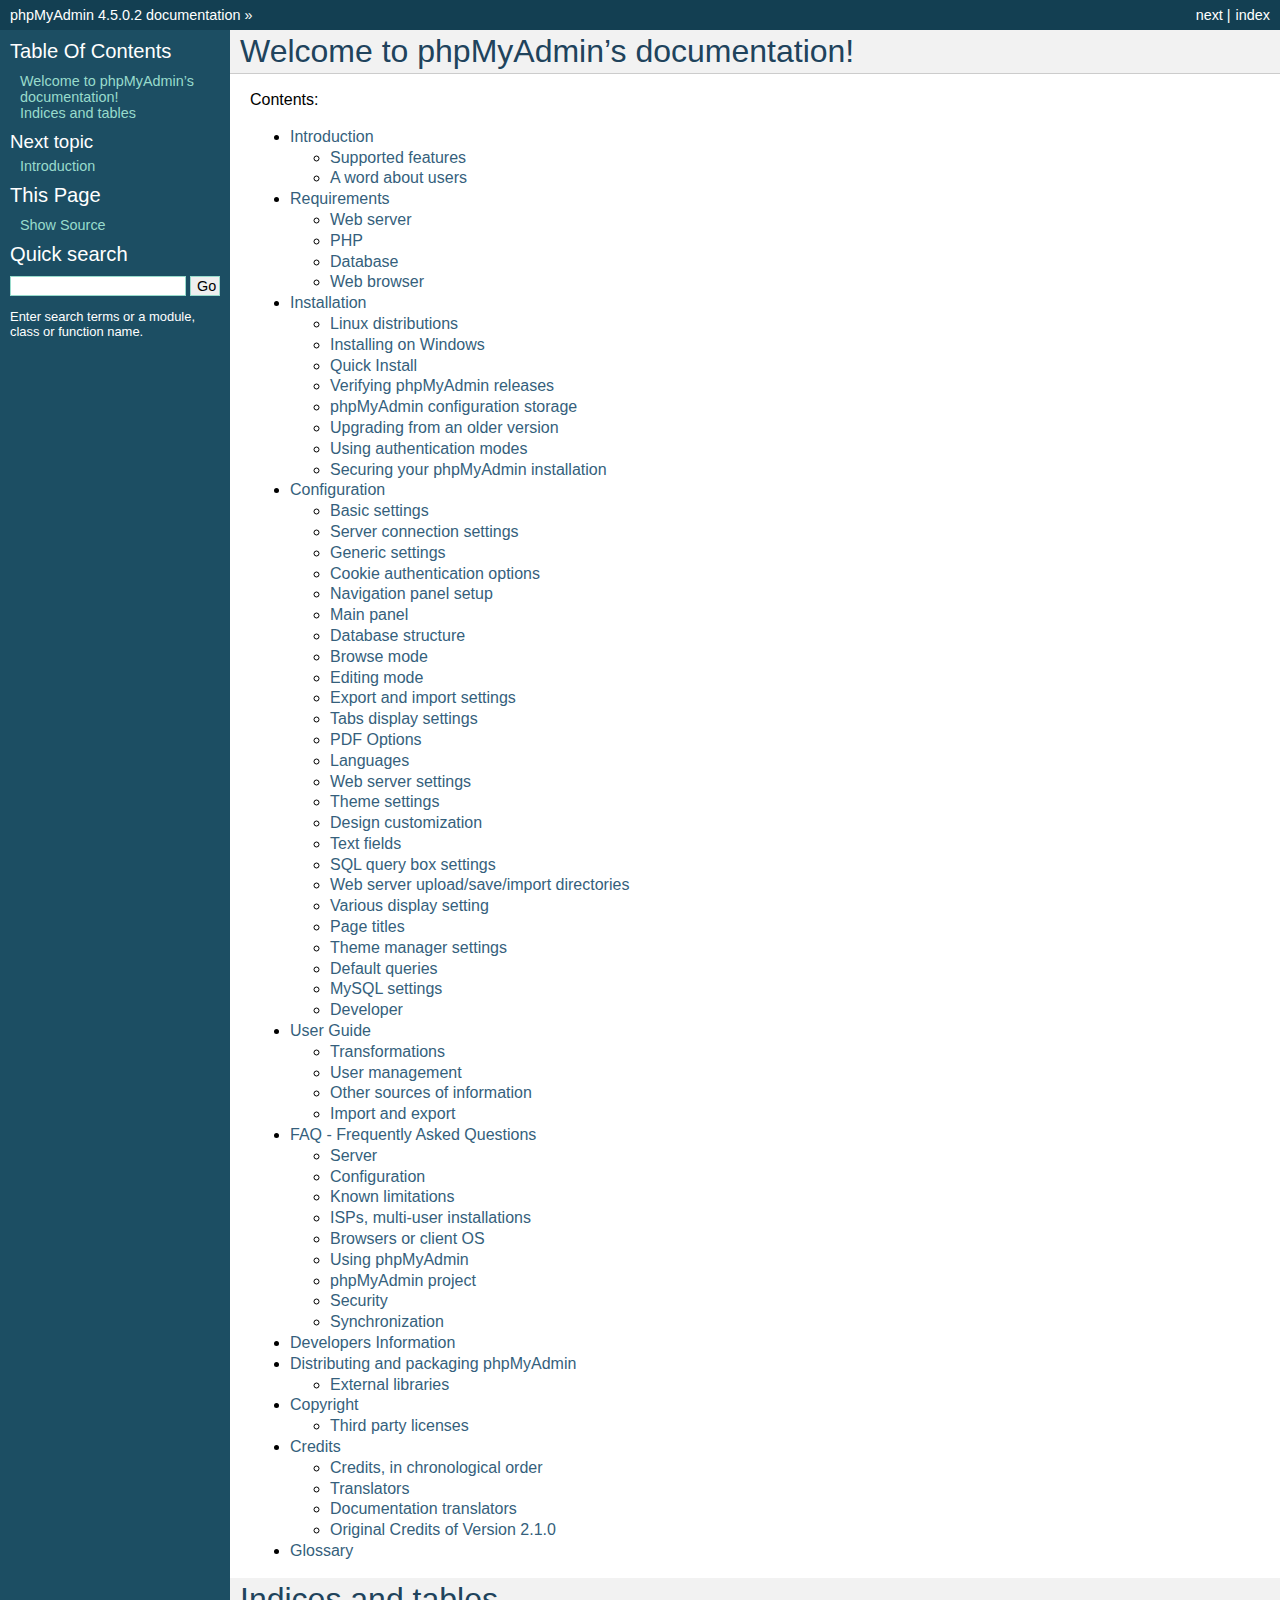
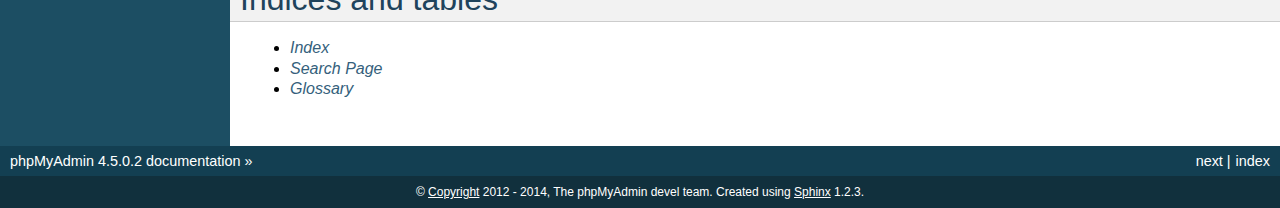
<file: php/food/phpMyAdmin/doc/html/index.html>
<!DOCTYPE html PUBLIC "-//W3C//DTD XHTML 1.0 Transitional//EN"
  "http://www.w3.org/TR/xhtml1/DTD/xhtml1-transitional.dtd">


<html xmlns="http://www.w3.org/1999/xhtml">
  <head>
    <meta http-equiv="Content-Type" content="text/html; charset=utf-8" />
    
    <title>Welcome to phpMyAdmin’s documentation! &mdash; phpMyAdmin 4.5.0.2 documentation</title>
    
    <link rel="stylesheet" href="_static/default.css" type="text/css" />
    <link rel="stylesheet" href="_static/pygments.css" type="text/css" />
    
    <script type="text/javascript">
      var DOCUMENTATION_OPTIONS = {
        URL_ROOT:    './',
        VERSION:     '4.5.0.2',
        COLLAPSE_INDEX: false,
        FILE_SUFFIX: '.html',
        HAS_SOURCE:  true
      };
    </script>
    <script type="text/javascript" src="_static/jquery.js"></script>
    <script type="text/javascript" src="_static/underscore.js"></script>
    <script type="text/javascript" src="_static/doctools.js"></script>
    <link rel="copyright" title="Copyright" href="copyright.html" />
    <link rel="top" title="phpMyAdmin 4.5.0.2 documentation" href="#" />
    <link rel="next" title="Introduction" href="intro.html" /> 
  </head>
  <body>
    <div class="related">
      <h3>Navigation</h3>
      <ul>
        <li class="right" style="margin-right: 10px">
          <a href="genindex.html" title="General Index"
             accesskey="I">index</a></li>
        <li class="right" >
          <a href="intro.html" title="Introduction"
             accesskey="N">next</a> |</li>
        <li><a href="#">phpMyAdmin 4.5.0.2 documentation</a> &raquo;</li> 
      </ul>
    </div>  

    <div class="document">
      <div class="documentwrapper">
        <div class="bodywrapper">
          <div class="body">
            
  <div class="section" id="welcome-to-phpmyadmin-s-documentation">
<h1>Welcome to phpMyAdmin&#8217;s documentation!<a class="headerlink" href="#welcome-to-phpmyadmin-s-documentation" title="Permalink to this headline">¶</a></h1>
<p>Contents:</p>
<div class="toctree-wrapper compound">
<ul>
<li class="toctree-l1"><a class="reference internal" href="intro.html">Introduction</a><ul>
<li class="toctree-l2"><a class="reference internal" href="intro.html#supported-features">Supported features</a></li>
<li class="toctree-l2"><a class="reference internal" href="intro.html#a-word-about-users">A word about users</a></li>
</ul>
</li>
<li class="toctree-l1"><a class="reference internal" href="require.html">Requirements</a><ul>
<li class="toctree-l2"><a class="reference internal" href="require.html#web-server">Web server</a></li>
<li class="toctree-l2"><a class="reference internal" href="require.html#php">PHP</a></li>
<li class="toctree-l2"><a class="reference internal" href="require.html#database">Database</a></li>
<li class="toctree-l2"><a class="reference internal" href="require.html#web-browser">Web browser</a></li>
</ul>
</li>
<li class="toctree-l1"><a class="reference internal" href="setup.html">Installation</a><ul>
<li class="toctree-l2"><a class="reference internal" href="setup.html#linux-distributions">Linux distributions</a></li>
<li class="toctree-l2"><a class="reference internal" href="setup.html#installing-on-windows">Installing on Windows</a></li>
<li class="toctree-l2"><a class="reference internal" href="setup.html#quick-install">Quick Install</a></li>
<li class="toctree-l2"><a class="reference internal" href="setup.html#verifying-phpmyadmin-releases">Verifying phpMyAdmin releases</a></li>
<li class="toctree-l2"><a class="reference internal" href="setup.html#phpmyadmin-configuration-storage">phpMyAdmin configuration storage</a></li>
<li class="toctree-l2"><a class="reference internal" href="setup.html#upgrading-from-an-older-version">Upgrading from an older version</a></li>
<li class="toctree-l2"><a class="reference internal" href="setup.html#using-authentication-modes">Using authentication modes</a></li>
<li class="toctree-l2"><a class="reference internal" href="setup.html#securing-your-phpmyadmin-installation">Securing your phpMyAdmin installation</a></li>
</ul>
</li>
<li class="toctree-l1"><a class="reference internal" href="config.html">Configuration</a><ul>
<li class="toctree-l2"><a class="reference internal" href="config.html#basic-settings">Basic settings</a></li>
<li class="toctree-l2"><a class="reference internal" href="config.html#server-connection-settings">Server connection settings</a></li>
<li class="toctree-l2"><a class="reference internal" href="config.html#generic-settings">Generic settings</a></li>
<li class="toctree-l2"><a class="reference internal" href="config.html#cookie-authentication-options">Cookie authentication options</a></li>
<li class="toctree-l2"><a class="reference internal" href="config.html#navigation-panel-setup">Navigation panel setup</a></li>
<li class="toctree-l2"><a class="reference internal" href="config.html#main-panel">Main panel</a></li>
<li class="toctree-l2"><a class="reference internal" href="config.html#database-structure">Database structure</a></li>
<li class="toctree-l2"><a class="reference internal" href="config.html#browse-mode">Browse mode</a></li>
<li class="toctree-l2"><a class="reference internal" href="config.html#editing-mode">Editing mode</a></li>
<li class="toctree-l2"><a class="reference internal" href="config.html#export-and-import-settings">Export and import settings</a></li>
<li class="toctree-l2"><a class="reference internal" href="config.html#tabs-display-settings">Tabs display settings</a></li>
<li class="toctree-l2"><a class="reference internal" href="config.html#pdf-options">PDF Options</a></li>
<li class="toctree-l2"><a class="reference internal" href="config.html#languages">Languages</a></li>
<li class="toctree-l2"><a class="reference internal" href="config.html#web-server-settings">Web server settings</a></li>
<li class="toctree-l2"><a class="reference internal" href="config.html#theme-settings">Theme settings</a></li>
<li class="toctree-l2"><a class="reference internal" href="config.html#design-customization">Design customization</a></li>
<li class="toctree-l2"><a class="reference internal" href="config.html#text-fields">Text fields</a></li>
<li class="toctree-l2"><a class="reference internal" href="config.html#sql-query-box-settings">SQL query box settings</a></li>
<li class="toctree-l2"><a class="reference internal" href="config.html#web-server-upload-save-import-directories">Web server upload/save/import directories</a></li>
<li class="toctree-l2"><a class="reference internal" href="config.html#various-display-setting">Various display setting</a></li>
<li class="toctree-l2"><a class="reference internal" href="config.html#page-titles">Page titles</a></li>
<li class="toctree-l2"><a class="reference internal" href="config.html#theme-manager-settings">Theme manager settings</a></li>
<li class="toctree-l2"><a class="reference internal" href="config.html#default-queries">Default queries</a></li>
<li class="toctree-l2"><a class="reference internal" href="config.html#mysql-settings">MySQL settings</a></li>
<li class="toctree-l2"><a class="reference internal" href="config.html#developer">Developer</a></li>
</ul>
</li>
<li class="toctree-l1"><a class="reference internal" href="user.html">User Guide</a><ul>
<li class="toctree-l2"><a class="reference internal" href="transformations.html">Transformations</a></li>
<li class="toctree-l2"><a class="reference internal" href="privileges.html">User management</a></li>
<li class="toctree-l2"><a class="reference internal" href="other.html">Other sources of information</a></li>
<li class="toctree-l2"><a class="reference internal" href="import_export.html">Import and export</a></li>
</ul>
</li>
<li class="toctree-l1"><a class="reference internal" href="faq.html">FAQ - Frequently Asked Questions</a><ul>
<li class="toctree-l2"><a class="reference internal" href="faq.html#server">Server</a></li>
<li class="toctree-l2"><a class="reference internal" href="faq.html#configuration">Configuration</a></li>
<li class="toctree-l2"><a class="reference internal" href="faq.html#known-limitations">Known limitations</a></li>
<li class="toctree-l2"><a class="reference internal" href="faq.html#isps-multi-user-installations">ISPs, multi-user installations</a></li>
<li class="toctree-l2"><a class="reference internal" href="faq.html#browsers-or-client-os">Browsers or client OS</a></li>
<li class="toctree-l2"><a class="reference internal" href="faq.html#using-phpmyadmin">Using phpMyAdmin</a></li>
<li class="toctree-l2"><a class="reference internal" href="faq.html#phpmyadmin-project">phpMyAdmin project</a></li>
<li class="toctree-l2"><a class="reference internal" href="faq.html#security">Security</a></li>
<li class="toctree-l2"><a class="reference internal" href="faq.html#synchronization">Synchronization</a></li>
</ul>
</li>
<li class="toctree-l1"><a class="reference internal" href="developers.html">Developers Information</a></li>
<li class="toctree-l1"><a class="reference internal" href="vendors.html">Distributing and packaging phpMyAdmin</a><ul>
<li class="toctree-l2"><a class="reference internal" href="vendors.html#external-libraries">External libraries</a></li>
</ul>
</li>
<li class="toctree-l1"><a class="reference internal" href="copyright.html">Copyright</a><ul>
<li class="toctree-l2"><a class="reference internal" href="copyright.html#third-party-licenses">Third party licenses</a></li>
</ul>
</li>
<li class="toctree-l1"><a class="reference internal" href="credits.html">Credits</a><ul>
<li class="toctree-l2"><a class="reference internal" href="credits.html#credits-in-chronological-order">Credits, in chronological order</a></li>
<li class="toctree-l2"><a class="reference internal" href="credits.html#translators">Translators</a></li>
<li class="toctree-l2"><a class="reference internal" href="credits.html#documentation-translators">Documentation translators</a></li>
<li class="toctree-l2"><a class="reference internal" href="credits.html#original-credits-of-version-2-1-0">Original Credits of Version 2.1.0</a></li>
</ul>
</li>
<li class="toctree-l1"><a class="reference internal" href="glossary.html">Glossary</a></li>
</ul>
</div>
</div>
<div class="section" id="indices-and-tables">
<h1>Indices and tables<a class="headerlink" href="#indices-and-tables" title="Permalink to this headline">¶</a></h1>
<ul class="simple">
<li><a class="reference internal" href="genindex.html"><em>Index</em></a></li>
<li><a class="reference internal" href="search.html"><em>Search Page</em></a></li>
<li><a class="reference internal" href="glossary.html#glossary"><em>Glossary</em></a></li>
</ul>
</div>


          </div>
        </div>
      </div>
      <div class="sphinxsidebar">
        <div class="sphinxsidebarwrapper">
  <h3><a href="#">Table Of Contents</a></h3>
  <ul>
<li><a class="reference internal" href="#">Welcome to phpMyAdmin&#8217;s documentation!</a></li>
<li><a class="reference internal" href="#indices-and-tables">Indices and tables</a></li>
</ul>

  <h4>Next topic</h4>
  <p class="topless"><a href="intro.html"
                        title="next chapter">Introduction</a></p>
  <h3>This Page</h3>
  <ul class="this-page-menu">
    <li><a href="_sources/index.txt"
           rel="nofollow">Show Source</a></li>
  </ul>
<div id="searchbox" style="display: none">
  <h3>Quick search</h3>
    <form class="search" action="search.html" method="get">
      <input type="text" name="q" />
      <input type="submit" value="Go" />
      <input type="hidden" name="check_keywords" value="yes" />
      <input type="hidden" name="area" value="default" />
    </form>
    <p class="searchtip" style="font-size: 90%">
    Enter search terms or a module, class or function name.
    </p>
</div>
<script type="text/javascript">$('#searchbox').show(0);</script>
        </div>
      </div>
      <div class="clearer"></div>
    </div>
    <div class="related">
      <h3>Navigation</h3>
      <ul>
        <li class="right" style="margin-right: 10px">
          <a href="genindex.html" title="General Index"
             >index</a></li>
        <li class="right" >
          <a href="intro.html" title="Introduction"
             >next</a> |</li>
        <li><a href="#">phpMyAdmin 4.5.0.2 documentation</a> &raquo;</li> 
      </ul>
    </div>
    <div class="footer">
        &copy; <a href="copyright.html">Copyright</a> 2012 - 2014, The phpMyAdmin devel team.
      Created using <a href="http://sphinx-doc.org/">Sphinx</a> 1.2.3.
    </div>
  </body>
</html>
</file>
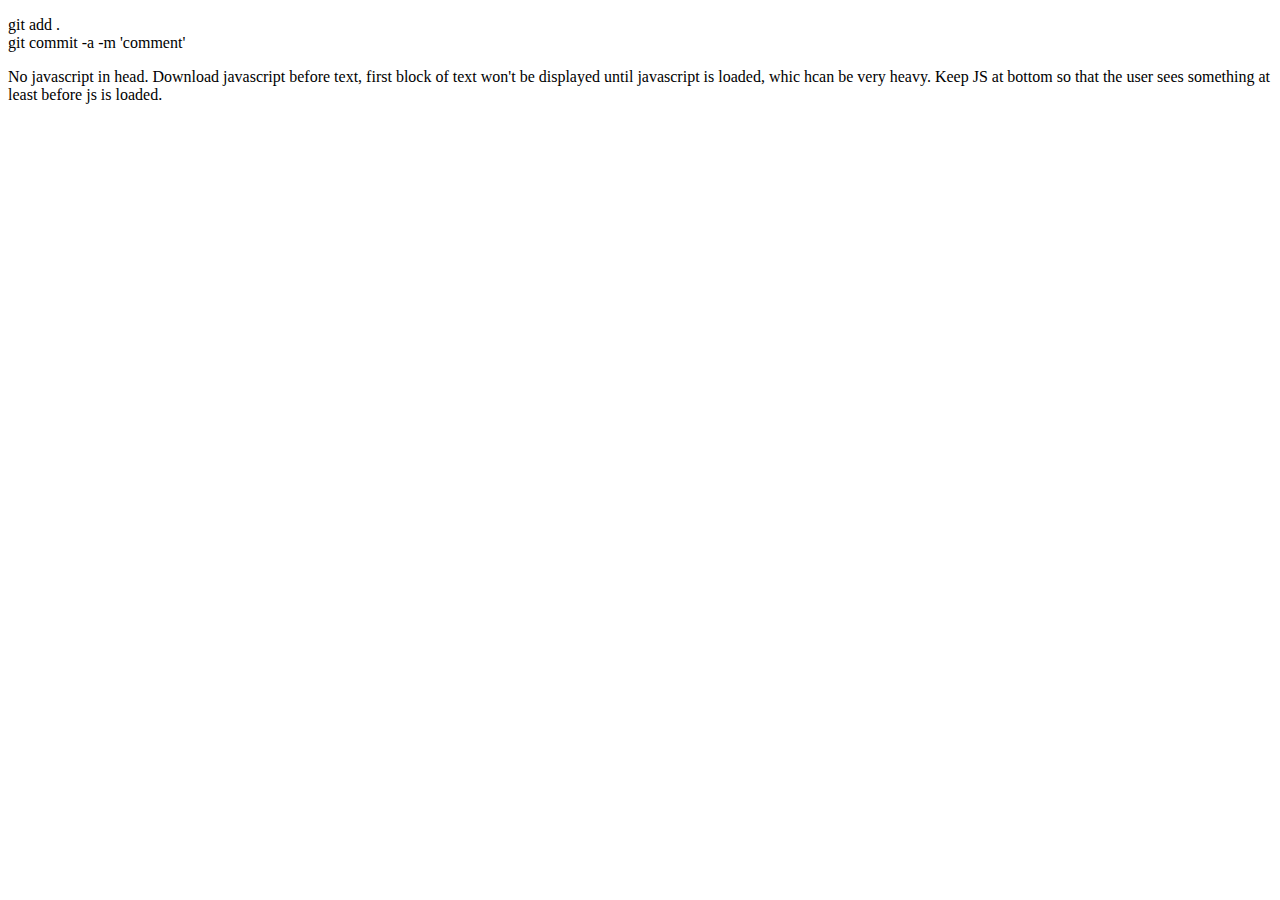
<file: new_file2.html>
<!DOCTYPE html>
<html>
    <head></head>
    <body>
        <p>git add .<br />
        git commit -a -m 'comment'
        </p>
        <p>No javascript in head. Download javascript before text, first block of text won't be displayed until javascript is loaded, whic hcan be very heavy. Keep JS at bottom so that the user sees something at least before js is loaded.</p>
    </body>
</html>
</file>
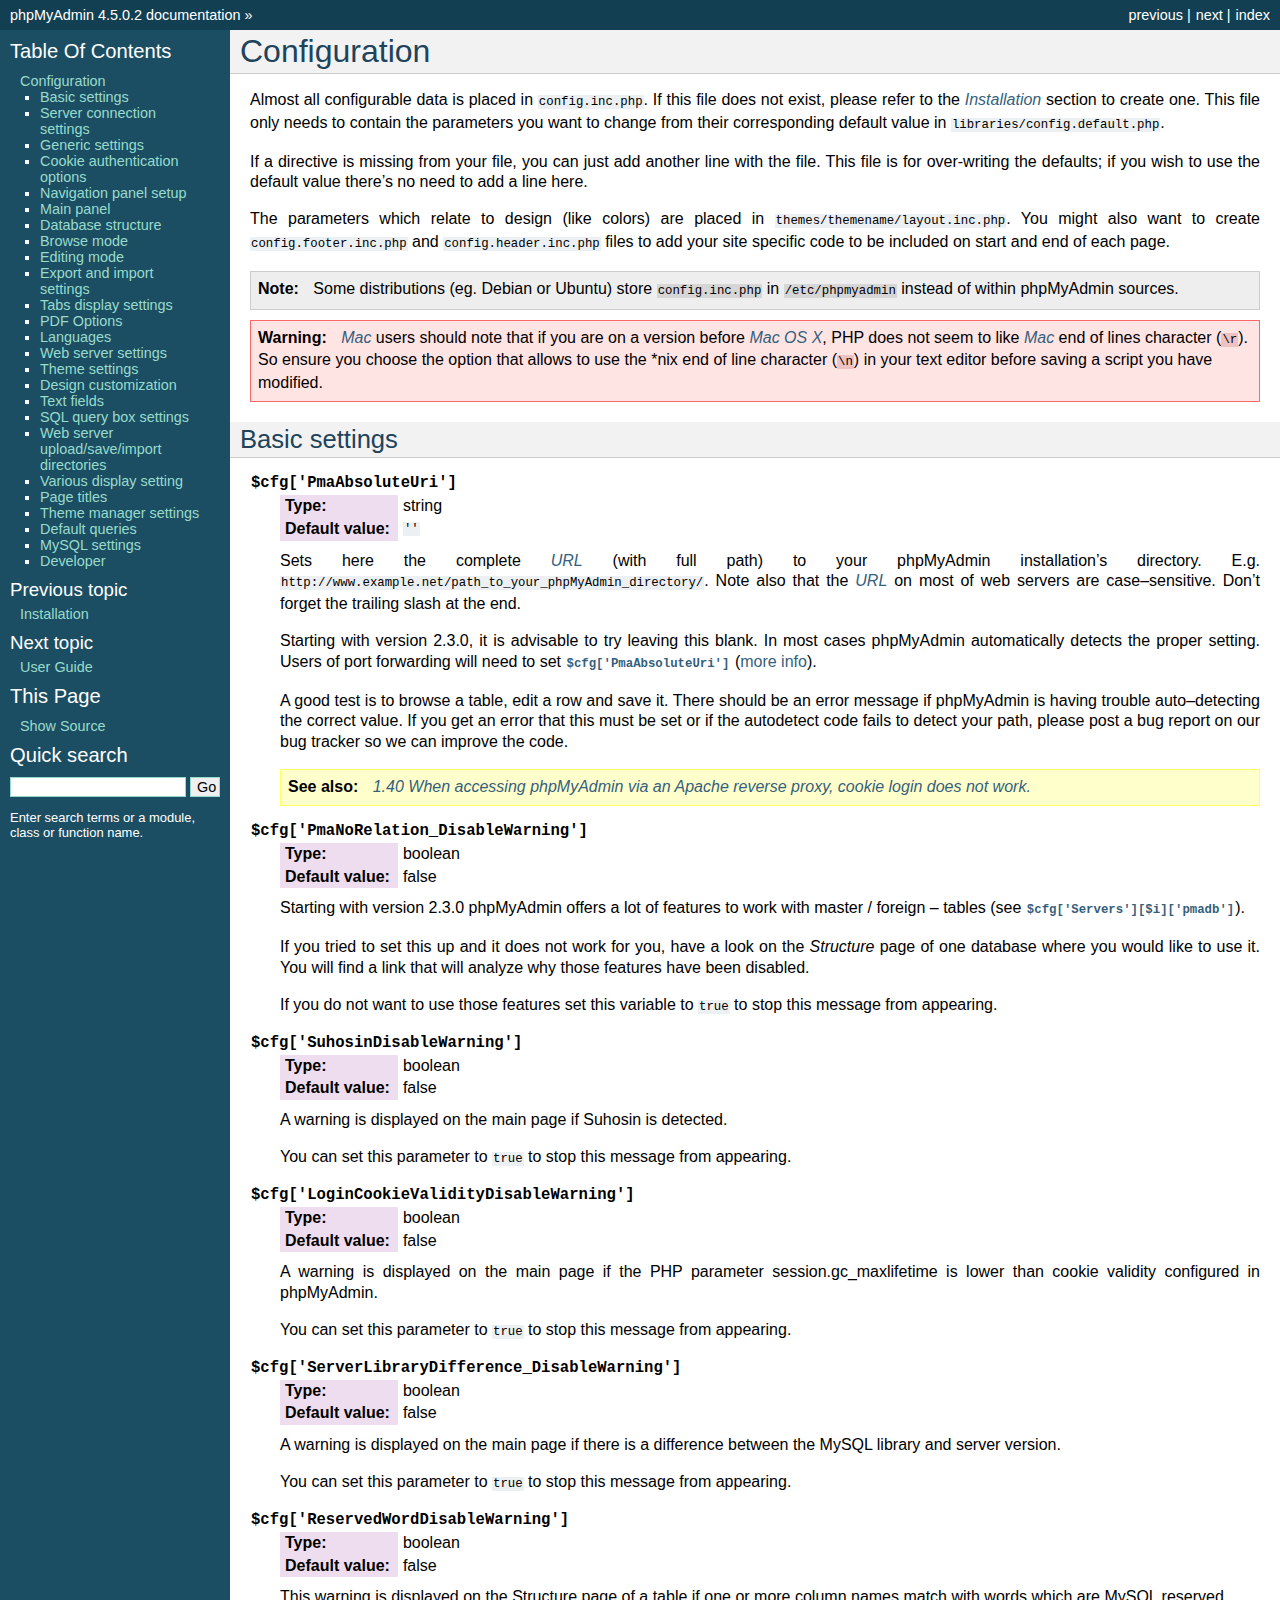
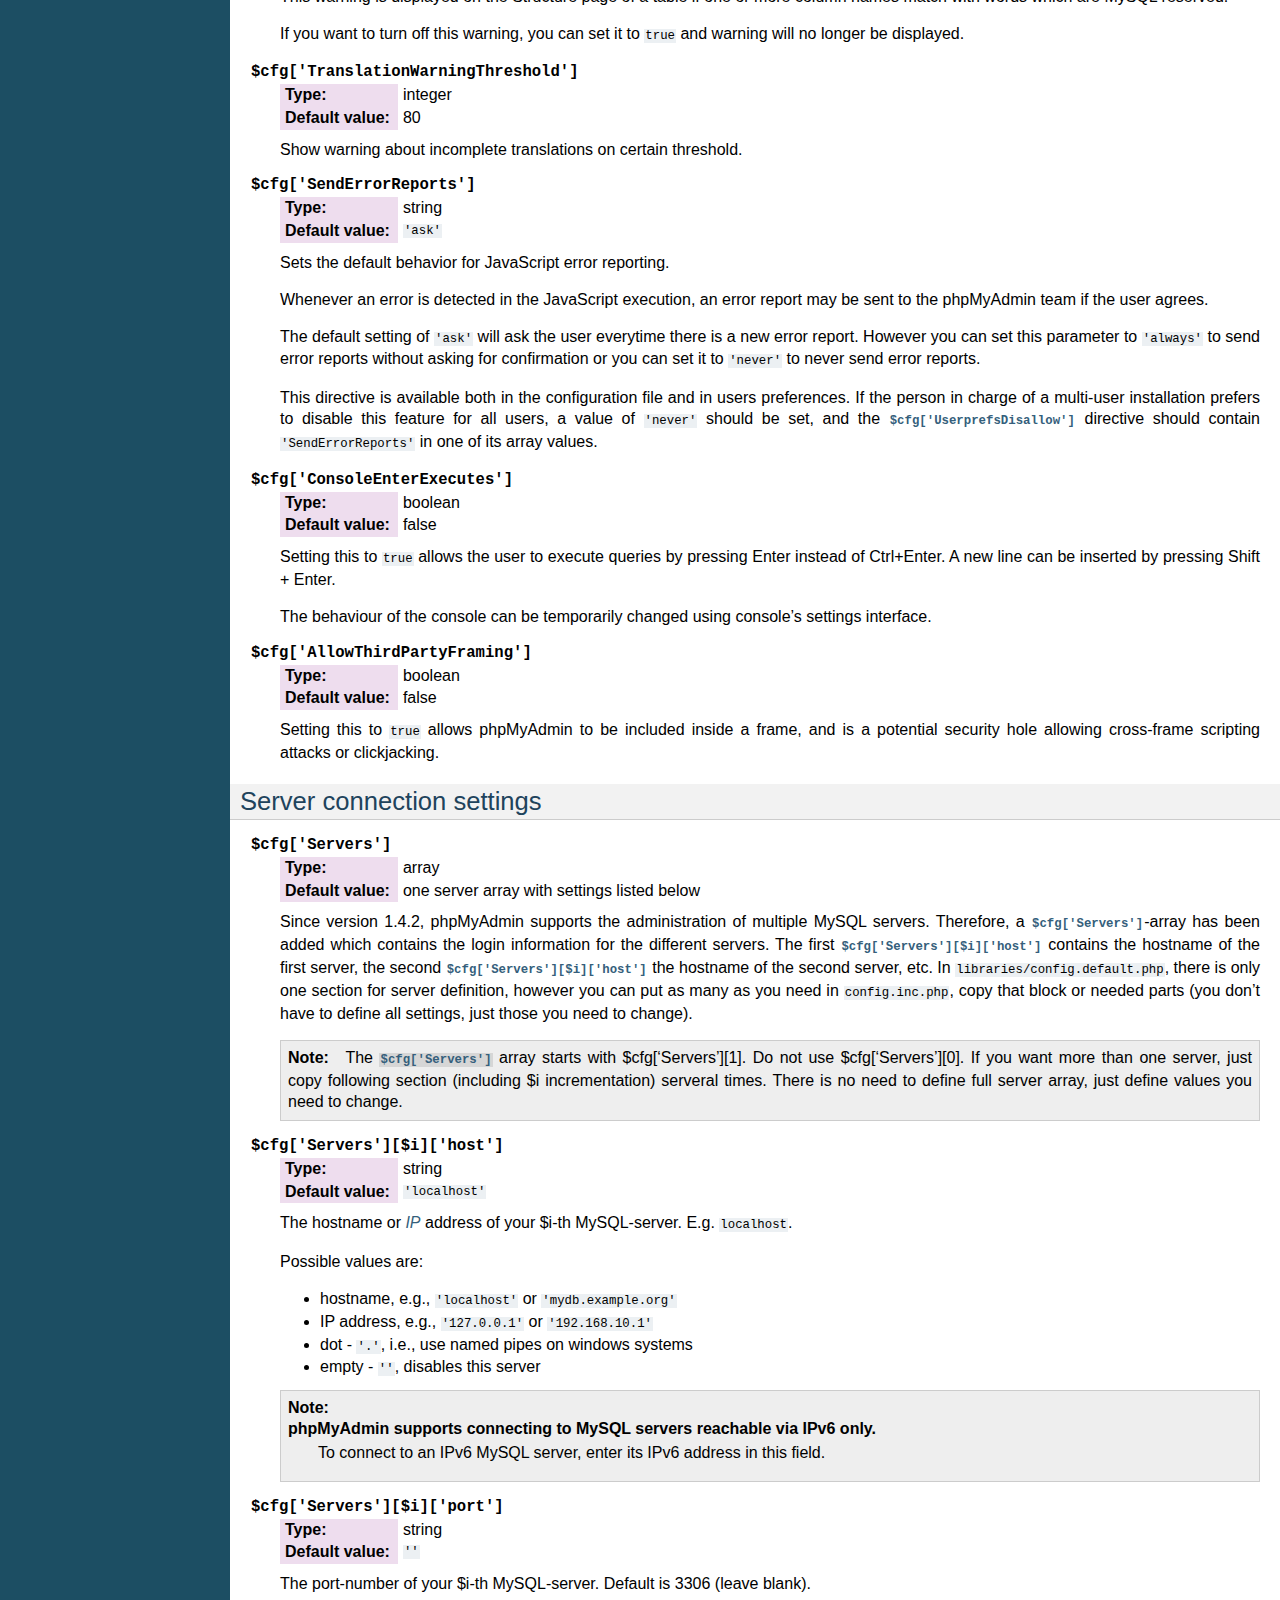
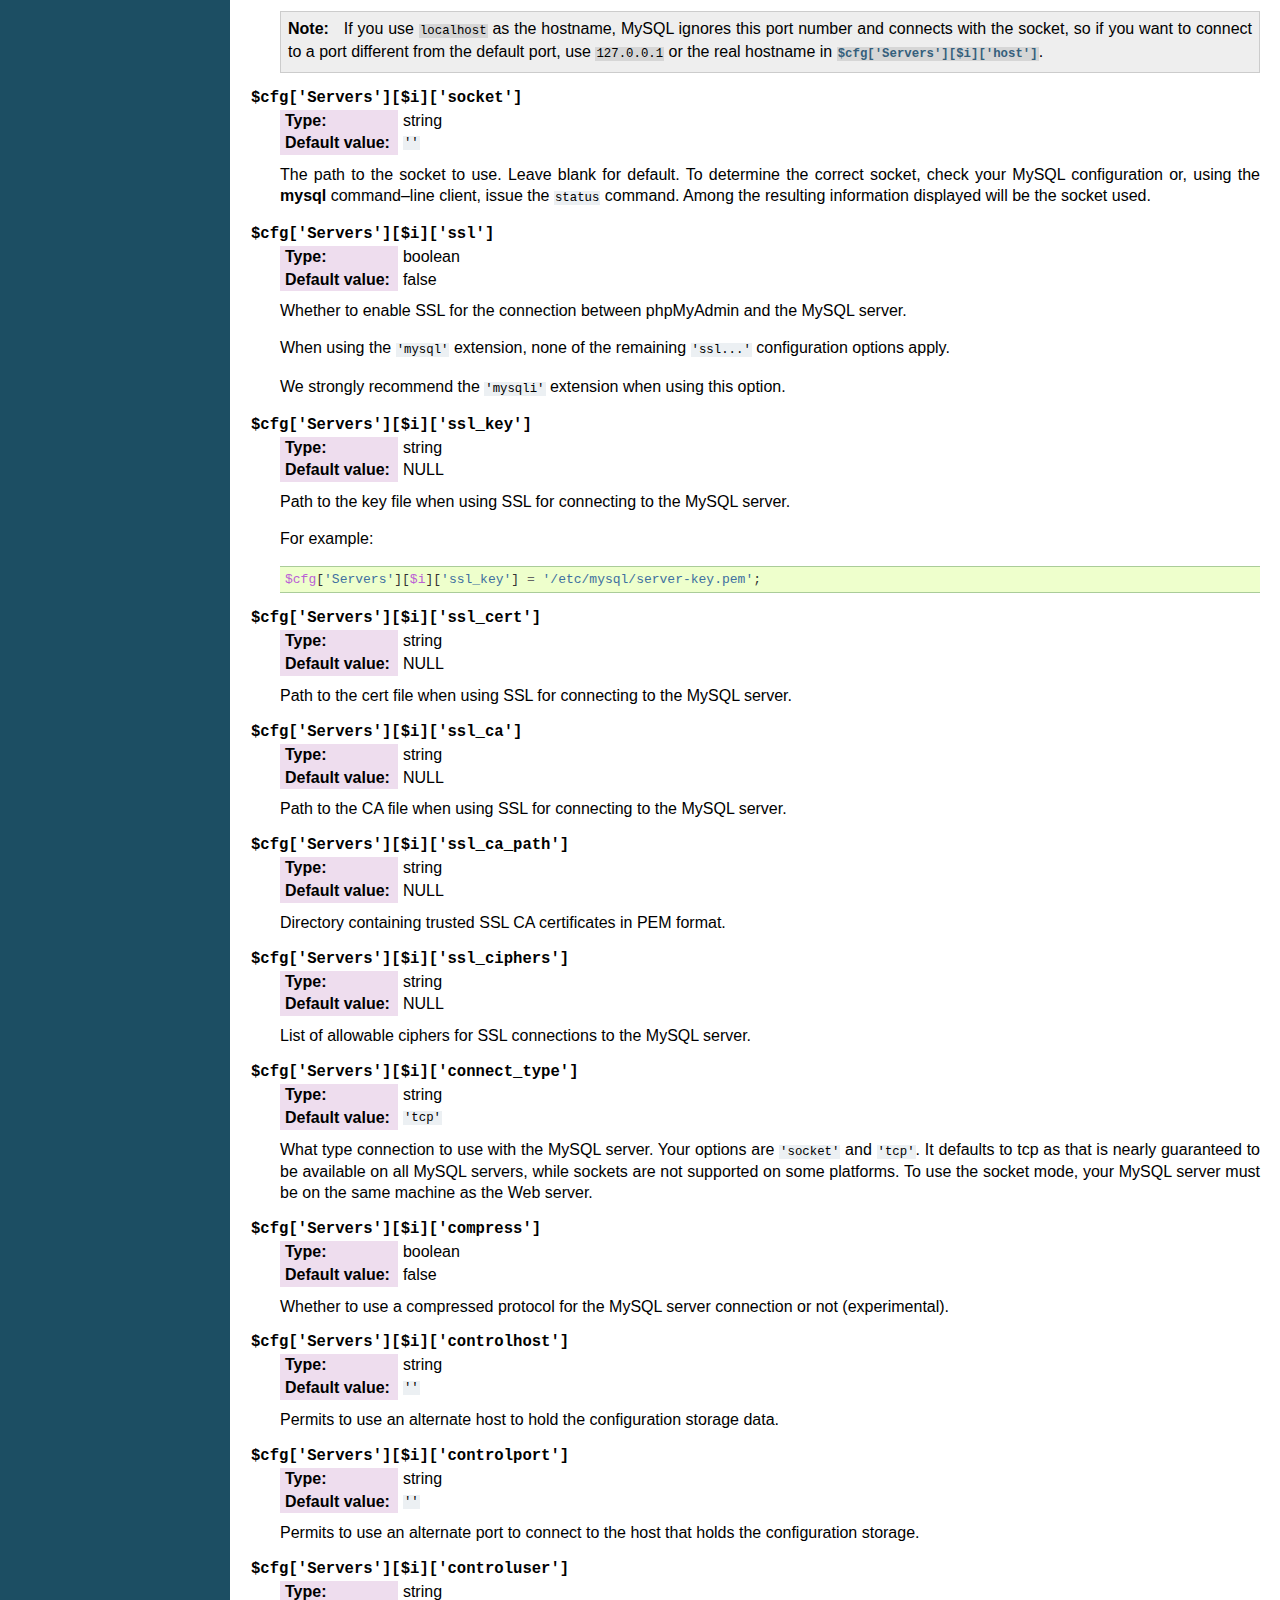
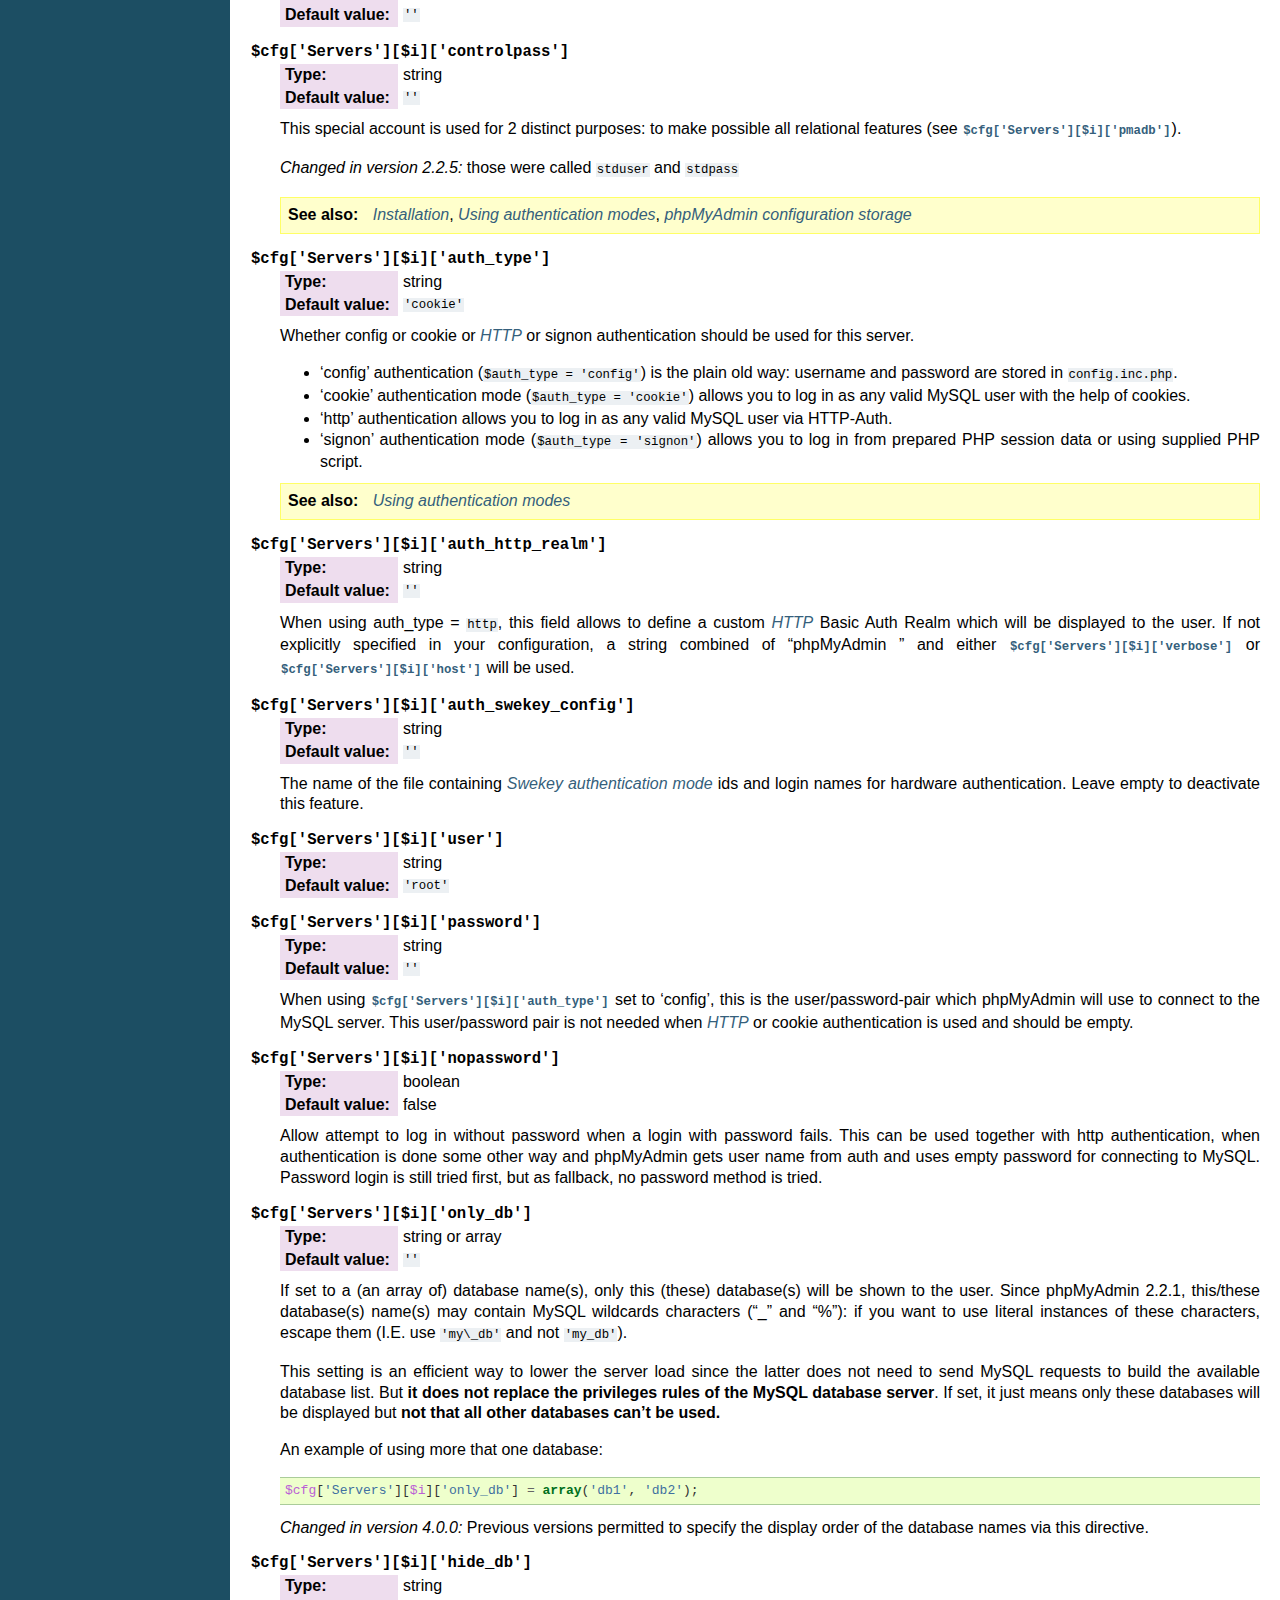
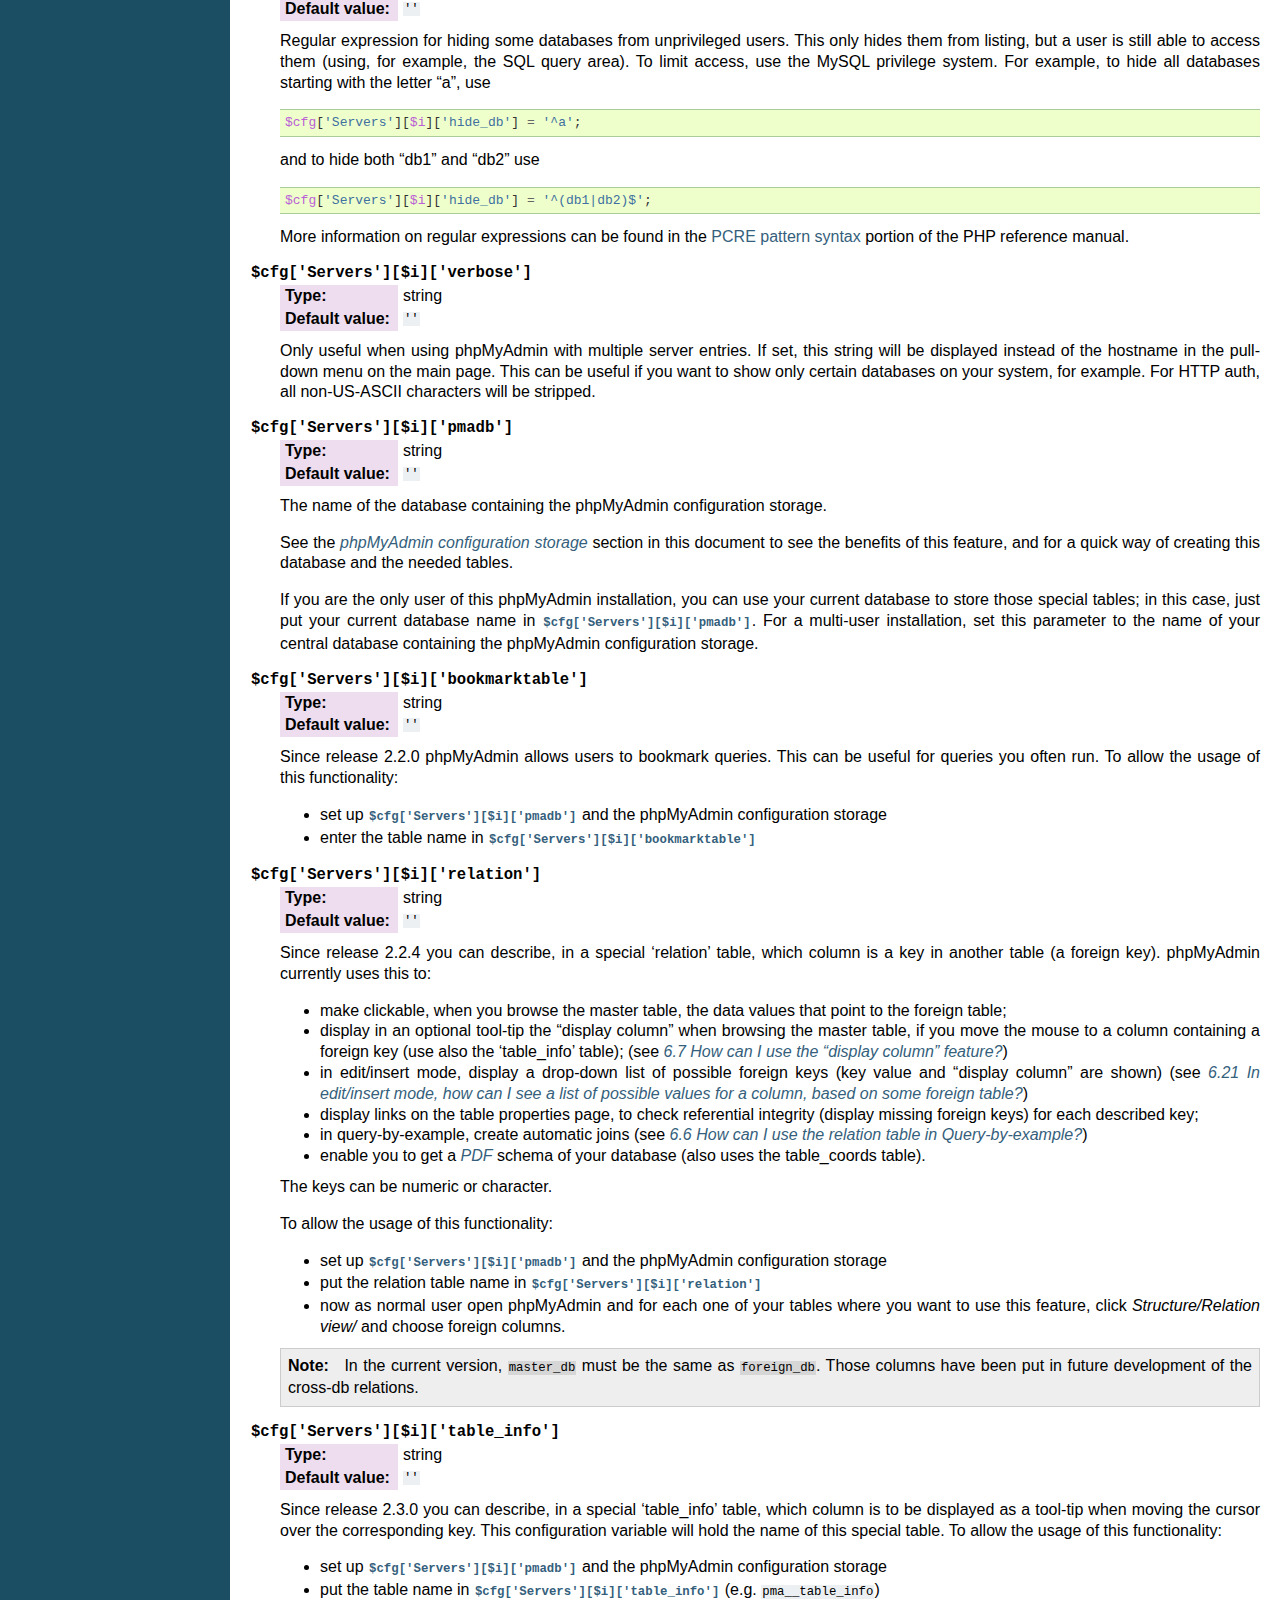
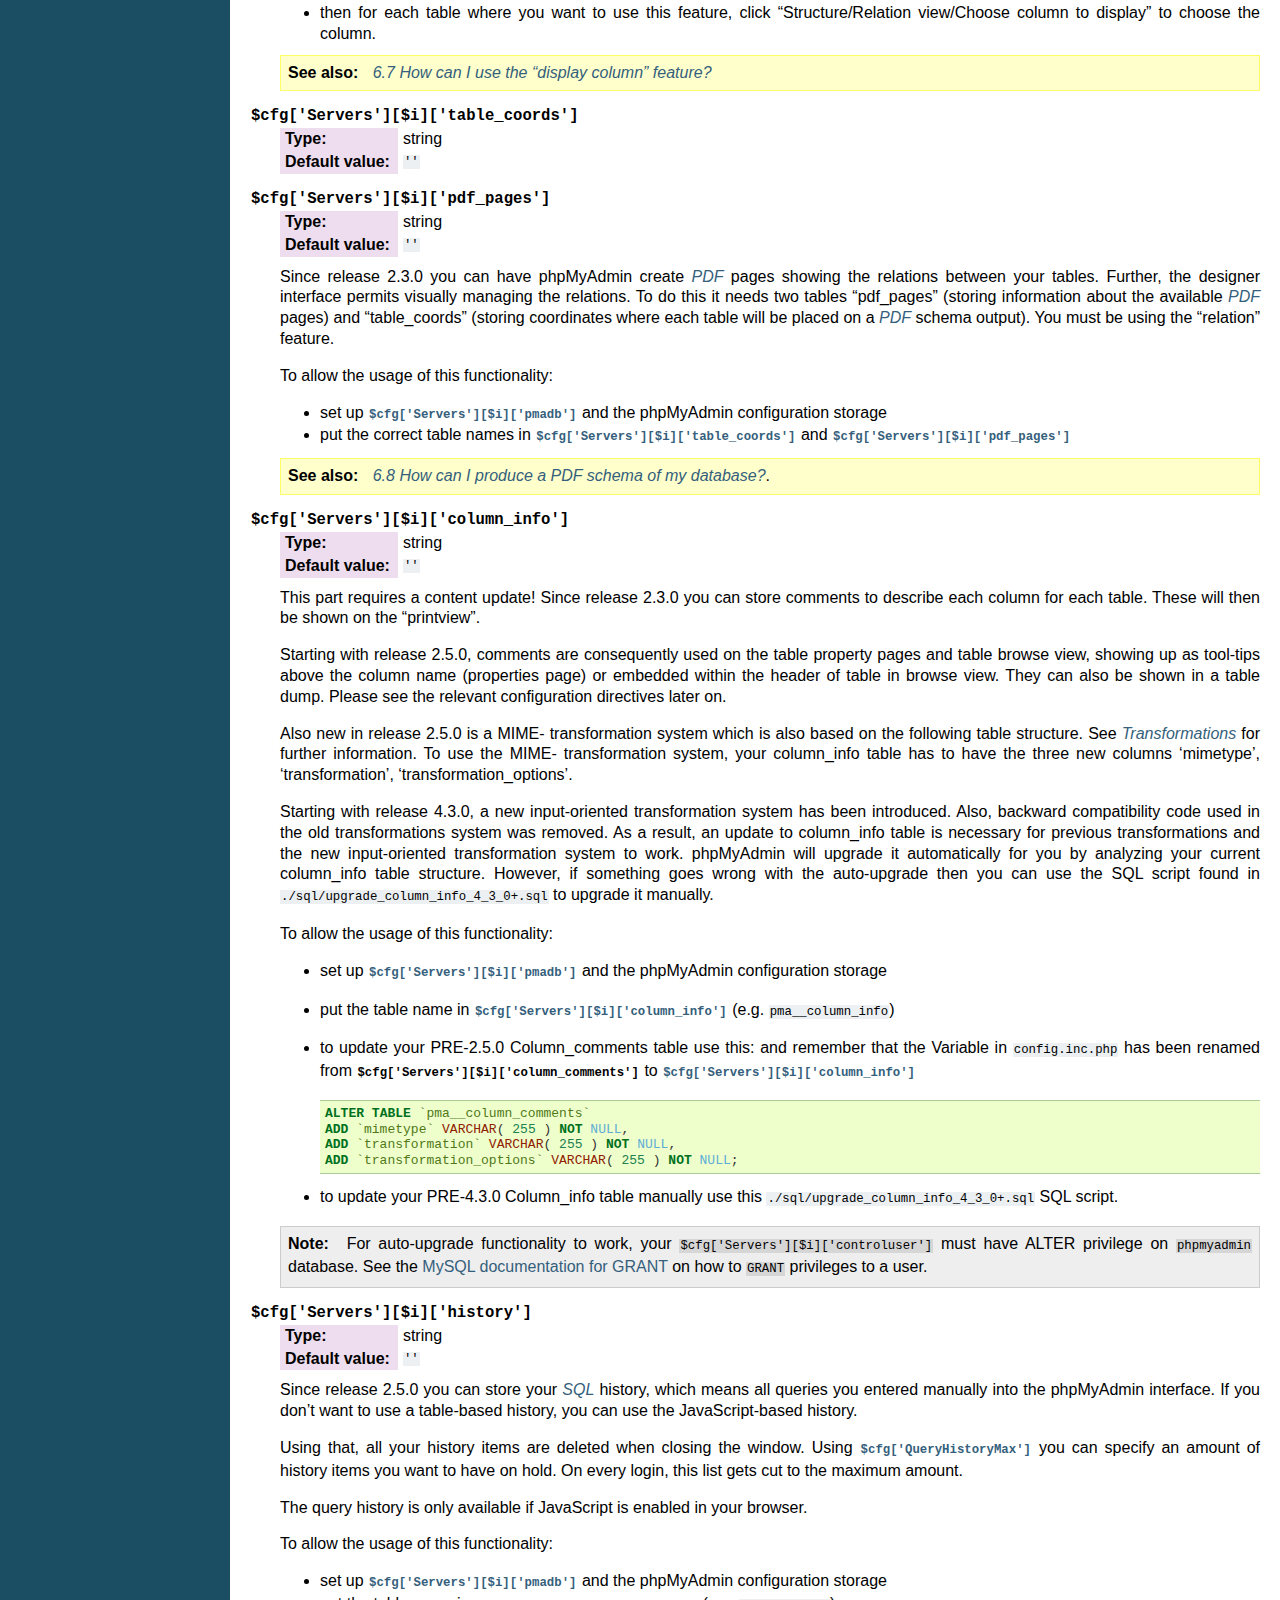
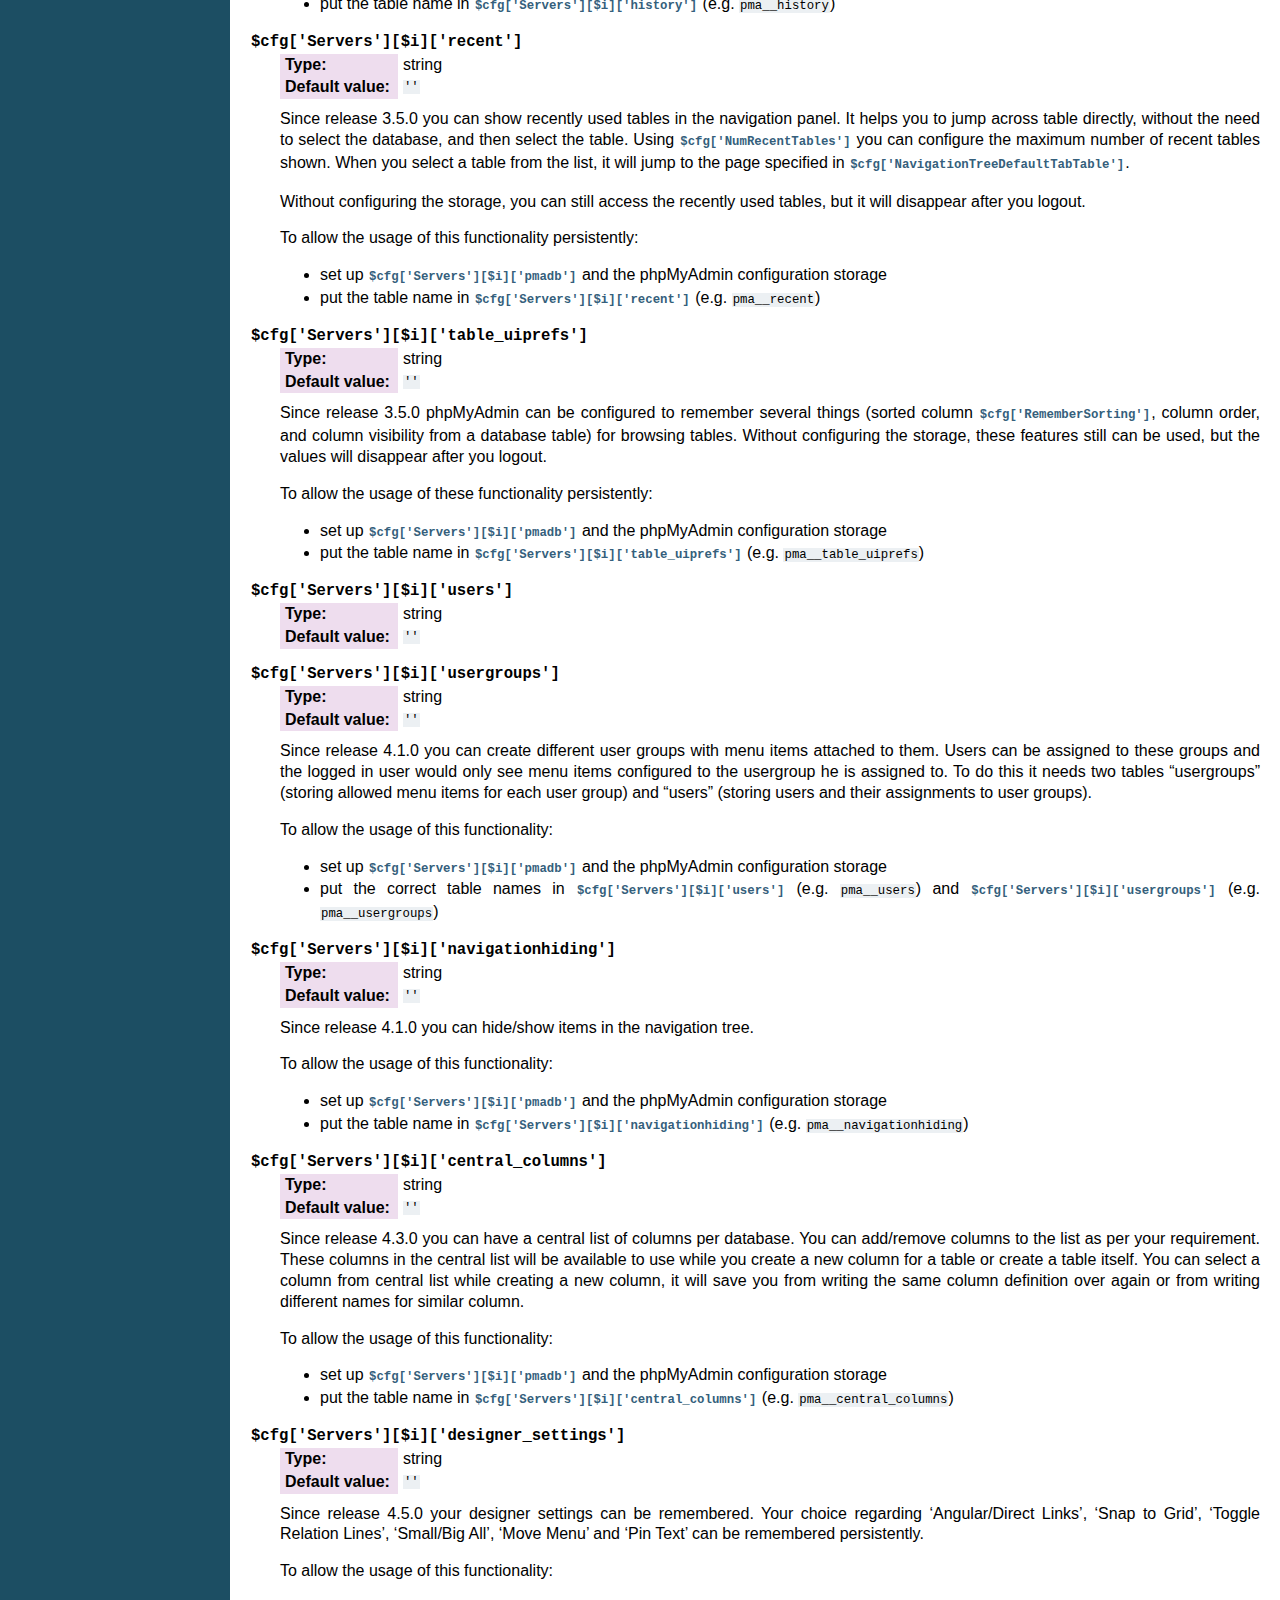
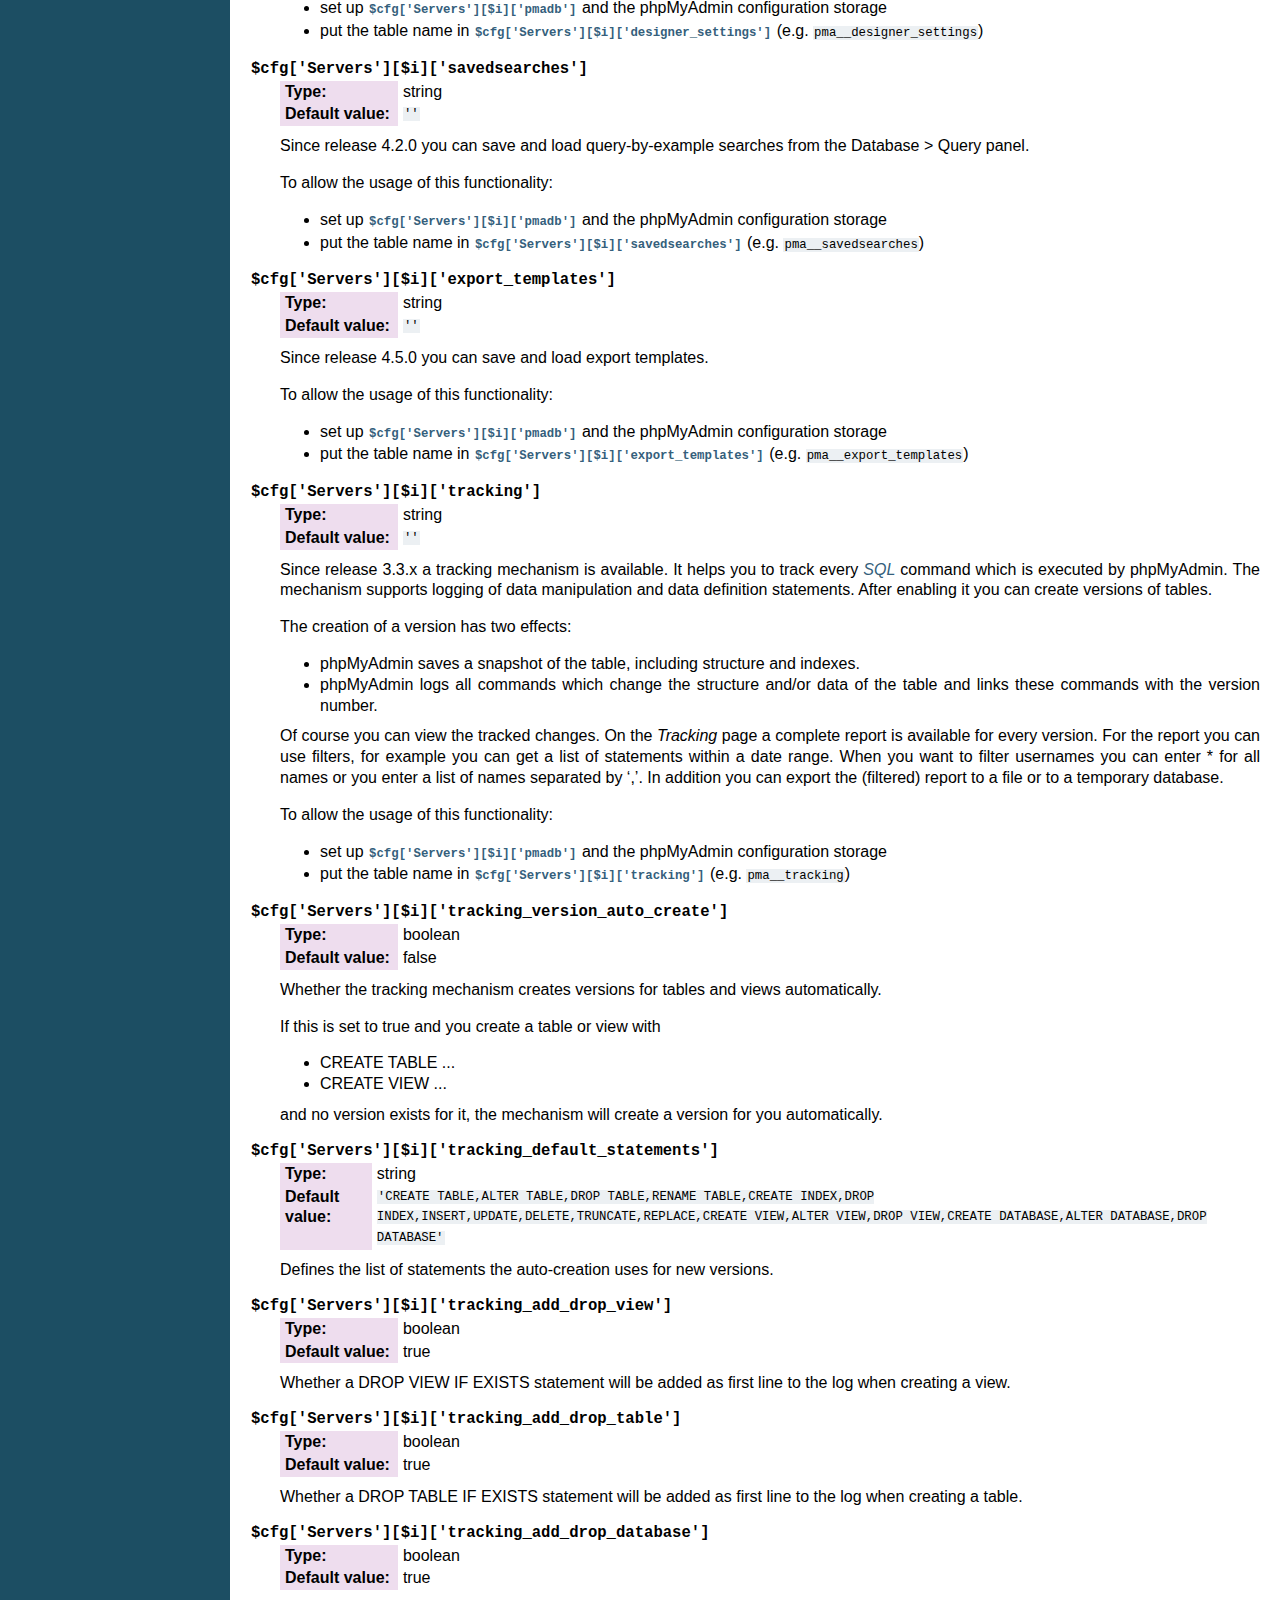
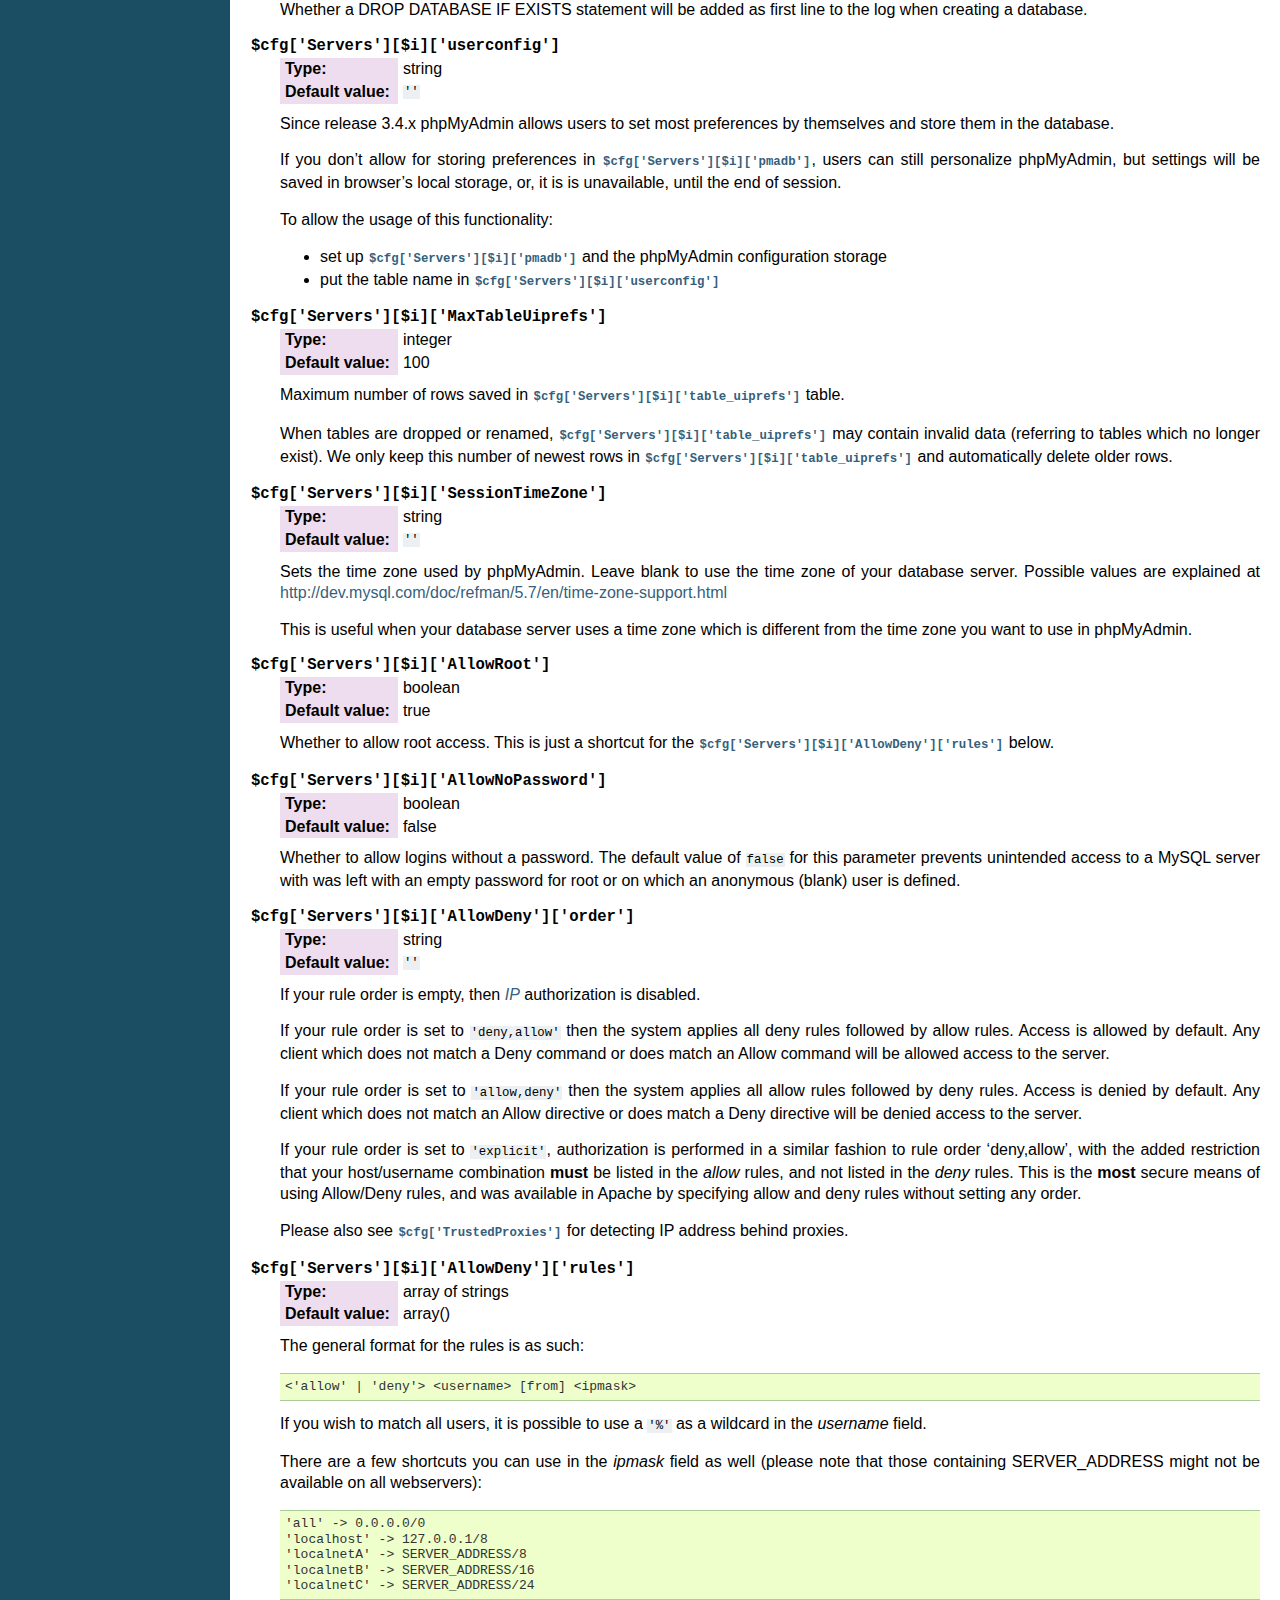
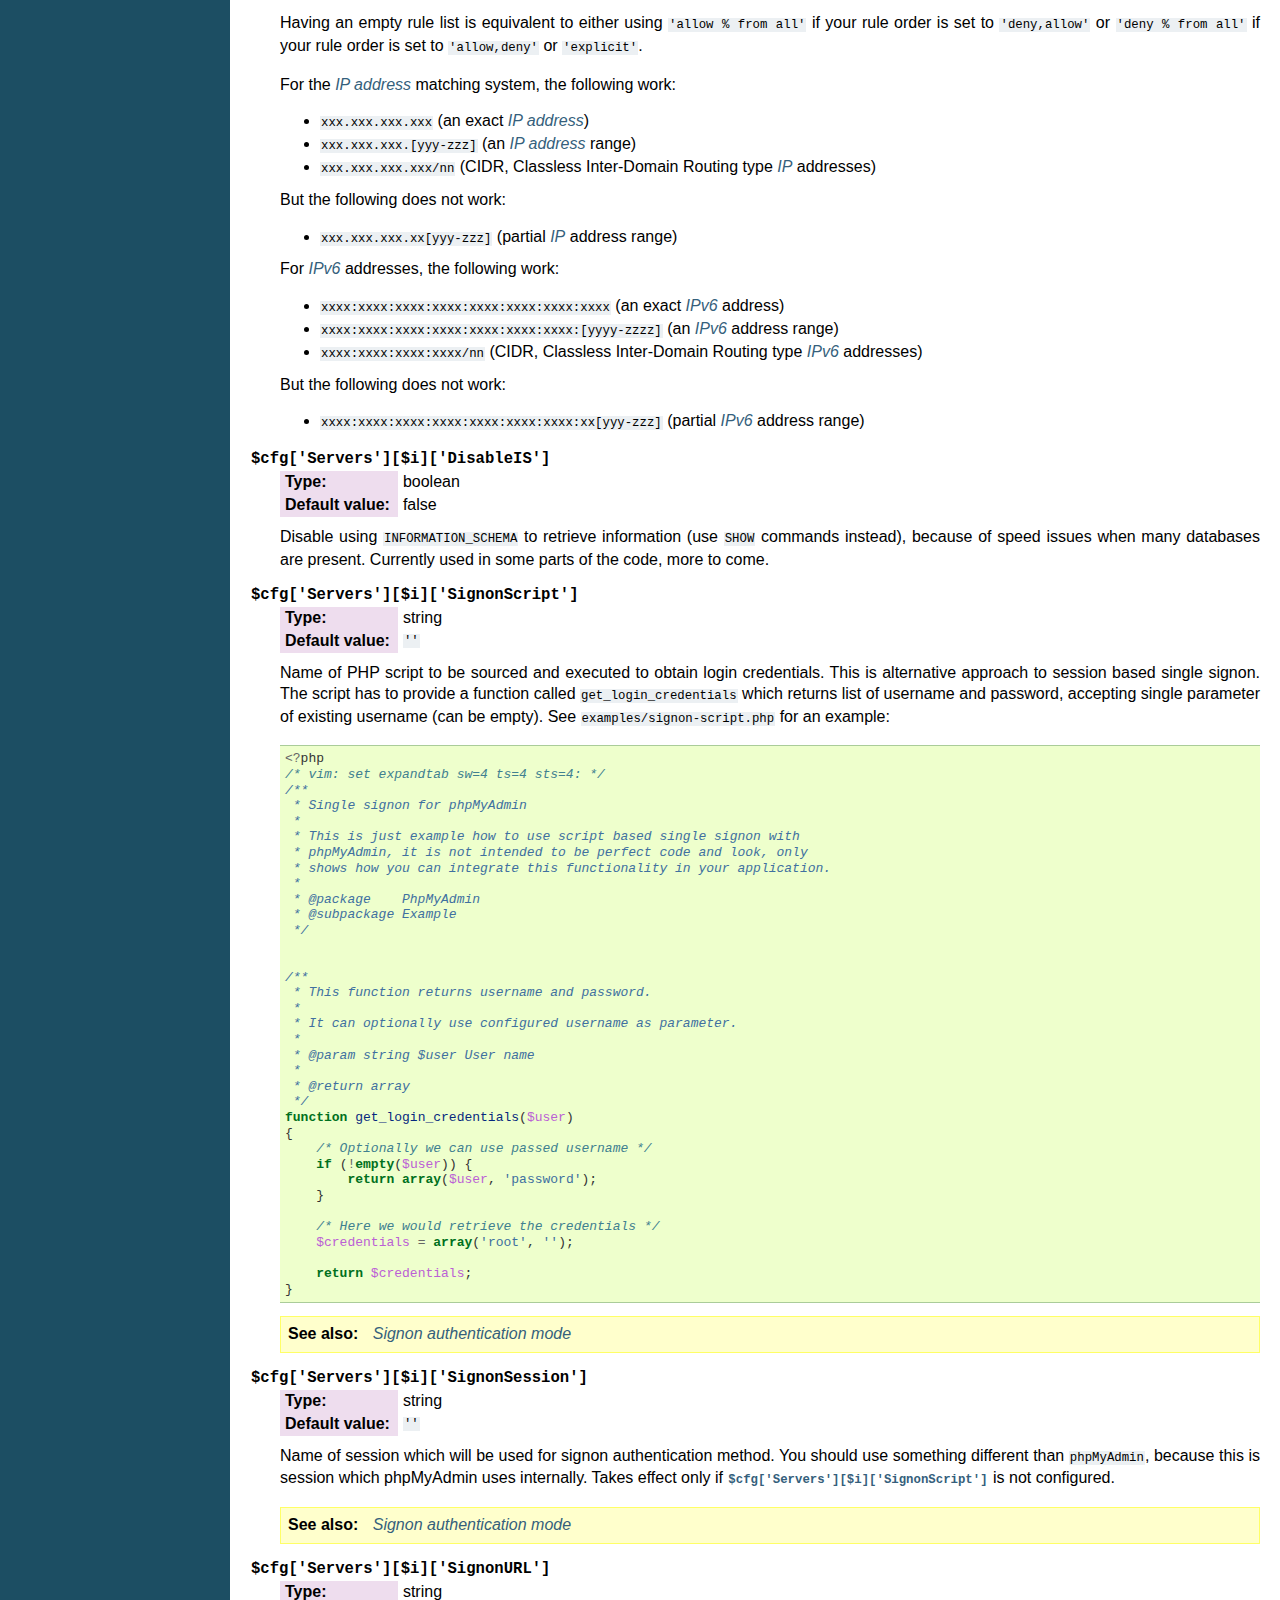
<file: php/food/phpMyAdmin/doc/html/config.html>
<!DOCTYPE html PUBLIC "-//W3C//DTD XHTML 1.0 Transitional//EN"
  "http://www.w3.org/TR/xhtml1/DTD/xhtml1-transitional.dtd">


<html xmlns="http://www.w3.org/1999/xhtml">
  <head>
    <meta http-equiv="Content-Type" content="text/html; charset=utf-8" />
    
    <title>Configuration &mdash; phpMyAdmin 4.5.0.2 documentation</title>
    
    <link rel="stylesheet" href="_static/default.css" type="text/css" />
    <link rel="stylesheet" href="_static/pygments.css" type="text/css" />
    
    <script type="text/javascript">
      var DOCUMENTATION_OPTIONS = {
        URL_ROOT:    './',
        VERSION:     '4.5.0.2',
        COLLAPSE_INDEX: false,
        FILE_SUFFIX: '.html',
        HAS_SOURCE:  true
      };
    </script>
    <script type="text/javascript" src="_static/jquery.js"></script>
    <script type="text/javascript" src="_static/underscore.js"></script>
    <script type="text/javascript" src="_static/doctools.js"></script>
    <link rel="copyright" title="Copyright" href="copyright.html" />
    <link rel="top" title="phpMyAdmin 4.5.0.2 documentation" href="index.html" />
    <link rel="next" title="User Guide" href="user.html" />
    <link rel="prev" title="Installation" href="setup.html" /> 
  </head>
  <body>
    <div class="related">
      <h3>Navigation</h3>
      <ul>
        <li class="right" style="margin-right: 10px">
          <a href="genindex.html" title="General Index"
             accesskey="I">index</a></li>
        <li class="right" >
          <a href="user.html" title="User Guide"
             accesskey="N">next</a> |</li>
        <li class="right" >
          <a href="setup.html" title="Installation"
             accesskey="P">previous</a> |</li>
        <li><a href="index.html">phpMyAdmin 4.5.0.2 documentation</a> &raquo;</li> 
      </ul>
    </div>  

    <div class="document">
      <div class="documentwrapper">
        <div class="bodywrapper">
          <div class="body">
            
  <div class="section" id="configuration">
<span id="config"></span><span id="index-0"></span><h1>Configuration<a class="headerlink" href="#configuration" title="Permalink to this headline">¶</a></h1>
<p>Almost all configurable data is placed in <tt class="file docutils literal"><span class="pre">config.inc.php</span></tt>. If this file
does not exist, please refer to the <a class="reference internal" href="setup.html#setup"><em>Installation</em></a> section to create one. This
file only needs to contain the parameters you want to change from their
corresponding default value in <tt class="file docutils literal"><span class="pre">libraries/config.default.php</span></tt>.</p>
<p>If a directive is missing from your file, you can just add another line with
the file. This file is for over-writing the defaults; if you wish to use the
default value there&#8217;s no need to add a line here.</p>
<p>The parameters which relate to design (like colors) are placed in
<tt class="file docutils literal"><span class="pre">themes/themename/layout.inc.php</span></tt>. You might also want to create
<tt class="file docutils literal"><span class="pre">config.footer.inc.php</span></tt> and <tt class="file docutils literal"><span class="pre">config.header.inc.php</span></tt> files to add
your site specific code to be included on start and end of each page.</p>
<div class="admonition note">
<p class="first admonition-title">Note</p>
<p class="last">Some distributions (eg. Debian or Ubuntu) store <tt class="file docutils literal"><span class="pre">config.inc.php</span></tt> in
<tt class="docutils literal"><span class="pre">/etc/phpmyadmin</span></tt> instead of within phpMyAdmin sources.</p>
</div>
<div class="admonition warning">
<p class="first admonition-title">Warning</p>
<p class="last"><a class="reference internal" href="glossary.html#term-mac"><em class="xref std std-term">Mac</em></a> users should note that if you are on a version before
<a class="reference internal" href="glossary.html#term-mac-os-x"><em class="xref std std-term">Mac OS X</em></a>, PHP does not seem to
like <a class="reference internal" href="glossary.html#term-mac"><em class="xref std std-term">Mac</em></a> end of lines character (<tt class="docutils literal"><span class="pre">\r</span></tt>). So
ensure you choose the option that allows to use the *nix end of line
character (<tt class="docutils literal"><span class="pre">\n</span></tt>) in your text editor before saving a script you have
modified.</p>
</div>
<div class="section" id="basic-settings">
<h2>Basic settings<a class="headerlink" href="#basic-settings" title="Permalink to this headline">¶</a></h2>
<dl class="option">
<dt id="cfg_PmaAbsoluteUri">
<tt class="descname">$cfg['PmaAbsoluteUri']</tt><a class="headerlink" href="#cfg_PmaAbsoluteUri" title="Permalink to this definition">¶</a></dt>
<dd><table class="docutils field-list" frame="void" rules="none">
<col class="field-name" />
<col class="field-body" />
<tbody valign="top">
<tr class="field-odd field"><th class="field-name">Type:</th><td class="field-body">string</td>
</tr>
<tr class="field-even field"><th class="field-name">Default value:</th><td class="field-body"><tt class="docutils literal"><span class="pre">''</span></tt></td>
</tr>
</tbody>
</table>
<p>Sets here the complete <a class="reference internal" href="glossary.html#term-url"><em class="xref std std-term">URL</em></a> (with full path) to your phpMyAdmin
installation&#8217;s directory. E.g.
<tt class="docutils literal"><span class="pre">http://www.example.net/path_to_your_phpMyAdmin_directory/</span></tt>.  Note also
that the <a class="reference internal" href="glossary.html#term-url"><em class="xref std std-term">URL</em></a> on most of web servers are case–sensitive. Don’t
forget the trailing slash at the end.</p>
<p>Starting with version 2.3.0, it is advisable to try leaving this blank. In
most cases phpMyAdmin automatically detects the proper setting. Users of
port forwarding will need to set <span class="target" id="index-1"></span><a class="reference internal" href="#cfg_PmaAbsoluteUri"><tt class="xref config config-option docutils literal"><span class="pre">$cfg['PmaAbsoluteUri']</span></tt></a>
(<a class="reference external" href="https://sourceforge.net/p/phpmyadmin/support-requests/795/">more info</a>).</p>
<p>A good test is to browse a table, edit a row and save it. There should be
an error message if phpMyAdmin is having trouble auto–detecting the correct
value. If you get an error that this must be set or if the autodetect code
fails to detect your path, please post a bug report on our bug tracker so
we can improve the code.</p>
<div class="admonition seealso">
<p class="first admonition-title">See also</p>
<p class="last"><a class="reference internal" href="faq.html#faq1-40"><em>1.40 When accessing phpMyAdmin via an Apache reverse proxy, cookie login does not work.</em></a></p>
</div>
</dd></dl>

<dl class="option">
<dt id="cfg_PmaNoRelation_DisableWarning">
<tt class="descname">$cfg['PmaNoRelation_DisableWarning']</tt><a class="headerlink" href="#cfg_PmaNoRelation_DisableWarning" title="Permalink to this definition">¶</a></dt>
<dd><table class="docutils field-list" frame="void" rules="none">
<col class="field-name" />
<col class="field-body" />
<tbody valign="top">
<tr class="field-odd field"><th class="field-name">Type:</th><td class="field-body">boolean</td>
</tr>
<tr class="field-even field"><th class="field-name">Default value:</th><td class="field-body">false</td>
</tr>
</tbody>
</table>
<p>Starting with version 2.3.0 phpMyAdmin offers a lot of features to
work with master / foreign – tables (see <span class="target" id="index-2"></span><a class="reference internal" href="#cfg_Servers_pmadb"><tt class="xref config config-option docutils literal"><span class="pre">$cfg['Servers'][$i]['pmadb']</span></tt></a>).</p>
<p>If you tried to set this
up and it does not work for you, have a look on the <em class="guilabel">Structure</em> page
of one database where you would like to use it. You will find a link
that will analyze why those features have been disabled.</p>
<p>If you do not want to use those features set this variable to <tt class="docutils literal"><span class="pre">true</span></tt> to
stop this message from appearing.</p>
</dd></dl>

<dl class="option">
<dt id="cfg_SuhosinDisableWarning">
<tt class="descname">$cfg['SuhosinDisableWarning']</tt><a class="headerlink" href="#cfg_SuhosinDisableWarning" title="Permalink to this definition">¶</a></dt>
<dd><table class="docutils field-list" frame="void" rules="none">
<col class="field-name" />
<col class="field-body" />
<tbody valign="top">
<tr class="field-odd field"><th class="field-name">Type:</th><td class="field-body">boolean</td>
</tr>
<tr class="field-even field"><th class="field-name">Default value:</th><td class="field-body">false</td>
</tr>
</tbody>
</table>
<p>A warning is displayed on the main page if Suhosin is detected.</p>
<p>You can set this parameter to <tt class="docutils literal"><span class="pre">true</span></tt> to stop this message from appearing.</p>
</dd></dl>

<dl class="option">
<dt id="cfg_LoginCookieValidityDisableWarning">
<tt class="descname">$cfg['LoginCookieValidityDisableWarning']</tt><a class="headerlink" href="#cfg_LoginCookieValidityDisableWarning" title="Permalink to this definition">¶</a></dt>
<dd><table class="docutils field-list" frame="void" rules="none">
<col class="field-name" />
<col class="field-body" />
<tbody valign="top">
<tr class="field-odd field"><th class="field-name">Type:</th><td class="field-body">boolean</td>
</tr>
<tr class="field-even field"><th class="field-name">Default value:</th><td class="field-body">false</td>
</tr>
</tbody>
</table>
<p>A warning is displayed on the main page if the PHP parameter
session.gc_maxlifetime is lower than cookie validity configured in phpMyAdmin.</p>
<p>You can set this parameter to <tt class="docutils literal"><span class="pre">true</span></tt> to stop this message from appearing.</p>
</dd></dl>

<dl class="option">
<dt id="cfg_ServerLibraryDifference_DisableWarning">
<tt class="descname">$cfg['ServerLibraryDifference_DisableWarning']</tt><a class="headerlink" href="#cfg_ServerLibraryDifference_DisableWarning" title="Permalink to this definition">¶</a></dt>
<dd><table class="docutils field-list" frame="void" rules="none">
<col class="field-name" />
<col class="field-body" />
<tbody valign="top">
<tr class="field-odd field"><th class="field-name">Type:</th><td class="field-body">boolean</td>
</tr>
<tr class="field-even field"><th class="field-name">Default value:</th><td class="field-body">false</td>
</tr>
</tbody>
</table>
<p>A warning is displayed on the main page if there is a difference
between the MySQL library and server version.</p>
<p>You can set this parameter to <tt class="docutils literal"><span class="pre">true</span></tt> to stop this message from appearing.</p>
</dd></dl>

<dl class="option">
<dt id="cfg_ReservedWordDisableWarning">
<tt class="descname">$cfg['ReservedWordDisableWarning']</tt><a class="headerlink" href="#cfg_ReservedWordDisableWarning" title="Permalink to this definition">¶</a></dt>
<dd><table class="docutils field-list" frame="void" rules="none">
<col class="field-name" />
<col class="field-body" />
<tbody valign="top">
<tr class="field-odd field"><th class="field-name">Type:</th><td class="field-body">boolean</td>
</tr>
<tr class="field-even field"><th class="field-name">Default value:</th><td class="field-body">false</td>
</tr>
</tbody>
</table>
<p>This warning is displayed on the Structure page of a table if one or more
column names match with words which are MySQL reserved.</p>
<p>If you want to turn off this warning, you can set it to <tt class="docutils literal"><span class="pre">true</span></tt> and
warning will no longer be displayed.</p>
</dd></dl>

<dl class="option">
<dt id="cfg_TranslationWarningThreshold">
<tt class="descname">$cfg['TranslationWarningThreshold']</tt><a class="headerlink" href="#cfg_TranslationWarningThreshold" title="Permalink to this definition">¶</a></dt>
<dd><table class="docutils field-list" frame="void" rules="none">
<col class="field-name" />
<col class="field-body" />
<tbody valign="top">
<tr class="field-odd field"><th class="field-name">Type:</th><td class="field-body">integer</td>
</tr>
<tr class="field-even field"><th class="field-name">Default value:</th><td class="field-body">80</td>
</tr>
</tbody>
</table>
<p>Show warning about incomplete translations on certain threshold.</p>
</dd></dl>

<dl class="option">
<dt id="cfg_SendErrorReports">
<tt class="descname">$cfg['SendErrorReports']</tt><a class="headerlink" href="#cfg_SendErrorReports" title="Permalink to this definition">¶</a></dt>
<dd><table class="docutils field-list" frame="void" rules="none">
<col class="field-name" />
<col class="field-body" />
<tbody valign="top">
<tr class="field-odd field"><th class="field-name">Type:</th><td class="field-body">string</td>
</tr>
<tr class="field-even field"><th class="field-name">Default value:</th><td class="field-body"><tt class="docutils literal"><span class="pre">'ask'</span></tt></td>
</tr>
</tbody>
</table>
<p>Sets the default behavior for JavaScript error reporting.</p>
<p>Whenever an error is detected in the JavaScript execution, an error report
may be sent to the phpMyAdmin team if the user agrees.</p>
<p>The default setting of <tt class="docutils literal"><span class="pre">'ask'</span></tt> will ask the user everytime there is a new
error report. However you can set this parameter to <tt class="docutils literal"><span class="pre">'always'</span></tt> to send error
reports without asking for confirmation or you can set it to <tt class="docutils literal"><span class="pre">'never'</span></tt> to
never send error reports.</p>
<p>This directive is available both in the configuration file and in users
preferences. If the person in charge of a multi-user installation prefers
to disable this feature for all users, a value of <tt class="docutils literal"><span class="pre">'never'</span></tt> should be
set, and the <span class="target" id="index-3"></span><a class="reference internal" href="#cfg_UserprefsDisallow"><tt class="xref config config-option docutils literal"><span class="pre">$cfg['UserprefsDisallow']</span></tt></a> directive should
contain <tt class="docutils literal"><span class="pre">'SendErrorReports'</span></tt> in one of its array values.</p>
</dd></dl>

<dl class="option">
<dt id="cfg_ConsoleEnterExecutes">
<tt class="descname">$cfg['ConsoleEnterExecutes']</tt><a class="headerlink" href="#cfg_ConsoleEnterExecutes" title="Permalink to this definition">¶</a></dt>
<dd><table class="docutils field-list" frame="void" rules="none">
<col class="field-name" />
<col class="field-body" />
<tbody valign="top">
<tr class="field-odd field"><th class="field-name">Type:</th><td class="field-body">boolean</td>
</tr>
<tr class="field-even field"><th class="field-name">Default value:</th><td class="field-body">false</td>
</tr>
</tbody>
</table>
<p>Setting this to <tt class="docutils literal"><span class="pre">true</span></tt> allows the user to execute queries by pressing Enter
instead of Ctrl+Enter. A new line can be inserted by pressing Shift + Enter.</p>
<p>The behaviour of the console can be temporarily changed using console&#8217;s
settings interface.</p>
</dd></dl>

<dl class="option">
<dt id="cfg_AllowThirdPartyFraming">
<tt class="descname">$cfg['AllowThirdPartyFraming']</tt><a class="headerlink" href="#cfg_AllowThirdPartyFraming" title="Permalink to this definition">¶</a></dt>
<dd><table class="docutils field-list" frame="void" rules="none">
<col class="field-name" />
<col class="field-body" />
<tbody valign="top">
<tr class="field-odd field"><th class="field-name">Type:</th><td class="field-body">boolean</td>
</tr>
<tr class="field-even field"><th class="field-name">Default value:</th><td class="field-body">false</td>
</tr>
</tbody>
</table>
<p>Setting this to <tt class="docutils literal"><span class="pre">true</span></tt> allows phpMyAdmin to be included inside a frame,
and is a potential security hole allowing cross-frame scripting attacks or
clickjacking.</p>
</dd></dl>

</div>
<div class="section" id="server-connection-settings">
<h2>Server connection settings<a class="headerlink" href="#server-connection-settings" title="Permalink to this headline">¶</a></h2>
<dl class="option">
<dt id="cfg_Servers">
<tt class="descname">$cfg['Servers']</tt><a class="headerlink" href="#cfg_Servers" title="Permalink to this definition">¶</a></dt>
<dd><table class="docutils field-list" frame="void" rules="none">
<col class="field-name" />
<col class="field-body" />
<tbody valign="top">
<tr class="field-odd field"><th class="field-name">Type:</th><td class="field-body">array</td>
</tr>
<tr class="field-even field"><th class="field-name">Default value:</th><td class="field-body">one server array with settings listed below</td>
</tr>
</tbody>
</table>
<p>Since version 1.4.2, phpMyAdmin supports the administration of multiple
MySQL servers. Therefore, a <span class="target" id="index-4"></span><a class="reference internal" href="#cfg_Servers"><tt class="xref config config-option docutils literal"><span class="pre">$cfg['Servers']</span></tt></a>-array has been
added which contains the login information for the different servers. The
first <span class="target" id="index-5"></span><a class="reference internal" href="#cfg_Servers_host"><tt class="xref config config-option docutils literal"><span class="pre">$cfg['Servers'][$i]['host']</span></tt></a> contains the hostname of
the first server, the second <span class="target" id="index-6"></span><a class="reference internal" href="#cfg_Servers_host"><tt class="xref config config-option docutils literal"><span class="pre">$cfg['Servers'][$i]['host']</span></tt></a>
the hostname of the second server, etc. In
<tt class="file docutils literal"><span class="pre">libraries/config.default.php</span></tt>, there is only one section for server
definition, however you can put as many as you need in
<tt class="file docutils literal"><span class="pre">config.inc.php</span></tt>, copy that block or needed parts (you don&#8217;t have to
define all settings, just those you need to change).</p>
<div class="admonition note">
<p class="first admonition-title">Note</p>
<p class="last">The <span class="target" id="index-7"></span><a class="reference internal" href="#cfg_Servers"><tt class="xref config config-option docutils literal"><span class="pre">$cfg['Servers']</span></tt></a> array starts with
$cfg[&#8216;Servers&#8217;][1]. Do not use $cfg[&#8216;Servers&#8217;][0]. If you want more
than one server, just copy following section (including $i
incrementation) serveral times. There is no need to define full server
array, just define values you need to change.</p>
</div>
</dd></dl>

<dl class="option">
<dt id="cfg_Servers_host">
<tt class="descname">$cfg['Servers'][$i]['host']</tt><a class="headerlink" href="#cfg_Servers_host" title="Permalink to this definition">¶</a></dt>
<dd><table class="docutils field-list" frame="void" rules="none">
<col class="field-name" />
<col class="field-body" />
<tbody valign="top">
<tr class="field-odd field"><th class="field-name">Type:</th><td class="field-body">string</td>
</tr>
<tr class="field-even field"><th class="field-name">Default value:</th><td class="field-body"><tt class="docutils literal"><span class="pre">'localhost'</span></tt></td>
</tr>
</tbody>
</table>
<p>The hostname or <a class="reference internal" href="glossary.html#term-ip"><em class="xref std std-term">IP</em></a> address of your $i-th MySQL-server. E.g.
<tt class="docutils literal"><span class="pre">localhost</span></tt>.</p>
<p>Possible values are:</p>
<ul class="simple">
<li>hostname, e.g., <tt class="docutils literal"><span class="pre">'localhost'</span></tt> or <tt class="docutils literal"><span class="pre">'mydb.example.org'</span></tt></li>
<li>IP address, e.g., <tt class="docutils literal"><span class="pre">'127.0.0.1'</span></tt> or <tt class="docutils literal"><span class="pre">'192.168.10.1'</span></tt></li>
<li>dot - <tt class="docutils literal"><span class="pre">'.'</span></tt>, i.e., use named pipes on windows systems</li>
<li>empty - <tt class="docutils literal"><span class="pre">''</span></tt>, disables this server</li>
</ul>
<div class="admonition note">
<p class="first admonition-title">Note</p>
<dl class="last docutils">
<dt>phpMyAdmin supports connecting to MySQL servers reachable via IPv6 only.</dt>
<dd>To connect to an IPv6 MySQL server, enter its IPv6 address in this field.</dd>
</dl>
</div>
</dd></dl>

<dl class="option">
<dt id="cfg_Servers_port">
<tt class="descname">$cfg['Servers'][$i]['port']</tt><a class="headerlink" href="#cfg_Servers_port" title="Permalink to this definition">¶</a></dt>
<dd><table class="docutils field-list" frame="void" rules="none">
<col class="field-name" />
<col class="field-body" />
<tbody valign="top">
<tr class="field-odd field"><th class="field-name">Type:</th><td class="field-body">string</td>
</tr>
<tr class="field-even field"><th class="field-name">Default value:</th><td class="field-body"><tt class="docutils literal"><span class="pre">''</span></tt></td>
</tr>
</tbody>
</table>
<p>The port-number of your $i-th MySQL-server. Default is 3306 (leave
blank).</p>
<div class="admonition note">
<p class="first admonition-title">Note</p>
<p class="last">If you use <tt class="docutils literal"><span class="pre">localhost</span></tt> as the hostname, MySQL ignores this port number
and connects with the socket, so if you want to connect to a port
different from the default port, use <tt class="docutils literal"><span class="pre">127.0.0.1</span></tt> or the real hostname
in <span class="target" id="index-8"></span><a class="reference internal" href="#cfg_Servers_host"><tt class="xref config config-option docutils literal"><span class="pre">$cfg['Servers'][$i]['host']</span></tt></a>.</p>
</div>
</dd></dl>

<dl class="option">
<dt id="cfg_Servers_socket">
<tt class="descname">$cfg['Servers'][$i]['socket']</tt><a class="headerlink" href="#cfg_Servers_socket" title="Permalink to this definition">¶</a></dt>
<dd><table class="docutils field-list" frame="void" rules="none">
<col class="field-name" />
<col class="field-body" />
<tbody valign="top">
<tr class="field-odd field"><th class="field-name">Type:</th><td class="field-body">string</td>
</tr>
<tr class="field-even field"><th class="field-name">Default value:</th><td class="field-body"><tt class="docutils literal"><span class="pre">''</span></tt></td>
</tr>
</tbody>
</table>
<p>The path to the socket to use. Leave blank for default. To determine
the correct socket, check your MySQL configuration or, using the
<strong class="command">mysql</strong> command–line client, issue the <tt class="docutils literal"><span class="pre">status</span></tt> command. Among the
resulting information displayed will be the socket used.</p>
</dd></dl>

<dl class="option">
<dt id="cfg_Servers_ssl">
<tt class="descname">$cfg['Servers'][$i]['ssl']</tt><a class="headerlink" href="#cfg_Servers_ssl" title="Permalink to this definition">¶</a></dt>
<dd><table class="docutils field-list" frame="void" rules="none">
<col class="field-name" />
<col class="field-body" />
<tbody valign="top">
<tr class="field-odd field"><th class="field-name">Type:</th><td class="field-body">boolean</td>
</tr>
<tr class="field-even field"><th class="field-name">Default value:</th><td class="field-body">false</td>
</tr>
</tbody>
</table>
<p>Whether to enable SSL for the connection between phpMyAdmin and the MySQL server.</p>
<p>When using the <tt class="docutils literal"><span class="pre">'mysql'</span></tt> extension,
none of the remaining <tt class="docutils literal"><span class="pre">'ssl...'</span></tt> configuration options apply.</p>
<p>We strongly recommend the <tt class="docutils literal"><span class="pre">'mysqli'</span></tt> extension when using this option.</p>
</dd></dl>

<dl class="option">
<dt id="cfg_Servers_ssl_key">
<tt class="descname">$cfg['Servers'][$i]['ssl_key']</tt><a class="headerlink" href="#cfg_Servers_ssl_key" title="Permalink to this definition">¶</a></dt>
<dd><table class="docutils field-list" frame="void" rules="none">
<col class="field-name" />
<col class="field-body" />
<tbody valign="top">
<tr class="field-odd field"><th class="field-name">Type:</th><td class="field-body">string</td>
</tr>
<tr class="field-even field"><th class="field-name">Default value:</th><td class="field-body">NULL</td>
</tr>
</tbody>
</table>
<p>Path to the key file when using SSL for connecting to the MySQL server.</p>
<p>For example:</p>
<div class="highlight-php"><div class="highlight"><pre><span class="nv">$cfg</span><span class="p">[</span><span class="s1">&#39;Servers&#39;</span><span class="p">][</span><span class="nv">$i</span><span class="p">][</span><span class="s1">&#39;ssl_key&#39;</span><span class="p">]</span> <span class="o">=</span> <span class="s1">&#39;/etc/mysql/server-key.pem&#39;</span><span class="p">;</span>
</pre></div>
</div>
</dd></dl>

<dl class="option">
<dt id="cfg_Servers_ssl_cert">
<tt class="descname">$cfg['Servers'][$i]['ssl_cert']</tt><a class="headerlink" href="#cfg_Servers_ssl_cert" title="Permalink to this definition">¶</a></dt>
<dd><table class="docutils field-list" frame="void" rules="none">
<col class="field-name" />
<col class="field-body" />
<tbody valign="top">
<tr class="field-odd field"><th class="field-name">Type:</th><td class="field-body">string</td>
</tr>
<tr class="field-even field"><th class="field-name">Default value:</th><td class="field-body">NULL</td>
</tr>
</tbody>
</table>
<p>Path to the cert file when using SSL for connecting to the MySQL server.</p>
</dd></dl>

<dl class="option">
<dt id="cfg_Servers_ssl_ca">
<tt class="descname">$cfg['Servers'][$i]['ssl_ca']</tt><a class="headerlink" href="#cfg_Servers_ssl_ca" title="Permalink to this definition">¶</a></dt>
<dd><table class="docutils field-list" frame="void" rules="none">
<col class="field-name" />
<col class="field-body" />
<tbody valign="top">
<tr class="field-odd field"><th class="field-name">Type:</th><td class="field-body">string</td>
</tr>
<tr class="field-even field"><th class="field-name">Default value:</th><td class="field-body">NULL</td>
</tr>
</tbody>
</table>
<p>Path to the CA file when using SSL for connecting to the MySQL server.</p>
</dd></dl>

<dl class="option">
<dt id="cfg_Servers_ssl_ca_path">
<tt class="descname">$cfg['Servers'][$i]['ssl_ca_path']</tt><a class="headerlink" href="#cfg_Servers_ssl_ca_path" title="Permalink to this definition">¶</a></dt>
<dd><table class="docutils field-list" frame="void" rules="none">
<col class="field-name" />
<col class="field-body" />
<tbody valign="top">
<tr class="field-odd field"><th class="field-name">Type:</th><td class="field-body">string</td>
</tr>
<tr class="field-even field"><th class="field-name">Default value:</th><td class="field-body">NULL</td>
</tr>
</tbody>
</table>
<p>Directory containing trusted SSL CA certificates in PEM format.</p>
</dd></dl>

<dl class="option">
<dt id="cfg_Servers_ssl_ciphers">
<tt class="descname">$cfg['Servers'][$i]['ssl_ciphers']</tt><a class="headerlink" href="#cfg_Servers_ssl_ciphers" title="Permalink to this definition">¶</a></dt>
<dd><table class="docutils field-list" frame="void" rules="none">
<col class="field-name" />
<col class="field-body" />
<tbody valign="top">
<tr class="field-odd field"><th class="field-name">Type:</th><td class="field-body">string</td>
</tr>
<tr class="field-even field"><th class="field-name">Default value:</th><td class="field-body">NULL</td>
</tr>
</tbody>
</table>
<p>List of allowable ciphers for SSL connections to the MySQL server.</p>
</dd></dl>

<dl class="option">
<dt id="cfg_Servers_connect_type">
<tt class="descname">$cfg['Servers'][$i]['connect_type']</tt><a class="headerlink" href="#cfg_Servers_connect_type" title="Permalink to this definition">¶</a></dt>
<dd><table class="docutils field-list" frame="void" rules="none">
<col class="field-name" />
<col class="field-body" />
<tbody valign="top">
<tr class="field-odd field"><th class="field-name">Type:</th><td class="field-body">string</td>
</tr>
<tr class="field-even field"><th class="field-name">Default value:</th><td class="field-body"><tt class="docutils literal"><span class="pre">'tcp'</span></tt></td>
</tr>
</tbody>
</table>
<p>What type connection to use with the MySQL server. Your options are
<tt class="docutils literal"><span class="pre">'socket'</span></tt> and <tt class="docutils literal"><span class="pre">'tcp'</span></tt>. It defaults to tcp as that is nearly guaranteed
to be available on all MySQL servers, while sockets are not supported on
some platforms. To use the socket mode, your MySQL server must be on the
same machine as the Web server.</p>
</dd></dl>

<dl class="option">
<dt id="cfg_Servers_compress">
<tt class="descname">$cfg['Servers'][$i]['compress']</tt><a class="headerlink" href="#cfg_Servers_compress" title="Permalink to this definition">¶</a></dt>
<dd><table class="docutils field-list" frame="void" rules="none">
<col class="field-name" />
<col class="field-body" />
<tbody valign="top">
<tr class="field-odd field"><th class="field-name">Type:</th><td class="field-body">boolean</td>
</tr>
<tr class="field-even field"><th class="field-name">Default value:</th><td class="field-body">false</td>
</tr>
</tbody>
</table>
<p>Whether to use a compressed protocol for the MySQL server connection
or not (experimental).</p>
</dd></dl>

<span class="target" id="controlhost"></span><dl class="option">
<dt id="cfg_Servers_controlhost">
<tt class="descname">$cfg['Servers'][$i]['controlhost']</tt><a class="headerlink" href="#cfg_Servers_controlhost" title="Permalink to this definition">¶</a></dt>
<dd><table class="docutils field-list" frame="void" rules="none">
<col class="field-name" />
<col class="field-body" />
<tbody valign="top">
<tr class="field-odd field"><th class="field-name">Type:</th><td class="field-body">string</td>
</tr>
<tr class="field-even field"><th class="field-name">Default value:</th><td class="field-body"><tt class="docutils literal"><span class="pre">''</span></tt></td>
</tr>
</tbody>
</table>
<p>Permits to use an alternate host to hold the configuration storage
data.</p>
</dd></dl>

<span class="target" id="controlport"></span><dl class="option">
<dt id="cfg_Servers_controlport">
<tt class="descname">$cfg['Servers'][$i]['controlport']</tt><a class="headerlink" href="#cfg_Servers_controlport" title="Permalink to this definition">¶</a></dt>
<dd><table class="docutils field-list" frame="void" rules="none">
<col class="field-name" />
<col class="field-body" />
<tbody valign="top">
<tr class="field-odd field"><th class="field-name">Type:</th><td class="field-body">string</td>
</tr>
<tr class="field-even field"><th class="field-name">Default value:</th><td class="field-body"><tt class="docutils literal"><span class="pre">''</span></tt></td>
</tr>
</tbody>
</table>
<p>Permits to use an alternate port to connect to the host that
holds the configuration storage.</p>
</dd></dl>

<span class="target" id="controluser"></span><dl class="option">
<dt id="cfg_Servers_controluser">
<tt class="descname">$cfg['Servers'][$i]['controluser']</tt><a class="headerlink" href="#cfg_Servers_controluser" title="Permalink to this definition">¶</a></dt>
<dd><table class="docutils field-list" frame="void" rules="none">
<col class="field-name" />
<col class="field-body" />
<tbody valign="top">
<tr class="field-odd field"><th class="field-name">Type:</th><td class="field-body">string</td>
</tr>
<tr class="field-even field"><th class="field-name">Default value:</th><td class="field-body"><tt class="docutils literal"><span class="pre">''</span></tt></td>
</tr>
</tbody>
</table>
</dd></dl>

<dl class="option">
<dt id="cfg_Servers_controlpass">
<tt class="descname">$cfg['Servers'][$i]['controlpass']</tt><a class="headerlink" href="#cfg_Servers_controlpass" title="Permalink to this definition">¶</a></dt>
<dd><table class="docutils field-list" frame="void" rules="none">
<col class="field-name" />
<col class="field-body" />
<tbody valign="top">
<tr class="field-odd field"><th class="field-name">Type:</th><td class="field-body">string</td>
</tr>
<tr class="field-even field"><th class="field-name">Default value:</th><td class="field-body"><tt class="docutils literal"><span class="pre">''</span></tt></td>
</tr>
</tbody>
</table>
<p>This special account is used for 2 distinct purposes: to make possible all
relational features (see <span class="target" id="index-9"></span><a class="reference internal" href="#cfg_Servers_pmadb"><tt class="xref config config-option docutils literal"><span class="pre">$cfg['Servers'][$i]['pmadb']</span></tt></a>).</p>
<div class="versionchanged">
<p><span class="versionmodified">Changed in version 2.2.5: </span>those were called <tt class="docutils literal"><span class="pre">stduser</span></tt> and <tt class="docutils literal"><span class="pre">stdpass</span></tt></p>
</div>
<div class="admonition seealso">
<p class="first admonition-title">See also</p>
<p class="last"><a class="reference internal" href="setup.html#setup"><em>Installation</em></a>, <a class="reference internal" href="setup.html#authentication-modes"><em>Using authentication modes</em></a>, <a class="reference internal" href="setup.html#linked-tables"><em>phpMyAdmin configuration storage</em></a></p>
</div>
</dd></dl>

<dl class="option">
<dt id="cfg_Servers_auth_type">
<tt class="descname">$cfg['Servers'][$i]['auth_type']</tt><a class="headerlink" href="#cfg_Servers_auth_type" title="Permalink to this definition">¶</a></dt>
<dd><table class="docutils field-list" frame="void" rules="none">
<col class="field-name" />
<col class="field-body" />
<tbody valign="top">
<tr class="field-odd field"><th class="field-name">Type:</th><td class="field-body">string</td>
</tr>
<tr class="field-even field"><th class="field-name">Default value:</th><td class="field-body"><tt class="docutils literal"><span class="pre">'cookie'</span></tt></td>
</tr>
</tbody>
</table>
<p>Whether config or cookie or <a class="reference internal" href="glossary.html#term-http"><em class="xref std std-term">HTTP</em></a> or signon authentication should be
used for this server.</p>
<ul class="simple">
<li>&#8216;config&#8217; authentication (<tt class="docutils literal"><span class="pre">$auth_type&nbsp;=&nbsp;'config'</span></tt>) is the plain old
way: username and password are stored in <tt class="file docutils literal"><span class="pre">config.inc.php</span></tt>.</li>
<li>&#8216;cookie&#8217; authentication mode (<tt class="docutils literal"><span class="pre">$auth_type&nbsp;=&nbsp;'cookie'</span></tt>) allows you to
log in as any valid MySQL user with the help of cookies.</li>
<li>&#8216;http&#8217; authentication allows you to log in as any
valid MySQL user via HTTP-Auth.</li>
<li>&#8216;signon&#8217; authentication mode (<tt class="docutils literal"><span class="pre">$auth_type&nbsp;=&nbsp;'signon'</span></tt>) allows you to
log in from prepared PHP session data or using supplied PHP script.</li>
</ul>
<div class="admonition seealso">
<p class="first admonition-title">See also</p>
<p class="last"><a class="reference internal" href="setup.html#authentication-modes"><em>Using authentication modes</em></a></p>
</div>
</dd></dl>

<span class="target" id="servers-auth-http-realm"></span><dl class="option">
<dt id="cfg_Servers_auth_http_realm">
<tt class="descname">$cfg['Servers'][$i]['auth_http_realm']</tt><a class="headerlink" href="#cfg_Servers_auth_http_realm" title="Permalink to this definition">¶</a></dt>
<dd><table class="docutils field-list" frame="void" rules="none">
<col class="field-name" />
<col class="field-body" />
<tbody valign="top">
<tr class="field-odd field"><th class="field-name">Type:</th><td class="field-body">string</td>
</tr>
<tr class="field-even field"><th class="field-name">Default value:</th><td class="field-body"><tt class="docutils literal"><span class="pre">''</span></tt></td>
</tr>
</tbody>
</table>
<p>When using auth_type = <tt class="docutils literal"><span class="pre">http</span></tt>, this field allows to define a custom
<a class="reference internal" href="glossary.html#term-http"><em class="xref std std-term">HTTP</em></a> Basic Auth Realm which will be displayed to the user. If not
explicitly specified in your configuration, a string combined of
&#8220;phpMyAdmin &#8221; and either <span class="target" id="index-10"></span><a class="reference internal" href="#cfg_Servers_verbose"><tt class="xref config config-option docutils literal"><span class="pre">$cfg['Servers'][$i]['verbose']</span></tt></a> or
<span class="target" id="index-11"></span><a class="reference internal" href="#cfg_Servers_host"><tt class="xref config config-option docutils literal"><span class="pre">$cfg['Servers'][$i]['host']</span></tt></a> will be used.</p>
</dd></dl>

<span class="target" id="servers-auth-swekey-config"></span><dl class="option">
<dt id="cfg_Servers_auth_swekey_config">
<tt class="descname">$cfg['Servers'][$i]['auth_swekey_config']</tt><a class="headerlink" href="#cfg_Servers_auth_swekey_config" title="Permalink to this definition">¶</a></dt>
<dd><table class="docutils field-list" frame="void" rules="none">
<col class="field-name" />
<col class="field-body" />
<tbody valign="top">
<tr class="field-odd field"><th class="field-name">Type:</th><td class="field-body">string</td>
</tr>
<tr class="field-even field"><th class="field-name">Default value:</th><td class="field-body"><tt class="docutils literal"><span class="pre">''</span></tt></td>
</tr>
</tbody>
</table>
<p>The name of the file containing <a class="reference internal" href="setup.html#swekey"><em>Swekey authentication mode</em></a> ids and login names for hardware
authentication. Leave empty to deactivate this feature.</p>
</dd></dl>

<span class="target" id="servers-user"></span><dl class="option">
<dt id="cfg_Servers_user">
<tt class="descname">$cfg['Servers'][$i]['user']</tt><a class="headerlink" href="#cfg_Servers_user" title="Permalink to this definition">¶</a></dt>
<dd><table class="docutils field-list" frame="void" rules="none">
<col class="field-name" />
<col class="field-body" />
<tbody valign="top">
<tr class="field-odd field"><th class="field-name">Type:</th><td class="field-body">string</td>
</tr>
<tr class="field-even field"><th class="field-name">Default value:</th><td class="field-body"><tt class="docutils literal"><span class="pre">'root'</span></tt></td>
</tr>
</tbody>
</table>
</dd></dl>

<dl class="option">
<dt id="cfg_Servers_password">
<tt class="descname">$cfg['Servers'][$i]['password']</tt><a class="headerlink" href="#cfg_Servers_password" title="Permalink to this definition">¶</a></dt>
<dd><table class="docutils field-list" frame="void" rules="none">
<col class="field-name" />
<col class="field-body" />
<tbody valign="top">
<tr class="field-odd field"><th class="field-name">Type:</th><td class="field-body">string</td>
</tr>
<tr class="field-even field"><th class="field-name">Default value:</th><td class="field-body"><tt class="docutils literal"><span class="pre">''</span></tt></td>
</tr>
</tbody>
</table>
<p>When using <span class="target" id="index-12"></span><a class="reference internal" href="#cfg_Servers_auth_type"><tt class="xref config config-option docutils literal"><span class="pre">$cfg['Servers'][$i]['auth_type']</span></tt></a> set to
&#8216;config&#8217;, this is the user/password-pair which phpMyAdmin will use to
connect to the MySQL server. This user/password pair is not needed when
<a class="reference internal" href="glossary.html#term-http"><em class="xref std std-term">HTTP</em></a> or cookie authentication is used
and should be empty.</p>
</dd></dl>

<span class="target" id="servers-nopassword"></span><dl class="option">
<dt id="cfg_Servers_nopassword">
<tt class="descname">$cfg['Servers'][$i]['nopassword']</tt><a class="headerlink" href="#cfg_Servers_nopassword" title="Permalink to this definition">¶</a></dt>
<dd><table class="docutils field-list" frame="void" rules="none">
<col class="field-name" />
<col class="field-body" />
<tbody valign="top">
<tr class="field-odd field"><th class="field-name">Type:</th><td class="field-body">boolean</td>
</tr>
<tr class="field-even field"><th class="field-name">Default value:</th><td class="field-body">false</td>
</tr>
</tbody>
</table>
<p>Allow attempt to log in without password when a login with password
fails. This can be used together with http authentication, when
authentication is done some other way and phpMyAdmin gets user name
from auth and uses empty password for connecting to MySQL. Password
login is still tried first, but as fallback, no password method is
tried.</p>
</dd></dl>

<span class="target" id="servers-only-db"></span><dl class="option">
<dt id="cfg_Servers_only_db">
<tt class="descname">$cfg['Servers'][$i]['only_db']</tt><a class="headerlink" href="#cfg_Servers_only_db" title="Permalink to this definition">¶</a></dt>
<dd><table class="docutils field-list" frame="void" rules="none">
<col class="field-name" />
<col class="field-body" />
<tbody valign="top">
<tr class="field-odd field"><th class="field-name">Type:</th><td class="field-body">string or array</td>
</tr>
<tr class="field-even field"><th class="field-name">Default value:</th><td class="field-body"><tt class="docutils literal"><span class="pre">''</span></tt></td>
</tr>
</tbody>
</table>
<p>If set to a (an array of) database name(s), only this (these)
database(s) will be shown to the user. Since phpMyAdmin 2.2.1,
this/these database(s) name(s) may contain MySQL wildcards characters
(&#8220;_&#8221; and &#8220;%&#8221;): if you want to use literal instances of these
characters, escape them (I.E. use <tt class="docutils literal"><span class="pre">'my\_db'</span></tt> and not <tt class="docutils literal"><span class="pre">'my_db'</span></tt>).</p>
<p>This setting is an efficient way to lower the server load since the
latter does not need to send MySQL requests to build the available
database list. But <strong>it does not replace the privileges rules of the
MySQL database server</strong>. If set, it just means only these databases
will be displayed but <strong>not that all other databases can&#8217;t be used.</strong></p>
<p>An example of using more that one database:</p>
<div class="highlight-php"><div class="highlight"><pre><span class="nv">$cfg</span><span class="p">[</span><span class="s1">&#39;Servers&#39;</span><span class="p">][</span><span class="nv">$i</span><span class="p">][</span><span class="s1">&#39;only_db&#39;</span><span class="p">]</span> <span class="o">=</span> <span class="k">array</span><span class="p">(</span><span class="s1">&#39;db1&#39;</span><span class="p">,</span> <span class="s1">&#39;db2&#39;</span><span class="p">);</span>
</pre></div>
</div>
<div class="versionchanged">
<p><span class="versionmodified">Changed in version 4.0.0: </span>Previous versions permitted to specify the display order of
the database names via this directive.</p>
</div>
</dd></dl>

<dl class="option">
<dt id="cfg_Servers_hide_db">
<tt class="descname">$cfg['Servers'][$i]['hide_db']</tt><a class="headerlink" href="#cfg_Servers_hide_db" title="Permalink to this definition">¶</a></dt>
<dd><table class="docutils field-list" frame="void" rules="none">
<col class="field-name" />
<col class="field-body" />
<tbody valign="top">
<tr class="field-odd field"><th class="field-name">Type:</th><td class="field-body">string</td>
</tr>
<tr class="field-even field"><th class="field-name">Default value:</th><td class="field-body"><tt class="docutils literal"><span class="pre">''</span></tt></td>
</tr>
</tbody>
</table>
<p>Regular expression for hiding some databases from unprivileged users.
This only hides them from listing, but a user is still able to access
them (using, for example, the SQL query area). To limit access, use
the MySQL privilege system.  For example, to hide all databases
starting with the letter &#8220;a&#8221;, use</p>
<div class="highlight-php"><div class="highlight"><pre><span class="nv">$cfg</span><span class="p">[</span><span class="s1">&#39;Servers&#39;</span><span class="p">][</span><span class="nv">$i</span><span class="p">][</span><span class="s1">&#39;hide_db&#39;</span><span class="p">]</span> <span class="o">=</span> <span class="s1">&#39;^a&#39;</span><span class="p">;</span>
</pre></div>
</div>
<p>and to hide both &#8220;db1&#8221; and &#8220;db2&#8221; use</p>
<div class="highlight-php"><div class="highlight"><pre><span class="nv">$cfg</span><span class="p">[</span><span class="s1">&#39;Servers&#39;</span><span class="p">][</span><span class="nv">$i</span><span class="p">][</span><span class="s1">&#39;hide_db&#39;</span><span class="p">]</span> <span class="o">=</span> <span class="s1">&#39;^(db1|db2)$&#39;</span><span class="p">;</span>
</pre></div>
</div>
<p>More information on regular expressions can be found in the <a class="reference external" href="http://php.net/manual/en/reference.pcre.pattern.syntax.php">PCRE
pattern syntax</a> portion
of the PHP reference manual.</p>
</dd></dl>

<dl class="option">
<dt id="cfg_Servers_verbose">
<tt class="descname">$cfg['Servers'][$i]['verbose']</tt><a class="headerlink" href="#cfg_Servers_verbose" title="Permalink to this definition">¶</a></dt>
<dd><table class="docutils field-list" frame="void" rules="none">
<col class="field-name" />
<col class="field-body" />
<tbody valign="top">
<tr class="field-odd field"><th class="field-name">Type:</th><td class="field-body">string</td>
</tr>
<tr class="field-even field"><th class="field-name">Default value:</th><td class="field-body"><tt class="docutils literal"><span class="pre">''</span></tt></td>
</tr>
</tbody>
</table>
<p>Only useful when using phpMyAdmin with multiple server entries. If
set, this string will be displayed instead of the hostname in the
pull-down menu on the main page. This can be useful if you want to
show only certain databases on your system, for example. For HTTP
auth, all non-US-ASCII characters will be stripped.</p>
</dd></dl>

<dl class="option">
<dt id="cfg_Servers_pmadb">
<tt class="descname">$cfg['Servers'][$i]['pmadb']</tt><a class="headerlink" href="#cfg_Servers_pmadb" title="Permalink to this definition">¶</a></dt>
<dd><table class="docutils field-list" frame="void" rules="none">
<col class="field-name" />
<col class="field-body" />
<tbody valign="top">
<tr class="field-odd field"><th class="field-name">Type:</th><td class="field-body">string</td>
</tr>
<tr class="field-even field"><th class="field-name">Default value:</th><td class="field-body"><tt class="docutils literal"><span class="pre">''</span></tt></td>
</tr>
</tbody>
</table>
<p>The name of the database containing the phpMyAdmin configuration
storage.</p>
<p>See the <a class="reference internal" href="setup.html#linked-tables"><em>phpMyAdmin configuration storage</em></a>  section in this document to see the benefits of
this feature, and for a quick way of creating this database and the needed
tables.</p>
<p>If you are the only user of this phpMyAdmin installation, you can use your
current database to store those special tables; in this case, just put your
current database name in <span class="target" id="index-13"></span><a class="reference internal" href="#cfg_Servers_pmadb"><tt class="xref config config-option docutils literal"><span class="pre">$cfg['Servers'][$i]['pmadb']</span></tt></a>. For a
multi-user installation, set this parameter to the name of your central
database containing the phpMyAdmin configuration storage.</p>
</dd></dl>

<span class="target" id="bookmark"></span><dl class="option">
<dt id="cfg_Servers_bookmarktable">
<tt class="descname">$cfg['Servers'][$i]['bookmarktable']</tt><a class="headerlink" href="#cfg_Servers_bookmarktable" title="Permalink to this definition">¶</a></dt>
<dd><table class="docutils field-list" frame="void" rules="none">
<col class="field-name" />
<col class="field-body" />
<tbody valign="top">
<tr class="field-odd field"><th class="field-name">Type:</th><td class="field-body">string</td>
</tr>
<tr class="field-even field"><th class="field-name">Default value:</th><td class="field-body"><tt class="docutils literal"><span class="pre">''</span></tt></td>
</tr>
</tbody>
</table>
<p>Since release 2.2.0 phpMyAdmin allows users to bookmark queries. This
can be useful for queries you often run. To allow the usage of this
functionality:</p>
<ul class="simple">
<li>set up <span class="target" id="index-14"></span><a class="reference internal" href="#cfg_Servers_pmadb"><tt class="xref config config-option docutils literal"><span class="pre">$cfg['Servers'][$i]['pmadb']</span></tt></a> and the phpMyAdmin configuration storage</li>
<li>enter the table name in <span class="target" id="index-15"></span><a class="reference internal" href="#cfg_Servers_bookmarktable"><tt class="xref config config-option docutils literal"><span class="pre">$cfg['Servers'][$i]['bookmarktable']</span></tt></a></li>
</ul>
</dd></dl>

<span class="target" id="relation"></span><dl class="option">
<dt id="cfg_Servers_relation">
<tt class="descname">$cfg['Servers'][$i]['relation']</tt><a class="headerlink" href="#cfg_Servers_relation" title="Permalink to this definition">¶</a></dt>
<dd><table class="docutils field-list" frame="void" rules="none">
<col class="field-name" />
<col class="field-body" />
<tbody valign="top">
<tr class="field-odd field"><th class="field-name">Type:</th><td class="field-body">string</td>
</tr>
<tr class="field-even field"><th class="field-name">Default value:</th><td class="field-body"><tt class="docutils literal"><span class="pre">''</span></tt></td>
</tr>
</tbody>
</table>
<p>Since release 2.2.4 you can describe, in a special &#8216;relation&#8217; table,
which column is a key in another table (a foreign key). phpMyAdmin
currently uses this to:</p>
<ul class="simple">
<li>make clickable, when you browse the master table, the data values that
point to the foreign table;</li>
<li>display in an optional tool-tip the &#8220;display column&#8221; when browsing the
master table, if you move the mouse to a column containing a foreign
key (use also the &#8216;table_info&#8217; table); (see <a class="reference internal" href="faq.html#faqdisplay"><em>6.7 How can I use the &#8220;display column&#8221; feature?</em></a>)</li>
<li>in edit/insert mode, display a drop-down list of possible foreign keys
(key value and &#8220;display column&#8221; are shown) (see <a class="reference internal" href="faq.html#faq6-21"><em>6.21 In edit/insert mode, how can I see a list of possible values for a column, based on some foreign table?</em></a>)</li>
<li>display links on the table properties page, to check referential
integrity (display missing foreign keys) for each described key;</li>
<li>in query-by-example, create automatic joins (see <a class="reference internal" href="faq.html#faq6-6"><em>6.6 How can I use the relation table in Query-by-example?</em></a>)</li>
<li>enable you to get a <a class="reference internal" href="glossary.html#term-pdf"><em class="xref std std-term">PDF</em></a> schema of
your database (also uses the table_coords table).</li>
</ul>
<p>The keys can be numeric or character.</p>
<p>To allow the usage of this functionality:</p>
<ul class="simple">
<li>set up <span class="target" id="index-16"></span><a class="reference internal" href="#cfg_Servers_pmadb"><tt class="xref config config-option docutils literal"><span class="pre">$cfg['Servers'][$i]['pmadb']</span></tt></a> and the phpMyAdmin configuration storage</li>
<li>put the relation table name in <span class="target" id="index-17"></span><a class="reference internal" href="#cfg_Servers_relation"><tt class="xref config config-option docutils literal"><span class="pre">$cfg['Servers'][$i]['relation']</span></tt></a></li>
<li>now as normal user open phpMyAdmin and for each one of your tables
where you want to use this feature, click <em class="guilabel">Structure/Relation view/</em>
and choose foreign columns.</li>
</ul>
<div class="admonition note">
<p class="first admonition-title">Note</p>
<p class="last">In the current version, <tt class="docutils literal"><span class="pre">master_db</span></tt> must be the same as <tt class="docutils literal"><span class="pre">foreign_db</span></tt>.
Those columns have been put in future development of the cross-db
relations.</p>
</div>
</dd></dl>

<span class="target" id="table-info"></span><dl class="option">
<dt id="cfg_Servers_table_info">
<tt class="descname">$cfg['Servers'][$i]['table_info']</tt><a class="headerlink" href="#cfg_Servers_table_info" title="Permalink to this definition">¶</a></dt>
<dd><table class="docutils field-list" frame="void" rules="none">
<col class="field-name" />
<col class="field-body" />
<tbody valign="top">
<tr class="field-odd field"><th class="field-name">Type:</th><td class="field-body">string</td>
</tr>
<tr class="field-even field"><th class="field-name">Default value:</th><td class="field-body"><tt class="docutils literal"><span class="pre">''</span></tt></td>
</tr>
</tbody>
</table>
<p>Since release 2.3.0 you can describe, in a special &#8216;table_info&#8217;
table, which column is to be displayed as a tool-tip when moving the
cursor over the corresponding key. This configuration variable will
hold the name of this special table. To allow the usage of this
functionality:</p>
<ul class="simple">
<li>set up <span class="target" id="index-18"></span><a class="reference internal" href="#cfg_Servers_pmadb"><tt class="xref config config-option docutils literal"><span class="pre">$cfg['Servers'][$i]['pmadb']</span></tt></a> and the phpMyAdmin configuration storage</li>
<li>put the table name in <span class="target" id="index-19"></span><a class="reference internal" href="#cfg_Servers_table_info"><tt class="xref config config-option docutils literal"><span class="pre">$cfg['Servers'][$i]['table_info']</span></tt></a> (e.g.
<tt class="docutils literal"><span class="pre">pma__table_info</span></tt>)</li>
<li>then for each table where you want to use this feature, click
&#8220;Structure/Relation view/Choose column to display&#8221; to choose the
column.</li>
</ul>
<div class="admonition seealso">
<p class="first admonition-title">See also</p>
<p class="last"><a class="reference internal" href="faq.html#faqdisplay"><em>6.7 How can I use the &#8220;display column&#8221; feature?</em></a></p>
</div>
</dd></dl>

<span class="target" id="table-coords"></span><dl class="option">
<dt id="cfg_Servers_table_coords">
<tt class="descname">$cfg['Servers'][$i]['table_coords']</tt><a class="headerlink" href="#cfg_Servers_table_coords" title="Permalink to this definition">¶</a></dt>
<dd><table class="docutils field-list" frame="void" rules="none">
<col class="field-name" />
<col class="field-body" />
<tbody valign="top">
<tr class="field-odd field"><th class="field-name">Type:</th><td class="field-body">string</td>
</tr>
<tr class="field-even field"><th class="field-name">Default value:</th><td class="field-body"><tt class="docutils literal"><span class="pre">''</span></tt></td>
</tr>
</tbody>
</table>
</dd></dl>

<dl class="option">
<dt id="cfg_Servers_pdf_pages">
<tt class="descname">$cfg['Servers'][$i]['pdf_pages']</tt><a class="headerlink" href="#cfg_Servers_pdf_pages" title="Permalink to this definition">¶</a></dt>
<dd><table class="docutils field-list" frame="void" rules="none">
<col class="field-name" />
<col class="field-body" />
<tbody valign="top">
<tr class="field-odd field"><th class="field-name">Type:</th><td class="field-body">string</td>
</tr>
<tr class="field-even field"><th class="field-name">Default value:</th><td class="field-body"><tt class="docutils literal"><span class="pre">''</span></tt></td>
</tr>
</tbody>
</table>
<p>Since release 2.3.0 you can have phpMyAdmin create <a class="reference internal" href="glossary.html#term-pdf"><em class="xref std std-term">PDF</em></a> pages
showing the relations between your tables. Further, the designer interface
permits visually managing the relations. To do this it needs two tables
&#8220;pdf_pages&#8221; (storing information about the available <a class="reference internal" href="glossary.html#term-pdf"><em class="xref std std-term">PDF</em></a> pages)
and &#8220;table_coords&#8221; (storing coordinates where each table will be placed on
a <a class="reference internal" href="glossary.html#term-pdf"><em class="xref std std-term">PDF</em></a> schema output).  You must be using the &#8220;relation&#8221; feature.</p>
<p>To allow the usage of this functionality:</p>
<ul class="simple">
<li>set up <span class="target" id="index-20"></span><a class="reference internal" href="#cfg_Servers_pmadb"><tt class="xref config config-option docutils literal"><span class="pre">$cfg['Servers'][$i]['pmadb']</span></tt></a> and the phpMyAdmin configuration storage</li>
<li>put the correct table names in
<span class="target" id="index-21"></span><a class="reference internal" href="#cfg_Servers_table_coords"><tt class="xref config config-option docutils literal"><span class="pre">$cfg['Servers'][$i]['table_coords']</span></tt></a> and
<span class="target" id="index-22"></span><a class="reference internal" href="#cfg_Servers_pdf_pages"><tt class="xref config config-option docutils literal"><span class="pre">$cfg['Servers'][$i]['pdf_pages']</span></tt></a></li>
</ul>
<div class="admonition seealso">
<p class="first admonition-title">See also</p>
<p class="last"><a class="reference internal" href="faq.html#faqpdf"><em>6.8 How can I produce a PDF schema of my database?</em></a>.</p>
</div>
</dd></dl>

<span class="target" id="col-com"></span><dl class="option">
<dt id="cfg_Servers_column_info">
<tt class="descname">$cfg['Servers'][$i]['column_info']</tt><a class="headerlink" href="#cfg_Servers_column_info" title="Permalink to this definition">¶</a></dt>
<dd><table class="docutils field-list" frame="void" rules="none">
<col class="field-name" />
<col class="field-body" />
<tbody valign="top">
<tr class="field-odd field"><th class="field-name">Type:</th><td class="field-body">string</td>
</tr>
<tr class="field-even field"><th class="field-name">Default value:</th><td class="field-body"><tt class="docutils literal"><span class="pre">''</span></tt></td>
</tr>
</tbody>
</table>
<p>This part requires a content update!  Since release 2.3.0 you can
store comments to describe each column for each table. These will then
be shown on the &#8220;printview&#8221;.</p>
<p>Starting with release 2.5.0, comments are consequently used on the table
property pages and table browse view, showing up as tool-tips above the
column name (properties page) or embedded within the header of table in
browse view. They can also be shown in a table dump. Please see the
relevant configuration directives later on.</p>
<p>Also new in release 2.5.0 is a MIME- transformation system which is also
based on the following table structure. See <a class="reference internal" href="transformations.html#transformations"><em>Transformations</em></a> for
further information. To use the MIME- transformation system, your
column_info table has to have the three new columns &#8216;mimetype&#8217;,
&#8216;transformation&#8217;, &#8216;transformation_options&#8217;.</p>
<p>Starting with release 4.3.0, a new input-oriented transformation system
has been introduced. Also, backward compatibility code used in the old
transformations system was removed. As a result, an update to column_info
table is necessary for previous transformations and the new input-oriented
transformation system to work. phpMyAdmin will upgrade it automatically
for you by analyzing your current column_info table structure.
However, if something goes wrong with the auto-upgrade then you can
use the SQL script found in <tt class="docutils literal"><span class="pre">./sql/upgrade_column_info_4_3_0+.sql</span></tt>
to upgrade it manually.</p>
<p>To allow the usage of this functionality:</p>
<ul>
<li><p class="first">set up <span class="target" id="index-23"></span><a class="reference internal" href="#cfg_Servers_pmadb"><tt class="xref config config-option docutils literal"><span class="pre">$cfg['Servers'][$i]['pmadb']</span></tt></a> and the phpMyAdmin configuration storage</p>
</li>
<li><p class="first">put the table name in <span class="target" id="index-24"></span><a class="reference internal" href="#cfg_Servers_column_info"><tt class="xref config config-option docutils literal"><span class="pre">$cfg['Servers'][$i]['column_info']</span></tt></a> (e.g.
<tt class="docutils literal"><span class="pre">pma__column_info</span></tt>)</p>
</li>
<li><p class="first">to update your PRE-2.5.0 Column_comments table use this:  and
remember that the Variable in <tt class="file docutils literal"><span class="pre">config.inc.php</span></tt> has been renamed from
<span class="target" id="index-25"></span><tt class="xref config config-option docutils literal"><span class="pre">$cfg['Servers'][$i]['column_comments']</span></tt> to
<span class="target" id="index-26"></span><a class="reference internal" href="#cfg_Servers_column_info"><tt class="xref config config-option docutils literal"><span class="pre">$cfg['Servers'][$i]['column_info']</span></tt></a></p>
<div class="highlight-mysql"><div class="highlight"><pre><span class="k">ALTER</span> <span class="k">TABLE</span> <span class="ss">`pma__column_comments`</span>
<span class="k">ADD</span> <span class="ss">`mimetype`</span> <span class="kt">VARCHAR</span><span class="p">(</span> <span class="mi">255</span> <span class="p">)</span> <span class="k">NOT</span> <span class="no">NULL</span><span class="p">,</span>
<span class="k">ADD</span> <span class="ss">`transformation`</span> <span class="kt">VARCHAR</span><span class="p">(</span> <span class="mi">255</span> <span class="p">)</span> <span class="k">NOT</span> <span class="no">NULL</span><span class="p">,</span>
<span class="k">ADD</span> <span class="ss">`transformation_options`</span> <span class="kt">VARCHAR</span><span class="p">(</span> <span class="mi">255</span> <span class="p">)</span> <span class="k">NOT</span> <span class="no">NULL</span><span class="p">;</span>
</pre></div>
</div>
</li>
<li><p class="first">to update your PRE-4.3.0 Column_info table manually use this
<tt class="docutils literal"><span class="pre">./sql/upgrade_column_info_4_3_0+.sql</span></tt> SQL script.</p>
</li>
</ul>
<div class="admonition note">
<p class="first admonition-title">Note</p>
<p class="last">For auto-upgrade functionality to work, your
<tt class="docutils literal"><span class="pre">$cfg['Servers'][$i]['controluser']</span></tt> must have ALTER privilege on
<tt class="docutils literal"><span class="pre">phpmyadmin</span></tt> database. See the <a class="reference external" href="http://dev.mysql.com/doc/mysql/en/grant.html">MySQL documentation for GRANT</a> on how to
<tt class="docutils literal"><span class="pre">GRANT</span></tt> privileges to a user.</p>
</div>
</dd></dl>

<span class="target" id="history"></span><dl class="option">
<dt id="cfg_Servers_history">
<tt class="descname">$cfg['Servers'][$i]['history']</tt><a class="headerlink" href="#cfg_Servers_history" title="Permalink to this definition">¶</a></dt>
<dd><table class="docutils field-list" frame="void" rules="none">
<col class="field-name" />
<col class="field-body" />
<tbody valign="top">
<tr class="field-odd field"><th class="field-name">Type:</th><td class="field-body">string</td>
</tr>
<tr class="field-even field"><th class="field-name">Default value:</th><td class="field-body"><tt class="docutils literal"><span class="pre">''</span></tt></td>
</tr>
</tbody>
</table>
<p>Since release 2.5.0 you can store your <a class="reference internal" href="glossary.html#term-sql"><em class="xref std std-term">SQL</em></a> history, which means all
queries you entered manually into the phpMyAdmin interface. If you don&#8217;t
want to use a table-based history, you can use the JavaScript-based
history.</p>
<p>Using that, all your history items are deleted when closing the window.
Using <span class="target" id="index-27"></span><a class="reference internal" href="#cfg_QueryHistoryMax"><tt class="xref config config-option docutils literal"><span class="pre">$cfg['QueryHistoryMax']</span></tt></a> you can specify an amount of
history items you want to have on hold. On every login, this list gets cut
to the maximum amount.</p>
<p>The query history is only available if JavaScript is enabled in
your browser.</p>
<p>To allow the usage of this functionality:</p>
<ul class="simple">
<li>set up <span class="target" id="index-28"></span><a class="reference internal" href="#cfg_Servers_pmadb"><tt class="xref config config-option docutils literal"><span class="pre">$cfg['Servers'][$i]['pmadb']</span></tt></a> and the phpMyAdmin configuration storage</li>
<li>put the table name in <span class="target" id="index-29"></span><a class="reference internal" href="#cfg_Servers_history"><tt class="xref config config-option docutils literal"><span class="pre">$cfg['Servers'][$i]['history']</span></tt></a> (e.g.
<tt class="docutils literal"><span class="pre">pma__history</span></tt>)</li>
</ul>
</dd></dl>

<span class="target" id="recent"></span><dl class="option">
<dt id="cfg_Servers_recent">
<tt class="descname">$cfg['Servers'][$i]['recent']</tt><a class="headerlink" href="#cfg_Servers_recent" title="Permalink to this definition">¶</a></dt>
<dd><table class="docutils field-list" frame="void" rules="none">
<col class="field-name" />
<col class="field-body" />
<tbody valign="top">
<tr class="field-odd field"><th class="field-name">Type:</th><td class="field-body">string</td>
</tr>
<tr class="field-even field"><th class="field-name">Default value:</th><td class="field-body"><tt class="docutils literal"><span class="pre">''</span></tt></td>
</tr>
</tbody>
</table>
<p>Since release 3.5.0 you can show recently used tables in the
navigation panel. It helps you to jump across table directly, without
the need to select the database, and then select the table. Using
<span class="target" id="index-30"></span><a class="reference internal" href="#cfg_NumRecentTables"><tt class="xref config config-option docutils literal"><span class="pre">$cfg['NumRecentTables']</span></tt></a> you can configure the maximum number
of recent tables shown. When you select a table from the list, it will jump to
the page specified in <span class="target" id="index-31"></span><a class="reference internal" href="#cfg_NavigationTreeDefaultTabTable"><tt class="xref config config-option docutils literal"><span class="pre">$cfg['NavigationTreeDefaultTabTable']</span></tt></a>.</p>
<p>Without configuring the storage, you can still access the recently used tables,
but it will disappear after you logout.</p>
<p>To allow the usage of this functionality persistently:</p>
<ul class="simple">
<li>set up <span class="target" id="index-32"></span><a class="reference internal" href="#cfg_Servers_pmadb"><tt class="xref config config-option docutils literal"><span class="pre">$cfg['Servers'][$i]['pmadb']</span></tt></a> and the phpMyAdmin configuration storage</li>
<li>put the table name in <span class="target" id="index-33"></span><a class="reference internal" href="#cfg_Servers_recent"><tt class="xref config config-option docutils literal"><span class="pre">$cfg['Servers'][$i]['recent']</span></tt></a> (e.g.
<tt class="docutils literal"><span class="pre">pma__recent</span></tt>)</li>
</ul>
</dd></dl>

<span class="target" id="table-uiprefs"></span><dl class="option">
<dt id="cfg_Servers_table_uiprefs">
<tt class="descname">$cfg['Servers'][$i]['table_uiprefs']</tt><a class="headerlink" href="#cfg_Servers_table_uiprefs" title="Permalink to this definition">¶</a></dt>
<dd><table class="docutils field-list" frame="void" rules="none">
<col class="field-name" />
<col class="field-body" />
<tbody valign="top">
<tr class="field-odd field"><th class="field-name">Type:</th><td class="field-body">string</td>
</tr>
<tr class="field-even field"><th class="field-name">Default value:</th><td class="field-body"><tt class="docutils literal"><span class="pre">''</span></tt></td>
</tr>
</tbody>
</table>
<p>Since release 3.5.0 phpMyAdmin can be configured to remember several
things (sorted column <span class="target" id="index-34"></span><a class="reference internal" href="#cfg_RememberSorting"><tt class="xref config config-option docutils literal"><span class="pre">$cfg['RememberSorting']</span></tt></a>, column order,
and column visibility from a database table) for browsing tables. Without
configuring the storage, these features still can be used, but the values will
disappear after you logout.</p>
<p>To allow the usage of these functionality persistently:</p>
<ul class="simple">
<li>set up <span class="target" id="index-35"></span><a class="reference internal" href="#cfg_Servers_pmadb"><tt class="xref config config-option docutils literal"><span class="pre">$cfg['Servers'][$i]['pmadb']</span></tt></a> and the phpMyAdmin configuration storage</li>
<li>put the table name in <span class="target" id="index-36"></span><a class="reference internal" href="#cfg_Servers_table_uiprefs"><tt class="xref config config-option docutils literal"><span class="pre">$cfg['Servers'][$i]['table_uiprefs']</span></tt></a> (e.g.
<tt class="docutils literal"><span class="pre">pma__table_uiprefs</span></tt>)</li>
</ul>
</dd></dl>

<span class="target" id="configurablemenus"></span><dl class="option">
<dt id="cfg_Servers_users">
<tt class="descname">$cfg['Servers'][$i]['users']</tt><a class="headerlink" href="#cfg_Servers_users" title="Permalink to this definition">¶</a></dt>
<dd><table class="docutils field-list" frame="void" rules="none">
<col class="field-name" />
<col class="field-body" />
<tbody valign="top">
<tr class="field-odd field"><th class="field-name">Type:</th><td class="field-body">string</td>
</tr>
<tr class="field-even field"><th class="field-name">Default value:</th><td class="field-body"><tt class="docutils literal"><span class="pre">''</span></tt></td>
</tr>
</tbody>
</table>
</dd></dl>

<dl class="option">
<dt id="cfg_Servers_usergroups">
<tt class="descname">$cfg['Servers'][$i]['usergroups']</tt><a class="headerlink" href="#cfg_Servers_usergroups" title="Permalink to this definition">¶</a></dt>
<dd><table class="docutils field-list" frame="void" rules="none">
<col class="field-name" />
<col class="field-body" />
<tbody valign="top">
<tr class="field-odd field"><th class="field-name">Type:</th><td class="field-body">string</td>
</tr>
<tr class="field-even field"><th class="field-name">Default value:</th><td class="field-body"><tt class="docutils literal"><span class="pre">''</span></tt></td>
</tr>
</tbody>
</table>
<p>Since release 4.1.0 you can create different user groups with menu items
attached to them. Users can be assigned to these groups and the logged in
user would only see menu items configured to the usergroup he is assigned to.
To do this it needs two tables &#8220;usergroups&#8221; (storing allowed menu items for each
user group) and &#8220;users&#8221; (storing users and their assignments to user groups).</p>
<p>To allow the usage of this functionality:</p>
<ul class="simple">
<li>set up <span class="target" id="index-37"></span><a class="reference internal" href="#cfg_Servers_pmadb"><tt class="xref config config-option docutils literal"><span class="pre">$cfg['Servers'][$i]['pmadb']</span></tt></a> and the phpMyAdmin configuration storage</li>
<li>put the correct table names in
<span class="target" id="index-38"></span><a class="reference internal" href="#cfg_Servers_users"><tt class="xref config config-option docutils literal"><span class="pre">$cfg['Servers'][$i]['users']</span></tt></a> (e.g. <tt class="docutils literal"><span class="pre">pma__users</span></tt>) and
<span class="target" id="index-39"></span><a class="reference internal" href="#cfg_Servers_usergroups"><tt class="xref config config-option docutils literal"><span class="pre">$cfg['Servers'][$i]['usergroups']</span></tt></a> (e.g. <tt class="docutils literal"><span class="pre">pma__usergroups</span></tt>)</li>
</ul>
</dd></dl>

<span class="target" id="navigationhiding"></span><dl class="option">
<dt id="cfg_Servers_navigationhiding">
<tt class="descname">$cfg['Servers'][$i]['navigationhiding']</tt><a class="headerlink" href="#cfg_Servers_navigationhiding" title="Permalink to this definition">¶</a></dt>
<dd><table class="docutils field-list" frame="void" rules="none">
<col class="field-name" />
<col class="field-body" />
<tbody valign="top">
<tr class="field-odd field"><th class="field-name">Type:</th><td class="field-body">string</td>
</tr>
<tr class="field-even field"><th class="field-name">Default value:</th><td class="field-body"><tt class="docutils literal"><span class="pre">''</span></tt></td>
</tr>
</tbody>
</table>
<p>Since release 4.1.0 you can hide/show items in the navigation tree.</p>
<p>To allow the usage of this functionality:</p>
<ul class="simple">
<li>set up <span class="target" id="index-40"></span><a class="reference internal" href="#cfg_Servers_pmadb"><tt class="xref config config-option docutils literal"><span class="pre">$cfg['Servers'][$i]['pmadb']</span></tt></a> and the phpMyAdmin configuration storage</li>
<li>put the table name in <span class="target" id="index-41"></span><a class="reference internal" href="#cfg_Servers_navigationhiding"><tt class="xref config config-option docutils literal"><span class="pre">$cfg['Servers'][$i]['navigationhiding']</span></tt></a> (e.g.
<tt class="docutils literal"><span class="pre">pma__navigationhiding</span></tt>)</li>
</ul>
</dd></dl>

<span class="target" id="central-columns"></span><dl class="option">
<dt id="cfg_Servers_central_columns">
<tt class="descname">$cfg['Servers'][$i]['central_columns']</tt><a class="headerlink" href="#cfg_Servers_central_columns" title="Permalink to this definition">¶</a></dt>
<dd><table class="docutils field-list" frame="void" rules="none">
<col class="field-name" />
<col class="field-body" />
<tbody valign="top">
<tr class="field-odd field"><th class="field-name">Type:</th><td class="field-body">string</td>
</tr>
<tr class="field-even field"><th class="field-name">Default value:</th><td class="field-body"><tt class="docutils literal"><span class="pre">''</span></tt></td>
</tr>
</tbody>
</table>
<p>Since release 4.3.0 you can have a central list of columns per database.
You can add/remove columns to the list as per your requirement. These columns
in the central list will be available to use while you create a new column for
a table or create a table itself. You can select a column from central list
while creating a new column, it will save you from writing the same column definition
over again or from writing different names for similar column.</p>
<p>To allow the usage of this functionality:</p>
<ul class="simple">
<li>set up <span class="target" id="index-42"></span><a class="reference internal" href="#cfg_Servers_pmadb"><tt class="xref config config-option docutils literal"><span class="pre">$cfg['Servers'][$i]['pmadb']</span></tt></a> and the phpMyAdmin configuration storage</li>
<li>put the table name in <span class="target" id="index-43"></span><a class="reference internal" href="#cfg_Servers_central_columns"><tt class="xref config config-option docutils literal"><span class="pre">$cfg['Servers'][$i]['central_columns']</span></tt></a> (e.g.
<tt class="docutils literal"><span class="pre">pma__central_columns</span></tt>)</li>
</ul>
</dd></dl>

<span class="target" id="designer-settings"></span><dl class="option">
<dt id="cfg_Servers_designer_settings">
<tt class="descname">$cfg['Servers'][$i]['designer_settings']</tt><a class="headerlink" href="#cfg_Servers_designer_settings" title="Permalink to this definition">¶</a></dt>
<dd><table class="docutils field-list" frame="void" rules="none">
<col class="field-name" />
<col class="field-body" />
<tbody valign="top">
<tr class="field-odd field"><th class="field-name">Type:</th><td class="field-body">string</td>
</tr>
<tr class="field-even field"><th class="field-name">Default value:</th><td class="field-body"><tt class="docutils literal"><span class="pre">''</span></tt></td>
</tr>
</tbody>
</table>
<p>Since release 4.5.0 your designer settings can be remembered.
Your choice regarding &#8216;Angular/Direct Links&#8217;, &#8216;Snap to Grid&#8217;, &#8216;Toggle Relation Lines&#8217;,
&#8216;Small/Big All&#8217;, &#8216;Move Menu&#8217; and &#8216;Pin Text&#8217; can be remembered persistently.</p>
<p>To allow the usage of this functionality:</p>
<ul class="simple">
<li>set up <span class="target" id="index-44"></span><a class="reference internal" href="#cfg_Servers_pmadb"><tt class="xref config config-option docutils literal"><span class="pre">$cfg['Servers'][$i]['pmadb']</span></tt></a> and the phpMyAdmin configuration storage</li>
<li>put the table name in <span class="target" id="index-45"></span><a class="reference internal" href="#cfg_Servers_designer_settings"><tt class="xref config config-option docutils literal"><span class="pre">$cfg['Servers'][$i]['designer_settings']</span></tt></a> (e.g.
<tt class="docutils literal"><span class="pre">pma__designer_settings</span></tt>)</li>
</ul>
</dd></dl>

<span class="target" id="savedsearches"></span><dl class="option">
<dt id="cfg_Servers_savedsearches">
<tt class="descname">$cfg['Servers'][$i]['savedsearches']</tt><a class="headerlink" href="#cfg_Servers_savedsearches" title="Permalink to this definition">¶</a></dt>
<dd><table class="docutils field-list" frame="void" rules="none">
<col class="field-name" />
<col class="field-body" />
<tbody valign="top">
<tr class="field-odd field"><th class="field-name">Type:</th><td class="field-body">string</td>
</tr>
<tr class="field-even field"><th class="field-name">Default value:</th><td class="field-body"><tt class="docutils literal"><span class="pre">''</span></tt></td>
</tr>
</tbody>
</table>
<p>Since release 4.2.0 you can save and load query-by-example searches from the Database &gt; Query panel.</p>
<p>To allow the usage of this functionality:</p>
<ul class="simple">
<li>set up <span class="target" id="index-46"></span><a class="reference internal" href="#cfg_Servers_pmadb"><tt class="xref config config-option docutils literal"><span class="pre">$cfg['Servers'][$i]['pmadb']</span></tt></a> and the phpMyAdmin configuration storage</li>
<li>put the table name in <span class="target" id="index-47"></span><a class="reference internal" href="#cfg_Servers_savedsearches"><tt class="xref config config-option docutils literal"><span class="pre">$cfg['Servers'][$i]['savedsearches']</span></tt></a> (e.g.
<tt class="docutils literal"><span class="pre">pma__savedsearches</span></tt>)</li>
</ul>
</dd></dl>

<span class="target" id="export-templates"></span><dl class="option">
<dt id="cfg_Servers_export_templates">
<tt class="descname">$cfg['Servers'][$i]['export_templates']</tt><a class="headerlink" href="#cfg_Servers_export_templates" title="Permalink to this definition">¶</a></dt>
<dd><table class="docutils field-list" frame="void" rules="none">
<col class="field-name" />
<col class="field-body" />
<tbody valign="top">
<tr class="field-odd field"><th class="field-name">Type:</th><td class="field-body">string</td>
</tr>
<tr class="field-even field"><th class="field-name">Default value:</th><td class="field-body"><tt class="docutils literal"><span class="pre">''</span></tt></td>
</tr>
</tbody>
</table>
<p>Since release 4.5.0 you can save and load export templates.</p>
<p>To allow the usage of this functionality:</p>
<ul class="simple">
<li>set up <span class="target" id="index-48"></span><a class="reference internal" href="#cfg_Servers_pmadb"><tt class="xref config config-option docutils literal"><span class="pre">$cfg['Servers'][$i]['pmadb']</span></tt></a> and the phpMyAdmin configuration storage</li>
<li>put the table name in <span class="target" id="index-49"></span><a class="reference internal" href="#cfg_Servers_export_templates"><tt class="xref config config-option docutils literal"><span class="pre">$cfg['Servers'][$i]['export_templates']</span></tt></a> (e.g.
<tt class="docutils literal"><span class="pre">pma__export_templates</span></tt>)</li>
</ul>
</dd></dl>

<span class="target" id="tracking"></span><dl class="option">
<dt id="cfg_Servers_tracking">
<tt class="descname">$cfg['Servers'][$i]['tracking']</tt><a class="headerlink" href="#cfg_Servers_tracking" title="Permalink to this definition">¶</a></dt>
<dd><table class="docutils field-list" frame="void" rules="none">
<col class="field-name" />
<col class="field-body" />
<tbody valign="top">
<tr class="field-odd field"><th class="field-name">Type:</th><td class="field-body">string</td>
</tr>
<tr class="field-even field"><th class="field-name">Default value:</th><td class="field-body"><tt class="docutils literal"><span class="pre">''</span></tt></td>
</tr>
</tbody>
</table>
<p>Since release 3.3.x a tracking mechanism is available. It helps you to
track every <a class="reference internal" href="glossary.html#term-sql"><em class="xref std std-term">SQL</em></a> command which is
executed by phpMyAdmin. The mechanism supports logging of data
manipulation and data definition statements. After enabling it you can
create versions of tables.</p>
<p>The creation of a version has two effects:</p>
<ul class="simple">
<li>phpMyAdmin saves a snapshot of the table, including structure and
indexes.</li>
<li>phpMyAdmin logs all commands which change the structure and/or data of
the table and links these commands with the version number.</li>
</ul>
<p>Of course you can view the tracked changes. On the <em class="guilabel">Tracking</em>
page a complete report is available for every version. For the report you
can use filters, for example you can get a list of statements within a date
range. When you want to filter usernames you can enter * for all names or
you enter a list of names separated by &#8216;,&#8217;. In addition you can export the
(filtered) report to a file or to a temporary database.</p>
<p>To allow the usage of this functionality:</p>
<ul class="simple">
<li>set up <span class="target" id="index-50"></span><a class="reference internal" href="#cfg_Servers_pmadb"><tt class="xref config config-option docutils literal"><span class="pre">$cfg['Servers'][$i]['pmadb']</span></tt></a> and the phpMyAdmin configuration storage</li>
<li>put the table name in <span class="target" id="index-51"></span><a class="reference internal" href="#cfg_Servers_tracking"><tt class="xref config config-option docutils literal"><span class="pre">$cfg['Servers'][$i]['tracking']</span></tt></a> (e.g.
<tt class="docutils literal"><span class="pre">pma__tracking</span></tt>)</li>
</ul>
</dd></dl>

<span class="target" id="tracking2"></span><dl class="option">
<dt id="cfg_Servers_tracking_version_auto_create">
<tt class="descname">$cfg['Servers'][$i]['tracking_version_auto_create']</tt><a class="headerlink" href="#cfg_Servers_tracking_version_auto_create" title="Permalink to this definition">¶</a></dt>
<dd><table class="docutils field-list" frame="void" rules="none">
<col class="field-name" />
<col class="field-body" />
<tbody valign="top">
<tr class="field-odd field"><th class="field-name">Type:</th><td class="field-body">boolean</td>
</tr>
<tr class="field-even field"><th class="field-name">Default value:</th><td class="field-body">false</td>
</tr>
</tbody>
</table>
<p>Whether the tracking mechanism creates versions for tables and views
automatically.</p>
<p>If this is set to true and you create a table or view with</p>
<ul class="simple">
<li>CREATE TABLE ...</li>
<li>CREATE VIEW ...</li>
</ul>
<p>and no version exists for it, the mechanism will create a version for
you automatically.</p>
</dd></dl>

<span class="target" id="tracking3"></span><dl class="option">
<dt id="cfg_Servers_tracking_default_statements">
<tt class="descname">$cfg['Servers'][$i]['tracking_default_statements']</tt><a class="headerlink" href="#cfg_Servers_tracking_default_statements" title="Permalink to this definition">¶</a></dt>
<dd><table class="docutils field-list" frame="void" rules="none">
<col class="field-name" />
<col class="field-body" />
<tbody valign="top">
<tr class="field-odd field"><th class="field-name">Type:</th><td class="field-body">string</td>
</tr>
<tr class="field-even field"><th class="field-name">Default value:</th><td class="field-body"><tt class="docutils literal"><span class="pre">'CREATE</span> <span class="pre">TABLE,ALTER</span> <span class="pre">TABLE,DROP</span> <span class="pre">TABLE,RENAME</span> <span class="pre">TABLE,CREATE</span> <span class="pre">INDEX,DROP</span> <span class="pre">INDEX,INSERT,UPDATE,DELETE,TRUNCATE,REPLACE,CREATE</span> <span class="pre">VIEW,ALTER</span> <span class="pre">VIEW,DROP</span> <span class="pre">VIEW,CREATE</span> <span class="pre">DATABASE,ALTER</span> <span class="pre">DATABASE,DROP</span> <span class="pre">DATABASE'</span></tt></td>
</tr>
</tbody>
</table>
<p>Defines the list of statements the auto-creation uses for new
versions.</p>
</dd></dl>

<span class="target" id="tracking4"></span><dl class="option">
<dt id="cfg_Servers_tracking_add_drop_view">
<tt class="descname">$cfg['Servers'][$i]['tracking_add_drop_view']</tt><a class="headerlink" href="#cfg_Servers_tracking_add_drop_view" title="Permalink to this definition">¶</a></dt>
<dd><table class="docutils field-list" frame="void" rules="none">
<col class="field-name" />
<col class="field-body" />
<tbody valign="top">
<tr class="field-odd field"><th class="field-name">Type:</th><td class="field-body">boolean</td>
</tr>
<tr class="field-even field"><th class="field-name">Default value:</th><td class="field-body">true</td>
</tr>
</tbody>
</table>
<p>Whether a DROP VIEW IF EXISTS statement will be added as first line to
the log when creating a view.</p>
</dd></dl>

<span class="target" id="tracking5"></span><dl class="option">
<dt id="cfg_Servers_tracking_add_drop_table">
<tt class="descname">$cfg['Servers'][$i]['tracking_add_drop_table']</tt><a class="headerlink" href="#cfg_Servers_tracking_add_drop_table" title="Permalink to this definition">¶</a></dt>
<dd><table class="docutils field-list" frame="void" rules="none">
<col class="field-name" />
<col class="field-body" />
<tbody valign="top">
<tr class="field-odd field"><th class="field-name">Type:</th><td class="field-body">boolean</td>
</tr>
<tr class="field-even field"><th class="field-name">Default value:</th><td class="field-body">true</td>
</tr>
</tbody>
</table>
<p>Whether a DROP TABLE IF EXISTS statement will be added as first line
to the log when creating a table.</p>
</dd></dl>

<span class="target" id="tracking6"></span><dl class="option">
<dt id="cfg_Servers_tracking_add_drop_database">
<tt class="descname">$cfg['Servers'][$i]['tracking_add_drop_database']</tt><a class="headerlink" href="#cfg_Servers_tracking_add_drop_database" title="Permalink to this definition">¶</a></dt>
<dd><table class="docutils field-list" frame="void" rules="none">
<col class="field-name" />
<col class="field-body" />
<tbody valign="top">
<tr class="field-odd field"><th class="field-name">Type:</th><td class="field-body">boolean</td>
</tr>
<tr class="field-even field"><th class="field-name">Default value:</th><td class="field-body">true</td>
</tr>
</tbody>
</table>
<p>Whether a DROP DATABASE IF EXISTS statement will be added as first
line to the log when creating a database.</p>
</dd></dl>

<span class="target" id="userconfig"></span><dl class="option">
<dt id="cfg_Servers_userconfig">
<tt class="descname">$cfg['Servers'][$i]['userconfig']</tt><a class="headerlink" href="#cfg_Servers_userconfig" title="Permalink to this definition">¶</a></dt>
<dd><table class="docutils field-list" frame="void" rules="none">
<col class="field-name" />
<col class="field-body" />
<tbody valign="top">
<tr class="field-odd field"><th class="field-name">Type:</th><td class="field-body">string</td>
</tr>
<tr class="field-even field"><th class="field-name">Default value:</th><td class="field-body"><tt class="docutils literal"><span class="pre">''</span></tt></td>
</tr>
</tbody>
</table>
<p>Since release 3.4.x phpMyAdmin allows users to set most preferences by
themselves and store them in the database.</p>
<p>If you don&#8217;t allow for storing preferences in
<span class="target" id="index-52"></span><a class="reference internal" href="#cfg_Servers_pmadb"><tt class="xref config config-option docutils literal"><span class="pre">$cfg['Servers'][$i]['pmadb']</span></tt></a>, users can still personalize
phpMyAdmin, but settings will be saved in browser&#8217;s local storage, or, it
is is unavailable, until the end of session.</p>
<p>To allow the usage of this functionality:</p>
<ul class="simple">
<li>set up <span class="target" id="index-53"></span><a class="reference internal" href="#cfg_Servers_pmadb"><tt class="xref config config-option docutils literal"><span class="pre">$cfg['Servers'][$i]['pmadb']</span></tt></a> and the phpMyAdmin configuration storage</li>
<li>put the table name in <span class="target" id="index-54"></span><a class="reference internal" href="#cfg_Servers_userconfig"><tt class="xref config config-option docutils literal"><span class="pre">$cfg['Servers'][$i]['userconfig']</span></tt></a></li>
</ul>
</dd></dl>

<dl class="option">
<dt id="cfg_Servers_MaxTableUiprefs">
<tt class="descname">$cfg['Servers'][$i]['MaxTableUiprefs']</tt><a class="headerlink" href="#cfg_Servers_MaxTableUiprefs" title="Permalink to this definition">¶</a></dt>
<dd><table class="docutils field-list" frame="void" rules="none">
<col class="field-name" />
<col class="field-body" />
<tbody valign="top">
<tr class="field-odd field"><th class="field-name">Type:</th><td class="field-body">integer</td>
</tr>
<tr class="field-even field"><th class="field-name">Default value:</th><td class="field-body">100</td>
</tr>
</tbody>
</table>
<p>Maximum number of rows saved in
<span class="target" id="index-55"></span><a class="reference internal" href="#cfg_Servers_table_uiprefs"><tt class="xref config config-option docutils literal"><span class="pre">$cfg['Servers'][$i]['table_uiprefs']</span></tt></a> table.</p>
<p>When tables are dropped or renamed,
<span class="target" id="index-56"></span><a class="reference internal" href="#cfg_Servers_table_uiprefs"><tt class="xref config config-option docutils literal"><span class="pre">$cfg['Servers'][$i]['table_uiprefs']</span></tt></a> may contain invalid data
(referring to tables which no longer exist). We only keep this number of newest
rows in <span class="target" id="index-57"></span><a class="reference internal" href="#cfg_Servers_table_uiprefs"><tt class="xref config config-option docutils literal"><span class="pre">$cfg['Servers'][$i]['table_uiprefs']</span></tt></a> and automatically
delete older rows.</p>
</dd></dl>

<dl class="option">
<dt id="cfg_Servers_SessionTimeZone">
<tt class="descname">$cfg['Servers'][$i]['SessionTimeZone']</tt><a class="headerlink" href="#cfg_Servers_SessionTimeZone" title="Permalink to this definition">¶</a></dt>
<dd><table class="docutils field-list" frame="void" rules="none">
<col class="field-name" />
<col class="field-body" />
<tbody valign="top">
<tr class="field-odd field"><th class="field-name">Type:</th><td class="field-body">string</td>
</tr>
<tr class="field-even field"><th class="field-name">Default value:</th><td class="field-body"><tt class="docutils literal"><span class="pre">''</span></tt></td>
</tr>
</tbody>
</table>
<p>Sets the time zone used by phpMyAdmin. Leave blank to use the time zone of your
database server. Possible values are explained at
<a class="reference external" href="http://dev.mysql.com/doc/refman/5.7/en/time-zone-support.html">http://dev.mysql.com/doc/refman/5.7/en/time-zone-support.html</a></p>
<p>This is useful when your database server uses a time zone which is different from the
time zone you want to use in phpMyAdmin.</p>
</dd></dl>

<dl class="option">
<dt id="cfg_Servers_AllowRoot">
<tt class="descname">$cfg['Servers'][$i]['AllowRoot']</tt><a class="headerlink" href="#cfg_Servers_AllowRoot" title="Permalink to this definition">¶</a></dt>
<dd><table class="docutils field-list" frame="void" rules="none">
<col class="field-name" />
<col class="field-body" />
<tbody valign="top">
<tr class="field-odd field"><th class="field-name">Type:</th><td class="field-body">boolean</td>
</tr>
<tr class="field-even field"><th class="field-name">Default value:</th><td class="field-body">true</td>
</tr>
</tbody>
</table>
<p>Whether to allow root access. This is just a shortcut for the
<span class="target" id="index-58"></span><a class="reference internal" href="#cfg_Servers_AllowDeny_rules"><tt class="xref config config-option docutils literal"><span class="pre">$cfg['Servers'][$i]['AllowDeny']['rules']</span></tt></a> below.</p>
</dd></dl>

<dl class="option">
<dt id="cfg_Servers_AllowNoPassword">
<tt class="descname">$cfg['Servers'][$i]['AllowNoPassword']</tt><a class="headerlink" href="#cfg_Servers_AllowNoPassword" title="Permalink to this definition">¶</a></dt>
<dd><table class="docutils field-list" frame="void" rules="none">
<col class="field-name" />
<col class="field-body" />
<tbody valign="top">
<tr class="field-odd field"><th class="field-name">Type:</th><td class="field-body">boolean</td>
</tr>
<tr class="field-even field"><th class="field-name">Default value:</th><td class="field-body">false</td>
</tr>
</tbody>
</table>
<p>Whether to allow logins without a password. The default value of
<tt class="docutils literal"><span class="pre">false</span></tt> for this parameter prevents unintended access to a MySQL
server with was left with an empty password for root or on which an
anonymous (blank) user is defined.</p>
</dd></dl>

<span class="target" id="servers-allowdeny-order"></span><dl class="option">
<dt id="cfg_Servers_AllowDeny_order">
<tt class="descname">$cfg['Servers'][$i]['AllowDeny']['order']</tt><a class="headerlink" href="#cfg_Servers_AllowDeny_order" title="Permalink to this definition">¶</a></dt>
<dd><table class="docutils field-list" frame="void" rules="none">
<col class="field-name" />
<col class="field-body" />
<tbody valign="top">
<tr class="field-odd field"><th class="field-name">Type:</th><td class="field-body">string</td>
</tr>
<tr class="field-even field"><th class="field-name">Default value:</th><td class="field-body"><tt class="docutils literal"><span class="pre">''</span></tt></td>
</tr>
</tbody>
</table>
<p>If your rule order is empty, then <a class="reference internal" href="glossary.html#term-ip"><em class="xref std std-term">IP</em></a>
authorization is disabled.</p>
<p>If your rule order is set to
<tt class="docutils literal"><span class="pre">'deny,allow'</span></tt> then the system applies all deny rules followed by
allow rules. Access is allowed by default. Any client which does not
match a Deny command or does match an Allow command will be allowed
access to the server.</p>
<p>If your rule order is set to <tt class="docutils literal"><span class="pre">'allow,deny'</span></tt>
then the system applies all allow rules followed by deny rules. Access
is denied by default. Any client which does not match an Allow
directive or does match a Deny directive will be denied access to the
server.</p>
<p>If your rule order is set to <tt class="docutils literal"><span class="pre">'explicit'</span></tt>, authorization is
performed in a similar fashion to rule order &#8216;deny,allow&#8217;, with the
added restriction that your host/username combination <strong>must</strong> be
listed in the <em>allow</em> rules, and not listed in the <em>deny</em> rules. This
is the <strong>most</strong> secure means of using Allow/Deny rules, and was
available in Apache by specifying allow and deny rules without setting
any order.</p>
<p>Please also see <span class="target" id="index-59"></span><a class="reference internal" href="#cfg_TrustedProxies"><tt class="xref config config-option docutils literal"><span class="pre">$cfg['TrustedProxies']</span></tt></a> for
detecting IP address behind proxies.</p>
</dd></dl>

<span class="target" id="servers-allowdeny-rules"></span><dl class="option">
<dt id="cfg_Servers_AllowDeny_rules">
<tt class="descname">$cfg['Servers'][$i]['AllowDeny']['rules']</tt><a class="headerlink" href="#cfg_Servers_AllowDeny_rules" title="Permalink to this definition">¶</a></dt>
<dd><table class="docutils field-list" frame="void" rules="none">
<col class="field-name" />
<col class="field-body" />
<tbody valign="top">
<tr class="field-odd field"><th class="field-name">Type:</th><td class="field-body">array of strings</td>
</tr>
<tr class="field-even field"><th class="field-name">Default value:</th><td class="field-body">array()</td>
</tr>
</tbody>
</table>
<p>The general format for the rules is as such:</p>
<div class="highlight-none"><div class="highlight"><pre>&lt;&#39;allow&#39; | &#39;deny&#39;&gt; &lt;username&gt; [from] &lt;ipmask&gt;
</pre></div>
</div>
<p>If you wish to match all users, it is possible to use a <tt class="docutils literal"><span class="pre">'%'</span></tt> as a
wildcard in the <em>username</em> field.</p>
<p>There are a few shortcuts you can
use in the <em>ipmask</em> field as well (please note that those containing
SERVER_ADDRESS might not be available on all webservers):</p>
<div class="highlight-none"><div class="highlight"><pre>&#39;all&#39; -&gt; 0.0.0.0/0
&#39;localhost&#39; -&gt; 127.0.0.1/8
&#39;localnetA&#39; -&gt; SERVER_ADDRESS/8
&#39;localnetB&#39; -&gt; SERVER_ADDRESS/16
&#39;localnetC&#39; -&gt; SERVER_ADDRESS/24
</pre></div>
</div>
<p>Having an empty rule list is equivalent to either using <tt class="docutils literal"><span class="pre">'allow</span> <span class="pre">%</span>
<span class="pre">from</span> <span class="pre">all'</span></tt> if your rule order is set to <tt class="docutils literal"><span class="pre">'deny,allow'</span></tt> or <tt class="docutils literal"><span class="pre">'deny</span> <span class="pre">%</span>
<span class="pre">from</span> <span class="pre">all'</span></tt> if your rule order is set to <tt class="docutils literal"><span class="pre">'allow,deny'</span></tt> or
<tt class="docutils literal"><span class="pre">'explicit'</span></tt>.</p>
<p>For the <a class="reference internal" href="glossary.html#term-ip-address"><em class="xref std std-term">IP address</em></a> matching
system, the following work:</p>
<ul class="simple">
<li><tt class="docutils literal"><span class="pre">xxx.xxx.xxx.xxx</span></tt> (an exact <a class="reference internal" href="glossary.html#term-ip-address"><em class="xref std std-term">IP address</em></a>)</li>
<li><tt class="docutils literal"><span class="pre">xxx.xxx.xxx.[yyy-zzz]</span></tt> (an <a class="reference internal" href="glossary.html#term-ip-address"><em class="xref std std-term">IP address</em></a> range)</li>
<li><tt class="docutils literal"><span class="pre">xxx.xxx.xxx.xxx/nn</span></tt> (CIDR, Classless Inter-Domain Routing type <a class="reference internal" href="glossary.html#term-ip"><em class="xref std std-term">IP</em></a> addresses)</li>
</ul>
<p>But the following does not work:</p>
<ul class="simple">
<li><tt class="docutils literal"><span class="pre">xxx.xxx.xxx.xx[yyy-zzz]</span></tt> (partial <a class="reference internal" href="glossary.html#term-ip"><em class="xref std std-term">IP</em></a> address range)</li>
</ul>
<p>For <a class="reference internal" href="glossary.html#term-ipv6"><em class="xref std std-term">IPv6</em></a> addresses, the following work:</p>
<ul class="simple">
<li><tt class="docutils literal"><span class="pre">xxxx:xxxx:xxxx:xxxx:xxxx:xxxx:xxxx:xxxx</span></tt> (an exact <a class="reference internal" href="glossary.html#term-ipv6"><em class="xref std std-term">IPv6</em></a> address)</li>
<li><tt class="docutils literal"><span class="pre">xxxx:xxxx:xxxx:xxxx:xxxx:xxxx:xxxx:[yyyy-zzzz]</span></tt> (an <a class="reference internal" href="glossary.html#term-ipv6"><em class="xref std std-term">IPv6</em></a> address range)</li>
<li><tt class="docutils literal"><span class="pre">xxxx:xxxx:xxxx:xxxx/nn</span></tt> (CIDR, Classless Inter-Domain Routing type <a class="reference internal" href="glossary.html#term-ipv6"><em class="xref std std-term">IPv6</em></a> addresses)</li>
</ul>
<p>But the following does not work:</p>
<ul class="simple">
<li><tt class="docutils literal"><span class="pre">xxxx:xxxx:xxxx:xxxx:xxxx:xxxx:xxxx:xx[yyy-zzz]</span></tt> (partial <a class="reference internal" href="glossary.html#term-ipv6"><em class="xref std std-term">IPv6</em></a> address range)</li>
</ul>
</dd></dl>

<dl class="option">
<dt id="cfg_Servers_DisableIS">
<tt class="descname">$cfg['Servers'][$i]['DisableIS']</tt><a class="headerlink" href="#cfg_Servers_DisableIS" title="Permalink to this definition">¶</a></dt>
<dd><table class="docutils field-list" frame="void" rules="none">
<col class="field-name" />
<col class="field-body" />
<tbody valign="top">
<tr class="field-odd field"><th class="field-name">Type:</th><td class="field-body">boolean</td>
</tr>
<tr class="field-even field"><th class="field-name">Default value:</th><td class="field-body">false</td>
</tr>
</tbody>
</table>
<p>Disable using <tt class="docutils literal"><span class="pre">INFORMATION_SCHEMA</span></tt> to retrieve information (use
<tt class="docutils literal"><span class="pre">SHOW</span></tt> commands instead), because of speed issues when many
databases are present. Currently used in some parts of the code, more
to come.</p>
</dd></dl>

<dl class="option">
<dt id="cfg_Servers_SignonScript">
<tt class="descname">$cfg['Servers'][$i]['SignonScript']</tt><a class="headerlink" href="#cfg_Servers_SignonScript" title="Permalink to this definition">¶</a></dt>
<dd><table class="docutils field-list" frame="void" rules="none">
<col class="field-name" />
<col class="field-body" />
<tbody valign="top">
<tr class="field-odd field"><th class="field-name">Type:</th><td class="field-body">string</td>
</tr>
<tr class="field-even field"><th class="field-name">Default value:</th><td class="field-body"><tt class="docutils literal"><span class="pre">''</span></tt></td>
</tr>
</tbody>
</table>
<p>Name of PHP script to be sourced and executed to obtain login
credentials. This is alternative approach to session based single
signon. The script has to provide a function called
<tt class="docutils literal"><span class="pre">get_login_credentials</span></tt> which returns list of username and
password, accepting single parameter of existing username (can be
empty). See <tt class="file docutils literal"><span class="pre">examples/signon-script.php</span></tt> for an example:</p>
<div class="highlight-php"><div class="highlight"><pre><span class="o">&lt;?</span><span class="nx">php</span>
<span class="cm">/* vim: set expandtab sw=4 ts=4 sts=4: */</span>
<span class="sd">/**</span>
<span class="sd"> * Single signon for phpMyAdmin</span>
<span class="sd"> *</span>
<span class="sd"> * This is just example how to use script based single signon with</span>
<span class="sd"> * phpMyAdmin, it is not intended to be perfect code and look, only</span>
<span class="sd"> * shows how you can integrate this functionality in your application.</span>
<span class="sd"> *</span>
<span class="sd"> * @package    PhpMyAdmin</span>
<span class="sd"> * @subpackage Example</span>
<span class="sd"> */</span>


<span class="sd">/**</span>
<span class="sd"> * This function returns username and password.</span>
<span class="sd"> *</span>
<span class="sd"> * It can optionally use configured username as parameter.</span>
<span class="sd"> *</span>
<span class="sd"> * @param string $user User name</span>
<span class="sd"> *</span>
<span class="sd"> * @return array</span>
<span class="sd"> */</span>
<span class="k">function</span> <span class="nf">get_login_credentials</span><span class="p">(</span><span class="nv">$user</span><span class="p">)</span>
<span class="p">{</span>
    <span class="cm">/* Optionally we can use passed username */</span>
    <span class="k">if</span> <span class="p">(</span><span class="o">!</span><span class="k">empty</span><span class="p">(</span><span class="nv">$user</span><span class="p">))</span> <span class="p">{</span>
        <span class="k">return</span> <span class="k">array</span><span class="p">(</span><span class="nv">$user</span><span class="p">,</span> <span class="s1">&#39;password&#39;</span><span class="p">);</span>
    <span class="p">}</span>

    <span class="cm">/* Here we would retrieve the credentials */</span>
    <span class="nv">$credentials</span> <span class="o">=</span> <span class="k">array</span><span class="p">(</span><span class="s1">&#39;root&#39;</span><span class="p">,</span> <span class="s1">&#39;&#39;</span><span class="p">);</span>

    <span class="k">return</span> <span class="nv">$credentials</span><span class="p">;</span>
<span class="p">}</span>
</pre></div>
</div>
<div class="admonition seealso">
<p class="first admonition-title">See also</p>
<p class="last"><a class="reference internal" href="setup.html#auth-signon"><em>Signon authentication mode</em></a></p>
</div>
</dd></dl>

<dl class="option">
<dt id="cfg_Servers_SignonSession">
<tt class="descname">$cfg['Servers'][$i]['SignonSession']</tt><a class="headerlink" href="#cfg_Servers_SignonSession" title="Permalink to this definition">¶</a></dt>
<dd><table class="docutils field-list" frame="void" rules="none">
<col class="field-name" />
<col class="field-body" />
<tbody valign="top">
<tr class="field-odd field"><th class="field-name">Type:</th><td class="field-body">string</td>
</tr>
<tr class="field-even field"><th class="field-name">Default value:</th><td class="field-body"><tt class="docutils literal"><span class="pre">''</span></tt></td>
</tr>
</tbody>
</table>
<p>Name of session which will be used for signon authentication method.
You should use something different than <tt class="docutils literal"><span class="pre">phpMyAdmin</span></tt>, because this
is session which phpMyAdmin uses internally. Takes effect only if
<span class="target" id="index-60"></span><a class="reference internal" href="#cfg_Servers_SignonScript"><tt class="xref config config-option docutils literal"><span class="pre">$cfg['Servers'][$i]['SignonScript']</span></tt></a> is not configured.</p>
<div class="admonition seealso">
<p class="first admonition-title">See also</p>
<p class="last"><a class="reference internal" href="setup.html#auth-signon"><em>Signon authentication mode</em></a></p>
</div>
</dd></dl>

<dl class="option">
<dt id="cfg_Servers_SignonURL">
<tt class="descname">$cfg['Servers'][$i]['SignonURL']</tt><a class="headerlink" href="#cfg_Servers_SignonURL" title="Permalink to this definition">¶</a></dt>
<dd><table class="docutils field-list" frame="void" rules="none">
<col class="field-name" />
<col class="field-body" />
<tbody valign="top">
<tr class="field-odd field"><th class="field-name">Type:</th><td class="field-body">string</td>
</tr>
<tr class="field-even field"><th class="field-name">Default value:</th><td class="field-body"><tt class="docutils literal"><span class="pre">''</span></tt></td>
</tr>
</tbody>
</table>
<p><a class="reference internal" href="glossary.html#term-url"><em class="xref std std-term">URL</em></a> where user will be redirected
to log in for signon authentication method. Should be absolute
including protocol.</p>
<div class="admonition seealso">
<p class="first admonition-title">See also</p>
<p class="last"><a class="reference internal" href="setup.html#auth-signon"><em>Signon authentication mode</em></a></p>
</div>
</dd></dl>

<dl class="option">
<dt id="cfg_Servers_LogoutURL">
<tt class="descname">$cfg['Servers'][$i]['LogoutURL']</tt><a class="headerlink" href="#cfg_Servers_LogoutURL" title="Permalink to this definition">¶</a></dt>
<dd><table class="docutils field-list" frame="void" rules="none">
<col class="field-name" />
<col class="field-body" />
<tbody valign="top">
<tr class="field-odd field"><th class="field-name">Type:</th><td class="field-body">string</td>
</tr>
<tr class="field-even field"><th class="field-name">Default value:</th><td class="field-body"><tt class="docutils literal"><span class="pre">''</span></tt></td>
</tr>
</tbody>
</table>
<p><a class="reference internal" href="glossary.html#term-url"><em class="xref std std-term">URL</em></a> where user will be redirected
after logout (doesn&#8217;t affect config authentication method). Should be
absolute including protocol.</p>
</dd></dl>

</div>
<div class="section" id="generic-settings">
<h2>Generic settings<a class="headerlink" href="#generic-settings" title="Permalink to this headline">¶</a></h2>
<dl class="option">
<dt id="cfg_ServerDefault">
<tt class="descname">$cfg['ServerDefault']</tt><a class="headerlink" href="#cfg_ServerDefault" title="Permalink to this definition">¶</a></dt>
<dd><table class="docutils field-list" frame="void" rules="none">
<col class="field-name" />
<col class="field-body" />
<tbody valign="top">
<tr class="field-odd field"><th class="field-name">Type:</th><td class="field-body">integer</td>
</tr>
<tr class="field-even field"><th class="field-name">Default value:</th><td class="field-body">1</td>
</tr>
</tbody>
</table>
<p>If you have more than one server configured, you can set
<span class="target" id="index-61"></span><a class="reference internal" href="#cfg_ServerDefault"><tt class="xref config config-option docutils literal"><span class="pre">$cfg['ServerDefault']</span></tt></a> to any one of them to autoconnect to that
server when phpMyAdmin is started, or set it to 0 to be given a list
of servers without logging in.</p>
<p>If you have only one server configured,
<span class="target" id="index-62"></span><a class="reference internal" href="#cfg_ServerDefault"><tt class="xref config config-option docutils literal"><span class="pre">$cfg['ServerDefault']</span></tt></a> MUST be set to that server.</p>
</dd></dl>

<dl class="option">
<dt id="cfg_VersionCheck">
<tt class="descname">$cfg['VersionCheck']</tt><a class="headerlink" href="#cfg_VersionCheck" title="Permalink to this definition">¶</a></dt>
<dd><table class="docutils field-list" frame="void" rules="none">
<col class="field-name" />
<col class="field-body" />
<tbody valign="top">
<tr class="field-odd field"><th class="field-name">Type:</th><td class="field-body">boolean</td>
</tr>
<tr class="field-even field"><th class="field-name">Default value:</th><td class="field-body">true</td>
</tr>
</tbody>
</table>
<p>Enables check for latest versions using JavaScript on the main phpMyAdmin
page or by directly accessing <tt class="file docutils literal"><span class="pre">version_check.php</span></tt>.</p>
<div class="admonition note">
<p class="first admonition-title">Note</p>
<p class="last">This setting can be adjusted by your vendor.</p>
</div>
</dd></dl>

<dl class="option">
<dt id="cfg_ProxyUrl">
<tt class="descname">$cfg['ProxyUrl']</tt><a class="headerlink" href="#cfg_ProxyUrl" title="Permalink to this definition">¶</a></dt>
<dd><table class="docutils field-list" frame="void" rules="none">
<col class="field-name" />
<col class="field-body" />
<tbody valign="top">
<tr class="field-odd field"><th class="field-name">Type:</th><td class="field-body">string</td>
</tr>
<tr class="field-even field"><th class="field-name">Default value:</th><td class="field-body">&#8220;&#8221;</td>
</tr>
</tbody>
</table>
<p>The url of the proxy to be used when phpmyadmin needs to access the outside
internet such as when retrieving the latest version info or submitting error
reports.  You need this if the server where phpMyAdmin is installed does not
have direct access to the internet.
The format is: &#8220;hostname:portnumber&#8221;</p>
</dd></dl>

<dl class="option">
<dt id="cfg_ProxyUser">
<tt class="descname">$cfg['ProxyUser']</tt><a class="headerlink" href="#cfg_ProxyUser" title="Permalink to this definition">¶</a></dt>
<dd><table class="docutils field-list" frame="void" rules="none">
<col class="field-name" />
<col class="field-body" />
<tbody valign="top">
<tr class="field-odd field"><th class="field-name">Type:</th><td class="field-body">string</td>
</tr>
<tr class="field-even field"><th class="field-name">Default value:</th><td class="field-body">&#8220;&#8221;</td>
</tr>
</tbody>
</table>
<p>The username for authenticating with the proxy. By default, no
authentication is performed. If a username is supplied, Basic
Authentication will be performed. No other types of authentication
are currently supported.</p>
</dd></dl>

<dl class="option">
<dt id="cfg_ProxyPass">
<tt class="descname">$cfg['ProxyPass']</tt><a class="headerlink" href="#cfg_ProxyPass" title="Permalink to this definition">¶</a></dt>
<dd><table class="docutils field-list" frame="void" rules="none">
<col class="field-name" />
<col class="field-body" />
<tbody valign="top">
<tr class="field-odd field"><th class="field-name">Type:</th><td class="field-body">string</td>
</tr>
<tr class="field-even field"><th class="field-name">Default value:</th><td class="field-body">&#8220;&#8221;</td>
</tr>
</tbody>
</table>
<p>The password for authenticating with the proxy.</p>
</dd></dl>

<dl class="option">
<dt id="cfg_MaxDbList">
<tt class="descname">$cfg['MaxDbList']</tt><a class="headerlink" href="#cfg_MaxDbList" title="Permalink to this definition">¶</a></dt>
<dd><table class="docutils field-list" frame="void" rules="none">
<col class="field-name" />
<col class="field-body" />
<tbody valign="top">
<tr class="field-odd field"><th class="field-name">Type:</th><td class="field-body">integer</td>
</tr>
<tr class="field-even field"><th class="field-name">Default value:</th><td class="field-body">100</td>
</tr>
</tbody>
</table>
<p>The maximum number of database names to be displayed in the main panel&#8217;s
database list.</p>
</dd></dl>

<dl class="option">
<dt id="cfg_MaxTableList">
<tt class="descname">$cfg['MaxTableList']</tt><a class="headerlink" href="#cfg_MaxTableList" title="Permalink to this definition">¶</a></dt>
<dd><table class="docutils field-list" frame="void" rules="none">
<col class="field-name" />
<col class="field-body" />
<tbody valign="top">
<tr class="field-odd field"><th class="field-name">Type:</th><td class="field-body">integer</td>
</tr>
<tr class="field-even field"><th class="field-name">Default value:</th><td class="field-body">250</td>
</tr>
</tbody>
</table>
<p>The maximum number of table names to be displayed in the main panel&#8217;s
list (except on the Export page).</p>
</dd></dl>

<dl class="option">
<dt id="cfg_ShowHint">
<tt class="descname">$cfg['ShowHint']</tt><a class="headerlink" href="#cfg_ShowHint" title="Permalink to this definition">¶</a></dt>
<dd><table class="docutils field-list" frame="void" rules="none">
<col class="field-name" />
<col class="field-body" />
<tbody valign="top">
<tr class="field-odd field"><th class="field-name">Type:</th><td class="field-body">boolean</td>
</tr>
<tr class="field-even field"><th class="field-name">Default value:</th><td class="field-body">true</td>
</tr>
</tbody>
</table>
<p>Whether or not to show hints (for example, hints when hovering over
table headers).</p>
</dd></dl>

<dl class="option">
<dt id="cfg_MaxCharactersInDisplayedSQL">
<tt class="descname">$cfg['MaxCharactersInDisplayedSQL']</tt><a class="headerlink" href="#cfg_MaxCharactersInDisplayedSQL" title="Permalink to this definition">¶</a></dt>
<dd><table class="docutils field-list" frame="void" rules="none">
<col class="field-name" />
<col class="field-body" />
<tbody valign="top">
<tr class="field-odd field"><th class="field-name">Type:</th><td class="field-body">integer</td>
</tr>
<tr class="field-even field"><th class="field-name">Default value:</th><td class="field-body">1000</td>
</tr>
</tbody>
</table>
<p>The maximum number of characters when a <a class="reference internal" href="glossary.html#term-sql"><em class="xref std std-term">SQL</em></a> query is displayed. The
default limit of 1000 should be correct to avoid the display of tons of
hexadecimal codes that represent BLOBs, but some users have real
<a class="reference internal" href="glossary.html#term-sql"><em class="xref std std-term">SQL</em></a> queries that are longer than 1000 characters. Also, if a
query&#8217;s length exceeds this limit, this query is not saved in the history.</p>
</dd></dl>

<dl class="option">
<dt id="cfg_PersistentConnections">
<tt class="descname">$cfg['PersistentConnections']</tt><a class="headerlink" href="#cfg_PersistentConnections" title="Permalink to this definition">¶</a></dt>
<dd><table class="docutils field-list" frame="void" rules="none">
<col class="field-name" />
<col class="field-body" />
<tbody valign="top">
<tr class="field-odd field"><th class="field-name">Type:</th><td class="field-body">boolean</td>
</tr>
<tr class="field-even field"><th class="field-name">Default value:</th><td class="field-body">false</td>
</tr>
</tbody>
</table>
<p>Whether <a class="reference external" href="http://php.net/manual/en/features.persistent-connections.php">persistent connections</a> should be used or not. Works with
following extensions:</p>
<ul class="simple">
<li>mysql (<a class="reference external" href="http://php.net/manual/en/function.mysql-pconnect.php">mysql_pconnect</a>),</li>
<li>mysqli (requires PHP 5.3.0 or newer, <a class="reference external" href="http://php.net/manual/en/mysqli.persistconns.php">more information</a>).</li>
</ul>
</dd></dl>

<dl class="option">
<dt id="cfg_ForceSSL">
<tt class="descname">$cfg['ForceSSL']</tt><a class="headerlink" href="#cfg_ForceSSL" title="Permalink to this definition">¶</a></dt>
<dd><table class="docutils field-list" frame="void" rules="none">
<col class="field-name" />
<col class="field-body" />
<tbody valign="top">
<tr class="field-odd field"><th class="field-name">Type:</th><td class="field-body">boolean</td>
</tr>
<tr class="field-even field"><th class="field-name">Default value:</th><td class="field-body">false</td>
</tr>
</tbody>
</table>
<p>Whether to force using https while accessing phpMyAdmin. In a reverse
proxy setup, setting this to <tt class="docutils literal"><span class="pre">true</span></tt> is not supported.</p>
<div class="admonition note">
<p class="first admonition-title">Note</p>
<p class="last">In some setups (like separate SSL proxy or load balancer) you might
have to set <span class="target" id="index-63"></span><a class="reference internal" href="#cfg_PmaAbsoluteUri"><tt class="xref config config-option docutils literal"><span class="pre">$cfg['PmaAbsoluteUri']</span></tt></a> for correct
redirection.</p>
</div>
</dd></dl>

<dl class="option">
<dt id="cfg_ExecTimeLimit">
<tt class="descname">$cfg['ExecTimeLimit']</tt><a class="headerlink" href="#cfg_ExecTimeLimit" title="Permalink to this definition">¶</a></dt>
<dd><table class="docutils field-list" frame="void" rules="none">
<col class="field-name" />
<col class="field-body" />
<tbody valign="top">
<tr class="field-odd field"><th class="field-name">Type:</th><td class="field-body">integer [number of seconds]</td>
</tr>
<tr class="field-even field"><th class="field-name">Default value:</th><td class="field-body">300</td>
</tr>
</tbody>
</table>
<p>Set the number of seconds a script is allowed to run. If seconds is
set to zero, no time limit is imposed. This setting is used while
importing/exporting dump files but has
no effect when PHP is running in safe mode.</p>
</dd></dl>

<dl class="option">
<dt id="cfg_SessionSavePath">
<tt class="descname">$cfg['SessionSavePath']</tt><a class="headerlink" href="#cfg_SessionSavePath" title="Permalink to this definition">¶</a></dt>
<dd><table class="docutils field-list" frame="void" rules="none">
<col class="field-name" />
<col class="field-body" />
<tbody valign="top">
<tr class="field-odd field"><th class="field-name">Type:</th><td class="field-body">string</td>
</tr>
<tr class="field-even field"><th class="field-name">Default value:</th><td class="field-body"><tt class="docutils literal"><span class="pre">''</span></tt></td>
</tr>
</tbody>
</table>
<p>Path for storing session data (<a class="reference external" href="http://php.net/session_save_path">session_save_path PHP parameter</a>).</p>
</dd></dl>

<dl class="option">
<dt id="cfg_MemoryLimit">
<tt class="descname">$cfg['MemoryLimit']</tt><a class="headerlink" href="#cfg_MemoryLimit" title="Permalink to this definition">¶</a></dt>
<dd><table class="docutils field-list" frame="void" rules="none">
<col class="field-name" />
<col class="field-body" />
<tbody valign="top">
<tr class="field-odd field"><th class="field-name">Type:</th><td class="field-body">string [number of bytes]</td>
</tr>
<tr class="field-even field"><th class="field-name">Default value:</th><td class="field-body"><tt class="docutils literal"><span class="pre">'-1'</span></tt></td>
</tr>
</tbody>
</table>
<p>Set the number of bytes a script is allowed to allocate. If set to
<tt class="docutils literal"><span class="pre">'-1'</span></tt>, no limit is imposed. If set to <tt class="docutils literal"><span class="pre">'0'</span></tt>, no change of the
memory limit is attempted and the <tt class="file docutils literal"><span class="pre">php.ini</span></tt> <tt class="docutils literal"><span class="pre">memory_limit</span></tt> is
used.</p>
<p>This setting is used while importing/exporting dump files
so you definitely don&#8217;t want to put here a too low
value. It has no effect when PHP is running in safe mode.</p>
<p>You can also use any string as in <tt class="file docutils literal"><span class="pre">php.ini</span></tt>, eg. &#8216;16M&#8217;. Ensure you
don&#8217;t omit the suffix (16 means 16 bytes!)</p>
</dd></dl>

<dl class="option">
<dt id="cfg_SkipLockedTables">
<tt class="descname">$cfg['SkipLockedTables']</tt><a class="headerlink" href="#cfg_SkipLockedTables" title="Permalink to this definition">¶</a></dt>
<dd><table class="docutils field-list" frame="void" rules="none">
<col class="field-name" />
<col class="field-body" />
<tbody valign="top">
<tr class="field-odd field"><th class="field-name">Type:</th><td class="field-body">boolean</td>
</tr>
<tr class="field-even field"><th class="field-name">Default value:</th><td class="field-body">false</td>
</tr>
</tbody>
</table>
<p>Mark used tables and make it possible to show databases with locked
tables (since MySQL 3.23.30).</p>
</dd></dl>

<dl class="option">
<dt id="cfg_ShowSQL">
<tt class="descname">$cfg['ShowSQL']</tt><a class="headerlink" href="#cfg_ShowSQL" title="Permalink to this definition">¶</a></dt>
<dd><table class="docutils field-list" frame="void" rules="none">
<col class="field-name" />
<col class="field-body" />
<tbody valign="top">
<tr class="field-odd field"><th class="field-name">Type:</th><td class="field-body">boolean</td>
</tr>
<tr class="field-even field"><th class="field-name">Default value:</th><td class="field-body">true</td>
</tr>
</tbody>
</table>
<p>Defines whether <a class="reference internal" href="glossary.html#term-sql"><em class="xref std std-term">SQL</em></a> queries
generated by phpMyAdmin should be displayed or not.</p>
</dd></dl>

<dl class="option">
<dt id="cfg_RetainQueryBox">
<tt class="descname">$cfg['RetainQueryBox']</tt><a class="headerlink" href="#cfg_RetainQueryBox" title="Permalink to this definition">¶</a></dt>
<dd><table class="docutils field-list" frame="void" rules="none">
<col class="field-name" />
<col class="field-body" />
<tbody valign="top">
<tr class="field-odd field"><th class="field-name">Type:</th><td class="field-body">boolean</td>
</tr>
<tr class="field-even field"><th class="field-name">Default value:</th><td class="field-body">false</td>
</tr>
</tbody>
</table>
<p>Defines whether the <a class="reference internal" href="glossary.html#term-sql"><em class="xref std std-term">SQL</em></a> query box
should be kept displayed after its submission.</p>
</dd></dl>

<dl class="option">
<dt id="cfg_CodemirrorEnable">
<tt class="descname">$cfg['CodemirrorEnable']</tt><a class="headerlink" href="#cfg_CodemirrorEnable" title="Permalink to this definition">¶</a></dt>
<dd><table class="docutils field-list" frame="void" rules="none">
<col class="field-name" />
<col class="field-body" />
<tbody valign="top">
<tr class="field-odd field"><th class="field-name">Type:</th><td class="field-body">boolean</td>
</tr>
<tr class="field-even field"><th class="field-name">Default value:</th><td class="field-body">true</td>
</tr>
</tbody>
</table>
<p>Defines whether to use a Javascript code editor for SQL query boxes.
CodeMirror provides syntax highlighting and line numbers.  However,
middle-clicking for pasting the clipboard contents in some Linux
distributions (such as Ubuntu) is not supported by all browsers.</p>
</dd></dl>

<dl class="option">
<dt id="cfg_DefaultForeignKeyChecks">
<tt class="descname">$cfg['DefaultForeignKeyChecks']</tt><a class="headerlink" href="#cfg_DefaultForeignKeyChecks" title="Permalink to this definition">¶</a></dt>
<dd><table class="docutils field-list" frame="void" rules="none">
<col class="field-name" />
<col class="field-body" />
<tbody valign="top">
<tr class="field-odd field"><th class="field-name">Type:</th><td class="field-body">string</td>
</tr>
<tr class="field-even field"><th class="field-name">Default value:</th><td class="field-body"><tt class="docutils literal"><span class="pre">'default'</span></tt></td>
</tr>
</tbody>
</table>
<p>Default value of the checkbox for foreign key checks, to disable/enable
foreign key checks for certain queries. The possible values are <tt class="docutils literal"><span class="pre">'default'</span></tt>,
<tt class="docutils literal"><span class="pre">'enable'</span></tt> or <tt class="docutils literal"><span class="pre">'disable'</span></tt>. If set to <tt class="docutils literal"><span class="pre">'default'</span></tt>, the value of the
MySQL variable <tt class="docutils literal"><span class="pre">FOREIGN_KEY_CHECKS</span></tt> is used.</p>
</dd></dl>

<dl class="option">
<dt id="cfg_AllowUserDropDatabase">
<tt class="descname">$cfg['AllowUserDropDatabase']</tt><a class="headerlink" href="#cfg_AllowUserDropDatabase" title="Permalink to this definition">¶</a></dt>
<dd><table class="docutils field-list" frame="void" rules="none">
<col class="field-name" />
<col class="field-body" />
<tbody valign="top">
<tr class="field-odd field"><th class="field-name">Type:</th><td class="field-body">boolean</td>
</tr>
<tr class="field-even field"><th class="field-name">Default value:</th><td class="field-body">false</td>
</tr>
</tbody>
</table>
<p>Defines whether normal users (non-administrator) are allowed to delete
their own database or not. If set as false, the link <em class="guilabel">Drop
Database</em> will not be shown, and even a <tt class="docutils literal"><span class="pre">DROP</span> <span class="pre">DATABASE</span> <span class="pre">mydatabase</span></tt> will
be rejected. Quite practical for <a class="reference internal" href="glossary.html#term-isp"><em class="xref std std-term">ISP</em></a> &#8216;s with many customers.</p>
<div class="admonition note">
<p class="first admonition-title">Note</p>
<p class="last">This limitation of <a class="reference internal" href="glossary.html#term-sql"><em class="xref std std-term">SQL</em></a> queries is not
as strict as when using MySQL privileges. This is due to nature of
<a class="reference internal" href="glossary.html#term-sql"><em class="xref std std-term">SQL</em></a> queries which might be quite
complicated.  So this choice should be viewed as help to avoid accidental
dropping rather than strict privilege limitation.</p>
</div>
</dd></dl>

<dl class="option">
<dt id="cfg_Confirm">
<tt class="descname">$cfg['Confirm']</tt><a class="headerlink" href="#cfg_Confirm" title="Permalink to this definition">¶</a></dt>
<dd><table class="docutils field-list" frame="void" rules="none">
<col class="field-name" />
<col class="field-body" />
<tbody valign="top">
<tr class="field-odd field"><th class="field-name">Type:</th><td class="field-body">boolean</td>
</tr>
<tr class="field-even field"><th class="field-name">Default value:</th><td class="field-body">true</td>
</tr>
</tbody>
</table>
<p>Whether a warning (&#8220;Are your really sure...&#8221;) should be displayed when
you&#8217;re about to lose data.</p>
</dd></dl>

<dl class="option">
<dt id="cfg_UseDbSearch">
<tt class="descname">$cfg['UseDbSearch']</tt><a class="headerlink" href="#cfg_UseDbSearch" title="Permalink to this definition">¶</a></dt>
<dd><table class="docutils field-list" frame="void" rules="none">
<col class="field-name" />
<col class="field-body" />
<tbody valign="top">
<tr class="field-odd field"><th class="field-name">Type:</th><td class="field-body">boolean</td>
</tr>
<tr class="field-even field"><th class="field-name">Default value:</th><td class="field-body">true</td>
</tr>
</tbody>
</table>
<p>Define whether the &#8220;search string inside database&#8221; is enabled or not.</p>
</dd></dl>

<dl class="option">
<dt id="cfg_IgnoreMultiSubmitErrors">
<tt class="descname">$cfg['IgnoreMultiSubmitErrors']</tt><a class="headerlink" href="#cfg_IgnoreMultiSubmitErrors" title="Permalink to this definition">¶</a></dt>
<dd><table class="docutils field-list" frame="void" rules="none">
<col class="field-name" />
<col class="field-body" />
<tbody valign="top">
<tr class="field-odd field"><th class="field-name">Type:</th><td class="field-body">boolean</td>
</tr>
<tr class="field-even field"><th class="field-name">Default value:</th><td class="field-body">false</td>
</tr>
</tbody>
</table>
<p>Define whether phpMyAdmin will continue executing a multi-query
statement if one of the queries fails. Default is to abort execution.</p>
</dd></dl>

</div>
<div class="section" id="cookie-authentication-options">
<h2>Cookie authentication options<a class="headerlink" href="#cookie-authentication-options" title="Permalink to this headline">¶</a></h2>
<dl class="option">
<dt id="cfg_blowfish_secret">
<tt class="descname">$cfg['blowfish_secret']</tt><a class="headerlink" href="#cfg_blowfish_secret" title="Permalink to this definition">¶</a></dt>
<dd><table class="docutils field-list" frame="void" rules="none">
<col class="field-name" />
<col class="field-body" />
<tbody valign="top">
<tr class="field-odd field"><th class="field-name">Type:</th><td class="field-body">string</td>
</tr>
<tr class="field-even field"><th class="field-name">Default value:</th><td class="field-body"><tt class="docutils literal"><span class="pre">''</span></tt></td>
</tr>
</tbody>
</table>
<p>The &#8220;cookie&#8221; auth_type uses AES algorithm to encrypt the password. If you
are using the &#8220;cookie&#8221; auth_type, enter here a random passphrase of your
choice. It will be used internally by the AES algorithm: you won’t be
prompted for this passphrase. There is no maximum length for this secret.</p>
<div class="admonition note">
<p class="first admonition-title">Note</p>
<p class="last">The configuration is called blowfish_secret for historical reasons as
Blowfish algorithm was originally used to do the encryption.</p>
</div>
<div class="versionchanged">
<p><span class="versionmodified">Changed in version 3.1.0: </span>Since version 3.1.0 phpMyAdmin can generate this on the fly, but it
makes a bit weaker security as this generated secret is stored in
session and furthermore it makes impossible to recall user name from
cookie.</p>
</div>
</dd></dl>

<dl class="option">
<dt id="cfg_LoginCookieRecall">
<tt class="descname">$cfg['LoginCookieRecall']</tt><a class="headerlink" href="#cfg_LoginCookieRecall" title="Permalink to this definition">¶</a></dt>
<dd><table class="docutils field-list" frame="void" rules="none">
<col class="field-name" />
<col class="field-body" />
<tbody valign="top">
<tr class="field-odd field"><th class="field-name">Type:</th><td class="field-body">boolean</td>
</tr>
<tr class="field-even field"><th class="field-name">Default value:</th><td class="field-body">true</td>
</tr>
</tbody>
</table>
<p>Define whether the previous login should be recalled or not in cookie
authentication mode.</p>
<p>This is automatically disabled if you do not have
configured <span class="target" id="index-64"></span><a class="reference internal" href="#cfg_blowfish_secret"><tt class="xref config config-option docutils literal"><span class="pre">$cfg['blowfish_secret']</span></tt></a>.</p>
</dd></dl>

<dl class="option">
<dt id="cfg_LoginCookieValidity">
<tt class="descname">$cfg['LoginCookieValidity']</tt><a class="headerlink" href="#cfg_LoginCookieValidity" title="Permalink to this definition">¶</a></dt>
<dd><table class="docutils field-list" frame="void" rules="none">
<col class="field-name" />
<col class="field-body" />
<tbody valign="top">
<tr class="field-odd field"><th class="field-name">Type:</th><td class="field-body">integer [number of seconds]</td>
</tr>
<tr class="field-even field"><th class="field-name">Default value:</th><td class="field-body">1440</td>
</tr>
</tbody>
</table>
<p>Define how long a login cookie is valid. Please note that php
configuration option <a class="reference external" href="http://php.net/manual/en/session.configuration.php#ini.session.gc-maxlifetime">session.gc_maxlifetime</a> might limit session validity and if the session is lost,
the login cookie is also invalidated. So it is a good idea to set
<tt class="docutils literal"><span class="pre">session.gc_maxlifetime</span></tt> at least to the same value of
<span class="target" id="index-65"></span><a class="reference internal" href="#cfg_LoginCookieValidity"><tt class="xref config config-option docutils literal"><span class="pre">$cfg['LoginCookieValidity']</span></tt></a>.</p>
</dd></dl>

<dl class="option">
<dt id="cfg_LoginCookieStore">
<tt class="descname">$cfg['LoginCookieStore']</tt><a class="headerlink" href="#cfg_LoginCookieStore" title="Permalink to this definition">¶</a></dt>
<dd><table class="docutils field-list" frame="void" rules="none">
<col class="field-name" />
<col class="field-body" />
<tbody valign="top">
<tr class="field-odd field"><th class="field-name">Type:</th><td class="field-body">integer [number of seconds]</td>
</tr>
<tr class="field-even field"><th class="field-name">Default value:</th><td class="field-body">0</td>
</tr>
</tbody>
</table>
<p>Define how long login cookie should be stored in browser. Default 0
means that it will be kept for existing session. This is recommended
for not trusted environments.</p>
</dd></dl>

<dl class="option">
<dt id="cfg_LoginCookieDeleteAll">
<tt class="descname">$cfg['LoginCookieDeleteAll']</tt><a class="headerlink" href="#cfg_LoginCookieDeleteAll" title="Permalink to this definition">¶</a></dt>
<dd><table class="docutils field-list" frame="void" rules="none">
<col class="field-name" />
<col class="field-body" />
<tbody valign="top">
<tr class="field-odd field"><th class="field-name">Type:</th><td class="field-body">boolean</td>
</tr>
<tr class="field-even field"><th class="field-name">Default value:</th><td class="field-body">true</td>
</tr>
</tbody>
</table>
<p>If enabled (default), logout deletes cookies for all servers,
otherwise only for current one. Setting this to false makes it easy to
forget to log out from other server, when you are using more of them.</p>
</dd></dl>

<span class="target" id="allowarbitraryserver"></span><dl class="option">
<dt id="cfg_AllowArbitraryServer">
<tt class="descname">$cfg['AllowArbitraryServer']</tt><a class="headerlink" href="#cfg_AllowArbitraryServer" title="Permalink to this definition">¶</a></dt>
<dd><table class="docutils field-list" frame="void" rules="none">
<col class="field-name" />
<col class="field-body" />
<tbody valign="top">
<tr class="field-odd field"><th class="field-name">Type:</th><td class="field-body">boolean</td>
</tr>
<tr class="field-even field"><th class="field-name">Default value:</th><td class="field-body">false</td>
</tr>
</tbody>
</table>
<p>If enabled, allows you to log in to arbitrary servers using cookie
authentication.</p>
<div class="admonition note">
<p class="first admonition-title">Note</p>
<p class="last">Please use this carefully, as this may allow users access to MySQL servers
behind the firewall where your <a class="reference internal" href="glossary.html#term-http"><em class="xref std std-term">HTTP</em></a> server is placed.
See also <span class="target" id="index-66"></span><a class="reference internal" href="#cfg_ArbitraryServerRegexp"><tt class="xref config config-option docutils literal"><span class="pre">$cfg['ArbitraryServerRegexp']</span></tt></a>.</p>
</div>
</dd></dl>

<dl class="option">
<dt id="cfg_ArbitraryServerRegexp">
<tt class="descname">$cfg['ArbitraryServerRegexp']</tt><a class="headerlink" href="#cfg_ArbitraryServerRegexp" title="Permalink to this definition">¶</a></dt>
<dd><table class="docutils field-list" frame="void" rules="none">
<col class="field-name" />
<col class="field-body" />
<tbody valign="top">
<tr class="field-odd field"><th class="field-name">Type:</th><td class="field-body">string</td>
</tr>
<tr class="field-even field"><th class="field-name">Default value:</th><td class="field-body"><tt class="docutils literal"><span class="pre">''</span></tt></td>
</tr>
</tbody>
</table>
<p>Restricts the MySQL servers to which the user can log in when
<span class="target" id="index-67"></span><a class="reference internal" href="#cfg_AllowArbitraryServer"><tt class="xref config config-option docutils literal"><span class="pre">$cfg['AllowArbitraryServer']</span></tt></a> is enabled by
matching the <a class="reference internal" href="glossary.html#term-ip"><em class="xref std std-term">IP</em></a> or the hostname of the MySQL server
to the given regular expression. The regular expression must be enclosed
with a delimiter character.</p>
</dd></dl>

<dl class="option">
<dt id="cfg_CaptchaLoginPublicKey">
<tt class="descname">$cfg['CaptchaLoginPublicKey']</tt><a class="headerlink" href="#cfg_CaptchaLoginPublicKey" title="Permalink to this definition">¶</a></dt>
<dd><table class="docutils field-list" frame="void" rules="none">
<col class="field-name" />
<col class="field-body" />
<tbody valign="top">
<tr class="field-odd field"><th class="field-name">Type:</th><td class="field-body">string</td>
</tr>
<tr class="field-even field"><th class="field-name">Default value:</th><td class="field-body"><tt class="docutils literal"><span class="pre">''</span></tt></td>
</tr>
</tbody>
</table>
<p>The public key for the reCaptcha service that can be obtained from
<a class="reference external" href="http://www.google.com/recaptcha">http://www.google.com/recaptcha</a>.</p>
<p>reCaptcha will be then used in <a class="reference internal" href="setup.html#cookie"><em>Cookie authentication mode</em></a>.</p>
</dd></dl>

<dl class="option">
<dt id="cfg_CaptchaLoginPrivateKey">
<tt class="descname">$cfg['CaptchaLoginPrivateKey']</tt><a class="headerlink" href="#cfg_CaptchaLoginPrivateKey" title="Permalink to this definition">¶</a></dt>
<dd><table class="docutils field-list" frame="void" rules="none">
<col class="field-name" />
<col class="field-body" />
<tbody valign="top">
<tr class="field-odd field"><th class="field-name">Type:</th><td class="field-body">string</td>
</tr>
<tr class="field-even field"><th class="field-name">Default value:</th><td class="field-body"><tt class="docutils literal"><span class="pre">''</span></tt></td>
</tr>
</tbody>
</table>
<p>The private key for the reCaptcha service that can be obtain from
<a class="reference external" href="http://www.google.com/recaptcha">http://www.google.com/recaptcha</a>.</p>
<p>reCaptcha will be then used in <a class="reference internal" href="setup.html#cookie"><em>Cookie authentication mode</em></a>.</p>
</dd></dl>

</div>
<div class="section" id="navigation-panel-setup">
<h2>Navigation panel setup<a class="headerlink" href="#navigation-panel-setup" title="Permalink to this headline">¶</a></h2>
<dl class="option">
<dt id="cfg_ShowDatabasesNavigationAsTree">
<tt class="descname">$cfg['ShowDatabasesNavigationAsTree']</tt><a class="headerlink" href="#cfg_ShowDatabasesNavigationAsTree" title="Permalink to this definition">¶</a></dt>
<dd><table class="docutils field-list" frame="void" rules="none">
<col class="field-name" />
<col class="field-body" />
<tbody valign="top">
<tr class="field-odd field"><th class="field-name">Type:</th><td class="field-body">boolean</td>
</tr>
<tr class="field-even field"><th class="field-name">Default value:</th><td class="field-body">true</td>
</tr>
</tbody>
</table>
<p>In the navigation panel, replaces the database tree with a selector</p>
</dd></dl>

<dl class="option">
<dt id="cfg_FirstLevelNavigationItems">
<tt class="descname">$cfg['FirstLevelNavigationItems']</tt><a class="headerlink" href="#cfg_FirstLevelNavigationItems" title="Permalink to this definition">¶</a></dt>
<dd><table class="docutils field-list" frame="void" rules="none">
<col class="field-name" />
<col class="field-body" />
<tbody valign="top">
<tr class="field-odd field"><th class="field-name">Type:</th><td class="field-body">integer</td>
</tr>
<tr class="field-even field"><th class="field-name">Default value:</th><td class="field-body">100</td>
</tr>
</tbody>
</table>
<p>The number of first level databases that can be displayed on each page
of navigation tree.</p>
</dd></dl>

<dl class="option">
<dt id="cfg_MaxNavigationItems">
<tt class="descname">$cfg['MaxNavigationItems']</tt><a class="headerlink" href="#cfg_MaxNavigationItems" title="Permalink to this definition">¶</a></dt>
<dd><table class="docutils field-list" frame="void" rules="none">
<col class="field-name" />
<col class="field-body" />
<tbody valign="top">
<tr class="field-odd field"><th class="field-name">Type:</th><td class="field-body">integer</td>
</tr>
<tr class="field-even field"><th class="field-name">Default value:</th><td class="field-body">50</td>
</tr>
</tbody>
</table>
<p>The number of items (tables, columns, indexes) that can be displayed on each
page of the navigation tree.</p>
</dd></dl>

<dl class="option">
<dt id="cfg_NavigationTreeEnableGrouping">
<tt class="descname">$cfg['NavigationTreeEnableGrouping']</tt><a class="headerlink" href="#cfg_NavigationTreeEnableGrouping" title="Permalink to this definition">¶</a></dt>
<dd><table class="docutils field-list" frame="void" rules="none">
<col class="field-name" />
<col class="field-body" />
<tbody valign="top">
<tr class="field-odd field"><th class="field-name">Type:</th><td class="field-body">boolean</td>
</tr>
<tr class="field-even field"><th class="field-name">Default value:</th><td class="field-body">true</td>
</tr>
</tbody>
</table>
<p>Defines whether to group the databases based on a common prefix
in their name <span class="target" id="index-68"></span><a class="reference internal" href="#cfg_NavigationTreeDbSeparator"><tt class="xref config config-option docutils literal"><span class="pre">$cfg['NavigationTreeDbSeparator']</span></tt></a>.</p>
</dd></dl>

<dl class="option">
<dt id="cfg_NavigationTreeDbSeparator">
<tt class="descname">$cfg['NavigationTreeDbSeparator']</tt><a class="headerlink" href="#cfg_NavigationTreeDbSeparator" title="Permalink to this definition">¶</a></dt>
<dd><table class="docutils field-list" frame="void" rules="none">
<col class="field-name" />
<col class="field-body" />
<tbody valign="top">
<tr class="field-odd field"><th class="field-name">Type:</th><td class="field-body">string or array</td>
</tr>
<tr class="field-even field"><th class="field-name">Default value:</th><td class="field-body"><tt class="docutils literal"><span class="pre">'_'</span></tt></td>
</tr>
</tbody>
</table>
<p>The string used to separate the parts of the database name when
showing them in a tree. Alternatively you can specify more strings in
an array and all of them will be used as a separator.</p>
</dd></dl>

<dl class="option">
<dt id="cfg_NavigationTreeTableSeparator">
<tt class="descname">$cfg['NavigationTreeTableSeparator']</tt><a class="headerlink" href="#cfg_NavigationTreeTableSeparator" title="Permalink to this definition">¶</a></dt>
<dd><table class="docutils field-list" frame="void" rules="none">
<col class="field-name" />
<col class="field-body" />
<tbody valign="top">
<tr class="field-odd field"><th class="field-name">Type:</th><td class="field-body">string or array</td>
</tr>
<tr class="field-even field"><th class="field-name">Default value:</th><td class="field-body"><tt class="docutils literal"><span class="pre">'__'</span></tt></td>
</tr>
</tbody>
</table>
<p>Defines a string to be used to nest table spaces. This means if you have
tables like <tt class="docutils literal"><span class="pre">first__second__third</span></tt> this will be shown as a three-level
hierarchy like: first &gt; second &gt; third.  If set to false or empty, the
feature is disabled. NOTE: You should not use this separator at the
beginning or end of a table name or multiple times after another without
any other characters in between.</p>
</dd></dl>

<dl class="option">
<dt id="cfg_NavigationTreeTableLevel">
<tt class="descname">$cfg['NavigationTreeTableLevel']</tt><a class="headerlink" href="#cfg_NavigationTreeTableLevel" title="Permalink to this definition">¶</a></dt>
<dd><table class="docutils field-list" frame="void" rules="none">
<col class="field-name" />
<col class="field-body" />
<tbody valign="top">
<tr class="field-odd field"><th class="field-name">Type:</th><td class="field-body">integer</td>
</tr>
<tr class="field-even field"><th class="field-name">Default value:</th><td class="field-body">1</td>
</tr>
</tbody>
</table>
<p>Defines how many sublevels should be displayed when splitting up
tables by the above separator.</p>
</dd></dl>

<dl class="option">
<dt id="cfg_NumRecentTables">
<tt class="descname">$cfg['NumRecentTables']</tt><a class="headerlink" href="#cfg_NumRecentTables" title="Permalink to this definition">¶</a></dt>
<dd><table class="docutils field-list" frame="void" rules="none">
<col class="field-name" />
<col class="field-body" />
<tbody valign="top">
<tr class="field-odd field"><th class="field-name">Type:</th><td class="field-body">integer</td>
</tr>
<tr class="field-even field"><th class="field-name">Default value:</th><td class="field-body">10</td>
</tr>
</tbody>
</table>
<p>The maximum number of recently used tables shown in the navigation
panel. Set this to 0 (zero) to disable the listing of recent tables.</p>
</dd></dl>

<dl class="option">
<dt id="cfg_ZeroConf">
<tt class="descname">$cfg['ZeroConf']</tt><a class="headerlink" href="#cfg_ZeroConf" title="Permalink to this definition">¶</a></dt>
<dd><table class="docutils field-list" frame="void" rules="none">
<col class="field-name" />
<col class="field-body" />
<tbody valign="top">
<tr class="field-odd field"><th class="field-name">Type:</th><td class="field-body">boolean</td>
</tr>
<tr class="field-even field"><th class="field-name">Default value:</th><td class="field-body">true</td>
</tr>
</tbody>
</table>
<p>Enables Zero Configuration mode in which the user will be offered a choice to
create phpMyAdmin configuration storage in the current database
or use the existing one, if already present.</p>
<p>This setting has no effect if the phpMyAdmin configuration storage database
is properly created and the related configuration directives (such as
<span class="target" id="index-69"></span><a class="reference internal" href="#cfg_Servers_pmadb"><tt class="xref config config-option docutils literal"><span class="pre">$cfg['Servers'][$i]['pmadb']</span></tt></a> and so on) are configured.</p>
</dd></dl>

<dl class="option">
<dt id="cfg_NavigationLinkWithMainPanel">
<tt class="descname">$cfg['NavigationLinkWithMainPanel']</tt><a class="headerlink" href="#cfg_NavigationLinkWithMainPanel" title="Permalink to this definition">¶</a></dt>
<dd><table class="docutils field-list" frame="void" rules="none">
<col class="field-name" />
<col class="field-body" />
<tbody valign="top">
<tr class="field-odd field"><th class="field-name">Type:</th><td class="field-body">boolean</td>
</tr>
<tr class="field-even field"><th class="field-name">Default value:</th><td class="field-body">true</td>
</tr>
</tbody>
</table>
<p>Defines whether or not to link with main panel by highlighting
the current database or table.</p>
</dd></dl>

<dl class="option">
<dt id="cfg_NavigationDisplayLogo">
<tt class="descname">$cfg['NavigationDisplayLogo']</tt><a class="headerlink" href="#cfg_NavigationDisplayLogo" title="Permalink to this definition">¶</a></dt>
<dd><table class="docutils field-list" frame="void" rules="none">
<col class="field-name" />
<col class="field-body" />
<tbody valign="top">
<tr class="field-odd field"><th class="field-name">Type:</th><td class="field-body">boolean</td>
</tr>
<tr class="field-even field"><th class="field-name">Default value:</th><td class="field-body">true</td>
</tr>
</tbody>
</table>
<p>Defines whether or not to display the phpMyAdmin logo at the top of
the navigation panel.</p>
</dd></dl>

<dl class="option">
<dt id="cfg_NavigationLogoLink">
<tt class="descname">$cfg['NavigationLogoLink']</tt><a class="headerlink" href="#cfg_NavigationLogoLink" title="Permalink to this definition">¶</a></dt>
<dd><table class="docutils field-list" frame="void" rules="none">
<col class="field-name" />
<col class="field-body" />
<tbody valign="top">
<tr class="field-odd field"><th class="field-name">Type:</th><td class="field-body">string</td>
</tr>
<tr class="field-even field"><th class="field-name">Default value:</th><td class="field-body"><tt class="docutils literal"><span class="pre">'index.php'</span></tt></td>
</tr>
</tbody>
</table>
<p>Enter <a class="reference internal" href="glossary.html#term-url"><em class="xref std std-term">URL</em></a> where logo in the navigation panel will point to.
For use especially with self made theme which changes this.
For external URLs, you should include URL scheme as well.</p>
</dd></dl>

<dl class="option">
<dt id="cfg_NavigationLogoLinkWindow">
<tt class="descname">$cfg['NavigationLogoLinkWindow']</tt><a class="headerlink" href="#cfg_NavigationLogoLinkWindow" title="Permalink to this definition">¶</a></dt>
<dd><table class="docutils field-list" frame="void" rules="none">
<col class="field-name" />
<col class="field-body" />
<tbody valign="top">
<tr class="field-odd field"><th class="field-name">Type:</th><td class="field-body">string</td>
</tr>
<tr class="field-even field"><th class="field-name">Default value:</th><td class="field-body"><tt class="docutils literal"><span class="pre">'main'</span></tt></td>
</tr>
</tbody>
</table>
<p>Whether to open the linked page in the main window (<tt class="docutils literal"><span class="pre">main</span></tt>) or in a
new one (<tt class="docutils literal"><span class="pre">new</span></tt>). Note: use <tt class="docutils literal"><span class="pre">new</span></tt> if you are linking to
<tt class="docutils literal"><span class="pre">phpmyadmin.net</span></tt>.</p>
</dd></dl>

<dl class="option">
<dt id="cfg_NavigationTreeDisplayItemFilterMinimum">
<tt class="descname">$cfg['NavigationTreeDisplayItemFilterMinimum']</tt><a class="headerlink" href="#cfg_NavigationTreeDisplayItemFilterMinimum" title="Permalink to this definition">¶</a></dt>
<dd><table class="docutils field-list" frame="void" rules="none">
<col class="field-name" />
<col class="field-body" />
<tbody valign="top">
<tr class="field-odd field"><th class="field-name">Type:</th><td class="field-body">integer</td>
</tr>
<tr class="field-even field"><th class="field-name">Default value:</th><td class="field-body">30</td>
</tr>
</tbody>
</table>
<p>Defines the minimum number of items (tables, views, routines and
events) to display a JavaScript filter box above the list of items in
the navigation tree.</p>
<p>To disable the filter completely some high number can be used (e.g. 9999)</p>
</dd></dl>

<dl class="option">
<dt id="cfg_NavigationTreeDisplayDbFilterMinimum">
<tt class="descname">$cfg['NavigationTreeDisplayDbFilterMinimum']</tt><a class="headerlink" href="#cfg_NavigationTreeDisplayDbFilterMinimum" title="Permalink to this definition">¶</a></dt>
<dd><table class="docutils field-list" frame="void" rules="none">
<col class="field-name" />
<col class="field-body" />
<tbody valign="top">
<tr class="field-odd field"><th class="field-name">Type:</th><td class="field-body">integer</td>
</tr>
<tr class="field-even field"><th class="field-name">Default value:</th><td class="field-body">30</td>
</tr>
</tbody>
</table>
<p>Defines the minimum number of databases to display a JavaScript filter
box above the list of databases in the navigation tree.</p>
<p>To disable the filter completely some high number can be used
(e.g. 9999)</p>
</dd></dl>

<dl class="option">
<dt id="cfg_NavigationDisplayServers">
<tt class="descname">$cfg['NavigationDisplayServers']</tt><a class="headerlink" href="#cfg_NavigationDisplayServers" title="Permalink to this definition">¶</a></dt>
<dd><table class="docutils field-list" frame="void" rules="none">
<col class="field-name" />
<col class="field-body" />
<tbody valign="top">
<tr class="field-odd field"><th class="field-name">Type:</th><td class="field-body">boolean</td>
</tr>
<tr class="field-even field"><th class="field-name">Default value:</th><td class="field-body">true</td>
</tr>
</tbody>
</table>
<p>Defines whether or not to display a server choice at the top of the
navigation panel.</p>
</dd></dl>

<dl class="option">
<dt id="cfg_DisplayServersList">
<tt class="descname">$cfg['DisplayServersList']</tt><a class="headerlink" href="#cfg_DisplayServersList" title="Permalink to this definition">¶</a></dt>
<dd><table class="docutils field-list" frame="void" rules="none">
<col class="field-name" />
<col class="field-body" />
<tbody valign="top">
<tr class="field-odd field"><th class="field-name">Type:</th><td class="field-body">boolean</td>
</tr>
<tr class="field-even field"><th class="field-name">Default value:</th><td class="field-body">false</td>
</tr>
</tbody>
</table>
<p>Defines whether to display this server choice as links instead of in a
drop-down.</p>
</dd></dl>

<dl class="option">
<dt id="cfg_NavigationTreeDefaultTabTable">
<tt class="descname">$cfg['NavigationTreeDefaultTabTable']</tt><a class="headerlink" href="#cfg_NavigationTreeDefaultTabTable" title="Permalink to this definition">¶</a></dt>
<dd><table class="docutils field-list" frame="void" rules="none">
<col class="field-name" />
<col class="field-body" />
<tbody valign="top">
<tr class="field-odd field"><th class="field-name">Type:</th><td class="field-body">string</td>
</tr>
<tr class="field-even field"><th class="field-name">Default value:</th><td class="field-body"><tt class="docutils literal"><span class="pre">'structure'</span></tt></td>
</tr>
</tbody>
</table>
<p>Defines the tab displayed by default when clicking the small icon next
to each table name in the navigation panel. The possible values are the
localized equivalent of:</p>
<ul class="simple">
<li><tt class="docutils literal"><span class="pre">structure</span></tt></li>
<li><tt class="docutils literal"><span class="pre">sql</span></tt></li>
<li><tt class="docutils literal"><span class="pre">search</span></tt></li>
<li><tt class="docutils literal"><span class="pre">insert</span></tt></li>
<li><tt class="docutils literal"><span class="pre">browse</span></tt></li>
</ul>
</dd></dl>

<dl class="option">
<dt id="cfg_NavigationTreeDefaultTabTable2">
<tt class="descname">$cfg['NavigationTreeDefaultTabTable2']</tt><a class="headerlink" href="#cfg_NavigationTreeDefaultTabTable2" title="Permalink to this definition">¶</a></dt>
<dd><table class="docutils field-list" frame="void" rules="none">
<col class="field-name" />
<col class="field-body" />
<tbody valign="top">
<tr class="field-odd field"><th class="field-name">Type:</th><td class="field-body">string</td>
</tr>
<tr class="field-even field"><th class="field-name">Default value:</th><td class="field-body">null</td>
</tr>
</tbody>
</table>
<p>Defines the tab displayed by default when clicking the second small icon next
to each table name in the navigation panel. The possible values are the
localized equivalent of:</p>
<ul class="simple">
<li><tt class="docutils literal"><span class="pre">(empty)</span></tt></li>
<li><tt class="docutils literal"><span class="pre">structure</span></tt></li>
<li><tt class="docutils literal"><span class="pre">sql</span></tt></li>
<li><tt class="docutils literal"><span class="pre">search</span></tt></li>
<li><tt class="docutils literal"><span class="pre">insert</span></tt></li>
<li><tt class="docutils literal"><span class="pre">browse</span></tt></li>
</ul>
</dd></dl>

<dl class="option">
<dt id="cfg_NavigationTreeEnableExpansion">
<tt class="descname">$cfg['NavigationTreeEnableExpansion']</tt><a class="headerlink" href="#cfg_NavigationTreeEnableExpansion" title="Permalink to this definition">¶</a></dt>
<dd><table class="docutils field-list" frame="void" rules="none">
<col class="field-name" />
<col class="field-body" />
<tbody valign="top">
<tr class="field-odd field"><th class="field-name">Type:</th><td class="field-body">boolean</td>
</tr>
<tr class="field-even field"><th class="field-name">Default value:</th><td class="field-body">false</td>
</tr>
</tbody>
</table>
<p>Whether to offer the possibility of tree expansion in the navigation panel.</p>
</dd></dl>

<dl class="option">
<dt id="cfg_NavigationTreeShowTables">
<tt class="descname">$cfg['NavigationTreeShowTables']</tt><a class="headerlink" href="#cfg_NavigationTreeShowTables" title="Permalink to this definition">¶</a></dt>
<dd><table class="docutils field-list" frame="void" rules="none">
<col class="field-name" />
<col class="field-body" />
<tbody valign="top">
<tr class="field-odd field"><th class="field-name">Type:</th><td class="field-body">boolean</td>
</tr>
<tr class="field-even field"><th class="field-name">Default value:</th><td class="field-body">true</td>
</tr>
</tbody>
</table>
<p>Whether to show tables under database in the navigation panel.</p>
</dd></dl>

<dl class="option">
<dt id="cfg_NavigationTreeShowViews">
<tt class="descname">$cfg['NavigationTreeShowViews']</tt><a class="headerlink" href="#cfg_NavigationTreeShowViews" title="Permalink to this definition">¶</a></dt>
<dd><table class="docutils field-list" frame="void" rules="none">
<col class="field-name" />
<col class="field-body" />
<tbody valign="top">
<tr class="field-odd field"><th class="field-name">Type:</th><td class="field-body">boolean</td>
</tr>
<tr class="field-even field"><th class="field-name">Default value:</th><td class="field-body">true</td>
</tr>
</tbody>
</table>
<p>Whether to show views under database in the navigation panel.</p>
</dd></dl>

<dl class="option">
<dt id="cfg_NavigationTreeShowFunctions">
<tt class="descname">$cfg['NavigationTreeShowFunctions']</tt><a class="headerlink" href="#cfg_NavigationTreeShowFunctions" title="Permalink to this definition">¶</a></dt>
<dd><table class="docutils field-list" frame="void" rules="none">
<col class="field-name" />
<col class="field-body" />
<tbody valign="top">
<tr class="field-odd field"><th class="field-name">Type:</th><td class="field-body">boolean</td>
</tr>
<tr class="field-even field"><th class="field-name">Default value:</th><td class="field-body">true</td>
</tr>
</tbody>
</table>
<p>Whether to show functions under database in the navigation panel.</p>
</dd></dl>

<dl class="option">
<dt id="cfg_NavigationTreeShowProcedures">
<tt class="descname">$cfg['NavigationTreeShowProcedures']</tt><a class="headerlink" href="#cfg_NavigationTreeShowProcedures" title="Permalink to this definition">¶</a></dt>
<dd><table class="docutils field-list" frame="void" rules="none">
<col class="field-name" />
<col class="field-body" />
<tbody valign="top">
<tr class="field-odd field"><th class="field-name">Type:</th><td class="field-body">boolean</td>
</tr>
<tr class="field-even field"><th class="field-name">Default value:</th><td class="field-body">true</td>
</tr>
</tbody>
</table>
<p>Whether to show procedures under database in the navigation panel.</p>
</dd></dl>

<dl class="option">
<dt id="cfg_NavigationTreeShowEvents">
<tt class="descname">$cfg['NavigationTreeShowEvents']</tt><a class="headerlink" href="#cfg_NavigationTreeShowEvents" title="Permalink to this definition">¶</a></dt>
<dd><table class="docutils field-list" frame="void" rules="none">
<col class="field-name" />
<col class="field-body" />
<tbody valign="top">
<tr class="field-odd field"><th class="field-name">Type:</th><td class="field-body">boolean</td>
</tr>
<tr class="field-even field"><th class="field-name">Default value:</th><td class="field-body">true</td>
</tr>
</tbody>
</table>
<p>Whether to show events under database in the navigation panel.</p>
</dd></dl>

</div>
<div class="section" id="main-panel">
<h2>Main panel<a class="headerlink" href="#main-panel" title="Permalink to this headline">¶</a></h2>
<dl class="option">
<dt id="cfg_ShowStats">
<tt class="descname">$cfg['ShowStats']</tt><a class="headerlink" href="#cfg_ShowStats" title="Permalink to this definition">¶</a></dt>
<dd><table class="docutils field-list" frame="void" rules="none">
<col class="field-name" />
<col class="field-body" />
<tbody valign="top">
<tr class="field-odd field"><th class="field-name">Type:</th><td class="field-body">boolean</td>
</tr>
<tr class="field-even field"><th class="field-name">Default value:</th><td class="field-body">true</td>
</tr>
</tbody>
</table>
<p>Defines whether or not to display space usage and statistics about
databases and tables. Note that statistics requires at least MySQL
3.23.3 and that, at this date, MySQL doesn&#8217;t return such information
for Berkeley DB tables.</p>
</dd></dl>

<dl class="option">
<dt id="cfg_ShowServerInfo">
<tt class="descname">$cfg['ShowServerInfo']</tt><a class="headerlink" href="#cfg_ShowServerInfo" title="Permalink to this definition">¶</a></dt>
<dd><table class="docutils field-list" frame="void" rules="none">
<col class="field-name" />
<col class="field-body" />
<tbody valign="top">
<tr class="field-odd field"><th class="field-name">Type:</th><td class="field-body">boolean</td>
</tr>
<tr class="field-even field"><th class="field-name">Default value:</th><td class="field-body">true</td>
</tr>
</tbody>
</table>
<p>Defines whether to display detailed server information on main page.
You can additionally hide more information by using
<span class="target" id="index-70"></span><a class="reference internal" href="#cfg_Servers_verbose"><tt class="xref config config-option docutils literal"><span class="pre">$cfg['Servers'][$i]['verbose']</span></tt></a>.</p>
</dd></dl>

<dl class="option">
<dt id="cfg_ShowPhpInfo">
<tt class="descname">$cfg['ShowPhpInfo']</tt><a class="headerlink" href="#cfg_ShowPhpInfo" title="Permalink to this definition">¶</a></dt>
<dd><table class="docutils field-list" frame="void" rules="none">
<col class="field-name" />
<col class="field-body" />
<tbody valign="top">
<tr class="field-odd field"><th class="field-name">Type:</th><td class="field-body">boolean</td>
</tr>
<tr class="field-even field"><th class="field-name">Default value:</th><td class="field-body">false</td>
</tr>
</tbody>
</table>
</dd></dl>

<dl class="option">
<dt id="cfg_ShowChgPassword">
<tt class="descname">$cfg['ShowChgPassword']</tt><a class="headerlink" href="#cfg_ShowChgPassword" title="Permalink to this definition">¶</a></dt>
<dd><table class="docutils field-list" frame="void" rules="none">
<col class="field-name" />
<col class="field-body" />
<tbody valign="top">
<tr class="field-odd field"><th class="field-name">Type:</th><td class="field-body">boolean</td>
</tr>
<tr class="field-even field"><th class="field-name">Default value:</th><td class="field-body">true</td>
</tr>
</tbody>
</table>
</dd></dl>

<dl class="option">
<dt id="cfg_ShowCreateDb">
<tt class="descname">$cfg['ShowCreateDb']</tt><a class="headerlink" href="#cfg_ShowCreateDb" title="Permalink to this definition">¶</a></dt>
<dd><table class="docutils field-list" frame="void" rules="none">
<col class="field-name" />
<col class="field-body" />
<tbody valign="top">
<tr class="field-odd field"><th class="field-name">Type:</th><td class="field-body">boolean</td>
</tr>
<tr class="field-even field"><th class="field-name">Default value:</th><td class="field-body">true</td>
</tr>
</tbody>
</table>
<p>Defines whether to display the <em class="guilabel">PHP information</em> and
<em class="guilabel">Change password</em> links and form for creating database or not at
the starting main (right) frame. This setting does not check MySQL commands
entered directly.</p>
<p>Please note that to block the usage of <tt class="docutils literal"><span class="pre">phpinfo()</span></tt> in scripts, you have to
put this in your <tt class="file docutils literal"><span class="pre">php.ini</span></tt>:</p>
<div class="highlight-ini"><div class="highlight"><pre><span class="na">disable_functions</span> <span class="o">=</span> <span class="s">phpinfo()</span>
</pre></div>
</div>
<p>Also note that enabling the <em class="guilabel">Change password</em> link has no effect
with config authentication mode: because of the hard coded password value
in the configuration file, end users can&#8217;t be allowed to change their
passwords.</p>
</dd></dl>

<dl class="option">
<dt id="cfg_ShowGitRevision">
<tt class="descname">$cfg['ShowGitRevision']</tt><a class="headerlink" href="#cfg_ShowGitRevision" title="Permalink to this definition">¶</a></dt>
<dd><table class="docutils field-list" frame="void" rules="none">
<col class="field-name" />
<col class="field-body" />
<tbody valign="top">
<tr class="field-odd field"><th class="field-name">Type:</th><td class="field-body">boolean</td>
</tr>
<tr class="field-even field"><th class="field-name">Default value:</th><td class="field-body">true</td>
</tr>
</tbody>
</table>
<p>Defines whether to display informations about the current Git revision (if
applicable) on the main panel.</p>
</dd></dl>

<dl class="option">
<dt id="cfg_MysqlMinVersion">
<tt class="descname">$cfg['MysqlMinVersion']</tt><a class="headerlink" href="#cfg_MysqlMinVersion" title="Permalink to this definition">¶</a></dt>
<dd><table class="docutils field-list" frame="void" rules="none">
<col class="field-name" />
<col class="field-body" />
<tbody valign="top">
<tr class="field-odd field"><th class="field-name">Type:</th><td class="field-body">array</td>
</tr>
</tbody>
</table>
<p>Defines the minimum supported MySQL version. The default is chosen
by the phpMyAdmin team; however this directive was asked by a developer
of the Plesk control panel to ease integration with older MySQL servers
(where most of the phpMyAdmin features work).</p>
</dd></dl>

</div>
<div class="section" id="database-structure">
<h2>Database structure<a class="headerlink" href="#database-structure" title="Permalink to this headline">¶</a></h2>
<dl class="option">
<dt id="cfg_ShowDbStructureCreation">
<tt class="descname">$cfg['ShowDbStructureCreation']</tt><a class="headerlink" href="#cfg_ShowDbStructureCreation" title="Permalink to this definition">¶</a></dt>
<dd><table class="docutils field-list" frame="void" rules="none">
<col class="field-name" />
<col class="field-body" />
<tbody valign="top">
<tr class="field-odd field"><th class="field-name">Type:</th><td class="field-body">boolean</td>
</tr>
<tr class="field-even field"><th class="field-name">Default value:</th><td class="field-body">false</td>
</tr>
</tbody>
</table>
<p>Defines whether the database structure page (tables list) has a
&#8220;Creation&#8221; column that displays when each table was created.</p>
</dd></dl>

<dl class="option">
<dt id="cfg_ShowDbStructureLastUpdate">
<tt class="descname">$cfg['ShowDbStructureLastUpdate']</tt><a class="headerlink" href="#cfg_ShowDbStructureLastUpdate" title="Permalink to this definition">¶</a></dt>
<dd><table class="docutils field-list" frame="void" rules="none">
<col class="field-name" />
<col class="field-body" />
<tbody valign="top">
<tr class="field-odd field"><th class="field-name">Type:</th><td class="field-body">boolean</td>
</tr>
<tr class="field-even field"><th class="field-name">Default value:</th><td class="field-body">false</td>
</tr>
</tbody>
</table>
<p>Defines whether the database structure page (tables list) has a &#8220;Last
update&#8221; column that displays when each table was last updated.</p>
</dd></dl>

<dl class="option">
<dt id="cfg_ShowDbStructureLastCheck">
<tt class="descname">$cfg['ShowDbStructureLastCheck']</tt><a class="headerlink" href="#cfg_ShowDbStructureLastCheck" title="Permalink to this definition">¶</a></dt>
<dd><table class="docutils field-list" frame="void" rules="none">
<col class="field-name" />
<col class="field-body" />
<tbody valign="top">
<tr class="field-odd field"><th class="field-name">Type:</th><td class="field-body">boolean</td>
</tr>
<tr class="field-even field"><th class="field-name">Default value:</th><td class="field-body">false</td>
</tr>
</tbody>
</table>
<p>Defines whether the database structure page (tables list) has a &#8220;Last
check&#8221; column that displays when each table was last checked.</p>
</dd></dl>

<dl class="option">
<dt id="cfg_HideStructureActions">
<tt class="descname">$cfg['HideStructureActions']</tt><a class="headerlink" href="#cfg_HideStructureActions" title="Permalink to this definition">¶</a></dt>
<dd><table class="docutils field-list" frame="void" rules="none">
<col class="field-name" />
<col class="field-body" />
<tbody valign="top">
<tr class="field-odd field"><th class="field-name">Type:</th><td class="field-body">boolean</td>
</tr>
<tr class="field-even field"><th class="field-name">Default value:</th><td class="field-body">true</td>
</tr>
</tbody>
</table>
<p>Defines whether the table structure actions are hidden under a &#8220;More&#8221;
drop-down.</p>
</dd></dl>

</div>
<div class="section" id="browse-mode">
<h2>Browse mode<a class="headerlink" href="#browse-mode" title="Permalink to this headline">¶</a></h2>
<dl class="option">
<dt id="cfg_TableNavigationLinksMode">
<tt class="descname">$cfg['TableNavigationLinksMode']</tt><a class="headerlink" href="#cfg_TableNavigationLinksMode" title="Permalink to this definition">¶</a></dt>
<dd><table class="docutils field-list" frame="void" rules="none">
<col class="field-name" />
<col class="field-body" />
<tbody valign="top">
<tr class="field-odd field"><th class="field-name">Type:</th><td class="field-body">string</td>
</tr>
<tr class="field-even field"><th class="field-name">Default value:</th><td class="field-body"><tt class="docutils literal"><span class="pre">'icons'</span></tt></td>
</tr>
</tbody>
</table>
<p>Defines whether the table navigation links contain <tt class="docutils literal"><span class="pre">'icons'</span></tt>, <tt class="docutils literal"><span class="pre">'text'</span></tt>
or <tt class="docutils literal"><span class="pre">'both'</span></tt>.</p>
</dd></dl>

<dl class="option">
<dt id="cfg_ActionLinksMode">
<tt class="descname">$cfg['ActionLinksMode']</tt><a class="headerlink" href="#cfg_ActionLinksMode" title="Permalink to this definition">¶</a></dt>
<dd><table class="docutils field-list" frame="void" rules="none">
<col class="field-name" />
<col class="field-body" />
<tbody valign="top">
<tr class="field-odd field"><th class="field-name">Type:</th><td class="field-body">string</td>
</tr>
<tr class="field-even field"><th class="field-name">Default value:</th><td class="field-body"><tt class="docutils literal"><span class="pre">'both'</span></tt></td>
</tr>
</tbody>
</table>
<p>If set to <tt class="docutils literal"><span class="pre">icons</span></tt>, will display icons instead of text for db and table
properties links (like <em class="guilabel">Browse</em>, <em class="guilabel">Select</em>,
<em class="guilabel">Insert</em>, ...). Can be set to <tt class="docutils literal"><span class="pre">'both'</span></tt>
if you want icons AND text. When set to <tt class="docutils literal"><span class="pre">text</span></tt>, will only show text.</p>
</dd></dl>

<dl class="option">
<dt id="cfg_RowActionType">
<tt class="descname">$cfg['RowActionType']</tt><a class="headerlink" href="#cfg_RowActionType" title="Permalink to this definition">¶</a></dt>
<dd><table class="docutils field-list" frame="void" rules="none">
<col class="field-name" />
<col class="field-body" />
<tbody valign="top">
<tr class="field-odd field"><th class="field-name">Type:</th><td class="field-body">string</td>
</tr>
<tr class="field-even field"><th class="field-name">Default value:</th><td class="field-body"><tt class="docutils literal"><span class="pre">'both'</span></tt></td>
</tr>
</tbody>
</table>
<p>Whether to display icons or text or both icons and text in table row action
segment. Value can be either of <tt class="docutils literal"><span class="pre">'icons'</span></tt>, <tt class="docutils literal"><span class="pre">'text'</span></tt> or <tt class="docutils literal"><span class="pre">'both'</span></tt>.</p>
</dd></dl>

<dl class="option">
<dt id="cfg_ShowAll">
<tt class="descname">$cfg['ShowAll']</tt><a class="headerlink" href="#cfg_ShowAll" title="Permalink to this definition">¶</a></dt>
<dd><table class="docutils field-list" frame="void" rules="none">
<col class="field-name" />
<col class="field-body" />
<tbody valign="top">
<tr class="field-odd field"><th class="field-name">Type:</th><td class="field-body">boolean</td>
</tr>
<tr class="field-even field"><th class="field-name">Default value:</th><td class="field-body">false</td>
</tr>
</tbody>
</table>
<p>Defines whether a user should be displayed a &#8220;Show all&#8221; button in browse
mode or not in all cases. By default it is shown only on small tables (less
than 500 rows) to avoid performance issues while getting too many rows.</p>
</dd></dl>

<dl class="option">
<dt id="cfg_MaxRows">
<tt class="descname">$cfg['MaxRows']</tt><a class="headerlink" href="#cfg_MaxRows" title="Permalink to this definition">¶</a></dt>
<dd><table class="docutils field-list" frame="void" rules="none">
<col class="field-name" />
<col class="field-body" />
<tbody valign="top">
<tr class="field-odd field"><th class="field-name">Type:</th><td class="field-body">integer</td>
</tr>
<tr class="field-even field"><th class="field-name">Default value:</th><td class="field-body">25</td>
</tr>
</tbody>
</table>
<p>Number of rows displayed when browsing a result set and no LIMIT
clause is used. If the result set contains more rows, &#8220;Previous&#8221; and
&#8220;Next&#8221; links will be shown. Possible values: 25,50,100,250,500.</p>
</dd></dl>

<dl class="option">
<dt id="cfg_Order">
<tt class="descname">$cfg['Order']</tt><a class="headerlink" href="#cfg_Order" title="Permalink to this definition">¶</a></dt>
<dd><table class="docutils field-list" frame="void" rules="none">
<col class="field-name" />
<col class="field-body" />
<tbody valign="top">
<tr class="field-odd field"><th class="field-name">Type:</th><td class="field-body">string</td>
</tr>
<tr class="field-even field"><th class="field-name">Default value:</th><td class="field-body"><tt class="docutils literal"><span class="pre">'SMART'</span></tt></td>
</tr>
</tbody>
</table>
<p>Defines whether columns are displayed in ascending (<tt class="docutils literal"><span class="pre">ASC</span></tt>) order, in
descending (<tt class="docutils literal"><span class="pre">DESC</span></tt>) order or in a &#8220;smart&#8221; (<tt class="docutils literal"><span class="pre">SMART</span></tt>) order - I.E.
descending order for columns of type TIME, DATE, DATETIME and
TIMESTAMP, ascending order else- by default.</p>
</dd></dl>

<dl class="option">
<dt id="cfg_GridEditing">
<tt class="descname">$cfg['GridEditing']</tt><a class="headerlink" href="#cfg_GridEditing" title="Permalink to this definition">¶</a></dt>
<dd><table class="docutils field-list" frame="void" rules="none">
<col class="field-name" />
<col class="field-body" />
<tbody valign="top">
<tr class="field-odd field"><th class="field-name">Type:</th><td class="field-body">string</td>
</tr>
<tr class="field-even field"><th class="field-name">Default value:</th><td class="field-body"><tt class="docutils literal"><span class="pre">'double-click'</span></tt></td>
</tr>
</tbody>
</table>
<p>Defines which action (<tt class="docutils literal"><span class="pre">double-click</span></tt> or <tt class="docutils literal"><span class="pre">click</span></tt>) triggers grid
editing. Can be deactivated with the <tt class="docutils literal"><span class="pre">disabled</span></tt> value.</p>
</dd></dl>

<dl class="option">
<dt id="cfg_RelationalDisplay">
<tt class="descname">$cfg['RelationalDisplay']</tt><a class="headerlink" href="#cfg_RelationalDisplay" title="Permalink to this definition">¶</a></dt>
<dd><table class="docutils field-list" frame="void" rules="none">
<col class="field-name" />
<col class="field-body" />
<tbody valign="top">
<tr class="field-odd field"><th class="field-name">Type:</th><td class="field-body">string</td>
</tr>
<tr class="field-even field"><th class="field-name">Default value:</th><td class="field-body"><tt class="docutils literal"><span class="pre">'K'</span></tt></td>
</tr>
</tbody>
</table>
<p>Defines the initial behavior for Options &gt; Relational. <tt class="docutils literal"><span class="pre">K</span></tt>, which
is the default, displays the key while <tt class="docutils literal"><span class="pre">D</span></tt> shows the display column.</p>
</dd></dl>

<dl class="option">
<dt id="cfg_SaveCellsAtOnce">
<tt class="descname">$cfg['SaveCellsAtOnce']</tt><a class="headerlink" href="#cfg_SaveCellsAtOnce" title="Permalink to this definition">¶</a></dt>
<dd><table class="docutils field-list" frame="void" rules="none">
<col class="field-name" />
<col class="field-body" />
<tbody valign="top">
<tr class="field-odd field"><th class="field-name">Type:</th><td class="field-body">boolean</td>
</tr>
<tr class="field-even field"><th class="field-name">Default value:</th><td class="field-body">false</td>
</tr>
</tbody>
</table>
<p>Defines whether or not to save all edited cells at once for grid
editing.</p>
</dd></dl>

</div>
<div class="section" id="editing-mode">
<h2>Editing mode<a class="headerlink" href="#editing-mode" title="Permalink to this headline">¶</a></h2>
<dl class="option">
<dt id="cfg_ProtectBinary">
<tt class="descname">$cfg['ProtectBinary']</tt><a class="headerlink" href="#cfg_ProtectBinary" title="Permalink to this definition">¶</a></dt>
<dd><table class="docutils field-list" frame="void" rules="none">
<col class="field-name" />
<col class="field-body" />
<tbody valign="top">
<tr class="field-odd field"><th class="field-name">Type:</th><td class="field-body">boolean or string</td>
</tr>
<tr class="field-even field"><th class="field-name">Default value:</th><td class="field-body"><tt class="docutils literal"><span class="pre">'blob'</span></tt></td>
</tr>
</tbody>
</table>
<p>Defines whether <tt class="docutils literal"><span class="pre">BLOB</span></tt> or <tt class="docutils literal"><span class="pre">BINARY</span></tt> columns are protected from
editing when browsing a table&#8217;s content. Valid values are:</p>
<ul class="simple">
<li><tt class="docutils literal"><span class="pre">false</span></tt> to allow editing of all columns;</li>
<li><tt class="docutils literal"><span class="pre">'blob'</span></tt> to allow editing of all columns except <tt class="docutils literal"><span class="pre">BLOBS</span></tt>;</li>
<li><tt class="docutils literal"><span class="pre">'noblob'</span></tt> to disallow editing of all columns except <tt class="docutils literal"><span class="pre">BLOBS</span></tt> (the
opposite of <tt class="docutils literal"><span class="pre">'blob'</span></tt>);</li>
<li><tt class="docutils literal"><span class="pre">'all'</span></tt> to disallow editing of all <tt class="docutils literal"><span class="pre">BINARY</span></tt> or <tt class="docutils literal"><span class="pre">BLOB</span></tt> columns.</li>
</ul>
</dd></dl>

<dl class="option">
<dt id="cfg_ShowFunctionFields">
<tt class="descname">$cfg['ShowFunctionFields']</tt><a class="headerlink" href="#cfg_ShowFunctionFields" title="Permalink to this definition">¶</a></dt>
<dd><table class="docutils field-list" frame="void" rules="none">
<col class="field-name" />
<col class="field-body" />
<tbody valign="top">
<tr class="field-odd field"><th class="field-name">Type:</th><td class="field-body">boolean</td>
</tr>
<tr class="field-even field"><th class="field-name">Default value:</th><td class="field-body">true</td>
</tr>
</tbody>
</table>
<p>Defines whether or not MySQL functions fields should be initially
displayed in edit/insert mode. Since version 2.10, the user can toggle
this setting from the interface.</p>
</dd></dl>

<dl class="option">
<dt id="cfg_ShowFieldTypesInDataEditView">
<tt class="descname">$cfg['ShowFieldTypesInDataEditView']</tt><a class="headerlink" href="#cfg_ShowFieldTypesInDataEditView" title="Permalink to this definition">¶</a></dt>
<dd><table class="docutils field-list" frame="void" rules="none">
<col class="field-name" />
<col class="field-body" />
<tbody valign="top">
<tr class="field-odd field"><th class="field-name">Type:</th><td class="field-body">boolean</td>
</tr>
<tr class="field-even field"><th class="field-name">Default value:</th><td class="field-body">true</td>
</tr>
</tbody>
</table>
<p>Defines whether or not type fields should be initially displayed in
edit/insert mode. The user can toggle this setting from the interface.</p>
</dd></dl>

<dl class="option">
<dt id="cfg_InsertRows">
<tt class="descname">$cfg['InsertRows']</tt><a class="headerlink" href="#cfg_InsertRows" title="Permalink to this definition">¶</a></dt>
<dd><table class="docutils field-list" frame="void" rules="none">
<col class="field-name" />
<col class="field-body" />
<tbody valign="top">
<tr class="field-odd field"><th class="field-name">Type:</th><td class="field-body">integer</td>
</tr>
<tr class="field-even field"><th class="field-name">Default value:</th><td class="field-body">2</td>
</tr>
</tbody>
</table>
<p>Defines the maximum number of concurrent entries for the Insert page.</p>
</dd></dl>

<dl class="option">
<dt id="cfg_ForeignKeyMaxLimit">
<tt class="descname">$cfg['ForeignKeyMaxLimit']</tt><a class="headerlink" href="#cfg_ForeignKeyMaxLimit" title="Permalink to this definition">¶</a></dt>
<dd><table class="docutils field-list" frame="void" rules="none">
<col class="field-name" />
<col class="field-body" />
<tbody valign="top">
<tr class="field-odd field"><th class="field-name">Type:</th><td class="field-body">integer</td>
</tr>
<tr class="field-even field"><th class="field-name">Default value:</th><td class="field-body">100</td>
</tr>
</tbody>
</table>
<p>If there are fewer items than this in the set of foreign keys, then a
drop-down box of foreign keys is presented, in the style described by
the <span class="target" id="index-71"></span><a class="reference internal" href="#cfg_ForeignKeyDropdownOrder"><tt class="xref config config-option docutils literal"><span class="pre">$cfg['ForeignKeyDropdownOrder']</span></tt></a> setting.</p>
</dd></dl>

<dl class="option">
<dt id="cfg_ForeignKeyDropdownOrder">
<tt class="descname">$cfg['ForeignKeyDropdownOrder']</tt><a class="headerlink" href="#cfg_ForeignKeyDropdownOrder" title="Permalink to this definition">¶</a></dt>
<dd><table class="docutils field-list" frame="void" rules="none">
<col class="field-name" />
<col class="field-body" />
<tbody valign="top">
<tr class="field-odd field"><th class="field-name">Type:</th><td class="field-body">array</td>
</tr>
<tr class="field-even field"><th class="field-name">Default value:</th><td class="field-body">array(&#8216;content-id&#8217;, &#8216;id-content&#8217;)</td>
</tr>
</tbody>
</table>
<p>For the foreign key drop-down fields, there are several methods of
display, offering both the key and value data. The contents of the
array should be one or both of the following strings: <tt class="docutils literal"><span class="pre">content-id</span></tt>,
<tt class="docutils literal"><span class="pre">id-content</span></tt>.</p>
</dd></dl>

</div>
<div class="section" id="export-and-import-settings">
<h2>Export and import settings<a class="headerlink" href="#export-and-import-settings" title="Permalink to this headline">¶</a></h2>
<dl class="option">
<dt id="cfg_ZipDump">
<tt class="descname">$cfg['ZipDump']</tt><a class="headerlink" href="#cfg_ZipDump" title="Permalink to this definition">¶</a></dt>
<dd><table class="docutils field-list" frame="void" rules="none">
<col class="field-name" />
<col class="field-body" />
<tbody valign="top">
<tr class="field-odd field"><th class="field-name">Type:</th><td class="field-body">boolean</td>
</tr>
<tr class="field-even field"><th class="field-name">Default value:</th><td class="field-body">true</td>
</tr>
</tbody>
</table>
</dd></dl>

<dl class="option">
<dt id="cfg_GZipDump">
<tt class="descname">$cfg['GZipDump']</tt><a class="headerlink" href="#cfg_GZipDump" title="Permalink to this definition">¶</a></dt>
<dd><table class="docutils field-list" frame="void" rules="none">
<col class="field-name" />
<col class="field-body" />
<tbody valign="top">
<tr class="field-odd field"><th class="field-name">Type:</th><td class="field-body">boolean</td>
</tr>
<tr class="field-even field"><th class="field-name">Default value:</th><td class="field-body">true</td>
</tr>
</tbody>
</table>
</dd></dl>

<dl class="option">
<dt id="cfg_BZipDump">
<tt class="descname">$cfg['BZipDump']</tt><a class="headerlink" href="#cfg_BZipDump" title="Permalink to this definition">¶</a></dt>
<dd><table class="docutils field-list" frame="void" rules="none">
<col class="field-name" />
<col class="field-body" />
<tbody valign="top">
<tr class="field-odd field"><th class="field-name">Type:</th><td class="field-body">boolean</td>
</tr>
<tr class="field-even field"><th class="field-name">Default value:</th><td class="field-body">true</td>
</tr>
</tbody>
</table>
<p>Defines whether to allow the use of zip/GZip/BZip2 compression when
creating a dump file</p>
</dd></dl>

<dl class="option">
<dt id="cfg_CompressOnFly">
<tt class="descname">$cfg['CompressOnFly']</tt><a class="headerlink" href="#cfg_CompressOnFly" title="Permalink to this definition">¶</a></dt>
<dd><table class="docutils field-list" frame="void" rules="none">
<col class="field-name" />
<col class="field-body" />
<tbody valign="top">
<tr class="field-odd field"><th class="field-name">Type:</th><td class="field-body">boolean</td>
</tr>
<tr class="field-even field"><th class="field-name">Default value:</th><td class="field-body">true</td>
</tr>
</tbody>
</table>
<p>Defines whether to allow on the fly compression for GZip/BZip2
compressed exports. This doesn&#8217;t affect smaller dumps and allows users
to create larger dumps that won&#8217;t otherwise fit in memory due to php
memory limit. Produced files contain more GZip/BZip2 headers, but all
normal programs handle this correctly.</p>
</dd></dl>

<dl class="option">
<dt id="cfg_Export">
<tt class="descname">$cfg['Export']</tt><a class="headerlink" href="#cfg_Export" title="Permalink to this definition">¶</a></dt>
<dd><table class="docutils field-list" frame="void" rules="none">
<col class="field-name" />
<col class="field-body" />
<tbody valign="top">
<tr class="field-odd field"><th class="field-name">Type:</th><td class="field-body">array</td>
</tr>
<tr class="field-even field"><th class="field-name">Default value:</th><td class="field-body">array(...)</td>
</tr>
</tbody>
</table>
<p>In this array are defined default parameters for export, names of
items are similar to texts seen on export page, so you can easily
identify what they mean.</p>
</dd></dl>

<dl class="option">
<dt id="cfg_Export_method">
<tt class="descname">$cfg['Export']['method']</tt><a class="headerlink" href="#cfg_Export_method" title="Permalink to this definition">¶</a></dt>
<dd><table class="docutils field-list" frame="void" rules="none">
<col class="field-name" />
<col class="field-body" />
<tbody valign="top">
<tr class="field-odd field"><th class="field-name">Type:</th><td class="field-body">string</td>
</tr>
<tr class="field-even field"><th class="field-name">Default value:</th><td class="field-body"><tt class="docutils literal"><span class="pre">'quick'</span></tt></td>
</tr>
</tbody>
</table>
<p>Defines how the export form is displayed when it loads. Valid values
are:</p>
<ul class="simple">
<li><tt class="docutils literal"><span class="pre">quick</span></tt> to display the minimum number of options to configure</li>
<li><tt class="docutils literal"><span class="pre">custom</span></tt> to display every available option to configure</li>
<li><tt class="docutils literal"><span class="pre">custom-no-form</span></tt> same as <tt class="docutils literal"><span class="pre">custom</span></tt> but does not display the option
of using quick export</li>
</ul>
</dd></dl>

<dl class="option">
<dt id="cfg_Import">
<tt class="descname">$cfg['Import']</tt><a class="headerlink" href="#cfg_Import" title="Permalink to this definition">¶</a></dt>
<dd><table class="docutils field-list" frame="void" rules="none">
<col class="field-name" />
<col class="field-body" />
<tbody valign="top">
<tr class="field-odd field"><th class="field-name">Type:</th><td class="field-body">array</td>
</tr>
<tr class="field-even field"><th class="field-name">Default value:</th><td class="field-body">array(...)</td>
</tr>
</tbody>
</table>
<p>In this array are defined default parameters for import, names of
items are similar to texts seen on import page, so you can easily
identify what they mean.</p>
</dd></dl>

</div>
<div class="section" id="tabs-display-settings">
<h2>Tabs display settings<a class="headerlink" href="#tabs-display-settings" title="Permalink to this headline">¶</a></h2>
<dl class="option">
<dt id="cfg_TabsMode">
<tt class="descname">$cfg['TabsMode']</tt><a class="headerlink" href="#cfg_TabsMode" title="Permalink to this definition">¶</a></dt>
<dd><table class="docutils field-list" frame="void" rules="none">
<col class="field-name" />
<col class="field-body" />
<tbody valign="top">
<tr class="field-odd field"><th class="field-name">Type:</th><td class="field-body">string</td>
</tr>
<tr class="field-even field"><th class="field-name">Default value:</th><td class="field-body"><tt class="docutils literal"><span class="pre">'both'</span></tt></td>
</tr>
</tbody>
</table>
<p>Defines whether the menu tabs contain <tt class="docutils literal"><span class="pre">'icons'</span></tt>, <tt class="docutils literal"><span class="pre">'text'</span></tt> or <tt class="docutils literal"><span class="pre">'both'</span></tt>.</p>
</dd></dl>

<dl class="option">
<dt id="cfg_PropertiesNumColumns">
<tt class="descname">$cfg['PropertiesNumColumns']</tt><a class="headerlink" href="#cfg_PropertiesNumColumns" title="Permalink to this definition">¶</a></dt>
<dd><table class="docutils field-list" frame="void" rules="none">
<col class="field-name" />
<col class="field-body" />
<tbody valign="top">
<tr class="field-odd field"><th class="field-name">Type:</th><td class="field-body">integer</td>
</tr>
<tr class="field-even field"><th class="field-name">Default value:</th><td class="field-body">1</td>
</tr>
</tbody>
</table>
<p>How many columns will be utilized to display the tables on the database
property view? When setting this to a value larger than 1, the type of the
database will be omitted for more display space.</p>
</dd></dl>

<dl class="option">
<dt id="cfg_DefaultTabServer">
<tt class="descname">$cfg['DefaultTabServer']</tt><a class="headerlink" href="#cfg_DefaultTabServer" title="Permalink to this definition">¶</a></dt>
<dd><table class="docutils field-list" frame="void" rules="none">
<col class="field-name" />
<col class="field-body" />
<tbody valign="top">
<tr class="field-odd field"><th class="field-name">Type:</th><td class="field-body">string</td>
</tr>
<tr class="field-even field"><th class="field-name">Default value:</th><td class="field-body"><tt class="docutils literal"><span class="pre">'welcome'</span></tt></td>
</tr>
</tbody>
</table>
<p>Defines the tab displayed by default on server view. Possible values:</p>
<ul class="simple">
<li><tt class="docutils literal"><span class="pre">welcome</span></tt> (recommended for multi-user setups)</li>
<li><tt class="docutils literal"><span class="pre">databases</span></tt>,</li>
<li><tt class="docutils literal"><span class="pre">status</span></tt></li>
<li><tt class="docutils literal"><span class="pre">variables</span></tt></li>
<li><tt class="docutils literal"><span class="pre">privileges</span></tt></li>
</ul>
</dd></dl>

<dl class="option">
<dt id="cfg_DefaultTabDatabase">
<tt class="descname">$cfg['DefaultTabDatabase']</tt><a class="headerlink" href="#cfg_DefaultTabDatabase" title="Permalink to this definition">¶</a></dt>
<dd><table class="docutils field-list" frame="void" rules="none">
<col class="field-name" />
<col class="field-body" />
<tbody valign="top">
<tr class="field-odd field"><th class="field-name">Type:</th><td class="field-body">string</td>
</tr>
<tr class="field-even field"><th class="field-name">Default value:</th><td class="field-body"><tt class="docutils literal"><span class="pre">'structure'</span></tt></td>
</tr>
</tbody>
</table>
<p>Defines the tab displayed by default on database view. Possible
values:</p>
<ul class="simple">
<li><tt class="docutils literal"><span class="pre">structure</span></tt></li>
<li><tt class="docutils literal"><span class="pre">sql</span></tt></li>
<li><tt class="docutils literal"><span class="pre">search</span></tt></li>
<li><tt class="docutils literal"><span class="pre">operations</span></tt></li>
</ul>
</dd></dl>

<dl class="option">
<dt id="cfg_DefaultTabTable">
<tt class="descname">$cfg['DefaultTabTable']</tt><a class="headerlink" href="#cfg_DefaultTabTable" title="Permalink to this definition">¶</a></dt>
<dd><table class="docutils field-list" frame="void" rules="none">
<col class="field-name" />
<col class="field-body" />
<tbody valign="top">
<tr class="field-odd field"><th class="field-name">Type:</th><td class="field-body">string</td>
</tr>
<tr class="field-even field"><th class="field-name">Default value:</th><td class="field-body"><tt class="docutils literal"><span class="pre">'browse'</span></tt></td>
</tr>
</tbody>
</table>
<p>Defines the tab displayed by default on table view. Possible values:</p>
<ul class="simple">
<li><tt class="docutils literal"><span class="pre">structure</span></tt></li>
<li><tt class="docutils literal"><span class="pre">sql</span></tt></li>
<li><tt class="docutils literal"><span class="pre">search</span></tt></li>
<li><tt class="docutils literal"><span class="pre">insert</span></tt></li>
<li><tt class="docutils literal"><span class="pre">browse</span></tt></li>
</ul>
</dd></dl>

</div>
<div class="section" id="pdf-options">
<h2>PDF Options<a class="headerlink" href="#pdf-options" title="Permalink to this headline">¶</a></h2>
<dl class="option">
<dt id="cfg_PDFPageSizes">
<tt class="descname">$cfg['PDFPageSizes']</tt><a class="headerlink" href="#cfg_PDFPageSizes" title="Permalink to this definition">¶</a></dt>
<dd><table class="docutils field-list" frame="void" rules="none">
<col class="field-name" />
<col class="field-body" />
<tbody valign="top">
<tr class="field-odd field"><th class="field-name">Type:</th><td class="field-body">array</td>
</tr>
<tr class="field-even field"><th class="field-name">Default value:</th><td class="field-body"><tt class="docutils literal"><span class="pre">array('A3',</span> <span class="pre">'A4',</span> <span class="pre">'A5',</span> <span class="pre">'letter',</span> <span class="pre">'legal')</span></tt></td>
</tr>
</tbody>
</table>
<p>Array of possible paper sizes for creating PDF pages.</p>
<p>You should never need to change this.</p>
</dd></dl>

<dl class="option">
<dt id="cfg_PDFDefaultPageSize">
<tt class="descname">$cfg['PDFDefaultPageSize']</tt><a class="headerlink" href="#cfg_PDFDefaultPageSize" title="Permalink to this definition">¶</a></dt>
<dd><table class="docutils field-list" frame="void" rules="none">
<col class="field-name" />
<col class="field-body" />
<tbody valign="top">
<tr class="field-odd field"><th class="field-name">Type:</th><td class="field-body">string</td>
</tr>
<tr class="field-even field"><th class="field-name">Default value:</th><td class="field-body"><tt class="docutils literal"><span class="pre">'A4'</span></tt></td>
</tr>
</tbody>
</table>
<p>Default page size to use when creating PDF pages. Valid values are any
listed in <span class="target" id="index-72"></span><a class="reference internal" href="#cfg_PDFPageSizes"><tt class="xref config config-option docutils literal"><span class="pre">$cfg['PDFPageSizes']</span></tt></a>.</p>
</dd></dl>

</div>
<div class="section" id="languages">
<h2>Languages<a class="headerlink" href="#languages" title="Permalink to this headline">¶</a></h2>
<dl class="option">
<dt id="cfg_DefaultLang">
<tt class="descname">$cfg['DefaultLang']</tt><a class="headerlink" href="#cfg_DefaultLang" title="Permalink to this definition">¶</a></dt>
<dd><table class="docutils field-list" frame="void" rules="none">
<col class="field-name" />
<col class="field-body" />
<tbody valign="top">
<tr class="field-odd field"><th class="field-name">Type:</th><td class="field-body">string</td>
</tr>
<tr class="field-even field"><th class="field-name">Default value:</th><td class="field-body"><tt class="docutils literal"><span class="pre">'en'</span></tt></td>
</tr>
</tbody>
</table>
<p>Defines the default language to use, if not browser-defined or user-
defined. The corresponding language file needs to be in
locale/<em>code</em>/LC_MESSAGES/phpmyadmin.mo.</p>
</dd></dl>

<dl class="option">
<dt id="cfg_DefaultConnectionCollation">
<tt class="descname">$cfg['DefaultConnectionCollation']</tt><a class="headerlink" href="#cfg_DefaultConnectionCollation" title="Permalink to this definition">¶</a></dt>
<dd><table class="docutils field-list" frame="void" rules="none">
<col class="field-name" />
<col class="field-body" />
<tbody valign="top">
<tr class="field-odd field"><th class="field-name">Type:</th><td class="field-body">string</td>
</tr>
<tr class="field-even field"><th class="field-name">Default value:</th><td class="field-body"><tt class="docutils literal"><span class="pre">'utf8_general_ci'</span></tt></td>
</tr>
</tbody>
</table>
<p>Defines the default connection collation to use, if not user-defined.
See the <a class="reference external" href="http://dev.mysql.com/doc/mysql/en/charset-charsets.html">MySQL documentation for charsets</a>
for list of possible values. This setting is
ignored when connected to Drizzle server.</p>
</dd></dl>

<dl class="option">
<dt id="cfg_Lang">
<tt class="descname">$cfg['Lang']</tt><a class="headerlink" href="#cfg_Lang" title="Permalink to this definition">¶</a></dt>
<dd><table class="docutils field-list" frame="void" rules="none">
<col class="field-name" />
<col class="field-body" />
<tbody valign="top">
<tr class="field-odd field"><th class="field-name">Type:</th><td class="field-body">string</td>
</tr>
<tr class="field-even field"><th class="field-name">Default value:</th><td class="field-body">not set</td>
</tr>
</tbody>
</table>
<p>Force language to use. The corresponding language file needs to be in
locale/<em>code</em>/LC_MESSAGES/phpmyadmin.mo.</p>
</dd></dl>

<dl class="option">
<dt id="cfg_FilterLanguages">
<tt class="descname">$cfg['FilterLanguages']</tt><a class="headerlink" href="#cfg_FilterLanguages" title="Permalink to this definition">¶</a></dt>
<dd><table class="docutils field-list" frame="void" rules="none">
<col class="field-name" />
<col class="field-body" />
<tbody valign="top">
<tr class="field-odd field"><th class="field-name">Type:</th><td class="field-body">string</td>
</tr>
<tr class="field-even field"><th class="field-name">Default value:</th><td class="field-body"><tt class="docutils literal"><span class="pre">''</span></tt></td>
</tr>
</tbody>
</table>
<p>Limit list of available languages to those matching the given regular
expression. For example if you want only Czech and English, you should
set filter to <tt class="docutils literal"><span class="pre">'^(cs|en)'</span></tt>.</p>
</dd></dl>

<dl class="option">
<dt id="cfg_RecodingEngine">
<tt class="descname">$cfg['RecodingEngine']</tt><a class="headerlink" href="#cfg_RecodingEngine" title="Permalink to this definition">¶</a></dt>
<dd><table class="docutils field-list" frame="void" rules="none">
<col class="field-name" />
<col class="field-body" />
<tbody valign="top">
<tr class="field-odd field"><th class="field-name">Type:</th><td class="field-body">string</td>
</tr>
<tr class="field-even field"><th class="field-name">Default value:</th><td class="field-body"><tt class="docutils literal"><span class="pre">'auto'</span></tt></td>
</tr>
</tbody>
</table>
<p>You can select here which functions will be used for character set
conversion. Possible values are:</p>
<ul class="simple">
<li>auto - automatically use available one (first is tested iconv, then
recode)</li>
<li>iconv - use iconv or libiconv functions</li>
<li>recode - use recode_string function</li>
<li>mb - use mbstring extension</li>
<li>none - disable encoding conversion</li>
</ul>
<p>Enabled charset conversion activates a pull-down menu in the Export
and Import pages, to choose the character set when exporting a file.
The default value in this menu comes from
<span class="target" id="index-73"></span><tt class="xref config config-option docutils literal"><span class="pre">$cfg['Export']['charset']</span></tt> and <span class="target" id="index-74"></span><tt class="xref config config-option docutils literal"><span class="pre">$cfg['Import']['charset']</span></tt>.</p>
</dd></dl>

<dl class="option">
<dt id="cfg_IconvExtraParams">
<tt class="descname">$cfg['IconvExtraParams']</tt><a class="headerlink" href="#cfg_IconvExtraParams" title="Permalink to this definition">¶</a></dt>
<dd><table class="docutils field-list" frame="void" rules="none">
<col class="field-name" />
<col class="field-body" />
<tbody valign="top">
<tr class="field-odd field"><th class="field-name">Type:</th><td class="field-body">string</td>
</tr>
<tr class="field-even field"><th class="field-name">Default value:</th><td class="field-body"><tt class="docutils literal"><span class="pre">'//TRANSLIT'</span></tt></td>
</tr>
</tbody>
</table>
<p>Specify some parameters for iconv used in charset conversion. See
<a class="reference external" href="http://www.gnu.org/software/libiconv/documentation/libiconv/iconv_open.3.html">iconv documentation</a> for details. By default
<tt class="docutils literal"><span class="pre">//TRANSLIT</span></tt> is used, so that invalid characters will be
transliterated.</p>
</dd></dl>

<dl class="option">
<dt id="cfg_AvailableCharsets">
<tt class="descname">$cfg['AvailableCharsets']</tt><a class="headerlink" href="#cfg_AvailableCharsets" title="Permalink to this definition">¶</a></dt>
<dd><table class="docutils field-list" frame="void" rules="none">
<col class="field-name" />
<col class="field-body" />
<tbody valign="top">
<tr class="field-odd field"><th class="field-name">Type:</th><td class="field-body">array</td>
</tr>
<tr class="field-even field"><th class="field-name">Default value:</th><td class="field-body">array(...)</td>
</tr>
</tbody>
</table>
<p>Available character sets for MySQL conversion. You can add your own
(any of supported by recode/iconv) or remove these which you don&#8217;t
use. Character sets will be shown in same order as here listed, so if
you frequently use some of these move them to the top.</p>
</dd></dl>

</div>
<div class="section" id="web-server-settings">
<h2>Web server settings<a class="headerlink" href="#web-server-settings" title="Permalink to this headline">¶</a></h2>
<dl class="option">
<dt id="cfg_OBGzip">
<tt class="descname">$cfg['OBGzip']</tt><a class="headerlink" href="#cfg_OBGzip" title="Permalink to this definition">¶</a></dt>
<dd><table class="docutils field-list" frame="void" rules="none">
<col class="field-name" />
<col class="field-body" />
<tbody valign="top">
<tr class="field-odd field"><th class="field-name">Type:</th><td class="field-body">string/boolean</td>
</tr>
<tr class="field-even field"><th class="field-name">Default value:</th><td class="field-body"><tt class="docutils literal"><span class="pre">'auto'</span></tt></td>
</tr>
</tbody>
</table>
<p>Defines whether to use GZip output buffering for increased speed in
<a class="reference internal" href="glossary.html#term-http"><em class="xref std std-term">HTTP</em></a> transfers. Set to
true/false for enabling/disabling. When set to &#8216;auto&#8217; (string),
phpMyAdmin tries to enable output buffering and will automatically
disable it if your browser has some problems with buffering. IE6 with
a certain patch is known to cause data corruption when having enabled
buffering.</p>
</dd></dl>

<dl class="option">
<dt id="cfg_TrustedProxies">
<tt class="descname">$cfg['TrustedProxies']</tt><a class="headerlink" href="#cfg_TrustedProxies" title="Permalink to this definition">¶</a></dt>
<dd><table class="docutils field-list" frame="void" rules="none">
<col class="field-name" />
<col class="field-body" />
<tbody valign="top">
<tr class="field-odd field"><th class="field-name">Type:</th><td class="field-body">array</td>
</tr>
<tr class="field-even field"><th class="field-name">Default value:</th><td class="field-body">array()</td>
</tr>
</tbody>
</table>
<p>Lists proxies and HTTP headers which are trusted for
<span class="target" id="index-75"></span><a class="reference internal" href="#cfg_Servers_AllowDeny_order"><tt class="xref config config-option docutils literal"><span class="pre">$cfg['Servers'][$i]['AllowDeny']['order']</span></tt></a>. This list is by
default empty, you need to fill in some trusted proxy servers if you
want to use rules for IP addresses behind proxy.</p>
<p>The following example specifies that phpMyAdmin should trust a
HTTP_X_FORWARDED_FOR (<tt class="docutils literal"><span class="pre">X</span> <span class="pre">-Forwarded-For</span></tt>) header coming from the proxy
1.2.3.4:</p>
<div class="highlight-php"><div class="highlight"><pre><span class="nv">$cfg</span><span class="p">[</span><span class="s1">&#39;TrustedProxies&#39;</span><span class="p">]</span> <span class="o">=</span> <span class="k">array</span><span class="p">(</span><span class="s1">&#39;1.2.3.4&#39;</span> <span class="o">=&gt;</span> <span class="s1">&#39;HTTP_X_FORWARDED_FOR&#39;</span><span class="p">);</span>
</pre></div>
</div>
<p>The <span class="target" id="index-76"></span><a class="reference internal" href="#cfg_Servers_AllowDeny_rules"><tt class="xref config config-option docutils literal"><span class="pre">$cfg['Servers'][$i]['AllowDeny']['rules']</span></tt></a> directive uses the
client&#8217;s IP address as usual.</p>
</dd></dl>

<dl class="option">
<dt id="cfg_GD2Available">
<tt class="descname">$cfg['GD2Available']</tt><a class="headerlink" href="#cfg_GD2Available" title="Permalink to this definition">¶</a></dt>
<dd><table class="docutils field-list" frame="void" rules="none">
<col class="field-name" />
<col class="field-body" />
<tbody valign="top">
<tr class="field-odd field"><th class="field-name">Type:</th><td class="field-body">string</td>
</tr>
<tr class="field-even field"><th class="field-name">Default value:</th><td class="field-body"><tt class="docutils literal"><span class="pre">'auto'</span></tt></td>
</tr>
</tbody>
</table>
<p>Specifies whether GD &gt;= 2 is available. If yes it can be used for MIME
transformations. Possible values are:</p>
<ul class="simple">
<li>auto - automatically detect</li>
<li>yes - GD 2 functions can be used</li>
<li>no - GD 2 function cannot be used</li>
</ul>
</dd></dl>

<dl class="option">
<dt id="cfg_CheckConfigurationPermissions">
<tt class="descname">$cfg['CheckConfigurationPermissions']</tt><a class="headerlink" href="#cfg_CheckConfigurationPermissions" title="Permalink to this definition">¶</a></dt>
<dd><table class="docutils field-list" frame="void" rules="none">
<col class="field-name" />
<col class="field-body" />
<tbody valign="top">
<tr class="field-odd field"><th class="field-name">Type:</th><td class="field-body">boolean</td>
</tr>
<tr class="field-even field"><th class="field-name">Default value:</th><td class="field-body">true</td>
</tr>
</tbody>
</table>
<p>We normally check the permissions on the configuration file to ensure
it&#8217;s not world writable. However, phpMyAdmin could be installed on a
NTFS filesystem mounted on a non-Windows server, in which case the
permissions seems wrong but in fact cannot be detected. In this case a
sysadmin would set this parameter to <tt class="docutils literal"><span class="pre">false</span></tt>.</p>
</dd></dl>

<dl class="option">
<dt id="cfg_LinkLengthLimit">
<tt class="descname">$cfg['LinkLengthLimit']</tt><a class="headerlink" href="#cfg_LinkLengthLimit" title="Permalink to this definition">¶</a></dt>
<dd><table class="docutils field-list" frame="void" rules="none">
<col class="field-name" />
<col class="field-body" />
<tbody valign="top">
<tr class="field-odd field"><th class="field-name">Type:</th><td class="field-body">integer</td>
</tr>
<tr class="field-even field"><th class="field-name">Default value:</th><td class="field-body">1000</td>
</tr>
</tbody>
</table>
<p>Limit for length of <a class="reference internal" href="glossary.html#term-url"><em class="xref std std-term">URL</em></a> in links.  When length would be above this
limit, it is replaced by form with button. This is required as some web
servers (<a class="reference internal" href="glossary.html#term-iis"><em class="xref std std-term">IIS</em></a>) have problems with long <a class="reference internal" href="glossary.html#term-url"><em class="xref std std-term">URL</em></a> .</p>
</dd></dl>

<dl class="option">
<dt id="cfg_CSPAllow">
<tt class="descname">$cfg['CSPAllow']</tt><a class="headerlink" href="#cfg_CSPAllow" title="Permalink to this definition">¶</a></dt>
<dd><table class="docutils field-list" frame="void" rules="none">
<col class="field-name" />
<col class="field-body" />
<tbody valign="top">
<tr class="field-odd field"><th class="field-name">Type:</th><td class="field-body">string</td>
</tr>
<tr class="field-even field"><th class="field-name">Default value:</th><td class="field-body"><tt class="docutils literal"><span class="pre">''</span></tt></td>
</tr>
</tbody>
</table>
<p>Additional string to include in allowed script and image sources in Content
Security Policy header.</p>
<p>This can be useful when you want to include some external JavaScript files
in <tt class="file docutils literal"><span class="pre">config.footer.inc.php</span></tt> or <tt class="file docutils literal"><span class="pre">config.header.inc.php</span></tt>, which
would be normally not allowed by Content Security Policy.</p>
<p>To allow some sites, just list them within the string:</p>
<div class="highlight-php"><div class="highlight"><pre><span class="nv">$cfg</span><span class="p">[</span><span class="s1">&#39;CSPAllow&#39;</span><span class="p">]</span> <span class="o">=</span> <span class="s1">&#39;example.com example.net&#39;</span><span class="p">;</span>
</pre></div>
</div>
<div class="versionadded">
<p><span class="versionmodified">New in version 4.0.4.</span></p>
</div>
</dd></dl>

<dl class="option">
<dt id="cfg_DisableMultiTableMaintenance">
<tt class="descname">$cfg['DisableMultiTableMaintenance']</tt><a class="headerlink" href="#cfg_DisableMultiTableMaintenance" title="Permalink to this definition">¶</a></dt>
<dd><table class="docutils field-list" frame="void" rules="none">
<col class="field-name" />
<col class="field-body" />
<tbody valign="top">
<tr class="field-odd field"><th class="field-name">Type:</th><td class="field-body">boolean</td>
</tr>
<tr class="field-even field"><th class="field-name">Default value:</th><td class="field-body">false</td>
</tr>
</tbody>
</table>
<p>In the database Structure page, it&#8217;s possible to mark some tables then
choose an operation like optimizing for many tables. This can slow
down a server; therefore, setting this to <tt class="docutils literal"><span class="pre">true</span></tt> prevents this kind
of multiple maintenance operation.</p>
</dd></dl>

</div>
<div class="section" id="theme-settings">
<h2>Theme settings<a class="headerlink" href="#theme-settings" title="Permalink to this headline">¶</a></h2>
<dl class="option">
<dt id="cfg_NaviWidth">
<tt class="descname">$cfg['NaviWidth']</tt><a class="headerlink" href="#cfg_NaviWidth" title="Permalink to this definition">¶</a></dt>
<dd><table class="docutils field-list" frame="void" rules="none">
<col class="field-name" />
<col class="field-body" />
<tbody valign="top">
<tr class="field-odd field"><th class="field-name">Type:</th><td class="field-body">integer</td>
</tr>
<tr class="field-even field"><th class="field-name">Default value:</th><td class="field-body"></td>
</tr>
</tbody>
</table>
<p>Navigation panel width in pixels. See
<tt class="file docutils literal"><span class="pre">themes/themename/layout.inc.php</span></tt>.</p>
</dd></dl>

<dl class="option">
<dt id="cfg_NaviBackground">
<tt class="descname">$cfg['NaviBackground']</tt><a class="headerlink" href="#cfg_NaviBackground" title="Permalink to this definition">¶</a></dt>
<dd><table class="docutils field-list" frame="void" rules="none">
<col class="field-name" />
<col class="field-body" />
<tbody valign="top">
<tr class="field-odd field"><th class="field-name">Type:</th><td class="field-body">string [CSS color for background]</td>
</tr>
<tr class="field-even field"><th class="field-name">Default value:</th><td class="field-body"></td>
</tr>
</tbody>
</table>
</dd></dl>

<dl class="option">
<dt id="cfg_MainBackground">
<tt class="descname">$cfg['MainBackground']</tt><a class="headerlink" href="#cfg_MainBackground" title="Permalink to this definition">¶</a></dt>
<dd><table class="docutils field-list" frame="void" rules="none">
<col class="field-name" />
<col class="field-body" />
<tbody valign="top">
<tr class="field-odd field"><th class="field-name">Type:</th><td class="field-body">string [CSS color for background]</td>
</tr>
<tr class="field-even field"><th class="field-name">Default value:</th><td class="field-body"></td>
</tr>
</tbody>
</table>
<p>The background styles used for both the frames. See
<tt class="file docutils literal"><span class="pre">themes/themename/layout.inc.php</span></tt>.</p>
</dd></dl>

<dl class="option">
<dt id="cfg_NaviPointerBackground">
<tt class="descname">$cfg['NaviPointerBackground']</tt><a class="headerlink" href="#cfg_NaviPointerBackground" title="Permalink to this definition">¶</a></dt>
<dd><table class="docutils field-list" frame="void" rules="none">
<col class="field-name" />
<col class="field-body" />
<tbody valign="top">
<tr class="field-odd field"><th class="field-name">Type:</th><td class="field-body">string [CSS color for background]</td>
</tr>
<tr class="field-even field"><th class="field-name">Default value:</th><td class="field-body"></td>
</tr>
</tbody>
</table>
</dd></dl>

<dl class="option">
<dt id="cfg_NaviPointerColor">
<tt class="descname">$cfg['NaviPointerColor']</tt><a class="headerlink" href="#cfg_NaviPointerColor" title="Permalink to this definition">¶</a></dt>
<dd><table class="docutils field-list" frame="void" rules="none">
<col class="field-name" />
<col class="field-body" />
<tbody valign="top">
<tr class="field-odd field"><th class="field-name">Type:</th><td class="field-body">string [CSS color]</td>
</tr>
<tr class="field-even field"><th class="field-name">Default value:</th><td class="field-body"></td>
</tr>
</tbody>
</table>
<p>The style used for the pointer in the navigation panel. See
<tt class="file docutils literal"><span class="pre">themes/themename/layout.inc.php</span></tt>.</p>
</dd></dl>

<dl class="option">
<dt id="cfg_Border">
<tt class="descname">$cfg['Border']</tt><a class="headerlink" href="#cfg_Border" title="Permalink to this definition">¶</a></dt>
<dd><table class="docutils field-list" frame="void" rules="none">
<col class="field-name" />
<col class="field-body" />
<tbody valign="top">
<tr class="field-odd field"><th class="field-name">Type:</th><td class="field-body">integer</td>
</tr>
<tr class="field-even field"><th class="field-name">Default value:</th><td class="field-body"></td>
</tr>
</tbody>
</table>
<p>The size of a table&#8217;s border. See <tt class="file docutils literal"><span class="pre">themes/themename/layout.inc.php</span></tt>.</p>
</dd></dl>

<dl class="option">
<dt id="cfg_ThBackground">
<tt class="descname">$cfg['ThBackground']</tt><a class="headerlink" href="#cfg_ThBackground" title="Permalink to this definition">¶</a></dt>
<dd><table class="docutils field-list" frame="void" rules="none">
<col class="field-name" />
<col class="field-body" />
<tbody valign="top">
<tr class="field-odd field"><th class="field-name">Type:</th><td class="field-body">string [CSS color for background]</td>
</tr>
<tr class="field-even field"><th class="field-name">Default value:</th><td class="field-body"></td>
</tr>
</tbody>
</table>
</dd></dl>

<dl class="option">
<dt id="cfg_ThColor">
<tt class="descname">$cfg['ThColor']</tt><a class="headerlink" href="#cfg_ThColor" title="Permalink to this definition">¶</a></dt>
<dd><table class="docutils field-list" frame="void" rules="none">
<col class="field-name" />
<col class="field-body" />
<tbody valign="top">
<tr class="field-odd field"><th class="field-name">Type:</th><td class="field-body">string [CSS color]</td>
</tr>
<tr class="field-even field"><th class="field-name">Default value:</th><td class="field-body"></td>
</tr>
</tbody>
</table>
<p>The style used for table headers. See
<tt class="file docutils literal"><span class="pre">themes/themename/layout.inc.php</span></tt>.</p>
</dd></dl>

<span class="target" id="cfg-bgcolorone"></span><dl class="option">
<dt id="cfg_BgOne">
<tt class="descname">$cfg['BgOne']</tt><a class="headerlink" href="#cfg_BgOne" title="Permalink to this definition">¶</a></dt>
<dd><table class="docutils field-list" frame="void" rules="none">
<col class="field-name" />
<col class="field-body" />
<tbody valign="top">
<tr class="field-odd field"><th class="field-name">Type:</th><td class="field-body">string [CSS color]</td>
</tr>
<tr class="field-even field"><th class="field-name">Default value:</th><td class="field-body"></td>
</tr>
</tbody>
</table>
<p>The color (HTML) #1 for table rows. See
<tt class="file docutils literal"><span class="pre">themes/themename/layout.inc.php</span></tt>.</p>
</dd></dl>

<span class="target" id="cfg-bgcolortwo"></span><dl class="option">
<dt id="cfg_BgTwo">
<tt class="descname">$cfg['BgTwo']</tt><a class="headerlink" href="#cfg_BgTwo" title="Permalink to this definition">¶</a></dt>
<dd><table class="docutils field-list" frame="void" rules="none">
<col class="field-name" />
<col class="field-body" />
<tbody valign="top">
<tr class="field-odd field"><th class="field-name">Type:</th><td class="field-body">string [CSS color]</td>
</tr>
<tr class="field-even field"><th class="field-name">Default value:</th><td class="field-body"></td>
</tr>
</tbody>
</table>
<p>The color (HTML) #2 for table rows. See
<tt class="file docutils literal"><span class="pre">themes/themename/layout.inc.php</span></tt>.</p>
</dd></dl>

<dl class="option">
<dt id="cfg_BrowsePointerBackground">
<tt class="descname">$cfg['BrowsePointerBackground']</tt><a class="headerlink" href="#cfg_BrowsePointerBackground" title="Permalink to this definition">¶</a></dt>
<dd><table class="docutils field-list" frame="void" rules="none">
<col class="field-name" />
<col class="field-body" />
<tbody valign="top">
<tr class="field-odd field"><th class="field-name">Type:</th><td class="field-body">string [CSS color]</td>
</tr>
<tr class="field-even field"><th class="field-name">Default value:</th><td class="field-body"></td>
</tr>
</tbody>
</table>
<p>The background color used when hovering over a row in the Browse panel.
See <tt class="file docutils literal"><span class="pre">themes/themename/layout.inc.php</span></tt>.</p>
</dd></dl>

<dl class="option">
<dt id="cfg_BrowsePointerColor">
<tt class="descname">$cfg['BrowsePointerColor']</tt><a class="headerlink" href="#cfg_BrowsePointerColor" title="Permalink to this definition">¶</a></dt>
<dd><table class="docutils field-list" frame="void" rules="none">
<col class="field-name" />
<col class="field-body" />
<tbody valign="top">
<tr class="field-odd field"><th class="field-name">Type:</th><td class="field-body">string [CSS color]</td>
</tr>
<tr class="field-even field"><th class="field-name">Default value:</th><td class="field-body"></td>
</tr>
</tbody>
</table>
<p>The text color used when hovering over a row in the Browse panel.
Used when <span class="target" id="index-77"></span><a class="reference internal" href="#cfg_BrowsePointerEnable"><tt class="xref config config-option docutils literal"><span class="pre">$cfg['BrowsePointerEnable']</span></tt></a> is true.
See <tt class="file docutils literal"><span class="pre">themes/themename/layout.inc.php</span></tt>.</p>
</dd></dl>

<dl class="option">
<dt id="cfg_BrowseMarkerBackground">
<tt class="descname">$cfg['BrowseMarkerBackground']</tt><a class="headerlink" href="#cfg_BrowseMarkerBackground" title="Permalink to this definition">¶</a></dt>
<dd><table class="docutils field-list" frame="void" rules="none">
<col class="field-name" />
<col class="field-body" />
<tbody valign="top">
<tr class="field-odd field"><th class="field-name">Type:</th><td class="field-body">string [CSS color]</td>
</tr>
<tr class="field-even field"><th class="field-name">Default value:</th><td class="field-body"></td>
</tr>
</tbody>
</table>
<p>The background color used to highlight a row selected by checkbox in the Browse panel or
when a column is selected.
Used when <span class="target" id="index-78"></span><a class="reference internal" href="#cfg_BrowsePointerEnable"><tt class="xref config config-option docutils literal"><span class="pre">$cfg['BrowsePointerEnable']</span></tt></a> is true.
See <tt class="file docutils literal"><span class="pre">themes/themename/layout.inc.php</span></tt>.</p>
</dd></dl>

<dl class="option">
<dt id="cfg_BrowseMarkerColor">
<tt class="descname">$cfg['BrowseMarkerColor']</tt><a class="headerlink" href="#cfg_BrowseMarkerColor" title="Permalink to this definition">¶</a></dt>
<dd><table class="docutils field-list" frame="void" rules="none">
<col class="field-name" />
<col class="field-body" />
<tbody valign="top">
<tr class="field-odd field"><th class="field-name">Type:</th><td class="field-body">string [CSS color]</td>
</tr>
<tr class="field-even field"><th class="field-name">Default value:</th><td class="field-body"></td>
</tr>
</tbody>
</table>
<p>The color used when you visually mark a row or column in the Browse panel.
Rows can be marked by clicking the checkbox to the left of the row and columns can be
marked by clicking the column&#8217;s header (outside of the header text).
See <tt class="file docutils literal"><span class="pre">themes/themename/layout.inc.php</span></tt>.</p>
</dd></dl>

<dl class="option">
<dt id="cfg_FontFamily">
<tt class="descname">$cfg['FontFamily']</tt><a class="headerlink" href="#cfg_FontFamily" title="Permalink to this definition">¶</a></dt>
<dd><table class="docutils field-list" frame="void" rules="none">
<col class="field-name" />
<col class="field-body" />
<tbody valign="top">
<tr class="field-odd field"><th class="field-name">Type:</th><td class="field-body">string</td>
</tr>
<tr class="field-even field"><th class="field-name">Default value:</th><td class="field-body"></td>
</tr>
</tbody>
</table>
<p>You put here a valid CSS font family value, for example <tt class="docutils literal"><span class="pre">arial,</span> <span class="pre">sans-</span>
<span class="pre">serif</span></tt>. See <tt class="file docutils literal"><span class="pre">themes/themename/layout.inc.php</span></tt>.</p>
</dd></dl>

<dl class="option">
<dt id="cfg_FontFamilyFixed">
<tt class="descname">$cfg['FontFamilyFixed']</tt><a class="headerlink" href="#cfg_FontFamilyFixed" title="Permalink to this definition">¶</a></dt>
<dd><table class="docutils field-list" frame="void" rules="none">
<col class="field-name" />
<col class="field-body" />
<tbody valign="top">
<tr class="field-odd field"><th class="field-name">Type:</th><td class="field-body">string</td>
</tr>
<tr class="field-even field"><th class="field-name">Default value:</th><td class="field-body"></td>
</tr>
</tbody>
</table>
<p>You put here a valid CSS font family value, for example <tt class="docutils literal"><span class="pre">monospace</span></tt>.
This one is used in textarea. See <tt class="file docutils literal"><span class="pre">themes/themename/layout.inc.php</span></tt>.</p>
</dd></dl>

</div>
<div class="section" id="design-customization">
<h2>Design customization<a class="headerlink" href="#design-customization" title="Permalink to this headline">¶</a></h2>
<dl class="option">
<dt id="cfg_NavigationTreePointerEnable">
<tt class="descname">$cfg['NavigationTreePointerEnable']</tt><a class="headerlink" href="#cfg_NavigationTreePointerEnable" title="Permalink to this definition">¶</a></dt>
<dd><table class="docutils field-list" frame="void" rules="none">
<col class="field-name" />
<col class="field-body" />
<tbody valign="top">
<tr class="field-odd field"><th class="field-name">Type:</th><td class="field-body">boolean</td>
</tr>
<tr class="field-even field"><th class="field-name">Default value:</th><td class="field-body">true</td>
</tr>
</tbody>
</table>
<p>When set to true, hovering over an item in the navigation panel causes that item to be marked
(the background is highlighted).</p>
</dd></dl>

<dl class="option">
<dt id="cfg_BrowsePointerEnable">
<tt class="descname">$cfg['BrowsePointerEnable']</tt><a class="headerlink" href="#cfg_BrowsePointerEnable" title="Permalink to this definition">¶</a></dt>
<dd><table class="docutils field-list" frame="void" rules="none">
<col class="field-name" />
<col class="field-body" />
<tbody valign="top">
<tr class="field-odd field"><th class="field-name">Type:</th><td class="field-body">boolean</td>
</tr>
<tr class="field-even field"><th class="field-name">Default value:</th><td class="field-body">true</td>
</tr>
</tbody>
</table>
<p>When set to true, hovering over a row in the Browse page causes that row to be marked (the background
is highlighted).</p>
</dd></dl>

<dl class="option">
<dt id="cfg_BrowseMarkerEnable">
<tt class="descname">$cfg['BrowseMarkerEnable']</tt><a class="headerlink" href="#cfg_BrowseMarkerEnable" title="Permalink to this definition">¶</a></dt>
<dd><table class="docutils field-list" frame="void" rules="none">
<col class="field-name" />
<col class="field-body" />
<tbody valign="top">
<tr class="field-odd field"><th class="field-name">Type:</th><td class="field-body">boolean</td>
</tr>
<tr class="field-even field"><th class="field-name">Default value:</th><td class="field-body">true</td>
</tr>
</tbody>
</table>
<p>When set to true, a data row is marked (the background is highlighted) when the row is selected
with the checkbox.</p>
</dd></dl>

<dl class="option">
<dt id="cfg_LimitChars">
<tt class="descname">$cfg['LimitChars']</tt><a class="headerlink" href="#cfg_LimitChars" title="Permalink to this definition">¶</a></dt>
<dd><table class="docutils field-list" frame="void" rules="none">
<col class="field-name" />
<col class="field-body" />
<tbody valign="top">
<tr class="field-odd field"><th class="field-name">Type:</th><td class="field-body">integer</td>
</tr>
<tr class="field-even field"><th class="field-name">Default value:</th><td class="field-body">50</td>
</tr>
</tbody>
</table>
<p>Maximum number of characters shown in any non-numeric field on browse
view. Can be turned off by a toggle button on the browse page.</p>
</dd></dl>

<dl class="option">
<dt id="cfg_RowActionLinks">
<tt class="descname">$cfg['RowActionLinks']</tt><a class="headerlink" href="#cfg_RowActionLinks" title="Permalink to this definition">¶</a></dt>
<dd><table class="docutils field-list" frame="void" rules="none">
<col class="field-name" />
<col class="field-body" />
<tbody valign="top">
<tr class="field-odd field"><th class="field-name">Type:</th><td class="field-body">string</td>
</tr>
<tr class="field-even field"><th class="field-name">Default value:</th><td class="field-body"><tt class="docutils literal"><span class="pre">'left'</span></tt></td>
</tr>
</tbody>
</table>
<p>Defines the place where table row links (Edit, Copy, Delete) would be
put when tables contents are displayed (you may have them displayed at
the left side, right side, both sides or nowhere).</p>
</dd></dl>

<dl class="option">
<dt id="cfg_RowActionLinksWithoutUnique">
<tt class="descname">$cfg['RowActionLinksWithoutUnique']</tt><a class="headerlink" href="#cfg_RowActionLinksWithoutUnique" title="Permalink to this definition">¶</a></dt>
<dd><table class="docutils field-list" frame="void" rules="none">
<col class="field-name" />
<col class="field-body" />
<tbody valign="top">
<tr class="field-odd field"><th class="field-name">Type:</th><td class="field-body">boolean</td>
</tr>
<tr class="field-even field"><th class="field-name">Default value:</th><td class="field-body">false</td>
</tr>
</tbody>
</table>
<p>Defines whether to show row links (Edit, Copy, Delete) and checkboxes
for multiple row operations even when the selection does not have a unique key.
Using row actions in the absence of a unique key may result in different/more
rows being affected since there is no guaranteed way to select the exact row(s).</p>
</dd></dl>

<dl class="option">
<dt id="cfg_RememberSorting">
<tt class="descname">$cfg['RememberSorting']</tt><a class="headerlink" href="#cfg_RememberSorting" title="Permalink to this definition">¶</a></dt>
<dd><table class="docutils field-list" frame="void" rules="none">
<col class="field-name" />
<col class="field-body" />
<tbody valign="top">
<tr class="field-odd field"><th class="field-name">Type:</th><td class="field-body">boolean</td>
</tr>
<tr class="field-even field"><th class="field-name">Default value:</th><td class="field-body">true</td>
</tr>
</tbody>
</table>
<p>If enabled, remember the sorting of each table when browsing them.</p>
</dd></dl>

<dl class="option">
<dt id="cfg_TablePrimaryKeyOrder">
<tt class="descname">$cfg['TablePrimaryKeyOrder']</tt><a class="headerlink" href="#cfg_TablePrimaryKeyOrder" title="Permalink to this definition">¶</a></dt>
<dd><table class="docutils field-list" frame="void" rules="none">
<col class="field-name" />
<col class="field-body" />
<tbody valign="top">
<tr class="field-odd field"><th class="field-name">Type:</th><td class="field-body">string</td>
</tr>
<tr class="field-even field"><th class="field-name">Default value:</th><td class="field-body"><tt class="docutils literal"><span class="pre">'NONE'</span></tt></td>
</tr>
</tbody>
</table>
<p>This defines the default sort order for the tables, having a primary key,
when there is no sort order defines externally.
Acceptable values : [&#8216;NONE&#8217;, &#8216;ASC&#8217;, &#8216;DESC&#8217;]</p>
</dd></dl>

<dl class="option">
<dt id="cfg_ShowBrowseComments">
<tt class="descname">$cfg['ShowBrowseComments']</tt><a class="headerlink" href="#cfg_ShowBrowseComments" title="Permalink to this definition">¶</a></dt>
<dd><table class="docutils field-list" frame="void" rules="none">
<col class="field-name" />
<col class="field-body" />
<tbody valign="top">
<tr class="field-odd field"><th class="field-name">Type:</th><td class="field-body">boolean</td>
</tr>
<tr class="field-even field"><th class="field-name">Default value:</th><td class="field-body">true</td>
</tr>
</tbody>
</table>
</dd></dl>

<dl class="option">
<dt id="cfg_ShowPropertyComments">
<tt class="descname">$cfg['ShowPropertyComments']</tt><a class="headerlink" href="#cfg_ShowPropertyComments" title="Permalink to this definition">¶</a></dt>
<dd><table class="docutils field-list" frame="void" rules="none">
<col class="field-name" />
<col class="field-body" />
<tbody valign="top">
<tr class="field-odd field"><th class="field-name">Type:</th><td class="field-body">boolean</td>
</tr>
<tr class="field-even field"><th class="field-name">Default value:</th><td class="field-body">true</td>
</tr>
</tbody>
</table>
<p>By setting the corresponding variable to <tt class="docutils literal"><span class="pre">true</span></tt> you can enable the
display of column comments in Browse or Property display. In browse
mode, the comments are shown inside the header. In property mode,
comments are displayed using a CSS-formatted dashed-line below the
name of the column. The comment is shown as a tool-tip for that
column.</p>
</dd></dl>

</div>
<div class="section" id="text-fields">
<h2>Text fields<a class="headerlink" href="#text-fields" title="Permalink to this headline">¶</a></h2>
<dl class="option">
<dt id="cfg_CharEditing">
<tt class="descname">$cfg['CharEditing']</tt><a class="headerlink" href="#cfg_CharEditing" title="Permalink to this definition">¶</a></dt>
<dd><table class="docutils field-list" frame="void" rules="none">
<col class="field-name" />
<col class="field-body" />
<tbody valign="top">
<tr class="field-odd field"><th class="field-name">Type:</th><td class="field-body">string</td>
</tr>
<tr class="field-even field"><th class="field-name">Default value:</th><td class="field-body"><tt class="docutils literal"><span class="pre">'input'</span></tt></td>
</tr>
</tbody>
</table>
<p>Defines which type of editing controls should be used for CHAR and
VARCHAR columns. Applies to data editing and also to the default values
in structure editing. Possible values are:</p>
<ul class="simple">
<li>input - this allows to limit size of text to size of columns in MySQL,
but has problems with newlines in columns</li>
<li>textarea - no problems with newlines in columns, but also no length
limitations</li>
</ul>
</dd></dl>

<dl class="option">
<dt id="cfg_MinSizeForInputField">
<tt class="descname">$cfg['MinSizeForInputField']</tt><a class="headerlink" href="#cfg_MinSizeForInputField" title="Permalink to this definition">¶</a></dt>
<dd><table class="docutils field-list" frame="void" rules="none">
<col class="field-name" />
<col class="field-body" />
<tbody valign="top">
<tr class="field-odd field"><th class="field-name">Type:</th><td class="field-body">integer</td>
</tr>
<tr class="field-even field"><th class="field-name">Default value:</th><td class="field-body">4</td>
</tr>
</tbody>
</table>
<p>Defines the minimum size for input fields generated for CHAR and
VARCHAR columns.</p>
</dd></dl>

<dl class="option">
<dt id="cfg_MaxSizeForInputField">
<tt class="descname">$cfg['MaxSizeForInputField']</tt><a class="headerlink" href="#cfg_MaxSizeForInputField" title="Permalink to this definition">¶</a></dt>
<dd><table class="docutils field-list" frame="void" rules="none">
<col class="field-name" />
<col class="field-body" />
<tbody valign="top">
<tr class="field-odd field"><th class="field-name">Type:</th><td class="field-body">integer</td>
</tr>
<tr class="field-even field"><th class="field-name">Default value:</th><td class="field-body">60</td>
</tr>
</tbody>
</table>
<p>Defines the maximum size for input fields generated for CHAR and
VARCHAR columns.</p>
</dd></dl>

<dl class="option">
<dt id="cfg_TextareaCols">
<tt class="descname">$cfg['TextareaCols']</tt><a class="headerlink" href="#cfg_TextareaCols" title="Permalink to this definition">¶</a></dt>
<dd><table class="docutils field-list" frame="void" rules="none">
<col class="field-name" />
<col class="field-body" />
<tbody valign="top">
<tr class="field-odd field"><th class="field-name">Type:</th><td class="field-body">integer</td>
</tr>
<tr class="field-even field"><th class="field-name">Default value:</th><td class="field-body">40</td>
</tr>
</tbody>
</table>
</dd></dl>

<dl class="option">
<dt id="cfg_TextareaRows">
<tt class="descname">$cfg['TextareaRows']</tt><a class="headerlink" href="#cfg_TextareaRows" title="Permalink to this definition">¶</a></dt>
<dd><table class="docutils field-list" frame="void" rules="none">
<col class="field-name" />
<col class="field-body" />
<tbody valign="top">
<tr class="field-odd field"><th class="field-name">Type:</th><td class="field-body">integer</td>
</tr>
<tr class="field-even field"><th class="field-name">Default value:</th><td class="field-body">15</td>
</tr>
</tbody>
</table>
</dd></dl>

<dl class="option">
<dt id="cfg_CharTextareaCols">
<tt class="descname">$cfg['CharTextareaCols']</tt><a class="headerlink" href="#cfg_CharTextareaCols" title="Permalink to this definition">¶</a></dt>
<dd><table class="docutils field-list" frame="void" rules="none">
<col class="field-name" />
<col class="field-body" />
<tbody valign="top">
<tr class="field-odd field"><th class="field-name">Type:</th><td class="field-body">integer</td>
</tr>
<tr class="field-even field"><th class="field-name">Default value:</th><td class="field-body">40</td>
</tr>
</tbody>
</table>
</dd></dl>

<dl class="option">
<dt id="cfg_CharTextareaRows">
<tt class="descname">$cfg['CharTextareaRows']</tt><a class="headerlink" href="#cfg_CharTextareaRows" title="Permalink to this definition">¶</a></dt>
<dd><table class="docutils field-list" frame="void" rules="none">
<col class="field-name" />
<col class="field-body" />
<tbody valign="top">
<tr class="field-odd field"><th class="field-name">Type:</th><td class="field-body">integer</td>
</tr>
<tr class="field-even field"><th class="field-name">Default value:</th><td class="field-body">2</td>
</tr>
</tbody>
</table>
<p>Number of columns and rows for the textareas. This value will be
emphasized (*2) for <a class="reference internal" href="glossary.html#term-sql"><em class="xref std std-term">SQL</em></a> query
textareas and (*1.25) for <a class="reference internal" href="glossary.html#term-sql"><em class="xref std std-term">SQL</em></a>
textareas inside the query window.</p>
<p>The Char* values are used for CHAR
and VARCHAR editing (if configured via <span class="target" id="index-79"></span><a class="reference internal" href="#cfg_CharEditing"><tt class="xref config config-option docutils literal"><span class="pre">$cfg['CharEditing']</span></tt></a>).</p>
</dd></dl>

<dl class="option">
<dt id="cfg_LongtextDoubleTextarea">
<tt class="descname">$cfg['LongtextDoubleTextarea']</tt><a class="headerlink" href="#cfg_LongtextDoubleTextarea" title="Permalink to this definition">¶</a></dt>
<dd><table class="docutils field-list" frame="void" rules="none">
<col class="field-name" />
<col class="field-body" />
<tbody valign="top">
<tr class="field-odd field"><th class="field-name">Type:</th><td class="field-body">boolean</td>
</tr>
<tr class="field-even field"><th class="field-name">Default value:</th><td class="field-body">true</td>
</tr>
</tbody>
</table>
<p>Defines whether textarea for LONGTEXT columns should have double size.</p>
</dd></dl>

<dl class="option">
<dt id="cfg_TextareaAutoSelect">
<tt class="descname">$cfg['TextareaAutoSelect']</tt><a class="headerlink" href="#cfg_TextareaAutoSelect" title="Permalink to this definition">¶</a></dt>
<dd><table class="docutils field-list" frame="void" rules="none">
<col class="field-name" />
<col class="field-body" />
<tbody valign="top">
<tr class="field-odd field"><th class="field-name">Type:</th><td class="field-body">boolean</td>
</tr>
<tr class="field-even field"><th class="field-name">Default value:</th><td class="field-body">false</td>
</tr>
</tbody>
</table>
<p>Defines if the whole textarea of the query box will be selected on
click.</p>
</dd></dl>

<dl class="option">
<dt id="cfg_EnableAutocompleteForTablesAndColumns">
<tt class="descname">$cfg['EnableAutocompleteForTablesAndColumns']</tt><a class="headerlink" href="#cfg_EnableAutocompleteForTablesAndColumns" title="Permalink to this definition">¶</a></dt>
<dd><table class="docutils field-list" frame="void" rules="none">
<col class="field-name" />
<col class="field-body" />
<tbody valign="top">
<tr class="field-odd field"><th class="field-name">Type:</th><td class="field-body">boolean</td>
</tr>
<tr class="field-even field"><th class="field-name">Default value:</th><td class="field-body">true</td>
</tr>
</tbody>
</table>
<p>Whether to enable autocomplete for table and column names in any
SQL query box.</p>
</dd></dl>

</div>
<div class="section" id="sql-query-box-settings">
<h2>SQL query box settings<a class="headerlink" href="#sql-query-box-settings" title="Permalink to this headline">¶</a></h2>
<dl class="option">
<dt id="cfg_SQLQuery_Edit">
<tt class="descname">$cfg['SQLQuery']['Edit']</tt><a class="headerlink" href="#cfg_SQLQuery_Edit" title="Permalink to this definition">¶</a></dt>
<dd><table class="docutils field-list" frame="void" rules="none">
<col class="field-name" />
<col class="field-body" />
<tbody valign="top">
<tr class="field-odd field"><th class="field-name">Type:</th><td class="field-body">boolean</td>
</tr>
<tr class="field-even field"><th class="field-name">Default value:</th><td class="field-body">true</td>
</tr>
</tbody>
</table>
<p>Whether to display an edit link to change a query in any SQL Query
box.</p>
</dd></dl>

<dl class="option">
<dt id="cfg_SQLQuery_Explain">
<tt class="descname">$cfg['SQLQuery']['Explain']</tt><a class="headerlink" href="#cfg_SQLQuery_Explain" title="Permalink to this definition">¶</a></dt>
<dd><table class="docutils field-list" frame="void" rules="none">
<col class="field-name" />
<col class="field-body" />
<tbody valign="top">
<tr class="field-odd field"><th class="field-name">Type:</th><td class="field-body">boolean</td>
</tr>
<tr class="field-even field"><th class="field-name">Default value:</th><td class="field-body">true</td>
</tr>
</tbody>
</table>
<p>Whether to display a link to explain a SELECT query in any SQL Query
box.</p>
</dd></dl>

<dl class="option">
<dt id="cfg_SQLQuery_ShowAsPHP">
<tt class="descname">$cfg['SQLQuery']['ShowAsPHP']</tt><a class="headerlink" href="#cfg_SQLQuery_ShowAsPHP" title="Permalink to this definition">¶</a></dt>
<dd><table class="docutils field-list" frame="void" rules="none">
<col class="field-name" />
<col class="field-body" />
<tbody valign="top">
<tr class="field-odd field"><th class="field-name">Type:</th><td class="field-body">boolean</td>
</tr>
<tr class="field-even field"><th class="field-name">Default value:</th><td class="field-body">true</td>
</tr>
</tbody>
</table>
<p>Whether to display a link to wrap a query in PHP code in any SQL Query
box.</p>
</dd></dl>

<dl class="option">
<dt id="cfg_SQLQuery_Refresh">
<tt class="descname">$cfg['SQLQuery']['Refresh']</tt><a class="headerlink" href="#cfg_SQLQuery_Refresh" title="Permalink to this definition">¶</a></dt>
<dd><table class="docutils field-list" frame="void" rules="none">
<col class="field-name" />
<col class="field-body" />
<tbody valign="top">
<tr class="field-odd field"><th class="field-name">Type:</th><td class="field-body">boolean</td>
</tr>
<tr class="field-even field"><th class="field-name">Default value:</th><td class="field-body">true</td>
</tr>
</tbody>
</table>
<p>Whether to display a link to refresh a query in any SQL Query box.</p>
</dd></dl>

</div>
<div class="section" id="web-server-upload-save-import-directories">
<h2>Web server upload/save/import directories<a class="headerlink" href="#web-server-upload-save-import-directories" title="Permalink to this headline">¶</a></h2>
<dl class="option">
<dt id="cfg_UploadDir">
<tt class="descname">$cfg['UploadDir']</tt><a class="headerlink" href="#cfg_UploadDir" title="Permalink to this definition">¶</a></dt>
<dd><table class="docutils field-list" frame="void" rules="none">
<col class="field-name" />
<col class="field-body" />
<tbody valign="top">
<tr class="field-odd field"><th class="field-name">Type:</th><td class="field-body">string</td>
</tr>
<tr class="field-even field"><th class="field-name">Default value:</th><td class="field-body"><tt class="docutils literal"><span class="pre">''</span></tt></td>
</tr>
</tbody>
</table>
<p>The name of the directory where <a class="reference internal" href="glossary.html#term-sql"><em class="xref std std-term">SQL</em></a> files have been uploaded by
other means than phpMyAdmin (for example, ftp). Those files are available
under a drop-down box when you click the database or table name, then the
Import tab.</p>
<p>If
you want different directory for each user, %u will be replaced with
username.</p>
<p>Please note that the file names must have the suffix &#8221;.sql&#8221;
(or &#8221;.sql.bz2&#8221; or &#8221;.sql.gz&#8221; if support for compressed formats is
enabled).</p>
<p>This feature is useful when your file is too big to be
uploaded via <a class="reference internal" href="glossary.html#term-http"><em class="xref std std-term">HTTP</em></a>, or when file
uploads are disabled in PHP.</p>
<div class="admonition note">
<p class="first admonition-title">Note</p>
<p class="last">If PHP is running in safe mode, this directory must be owned by the same
user as the owner of the phpMyAdmin scripts.  See also <a class="reference internal" href="faq.html#faq1-16"><em>1.16 I cannot upload big dump files (memory, HTTP or timeout problems).</em></a> for
alternatives.</p>
</div>
</dd></dl>

<dl class="option">
<dt id="cfg_SaveDir">
<tt class="descname">$cfg['SaveDir']</tt><a class="headerlink" href="#cfg_SaveDir" title="Permalink to this definition">¶</a></dt>
<dd><table class="docutils field-list" frame="void" rules="none">
<col class="field-name" />
<col class="field-body" />
<tbody valign="top">
<tr class="field-odd field"><th class="field-name">Type:</th><td class="field-body">string</td>
</tr>
<tr class="field-even field"><th class="field-name">Default value:</th><td class="field-body"><tt class="docutils literal"><span class="pre">''</span></tt></td>
</tr>
</tbody>
</table>
<p>The name of the directory where dumps can be saved.</p>
<p>If you want different directory for each user, %u will be replaced with
username.</p>
<p>Please note that the directory must exist and has to be writable for
the user running webserver.</p>
<div class="admonition note">
<p class="first admonition-title">Note</p>
<p class="last">If PHP is running in safe mode, this directory must be owned by the same
user as the owner of the phpMyAdmin scripts.</p>
</div>
</dd></dl>

<dl class="option">
<dt id="cfg_TempDir">
<tt class="descname">$cfg['TempDir']</tt><a class="headerlink" href="#cfg_TempDir" title="Permalink to this definition">¶</a></dt>
<dd><table class="docutils field-list" frame="void" rules="none">
<col class="field-name" />
<col class="field-body" />
<tbody valign="top">
<tr class="field-odd field"><th class="field-name">Type:</th><td class="field-body">string</td>
</tr>
<tr class="field-even field"><th class="field-name">Default value:</th><td class="field-body"><tt class="docutils literal"><span class="pre">''</span></tt></td>
</tr>
</tbody>
</table>
<p>The name of the directory where temporary files can be stored.</p>
<p>This is needed for importing ESRI Shapefiles, see <a class="reference internal" href="faq.html#faq6-30"><em>6.30 Import: How can I import ESRI Shapefiles?</em></a> and to
work around limitations of <tt class="docutils literal"><span class="pre">open_basedir</span></tt> for uploaded files, see
<a class="reference internal" href="faq.html#faq1-11"><em>1.11 I get an &#8216;open_basedir restriction&#8217; while uploading a file from the query box.</em></a>.</p>
<p>If the directory where phpMyAdmin is installed is
subject to an <tt class="docutils literal"><span class="pre">open_basedir</span></tt> restriction, you need to create a
temporary directory in some directory accessible by the web server.
However for security reasons, this directory should be outside the
tree published by webserver. If you cannot avoid having this directory
published by webserver, place at least an empty <tt class="file docutils literal"><span class="pre">index.html</span></tt> file
there, so that directory listing is not possible.</p>
<p>This directory should have as strict permissions as possible as the only
user required to access this directory is the one who runs the webserver.
If you have root privileges, simply make this user owner of this directory
and make it accessible only by it:</p>
<div class="highlight-sh"><div class="highlight"><pre>chown www-data:www-data tmp
chmod <span class="m">700</span> tmp
</pre></div>
</div>
<p>If you cannot change owner of the directory, you can achieve a similar
setup using <a class="reference internal" href="glossary.html#term-acl"><em class="xref std std-term">ACL</em></a>:</p>
<div class="highlight-sh"><div class="highlight"><pre>chmod <span class="m">700</span> tmp
setfacl -m <span class="s2">&quot;g:www-data:rwx&quot;</span> tmp
setfacl -d -m <span class="s2">&quot;g:www-data:rwx&quot;</span> tmp
</pre></div>
</div>
<p>If neither of above works for you, you can still make the directory
<strong class="command">chmod 777</strong>, but it might impose risk of other users on system
reading and writing data in this directory.</p>
</dd></dl>

</div>
<div class="section" id="various-display-setting">
<h2>Various display setting<a class="headerlink" href="#various-display-setting" title="Permalink to this headline">¶</a></h2>
<dl class="option">
<dt id="cfg_RepeatCells">
<tt class="descname">$cfg['RepeatCells']</tt><a class="headerlink" href="#cfg_RepeatCells" title="Permalink to this definition">¶</a></dt>
<dd><table class="docutils field-list" frame="void" rules="none">
<col class="field-name" />
<col class="field-body" />
<tbody valign="top">
<tr class="field-odd field"><th class="field-name">Type:</th><td class="field-body">integer</td>
</tr>
<tr class="field-even field"><th class="field-name">Default value:</th><td class="field-body">100</td>
</tr>
</tbody>
</table>
<p>Repeat the headers every X cells, or 0 to deactivate.</p>
</dd></dl>

<dl class="option">
<dt id="cfg_QueryHistoryDB">
<tt class="descname">$cfg['QueryHistoryDB']</tt><a class="headerlink" href="#cfg_QueryHistoryDB" title="Permalink to this definition">¶</a></dt>
<dd><table class="docutils field-list" frame="void" rules="none">
<col class="field-name" />
<col class="field-body" />
<tbody valign="top">
<tr class="field-odd field"><th class="field-name">Type:</th><td class="field-body">boolean</td>
</tr>
<tr class="field-even field"><th class="field-name">Default value:</th><td class="field-body">false</td>
</tr>
</tbody>
</table>
</dd></dl>

<dl class="option">
<dt id="cfg_QueryHistoryMax">
<tt class="descname">$cfg['QueryHistoryMax']</tt><a class="headerlink" href="#cfg_QueryHistoryMax" title="Permalink to this definition">¶</a></dt>
<dd><table class="docutils field-list" frame="void" rules="none">
<col class="field-name" />
<col class="field-body" />
<tbody valign="top">
<tr class="field-odd field"><th class="field-name">Type:</th><td class="field-body">integer</td>
</tr>
<tr class="field-even field"><th class="field-name">Default value:</th><td class="field-body">25</td>
</tr>
</tbody>
</table>
<p>If <span class="target" id="index-80"></span><a class="reference internal" href="#cfg_QueryHistoryDB"><tt class="xref config config-option docutils literal"><span class="pre">$cfg['QueryHistoryDB']</span></tt></a> is set to <tt class="docutils literal"><span class="pre">true</span></tt>, all your
Queries are logged to a table, which has to be created by you (see
<span class="target" id="index-81"></span><a class="reference internal" href="#cfg_Servers_history"><tt class="xref config config-option docutils literal"><span class="pre">$cfg['Servers'][$i]['history']</span></tt></a>). If set to false, all your
queries will be appended to the form, but only as long as your window is
opened they remain saved.</p>
<p>When using the JavaScript based query window, it will always get updated
when you click on a new table/db to browse and will focus if you click on
<em class="guilabel">Edit SQL</em> after using a query. You can suppress updating the
query window by checking the box <em class="guilabel">Do not overwrite this query
from outside the window</em> below the query textarea. Then you can browse
tables/databases in the background without losing the contents of the
textarea, so this is especially useful when composing a query with tables
you first have to look in. The checkbox will get automatically checked
whenever you change the contents of the textarea. Please uncheck the button
whenever you definitely want the query window to get updated even though
you have made alterations.</p>
<p>If <span class="target" id="index-82"></span><a class="reference internal" href="#cfg_QueryHistoryDB"><tt class="xref config config-option docutils literal"><span class="pre">$cfg['QueryHistoryDB']</span></tt></a> is set to <tt class="docutils literal"><span class="pre">true</span></tt> you can
specify the amount of saved history items using
<span class="target" id="index-83"></span><a class="reference internal" href="#cfg_QueryHistoryMax"><tt class="xref config config-option docutils literal"><span class="pre">$cfg['QueryHistoryMax']</span></tt></a>.</p>
</dd></dl>

<dl class="option">
<dt id="cfg_BrowseMIME">
<tt class="descname">$cfg['BrowseMIME']</tt><a class="headerlink" href="#cfg_BrowseMIME" title="Permalink to this definition">¶</a></dt>
<dd><table class="docutils field-list" frame="void" rules="none">
<col class="field-name" />
<col class="field-body" />
<tbody valign="top">
<tr class="field-odd field"><th class="field-name">Type:</th><td class="field-body">boolean</td>
</tr>
<tr class="field-even field"><th class="field-name">Default value:</th><td class="field-body">true</td>
</tr>
</tbody>
</table>
<p>Enable <a class="reference internal" href="transformations.html#transformations"><em>Transformations</em></a>.</p>
</dd></dl>

<dl class="option">
<dt id="cfg_MaxExactCount">
<tt class="descname">$cfg['MaxExactCount']</tt><a class="headerlink" href="#cfg_MaxExactCount" title="Permalink to this definition">¶</a></dt>
<dd><table class="docutils field-list" frame="void" rules="none">
<col class="field-name" />
<col class="field-body" />
<tbody valign="top">
<tr class="field-odd field"><th class="field-name">Type:</th><td class="field-body">integer</td>
</tr>
<tr class="field-even field"><th class="field-name">Default value:</th><td class="field-body">500000</td>
</tr>
</tbody>
</table>
<p>For InnoDB tables, determines for how large tables phpMyAdmin should
get the exact row count using <tt class="docutils literal"><span class="pre">SELECT</span> <span class="pre">COUNT</span></tt>. If the approximate row
count as returned by <tt class="docutils literal"><span class="pre">SHOW</span> <span class="pre">TABLE</span> <span class="pre">STATUS</span></tt> is smaller than this value,
<tt class="docutils literal"><span class="pre">SELECT</span> <span class="pre">COUNT</span></tt> will be used, otherwise the approximate count will be
used.</p>
</dd></dl>

<dl class="option">
<dt id="cfg_MaxExactCountViews">
<tt class="descname">$cfg['MaxExactCountViews']</tt><a class="headerlink" href="#cfg_MaxExactCountViews" title="Permalink to this definition">¶</a></dt>
<dd><table class="docutils field-list" frame="void" rules="none">
<col class="field-name" />
<col class="field-body" />
<tbody valign="top">
<tr class="field-odd field"><th class="field-name">Type:</th><td class="field-body">integer</td>
</tr>
<tr class="field-even field"><th class="field-name">Default value:</th><td class="field-body">0</td>
</tr>
</tbody>
</table>
<p>For VIEWs, since obtaining the exact count could have an impact on
performance, this value is the maximum to be displayed, using a
<tt class="docutils literal"><span class="pre">SELECT</span> <span class="pre">COUNT</span> <span class="pre">...</span> <span class="pre">LIMIT</span></tt>. Setting this to 0 bypasses any row
counting.</p>
</dd></dl>

<dl class="option">
<dt id="cfg_NaturalOrder">
<tt class="descname">$cfg['NaturalOrder']</tt><a class="headerlink" href="#cfg_NaturalOrder" title="Permalink to this definition">¶</a></dt>
<dd><table class="docutils field-list" frame="void" rules="none">
<col class="field-name" />
<col class="field-body" />
<tbody valign="top">
<tr class="field-odd field"><th class="field-name">Type:</th><td class="field-body">boolean</td>
</tr>
<tr class="field-even field"><th class="field-name">Default value:</th><td class="field-body">true</td>
</tr>
</tbody>
</table>
<p>Sorts database and table names according to natural order (for
example, t1, t2, t10). Currently implemented in the navigation panel
and in Database view, for the table list.</p>
</dd></dl>

<dl class="option">
<dt id="cfg_InitialSlidersState">
<tt class="descname">$cfg['InitialSlidersState']</tt><a class="headerlink" href="#cfg_InitialSlidersState" title="Permalink to this definition">¶</a></dt>
<dd><table class="docutils field-list" frame="void" rules="none">
<col class="field-name" />
<col class="field-body" />
<tbody valign="top">
<tr class="field-odd field"><th class="field-name">Type:</th><td class="field-body">string</td>
</tr>
<tr class="field-even field"><th class="field-name">Default value:</th><td class="field-body"><tt class="docutils literal"><span class="pre">'closed'</span></tt></td>
</tr>
</tbody>
</table>
<p>If set to <tt class="docutils literal"><span class="pre">'closed'</span></tt>, the visual sliders are initially in a closed
state. A value of <tt class="docutils literal"><span class="pre">'open'</span></tt> does the reverse. To completely disable
all visual sliders, use <tt class="docutils literal"><span class="pre">'disabled'</span></tt>.</p>
</dd></dl>

<dl class="option">
<dt id="cfg_UserprefsDisallow">
<tt class="descname">$cfg['UserprefsDisallow']</tt><a class="headerlink" href="#cfg_UserprefsDisallow" title="Permalink to this definition">¶</a></dt>
<dd><table class="docutils field-list" frame="void" rules="none">
<col class="field-name" />
<col class="field-body" />
<tbody valign="top">
<tr class="field-odd field"><th class="field-name">Type:</th><td class="field-body">array</td>
</tr>
<tr class="field-even field"><th class="field-name">Default value:</th><td class="field-body">array()</td>
</tr>
</tbody>
</table>
<p>Contains names of configuration options (keys in <tt class="docutils literal"><span class="pre">$cfg</span></tt> array) that
users can&#8217;t set through user preferences. For possible values, refer
to <tt class="file docutils literal"><span class="pre">libraries/config/user_preferences.forms.php</span></tt>.</p>
</dd></dl>

<dl class="option">
<dt id="cfg_UserprefsDeveloperTab">
<tt class="descname">$cfg['UserprefsDeveloperTab']</tt><a class="headerlink" href="#cfg_UserprefsDeveloperTab" title="Permalink to this definition">¶</a></dt>
<dd><table class="docutils field-list" frame="void" rules="none">
<col class="field-name" />
<col class="field-body" />
<tbody valign="top">
<tr class="field-odd field"><th class="field-name">Type:</th><td class="field-body">boolean</td>
</tr>
<tr class="field-even field"><th class="field-name">Default value:</th><td class="field-body">false</td>
</tr>
</tbody>
</table>
<p>Activates in the user preferences a tab containing options for
developers of phpMyAdmin.</p>
</dd></dl>

</div>
<div class="section" id="page-titles">
<h2>Page titles<a class="headerlink" href="#page-titles" title="Permalink to this headline">¶</a></h2>
<dl class="option">
<dt id="cfg_TitleTable">
<tt class="descname">$cfg['TitleTable']</tt><a class="headerlink" href="#cfg_TitleTable" title="Permalink to this definition">¶</a></dt>
<dd><table class="docutils field-list" frame="void" rules="none">
<col class="field-name" />
<col class="field-body" />
<tbody valign="top">
<tr class="field-odd field"><th class="field-name">Type:</th><td class="field-body">string</td>
</tr>
<tr class="field-even field"><th class="field-name">Default value:</th><td class="field-body"><tt class="docutils literal"><span class="pre">'&#64;HTTP_HOST&#64;</span> <span class="pre">/</span> <span class="pre">&#64;VSERVER&#64;</span> <span class="pre">/</span> <span class="pre">&#64;DATABASE&#64;</span> <span class="pre">/</span> <span class="pre">&#64;TABLE&#64;</span> <span class="pre">|</span> <span class="pre">&#64;PHPMYADMIN&#64;'</span></tt></td>
</tr>
</tbody>
</table>
</dd></dl>

<dl class="option">
<dt id="cfg_TitleDatabase">
<tt class="descname">$cfg['TitleDatabase']</tt><a class="headerlink" href="#cfg_TitleDatabase" title="Permalink to this definition">¶</a></dt>
<dd><table class="docutils field-list" frame="void" rules="none">
<col class="field-name" />
<col class="field-body" />
<tbody valign="top">
<tr class="field-odd field"><th class="field-name">Type:</th><td class="field-body">string</td>
</tr>
<tr class="field-even field"><th class="field-name">Default value:</th><td class="field-body"><tt class="docutils literal"><span class="pre">'&#64;HTTP_HOST&#64;</span> <span class="pre">/</span> <span class="pre">&#64;VSERVER&#64;</span> <span class="pre">/</span> <span class="pre">&#64;DATABASE&#64;</span> <span class="pre">|</span> <span class="pre">&#64;PHPMYADMIN&#64;'</span></tt></td>
</tr>
</tbody>
</table>
</dd></dl>

<dl class="option">
<dt id="cfg_TitleServer">
<tt class="descname">$cfg['TitleServer']</tt><a class="headerlink" href="#cfg_TitleServer" title="Permalink to this definition">¶</a></dt>
<dd><table class="docutils field-list" frame="void" rules="none">
<col class="field-name" />
<col class="field-body" />
<tbody valign="top">
<tr class="field-odd field"><th class="field-name">Type:</th><td class="field-body">string</td>
</tr>
<tr class="field-even field"><th class="field-name">Default value:</th><td class="field-body"><tt class="docutils literal"><span class="pre">'&#64;HTTP_HOST&#64;</span> <span class="pre">/</span> <span class="pre">&#64;VSERVER&#64;</span> <span class="pre">|</span> <span class="pre">&#64;PHPMYADMIN&#64;'</span></tt></td>
</tr>
</tbody>
</table>
</dd></dl>

<dl class="option">
<dt id="cfg_TitleDefault">
<tt class="descname">$cfg['TitleDefault']</tt><a class="headerlink" href="#cfg_TitleDefault" title="Permalink to this definition">¶</a></dt>
<dd><table class="docutils field-list" frame="void" rules="none">
<col class="field-name" />
<col class="field-body" />
<tbody valign="top">
<tr class="field-odd field"><th class="field-name">Type:</th><td class="field-body">string</td>
</tr>
<tr class="field-even field"><th class="field-name">Default value:</th><td class="field-body"><tt class="docutils literal"><span class="pre">'&#64;HTTP_HOST&#64;</span> <span class="pre">|</span> <span class="pre">&#64;PHPMYADMIN&#64;'</span></tt></td>
</tr>
</tbody>
</table>
<p>Allows you to specify window&#8217;s title bar. You can use <a class="reference internal" href="faq.html#faq6-27"><em>6.27 What format strings can I use?</em></a>.</p>
</dd></dl>

</div>
<div class="section" id="theme-manager-settings">
<h2>Theme manager settings<a class="headerlink" href="#theme-manager-settings" title="Permalink to this headline">¶</a></h2>
<dl class="option">
<dt id="cfg_ThemePath">
<tt class="descname">$cfg['ThemePath']</tt><a class="headerlink" href="#cfg_ThemePath" title="Permalink to this definition">¶</a></dt>
<dd><table class="docutils field-list" frame="void" rules="none">
<col class="field-name" />
<col class="field-body" />
<tbody valign="top">
<tr class="field-odd field"><th class="field-name">Type:</th><td class="field-body">string</td>
</tr>
<tr class="field-even field"><th class="field-name">Default value:</th><td class="field-body"><tt class="docutils literal"><span class="pre">'./themes'</span></tt></td>
</tr>
</tbody>
</table>
<p>If theme manager is active, use this as the path of the subdirectory
containing all the themes.</p>
</dd></dl>

<dl class="option">
<dt id="cfg_ThemeManager">
<tt class="descname">$cfg['ThemeManager']</tt><a class="headerlink" href="#cfg_ThemeManager" title="Permalink to this definition">¶</a></dt>
<dd><table class="docutils field-list" frame="void" rules="none">
<col class="field-name" />
<col class="field-body" />
<tbody valign="top">
<tr class="field-odd field"><th class="field-name">Type:</th><td class="field-body">boolean</td>
</tr>
<tr class="field-even field"><th class="field-name">Default value:</th><td class="field-body">true</td>
</tr>
</tbody>
</table>
<p>Enables user-selectable themes. See <a class="reference internal" href="faq.html#faqthemes"><em>2.7 Using and creating themes</em></a>.</p>
</dd></dl>

<dl class="option">
<dt id="cfg_ThemeDefault">
<tt class="descname">$cfg['ThemeDefault']</tt><a class="headerlink" href="#cfg_ThemeDefault" title="Permalink to this definition">¶</a></dt>
<dd><table class="docutils field-list" frame="void" rules="none">
<col class="field-name" />
<col class="field-body" />
<tbody valign="top">
<tr class="field-odd field"><th class="field-name">Type:</th><td class="field-body">string</td>
</tr>
<tr class="field-even field"><th class="field-name">Default value:</th><td class="field-body"><tt class="docutils literal"><span class="pre">'pmahomme'</span></tt></td>
</tr>
</tbody>
</table>
<p>The default theme (a subdirectory under <span class="target" id="index-84"></span><a class="reference internal" href="#cfg_ThemePath"><tt class="xref config config-option docutils literal"><span class="pre">$cfg['ThemePath']</span></tt></a>).</p>
</dd></dl>

<dl class="option">
<dt id="cfg_ThemePerServer">
<tt class="descname">$cfg['ThemePerServer']</tt><a class="headerlink" href="#cfg_ThemePerServer" title="Permalink to this definition">¶</a></dt>
<dd><table class="docutils field-list" frame="void" rules="none">
<col class="field-name" />
<col class="field-body" />
<tbody valign="top">
<tr class="field-odd field"><th class="field-name">Type:</th><td class="field-body">boolean</td>
</tr>
<tr class="field-even field"><th class="field-name">Default value:</th><td class="field-body">false</td>
</tr>
</tbody>
</table>
<p>Whether to allow different theme for each server.</p>
</dd></dl>

</div>
<div class="section" id="default-queries">
<h2>Default queries<a class="headerlink" href="#default-queries" title="Permalink to this headline">¶</a></h2>
<dl class="option">
<dt id="cfg_DefaultQueryTable">
<tt class="descname">$cfg['DefaultQueryTable']</tt><a class="headerlink" href="#cfg_DefaultQueryTable" title="Permalink to this definition">¶</a></dt>
<dd><table class="docutils field-list" frame="void" rules="none">
<col class="field-name" />
<col class="field-body" />
<tbody valign="top">
<tr class="field-odd field"><th class="field-name">Type:</th><td class="field-body">string</td>
</tr>
<tr class="field-even field"><th class="field-name">Default value:</th><td class="field-body"><tt class="docutils literal"><span class="pre">'SELECT</span> <span class="pre">*</span> <span class="pre">FROM</span> <span class="pre">&#64;TABLE&#64;</span> <span class="pre">WHERE</span> <span class="pre">1'</span></tt></td>
</tr>
</tbody>
</table>
</dd></dl>

<dl class="option">
<dt id="cfg_DefaultQueryDatabase">
<tt class="descname">$cfg['DefaultQueryDatabase']</tt><a class="headerlink" href="#cfg_DefaultQueryDatabase" title="Permalink to this definition">¶</a></dt>
<dd><table class="docutils field-list" frame="void" rules="none">
<col class="field-name" />
<col class="field-body" />
<tbody valign="top">
<tr class="field-odd field"><th class="field-name">Type:</th><td class="field-body">string</td>
</tr>
<tr class="field-even field"><th class="field-name">Default value:</th><td class="field-body"><tt class="docutils literal"><span class="pre">''</span></tt></td>
</tr>
</tbody>
</table>
<p>Default queries that will be displayed in query boxes when user didn&#8217;t
specify any. You can use standard <a class="reference internal" href="faq.html#faq6-27"><em>6.27 What format strings can I use?</em></a>.</p>
</dd></dl>

</div>
<div class="section" id="mysql-settings">
<h2>MySQL settings<a class="headerlink" href="#mysql-settings" title="Permalink to this headline">¶</a></h2>
<dl class="option">
<dt id="cfg_DefaultFunctions">
<tt class="descname">$cfg['DefaultFunctions']</tt><a class="headerlink" href="#cfg_DefaultFunctions" title="Permalink to this definition">¶</a></dt>
<dd><table class="docutils field-list" frame="void" rules="none">
<col class="field-name" />
<col class="field-body" />
<tbody valign="top">
<tr class="field-odd field"><th class="field-name">Type:</th><td class="field-body">array</td>
</tr>
<tr class="field-even field"><th class="field-name">Default value:</th><td class="field-body">array(...)</td>
</tr>
</tbody>
</table>
<p>Functions selected by default when inserting/changing row, Functions
are defined for meta types as (FUNC_NUMBER, FUNC_DATE, FUNC_CHAR,
FUNC_SPATIAL, FUNC_UUID) and for <tt class="docutils literal"><span class="pre">first_timestamp</span></tt>, which is used
for first timestamp column in table.</p>
</dd></dl>

</div>
<div class="section" id="developer">
<h2>Developer<a class="headerlink" href="#developer" title="Permalink to this headline">¶</a></h2>
<div class="admonition warning">
<p class="first admonition-title">Warning</p>
<p class="last">These settings might have huge effect on performance or security.</p>
</div>
<dl class="option">
<dt id="cfg_DBG">
<tt class="descname">$cfg['DBG']</tt><a class="headerlink" href="#cfg_DBG" title="Permalink to this definition">¶</a></dt>
<dd><table class="docutils field-list" frame="void" rules="none">
<col class="field-name" />
<col class="field-body" />
<tbody valign="top">
<tr class="field-odd field"><th class="field-name">Type:</th><td class="field-body">array</td>
</tr>
<tr class="field-even field"><th class="field-name">Default value:</th><td class="field-body">array(...)</td>
</tr>
</tbody>
</table>
</dd></dl>

<dl class="option">
<dt id="cfg_DBG_sql">
<tt class="descname">$cfg['DBG']['sql']</tt><a class="headerlink" href="#cfg_DBG_sql" title="Permalink to this definition">¶</a></dt>
<dd><table class="docutils field-list" frame="void" rules="none">
<col class="field-name" />
<col class="field-body" />
<tbody valign="top">
<tr class="field-odd field"><th class="field-name">Type:</th><td class="field-body">boolean</td>
</tr>
<tr class="field-even field"><th class="field-name">Default value:</th><td class="field-body">false</td>
</tr>
</tbody>
</table>
<p>Enable logging queries and execution times to be
displayed in the console&#8217;s Debug SQL tab.</p>
</dd></dl>

<dl class="option">
<dt id="cfg_DBG_demo">
<tt class="descname">$cfg['DBG']['demo']</tt><a class="headerlink" href="#cfg_DBG_demo" title="Permalink to this definition">¶</a></dt>
<dd><table class="docutils field-list" frame="void" rules="none">
<col class="field-name" />
<col class="field-body" />
<tbody valign="top">
<tr class="field-odd field"><th class="field-name">Type:</th><td class="field-body">boolean</td>
</tr>
<tr class="field-even field"><th class="field-name">Default value:</th><td class="field-body">false</td>
</tr>
</tbody>
</table>
<p>Enable to let server present itself as demo server.
This is used for &lt;<a class="reference external" href="http://demo.phpmyadmin.net/">http://demo.phpmyadmin.net/</a>&gt;.</p>
</dd></dl>

</div>
</div>


          </div>
        </div>
      </div>
      <div class="sphinxsidebar">
        <div class="sphinxsidebarwrapper">
  <h3><a href="index.html">Table Of Contents</a></h3>
  <ul>
<li><a class="reference internal" href="#">Configuration</a><ul>
<li><a class="reference internal" href="#basic-settings">Basic settings</a></li>
<li><a class="reference internal" href="#server-connection-settings">Server connection settings</a></li>
<li><a class="reference internal" href="#generic-settings">Generic settings</a></li>
<li><a class="reference internal" href="#cookie-authentication-options">Cookie authentication options</a></li>
<li><a class="reference internal" href="#navigation-panel-setup">Navigation panel setup</a></li>
<li><a class="reference internal" href="#main-panel">Main panel</a></li>
<li><a class="reference internal" href="#database-structure">Database structure</a></li>
<li><a class="reference internal" href="#browse-mode">Browse mode</a></li>
<li><a class="reference internal" href="#editing-mode">Editing mode</a></li>
<li><a class="reference internal" href="#export-and-import-settings">Export and import settings</a></li>
<li><a class="reference internal" href="#tabs-display-settings">Tabs display settings</a></li>
<li><a class="reference internal" href="#pdf-options">PDF Options</a></li>
<li><a class="reference internal" href="#languages">Languages</a></li>
<li><a class="reference internal" href="#web-server-settings">Web server settings</a></li>
<li><a class="reference internal" href="#theme-settings">Theme settings</a></li>
<li><a class="reference internal" href="#design-customization">Design customization</a></li>
<li><a class="reference internal" href="#text-fields">Text fields</a></li>
<li><a class="reference internal" href="#sql-query-box-settings">SQL query box settings</a></li>
<li><a class="reference internal" href="#web-server-upload-save-import-directories">Web server upload/save/import directories</a></li>
<li><a class="reference internal" href="#various-display-setting">Various display setting</a></li>
<li><a class="reference internal" href="#page-titles">Page titles</a></li>
<li><a class="reference internal" href="#theme-manager-settings">Theme manager settings</a></li>
<li><a class="reference internal" href="#default-queries">Default queries</a></li>
<li><a class="reference internal" href="#mysql-settings">MySQL settings</a></li>
<li><a class="reference internal" href="#developer">Developer</a></li>
</ul>
</li>
</ul>

  <h4>Previous topic</h4>
  <p class="topless"><a href="setup.html"
                        title="previous chapter">Installation</a></p>
  <h4>Next topic</h4>
  <p class="topless"><a href="user.html"
                        title="next chapter">User Guide</a></p>
  <h3>This Page</h3>
  <ul class="this-page-menu">
    <li><a href="_sources/config.txt"
           rel="nofollow">Show Source</a></li>
  </ul>
<div id="searchbox" style="display: none">
  <h3>Quick search</h3>
    <form class="search" action="search.html" method="get">
      <input type="text" name="q" />
      <input type="submit" value="Go" />
      <input type="hidden" name="check_keywords" value="yes" />
      <input type="hidden" name="area" value="default" />
    </form>
    <p class="searchtip" style="font-size: 90%">
    Enter search terms or a module, class or function name.
    </p>
</div>
<script type="text/javascript">$('#searchbox').show(0);</script>
        </div>
      </div>
      <div class="clearer"></div>
    </div>
    <div class="related">
      <h3>Navigation</h3>
      <ul>
        <li class="right" style="margin-right: 10px">
          <a href="genindex.html" title="General Index"
             >index</a></li>
        <li class="right" >
          <a href="user.html" title="User Guide"
             >next</a> |</li>
        <li class="right" >
          <a href="setup.html" title="Installation"
             >previous</a> |</li>
        <li><a href="index.html">phpMyAdmin 4.5.0.2 documentation</a> &raquo;</li> 
      </ul>
    </div>
    <div class="footer">
        &copy; <a href="copyright.html">Copyright</a> 2012 - 2014, The phpMyAdmin devel team.
      Created using <a href="http://sphinx-doc.org/">Sphinx</a> 1.2.3.
    </div>
  </body>
</html>
</file>
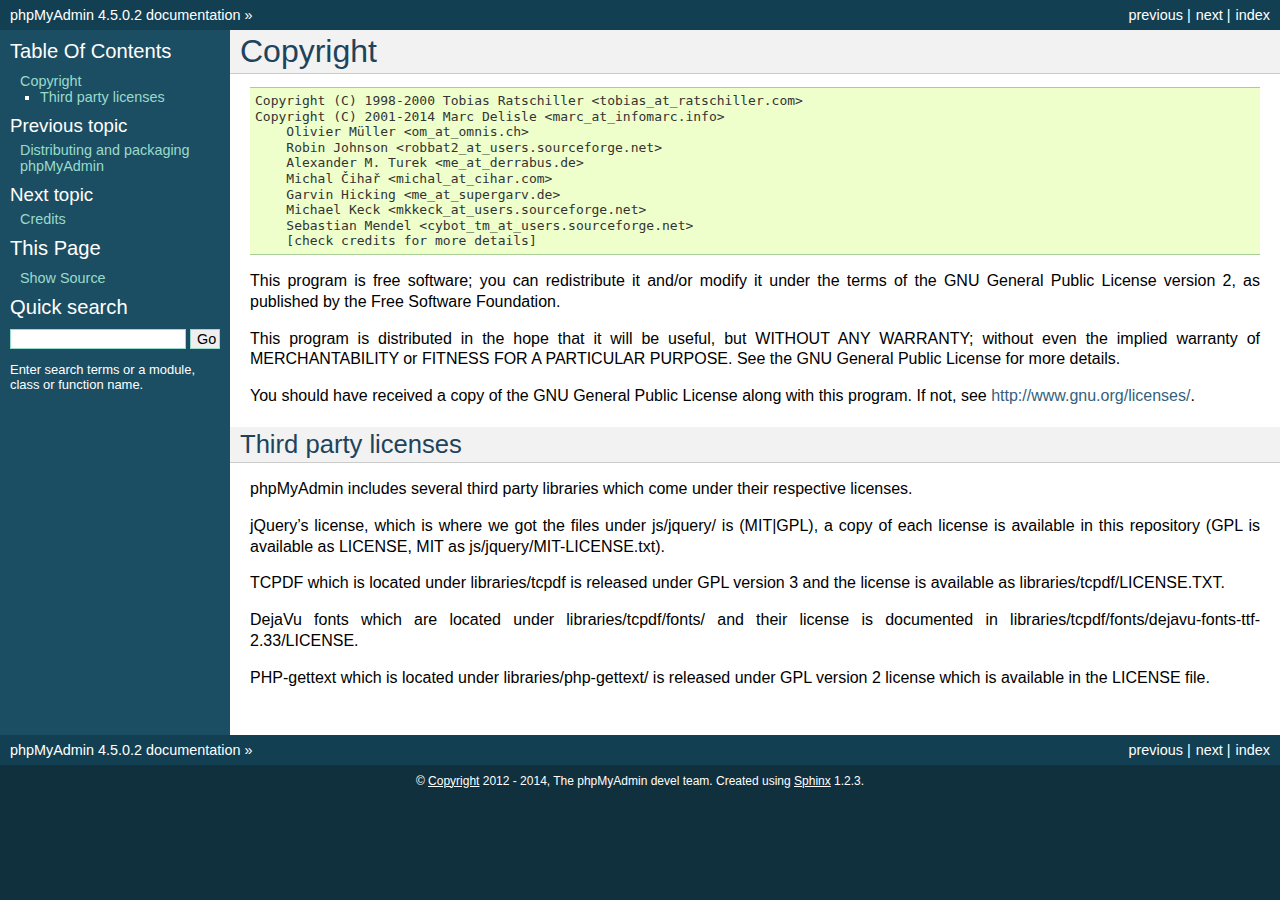
<file: php/food/phpMyAdmin/doc/html/copyright.html>
<!DOCTYPE html PUBLIC "-//W3C//DTD XHTML 1.0 Transitional//EN"
  "http://www.w3.org/TR/xhtml1/DTD/xhtml1-transitional.dtd">


<html xmlns="http://www.w3.org/1999/xhtml">
  <head>
    <meta http-equiv="Content-Type" content="text/html; charset=utf-8" />
    
    <title>Copyright &mdash; phpMyAdmin 4.5.0.2 documentation</title>
    
    <link rel="stylesheet" href="_static/default.css" type="text/css" />
    <link rel="stylesheet" href="_static/pygments.css" type="text/css" />
    
    <script type="text/javascript">
      var DOCUMENTATION_OPTIONS = {
        URL_ROOT:    './',
        VERSION:     '4.5.0.2',
        COLLAPSE_INDEX: false,
        FILE_SUFFIX: '.html',
        HAS_SOURCE:  true
      };
    </script>
    <script type="text/javascript" src="_static/jquery.js"></script>
    <script type="text/javascript" src="_static/underscore.js"></script>
    <script type="text/javascript" src="_static/doctools.js"></script>
    <link rel="copyright" title="Copyright" href="#" />
    <link rel="top" title="phpMyAdmin 4.5.0.2 documentation" href="index.html" />
    <link rel="next" title="Credits" href="credits.html" />
    <link rel="prev" title="Distributing and packaging phpMyAdmin" href="vendors.html" /> 
  </head>
  <body>
    <div class="related">
      <h3>Navigation</h3>
      <ul>
        <li class="right" style="margin-right: 10px">
          <a href="genindex.html" title="General Index"
             accesskey="I">index</a></li>
        <li class="right" >
          <a href="credits.html" title="Credits"
             accesskey="N">next</a> |</li>
        <li class="right" >
          <a href="vendors.html" title="Distributing and packaging phpMyAdmin"
             accesskey="P">previous</a> |</li>
        <li><a href="index.html">phpMyAdmin 4.5.0.2 documentation</a> &raquo;</li> 
      </ul>
    </div>  

    <div class="document">
      <div class="documentwrapper">
        <div class="bodywrapper">
          <div class="body">
            
  <div class="section" id="copyright">
<span id="id1"></span><h1>Copyright<a class="headerlink" href="#copyright" title="Permalink to this headline">¶</a></h1>
<div class="highlight-none"><div class="highlight"><pre>Copyright (C) 1998-2000 Tobias Ratschiller &lt;tobias_at_ratschiller.com&gt;
Copyright (C) 2001-2014 Marc Delisle &lt;marc_at_infomarc.info&gt;
    Olivier Müller &lt;om_at_omnis.ch&gt;
    Robin Johnson &lt;robbat2_at_users.sourceforge.net&gt;
    Alexander M. Turek &lt;me_at_derrabus.de&gt;
    Michal Čihař &lt;michal_at_cihar.com&gt;
    Garvin Hicking &lt;me_at_supergarv.de&gt;
    Michael Keck &lt;mkkeck_at_users.sourceforge.net&gt;
    Sebastian Mendel &lt;cybot_tm_at_users.sourceforge.net&gt;
    [check credits for more details]
</pre></div>
</div>
<p>This program is free software; you can redistribute it and/or modify
it under the terms of the GNU General Public License version 2, as
published by the Free Software Foundation.</p>
<p>This program is distributed in the hope that it will be useful, but
WITHOUT ANY WARRANTY; without even the implied warranty of
MERCHANTABILITY or FITNESS FOR A PARTICULAR PURPOSE. See the GNU
General Public License for more details.</p>
<p>You should have received a copy of the GNU General Public License
along with this program. If not, see <a class="reference external" href="http://www.gnu.org/licenses/">http://www.gnu.org/licenses/</a>.</p>
<div class="section" id="third-party-licenses">
<h2>Third party licenses<a class="headerlink" href="#third-party-licenses" title="Permalink to this headline">¶</a></h2>
<p>phpMyAdmin includes several third party libraries which come under their
respective licenses.</p>
<p>jQuery&#8217;s license, which is where we got the files under js/jquery/ is
(MIT|GPL), a copy of each license is available in this repository (GPL
is available as LICENSE, MIT as js/jquery/MIT-LICENSE.txt).</p>
<p>TCPDF which is located under libraries/tcpdf is released under GPL
version 3 and the license is available as libraries/tcpdf/LICENSE.TXT.</p>
<p>DejaVu fonts which are located under libraries/tcpdf/fonts/ and their
license is documented in
libraries/tcpdf/fonts/dejavu-fonts-ttf-2.33/LICENSE.</p>
<p>PHP-gettext which is located under libraries/php-gettext/ is released
under GPL version 2 license which is available in the LICENSE file.</p>
</div>
</div>


          </div>
        </div>
      </div>
      <div class="sphinxsidebar">
        <div class="sphinxsidebarwrapper">
  <h3><a href="index.html">Table Of Contents</a></h3>
  <ul>
<li><a class="reference internal" href="#">Copyright</a><ul>
<li><a class="reference internal" href="#third-party-licenses">Third party licenses</a></li>
</ul>
</li>
</ul>

  <h4>Previous topic</h4>
  <p class="topless"><a href="vendors.html"
                        title="previous chapter">Distributing and packaging phpMyAdmin</a></p>
  <h4>Next topic</h4>
  <p class="topless"><a href="credits.html"
                        title="next chapter">Credits</a></p>
  <h3>This Page</h3>
  <ul class="this-page-menu">
    <li><a href="_sources/copyright.txt"
           rel="nofollow">Show Source</a></li>
  </ul>
<div id="searchbox" style="display: none">
  <h3>Quick search</h3>
    <form class="search" action="search.html" method="get">
      <input type="text" name="q" />
      <input type="submit" value="Go" />
      <input type="hidden" name="check_keywords" value="yes" />
      <input type="hidden" name="area" value="default" />
    </form>
    <p class="searchtip" style="font-size: 90%">
    Enter search terms or a module, class or function name.
    </p>
</div>
<script type="text/javascript">$('#searchbox').show(0);</script>
        </div>
      </div>
      <div class="clearer"></div>
    </div>
    <div class="related">
      <h3>Navigation</h3>
      <ul>
        <li class="right" style="margin-right: 10px">
          <a href="genindex.html" title="General Index"
             >index</a></li>
        <li class="right" >
          <a href="credits.html" title="Credits"
             >next</a> |</li>
        <li class="right" >
          <a href="vendors.html" title="Distributing and packaging phpMyAdmin"
             >previous</a> |</li>
        <li><a href="index.html">phpMyAdmin 4.5.0.2 documentation</a> &raquo;</li> 
      </ul>
    </div>
    <div class="footer">
        &copy; <a href="#">Copyright</a> 2012 - 2014, The phpMyAdmin devel team.
      Created using <a href="http://sphinx-doc.org/">Sphinx</a> 1.2.3.
    </div>
  </body>
</html>
</file>
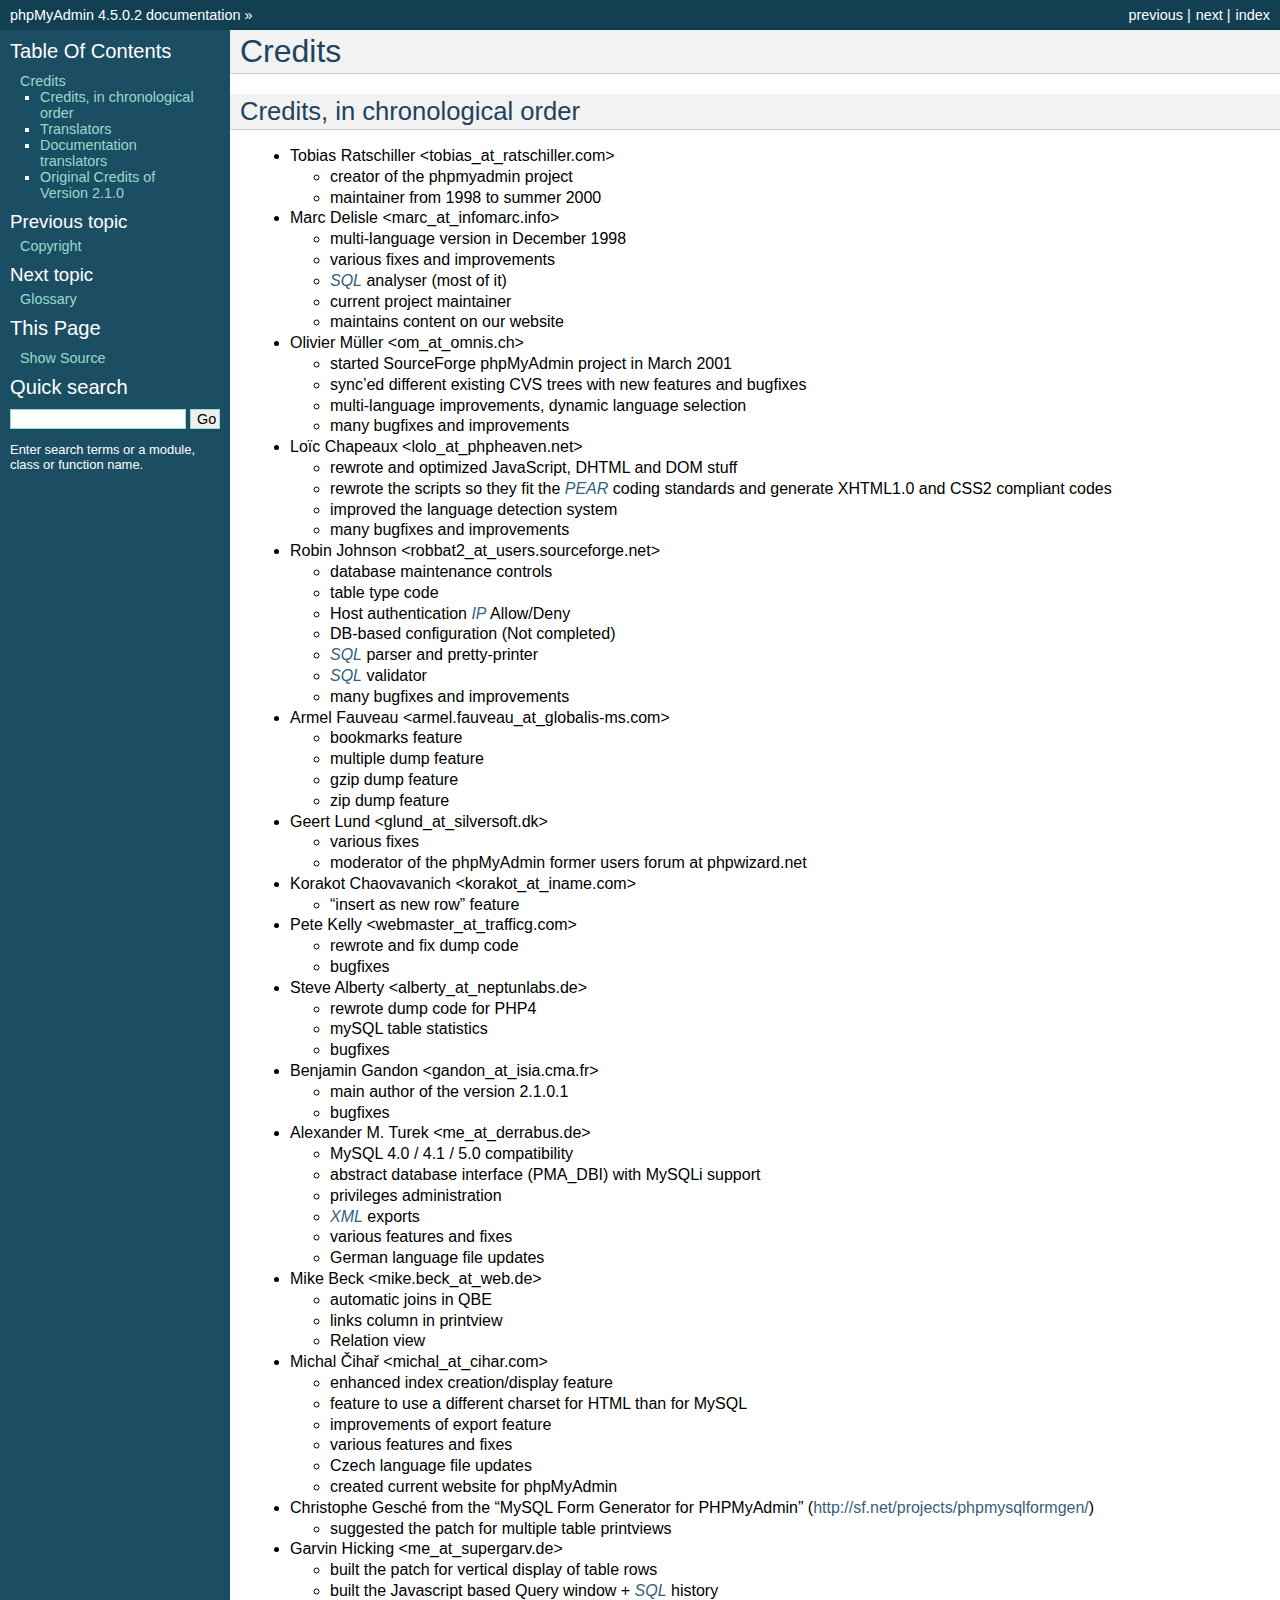
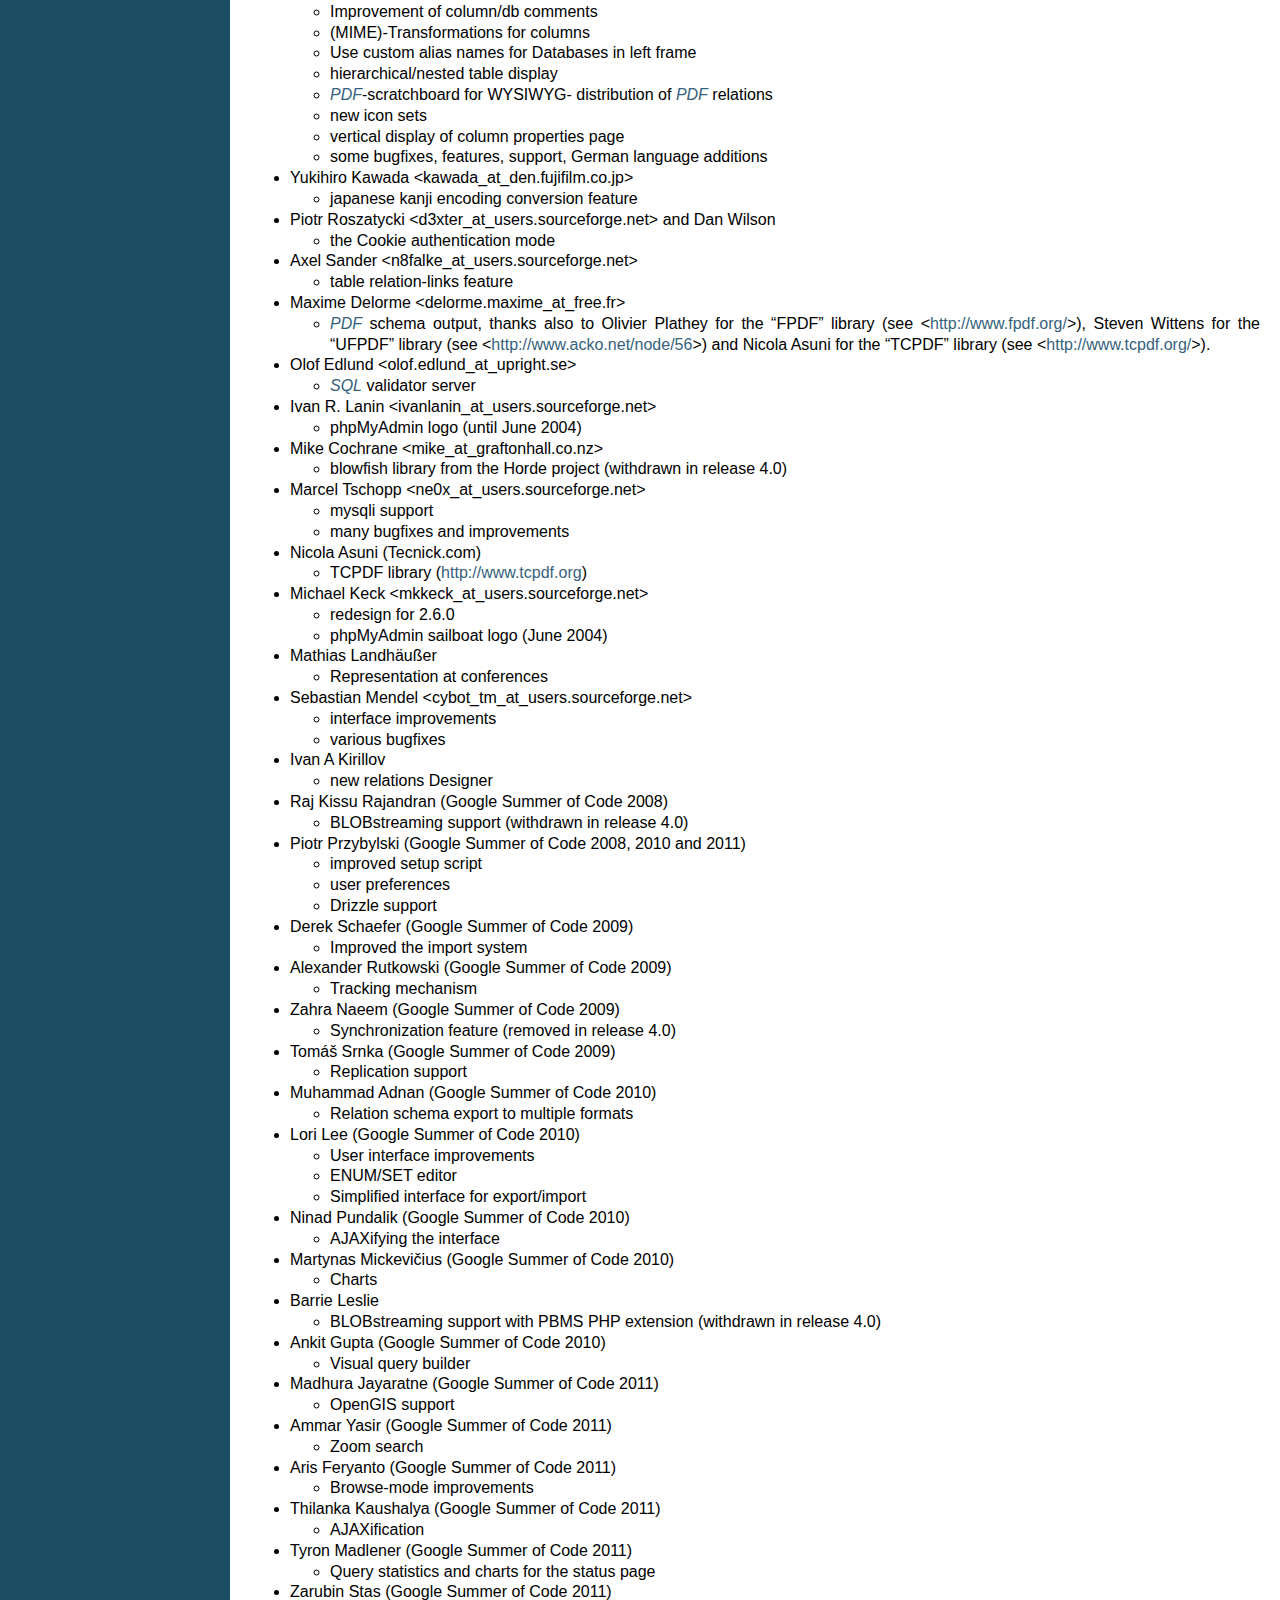
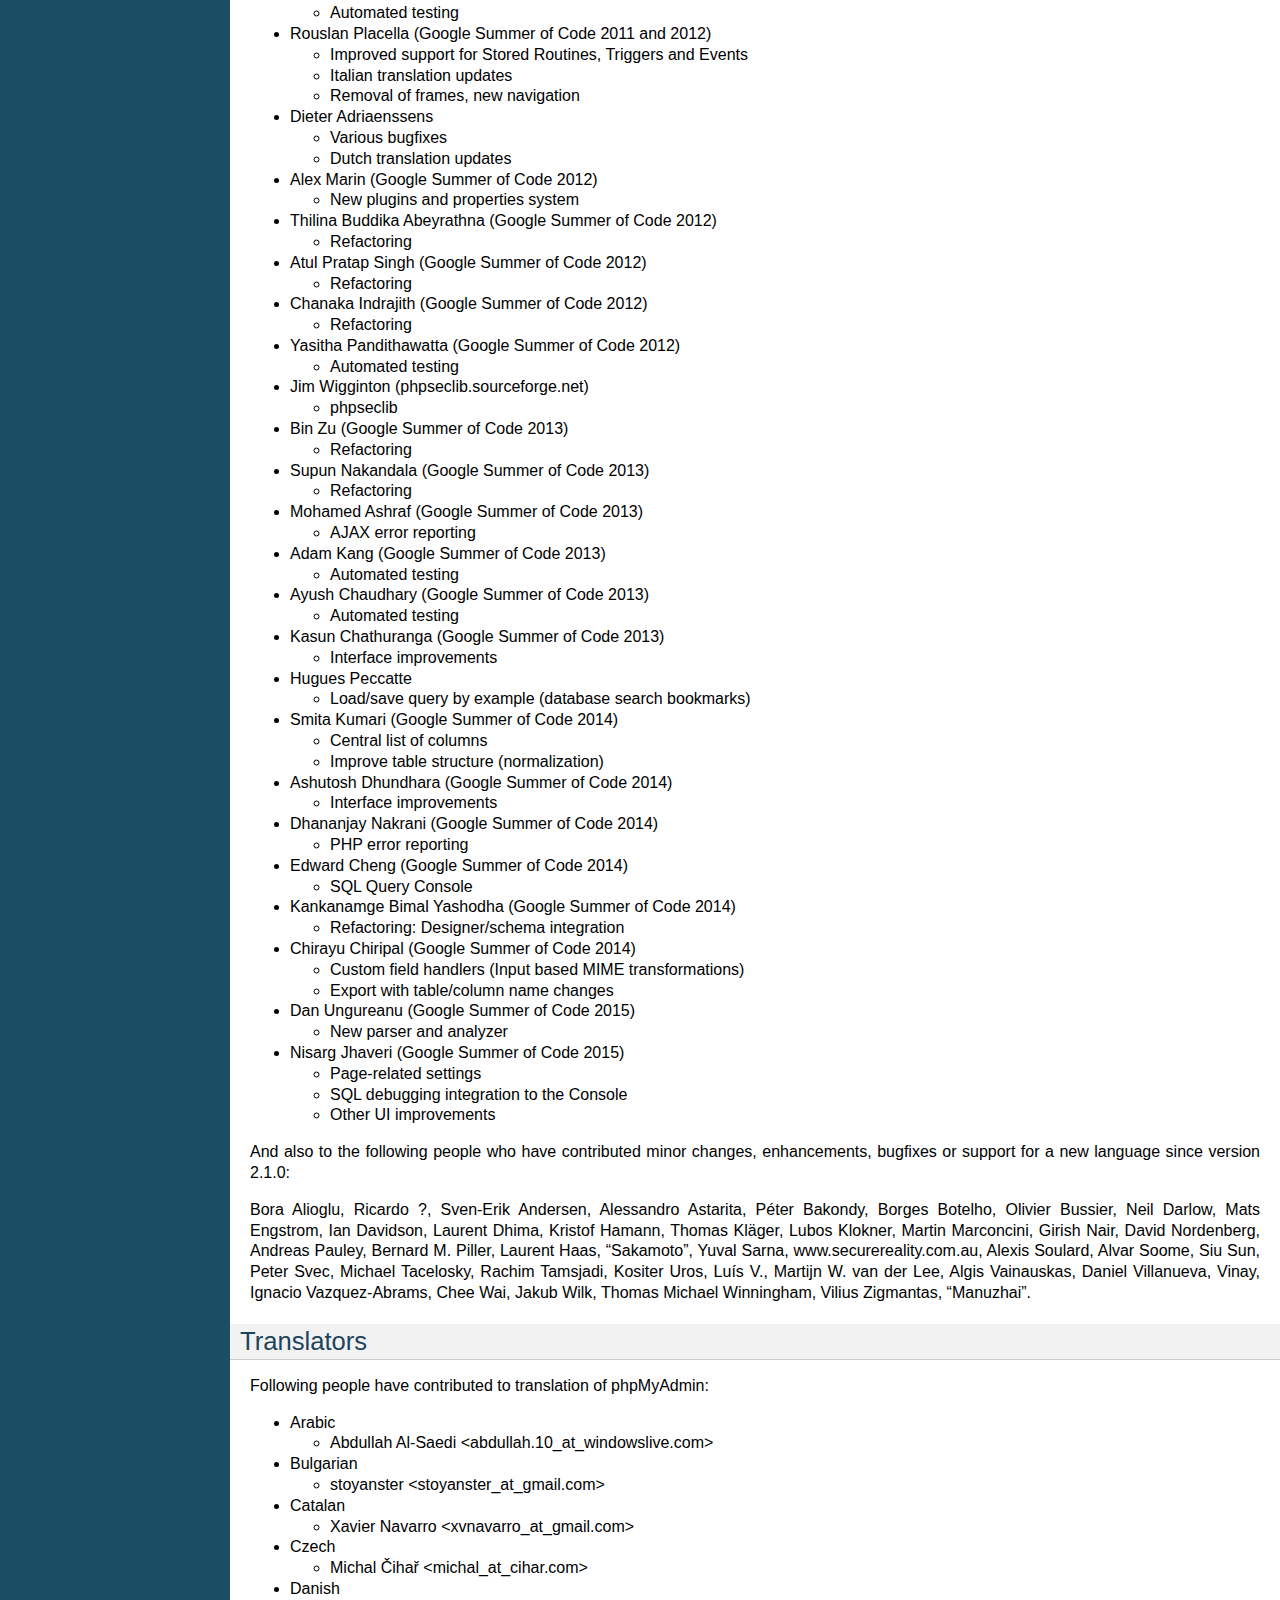
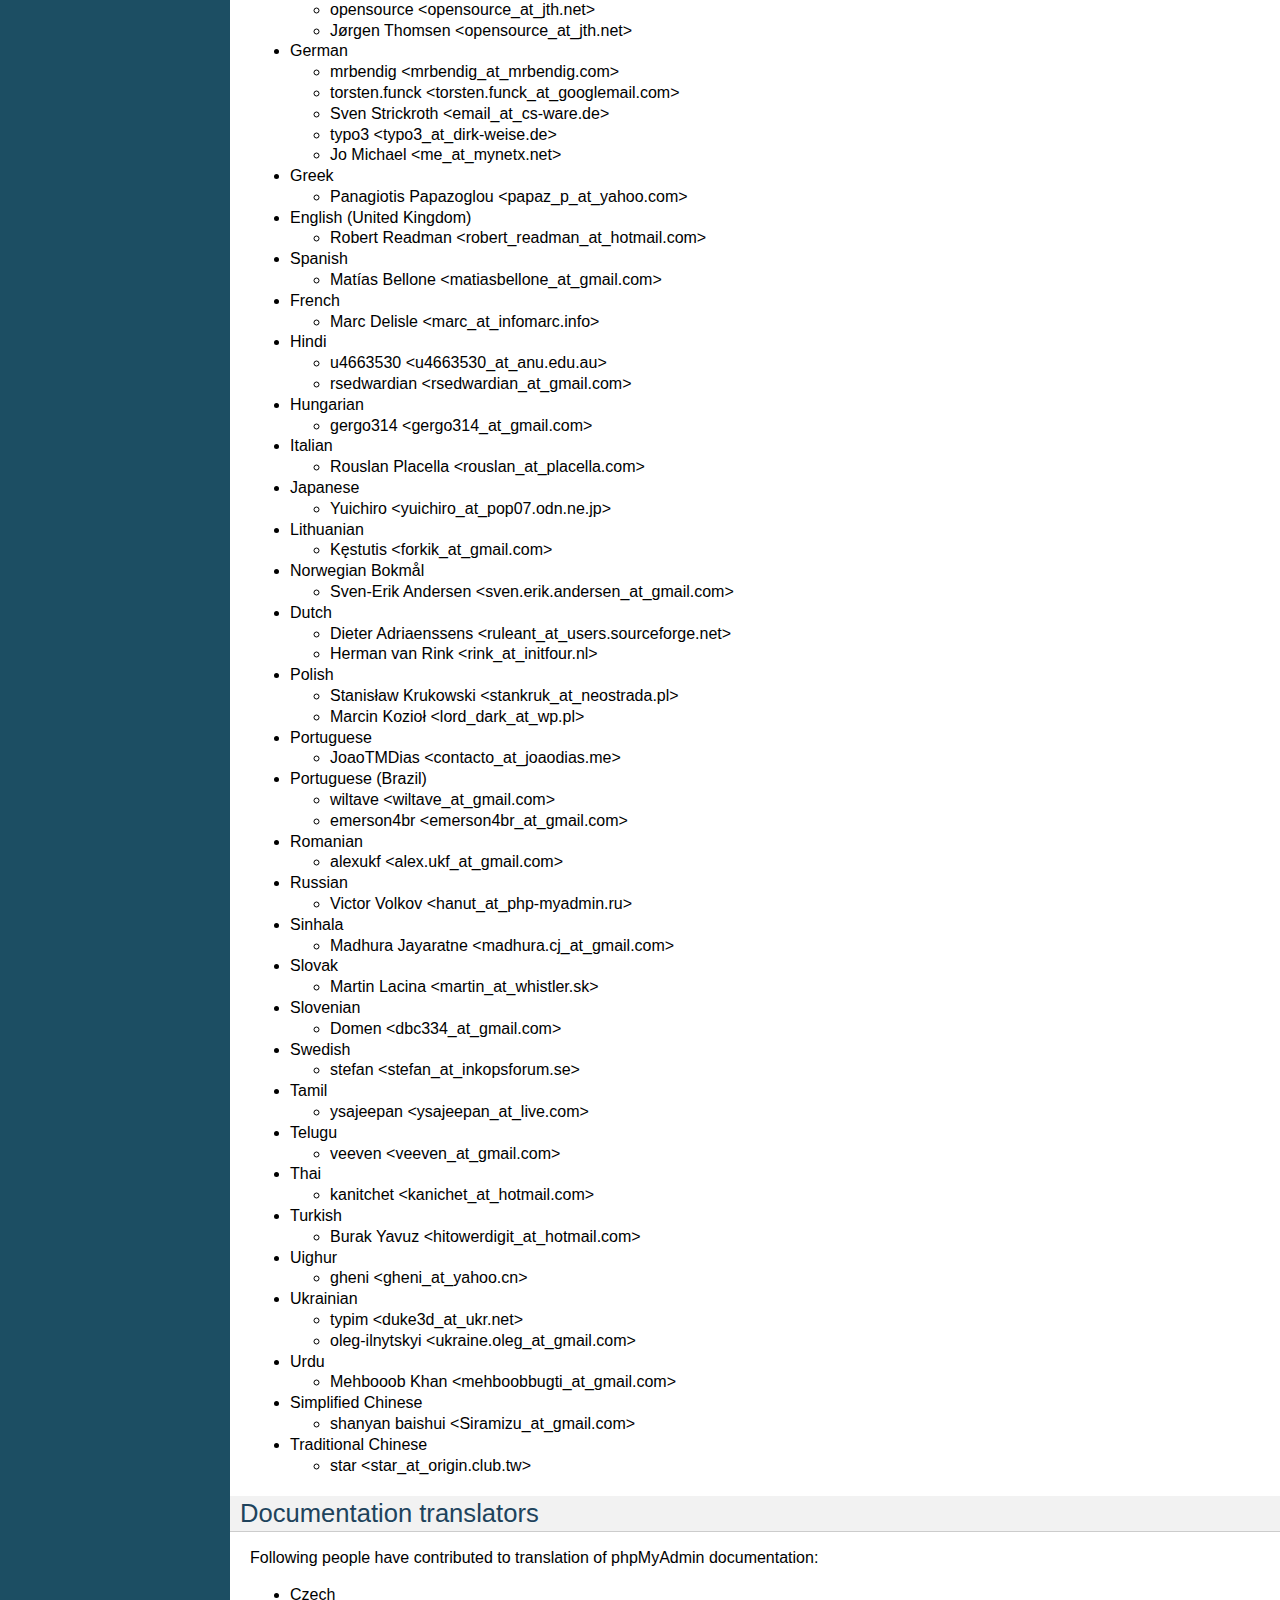
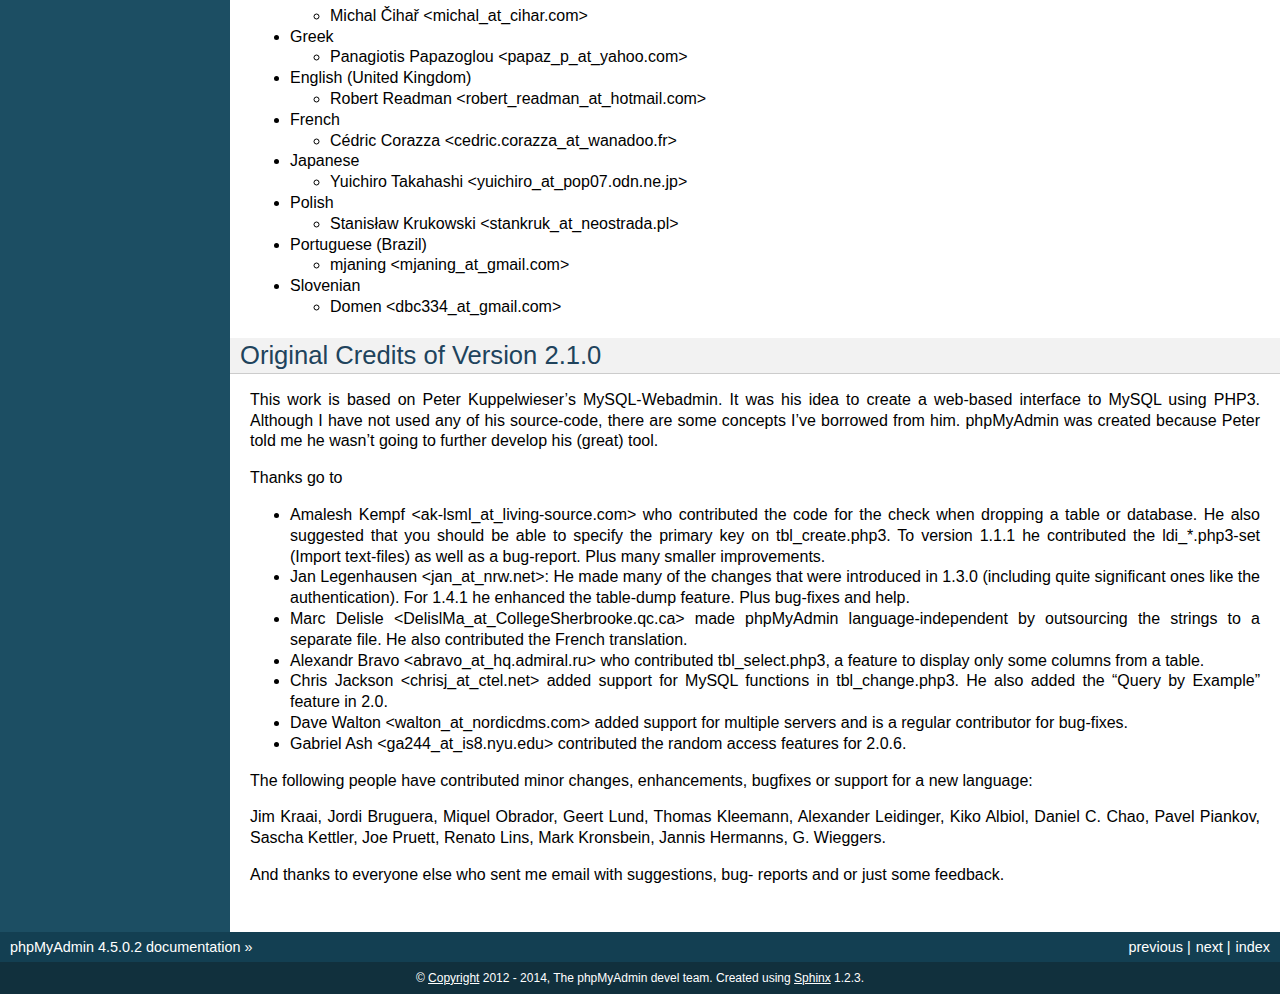
<file: php/food/phpMyAdmin/doc/html/credits.html>
<!DOCTYPE html PUBLIC "-//W3C//DTD XHTML 1.0 Transitional//EN"
  "http://www.w3.org/TR/xhtml1/DTD/xhtml1-transitional.dtd">


<html xmlns="http://www.w3.org/1999/xhtml">
  <head>
    <meta http-equiv="Content-Type" content="text/html; charset=utf-8" />
    
    <title>Credits &mdash; phpMyAdmin 4.5.0.2 documentation</title>
    
    <link rel="stylesheet" href="_static/default.css" type="text/css" />
    <link rel="stylesheet" href="_static/pygments.css" type="text/css" />
    
    <script type="text/javascript">
      var DOCUMENTATION_OPTIONS = {
        URL_ROOT:    './',
        VERSION:     '4.5.0.2',
        COLLAPSE_INDEX: false,
        FILE_SUFFIX: '.html',
        HAS_SOURCE:  true
      };
    </script>
    <script type="text/javascript" src="_static/jquery.js"></script>
    <script type="text/javascript" src="_static/underscore.js"></script>
    <script type="text/javascript" src="_static/doctools.js"></script>
    <link rel="copyright" title="Copyright" href="copyright.html" />
    <link rel="top" title="phpMyAdmin 4.5.0.2 documentation" href="index.html" />
    <link rel="next" title="Glossary" href="glossary.html" />
    <link rel="prev" title="Copyright" href="copyright.html" /> 
  </head>
  <body>
    <div class="related">
      <h3>Navigation</h3>
      <ul>
        <li class="right" style="margin-right: 10px">
          <a href="genindex.html" title="General Index"
             accesskey="I">index</a></li>
        <li class="right" >
          <a href="glossary.html" title="Glossary"
             accesskey="N">next</a> |</li>
        <li class="right" >
          <a href="copyright.html" title="Copyright"
             accesskey="P">previous</a> |</li>
        <li><a href="index.html">phpMyAdmin 4.5.0.2 documentation</a> &raquo;</li> 
      </ul>
    </div>  

    <div class="document">
      <div class="documentwrapper">
        <div class="bodywrapper">
          <div class="body">
            
  <div class="section" id="credits">
<span id="id1"></span><h1>Credits<a class="headerlink" href="#credits" title="Permalink to this headline">¶</a></h1>
<div class="section" id="credits-in-chronological-order">
<h2>Credits, in chronological order<a class="headerlink" href="#credits-in-chronological-order" title="Permalink to this headline">¶</a></h2>
<ul class="simple">
<li>Tobias Ratschiller &lt;tobias_at_ratschiller.com&gt;<ul>
<li>creator of the phpmyadmin project</li>
<li>maintainer from 1998 to summer 2000</li>
</ul>
</li>
<li>Marc Delisle &lt;marc_at_infomarc.info&gt;<ul>
<li>multi-language version in December 1998</li>
<li>various fixes and improvements</li>
<li><a class="reference internal" href="glossary.html#term-sql"><em class="xref std std-term">SQL</em></a> analyser (most of it)</li>
<li>current project maintainer</li>
<li>maintains content on our website</li>
</ul>
</li>
<li>Olivier Müller &lt;om_at_omnis.ch&gt;<ul>
<li>started SourceForge phpMyAdmin project in March 2001</li>
<li>sync&#8217;ed different existing CVS trees with new features and bugfixes</li>
<li>multi-language improvements, dynamic language selection</li>
<li>many bugfixes and improvements</li>
</ul>
</li>
<li>Loïc Chapeaux &lt;lolo_at_phpheaven.net&gt;<ul>
<li>rewrote and optimized JavaScript, DHTML and DOM stuff</li>
<li>rewrote the scripts so they fit the <a class="reference internal" href="glossary.html#term-pear"><em class="xref std std-term">PEAR</em></a> coding standards and
generate XHTML1.0 and CSS2 compliant codes</li>
<li>improved the language detection system</li>
<li>many bugfixes and improvements</li>
</ul>
</li>
<li>Robin Johnson &lt;robbat2_at_users.sourceforge.net&gt;<ul>
<li>database maintenance controls</li>
<li>table type code</li>
<li>Host authentication <a class="reference internal" href="glossary.html#term-ip"><em class="xref std std-term">IP</em></a> Allow/Deny</li>
<li>DB-based configuration (Not completed)</li>
<li><a class="reference internal" href="glossary.html#term-sql"><em class="xref std std-term">SQL</em></a> parser and pretty-printer</li>
<li><a class="reference internal" href="glossary.html#term-sql"><em class="xref std std-term">SQL</em></a> validator</li>
<li>many bugfixes and improvements</li>
</ul>
</li>
<li>Armel Fauveau &lt;armel.fauveau_at_globalis-ms.com&gt;<ul>
<li>bookmarks feature</li>
<li>multiple dump feature</li>
<li>gzip dump feature</li>
<li>zip dump feature</li>
</ul>
</li>
<li>Geert Lund &lt;glund_at_silversoft.dk&gt;<ul>
<li>various fixes</li>
<li>moderator of the phpMyAdmin former users forum at phpwizard.net</li>
</ul>
</li>
<li>Korakot Chaovavanich &lt;korakot_at_iname.com&gt;<ul>
<li>&#8220;insert as new row&#8221; feature</li>
</ul>
</li>
<li>Pete Kelly &lt;webmaster_at_trafficg.com&gt;<ul>
<li>rewrote and fix dump code</li>
<li>bugfixes</li>
</ul>
</li>
<li>Steve Alberty &lt;alberty_at_neptunlabs.de&gt;<ul>
<li>rewrote dump code for PHP4</li>
<li>mySQL table statistics</li>
<li>bugfixes</li>
</ul>
</li>
<li>Benjamin Gandon &lt;gandon_at_isia.cma.fr&gt;<ul>
<li>main author of the version 2.1.0.1</li>
<li>bugfixes</li>
</ul>
</li>
<li>Alexander M. Turek &lt;me_at_derrabus.de&gt;<ul>
<li>MySQL 4.0 / 4.1 / 5.0 compatibility</li>
<li>abstract database interface (PMA_DBI) with MySQLi support</li>
<li>privileges administration</li>
<li><a class="reference internal" href="glossary.html#term-xml"><em class="xref std std-term">XML</em></a> exports</li>
<li>various features and fixes</li>
<li>German language file updates</li>
</ul>
</li>
<li>Mike Beck &lt;mike.beck_at_web.de&gt;<ul>
<li>automatic joins in QBE</li>
<li>links column in printview</li>
<li>Relation view</li>
</ul>
</li>
<li>Michal Čihař &lt;michal_at_cihar.com&gt;<ul>
<li>enhanced index creation/display feature</li>
<li>feature to use a different charset for HTML than for MySQL</li>
<li>improvements of export feature</li>
<li>various features and fixes</li>
<li>Czech language file updates</li>
<li>created current website for phpMyAdmin</li>
</ul>
</li>
<li>Christophe Gesché from the &#8220;MySQL Form Generator for PHPMyAdmin&#8221;
(<a class="reference external" href="http://sf.net/projects/phpmysqlformgen/">http://sf.net/projects/phpmysqlformgen/</a>)<ul>
<li>suggested the patch for multiple table printviews</li>
</ul>
</li>
<li>Garvin Hicking &lt;me_at_supergarv.de&gt;<ul>
<li>built the patch for vertical display of table rows</li>
<li>built the Javascript based Query window + <a class="reference internal" href="glossary.html#term-sql"><em class="xref std std-term">SQL</em></a> history</li>
<li>Improvement of column/db comments</li>
<li>(MIME)-Transformations for columns</li>
<li>Use custom alias names for Databases in left frame</li>
<li>hierarchical/nested table display</li>
<li><a class="reference internal" href="glossary.html#term-pdf"><em class="xref std std-term">PDF</em></a>-scratchboard for WYSIWYG-
distribution of <a class="reference internal" href="glossary.html#term-pdf"><em class="xref std std-term">PDF</em></a> relations</li>
<li>new icon sets</li>
<li>vertical display of column properties page</li>
<li>some bugfixes, features, support, German language additions</li>
</ul>
</li>
<li>Yukihiro Kawada &lt;kawada_at_den.fujifilm.co.jp&gt;<ul>
<li>japanese kanji encoding conversion feature</li>
</ul>
</li>
<li>Piotr Roszatycki &lt;d3xter_at_users.sourceforge.net&gt; and Dan Wilson<ul>
<li>the Cookie authentication mode</li>
</ul>
</li>
<li>Axel Sander &lt;n8falke_at_users.sourceforge.net&gt;<ul>
<li>table relation-links feature</li>
</ul>
</li>
<li>Maxime Delorme &lt;delorme.maxime_at_free.fr&gt;<ul>
<li><a class="reference internal" href="glossary.html#term-pdf"><em class="xref std std-term">PDF</em></a> schema output, thanks also to
Olivier Plathey for the &#8220;FPDF&#8221; library (see &lt;<a class="reference external" href="http://www.fpdf.org/">http://www.fpdf.org/</a>&gt;), Steven
Wittens for the &#8220;UFPDF&#8221; library (see &lt;<a class="reference external" href="http://www.acko.net/node/56">http://www.acko.net/node/56</a>&gt;) and
Nicola Asuni for the &#8220;TCPDF&#8221; library (see &lt;<a class="reference external" href="http://www.tcpdf.org/">http://www.tcpdf.org/</a>&gt;).</li>
</ul>
</li>
<li>Olof Edlund &lt;olof.edlund_at_upright.se&gt;<ul>
<li><a class="reference internal" href="glossary.html#term-sql"><em class="xref std std-term">SQL</em></a> validator server</li>
</ul>
</li>
<li>Ivan R. Lanin &lt;ivanlanin_at_users.sourceforge.net&gt;<ul>
<li>phpMyAdmin logo (until June 2004)</li>
</ul>
</li>
<li>Mike Cochrane &lt;mike_at_graftonhall.co.nz&gt;<ul>
<li>blowfish library from the Horde project (withdrawn in release 4.0)</li>
</ul>
</li>
<li>Marcel Tschopp &lt;ne0x_at_users.sourceforge.net&gt;<ul>
<li>mysqli support</li>
<li>many bugfixes and improvements</li>
</ul>
</li>
<li>Nicola Asuni (Tecnick.com)<ul>
<li>TCPDF library (<a class="reference external" href="http://www.tcpdf.org">http://www.tcpdf.org</a>)</li>
</ul>
</li>
<li>Michael Keck &lt;mkkeck_at_users.sourceforge.net&gt;<ul>
<li>redesign for 2.6.0</li>
<li>phpMyAdmin sailboat logo (June 2004)</li>
</ul>
</li>
<li>Mathias Landhäußer<ul>
<li>Representation at conferences</li>
</ul>
</li>
<li>Sebastian Mendel &lt;cybot_tm_at_users.sourceforge.net&gt;<ul>
<li>interface improvements</li>
<li>various bugfixes</li>
</ul>
</li>
<li>Ivan A Kirillov<ul>
<li>new relations Designer</li>
</ul>
</li>
<li>Raj Kissu Rajandran (Google Summer of Code 2008)<ul>
<li>BLOBstreaming support (withdrawn in release 4.0)</li>
</ul>
</li>
<li>Piotr Przybylski (Google Summer of Code 2008, 2010 and 2011)<ul>
<li>improved setup script</li>
<li>user preferences</li>
<li>Drizzle support</li>
</ul>
</li>
<li>Derek Schaefer (Google Summer of Code 2009)<ul>
<li>Improved the import system</li>
</ul>
</li>
<li>Alexander Rutkowski (Google Summer of Code 2009)<ul>
<li>Tracking mechanism</li>
</ul>
</li>
<li>Zahra Naeem (Google Summer of Code 2009)<ul>
<li>Synchronization feature (removed in release 4.0)</li>
</ul>
</li>
<li>Tomáš Srnka (Google Summer of Code 2009)<ul>
<li>Replication support</li>
</ul>
</li>
<li>Muhammad Adnan (Google Summer of Code 2010)<ul>
<li>Relation schema export to multiple formats</li>
</ul>
</li>
<li>Lori Lee (Google Summer of Code 2010)<ul>
<li>User interface improvements</li>
<li>ENUM/SET editor</li>
<li>Simplified interface for export/import</li>
</ul>
</li>
<li>Ninad Pundalik (Google Summer of Code 2010)<ul>
<li>AJAXifying the interface</li>
</ul>
</li>
<li>Martynas Mickevičius (Google Summer of Code 2010)<ul>
<li>Charts</li>
</ul>
</li>
<li>Barrie Leslie<ul>
<li>BLOBstreaming support with PBMS PHP extension (withdrawn in release
4.0)</li>
</ul>
</li>
<li>Ankit Gupta (Google Summer of Code 2010)<ul>
<li>Visual query builder</li>
</ul>
</li>
<li>Madhura Jayaratne (Google Summer of Code 2011)<ul>
<li>OpenGIS support</li>
</ul>
</li>
<li>Ammar Yasir (Google Summer of Code 2011)<ul>
<li>Zoom search</li>
</ul>
</li>
<li>Aris Feryanto (Google Summer of Code 2011)<ul>
<li>Browse-mode improvements</li>
</ul>
</li>
<li>Thilanka Kaushalya (Google Summer of Code 2011)<ul>
<li>AJAXification</li>
</ul>
</li>
<li>Tyron Madlener (Google Summer of Code 2011)<ul>
<li>Query statistics and charts for the status page</li>
</ul>
</li>
<li>Zarubin Stas (Google Summer of Code 2011)<ul>
<li>Automated testing</li>
</ul>
</li>
<li>Rouslan Placella (Google Summer of Code 2011 and 2012)<ul>
<li>Improved support for Stored Routines, Triggers and Events</li>
<li>Italian translation updates</li>
<li>Removal of frames, new navigation</li>
</ul>
</li>
<li>Dieter Adriaenssens<ul>
<li>Various bugfixes</li>
<li>Dutch translation updates</li>
</ul>
</li>
<li>Alex Marin (Google Summer of Code 2012)<ul>
<li>New plugins and properties system</li>
</ul>
</li>
<li>Thilina Buddika Abeyrathna (Google Summer of Code 2012)<ul>
<li>Refactoring</li>
</ul>
</li>
<li>Atul Pratap Singh  (Google Summer of Code 2012)<ul>
<li>Refactoring</li>
</ul>
</li>
<li>Chanaka Indrajith (Google Summer of Code 2012)<ul>
<li>Refactoring</li>
</ul>
</li>
<li>Yasitha Pandithawatta (Google Summer of Code 2012)<ul>
<li>Automated testing</li>
</ul>
</li>
<li>Jim Wigginton (phpseclib.sourceforge.net)<ul>
<li>phpseclib</li>
</ul>
</li>
<li>Bin Zu (Google Summer of Code 2013)<ul>
<li>Refactoring</li>
</ul>
</li>
<li>Supun Nakandala (Google Summer of Code 2013)<ul>
<li>Refactoring</li>
</ul>
</li>
<li>Mohamed Ashraf (Google Summer of Code 2013)<ul>
<li>AJAX error reporting</li>
</ul>
</li>
<li>Adam Kang (Google Summer of Code 2013)<ul>
<li>Automated testing</li>
</ul>
</li>
<li>Ayush Chaudhary (Google Summer of Code 2013)<ul>
<li>Automated testing</li>
</ul>
</li>
<li>Kasun Chathuranga (Google Summer of Code 2013)<ul>
<li>Interface improvements</li>
</ul>
</li>
<li>Hugues Peccatte<ul>
<li>Load/save query by example (database search bookmarks)</li>
</ul>
</li>
<li>Smita Kumari (Google Summer of Code 2014)<ul>
<li>Central list of columns</li>
<li>Improve table structure (normalization)</li>
</ul>
</li>
<li>Ashutosh Dhundhara (Google Summer of Code 2014)<ul>
<li>Interface improvements</li>
</ul>
</li>
<li>Dhananjay Nakrani (Google Summer of Code 2014)<ul>
<li>PHP error reporting</li>
</ul>
</li>
<li>Edward Cheng (Google Summer of Code 2014)<ul>
<li>SQL Query Console</li>
</ul>
</li>
<li>Kankanamge Bimal Yashodha (Google Summer of Code 2014)<ul>
<li>Refactoring: Designer/schema integration</li>
</ul>
</li>
<li>Chirayu Chiripal (Google Summer of Code 2014)<ul>
<li>Custom field handlers (Input based MIME transformations)</li>
<li>Export with table/column name changes</li>
</ul>
</li>
<li>Dan Ungureanu (Google Summer of Code 2015)<ul>
<li>New parser and analyzer</li>
</ul>
</li>
<li>Nisarg Jhaveri (Google Summer of Code 2015)<ul>
<li>Page-related settings</li>
<li>SQL debugging integration to the Console</li>
<li>Other UI improvements</li>
</ul>
</li>
</ul>
<p>And also to the following people who have contributed minor changes,
enhancements, bugfixes or support for a new language since version
2.1.0:</p>
<p>Bora Alioglu, Ricardo ?, Sven-Erik Andersen, Alessandro Astarita,
Péter Bakondy, Borges Botelho, Olivier Bussier, Neil Darlow, Mats
Engstrom, Ian Davidson, Laurent Dhima, Kristof Hamann, Thomas Kläger,
Lubos Klokner, Martin Marconcini, Girish Nair, David Nordenberg,
Andreas Pauley, Bernard M. Piller, Laurent Haas, &#8220;Sakamoto&#8221;, Yuval
Sarna, www.securereality.com.au, Alexis Soulard, Alvar Soome, Siu Sun,
Peter Svec, Michael Tacelosky, Rachim Tamsjadi, Kositer Uros, Luís V.,
Martijn W. van der Lee, Algis Vainauskas, Daniel Villanueva, Vinay,
Ignacio Vazquez-Abrams, Chee Wai, Jakub Wilk, Thomas Michael
Winningham, Vilius Zigmantas, &#8220;Manuzhai&#8221;.</p>
</div>
<div class="section" id="translators">
<h2>Translators<a class="headerlink" href="#translators" title="Permalink to this headline">¶</a></h2>
<p>Following people have contributed to translation of phpMyAdmin:</p>
<ul class="simple">
<li>Arabic<ul>
<li>Abdullah Al-Saedi &lt;abdullah.10_at_windowslive.com&gt;</li>
</ul>
</li>
<li>Bulgarian<ul>
<li>stoyanster &lt;stoyanster_at_gmail.com&gt;</li>
</ul>
</li>
<li>Catalan<ul>
<li>Xavier Navarro &lt;xvnavarro_at_gmail.com&gt;</li>
</ul>
</li>
<li>Czech<ul>
<li>Michal Čihař &lt;michal_at_cihar.com&gt;</li>
</ul>
</li>
<li>Danish<ul>
<li>opensource &lt;opensource_at_jth.net&gt;</li>
<li>Jørgen Thomsen &lt;opensource_at_jth.net&gt;</li>
</ul>
</li>
<li>German<ul>
<li>mrbendig &lt;mrbendig_at_mrbendig.com&gt;</li>
<li>torsten.funck &lt;torsten.funck_at_googlemail.com&gt;</li>
<li>Sven Strickroth &lt;email_at_cs-ware.de&gt;</li>
<li>typo3 &lt;typo3_at_dirk-weise.de&gt;</li>
<li>Jo Michael &lt;me_at_mynetx.net&gt;</li>
</ul>
</li>
<li>Greek<ul>
<li>Panagiotis Papazoglou &lt;papaz_p_at_yahoo.com&gt;</li>
</ul>
</li>
<li>English (United Kingdom)<ul>
<li>Robert Readman &lt;robert_readman_at_hotmail.com&gt;</li>
</ul>
</li>
<li>Spanish<ul>
<li>Matías Bellone &lt;matiasbellone_at_gmail.com&gt;</li>
</ul>
</li>
<li>French<ul>
<li>Marc Delisle &lt;marc_at_infomarc.info&gt;</li>
</ul>
</li>
<li>Hindi<ul>
<li>u4663530 &lt;u4663530_at_anu.edu.au&gt;</li>
<li>rsedwardian &lt;rsedwardian_at_gmail.com&gt;</li>
</ul>
</li>
<li>Hungarian<ul>
<li>gergo314 &lt;gergo314_at_gmail.com&gt;</li>
</ul>
</li>
<li>Italian<ul>
<li>Rouslan Placella &lt;rouslan_at_placella.com&gt;</li>
</ul>
</li>
<li>Japanese<ul>
<li>Yuichiro &lt;yuichiro_at_pop07.odn.ne.jp&gt;</li>
</ul>
</li>
<li>Lithuanian<ul>
<li>Kęstutis &lt;forkik_at_gmail.com&gt;</li>
</ul>
</li>
<li>Norwegian Bokmål<ul>
<li>Sven-Erik Andersen &lt;sven.erik.andersen_at_gmail.com&gt;</li>
</ul>
</li>
<li>Dutch<ul>
<li>Dieter Adriaenssens &lt;ruleant_at_users.sourceforge.net&gt;</li>
<li>Herman van Rink &lt;rink_at_initfour.nl&gt;</li>
</ul>
</li>
<li>Polish<ul>
<li>Stanisław Krukowski &lt;stankruk_at_neostrada.pl&gt;</li>
<li>Marcin Kozioł &lt;lord_dark_at_wp.pl&gt;</li>
</ul>
</li>
<li>Portuguese<ul>
<li>JoaoTMDias &lt;contacto_at_joaodias.me&gt;</li>
</ul>
</li>
<li>Portuguese (Brazil)<ul>
<li>wiltave &lt;wiltave_at_gmail.com&gt;</li>
<li>emerson4br &lt;emerson4br_at_gmail.com&gt;</li>
</ul>
</li>
<li>Romanian<ul>
<li>alexukf &lt;alex.ukf_at_gmail.com&gt;</li>
</ul>
</li>
<li>Russian<ul>
<li>Victor Volkov &lt;hanut_at_php-myadmin.ru&gt;</li>
</ul>
</li>
<li>Sinhala<ul>
<li>Madhura Jayaratne &lt;madhura.cj_at_gmail.com&gt;</li>
</ul>
</li>
<li>Slovak<ul>
<li>Martin Lacina &lt;martin_at_whistler.sk&gt;</li>
</ul>
</li>
<li>Slovenian<ul>
<li>Domen &lt;dbc334_at_gmail.com&gt;</li>
</ul>
</li>
<li>Swedish<ul>
<li>stefan &lt;stefan_at_inkopsforum.se&gt;</li>
</ul>
</li>
<li>Tamil<ul>
<li>ysajeepan &lt;ysajeepan_at_live.com&gt;</li>
</ul>
</li>
<li>Telugu<ul>
<li>veeven &lt;veeven_at_gmail.com&gt;</li>
</ul>
</li>
<li>Thai<ul>
<li>kanitchet &lt;kanichet_at_hotmail.com&gt;</li>
</ul>
</li>
<li>Turkish<ul>
<li>Burak Yavuz &lt;hitowerdigit_at_hotmail.com&gt;</li>
</ul>
</li>
<li>Uighur<ul>
<li>gheni &lt;gheni_at_yahoo.cn&gt;</li>
</ul>
</li>
<li>Ukrainian<ul>
<li>typim &lt;duke3d_at_ukr.net&gt;</li>
<li>oleg-ilnytskyi &lt;ukraine.oleg_at_gmail.com&gt;</li>
</ul>
</li>
<li>Urdu<ul>
<li>Mehbooob Khan &lt;mehboobbugti_at_gmail.com&gt;</li>
</ul>
</li>
<li>Simplified Chinese<ul>
<li>shanyan baishui &lt;Siramizu_at_gmail.com&gt;</li>
</ul>
</li>
<li>Traditional Chinese<ul>
<li>star &lt;star_at_origin.club.tw&gt;</li>
</ul>
</li>
</ul>
</div>
<div class="section" id="documentation-translators">
<h2>Documentation translators<a class="headerlink" href="#documentation-translators" title="Permalink to this headline">¶</a></h2>
<p>Following people have contributed to translation of phpMyAdmin documentation:</p>
<ul class="simple">
<li>Czech<ul>
<li>Michal Čihař &lt;michal_at_cihar.com&gt;</li>
</ul>
</li>
<li>Greek<ul>
<li>Panagiotis Papazoglou &lt;papaz_p_at_yahoo.com&gt;</li>
</ul>
</li>
<li>English (United Kingdom)<ul>
<li>Robert Readman &lt;robert_readman_at_hotmail.com&gt;</li>
</ul>
</li>
<li>French<ul>
<li>Cédric Corazza &lt;cedric.corazza_at_wanadoo.fr&gt;</li>
</ul>
</li>
<li>Japanese<ul>
<li>Yuichiro Takahashi &lt;yuichiro_at_pop07.odn.ne.jp&gt;</li>
</ul>
</li>
<li>Polish<ul>
<li>Stanisław Krukowski &lt;stankruk_at_neostrada.pl&gt;</li>
</ul>
</li>
<li>Portuguese (Brazil)<ul>
<li>mjaning &lt;mjaning_at_gmail.com&gt;</li>
</ul>
</li>
<li>Slovenian<ul>
<li>Domen &lt;dbc334_at_gmail.com&gt;</li>
</ul>
</li>
</ul>
</div>
<div class="section" id="original-credits-of-version-2-1-0">
<h2>Original Credits of Version 2.1.0<a class="headerlink" href="#original-credits-of-version-2-1-0" title="Permalink to this headline">¶</a></h2>
<p>This work is based on Peter Kuppelwieser&#8217;s MySQL-Webadmin. It was his
idea to create a web-based interface to MySQL using PHP3. Although I
have not used any of his source-code, there are some concepts I&#8217;ve
borrowed from him. phpMyAdmin was created because Peter told me he
wasn&#8217;t going to further develop his (great) tool.</p>
<p>Thanks go to</p>
<ul class="simple">
<li>Amalesh Kempf &lt;ak-lsml_at_living-source.com&gt; who contributed the
code for the check when dropping a table or database. He also
suggested that you should be able to specify the primary key on
tbl_create.php3. To version 1.1.1 he contributed the ldi_*.php3-set
(Import text-files) as well as a bug-report. Plus many smaller
improvements.</li>
<li>Jan Legenhausen &lt;jan_at_nrw.net&gt;: He made many of the changes that
were introduced in 1.3.0 (including quite significant ones like the
authentication). For 1.4.1 he enhanced the table-dump feature. Plus
bug-fixes and help.</li>
<li>Marc Delisle &lt;DelislMa_at_CollegeSherbrooke.qc.ca&gt; made phpMyAdmin
language-independent by outsourcing the strings to a separate file. He
also contributed the French translation.</li>
<li>Alexandr Bravo &lt;abravo_at_hq.admiral.ru&gt; who contributed
tbl_select.php3, a feature to display only some columns from a table.</li>
<li>Chris Jackson &lt;chrisj_at_ctel.net&gt; added support for MySQL functions
in tbl_change.php3. He also added the &#8220;Query by Example&#8221; feature in
2.0.</li>
<li>Dave Walton &lt;walton_at_nordicdms.com&gt; added support for multiple
servers and is a regular contributor for bug-fixes.</li>
<li>Gabriel Ash &lt;ga244_at_is8.nyu.edu&gt; contributed the random access
features for 2.0.6.</li>
</ul>
<p>The following people have contributed minor changes, enhancements,
bugfixes or support for a new language:</p>
<p>Jim Kraai, Jordi Bruguera, Miquel Obrador, Geert Lund, Thomas
Kleemann, Alexander Leidinger, Kiko Albiol, Daniel C. Chao, Pavel
Piankov, Sascha Kettler, Joe Pruett, Renato Lins, Mark Kronsbein,
Jannis Hermanns, G. Wieggers.</p>
<p>And thanks to everyone else who sent me email with suggestions, bug-
reports and or just some feedback.</p>
</div>
</div>


          </div>
        </div>
      </div>
      <div class="sphinxsidebar">
        <div class="sphinxsidebarwrapper">
  <h3><a href="index.html">Table Of Contents</a></h3>
  <ul>
<li><a class="reference internal" href="#">Credits</a><ul>
<li><a class="reference internal" href="#credits-in-chronological-order">Credits, in chronological order</a></li>
<li><a class="reference internal" href="#translators">Translators</a></li>
<li><a class="reference internal" href="#documentation-translators">Documentation translators</a></li>
<li><a class="reference internal" href="#original-credits-of-version-2-1-0">Original Credits of Version 2.1.0</a></li>
</ul>
</li>
</ul>

  <h4>Previous topic</h4>
  <p class="topless"><a href="copyright.html"
                        title="previous chapter">Copyright</a></p>
  <h4>Next topic</h4>
  <p class="topless"><a href="glossary.html"
                        title="next chapter">Glossary</a></p>
  <h3>This Page</h3>
  <ul class="this-page-menu">
    <li><a href="_sources/credits.txt"
           rel="nofollow">Show Source</a></li>
  </ul>
<div id="searchbox" style="display: none">
  <h3>Quick search</h3>
    <form class="search" action="search.html" method="get">
      <input type="text" name="q" />
      <input type="submit" value="Go" />
      <input type="hidden" name="check_keywords" value="yes" />
      <input type="hidden" name="area" value="default" />
    </form>
    <p class="searchtip" style="font-size: 90%">
    Enter search terms or a module, class or function name.
    </p>
</div>
<script type="text/javascript">$('#searchbox').show(0);</script>
        </div>
      </div>
      <div class="clearer"></div>
    </div>
    <div class="related">
      <h3>Navigation</h3>
      <ul>
        <li class="right" style="margin-right: 10px">
          <a href="genindex.html" title="General Index"
             >index</a></li>
        <li class="right" >
          <a href="glossary.html" title="Glossary"
             >next</a> |</li>
        <li class="right" >
          <a href="copyright.html" title="Copyright"
             >previous</a> |</li>
        <li><a href="index.html">phpMyAdmin 4.5.0.2 documentation</a> &raquo;</li> 
      </ul>
    </div>
    <div class="footer">
        &copy; <a href="copyright.html">Copyright</a> 2012 - 2014, The phpMyAdmin devel team.
      Created using <a href="http://sphinx-doc.org/">Sphinx</a> 1.2.3.
    </div>
  </body>
</html>
</file>
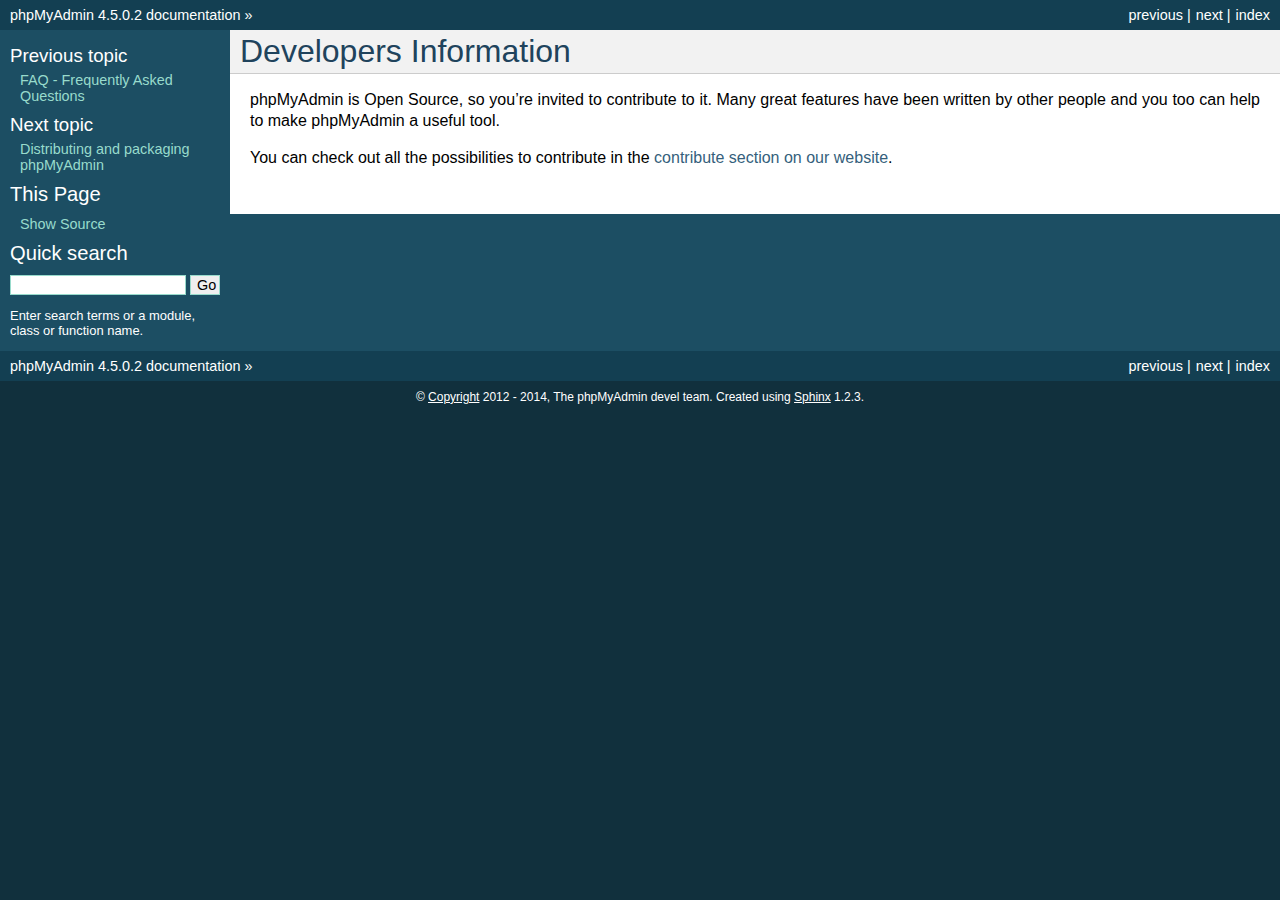
<file: php/food/phpMyAdmin/doc/html/developers.html>
<!DOCTYPE html PUBLIC "-//W3C//DTD XHTML 1.0 Transitional//EN"
  "http://www.w3.org/TR/xhtml1/DTD/xhtml1-transitional.dtd">


<html xmlns="http://www.w3.org/1999/xhtml">
  <head>
    <meta http-equiv="Content-Type" content="text/html; charset=utf-8" />
    
    <title>Developers Information &mdash; phpMyAdmin 4.5.0.2 documentation</title>
    
    <link rel="stylesheet" href="_static/default.css" type="text/css" />
    <link rel="stylesheet" href="_static/pygments.css" type="text/css" />
    
    <script type="text/javascript">
      var DOCUMENTATION_OPTIONS = {
        URL_ROOT:    './',
        VERSION:     '4.5.0.2',
        COLLAPSE_INDEX: false,
        FILE_SUFFIX: '.html',
        HAS_SOURCE:  true
      };
    </script>
    <script type="text/javascript" src="_static/jquery.js"></script>
    <script type="text/javascript" src="_static/underscore.js"></script>
    <script type="text/javascript" src="_static/doctools.js"></script>
    <link rel="copyright" title="Copyright" href="copyright.html" />
    <link rel="top" title="phpMyAdmin 4.5.0.2 documentation" href="index.html" />
    <link rel="next" title="Distributing and packaging phpMyAdmin" href="vendors.html" />
    <link rel="prev" title="FAQ - Frequently Asked Questions" href="faq.html" /> 
  </head>
  <body>
    <div class="related">
      <h3>Navigation</h3>
      <ul>
        <li class="right" style="margin-right: 10px">
          <a href="genindex.html" title="General Index"
             accesskey="I">index</a></li>
        <li class="right" >
          <a href="vendors.html" title="Distributing and packaging phpMyAdmin"
             accesskey="N">next</a> |</li>
        <li class="right" >
          <a href="faq.html" title="FAQ - Frequently Asked Questions"
             accesskey="P">previous</a> |</li>
        <li><a href="index.html">phpMyAdmin 4.5.0.2 documentation</a> &raquo;</li> 
      </ul>
    </div>  

    <div class="document">
      <div class="documentwrapper">
        <div class="bodywrapper">
          <div class="body">
            
  <div class="section" id="developers-information">
<span id="developers"></span><h1>Developers Information<a class="headerlink" href="#developers-information" title="Permalink to this headline">¶</a></h1>
<p>phpMyAdmin is Open Source, so you&#8217;re invited to contribute to it. Many
great features have been written by other people and you too can help
to make phpMyAdmin a useful tool.</p>
<p>You can check out all the possibilities to contribute in the
<a class="reference external" href="https://www.phpmyadmin.net/contribute/">contribute section on our website</a>.</p>
</div>


          </div>
        </div>
      </div>
      <div class="sphinxsidebar">
        <div class="sphinxsidebarwrapper">
  <h4>Previous topic</h4>
  <p class="topless"><a href="faq.html"
                        title="previous chapter">FAQ - Frequently Asked Questions</a></p>
  <h4>Next topic</h4>
  <p class="topless"><a href="vendors.html"
                        title="next chapter">Distributing and packaging phpMyAdmin</a></p>
  <h3>This Page</h3>
  <ul class="this-page-menu">
    <li><a href="_sources/developers.txt"
           rel="nofollow">Show Source</a></li>
  </ul>
<div id="searchbox" style="display: none">
  <h3>Quick search</h3>
    <form class="search" action="search.html" method="get">
      <input type="text" name="q" />
      <input type="submit" value="Go" />
      <input type="hidden" name="check_keywords" value="yes" />
      <input type="hidden" name="area" value="default" />
    </form>
    <p class="searchtip" style="font-size: 90%">
    Enter search terms or a module, class or function name.
    </p>
</div>
<script type="text/javascript">$('#searchbox').show(0);</script>
        </div>
      </div>
      <div class="clearer"></div>
    </div>
    <div class="related">
      <h3>Navigation</h3>
      <ul>
        <li class="right" style="margin-right: 10px">
          <a href="genindex.html" title="General Index"
             >index</a></li>
        <li class="right" >
          <a href="vendors.html" title="Distributing and packaging phpMyAdmin"
             >next</a> |</li>
        <li class="right" >
          <a href="faq.html" title="FAQ - Frequently Asked Questions"
             >previous</a> |</li>
        <li><a href="index.html">phpMyAdmin 4.5.0.2 documentation</a> &raquo;</li> 
      </ul>
    </div>
    <div class="footer">
        &copy; <a href="copyright.html">Copyright</a> 2012 - 2014, The phpMyAdmin devel team.
      Created using <a href="http://sphinx-doc.org/">Sphinx</a> 1.2.3.
    </div>
  </body>
</html>
</file>
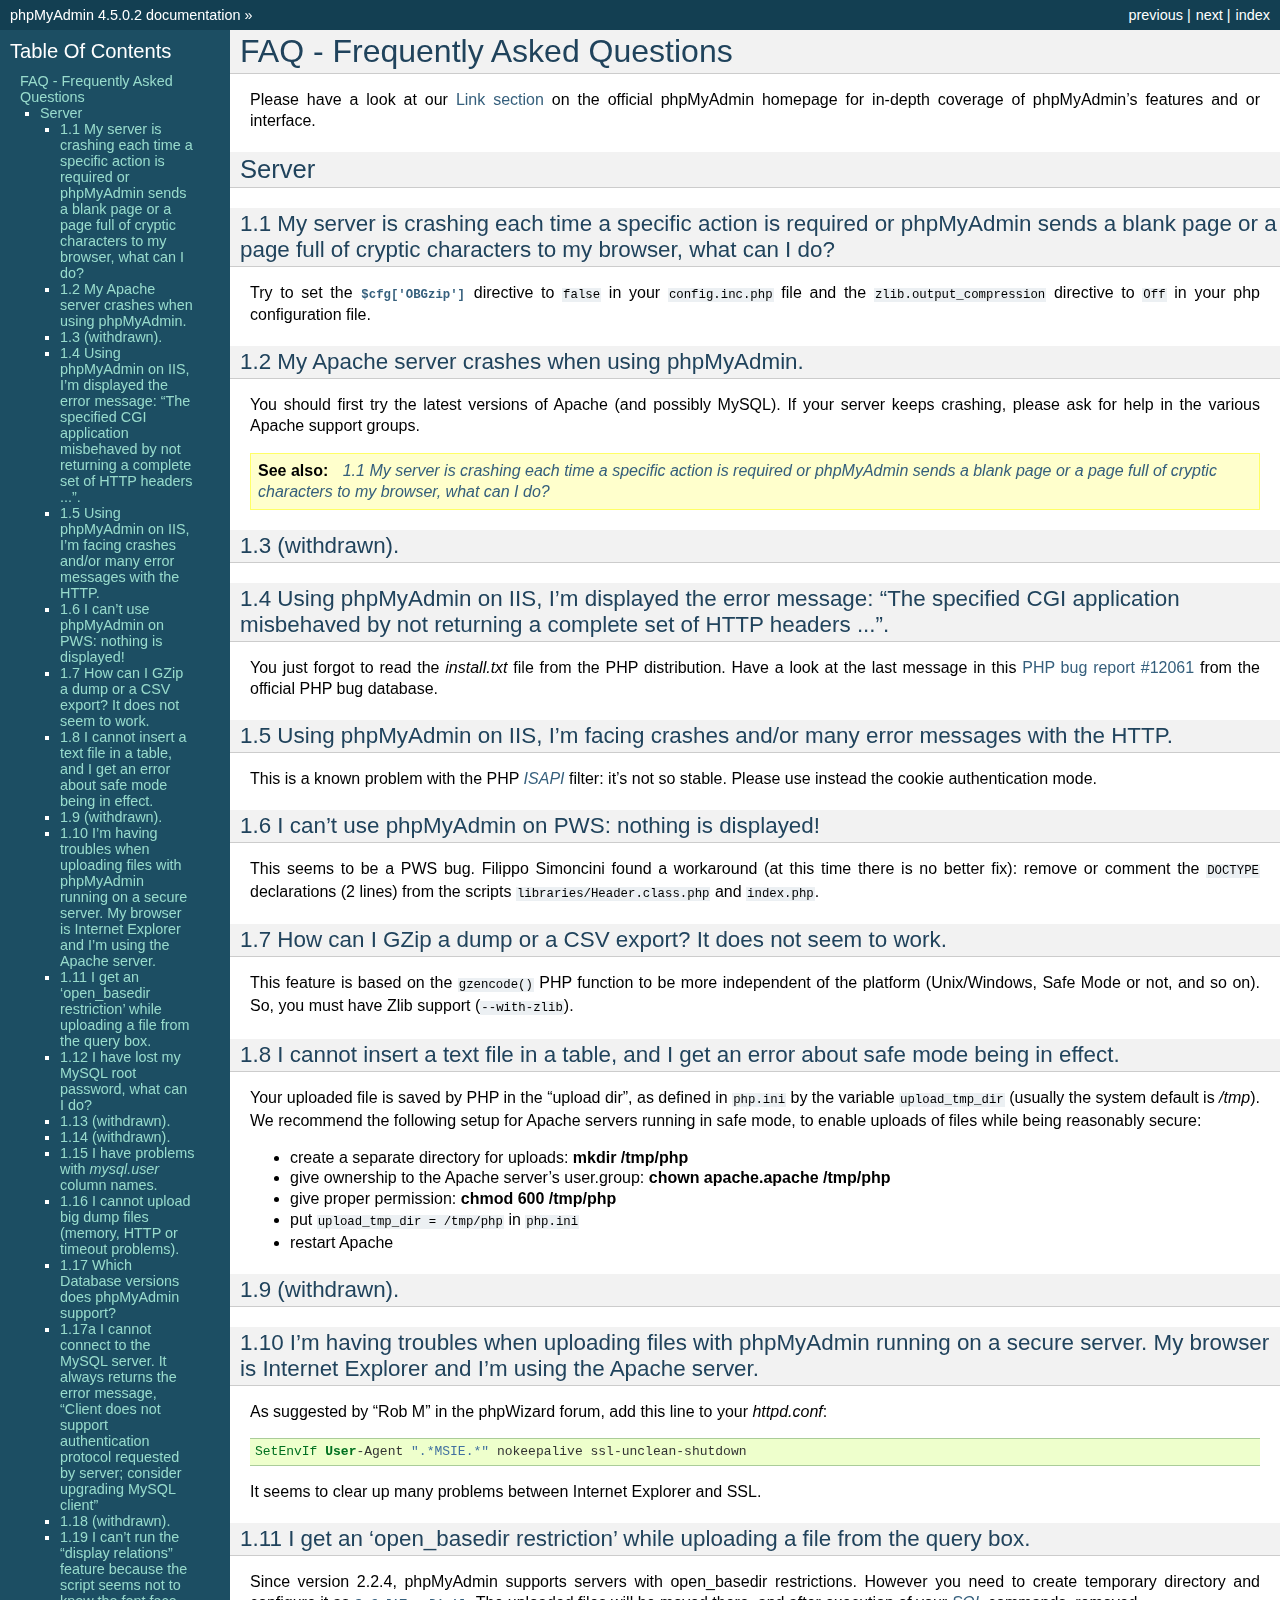
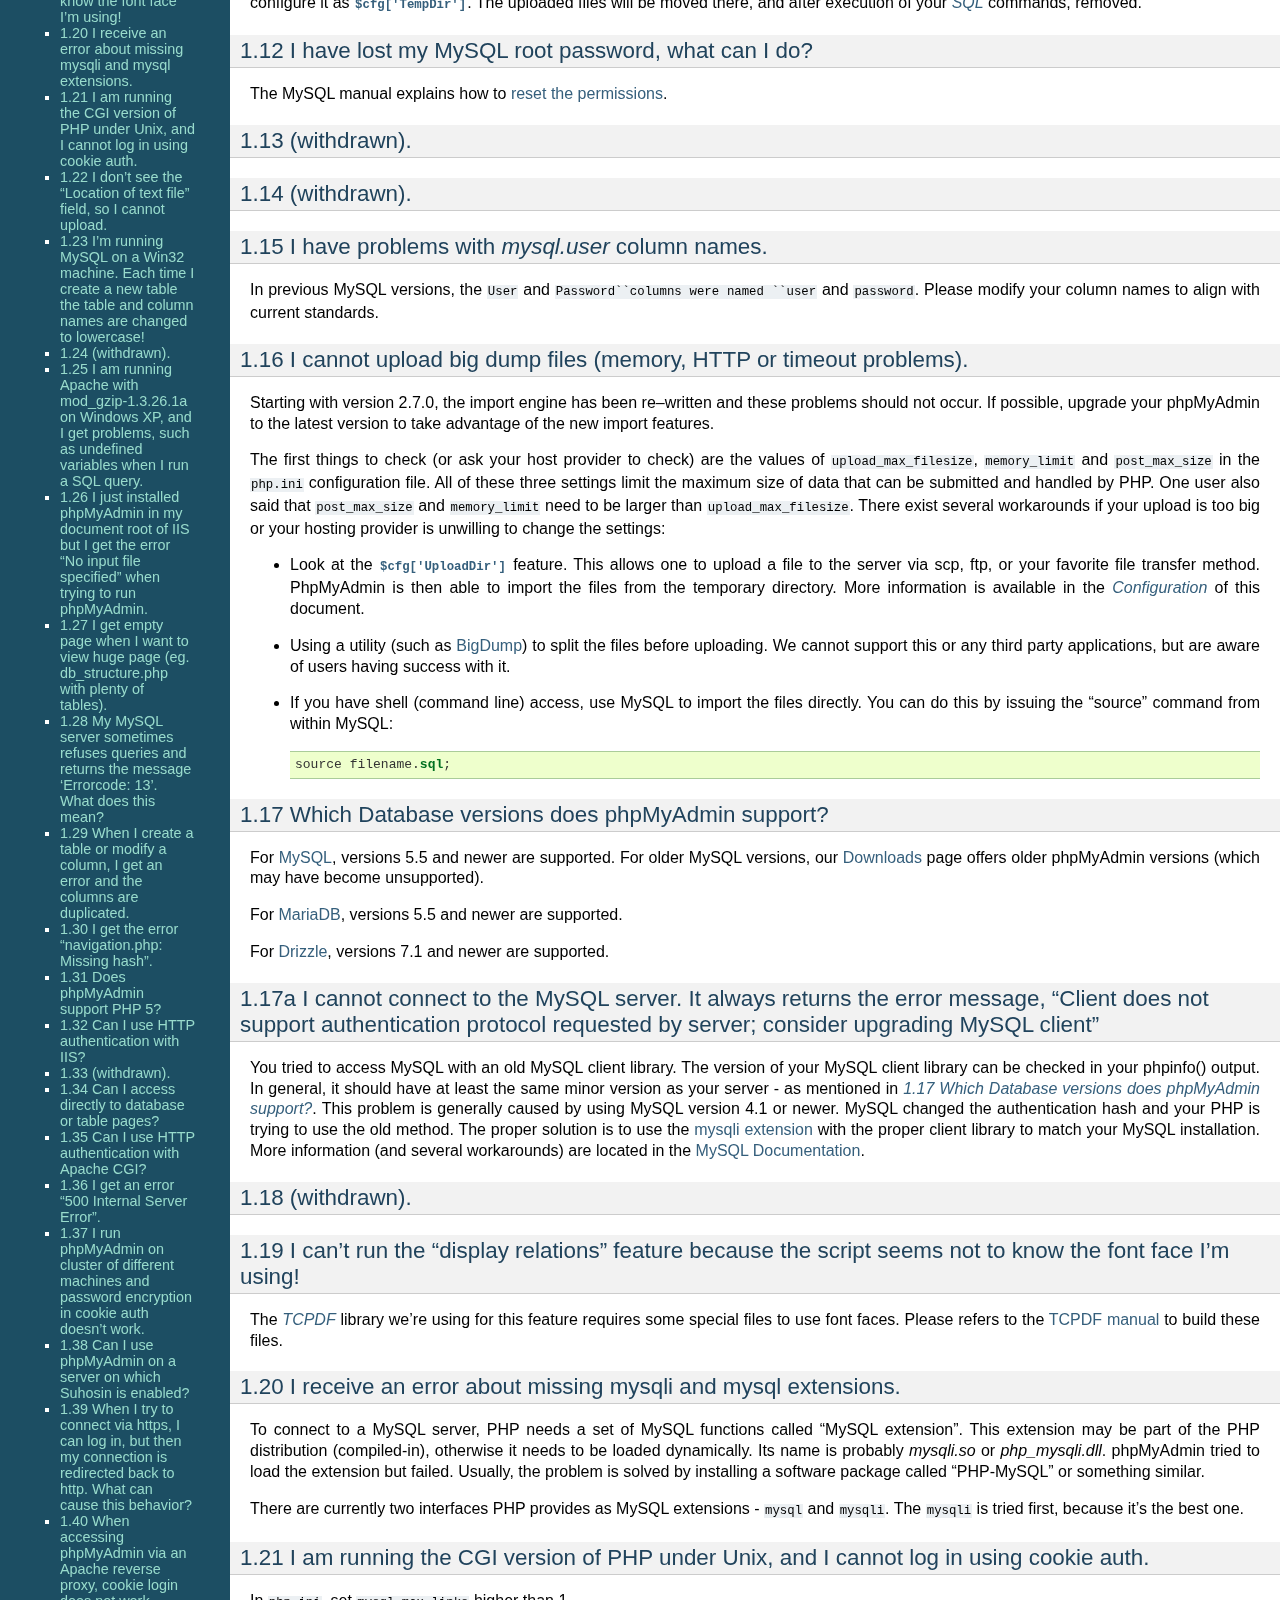
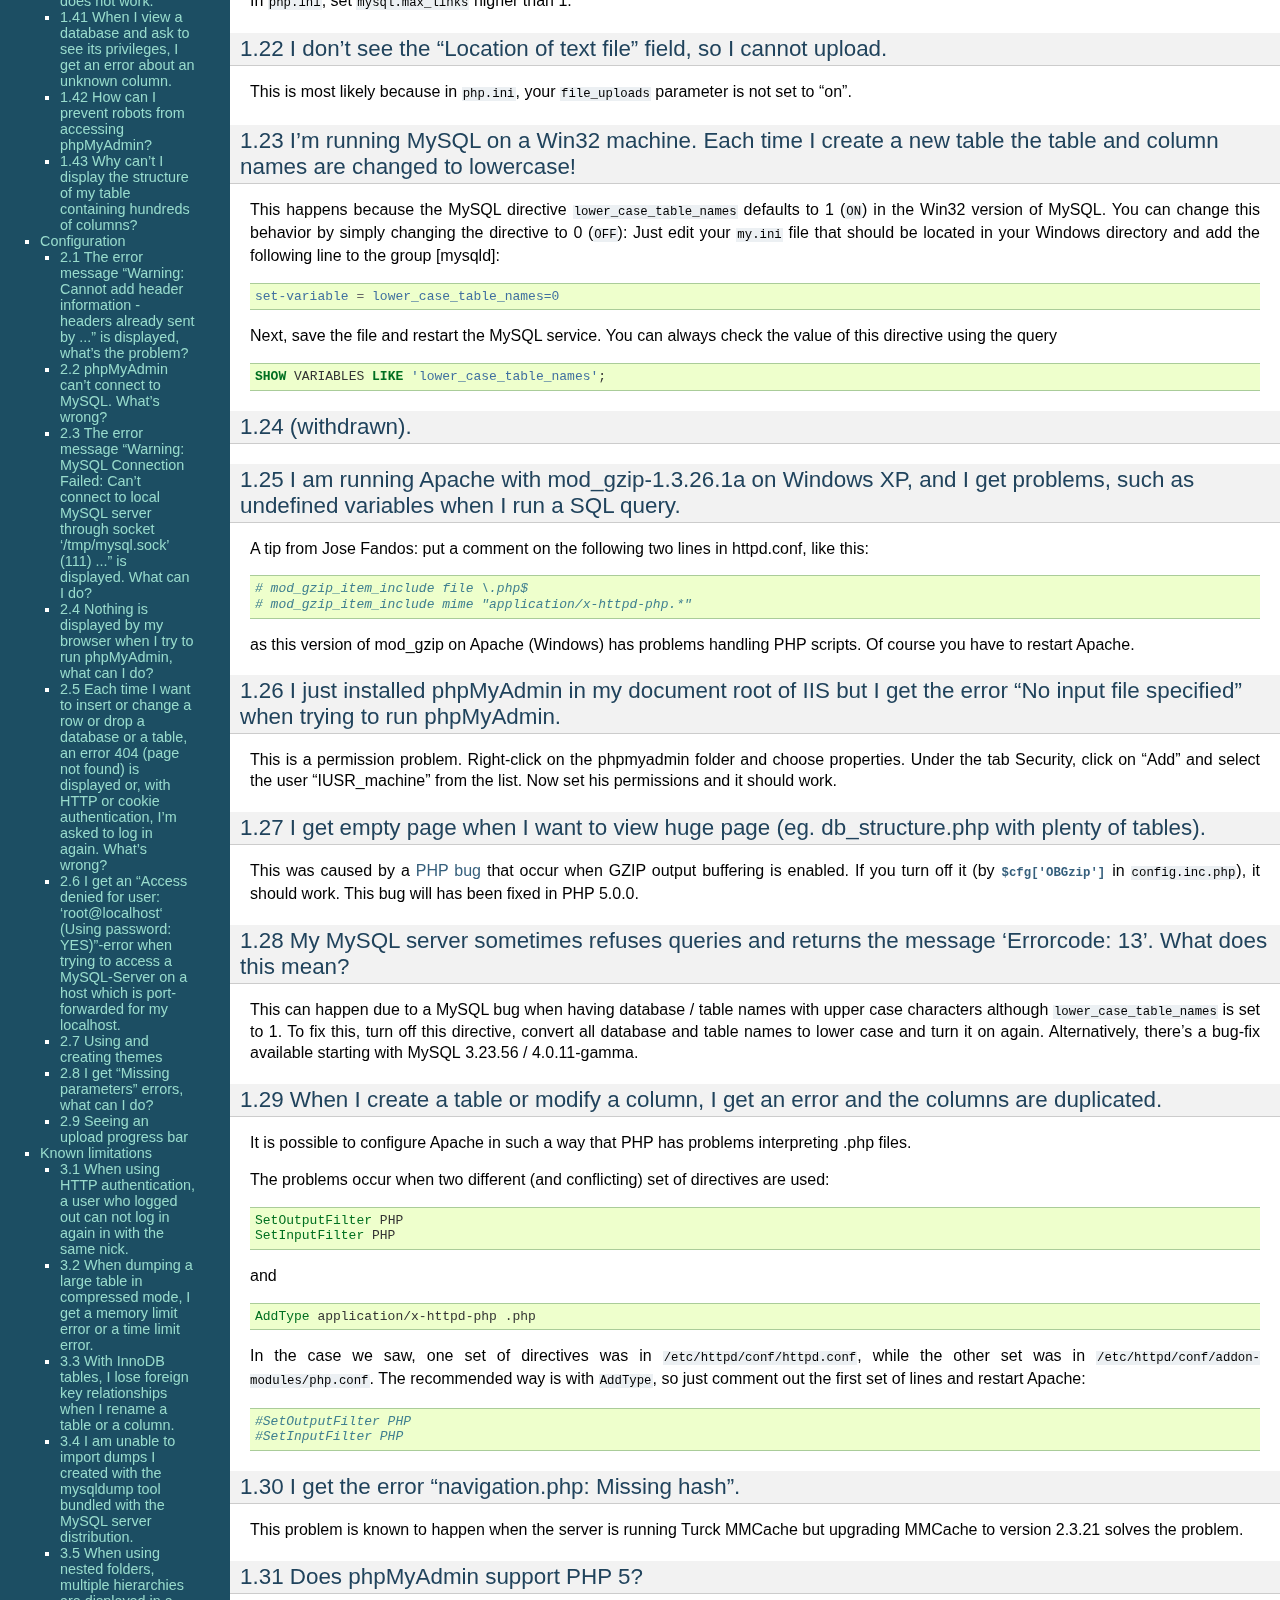
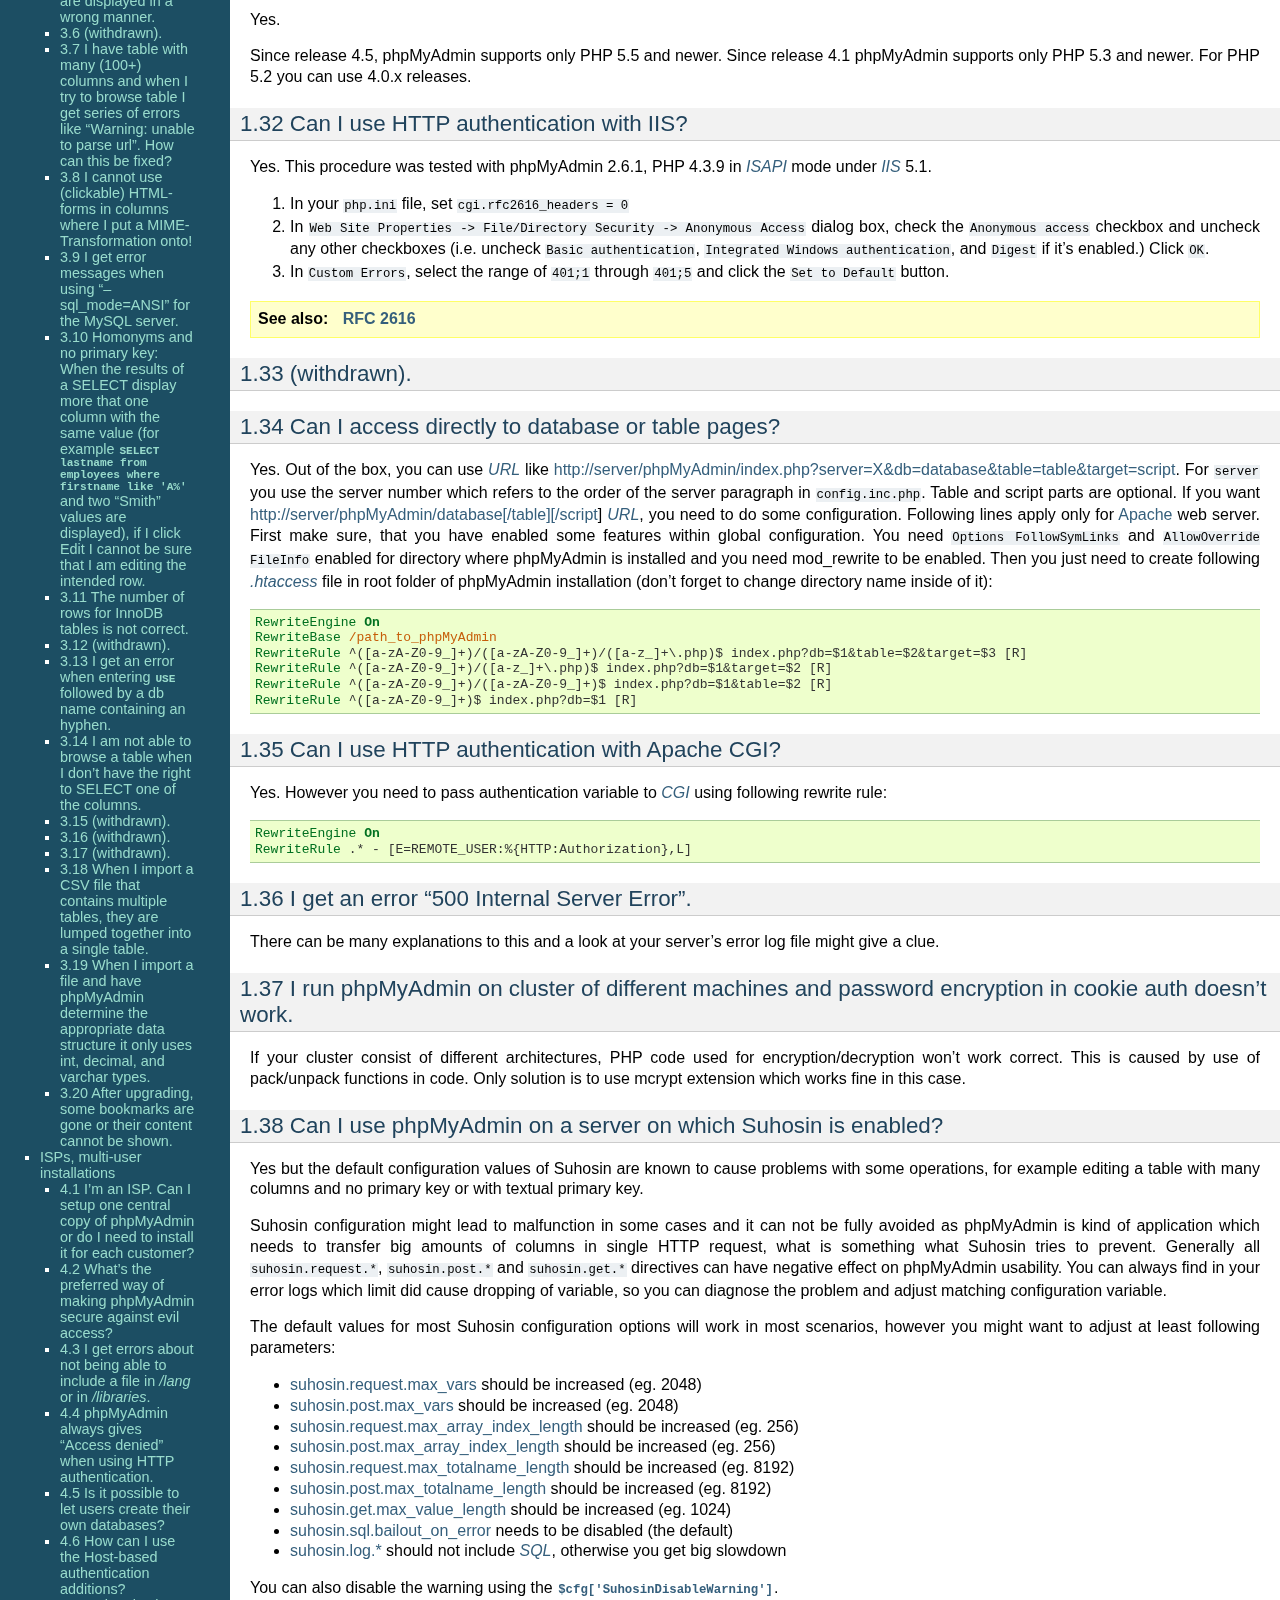
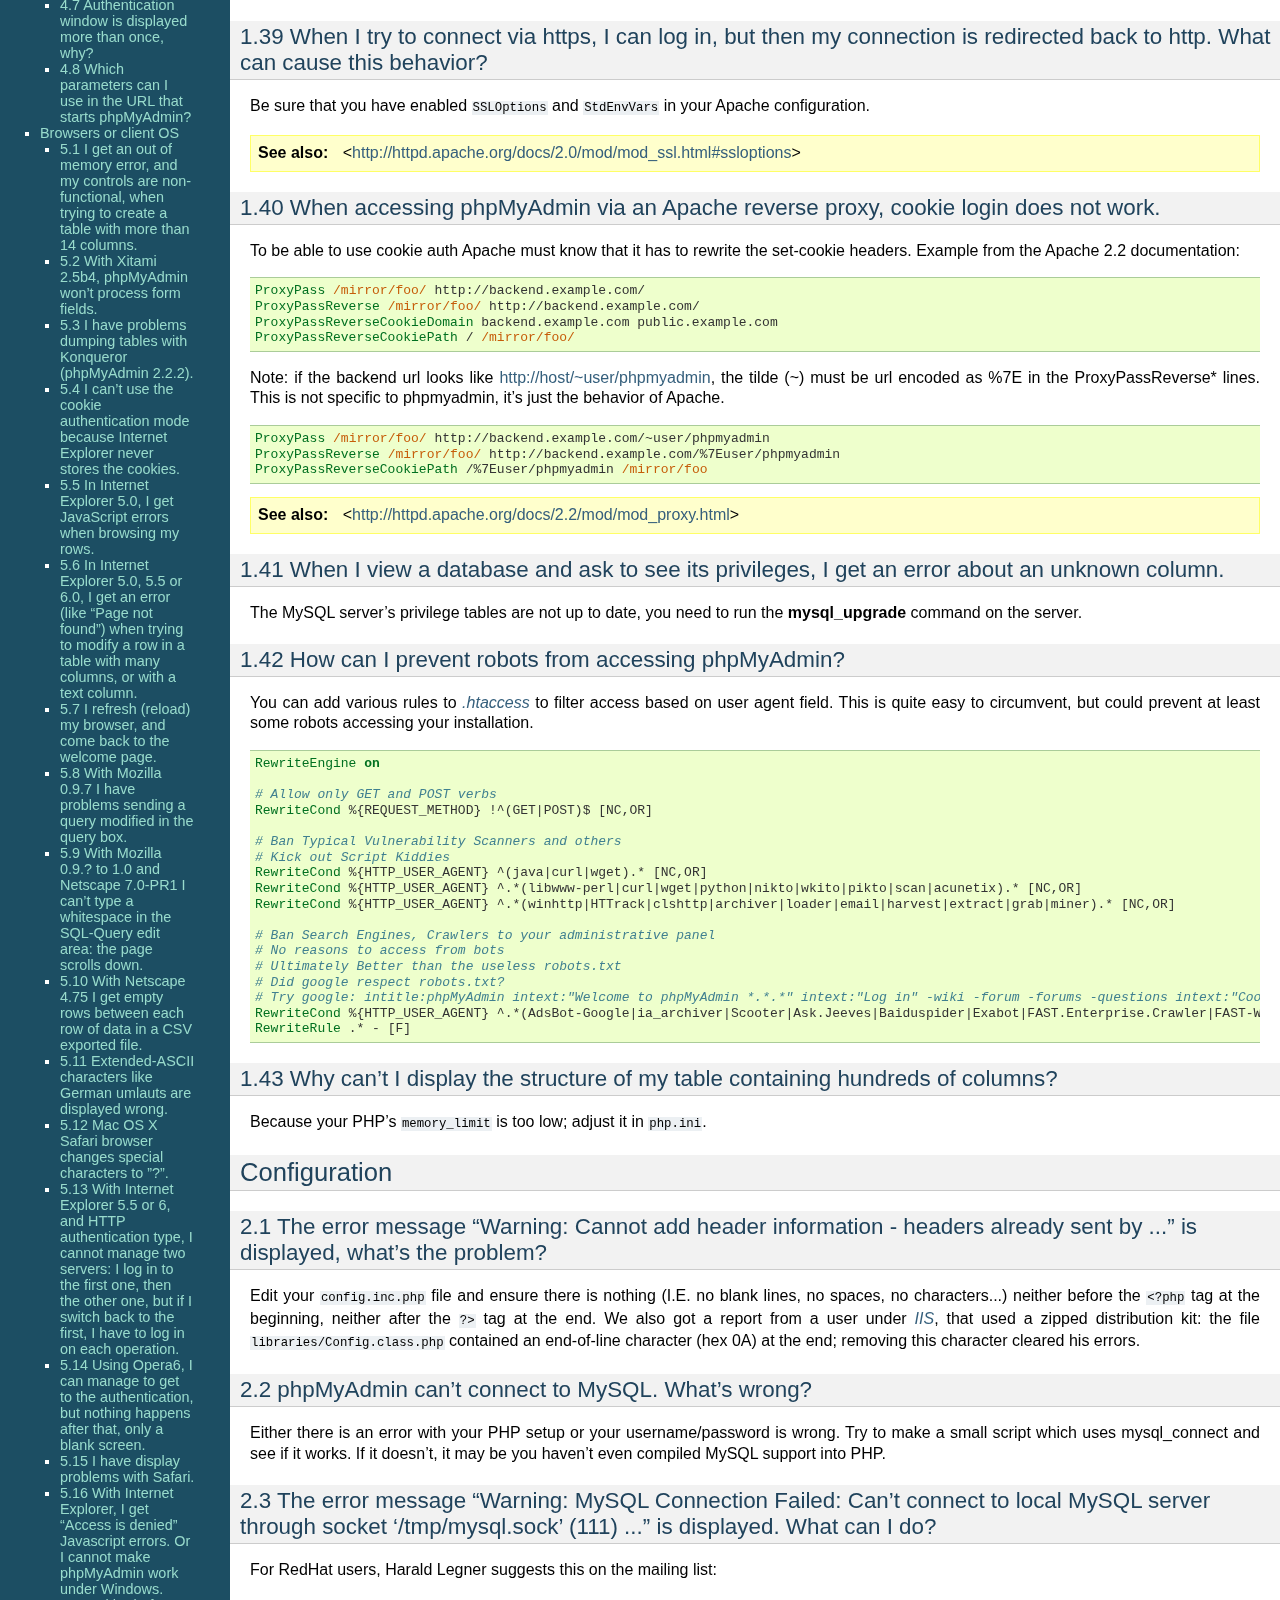
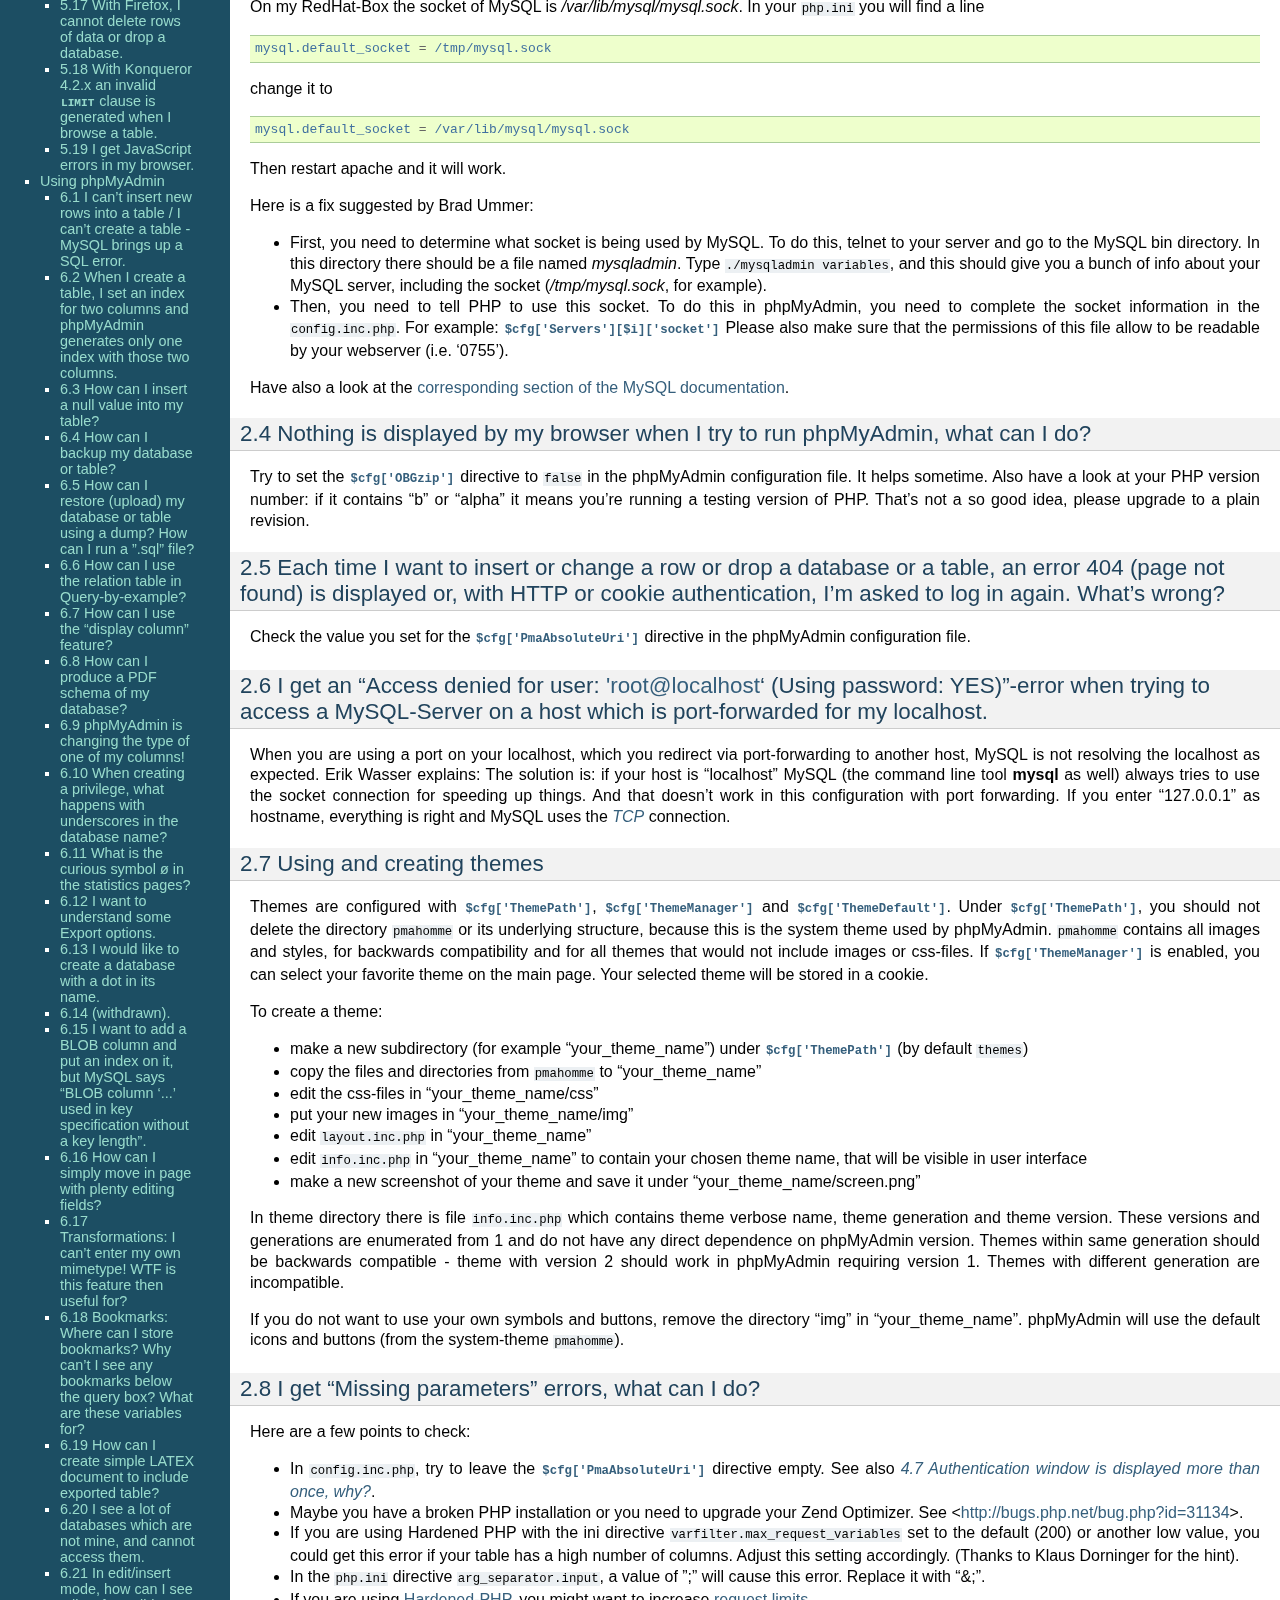
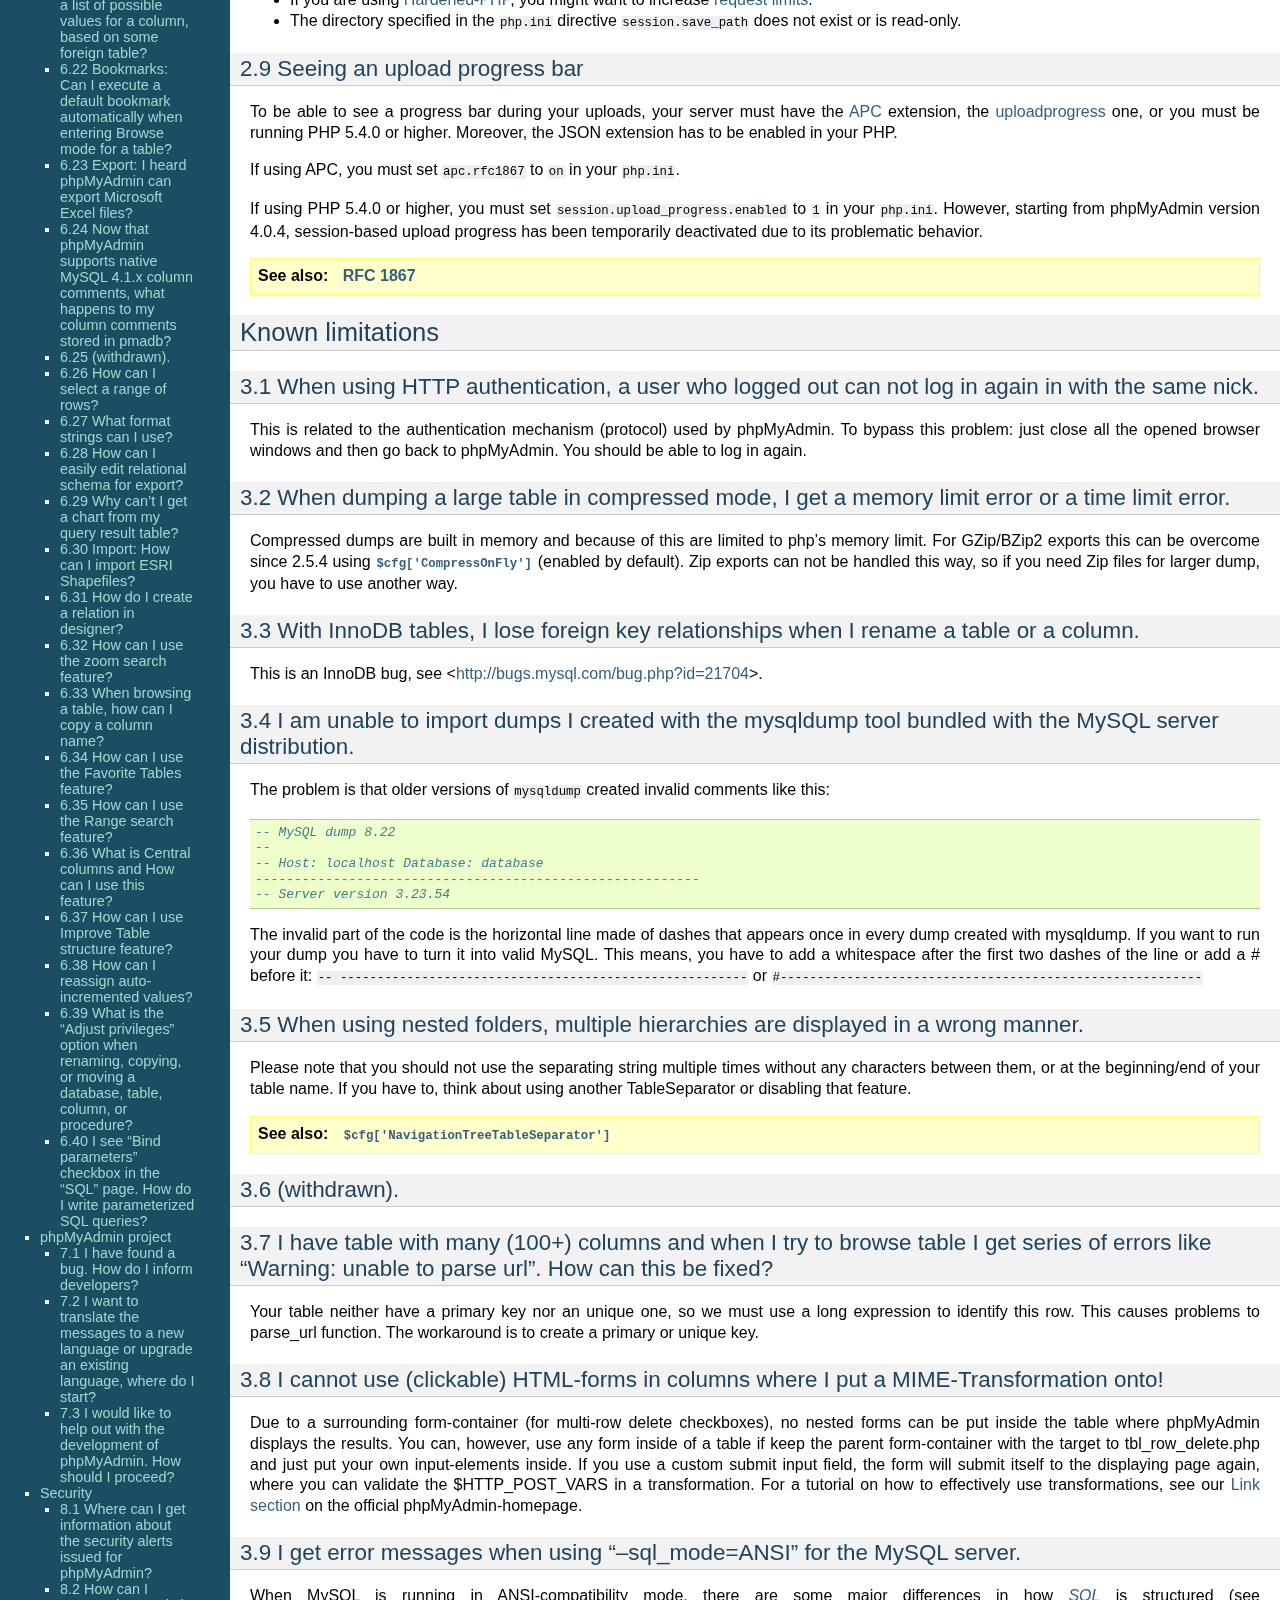
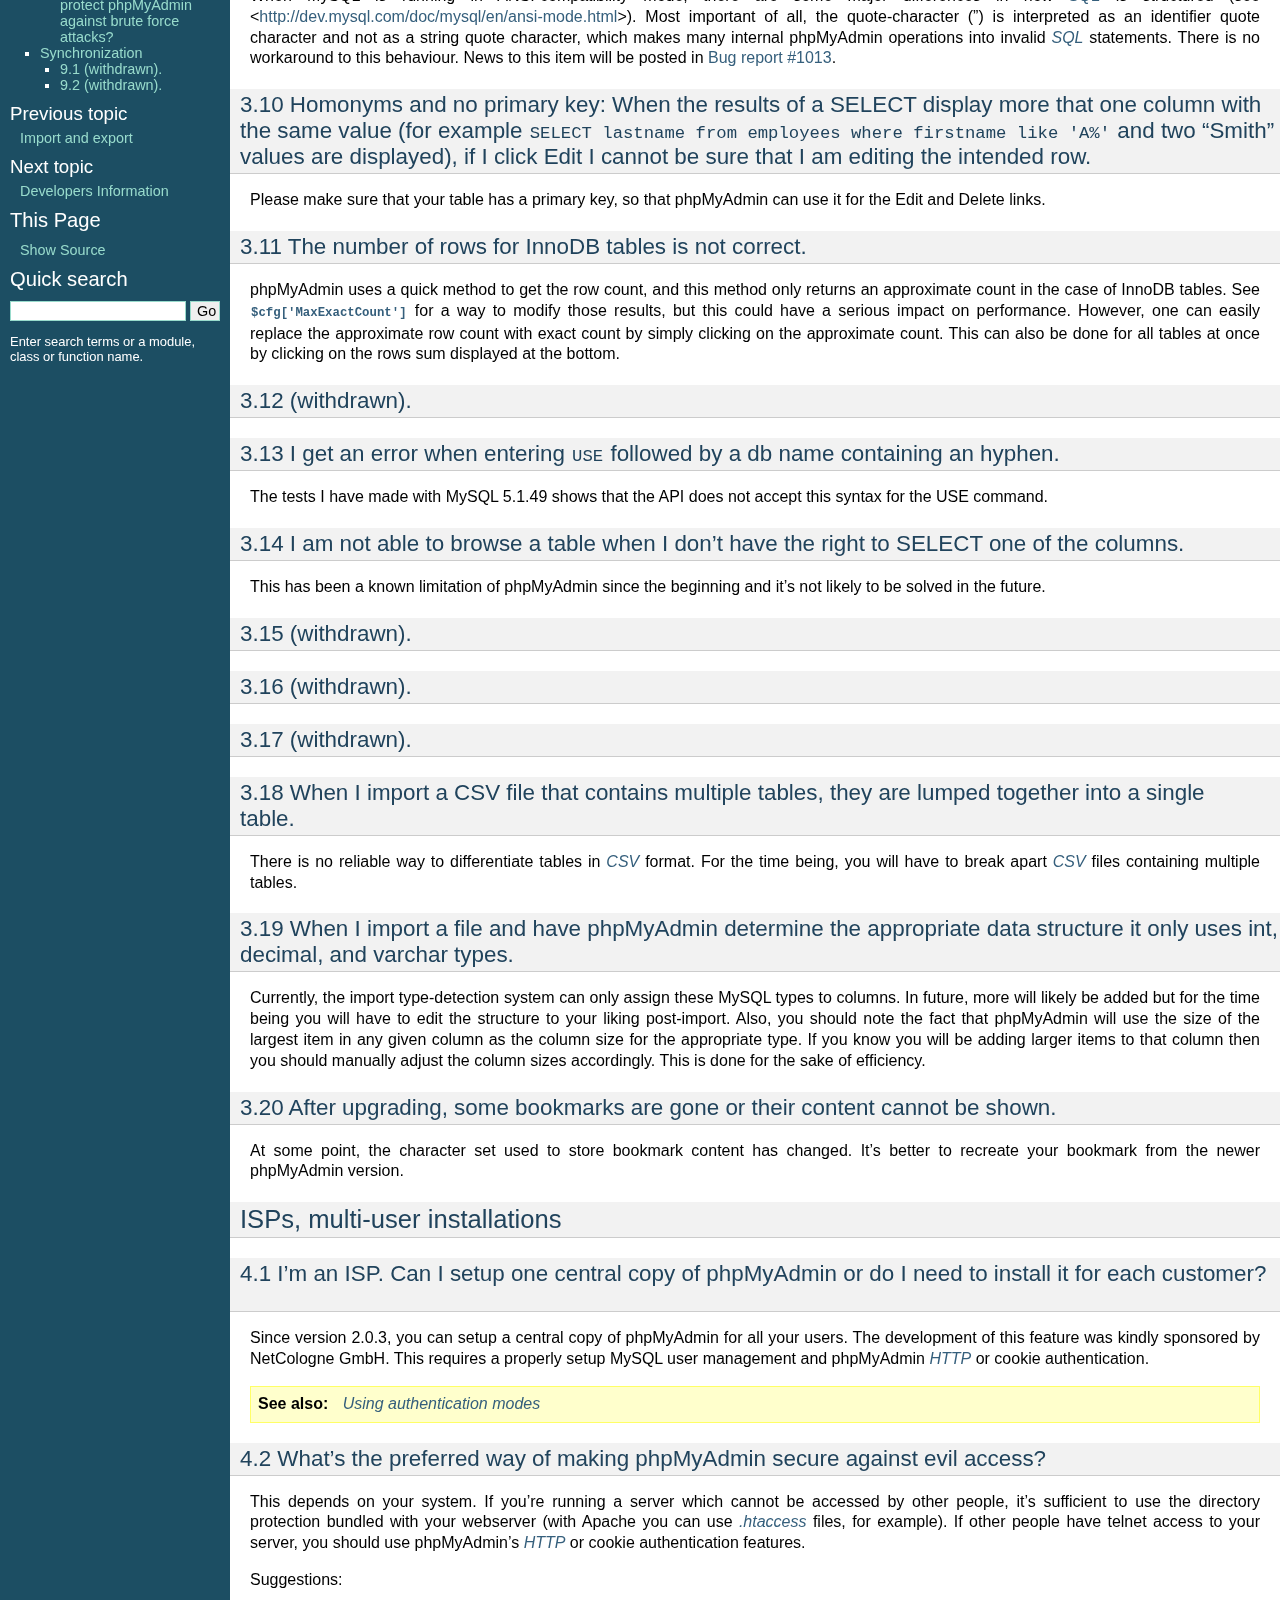
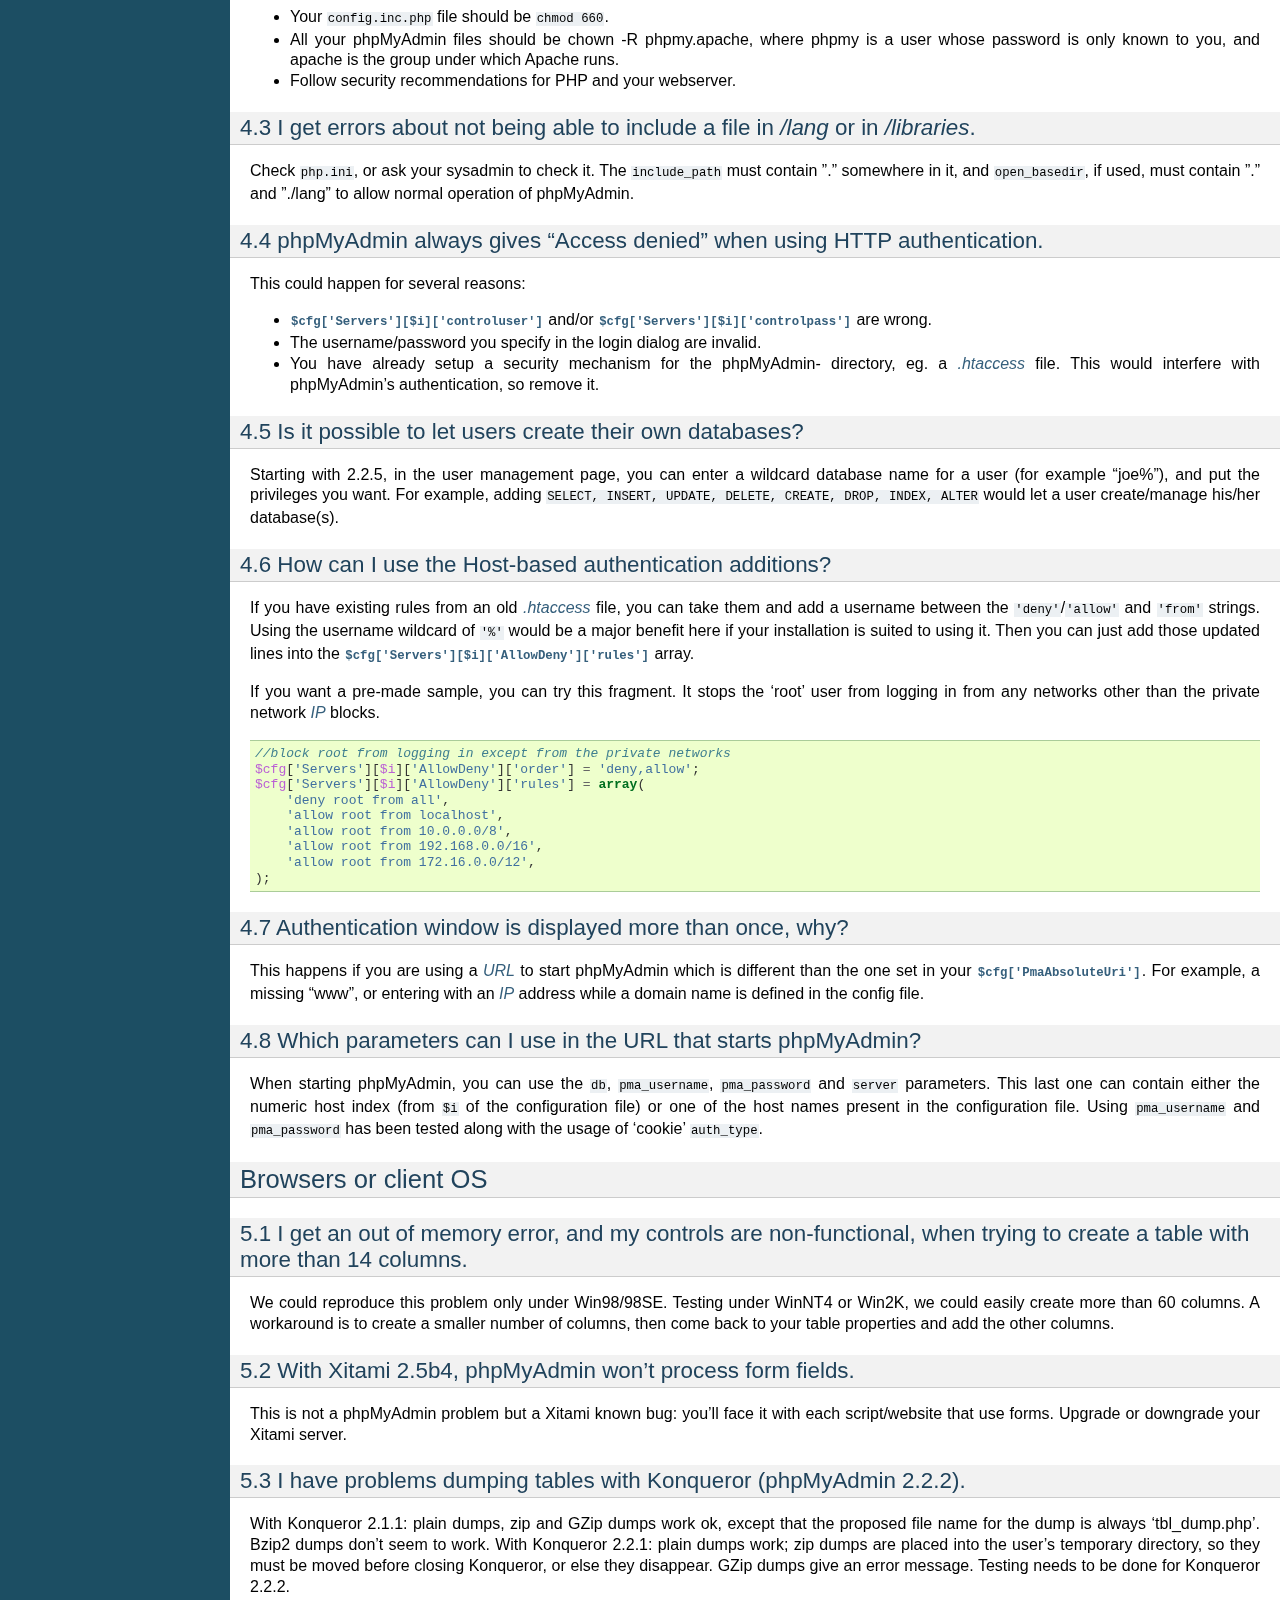
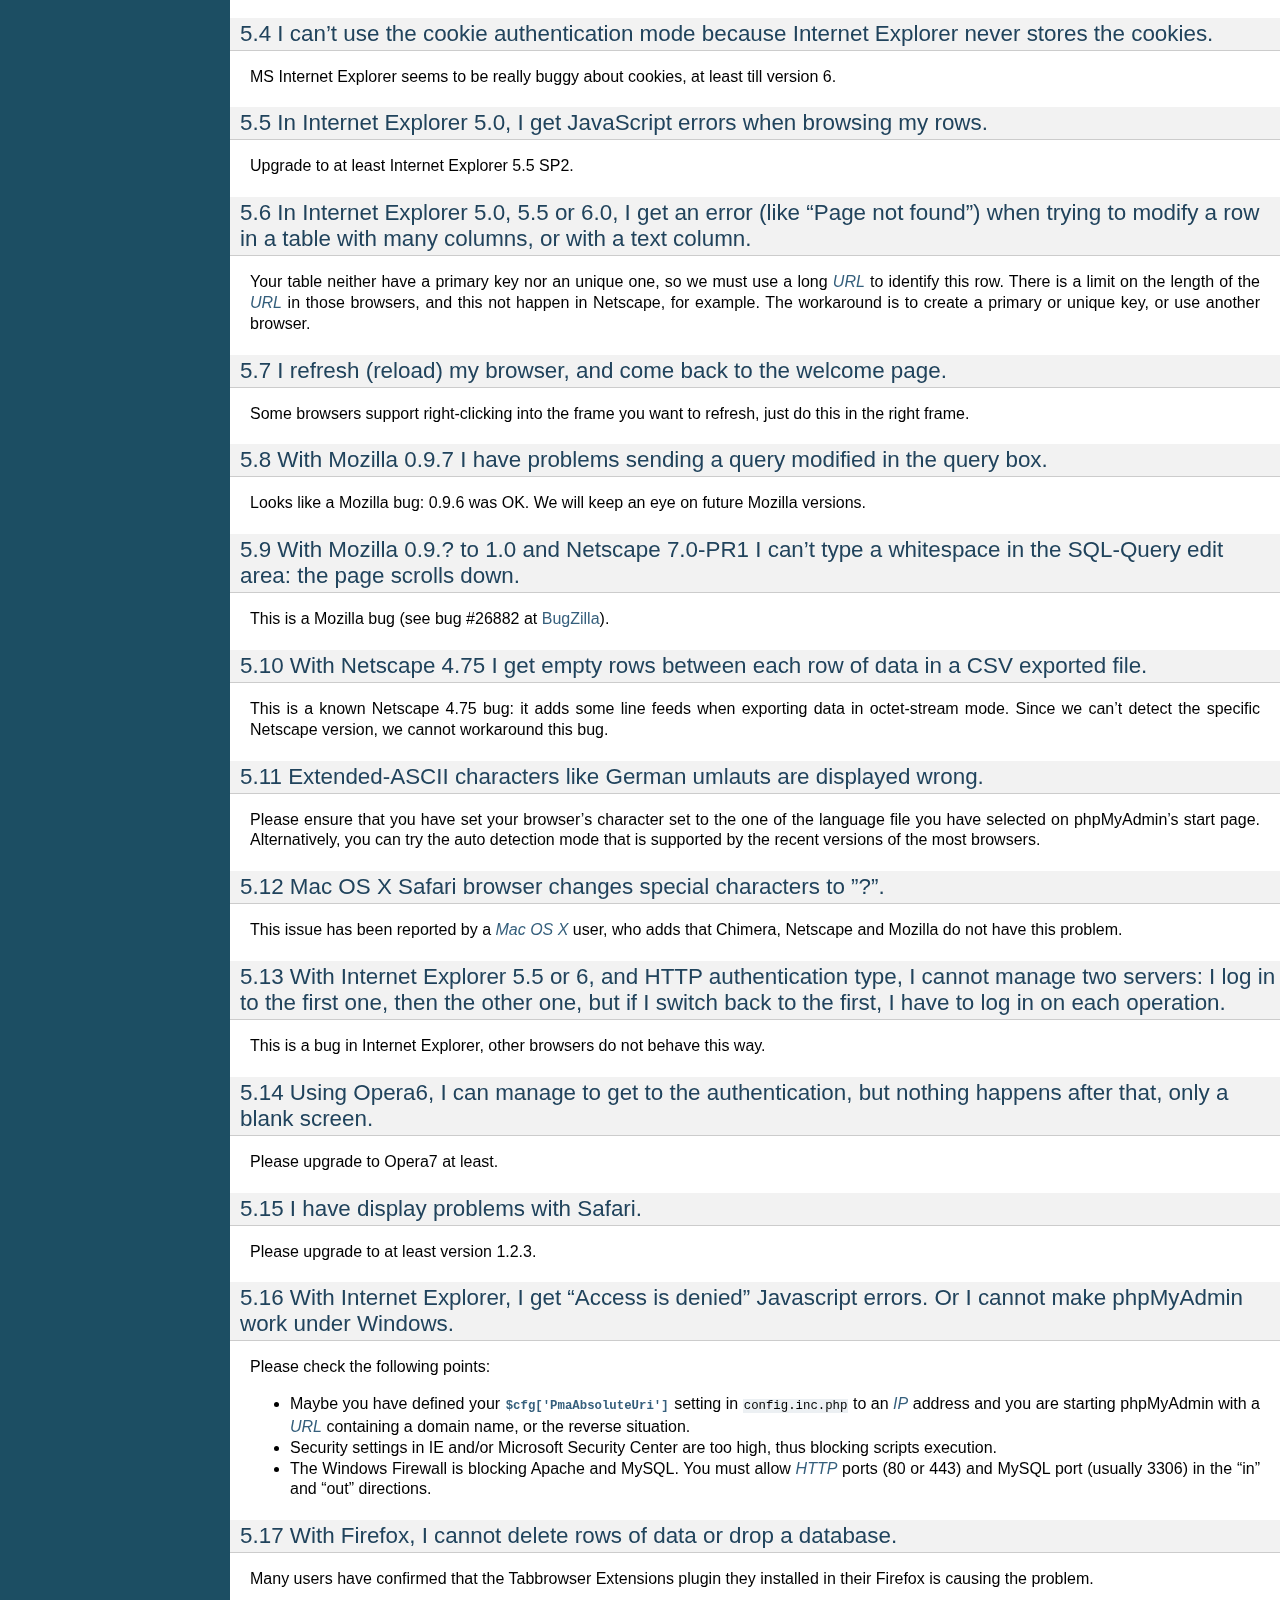
<file: php/food/phpMyAdmin/doc/html/faq.html>
<!DOCTYPE html PUBLIC "-//W3C//DTD XHTML 1.0 Transitional//EN"
  "http://www.w3.org/TR/xhtml1/DTD/xhtml1-transitional.dtd">


<html xmlns="http://www.w3.org/1999/xhtml">
  <head>
    <meta http-equiv="Content-Type" content="text/html; charset=utf-8" />
    
    <title>FAQ - Frequently Asked Questions &mdash; phpMyAdmin 4.5.0.2 documentation</title>
    
    <link rel="stylesheet" href="_static/default.css" type="text/css" />
    <link rel="stylesheet" href="_static/pygments.css" type="text/css" />
    
    <script type="text/javascript">
      var DOCUMENTATION_OPTIONS = {
        URL_ROOT:    './',
        VERSION:     '4.5.0.2',
        COLLAPSE_INDEX: false,
        FILE_SUFFIX: '.html',
        HAS_SOURCE:  true
      };
    </script>
    <script type="text/javascript" src="_static/jquery.js"></script>
    <script type="text/javascript" src="_static/underscore.js"></script>
    <script type="text/javascript" src="_static/doctools.js"></script>
    <link rel="copyright" title="Copyright" href="copyright.html" />
    <link rel="top" title="phpMyAdmin 4.5.0.2 documentation" href="index.html" />
    <link rel="next" title="Developers Information" href="developers.html" />
    <link rel="prev" title="Import and export" href="import_export.html" /> 
  </head>
  <body>
    <div class="related">
      <h3>Navigation</h3>
      <ul>
        <li class="right" style="margin-right: 10px">
          <a href="genindex.html" title="General Index"
             accesskey="I">index</a></li>
        <li class="right" >
          <a href="developers.html" title="Developers Information"
             accesskey="N">next</a> |</li>
        <li class="right" >
          <a href="import_export.html" title="Import and export"
             accesskey="P">previous</a> |</li>
        <li><a href="index.html">phpMyAdmin 4.5.0.2 documentation</a> &raquo;</li> 
      </ul>
    </div>  

    <div class="document">
      <div class="documentwrapper">
        <div class="bodywrapper">
          <div class="body">
            
  <div class="section" id="faq-frequently-asked-questions">
<span id="faq"></span><h1>FAQ - Frequently Asked Questions<a class="headerlink" href="#faq-frequently-asked-questions" title="Permalink to this headline">¶</a></h1>
<p>Please have a look at our <a class="reference external" href="https://www.phpmyadmin.net/docs/">Link section</a> on the official
phpMyAdmin homepage for in-depth coverage of phpMyAdmin&#8217;s features and
or interface.</p>
<div class="section" id="server">
<span id="faqserver"></span><h2>Server<a class="headerlink" href="#server" title="Permalink to this headline">¶</a></h2>
<div class="section" id="my-server-is-crashing-each-time-a-specific-action-is-required-or-phpmyadmin-sends-a-blank-page-or-a-page-full-of-cryptic-characters-to-my-browser-what-can-i-do">
<span id="faq1-1"></span><h3>1.1 My server is crashing each time a specific action is required or phpMyAdmin sends a blank page or a page full of cryptic characters to my browser, what can I do?<a class="headerlink" href="#my-server-is-crashing-each-time-a-specific-action-is-required-or-phpmyadmin-sends-a-blank-page-or-a-page-full-of-cryptic-characters-to-my-browser-what-can-i-do" title="Permalink to this headline">¶</a></h3>
<p>Try to set the <span class="target" id="index-0"></span><a class="reference internal" href="config.html#cfg_OBGzip"><tt class="xref config config-option docutils literal"><span class="pre">$cfg['OBGzip']</span></tt></a>  directive to <tt class="docutils literal"><span class="pre">false</span></tt> in your
<tt class="file docutils literal"><span class="pre">config.inc.php</span></tt> file and the <tt class="docutils literal"><span class="pre">zlib.output_compression</span></tt> directive to
<tt class="docutils literal"><span class="pre">Off</span></tt> in your php configuration file.</p>
</div>
<div class="section" id="my-apache-server-crashes-when-using-phpmyadmin">
<span id="faq1-2"></span><h3>1.2 My Apache server crashes when using phpMyAdmin.<a class="headerlink" href="#my-apache-server-crashes-when-using-phpmyadmin" title="Permalink to this headline">¶</a></h3>
<p>You should first try the latest versions of Apache (and possibly MySQL). If
your server keeps crashing, please ask for help in the various Apache support
groups.</p>
<div class="admonition seealso">
<p class="first admonition-title">See also</p>
<p class="last"><a class="reference internal" href="#faq1-1"><em>1.1 My server is crashing each time a specific action is required or phpMyAdmin sends a blank page or a page full of cryptic characters to my browser, what can I do?</em></a></p>
</div>
</div>
<div class="section" id="withdrawn">
<span id="faq1-3"></span><h3>1.3 (withdrawn).<a class="headerlink" href="#withdrawn" title="Permalink to this headline">¶</a></h3>
</div>
<div class="section" id="using-phpmyadmin-on-iis-i-m-displayed-the-error-message-the-specified-cgi-application-misbehaved-by-not-returning-a-complete-set-of-http-headers">
<span id="faq1-4"></span><h3>1.4 Using phpMyAdmin on IIS, I&#8217;m displayed the error message: &#8220;The specified CGI application misbehaved by not returning a complete set of HTTP headers ...&#8221;.<a class="headerlink" href="#using-phpmyadmin-on-iis-i-m-displayed-the-error-message-the-specified-cgi-application-misbehaved-by-not-returning-a-complete-set-of-http-headers" title="Permalink to this headline">¶</a></h3>
<p>You just forgot to read the <em>install.txt</em> file from the PHP
distribution. Have a look at the last message in this <a class="reference external" href="http://bugs.php.net/bug.php?id=12061">PHP bug report #12061</a> from the official PHP bug
database.</p>
</div>
<div class="section" id="using-phpmyadmin-on-iis-i-m-facing-crashes-and-or-many-error-messages-with-the-http">
<span id="faq1-5"></span><h3>1.5 Using phpMyAdmin on IIS, I&#8217;m facing crashes and/or many error messages with the HTTP.<a class="headerlink" href="#using-phpmyadmin-on-iis-i-m-facing-crashes-and-or-many-error-messages-with-the-http" title="Permalink to this headline">¶</a></h3>
<p>This is a known problem with the PHP <a class="reference internal" href="glossary.html#term-isapi"><em class="xref std std-term">ISAPI</em></a> filter: it&#8217;s not so stable.
Please use instead the cookie authentication mode.</p>
</div>
<div class="section" id="i-can-t-use-phpmyadmin-on-pws-nothing-is-displayed">
<span id="faq1-6"></span><h3>1.6 I can&#8217;t use phpMyAdmin on PWS: nothing is displayed!<a class="headerlink" href="#i-can-t-use-phpmyadmin-on-pws-nothing-is-displayed" title="Permalink to this headline">¶</a></h3>
<p>This seems to be a PWS bug. Filippo Simoncini found a workaround (at
this time there is no better fix): remove or comment the <tt class="docutils literal"><span class="pre">DOCTYPE</span></tt>
declarations (2 lines) from the scripts <tt class="file docutils literal"><span class="pre">libraries/Header.class.php</span></tt>
and <tt class="file docutils literal"><span class="pre">index.php</span></tt>.</p>
</div>
<div class="section" id="how-can-i-gzip-a-dump-or-a-csv-export-it-does-not-seem-to-work">
<span id="faq1-7"></span><h3>1.7 How can I GZip a dump or a CSV export? It does not seem to work.<a class="headerlink" href="#how-can-i-gzip-a-dump-or-a-csv-export-it-does-not-seem-to-work" title="Permalink to this headline">¶</a></h3>
<p>This feature is based on the <tt class="docutils literal"><span class="pre">gzencode()</span></tt>
PHP function to be more independent of the platform (Unix/Windows,
Safe Mode or not, and so on). So, you must have Zlib support
(<tt class="docutils literal"><span class="pre">--with-zlib</span></tt>).</p>
</div>
<div class="section" id="i-cannot-insert-a-text-file-in-a-table-and-i-get-an-error-about-safe-mode-being-in-effect">
<span id="faq1-8"></span><h3>1.8 I cannot insert a text file in a table, and I get an error about safe mode being in effect.<a class="headerlink" href="#i-cannot-insert-a-text-file-in-a-table-and-i-get-an-error-about-safe-mode-being-in-effect" title="Permalink to this headline">¶</a></h3>
<p>Your uploaded file is saved by PHP in the &#8220;upload dir&#8221;, as defined in
<tt class="file docutils literal"><span class="pre">php.ini</span></tt> by the variable <tt class="docutils literal"><span class="pre">upload_tmp_dir</span></tt> (usually the system
default is <em>/tmp</em>). We recommend the following setup for Apache
servers running in safe mode, to enable uploads of files while being
reasonably secure:</p>
<ul class="simple">
<li>create a separate directory for uploads: <strong class="command">mkdir /tmp/php</strong></li>
<li>give ownership to the Apache server&#8217;s user.group: <strong class="command">chown
apache.apache /tmp/php</strong></li>
<li>give proper permission: <strong class="command">chmod 600 /tmp/php</strong></li>
<li>put <tt class="docutils literal"><span class="pre">upload_tmp_dir</span> <span class="pre">=</span> <span class="pre">/tmp/php</span></tt> in <tt class="file docutils literal"><span class="pre">php.ini</span></tt></li>
<li>restart Apache</li>
</ul>
</div>
<div class="section" id="faq1-9">
<span id="id1"></span><h3>1.9 (withdrawn).<a class="headerlink" href="#faq1-9" title="Permalink to this headline">¶</a></h3>
</div>
<div class="section" id="i-m-having-troubles-when-uploading-files-with-phpmyadmin-running-on-a-secure-server-my-browser-is-internet-explorer-and-i-m-using-the-apache-server">
<span id="faq1-10"></span><h3>1.10 I&#8217;m having troubles when uploading files with phpMyAdmin running on a secure server. My browser is Internet Explorer and I&#8217;m using the Apache server.<a class="headerlink" href="#i-m-having-troubles-when-uploading-files-with-phpmyadmin-running-on-a-secure-server-my-browser-is-internet-explorer-and-i-m-using-the-apache-server" title="Permalink to this headline">¶</a></h3>
<p>As suggested by &#8220;Rob M&#8221; in the phpWizard forum, add this line to your
<em>httpd.conf</em>:</p>
<div class="highlight-apache"><div class="highlight"><pre><span class="nb">SetEnvIf</span> <span class="k">User</span>-Agent <span class="s2">&quot;.*MSIE.*&quot;</span> nokeepalive ssl-unclean-shutdown
</pre></div>
</div>
<p>It seems to clear up many problems between Internet Explorer and SSL.</p>
</div>
<div class="section" id="i-get-an-open-basedir-restriction-while-uploading-a-file-from-the-query-box">
<span id="faq1-11"></span><h3>1.11 I get an &#8216;open_basedir restriction&#8217; while uploading a file from the query box.<a class="headerlink" href="#i-get-an-open-basedir-restriction-while-uploading-a-file-from-the-query-box" title="Permalink to this headline">¶</a></h3>
<p>Since version 2.2.4, phpMyAdmin supports servers with open_basedir
restrictions. However you need to create temporary directory and configure it
as <span class="target" id="index-1"></span><a class="reference internal" href="config.html#cfg_TempDir"><tt class="xref config config-option docutils literal"><span class="pre">$cfg['TempDir']</span></tt></a>. The uploaded files will be moved there,
and after execution of your <a class="reference internal" href="glossary.html#term-sql"><em class="xref std std-term">SQL</em></a> commands, removed.</p>
</div>
<div class="section" id="i-have-lost-my-mysql-root-password-what-can-i-do">
<span id="faq1-12"></span><h3>1.12 I have lost my MySQL root password, what can I do?<a class="headerlink" href="#i-have-lost-my-mysql-root-password-what-can-i-do" title="Permalink to this headline">¶</a></h3>
<p>The MySQL manual explains how to <a class="reference external" href="http://dev.mysql.com/doc/mysql/en/resetting-permissions.html">reset the permissions</a>.</p>
</div>
<div class="section" id="faq1-13">
<span id="id2"></span><h3>1.13 (withdrawn).<a class="headerlink" href="#faq1-13" title="Permalink to this headline">¶</a></h3>
</div>
<div class="section" id="faq1-14">
<span id="id3"></span><h3>1.14 (withdrawn).<a class="headerlink" href="#faq1-14" title="Permalink to this headline">¶</a></h3>
</div>
<div class="section" id="i-have-problems-with-mysql-user-column-names">
<span id="faq1-15"></span><h3>1.15 I have problems with <em>mysql.user</em> column names.<a class="headerlink" href="#i-have-problems-with-mysql-user-column-names" title="Permalink to this headline">¶</a></h3>
<p>In previous MySQL versions, the <tt class="docutils literal"><span class="pre">User</span></tt> and <tt class="docutils literal"><span class="pre">Password``columns</span> <span class="pre">were</span>
<span class="pre">named</span> <span class="pre">``user</span></tt> and <tt class="docutils literal"><span class="pre">password</span></tt>. Please modify your column names to
align with current standards.</p>
</div>
<div class="section" id="i-cannot-upload-big-dump-files-memory-http-or-timeout-problems">
<span id="faq1-16"></span><h3>1.16 I cannot upload big dump files (memory, HTTP or timeout problems).<a class="headerlink" href="#i-cannot-upload-big-dump-files-memory-http-or-timeout-problems" title="Permalink to this headline">¶</a></h3>
<p>Starting with version 2.7.0, the import engine has been re–written and
these problems should not occur. If possible, upgrade your phpMyAdmin
to the latest version to take advantage of the new import features.</p>
<p>The first things to check (or ask your host provider to check) are the
values of <tt class="docutils literal"><span class="pre">upload_max_filesize</span></tt>, <tt class="docutils literal"><span class="pre">memory_limit</span></tt> and
<tt class="docutils literal"><span class="pre">post_max_size</span></tt> in the <tt class="file docutils literal"><span class="pre">php.ini</span></tt> configuration file. All of these
three settings limit the maximum size of data that can be submitted
and handled by PHP. One user also said that <tt class="docutils literal"><span class="pre">post_max_size</span></tt> and
<tt class="docutils literal"><span class="pre">memory_limit</span></tt> need to be larger than <tt class="docutils literal"><span class="pre">upload_max_filesize</span></tt>.
There exist several workarounds if your upload is too big or your
hosting provider is unwilling to change the settings:</p>
<ul>
<li><p class="first">Look at the <span class="target" id="index-2"></span><a class="reference internal" href="config.html#cfg_UploadDir"><tt class="xref config config-option docutils literal"><span class="pre">$cfg['UploadDir']</span></tt></a> feature. This allows one to upload a file to the server
via scp, ftp, or your favorite file transfer method. PhpMyAdmin is
then able to import the files from the temporary directory. More
information is available in the <a class="reference internal" href="config.html#config"><em>Configuration</em></a>  of this document.</p>
</li>
<li><p class="first">Using a utility (such as <a class="reference external" href="http://www.ozerov.de/bigdump.php">BigDump</a>) to split the files before
uploading. We cannot support this or any third party applications, but
are aware of users having success with it.</p>
</li>
<li><p class="first">If you have shell (command line) access, use MySQL to import the files
directly. You can do this by issuing the &#8220;source&#8221; command from within
MySQL:</p>
<div class="highlight-mysql"><div class="highlight"><pre><span class="n">source</span> <span class="n">filename</span><span class="p">.</span><span class="k">sql</span><span class="p">;</span>
</pre></div>
</div>
</li>
</ul>
</div>
<div class="section" id="which-database-versions-does-phpmyadmin-support">
<span id="faq1-17"></span><h3>1.17 Which Database versions does phpMyAdmin support?<a class="headerlink" href="#which-database-versions-does-phpmyadmin-support" title="Permalink to this headline">¶</a></h3>
<p>For <a class="reference external" href="http://www.mysql.com/">MySQL</a>, versions 5.5 and newer are supported.
For older MySQL versions, our <a class="reference external" href="https://www.phpmyadmin.net/downloads/">Downloads</a> page offers older phpMyAdmin versions
(which may have become unsupported).</p>
<p>For <a class="reference external" href="http://mariadb.org/">MariaDB</a>, versions 5.5 and newer are supported.</p>
<p>For <a class="reference external" href="http://www.drizzle.org">Drizzle</a>, versions 7.1 and newer are supported.</p>
</div>
<div class="section" id="a-i-cannot-connect-to-the-mysql-server-it-always-returns-the-error-message-client-does-not-support-authentication-protocol-requested-by-server-consider-upgrading-mysql-client">
<span id="faq1-17a"></span><h3>1.17a I cannot connect to the MySQL server. It always returns the error message, &#8220;Client does not support authentication protocol requested by server; consider upgrading MySQL client&#8221;<a class="headerlink" href="#a-i-cannot-connect-to-the-mysql-server-it-always-returns-the-error-message-client-does-not-support-authentication-protocol-requested-by-server-consider-upgrading-mysql-client" title="Permalink to this headline">¶</a></h3>
<p>You tried to access MySQL with an old MySQL client library. The
version of your MySQL client library can be checked in your phpinfo()
output. In general, it should have at least the same minor version as
your server - as mentioned in <a class="reference internal" href="#faq1-17"><em>1.17 Which Database versions does phpMyAdmin support?</em></a>. This problem is
generally caused by using MySQL version 4.1 or newer. MySQL changed
the authentication hash and your PHP is trying to use the old method.
The proper solution is to use the <a class="reference external" href="http://www.php.net/mysqli">mysqli extension</a> with the proper client library to match
your MySQL installation. More
information (and several workarounds) are located in the <a class="reference external" href="http://dev.mysql.com/doc/mysql/en/old-client.html">MySQL
Documentation</a>.</p>
</div>
<div class="section" id="faq1-18">
<span id="id4"></span><h3>1.18 (withdrawn).<a class="headerlink" href="#faq1-18" title="Permalink to this headline">¶</a></h3>
</div>
<div class="section" id="i-can-t-run-the-display-relations-feature-because-the-script-seems-not-to-know-the-font-face-i-m-using">
<span id="faq1-19"></span><h3>1.19 I can&#8217;t run the &#8220;display relations&#8221; feature because the script seems not to know the font face I&#8217;m using!<a class="headerlink" href="#i-can-t-run-the-display-relations-feature-because-the-script-seems-not-to-know-the-font-face-i-m-using" title="Permalink to this headline">¶</a></h3>
<p>The <a class="reference internal" href="glossary.html#term-tcpdf"><em class="xref std std-term">TCPDF</em></a> library we&#8217;re using for this feature requires some special
files to use font faces. Please refers to the <a class="reference external" href="http://www.tcpdf.org/">TCPDF manual</a> to build these files.</p>
</div>
<div class="section" id="i-receive-an-error-about-missing-mysqli-and-mysql-extensions">
<span id="faqmysql"></span><h3>1.20 I receive an error about missing mysqli and mysql extensions.<a class="headerlink" href="#i-receive-an-error-about-missing-mysqli-and-mysql-extensions" title="Permalink to this headline">¶</a></h3>
<p>To connect to a MySQL server, PHP needs a set of MySQL functions
called &#8220;MySQL extension&#8221;. This extension may be part of the PHP
distribution (compiled-in), otherwise it needs to be loaded
dynamically. Its name is probably <em>mysqli.so</em> or <em>php_mysqli.dll</em>.
phpMyAdmin tried to load the extension but failed. Usually, the
problem is solved by installing a software package called &#8220;PHP-MySQL&#8221;
or something similar.</p>
<p>There are currently two interfaces PHP provides as MySQL extensions - <tt class="docutils literal"><span class="pre">mysql</span></tt>
and <tt class="docutils literal"><span class="pre">mysqli</span></tt>. The <tt class="docutils literal"><span class="pre">mysqli</span></tt> is tried first, because it&#8217;s the best one.</p>
</div>
<div class="section" id="i-am-running-the-cgi-version-of-php-under-unix-and-i-cannot-log-in-using-cookie-auth">
<span id="faq1-21"></span><h3>1.21 I am running the CGI version of PHP under Unix, and I cannot log in using cookie auth.<a class="headerlink" href="#i-am-running-the-cgi-version-of-php-under-unix-and-i-cannot-log-in-using-cookie-auth" title="Permalink to this headline">¶</a></h3>
<p>In <tt class="file docutils literal"><span class="pre">php.ini</span></tt>, set <tt class="docutils literal"><span class="pre">mysql.max_links</span></tt> higher than 1.</p>
</div>
<div class="section" id="i-don-t-see-the-location-of-text-file-field-so-i-cannot-upload">
<span id="faq1-22"></span><h3>1.22 I don&#8217;t see the &#8220;Location of text file&#8221; field, so I cannot upload.<a class="headerlink" href="#i-don-t-see-the-location-of-text-file-field-so-i-cannot-upload" title="Permalink to this headline">¶</a></h3>
<p>This is most likely because in <tt class="file docutils literal"><span class="pre">php.ini</span></tt>, your <tt class="docutils literal"><span class="pre">file_uploads</span></tt>
parameter is not set to &#8220;on&#8221;.</p>
</div>
<div class="section" id="i-m-running-mysql-on-a-win32-machine-each-time-i-create-a-new-table-the-table-and-column-names-are-changed-to-lowercase">
<span id="faq1-23"></span><h3>1.23 I&#8217;m running MySQL on a Win32 machine. Each time I create a new table the table and column names are changed to lowercase!<a class="headerlink" href="#i-m-running-mysql-on-a-win32-machine-each-time-i-create-a-new-table-the-table-and-column-names-are-changed-to-lowercase" title="Permalink to this headline">¶</a></h3>
<p>This happens because the MySQL directive <tt class="docutils literal"><span class="pre">lower_case_table_names</span></tt>
defaults to 1 (<tt class="docutils literal"><span class="pre">ON</span></tt>) in the Win32 version of MySQL. You can change
this behavior by simply changing the directive to 0 (<tt class="docutils literal"><span class="pre">OFF</span></tt>): Just
edit your <tt class="docutils literal"><span class="pre">my.ini</span></tt> file that should be located in your Windows
directory and add the following line to the group [mysqld]:</p>
<div class="highlight-ini"><div class="highlight"><pre><span class="na">set-variable</span> <span class="o">=</span> <span class="s">lower_case_table_names=0</span>
</pre></div>
</div>
<p>Next, save the file and restart the MySQL service. You can always
check the value of this directive using the query</p>
<div class="highlight-mysql"><div class="highlight"><pre><span class="k">SHOW</span> <span class="n">VARIABLES</span> <span class="k">LIKE</span> <span class="s1">&#39;lower_case_table_names&#39;</span><span class="p">;</span>
</pre></div>
</div>
</div>
<div class="section" id="faq1-24">
<span id="id5"></span><h3>1.24 (withdrawn).<a class="headerlink" href="#faq1-24" title="Permalink to this headline">¶</a></h3>
</div>
<div class="section" id="i-am-running-apache-with-mod-gzip-1-3-26-1a-on-windows-xp-and-i-get-problems-such-as-undefined-variables-when-i-run-a-sql-query">
<span id="faq1-25"></span><h3>1.25 I am running Apache with mod_gzip-1.3.26.1a on Windows XP, and I get problems, such as undefined variables when I run a SQL query.<a class="headerlink" href="#i-am-running-apache-with-mod-gzip-1-3-26-1a-on-windows-xp-and-i-get-problems-such-as-undefined-variables-when-i-run-a-sql-query" title="Permalink to this headline">¶</a></h3>
<p>A tip from Jose Fandos: put a comment on the following two lines in
httpd.conf, like this:</p>
<div class="highlight-apache"><div class="highlight"><pre><span class="c"># mod_gzip_item_include file \.php$</span>
<span class="c"># mod_gzip_item_include mime &quot;application/x-httpd-php.*&quot;</span>
</pre></div>
</div>
<p>as this version of mod_gzip on Apache (Windows) has problems handling
PHP scripts. Of course you have to restart Apache.</p>
</div>
<div class="section" id="i-just-installed-phpmyadmin-in-my-document-root-of-iis-but-i-get-the-error-no-input-file-specified-when-trying-to-run-phpmyadmin">
<span id="faq1-26"></span><h3>1.26 I just installed phpMyAdmin in my document root of IIS but I get the error &#8220;No input file specified&#8221; when trying to run phpMyAdmin.<a class="headerlink" href="#i-just-installed-phpmyadmin-in-my-document-root-of-iis-but-i-get-the-error-no-input-file-specified-when-trying-to-run-phpmyadmin" title="Permalink to this headline">¶</a></h3>
<p>This is a permission problem. Right-click on the phpmyadmin folder and
choose properties. Under the tab Security, click on &#8220;Add&#8221; and select
the user &#8220;IUSR_machine&#8221; from the list. Now set his permissions and it
should work.</p>
</div>
<div class="section" id="i-get-empty-page-when-i-want-to-view-huge-page-eg-db-structure-php-with-plenty-of-tables">
<span id="faq1-27"></span><h3>1.27 I get empty page when I want to view huge page (eg. db_structure.php with plenty of tables).<a class="headerlink" href="#i-get-empty-page-when-i-want-to-view-huge-page-eg-db-structure-php-with-plenty-of-tables" title="Permalink to this headline">¶</a></h3>
<p>This was caused by a <a class="reference external" href="http://bugs.php.net/21079">PHP bug</a> that occur when
GZIP output buffering is enabled. If you turn off it (by
<span class="target" id="index-3"></span><a class="reference internal" href="config.html#cfg_OBGzip"><tt class="xref config config-option docutils literal"><span class="pre">$cfg['OBGzip']</span></tt></a> in <tt class="file docutils literal"><span class="pre">config.inc.php</span></tt>), it should work.
This bug will has been fixed in PHP 5.0.0.</p>
</div>
<div class="section" id="my-mysql-server-sometimes-refuses-queries-and-returns-the-message-errorcode-13-what-does-this-mean">
<span id="faq1-28"></span><h3>1.28 My MySQL server sometimes refuses queries and returns the message &#8216;Errorcode: 13&#8217;. What does this mean?<a class="headerlink" href="#my-mysql-server-sometimes-refuses-queries-and-returns-the-message-errorcode-13-what-does-this-mean" title="Permalink to this headline">¶</a></h3>
<p>This can happen due to a MySQL bug when having database / table names
with upper case characters although <tt class="docutils literal"><span class="pre">lower_case_table_names</span></tt> is
set to 1. To fix this, turn off this directive, convert all database
and table names to lower case and turn it on again. Alternatively,
there&#8217;s a bug-fix available starting with MySQL&nbsp;3.23.56 /
4.0.11-gamma.</p>
</div>
<div class="section" id="when-i-create-a-table-or-modify-a-column-i-get-an-error-and-the-columns-are-duplicated">
<span id="faq1-29"></span><h3>1.29 When I create a table or modify a column, I get an error and the columns are duplicated.<a class="headerlink" href="#when-i-create-a-table-or-modify-a-column-i-get-an-error-and-the-columns-are-duplicated" title="Permalink to this headline">¶</a></h3>
<p>It is possible to configure Apache in such a way that PHP has problems
interpreting .php files.</p>
<p>The problems occur when two different (and conflicting) set of
directives are used:</p>
<div class="highlight-apache"><div class="highlight"><pre><span class="nb">SetOutputFilter</span> PHP
<span class="nb">SetInputFilter</span> PHP
</pre></div>
</div>
<p>and</p>
<div class="highlight-apache"><div class="highlight"><pre><span class="nb">AddType</span> application/x-httpd-php .php
</pre></div>
</div>
<p>In the case we saw, one set of directives was in
<tt class="docutils literal"><span class="pre">/etc/httpd/conf/httpd.conf</span></tt>, while the other set was in
<tt class="docutils literal"><span class="pre">/etc/httpd/conf/addon-modules/php.conf</span></tt>. The recommended way is
with <tt class="docutils literal"><span class="pre">AddType</span></tt>, so just comment out the first set of lines and
restart Apache:</p>
<div class="highlight-apache"><div class="highlight"><pre><span class="c">#SetOutputFilter PHP</span>
<span class="c">#SetInputFilter PHP</span>
</pre></div>
</div>
</div>
<div class="section" id="i-get-the-error-navigation-php-missing-hash">
<span id="faq1-30"></span><h3>1.30 I get the error &#8220;navigation.php: Missing hash&#8221;.<a class="headerlink" href="#i-get-the-error-navigation-php-missing-hash" title="Permalink to this headline">¶</a></h3>
<p>This problem is known to happen when the server is running Turck
MMCache but upgrading MMCache to version 2.3.21 solves the problem.</p>
</div>
<div class="section" id="does-phpmyadmin-support-php-5">
<span id="faq1-31"></span><h3>1.31 Does phpMyAdmin support PHP 5?<a class="headerlink" href="#does-phpmyadmin-support-php-5" title="Permalink to this headline">¶</a></h3>
<p>Yes.</p>
<p>Since release 4.5, phpMyAdmin supports only PHP 5.5 and newer. Since release 4.1 phpMyAdmin supports only PHP 5.3 and newer. For PHP 5.2 you can use 4.0.x releases.</p>
</div>
<div class="section" id="can-i-use-http-authentication-with-iis">
<span id="faq1-32"></span><h3>1.32 Can I use HTTP authentication with IIS?<a class="headerlink" href="#can-i-use-http-authentication-with-iis" title="Permalink to this headline">¶</a></h3>
<p>Yes. This procedure was tested with phpMyAdmin 2.6.1, PHP 4.3.9 in
<a class="reference internal" href="glossary.html#term-isapi"><em class="xref std std-term">ISAPI</em></a> mode under <a class="reference internal" href="glossary.html#term-iis"><em class="xref std std-term">IIS</em></a> 5.1.</p>
<ol class="arabic simple">
<li>In your <tt class="file docutils literal"><span class="pre">php.ini</span></tt> file, set <tt class="docutils literal"><span class="pre">cgi.rfc2616_headers</span> <span class="pre">=</span> <span class="pre">0</span></tt></li>
<li>In <tt class="docutils literal"><span class="pre">Web</span> <span class="pre">Site</span> <span class="pre">Properties</span> <span class="pre">-&gt;</span> <span class="pre">File/Directory</span> <span class="pre">Security</span> <span class="pre">-&gt;</span> <span class="pre">Anonymous</span>
<span class="pre">Access</span></tt> dialog box, check the <tt class="docutils literal"><span class="pre">Anonymous</span> <span class="pre">access</span></tt> checkbox and
uncheck any other checkboxes (i.e. uncheck <tt class="docutils literal"><span class="pre">Basic</span> <span class="pre">authentication</span></tt>,
<tt class="docutils literal"><span class="pre">Integrated</span> <span class="pre">Windows</span> <span class="pre">authentication</span></tt>, and <tt class="docutils literal"><span class="pre">Digest</span></tt> if it&#8217;s
enabled.) Click <tt class="docutils literal"><span class="pre">OK</span></tt>.</li>
<li>In <tt class="docutils literal"><span class="pre">Custom</span> <span class="pre">Errors</span></tt>, select the range of <tt class="docutils literal"><span class="pre">401;1</span></tt> through <tt class="docutils literal"><span class="pre">401;5</span></tt>
and click the <tt class="docutils literal"><span class="pre">Set</span> <span class="pre">to</span> <span class="pre">Default</span></tt> button.</li>
</ol>
<div class="admonition seealso">
<p class="first admonition-title">See also</p>
<p class="last"><span class="target" id="index-4"></span><a class="rfc reference external" href="http://tools.ietf.org/html/rfc2616.html"><strong>RFC 2616</strong></a></p>
</div>
</div>
<div class="section" id="faq1-33">
<span id="id6"></span><h3>1.33 (withdrawn).<a class="headerlink" href="#faq1-33" title="Permalink to this headline">¶</a></h3>
</div>
<div class="section" id="can-i-access-directly-to-database-or-table-pages">
<span id="faq1-34"></span><h3>1.34 Can I access directly to database or table pages?<a class="headerlink" href="#can-i-access-directly-to-database-or-table-pages" title="Permalink to this headline">¶</a></h3>
<p>Yes. Out of the box, you can use <a class="reference internal" href="glossary.html#term-url"><em class="xref std std-term">URL</em></a> like
<a class="reference external" href="http://server/phpMyAdmin/index.php?server=X&amp;db=database&amp;table=table&amp;target=script">http://server/phpMyAdmin/index.php?server=X&amp;db=database&amp;table=table&amp;target=script</a>.
For <tt class="docutils literal"><span class="pre">server</span></tt> you use the server number
which refers to the order of the server paragraph in
<tt class="file docutils literal"><span class="pre">config.inc.php</span></tt>. Table and script parts are optional. If you want
<a class="reference external" href="http://server/phpMyAdmin/database[/table][/script">http://server/phpMyAdmin/database[/table][/script</a>] <a class="reference internal" href="glossary.html#term-url"><em class="xref std std-term">URL</em></a>, you need to do some configuration. Following
lines apply only for <a class="reference external" href="http://httpd.apache.org">Apache</a> web server.
First make sure, that you have enabled some features within global
configuration. You need <tt class="docutils literal"><span class="pre">Options</span> <span class="pre">FollowSymLinks</span></tt> and <tt class="docutils literal"><span class="pre">AllowOverride</span>
<span class="pre">FileInfo</span></tt> enabled for directory where phpMyAdmin is installed and you
need mod_rewrite to be enabled. Then you just need to create
following <a class="reference internal" href="glossary.html#term-htaccess"><em class="xref std std-term">.htaccess</em></a> file in root folder of phpMyAdmin installation (don&#8217;t
forget to change directory name inside of it):</p>
<div class="highlight-apache"><div class="highlight"><pre><span class="nb">RewriteEngine</span> <span class="k">On</span>
<span class="nb">RewriteBase</span> <span class="sx">/path_to_phpMyAdmin</span>
<span class="nb">RewriteRule</span> ^([a-zA-Z0-9_]+)/([a-zA-Z0-9_]+)/([a-z_]+\.php)$ index.php?db=$1&amp;table=$2&amp;target=$3 [R]
<span class="nb">RewriteRule</span> ^([a-zA-Z0-9_]+)/([a-z_]+\.php)$ index.php?db=$1&amp;target=$2 [R]
<span class="nb">RewriteRule</span> ^([a-zA-Z0-9_]+)/([a-zA-Z0-9_]+)$ index.php?db=$1&amp;table=$2 [R]
<span class="nb">RewriteRule</span> ^([a-zA-Z0-9_]+)$ index.php?db=$1 [R]
</pre></div>
</div>
</div>
<div class="section" id="can-i-use-http-authentication-with-apache-cgi">
<span id="faq1-35"></span><h3>1.35 Can I use HTTP authentication with Apache CGI?<a class="headerlink" href="#can-i-use-http-authentication-with-apache-cgi" title="Permalink to this headline">¶</a></h3>
<p>Yes. However you need to pass authentication variable to <a class="reference internal" href="glossary.html#term-cgi"><em class="xref std std-term">CGI</em></a> using
following rewrite rule:</p>
<div class="highlight-apache"><div class="highlight"><pre><span class="nb">RewriteEngine</span> <span class="k">On</span>
<span class="nb">RewriteRule</span> .* - [E=REMOTE_USER:%{HTTP:Authorization},L]
</pre></div>
</div>
</div>
<div class="section" id="i-get-an-error-500-internal-server-error">
<span id="faq1-36"></span><h3>1.36 I get an error &#8220;500 Internal Server Error&#8221;.<a class="headerlink" href="#i-get-an-error-500-internal-server-error" title="Permalink to this headline">¶</a></h3>
<p>There can be many explanations to this and a look at your server&#8217;s
error log file might give a clue.</p>
</div>
<div class="section" id="i-run-phpmyadmin-on-cluster-of-different-machines-and-password-encryption-in-cookie-auth-doesn-t-work">
<span id="faq1-37"></span><h3>1.37 I run phpMyAdmin on cluster of different machines and password encryption in cookie auth doesn&#8217;t work.<a class="headerlink" href="#i-run-phpmyadmin-on-cluster-of-different-machines-and-password-encryption-in-cookie-auth-doesn-t-work" title="Permalink to this headline">¶</a></h3>
<p>If your cluster consist of different architectures, PHP code used for
encryption/decryption won&#8217;t work correct. This is caused by use of
pack/unpack functions in code. Only solution is to use mcrypt
extension which works fine in this case.</p>
</div>
<div class="section" id="can-i-use-phpmyadmin-on-a-server-on-which-suhosin-is-enabled">
<span id="faq1-38"></span><h3>1.38 Can I use phpMyAdmin on a server on which Suhosin is enabled?<a class="headerlink" href="#can-i-use-phpmyadmin-on-a-server-on-which-suhosin-is-enabled" title="Permalink to this headline">¶</a></h3>
<p>Yes but the default configuration values of Suhosin are known to cause
problems with some operations, for example editing a table with many
columns and no primary key or with textual primary key.</p>
<p>Suhosin configuration might lead to malfunction in some cases and it
can not be fully avoided as phpMyAdmin is kind of application which
needs to transfer big amounts of columns in single HTTP request, what
is something what Suhosin tries to prevent. Generally all
<tt class="docutils literal"><span class="pre">suhosin.request.*</span></tt>, <tt class="docutils literal"><span class="pre">suhosin.post.*</span></tt> and <tt class="docutils literal"><span class="pre">suhosin.get.*</span></tt>
directives can have negative effect on phpMyAdmin usability. You can
always find in your error logs which limit did cause dropping of
variable, so you can diagnose the problem and adjust matching
configuration variable.</p>
<p>The default values for most Suhosin configuration options will work in
most scenarios, however you might want to adjust at least following
parameters:</p>
<ul class="simple">
<li><a class="reference external" href="http://www.hardened-php.net/suhosin/configuration.html#suhosin.request.max_vars">suhosin.request.max_vars</a> should
be increased (eg. 2048)</li>
<li><a class="reference external" href="http://www.hardened-php.net/suhosin/configuration.html#suhosin.post.max_vars">suhosin.post.max_vars</a> should be
increased (eg. 2048)</li>
<li><a class="reference external" href="http://www.hardened-php.net/suhosin/configuration.html#suhosin.request.max_array_index_length">suhosin.request.max_array_index_length</a>
should be increased (eg. 256)</li>
<li><a class="reference external" href="http://www.hardened-php.net/suhosin/configuration.html#suhosin.post.max_array_index_length">suhosin.post.max_array_index_length</a>
should be increased (eg. 256)</li>
<li><a class="reference external" href="http://www.hardened-php.net/suhosin/configuration.html#suhosin.request.max_totalname_length">suhosin.request.max_totalname_length</a>
should be increased (eg. 8192)</li>
<li><a class="reference external" href="http://www.hardened-php.net/suhosin/configuration.html#suhosin.post.max_totalname_length">suhosin.post.max_totalname_length</a> should be
increased (eg. 8192)</li>
<li><a class="reference external" href="http://www.hardened-php.net/suhosin/configuration.html#suhosin.get.max_value_length">suhosin.get.max_value_length</a>
should be increased (eg. 1024)</li>
<li><a class="reference external" href="http://www.hardened-php.net/suhosin/configuration.html#suhosin.sql.bailout_on_error">suhosin.sql.bailout_on_error</a>
needs to be disabled (the default)</li>
<li><a class="reference external" href="http://www.hardened-php.net/suhosin/configuration.html#logging_configuration">suhosin.log.*</a> should not
include <a class="reference internal" href="glossary.html#term-sql"><em class="xref std std-term">SQL</em></a>, otherwise you get big
slowdown</li>
</ul>
<p>You can also disable the warning using the <span class="target" id="index-5"></span><a class="reference internal" href="config.html#cfg_SuhosinDisableWarning"><tt class="xref config config-option docutils literal"><span class="pre">$cfg['SuhosinDisableWarning']</span></tt></a>.</p>
</div>
<div class="section" id="when-i-try-to-connect-via-https-i-can-log-in-but-then-my-connection-is-redirected-back-to-http-what-can-cause-this-behavior">
<span id="faq1-39"></span><h3>1.39 When I try to connect via https, I can log in, but then my connection is redirected back to http. What can cause this behavior?<a class="headerlink" href="#when-i-try-to-connect-via-https-i-can-log-in-but-then-my-connection-is-redirected-back-to-http-what-can-cause-this-behavior" title="Permalink to this headline">¶</a></h3>
<p>Be sure that you have enabled <tt class="docutils literal"><span class="pre">SSLOptions</span></tt> and <tt class="docutils literal"><span class="pre">StdEnvVars</span></tt> in
your Apache configuration.</p>
<div class="admonition seealso">
<p class="first admonition-title">See also</p>
<p class="last">&lt;<a class="reference external" href="http://httpd.apache.org/docs/2.0/mod/mod_ssl.html#ssloptions">http://httpd.apache.org/docs/2.0/mod/mod_ssl.html#ssloptions</a>&gt;</p>
</div>
</div>
<div class="section" id="when-accessing-phpmyadmin-via-an-apache-reverse-proxy-cookie-login-does-not-work">
<span id="faq1-40"></span><h3>1.40 When accessing phpMyAdmin via an Apache reverse proxy, cookie login does not work.<a class="headerlink" href="#when-accessing-phpmyadmin-via-an-apache-reverse-proxy-cookie-login-does-not-work" title="Permalink to this headline">¶</a></h3>
<p>To be able to use cookie auth Apache must know that it has to rewrite
the set-cookie headers. Example from the Apache 2.2 documentation:</p>
<div class="highlight-apache"><div class="highlight"><pre><span class="nb">ProxyPass</span> <span class="sx">/mirror/foo/</span> http://backend.example.com/
<span class="nb">ProxyPassReverse</span> <span class="sx">/mirror/foo/</span> http://backend.example.com/
<span class="nb">ProxyPassReverseCookieDomain</span> backend.example.com public.example.com
<span class="nb">ProxyPassReverseCookiePath</span> / <span class="sx">/mirror/foo/</span>
</pre></div>
</div>
<p>Note: if the backend url looks like <a class="reference external" href="http://host/~user/phpmyadmin">http://host/~user/phpmyadmin</a>, the
tilde (~) must be url encoded as %7E in the ProxyPassReverse* lines.
This is not specific to phpmyadmin, it&#8217;s just the behavior of Apache.</p>
<div class="highlight-apache"><div class="highlight"><pre><span class="nb">ProxyPass</span> <span class="sx">/mirror/foo/</span> http://backend.example.com/~user/phpmyadmin
<span class="nb">ProxyPassReverse</span> <span class="sx">/mirror/foo/</span> http://backend.example.com/%7Euser/phpmyadmin
<span class="nb">ProxyPassReverseCookiePath</span> /%7Euser/phpmyadmin <span class="sx">/mirror/foo</span>
</pre></div>
</div>
<div class="admonition seealso">
<p class="first admonition-title">See also</p>
<p class="last">&lt;<a class="reference external" href="http://httpd.apache.org/docs/2.2/mod/mod_proxy.html">http://httpd.apache.org/docs/2.2/mod/mod_proxy.html</a>&gt;</p>
</div>
</div>
<div class="section" id="when-i-view-a-database-and-ask-to-see-its-privileges-i-get-an-error-about-an-unknown-column">
<span id="faq1-41"></span><h3>1.41 When I view a database and ask to see its privileges, I get an error about an unknown column.<a class="headerlink" href="#when-i-view-a-database-and-ask-to-see-its-privileges-i-get-an-error-about-an-unknown-column" title="Permalink to this headline">¶</a></h3>
<p>The MySQL server&#8217;s privilege tables are not up to date, you need to
run the <strong class="command">mysql_upgrade</strong> command on the server.</p>
</div>
<div class="section" id="how-can-i-prevent-robots-from-accessing-phpmyadmin">
<span id="faq1-42"></span><h3>1.42 How can I prevent robots from accessing phpMyAdmin?<a class="headerlink" href="#how-can-i-prevent-robots-from-accessing-phpmyadmin" title="Permalink to this headline">¶</a></h3>
<p>You can add various rules to <a class="reference internal" href="glossary.html#term-htaccess"><em class="xref std std-term">.htaccess</em></a> to filter access based on user agent
field. This is quite easy to circumvent, but could prevent at least
some robots accessing your installation.</p>
<div class="highlight-apache"><div class="highlight"><pre><span class="nb">RewriteEngine</span> <span class="k">on</span>

<span class="c"># Allow only GET and POST verbs</span>
<span class="nb">RewriteCond</span> %{REQUEST_METHOD} !^(GET|POST)$ [NC,OR]

<span class="c"># Ban Typical Vulnerability Scanners and others</span>
<span class="c"># Kick out Script Kiddies</span>
<span class="nb">RewriteCond</span> %{HTTP_USER_AGENT} ^(java|curl|wget).* [NC,OR]
<span class="nb">RewriteCond</span> %{HTTP_USER_AGENT} ^.*(libwww-perl|curl|wget|python|nikto|wkito|pikto|scan|acunetix).* [NC,OR]
<span class="nb">RewriteCond</span> %{HTTP_USER_AGENT} ^.*(winhttp|HTTrack|clshttp|archiver|loader|email|harvest|extract|grab|miner).* [NC,OR]

<span class="c"># Ban Search Engines, Crawlers to your administrative panel</span>
<span class="c"># No reasons to access from bots</span>
<span class="c"># Ultimately Better than the useless robots.txt</span>
<span class="c"># Did google respect robots.txt?</span>
<span class="c"># Try google: intitle:phpMyAdmin intext:&quot;Welcome to phpMyAdmin *.*.*&quot; intext:&quot;Log in&quot; -wiki -forum -forums -questions intext:&quot;Cookies must be enabled&quot;</span>
<span class="nb">RewriteCond</span> %{HTTP_USER_AGENT} ^.*(AdsBot-Google|ia_archiver|Scooter|Ask.Jeeves|Baiduspider|Exabot|FAST.Enterprise.Crawler|FAST-WebCrawler|www\.neomo\.de|Gigabot|Mediapartners-Google|Google.Desktop|Feedfetcher-Google|Googlebot|heise-IT-Markt-Crawler|heritrix|ibm.com\cs/crawler|ICCrawler|ichiro|MJ12bot|MetagerBot|msnbot-NewsBlogs|msnbot|msnbot-media|NG-Search|lucene.apache.org|NutchCVS|OmniExplorer_Bot|online.link.validator|psbot0|Seekbot|Sensis.Web.Crawler|SEO.search.Crawler|Seoma.\[SEO.Crawler\]|SEOsearch|Snappy|www.urltrends.com|www.tkl.iis.u-tokyo.ac.jp/~crawler|SynooBot|crawleradmin.t-info@telekom.de|TurnitinBot|voyager|W3.SiteSearch.Crawler|W3C-checklink|W3C_Validator|www.WISEnutbot.com|yacybot|Yahoo-MMCrawler|Yahoo\!.DE.Slurp|Yahoo\!.Slurp|YahooSeeker).* [NC]
<span class="nb">RewriteRule</span> .* - [F]
</pre></div>
</div>
</div>
<div class="section" id="why-can-t-i-display-the-structure-of-my-table-containing-hundreds-of-columns">
<span id="faq1-43"></span><h3>1.43 Why can&#8217;t I display the structure of my table containing hundreds of columns?<a class="headerlink" href="#why-can-t-i-display-the-structure-of-my-table-containing-hundreds-of-columns" title="Permalink to this headline">¶</a></h3>
<p>Because your PHP&#8217;s <tt class="docutils literal"><span class="pre">memory_limit</span></tt> is too low; adjust it in <tt class="file docutils literal"><span class="pre">php.ini</span></tt>.</p>
</div>
</div>
<div class="section" id="configuration">
<span id="faqconfig"></span><h2>Configuration<a class="headerlink" href="#configuration" title="Permalink to this headline">¶</a></h2>
<div class="section" id="the-error-message-warning-cannot-add-header-information-headers-already-sent-by-is-displayed-what-s-the-problem">
<span id="faq2-1"></span><h3>2.1 The error message &#8220;Warning: Cannot add header information - headers already sent by ...&#8221; is displayed, what&#8217;s the problem?<a class="headerlink" href="#the-error-message-warning-cannot-add-header-information-headers-already-sent-by-is-displayed-what-s-the-problem" title="Permalink to this headline">¶</a></h3>
<p>Edit your <tt class="file docutils literal"><span class="pre">config.inc.php</span></tt> file and ensure there is nothing (I.E. no
blank lines, no spaces, no characters...) neither before the <tt class="docutils literal"><span class="pre">&lt;?php</span></tt> tag at
the beginning, neither after the <tt class="docutils literal"><span class="pre">?&gt;</span></tt> tag at the end. We also got a report
from a user under <a class="reference internal" href="glossary.html#term-iis"><em class="xref std std-term">IIS</em></a>, that used a zipped distribution kit: the file
<tt class="file docutils literal"><span class="pre">libraries/Config.class.php</span></tt> contained an end-of-line character (hex 0A)
at the end; removing this character cleared his errors.</p>
</div>
<div class="section" id="phpmyadmin-can-t-connect-to-mysql-what-s-wrong">
<span id="faq2-2"></span><h3>2.2 phpMyAdmin can&#8217;t connect to MySQL. What&#8217;s wrong?<a class="headerlink" href="#phpmyadmin-can-t-connect-to-mysql-what-s-wrong" title="Permalink to this headline">¶</a></h3>
<p>Either there is an error with your PHP setup or your username/password
is wrong. Try to make a small script which uses mysql_connect and see
if it works. If it doesn&#8217;t, it may be you haven&#8217;t even compiled MySQL
support into PHP.</p>
</div>
<div class="section" id="the-error-message-warning-mysql-connection-failed-can-t-connect-to-local-mysql-server-through-socket-tmp-mysql-sock-111-is-displayed-what-can-i-do">
<span id="faq2-3"></span><h3>2.3 The error message &#8220;Warning: MySQL Connection Failed: Can&#8217;t connect to local MySQL server through socket &#8216;/tmp/mysql.sock&#8217; (111) ...&#8221; is displayed. What can I do?<a class="headerlink" href="#the-error-message-warning-mysql-connection-failed-can-t-connect-to-local-mysql-server-through-socket-tmp-mysql-sock-111-is-displayed-what-can-i-do" title="Permalink to this headline">¶</a></h3>
<p>For RedHat users, Harald Legner suggests this on the mailing list:</p>
<p>On my RedHat-Box the socket of MySQL is <em>/var/lib/mysql/mysql.sock</em>.
In your <tt class="file docutils literal"><span class="pre">php.ini</span></tt> you will find a line</p>
<div class="highlight-ini"><div class="highlight"><pre><span class="na">mysql.default_socket</span> <span class="o">=</span> <span class="s">/tmp/mysql.sock</span>
</pre></div>
</div>
<p>change it to</p>
<div class="highlight-ini"><div class="highlight"><pre><span class="na">mysql.default_socket</span> <span class="o">=</span> <span class="s">/var/lib/mysql/mysql.sock</span>
</pre></div>
</div>
<p>Then restart apache and it will work.</p>
<p>Here is a fix suggested by Brad Ummer:</p>
<ul class="simple">
<li>First, you need to determine what socket is being used by MySQL. To do
this, telnet to your server and go to the MySQL bin directory. In this
directory there should be a file named <em>mysqladmin</em>. Type
<tt class="docutils literal"><span class="pre">./mysqladmin</span> <span class="pre">variables</span></tt>, and this should give you a bunch of info
about your MySQL server, including the socket (<em>/tmp/mysql.sock</em>, for
example).</li>
<li>Then, you need to tell PHP to use this socket. To do this in
phpMyAdmin, you need to complete the socket information in the
<tt class="file docutils literal"><span class="pre">config.inc.php</span></tt>. For example:
<span class="target" id="index-6"></span><a class="reference internal" href="config.html#cfg_Servers_socket"><tt class="xref config config-option docutils literal"><span class="pre">$cfg['Servers'][$i]['socket']</span></tt></a>  Please also make sure that
the permissions of this file allow to be readable by your webserver (i.e.
&#8216;0755&#8217;).</li>
</ul>
<p>Have also a look at the <a class="reference external" href="http://dev.mysql.com/doc/en/can-not-connect-to-server.html">corresponding section of the MySQL
documentation</a>.</p>
</div>
<div class="section" id="nothing-is-displayed-by-my-browser-when-i-try-to-run-phpmyadmin-what-can-i-do">
<span id="faq2-4"></span><h3>2.4 Nothing is displayed by my browser when I try to run phpMyAdmin, what can I do?<a class="headerlink" href="#nothing-is-displayed-by-my-browser-when-i-try-to-run-phpmyadmin-what-can-i-do" title="Permalink to this headline">¶</a></h3>
<p>Try to set the <span class="target" id="index-7"></span><a class="reference internal" href="config.html#cfg_OBGzip"><tt class="xref config config-option docutils literal"><span class="pre">$cfg['OBGzip']</span></tt></a> directive to <tt class="docutils literal"><span class="pre">false</span></tt> in the phpMyAdmin configuration
file. It helps sometime. Also have a look at your PHP version number:
if it contains &#8220;b&#8221; or &#8220;alpha&#8221; it means you&#8217;re running a testing
version of PHP. That&#8217;s not a so good idea, please upgrade to a plain
revision.</p>
</div>
<div class="section" id="each-time-i-want-to-insert-or-change-a-row-or-drop-a-database-or-a-table-an-error-404-page-not-found-is-displayed-or-with-http-or-cookie-authentication-i-m-asked-to-log-in-again-what-s-wrong">
<span id="faq2-5"></span><h3>2.5 Each time I want to insert or change a row or drop a database or a table, an error 404 (page not found) is displayed or, with HTTP or cookie authentication, I&#8217;m asked to log in again. What&#8217;s wrong?<a class="headerlink" href="#each-time-i-want-to-insert-or-change-a-row-or-drop-a-database-or-a-table-an-error-404-page-not-found-is-displayed-or-with-http-or-cookie-authentication-i-m-asked-to-log-in-again-what-s-wrong" title="Permalink to this headline">¶</a></h3>
<p>Check the value you set for the <span class="target" id="index-8"></span><a class="reference internal" href="config.html#cfg_PmaAbsoluteUri"><tt class="xref config config-option docutils literal"><span class="pre">$cfg['PmaAbsoluteUri']</span></tt></a> directive in the phpMyAdmin
configuration file.</p>
</div>
<div class="section" id="i-get-an-access-denied-for-user-root-localhost-using-password-yes-error-when-trying-to-access-a-mysql-server-on-a-host-which-is-port-forwarded-for-my-localhost">
<span id="faq2-6"></span><h3>2.6 I get an &#8220;Access denied for user: <a class="reference external" href="mailto:'root&#37;&#52;&#48;localhost">'root<span>&#64;</span>localhost</a>&#8216; (Using password: YES)&#8221;-error when trying to access a MySQL-Server on a host which is port-forwarded for my localhost.<a class="headerlink" href="#i-get-an-access-denied-for-user-root-localhost-using-password-yes-error-when-trying-to-access-a-mysql-server-on-a-host-which-is-port-forwarded-for-my-localhost" title="Permalink to this headline">¶</a></h3>
<p>When you are using a port on your localhost, which you redirect via
port-forwarding to another host, MySQL is not resolving the localhost
as expected. Erik Wasser explains: The solution is: if your host is
&#8220;localhost&#8221; MySQL (the command line tool <strong class="command">mysql</strong> as well) always
tries to use the socket connection for speeding up things. And that
doesn&#8217;t work in this configuration with port forwarding. If you enter
&#8220;127.0.0.1&#8221; as hostname, everything is right and MySQL uses the
<a class="reference internal" href="glossary.html#term-tcp"><em class="xref std std-term">TCP</em></a> connection.</p>
</div>
<div class="section" id="using-and-creating-themes">
<span id="faqthemes"></span><h3>2.7 Using and creating themes<a class="headerlink" href="#using-and-creating-themes" title="Permalink to this headline">¶</a></h3>
<p>Themes are configured with <span class="target" id="index-9"></span><a class="reference internal" href="config.html#cfg_ThemePath"><tt class="xref config config-option docutils literal"><span class="pre">$cfg['ThemePath']</span></tt></a>,
<span class="target" id="index-10"></span><a class="reference internal" href="config.html#cfg_ThemeManager"><tt class="xref config config-option docutils literal"><span class="pre">$cfg['ThemeManager']</span></tt></a> and <span class="target" id="index-11"></span><a class="reference internal" href="config.html#cfg_ThemeDefault"><tt class="xref config config-option docutils literal"><span class="pre">$cfg['ThemeDefault']</span></tt></a>.
Under <span class="target" id="index-12"></span><a class="reference internal" href="config.html#cfg_ThemePath"><tt class="xref config config-option docutils literal"><span class="pre">$cfg['ThemePath']</span></tt></a>, you should not delete the
directory <tt class="docutils literal"><span class="pre">pmahomme</span></tt> or its underlying structure, because this is the
system theme used by phpMyAdmin. <tt class="docutils literal"><span class="pre">pmahomme</span></tt> contains all images and
styles, for backwards compatibility and for all themes that would not
include images or css-files.  If <span class="target" id="index-13"></span><a class="reference internal" href="config.html#cfg_ThemeManager"><tt class="xref config config-option docutils literal"><span class="pre">$cfg['ThemeManager']</span></tt></a>
is enabled, you can select your favorite theme on the main page. Your selected
theme will be stored in a cookie.</p>
<p>To create a theme:</p>
<ul class="simple">
<li>make a new subdirectory (for example &#8220;your_theme_name&#8221;) under <span class="target" id="index-14"></span><a class="reference internal" href="config.html#cfg_ThemePath"><tt class="xref config config-option docutils literal"><span class="pre">$cfg['ThemePath']</span></tt></a> (by
default <tt class="docutils literal"><span class="pre">themes</span></tt>)</li>
<li>copy the files and directories from <tt class="docutils literal"><span class="pre">pmahomme</span></tt> to &#8220;your_theme_name&#8221;</li>
<li>edit the css-files in &#8220;your_theme_name/css&#8221;</li>
<li>put your new images in &#8220;your_theme_name/img&#8221;</li>
<li>edit <tt class="file docutils literal"><span class="pre">layout.inc.php</span></tt> in &#8220;your_theme_name&#8221;</li>
<li>edit <tt class="file docutils literal"><span class="pre">info.inc.php</span></tt> in &#8220;your_theme_name&#8221; to contain your chosen
theme name, that will be visible in user interface</li>
<li>make a new screenshot of your theme and save it under
&#8220;your_theme_name/screen.png&#8221;</li>
</ul>
<p>In theme directory there is file <tt class="file docutils literal"><span class="pre">info.inc.php</span></tt> which contains theme
verbose name, theme generation and theme version. These versions and
generations are enumerated from 1 and do not have any direct
dependence on phpMyAdmin version. Themes within same generation should
be backwards compatible - theme with version 2 should work in
phpMyAdmin requiring version 1. Themes with different generation are
incompatible.</p>
<p>If you do not want to use your own symbols and buttons, remove the
directory &#8220;img&#8221; in &#8220;your_theme_name&#8221;. phpMyAdmin will use the
default icons and buttons (from the system-theme <tt class="docutils literal"><span class="pre">pmahomme</span></tt>).</p>
</div>
<div class="section" id="i-get-missing-parameters-errors-what-can-i-do">
<span id="faqmissingparameters"></span><h3>2.8 I get &#8220;Missing parameters&#8221; errors, what can I do?<a class="headerlink" href="#i-get-missing-parameters-errors-what-can-i-do" title="Permalink to this headline">¶</a></h3>
<p>Here are a few points to check:</p>
<ul class="simple">
<li>In <tt class="file docutils literal"><span class="pre">config.inc.php</span></tt>, try to leave the <span class="target" id="index-15"></span><a class="reference internal" href="config.html#cfg_PmaAbsoluteUri"><tt class="xref config config-option docutils literal"><span class="pre">$cfg['PmaAbsoluteUri']</span></tt></a> directive empty. See also
<a class="reference internal" href="#faq4-7"><em>4.7 Authentication window is displayed more than once, why?</em></a>.</li>
<li>Maybe you have a broken PHP installation or you need to upgrade your
Zend Optimizer. See &lt;<a class="reference external" href="http://bugs.php.net/bug.php?id=31134">http://bugs.php.net/bug.php?id=31134</a>&gt;.</li>
<li>If you are using Hardened PHP with the ini directive
<tt class="docutils literal"><span class="pre">varfilter.max_request_variables</span></tt> set to the default (200) or
another low value, you could get this error if your table has a high
number of columns. Adjust this setting accordingly. (Thanks to Klaus
Dorninger for the hint).</li>
<li>In the <tt class="file docutils literal"><span class="pre">php.ini</span></tt> directive <tt class="docutils literal"><span class="pre">arg_separator.input</span></tt>, a value of &#8221;;&#8221;
will cause this error. Replace it with &#8220;&amp;;&#8221;.</li>
<li>If you are using <a class="reference external" href="http://www.hardened-php.net/">Hardened-PHP</a>, you
might want to increase <a class="reference external" href="http://www.hardened-php.net/hphp/troubleshooting.html">request limits</a>.</li>
<li>The directory specified in the <tt class="file docutils literal"><span class="pre">php.ini</span></tt> directive
<tt class="docutils literal"><span class="pre">session.save_path</span></tt> does not exist or is read-only.</li>
</ul>
</div>
<div class="section" id="seeing-an-upload-progress-bar">
<span id="faq2-9"></span><h3>2.9 Seeing an upload progress bar<a class="headerlink" href="#seeing-an-upload-progress-bar" title="Permalink to this headline">¶</a></h3>
<p>To be able to see a progress bar during your uploads, your server must
have the <a class="reference external" href="http://pecl.php.net/package/APC">APC</a> extension, the
<a class="reference external" href="http://pecl.php.net/package/uploadprogress">uploadprogress</a> one, or
you must be running PHP 5.4.0 or higher. Moreover, the JSON extension
has to be enabled in your PHP.</p>
<p>If using APC, you must set <tt class="docutils literal"><span class="pre">apc.rfc1867</span></tt> to <tt class="docutils literal"><span class="pre">on</span></tt> in your <tt class="file docutils literal"><span class="pre">php.ini</span></tt>.</p>
<p>If using PHP 5.4.0 or higher, you must set
<tt class="docutils literal"><span class="pre">session.upload_progress.enabled</span></tt> to <tt class="docutils literal"><span class="pre">1</span></tt> in your <tt class="file docutils literal"><span class="pre">php.ini</span></tt>. However,
starting from phpMyAdmin version 4.0.4, session-based upload progress has
been temporarily deactivated due to its problematic behavior.</p>
<div class="admonition seealso">
<p class="first admonition-title">See also</p>
<p class="last"><span class="target" id="index-16"></span><a class="rfc reference external" href="http://tools.ietf.org/html/rfc1867.html"><strong>RFC 1867</strong></a></p>
</div>
</div>
</div>
<div class="section" id="known-limitations">
<span id="faqlimitations"></span><h2>Known limitations<a class="headerlink" href="#known-limitations" title="Permalink to this headline">¶</a></h2>
<div class="section" id="when-using-http-authentication-a-user-who-logged-out-can-not-log-in-again-in-with-the-same-nick">
<span id="login-bug"></span><h3>3.1 When using HTTP authentication, a user who logged out can not log in again in with the same nick.<a class="headerlink" href="#when-using-http-authentication-a-user-who-logged-out-can-not-log-in-again-in-with-the-same-nick" title="Permalink to this headline">¶</a></h3>
<p>This is related to the authentication mechanism (protocol) used by
phpMyAdmin. To bypass this problem: just close all the opened browser
windows and then go back to phpMyAdmin. You should be able to log in
again.</p>
</div>
<div class="section" id="when-dumping-a-large-table-in-compressed-mode-i-get-a-memory-limit-error-or-a-time-limit-error">
<span id="faq3-2"></span><h3>3.2 When dumping a large table in compressed mode, I get a memory limit error or a time limit error.<a class="headerlink" href="#when-dumping-a-large-table-in-compressed-mode-i-get-a-memory-limit-error-or-a-time-limit-error" title="Permalink to this headline">¶</a></h3>
<p>Compressed dumps are built in memory and because of this are limited
to php&#8217;s memory limit. For GZip/BZip2 exports this can be overcome
since 2.5.4 using <span class="target" id="index-17"></span><a class="reference internal" href="config.html#cfg_CompressOnFly"><tt class="xref config config-option docutils literal"><span class="pre">$cfg['CompressOnFly']</span></tt></a> (enabled by default).
Zip exports can not be handled this way, so if you need Zip files for larger
dump, you have to use another way.</p>
</div>
<div class="section" id="with-innodb-tables-i-lose-foreign-key-relationships-when-i-rename-a-table-or-a-column">
<span id="faq3-3"></span><h3>3.3 With InnoDB tables, I lose foreign key relationships when I rename a table or a column.<a class="headerlink" href="#with-innodb-tables-i-lose-foreign-key-relationships-when-i-rename-a-table-or-a-column" title="Permalink to this headline">¶</a></h3>
<p>This is an InnoDB bug, see &lt;<a class="reference external" href="http://bugs.mysql.com/bug.php?id=21704">http://bugs.mysql.com/bug.php?id=21704</a>&gt;.</p>
</div>
<div class="section" id="i-am-unable-to-import-dumps-i-created-with-the-mysqldump-tool-bundled-with-the-mysql-server-distribution">
<span id="faq3-4"></span><h3>3.4 I am unable to import dumps I created with the mysqldump tool bundled with the MySQL server distribution.<a class="headerlink" href="#i-am-unable-to-import-dumps-i-created-with-the-mysqldump-tool-bundled-with-the-mysql-server-distribution" title="Permalink to this headline">¶</a></h3>
<p>The problem is that older versions of <tt class="docutils literal"><span class="pre">mysqldump</span></tt> created invalid
comments like this:</p>
<div class="highlight-mysql"><div class="highlight"><pre><span class="c1">-- MySQL dump 8.22</span>
<span class="c1">--</span>
<span class="c1">-- Host: localhost Database: database</span>
<span class="o">-------------------------------------------------------</span><span class="c1">--</span>
<span class="c1">-- Server version 3.23.54</span>
</pre></div>
</div>
<p>The invalid part of the code is the horizontal line made of dashes
that appears once in every dump created with mysqldump. If you want to
run your dump you have to turn it into valid MySQL. This means, you
have to add a whitespace after the first two dashes of the line or add
a # before it:  <tt class="docutils literal"><span class="pre">--</span> <span class="pre">-------------------------------------------------------</span></tt> or
<tt class="docutils literal"><span class="pre">#---------------------------------------------------------</span></tt></p>
</div>
<div class="section" id="when-using-nested-folders-multiple-hierarchies-are-displayed-in-a-wrong-manner">
<span id="faq3-5"></span><h3>3.5 When using nested folders, multiple hierarchies are displayed in a wrong manner.<a class="headerlink" href="#when-using-nested-folders-multiple-hierarchies-are-displayed-in-a-wrong-manner" title="Permalink to this headline">¶</a></h3>
<p>Please note that you should not use the separating string multiple
times without any characters between them, or at the beginning/end of
your table name. If you have to, think about using another
TableSeparator or disabling that feature.</p>
<div class="admonition seealso">
<p class="first admonition-title">See also</p>
<p class="last"><span class="target" id="index-18"></span><a class="reference internal" href="config.html#cfg_NavigationTreeTableSeparator"><tt class="xref config config-option docutils literal"><span class="pre">$cfg['NavigationTreeTableSeparator']</span></tt></a></p>
</div>
</div>
<div class="section" id="faq3-6">
<span id="id7"></span><h3>3.6 (withdrawn).<a class="headerlink" href="#faq3-6" title="Permalink to this headline">¶</a></h3>
</div>
<div class="section" id="i-have-table-with-many-100-columns-and-when-i-try-to-browse-table-i-get-series-of-errors-like-warning-unable-to-parse-url-how-can-this-be-fixed">
<span id="faq3-7"></span><h3>3.7 I have table with many (100+) columns and when I try to browse table I get series of errors like &#8220;Warning: unable to parse url&#8221;. How can this be fixed?<a class="headerlink" href="#i-have-table-with-many-100-columns-and-when-i-try-to-browse-table-i-get-series-of-errors-like-warning-unable-to-parse-url-how-can-this-be-fixed" title="Permalink to this headline">¶</a></h3>
<p>Your table neither have a primary key nor an unique one, so we must
use a long expression to identify this row. This causes problems to
parse_url function. The workaround is to create a primary or unique
key.</p>
</div>
<div class="section" id="i-cannot-use-clickable-html-forms-in-columns-where-i-put-a-mime-transformation-onto">
<span id="faq3-8"></span><h3>3.8 I cannot use (clickable) HTML-forms in columns where I put a MIME-Transformation onto!<a class="headerlink" href="#i-cannot-use-clickable-html-forms-in-columns-where-i-put-a-mime-transformation-onto" title="Permalink to this headline">¶</a></h3>
<p>Due to a surrounding form-container (for multi-row delete checkboxes),
no nested forms can be put inside the table where phpMyAdmin displays
the results. You can, however, use any form inside of a table if keep
the parent form-container with the target to tbl_row_delete.php and
just put your own input-elements inside. If you use a custom submit
input field, the form will submit itself to the displaying page again,
where you can validate the $HTTP_POST_VARS in a transformation. For
a tutorial on how to effectively use transformations, see our <a class="reference external" href="https://www.phpmyadmin.net/docs/">Link
section</a> on the
official phpMyAdmin-homepage.</p>
</div>
<div class="section" id="i-get-error-messages-when-using-sql-mode-ansi-for-the-mysql-server">
<span id="faq3-9"></span><h3>3.9 I get error messages when using &#8220;&#8211;sql_mode=ANSI&#8221; for the MySQL server.<a class="headerlink" href="#i-get-error-messages-when-using-sql-mode-ansi-for-the-mysql-server" title="Permalink to this headline">¶</a></h3>
<p>When MySQL is running in ANSI-compatibility mode, there are some major
differences in how <a class="reference internal" href="glossary.html#term-sql"><em class="xref std std-term">SQL</em></a> is structured (see
&lt;<a class="reference external" href="http://dev.mysql.com/doc/mysql/en/ansi-mode.html">http://dev.mysql.com/doc/mysql/en/ansi-mode.html</a>&gt;). Most important of all, the
quote-character (&#8221;) is interpreted as an identifier quote character and not as
a string quote character, which makes many internal phpMyAdmin operations into
invalid <a class="reference internal" href="glossary.html#term-sql"><em class="xref std std-term">SQL</em></a> statements. There is no
workaround to this behaviour.  News to this item will be posted in <a class="reference external" href="https://sourceforge.net/p/phpmyadmin/bugs/1013/">Bug report
#1013</a>.</p>
</div>
<div class="section" id="[base64]">
<span id="faq3-10"></span><h3>3.10 Homonyms and no primary key: When the results of a SELECT display more that one column with the same value (for example <tt class="docutils literal"><span class="pre">SELECT</span> <span class="pre">lastname</span> <span class="pre">from</span> <span class="pre">employees</span> <span class="pre">where</span> <span class="pre">firstname</span> <span class="pre">like</span> <span class="pre">'A%'</span></tt> and two &#8220;Smith&#8221; values are displayed), if I click Edit I cannot be sure that I am editing the intended row.<a class="headerlink" href="#[base64]" title="Permalink to this headline">¶</a></h3>
<p>Please make sure that your table has a primary key, so that phpMyAdmin
can use it for the Edit and Delete links.</p>
</div>
<div class="section" id="the-number-of-rows-for-innodb-tables-is-not-correct">
<span id="faq3-11"></span><h3>3.11 The number of rows for InnoDB tables is not correct.<a class="headerlink" href="#the-number-of-rows-for-innodb-tables-is-not-correct" title="Permalink to this headline">¶</a></h3>
<p>phpMyAdmin uses a quick method to get the row count, and this method only
returns an approximate count in the case of InnoDB tables. See
<span class="target" id="index-19"></span><a class="reference internal" href="config.html#cfg_MaxExactCount"><tt class="xref config config-option docutils literal"><span class="pre">$cfg['MaxExactCount']</span></tt></a> for a way to modify those results, but
this could have a serious impact on performance.
However, one can easily replace the approximate row count with exact count by
simply clicking on the approximate count. This can also be done for all tables
at once by clicking on the rows sum displayed at the bottom.</p>
</div>
<div class="section" id="faq3-12">
<span id="id9"></span><h3>3.12 (withdrawn).<a class="headerlink" href="#faq3-12" title="Permalink to this headline">¶</a></h3>
</div>
<div class="section" id="i-get-an-error-when-entering-use-followed-by-a-db-name-containing-an-hyphen">
<span id="faq3-13"></span><h3>3.13 I get an error when entering <tt class="docutils literal"><span class="pre">USE</span></tt> followed by a db name containing an hyphen.<a class="headerlink" href="#i-get-an-error-when-entering-use-followed-by-a-db-name-containing-an-hyphen" title="Permalink to this headline">¶</a></h3>
<p>The tests I have made with MySQL 5.1.49 shows that the API does not
accept this syntax for the USE command.</p>
</div>
<div class="section" id="i-am-not-able-to-browse-a-table-when-i-don-t-have-the-right-to-select-one-of-the-columns">
<span id="faq3-14"></span><h3>3.14 I am not able to browse a table when I don&#8217;t have the right to SELECT one of the columns.<a class="headerlink" href="#i-am-not-able-to-browse-a-table-when-i-don-t-have-the-right-to-select-one-of-the-columns" title="Permalink to this headline">¶</a></h3>
<p>This has been a known limitation of phpMyAdmin since the beginning and
it&#8217;s not likely to be solved in the future.</p>
</div>
<div class="section" id="faq3-15">
<span id="id10"></span><h3>3.15 (withdrawn).<a class="headerlink" href="#faq3-15" title="Permalink to this headline">¶</a></h3>
</div>
<div class="section" id="faq3-16">
<span id="id11"></span><h3>3.16 (withdrawn).<a class="headerlink" href="#faq3-16" title="Permalink to this headline">¶</a></h3>
</div>
<div class="section" id="faq3-17">
<span id="id12"></span><h3>3.17 (withdrawn).<a class="headerlink" href="#faq3-17" title="Permalink to this headline">¶</a></h3>
</div>
<div class="section" id="when-i-import-a-csv-file-that-contains-multiple-tables-they-are-lumped-together-into-a-single-table">
<span id="faq3-18"></span><h3>3.18 When I import a CSV file that contains multiple tables, they are lumped together into a single table.<a class="headerlink" href="#when-i-import-a-csv-file-that-contains-multiple-tables-they-are-lumped-together-into-a-single-table" title="Permalink to this headline">¶</a></h3>
<p>There is no reliable way to differentiate tables in <a class="reference internal" href="glossary.html#term-csv"><em class="xref std std-term">CSV</em></a> format. For the
time being, you will have to break apart <a class="reference internal" href="glossary.html#term-csv"><em class="xref std std-term">CSV</em></a> files containing multiple
tables.</p>
</div>
<div class="section" id="when-i-import-a-file-and-have-phpmyadmin-determine-the-appropriate-data-structure-it-only-uses-int-decimal-and-varchar-types">
<span id="faq3-19"></span><h3>3.19 When I import a file and have phpMyAdmin determine the appropriate data structure it only uses int, decimal, and varchar types.<a class="headerlink" href="#when-i-import-a-file-and-have-phpmyadmin-determine-the-appropriate-data-structure-it-only-uses-int-decimal-and-varchar-types" title="Permalink to this headline">¶</a></h3>
<p>Currently, the import type-detection system can only assign these
MySQL types to columns. In future, more will likely be added but for
the time being you will have to edit the structure to your liking
post-import.  Also, you should note the fact that phpMyAdmin will use
the size of the largest item in any given column as the column size
for the appropriate type. If you know you will be adding larger items
to that column then you should manually adjust the column sizes
accordingly. This is done for the sake of efficiency.</p>
</div>
<div class="section" id="after-upgrading-some-bookmarks-are-gone-or-their-content-cannot-be-shown">
<span id="faq3-20"></span><h3>3.20 After upgrading, some bookmarks are gone or their content cannot be shown.<a class="headerlink" href="#after-upgrading-some-bookmarks-are-gone-or-their-content-cannot-be-shown" title="Permalink to this headline">¶</a></h3>
<p>At some point, the character set used to store bookmark content has changed.
It&#8217;s better to recreate your bookmark from the newer phpMyAdmin version.</p>
</div>
</div>
<div class="section" id="isps-multi-user-installations">
<span id="faqmultiuser"></span><h2>ISPs, multi-user installations<a class="headerlink" href="#isps-multi-user-installations" title="Permalink to this headline">¶</a></h2>
<div class="section" id="i-m-an-isp-can-i-setup-one-central-copy-of-phpmyadmin-or-do-i-need-to-install-it-for-each-customer">
<span id="faq4-1"></span><h3>4.1 I&#8217;m an ISP. Can I setup one central copy of phpMyAdmin or do I need to install it for each customer?<a class="headerlink" href="#i-m-an-isp-can-i-setup-one-central-copy-of-phpmyadmin-or-do-i-need-to-install-it-for-each-customer" title="Permalink to this headline">¶</a></h3>
<p>Since version 2.0.3, you can setup a central copy of phpMyAdmin for all your
users. The development of this feature was kindly sponsored by NetCologne GmbH.
This requires a properly setup MySQL user management and phpMyAdmin
<a class="reference internal" href="glossary.html#term-http"><em class="xref std std-term">HTTP</em></a> or cookie authentication.</p>
<div class="admonition seealso">
<p class="first admonition-title">See also</p>
<p class="last"><a class="reference internal" href="setup.html#authentication-modes"><em>Using authentication modes</em></a></p>
</div>
</div>
<div class="section" id="what-s-the-preferred-way-of-making-phpmyadmin-secure-against-evil-access">
<span id="faq4-2"></span><h3>4.2 What&#8217;s the preferred way of making phpMyAdmin secure against evil access?<a class="headerlink" href="#what-s-the-preferred-way-of-making-phpmyadmin-secure-against-evil-access" title="Permalink to this headline">¶</a></h3>
<p>This depends on your system. If you&#8217;re running a server which cannot be
accessed by other people, it&#8217;s sufficient to use the directory protection
bundled with your webserver (with Apache you can use <a class="reference internal" href="glossary.html#term-htaccess"><em class="xref std std-term">.htaccess</em></a> files,
for example). If other people have telnet access to your server, you should use
phpMyAdmin&#8217;s <a class="reference internal" href="glossary.html#term-http"><em class="xref std std-term">HTTP</em></a> or cookie authentication features.</p>
<p>Suggestions:</p>
<ul class="simple">
<li>Your <tt class="file docutils literal"><span class="pre">config.inc.php</span></tt> file should be <tt class="docutils literal"><span class="pre">chmod</span> <span class="pre">660</span></tt>.</li>
<li>All your phpMyAdmin files should be chown -R phpmy.apache, where phpmy
is a user whose password is only known to you, and apache is the group
under which Apache runs.</li>
<li>Follow security recommendations for PHP and your webserver.</li>
</ul>
</div>
<div class="section" id="i-get-errors-about-not-being-able-to-include-a-file-in-lang-or-in-libraries">
<span id="faq4-3"></span><h3>4.3 I get errors about not being able to include a file in <em>/lang</em> or in <em>/libraries</em>.<a class="headerlink" href="#i-get-errors-about-not-being-able-to-include-a-file-in-lang-or-in-libraries" title="Permalink to this headline">¶</a></h3>
<p>Check <tt class="file docutils literal"><span class="pre">php.ini</span></tt>, or ask your sysadmin to check it. The
<tt class="docutils literal"><span class="pre">include_path</span></tt> must contain &#8221;.&#8221; somewhere in it, and
<tt class="docutils literal"><span class="pre">open_basedir</span></tt>, if used, must contain &#8221;.&#8221; and &#8221;./lang&#8221; to allow
normal operation of phpMyAdmin.</p>
</div>
<div class="section" id="phpmyadmin-always-gives-access-denied-when-using-http-authentication">
<span id="faq4-4"></span><h3>4.4 phpMyAdmin always gives &#8220;Access denied&#8221; when using HTTP authentication.<a class="headerlink" href="#phpmyadmin-always-gives-access-denied-when-using-http-authentication" title="Permalink to this headline">¶</a></h3>
<p>This could happen for several reasons:</p>
<ul class="simple">
<li><span class="target" id="index-20"></span><a class="reference internal" href="config.html#cfg_Servers_controluser"><tt class="xref config config-option docutils literal"><span class="pre">$cfg['Servers'][$i]['controluser']</span></tt></a> and/or <span class="target" id="index-21"></span><a class="reference internal" href="config.html#cfg_Servers_controlpass"><tt class="xref config config-option docutils literal"><span class="pre">$cfg['Servers'][$i]['controlpass']</span></tt></a>  are wrong.</li>
<li>The username/password you specify in the login dialog are invalid.</li>
<li>You have already setup a security mechanism for the phpMyAdmin-
directory, eg. a <a class="reference internal" href="glossary.html#term-htaccess"><em class="xref std std-term">.htaccess</em></a> file. This would interfere with phpMyAdmin&#8217;s
authentication, so remove it.</li>
</ul>
</div>
<div class="section" id="is-it-possible-to-let-users-create-their-own-databases">
<span id="faq4-5"></span><h3>4.5 Is it possible to let users create their own databases?<a class="headerlink" href="#is-it-possible-to-let-users-create-their-own-databases" title="Permalink to this headline">¶</a></h3>
<p>Starting with 2.2.5, in the user management page, you can enter a
wildcard database name for a user (for example &#8220;joe%&#8221;), and put the
privileges you want. For example, adding <tt class="docutils literal"><span class="pre">SELECT,</span> <span class="pre">INSERT,</span> <span class="pre">UPDATE,</span>
<span class="pre">DELETE,</span> <span class="pre">CREATE,</span> <span class="pre">DROP,</span> <span class="pre">INDEX,</span> <span class="pre">ALTER</span></tt> would let a user create/manage
his/her database(s).</p>
</div>
<div class="section" id="how-can-i-use-the-host-based-authentication-additions">
<span id="faq4-6"></span><h3>4.6 How can I use the Host-based authentication additions?<a class="headerlink" href="#how-can-i-use-the-host-based-authentication-additions" title="Permalink to this headline">¶</a></h3>
<p>If you have existing rules from an old <a class="reference internal" href="glossary.html#term-htaccess"><em class="xref std std-term">.htaccess</em></a> file, you can take them and
add a username between the <tt class="docutils literal"><span class="pre">'deny'</span></tt>/<tt class="docutils literal"><span class="pre">'allow'</span></tt> and <tt class="docutils literal"><span class="pre">'from'</span></tt>
strings. Using the username wildcard of <tt class="docutils literal"><span class="pre">'%'</span></tt> would be a major
benefit here if your installation is suited to using it. Then you can
just add those updated lines into the
<span class="target" id="index-22"></span><a class="reference internal" href="config.html#cfg_Servers_AllowDeny_rules"><tt class="xref config config-option docutils literal"><span class="pre">$cfg['Servers'][$i]['AllowDeny']['rules']</span></tt></a> array.</p>
<p>If you want a pre-made sample, you can try this fragment. It stops the
&#8216;root&#8217; user from logging in from any networks other than the private
network <a class="reference internal" href="glossary.html#term-ip"><em class="xref std std-term">IP</em></a> blocks.</p>
<div class="highlight-php"><div class="highlight"><pre><span class="c1">//block root from logging in except from the private networks</span>
<span class="nv">$cfg</span><span class="p">[</span><span class="s1">&#39;Servers&#39;</span><span class="p">][</span><span class="nv">$i</span><span class="p">][</span><span class="s1">&#39;AllowDeny&#39;</span><span class="p">][</span><span class="s1">&#39;order&#39;</span><span class="p">]</span> <span class="o">=</span> <span class="s1">&#39;deny,allow&#39;</span><span class="p">;</span>
<span class="nv">$cfg</span><span class="p">[</span><span class="s1">&#39;Servers&#39;</span><span class="p">][</span><span class="nv">$i</span><span class="p">][</span><span class="s1">&#39;AllowDeny&#39;</span><span class="p">][</span><span class="s1">&#39;rules&#39;</span><span class="p">]</span> <span class="o">=</span> <span class="k">array</span><span class="p">(</span>
    <span class="s1">&#39;deny root from all&#39;</span><span class="p">,</span>
    <span class="s1">&#39;allow root from localhost&#39;</span><span class="p">,</span>
    <span class="s1">&#39;allow root from 10.0.0.0/8&#39;</span><span class="p">,</span>
    <span class="s1">&#39;allow root from 192.168.0.0/16&#39;</span><span class="p">,</span>
    <span class="s1">&#39;allow root from 172.16.0.0/12&#39;</span><span class="p">,</span>
<span class="p">);</span>
</pre></div>
</div>
</div>
<div class="section" id="authentication-window-is-displayed-more-than-once-why">
<span id="faq4-7"></span><h3>4.7 Authentication window is displayed more than once, why?<a class="headerlink" href="#authentication-window-is-displayed-more-than-once-why" title="Permalink to this headline">¶</a></h3>
<p>This happens if you are using a <a class="reference internal" href="glossary.html#term-url"><em class="xref std std-term">URL</em></a> to start phpMyAdmin which is
different than the one set in your <span class="target" id="index-23"></span><a class="reference internal" href="config.html#cfg_PmaAbsoluteUri"><tt class="xref config config-option docutils literal"><span class="pre">$cfg['PmaAbsoluteUri']</span></tt></a>. For
example, a missing &#8220;www&#8221;, or entering with an <a class="reference internal" href="glossary.html#term-ip"><em class="xref std std-term">IP</em></a> address while a domain
name is defined in the config file.</p>
</div>
<div class="section" id="which-parameters-can-i-use-in-the-url-that-starts-phpmyadmin">
<span id="faq4-8"></span><h3>4.8 Which parameters can I use in the URL that starts phpMyAdmin?<a class="headerlink" href="#which-parameters-can-i-use-in-the-url-that-starts-phpmyadmin" title="Permalink to this headline">¶</a></h3>
<p>When starting phpMyAdmin, you can use the <tt class="docutils literal"><span class="pre">db</span></tt>, <tt class="docutils literal"><span class="pre">pma_username</span></tt>,
<tt class="docutils literal"><span class="pre">pma_password</span></tt> and <tt class="docutils literal"><span class="pre">server</span></tt> parameters. This last one can contain
either the numeric host index (from <tt class="docutils literal"><span class="pre">$i</span></tt> of the configuration file)
or one of the host names present in the configuration file. Using
<tt class="docutils literal"><span class="pre">pma_username</span></tt> and <tt class="docutils literal"><span class="pre">pma_password</span></tt> has been tested along with the
usage of &#8216;cookie&#8217; <tt class="docutils literal"><span class="pre">auth_type</span></tt>.</p>
</div>
</div>
<div class="section" id="browsers-or-client-os">
<span id="faqbrowsers"></span><h2>Browsers or client OS<a class="headerlink" href="#browsers-or-client-os" title="Permalink to this headline">¶</a></h2>
<div class="section" id="i-get-an-out-of-memory-error-and-my-controls-are-non-functional-when-trying-to-create-a-table-with-more-than-14-columns">
<span id="faq5-1"></span><h3>5.1 I get an out of memory error, and my controls are non-functional, when trying to create a table with more than 14 columns.<a class="headerlink" href="#i-get-an-out-of-memory-error-and-my-controls-are-non-functional-when-trying-to-create-a-table-with-more-than-14-columns" title="Permalink to this headline">¶</a></h3>
<p>We could reproduce this problem only under Win98/98SE. Testing under
WinNT4 or Win2K, we could easily create more than 60 columns.  A
workaround is to create a smaller number of columns, then come back to
your table properties and add the other columns.</p>
</div>
<div class="section" id="with-xitami-2-5b4-phpmyadmin-won-t-process-form-fields">
<span id="faq5-2"></span><h3>5.2 With Xitami 2.5b4, phpMyAdmin won&#8217;t process form fields.<a class="headerlink" href="#with-xitami-2-5b4-phpmyadmin-won-t-process-form-fields" title="Permalink to this headline">¶</a></h3>
<p>This is not a phpMyAdmin problem but a Xitami known bug: you&#8217;ll face
it with each script/website that use forms. Upgrade or downgrade your
Xitami server.</p>
</div>
<div class="section" id="i-have-problems-dumping-tables-with-konqueror-phpmyadmin-2-2-2">
<span id="faq5-3"></span><h3>5.3 I have problems dumping tables with Konqueror (phpMyAdmin 2.2.2).<a class="headerlink" href="#i-have-problems-dumping-tables-with-konqueror-phpmyadmin-2-2-2" title="Permalink to this headline">¶</a></h3>
<p>With Konqueror 2.1.1: plain dumps, zip and GZip dumps work ok, except
that the proposed file name for the dump is always &#8216;tbl_dump.php&#8217;.
Bzip2 dumps don&#8217;t seem to work. With Konqueror 2.2.1: plain dumps
work; zip dumps are placed into the user&#8217;s temporary directory, so
they must be moved before closing Konqueror, or else they disappear.
GZip dumps give an error message. Testing needs to be done for
Konqueror 2.2.2.</p>
</div>
<div class="section" id="i-can-t-use-the-cookie-authentication-mode-because-internet-explorer-never-stores-the-cookies">
<span id="faq5-4"></span><h3>5.4 I can&#8217;t use the cookie authentication mode because Internet Explorer never stores the cookies.<a class="headerlink" href="#i-can-t-use-the-cookie-authentication-mode-because-internet-explorer-never-stores-the-cookies" title="Permalink to this headline">¶</a></h3>
<p>MS Internet Explorer seems to be really buggy about cookies, at least
till version 6.</p>
</div>
<div class="section" id="in-internet-explorer-5-0-i-get-javascript-errors-when-browsing-my-rows">
<span id="faq5-5"></span><h3>5.5 In Internet Explorer 5.0, I get JavaScript errors when browsing my rows.<a class="headerlink" href="#in-internet-explorer-5-0-i-get-javascript-errors-when-browsing-my-rows" title="Permalink to this headline">¶</a></h3>
<p>Upgrade to at least Internet Explorer 5.5 SP2.</p>
</div>
<div class="section" id="in-internet-explorer-5-0-5-5-or-6-0-i-get-an-error-like-page-not-found-when-trying-to-modify-a-row-in-a-table-with-many-columns-or-with-a-text-column">
<span id="faq5-6"></span><h3>5.6 In Internet Explorer 5.0, 5.5 or 6.0, I get an error (like &#8220;Page not found&#8221;) when trying to modify a row in a table with many columns, or with a text column.<a class="headerlink" href="#in-internet-explorer-5-0-5-5-or-6-0-i-get-an-error-like-page-not-found-when-trying-to-modify-a-row-in-a-table-with-many-columns-or-with-a-text-column" title="Permalink to this headline">¶</a></h3>
<p>Your table neither have a primary key nor an unique one, so we must use a long
<a class="reference internal" href="glossary.html#term-url"><em class="xref std std-term">URL</em></a> to identify this row. There is a limit on the length of the
<a class="reference internal" href="glossary.html#term-url"><em class="xref std std-term">URL</em></a> in those browsers, and this not happen in Netscape, for example.
The workaround is to create a primary or unique key, or use another browser.</p>
</div>
<div class="section" id="i-refresh-reload-my-browser-and-come-back-to-the-welcome-page">
<span id="faq5-7"></span><h3>5.7 I refresh (reload) my browser, and come back to the welcome page.<a class="headerlink" href="#i-refresh-reload-my-browser-and-come-back-to-the-welcome-page" title="Permalink to this headline">¶</a></h3>
<p>Some browsers support right-clicking into the frame you want to
refresh, just do this in the right frame.</p>
</div>
<div class="section" id="with-mozilla-0-9-7-i-have-problems-sending-a-query-modified-in-the-query-box">
<span id="faq5-8"></span><h3>5.8 With Mozilla 0.9.7 I have problems sending a query modified in the query box.<a class="headerlink" href="#with-mozilla-0-9-7-i-have-problems-sending-a-query-modified-in-the-query-box" title="Permalink to this headline">¶</a></h3>
<p>Looks like a Mozilla bug: 0.9.6 was OK. We will keep an eye on future
Mozilla versions.</p>
</div>
<div class="section" id="with-mozilla-0-9-to-1-0-and-netscape-7-0-pr1-i-can-t-type-a-whitespace-in-the-sql-query-edit-area-the-page-scrolls-down">
<span id="faq5-9"></span><h3>5.9 With Mozilla 0.9.? to 1.0 and Netscape 7.0-PR1 I can&#8217;t type a whitespace in the SQL-Query edit area: the page scrolls down.<a class="headerlink" href="#with-mozilla-0-9-to-1-0-and-netscape-7-0-pr1-i-can-t-type-a-whitespace-in-the-sql-query-edit-area-the-page-scrolls-down" title="Permalink to this headline">¶</a></h3>
<p>This is a Mozilla bug (see bug #26882 at <a class="reference external" href="http://bugzilla.mozilla.org/">BugZilla</a>).</p>
</div>
<div class="section" id="with-netscape-4-75-i-get-empty-rows-between-each-row-of-data-in-a-csv-exported-file">
<span id="faq5-10"></span><h3>5.10 With Netscape 4.75 I get empty rows between each row of data in a CSV exported file.<a class="headerlink" href="#with-netscape-4-75-i-get-empty-rows-between-each-row-of-data-in-a-csv-exported-file" title="Permalink to this headline">¶</a></h3>
<p>This is a known Netscape 4.75 bug: it adds some line feeds when
exporting data in octet-stream mode. Since we can&#8217;t detect the
specific Netscape version, we cannot workaround this bug.</p>
</div>
<div class="section" id="extended-ascii-characters-like-german-umlauts-are-displayed-wrong">
<span id="faq5-11"></span><h3>5.11 Extended-ASCII characters like German umlauts are displayed wrong.<a class="headerlink" href="#extended-ascii-characters-like-german-umlauts-are-displayed-wrong" title="Permalink to this headline">¶</a></h3>
<p>Please ensure that you have set your browser&#8217;s character set to the
one of the language file you have selected on phpMyAdmin&#8217;s start page.
Alternatively, you can try the auto detection mode that is supported
by the recent versions of the most browsers.</p>
</div>
<div class="section" id="mac-os-x-safari-browser-changes-special-characters-to">
<span id="faq5-12"></span><h3>5.12 Mac OS X Safari browser changes special characters to &#8221;?&#8221;.<a class="headerlink" href="#mac-os-x-safari-browser-changes-special-characters-to" title="Permalink to this headline">¶</a></h3>
<p>This issue has been reported by a <a class="reference internal" href="glossary.html#term-mac-os-x"><em class="xref std std-term">Mac OS X</em></a> user, who adds that Chimera,
Netscape and Mozilla do not have this problem.</p>
</div>
<div class="section" id="[base64]">
<span id="faq5-13"></span><h3>5.13 With Internet Explorer 5.5 or 6, and HTTP authentication type, I cannot manage two servers: I log in to the first one, then the other one, but if I switch back to the first, I have to log in on each operation.<a class="headerlink" href="#[base64]" title="Permalink to this headline">¶</a></h3>
<p>This is a bug in Internet Explorer, other browsers do not behave this
way.</p>
</div>
<div class="section" id="using-opera6-i-can-manage-to-get-to-the-authentication-but-nothing-happens-after-that-only-a-blank-screen">
<span id="faq5-14"></span><h3>5.14 Using Opera6, I can manage to get to the authentication, but nothing happens after that, only a blank screen.<a class="headerlink" href="#using-opera6-i-can-manage-to-get-to-the-authentication-but-nothing-happens-after-that-only-a-blank-screen" title="Permalink to this headline">¶</a></h3>
<p>Please upgrade to Opera7 at least.</p>
</div>
<div class="section" id="i-have-display-problems-with-safari">
<span id="faq5-15"></span><h3>5.15 I have display problems with Safari.<a class="headerlink" href="#i-have-display-problems-with-safari" title="Permalink to this headline">¶</a></h3>
<p>Please upgrade to at least version 1.2.3.</p>
</div>
<div class="section" id="with-internet-explorer-i-get-access-is-denied-javascript-errors-or-i-cannot-make-phpmyadmin-work-under-windows">
<span id="faq5-16"></span><h3>5.16 With Internet Explorer, I get &#8220;Access is denied&#8221; Javascript errors. Or I cannot make phpMyAdmin work under Windows.<a class="headerlink" href="#with-internet-explorer-i-get-access-is-denied-javascript-errors-or-i-cannot-make-phpmyadmin-work-under-windows" title="Permalink to this headline">¶</a></h3>
<p>Please check the following points:</p>
<ul class="simple">
<li>Maybe you have defined your <span class="target" id="index-24"></span><a class="reference internal" href="config.html#cfg_PmaAbsoluteUri"><tt class="xref config config-option docutils literal"><span class="pre">$cfg['PmaAbsoluteUri']</span></tt></a> setting in
<tt class="file docutils literal"><span class="pre">config.inc.php</span></tt> to an <a class="reference internal" href="glossary.html#term-ip"><em class="xref std std-term">IP</em></a> address and you are starting phpMyAdmin
with a <a class="reference internal" href="glossary.html#term-url"><em class="xref std std-term">URL</em></a> containing a domain name, or the reverse situation.</li>
<li>Security settings in IE and/or Microsoft Security Center are too high,
thus blocking scripts execution.</li>
<li>The Windows Firewall is blocking Apache and MySQL. You must allow
<a class="reference internal" href="glossary.html#term-http"><em class="xref std std-term">HTTP</em></a> ports (80 or 443) and MySQL
port (usually 3306) in the &#8220;in&#8221; and &#8220;out&#8221; directions.</li>
</ul>
</div>
<div class="section" id="with-firefox-i-cannot-delete-rows-of-data-or-drop-a-database">
<span id="faq5-17"></span><h3>5.17 With Firefox, I cannot delete rows of data or drop a database.<a class="headerlink" href="#with-firefox-i-cannot-delete-rows-of-data-or-drop-a-database" title="Permalink to this headline">¶</a></h3>
<p>Many users have confirmed that the Tabbrowser Extensions plugin they
installed in their Firefox is causing the problem.</p>
</div>
<div class="section" id="with-konqueror-4-2-x-an-invalid-limit-clause-is-generated-when-i-browse-a-table">
<span id="faq5-18"></span><h3>5.18 With Konqueror 4.2.x an invalid <tt class="docutils literal"><span class="pre">LIMIT</span></tt> clause is generated when I browse a table.<a class="headerlink" href="#with-konqueror-4-2-x-an-invalid-limit-clause-is-generated-when-i-browse-a-table" title="Permalink to this headline">¶</a></h3>
<p>This happens only when both of these conditions are met: using the
<tt class="docutils literal"><span class="pre">http</span></tt> authentication mode and <tt class="docutils literal"><span class="pre">register_globals</span></tt> being set to
<tt class="docutils literal"><span class="pre">On</span></tt> on the server. It seems to be a browser-specific problem;
meanwhile use the <tt class="docutils literal"><span class="pre">cookie</span></tt> authentication mode.</p>
</div>
<div class="section" id="i-get-javascript-errors-in-my-browser">
<span id="faq5-19"></span><h3>5.19 I get JavaScript errors in my browser.<a class="headerlink" href="#i-get-javascript-errors-in-my-browser" title="Permalink to this headline">¶</a></h3>
<p>Issues have been reported with some combinations of browser
extensions. To troubleshoot, disable all extensions then clear your
browser cache to see if the problem goes away.</p>
</div>
</div>
<div class="section" id="using-phpmyadmin">
<span id="faqusing"></span><h2>Using phpMyAdmin<a class="headerlink" href="#using-phpmyadmin" title="Permalink to this headline">¶</a></h2>
<div class="section" id="i-can-t-insert-new-rows-into-a-table-i-can-t-create-a-table-mysql-brings-up-a-sql-error">
<span id="faq6-1"></span><h3>6.1 I can&#8217;t insert new rows into a table / I can&#8217;t create a table - MySQL brings up a SQL error.<a class="headerlink" href="#i-can-t-insert-new-rows-into-a-table-i-can-t-create-a-table-mysql-brings-up-a-sql-error" title="Permalink to this headline">¶</a></h3>
<p>Examine the <a class="reference internal" href="glossary.html#term-sql"><em class="xref std std-term">SQL</em></a> error with care.
Often the problem is caused by specifying a wrong column-type. Common
errors include:</p>
<ul class="simple">
<li>Using <tt class="docutils literal"><span class="pre">VARCHAR</span></tt> without a size argument</li>
<li>Using <tt class="docutils literal"><span class="pre">TEXT</span></tt> or <tt class="docutils literal"><span class="pre">BLOB</span></tt> with a size argument</li>
</ul>
<p>Also, look at the syntax chapter in the MySQL manual to confirm that
your syntax is correct.</p>
</div>
<div class="section" id="when-i-create-a-table-i-set-an-index-for-two-columns-and-phpmyadmin-generates-only-one-index-with-those-two-columns">
<span id="faq6-2"></span><h3>6.2 When I create a table, I set an index for two columns and phpMyAdmin generates only one index with those two columns.<a class="headerlink" href="#when-i-create-a-table-i-set-an-index-for-two-columns-and-phpmyadmin-generates-only-one-index-with-those-two-columns" title="Permalink to this headline">¶</a></h3>
<p>This is the way to create a multi-columns index. If you want two
indexes, create the first one when creating the table, save, then
display the table properties and click the Index link to create the
other index.</p>
</div>
<div class="section" id="how-can-i-insert-a-null-value-into-my-table">
<span id="faq6-3"></span><h3>6.3 How can I insert a null value into my table?<a class="headerlink" href="#how-can-i-insert-a-null-value-into-my-table" title="Permalink to this headline">¶</a></h3>
<p>Since version 2.2.3, you have a checkbox for each column that can be
null. Before 2.2.3, you had to enter &#8220;null&#8221;, without the quotes, as
the column&#8217;s value. Since version 2.5.5, you have to use the checkbox
to get a real NULL value, so if you enter &#8220;NULL&#8221; this means you want a
literal NULL in the column, and not a NULL value (this works in PHP4).</p>
</div>
<div class="section" id="how-can-i-backup-my-database-or-table">
<span id="faq6-4"></span><h3>6.4 How can I backup my database or table?<a class="headerlink" href="#how-can-i-backup-my-database-or-table" title="Permalink to this headline">¶</a></h3>
<p>Click on a database or table name in the navigation panel, the properties will
be displayed. Then on the menu, click &#8220;Export&#8221;, you can dump the structure, the
data, or both. This will generate standard <a class="reference internal" href="glossary.html#term-sql"><em class="xref std std-term">SQL</em></a> statements that can be
used to recreate your database/table.  You will need to choose &#8220;Save as file&#8221;,
so that phpMyAdmin can transmit the resulting dump to your station.  Depending
on your PHP configuration, you will see options to compress the dump. See also
the <span class="target" id="index-25"></span><a class="reference internal" href="config.html#cfg_ExecTimeLimit"><tt class="xref config config-option docutils literal"><span class="pre">$cfg['ExecTimeLimit']</span></tt></a> configuration variable. For
additional help on this subject, look for the word &#8220;dump&#8221; in this document.</p>
</div>
<div class="section" id="how-can-i-restore-upload-my-database-or-table-using-a-dump-how-can-i-run-a-sql-file">
<span id="faq6-5"></span><h3>6.5 How can I restore (upload) my database or table using a dump? How can I run a &#8221;.sql&#8221; file?<a class="headerlink" href="#how-can-i-restore-upload-my-database-or-table-using-a-dump-how-can-i-run-a-sql-file" title="Permalink to this headline">¶</a></h3>
<p>Click on a database name in the navigation panel, the properties will
be displayed. Select &#8220;Import&#8221; from the list of tabs in the right–hand
frame (or &#8220;<a class="reference internal" href="glossary.html#term-sql"><em class="xref std std-term">SQL</em></a>&#8221; if your phpMyAdmin
version is previous to 2.7.0). In the &#8220;Location of the text file&#8221;
section, type in the path to your dump filename, or use the Browse
button. Then click Go.  With version 2.7.0, the import engine has been
re–written, if possible it is suggested that you upgrade to take
advantage of the new features.  For additional help on this subject,
look for the word &#8220;upload&#8221; in this document.</p>
</div>
<div class="section" id="how-can-i-use-the-relation-table-in-query-by-example">
<span id="faq6-6"></span><h3>6.6 How can I use the relation table in Query-by-example?<a class="headerlink" href="#how-can-i-use-the-relation-table-in-query-by-example" title="Permalink to this headline">¶</a></h3>
<p>Here is an example with the tables persons, towns and countries, all
located in the database &#8220;mydb&#8221;. If you don&#8217;t have a <tt class="docutils literal"><span class="pre">pma__relation</span></tt>
table, create it as explained in the configuration section. Then
create the example tables:</p>
<div class="highlight-mysql"><div class="highlight"><pre><span class="k">CREATE</span> <span class="k">TABLE</span> <span class="nf">REL_countries</span> <span class="p">(</span>
<span class="n">country_code</span> <span class="kt">char</span><span class="p">(</span><span class="mi">1</span><span class="p">)</span> <span class="k">NOT</span> <span class="no">NULL</span> <span class="k">default</span> <span class="s1">&#39;&#39;</span><span class="p">,</span>
<span class="n">description</span> <span class="kt">varchar</span><span class="p">(</span><span class="mi">10</span><span class="p">)</span> <span class="k">NOT</span> <span class="no">NULL</span> <span class="k">default</span> <span class="s1">&#39;&#39;</span><span class="p">,</span>
<span class="k">PRIMARY</span> <span class="k">KEY</span> <span class="p">(</span><span class="n">country_code</span><span class="p">)</span>
<span class="p">)</span> <span class="n">TYPE</span><span class="o">=</span><span class="n">MyISAM</span><span class="p">;</span>

<span class="k">INSERT</span> <span class="k">INTO</span> <span class="n">REL_countries</span> <span class="k">VALUES</span> <span class="p">(</span><span class="s1">&#39;C&#39;</span><span class="p">,</span> <span class="s1">&#39;Canada&#39;</span><span class="p">);</span>

<span class="k">CREATE</span> <span class="k">TABLE</span> <span class="nf">REL_persons</span> <span class="p">(</span>
<span class="n">id</span> <span class="kt">tinyint</span><span class="p">(</span><span class="mi">4</span><span class="p">)</span> <span class="k">NOT</span> <span class="no">NULL</span> <span class="kp">auto_increment</span><span class="p">,</span>
<span class="n">person_name</span> <span class="kt">varchar</span><span class="p">(</span><span class="mi">32</span><span class="p">)</span> <span class="k">NOT</span> <span class="no">NULL</span> <span class="k">default</span> <span class="s1">&#39;&#39;</span><span class="p">,</span>
<span class="n">town_code</span> <span class="kt">varchar</span><span class="p">(</span><span class="mi">5</span><span class="p">)</span> <span class="k">default</span> <span class="s1">&#39;0&#39;</span><span class="p">,</span>
<span class="n">country_code</span> <span class="kt">char</span><span class="p">(</span><span class="mi">1</span><span class="p">)</span> <span class="k">NOT</span> <span class="no">NULL</span> <span class="k">default</span> <span class="s1">&#39;&#39;</span><span class="p">,</span>
<span class="k">PRIMARY</span> <span class="k">KEY</span> <span class="p">(</span><span class="n">id</span><span class="p">)</span>
<span class="p">)</span> <span class="n">TYPE</span><span class="o">=</span><span class="n">MyISAM</span><span class="p">;</span>

<span class="k">INSERT</span> <span class="k">INTO</span> <span class="n">REL_persons</span> <span class="k">VALUES</span> <span class="p">(</span><span class="mi">11</span><span class="p">,</span> <span class="s1">&#39;Marc&#39;</span><span class="p">,</span> <span class="s1">&#39;S&#39;</span><span class="p">,</span> <span class="s1">&#39;&#39;</span><span class="p">);</span>
<span class="k">INSERT</span> <span class="k">INTO</span> <span class="n">REL_persons</span> <span class="k">VALUES</span> <span class="p">(</span><span class="mi">15</span><span class="p">,</span> <span class="s1">&#39;Paul&#39;</span><span class="p">,</span> <span class="s1">&#39;S&#39;</span><span class="p">,</span> <span class="s1">&#39;C&#39;</span><span class="p">);</span>

<span class="k">CREATE</span> <span class="k">TABLE</span> <span class="nf">REL_towns</span> <span class="p">(</span>
<span class="n">town_code</span> <span class="kt">varchar</span><span class="p">(</span><span class="mi">5</span><span class="p">)</span> <span class="k">NOT</span> <span class="no">NULL</span> <span class="k">default</span> <span class="s1">&#39;0&#39;</span><span class="p">,</span>
<span class="n">description</span> <span class="kt">varchar</span><span class="p">(</span><span class="mi">30</span><span class="p">)</span> <span class="k">NOT</span> <span class="no">NULL</span> <span class="k">default</span> <span class="s1">&#39;&#39;</span><span class="p">,</span>
<span class="k">PRIMARY</span> <span class="k">KEY</span> <span class="p">(</span><span class="n">town_code</span><span class="p">)</span>
<span class="p">)</span> <span class="n">TYPE</span><span class="o">=</span><span class="n">MyISAM</span><span class="p">;</span>

<span class="k">INSERT</span> <span class="k">INTO</span> <span class="n">REL_towns</span> <span class="k">VALUES</span> <span class="p">(</span><span class="s1">&#39;S&#39;</span><span class="p">,</span> <span class="s1">&#39;Sherbrooke&#39;</span><span class="p">);</span>
<span class="k">INSERT</span> <span class="k">INTO</span> <span class="n">REL_towns</span> <span class="k">VALUES</span> <span class="p">(</span><span class="s1">&#39;M&#39;</span><span class="p">,</span> <span class="s1">&#39;Montréal&#39;</span><span class="p">);</span>
</pre></div>
</div>
<p>To setup appropriate links and display information:</p>
<ul class="simple">
<li>on table &#8220;REL_persons&#8221; click Structure, then Relation view</li>
<li>for &#8220;town_code&#8221;, choose from dropdowns, &#8220;mydb&#8221;, &#8220;REL_towns&#8221;, &#8220;code&#8221;
for foreign database, table and column respectively</li>
<li>for &#8220;country_code&#8221;, choose  from dropdowns, &#8220;mydb&#8221;, &#8220;REL_countries&#8221;,
&#8220;country_code&#8221; for foreign database, table and column respectively</li>
<li>on table &#8220;REL_towns&#8221; click Structure, then Relation view</li>
<li>in &#8220;Choose column to display&#8221;, choose &#8220;description&#8221;</li>
<li>repeat the two previous steps for table &#8220;REL_countries&#8221;</li>
</ul>
<p>Then test like this:</p>
<ul class="simple">
<li>Click on your db name in the navigation panel</li>
<li>Choose &#8220;Query&#8221;</li>
<li>Use tables: persons, towns, countries</li>
<li>Click &#8220;Update query&#8221;</li>
<li>In the columns row, choose persons.person_name and click the &#8220;Show&#8221;
tickbox</li>
<li>Do the same for towns.description and countries.descriptions in the
other 2 columns</li>
<li>Click &#8220;Update query&#8221; and you will see in the query box that the
correct joins have been generated</li>
<li>Click &#8220;Submit query&#8221;</li>
</ul>
</div>
<div class="section" id="how-can-i-use-the-display-column-feature">
<span id="faqdisplay"></span><h3>6.7 How can I use the &#8220;display column&#8221; feature?<a class="headerlink" href="#how-can-i-use-the-display-column-feature" title="Permalink to this headline">¶</a></h3>
<p>Starting from the previous example, create the <tt class="docutils literal"><span class="pre">pma__table_info</span></tt> as
explained in the configuration section, then browse your persons
table, and move the mouse over a town code or country code.  See also
<a class="reference internal" href="#faq6-21"><em>6.21 In edit/insert mode, how can I see a list of possible values for a column, based on some foreign table?</em></a> for an additional feature that &#8220;display column&#8221;
enables: drop-down list of possible values.</p>
</div>
<div class="section" id="how-can-i-produce-a-pdf-schema-of-my-database">
<span id="faqpdf"></span><h3>6.8 How can I produce a PDF schema of my database?<a class="headerlink" href="#how-can-i-produce-a-pdf-schema-of-my-database" title="Permalink to this headline">¶</a></h3>
<p>First the configuration variables &#8220;relation&#8221;, &#8220;table_coords&#8221; and
&#8220;pdf_pages&#8221; have to be filled in.  Then you need to think about your
schema layout. Which tables will go on which pages?</p>
<ul class="simple">
<li>Select your database in the navigation panel.</li>
<li>Choose &#8220;Operations&#8221; in the navigation bar at the top.</li>
<li>Choose &#8220;Edit <a class="reference internal" href="glossary.html#term-pdf"><em class="xref std std-term">PDF</em></a> Pages&#8221; near the
bottom of the page.</li>
<li>Enter a name for the first <a class="reference internal" href="glossary.html#term-pdf"><em class="xref std std-term">PDF</em></a> page
and click Go. If you like, you can use the &#8220;automatic layout,&#8221; which
will put all your linked tables onto the new page.</li>
<li>Select the name of the new page (making sure the Edit radio button is
selected) and click Go.</li>
<li>Select a table from the list, enter its coordinates and click Save.
Coordinates are relative; your diagram will be automatically scaled to
fit the page. When initially placing tables on the page, just pick any
coordinates &#8211; say, 50x50. After clicking Save, you can then use the
<a class="reference internal" href="#wysiwyg"><em>6.28 How can I easily edit relational schema for export?</em></a> to position the element correctly.</li>
<li>When you&#8217;d like to look at your <a class="reference internal" href="glossary.html#term-pdf"><em class="xref std std-term">PDF</em></a>, first be sure to click the Save
button beneath the list of tables and coordinates, to save any changes you
made there. Then scroll all the way down, select the <a class="reference internal" href="glossary.html#term-pdf"><em class="xref std std-term">PDF</em></a> options you
want, and click Go.</li>
<li>Internet Explorer for Windows may suggest an incorrect filename when
you try to save a generated <a class="reference internal" href="glossary.html#term-pdf"><em class="xref std std-term">PDF</em></a>.
When saving a generated <a class="reference internal" href="glossary.html#term-pdf"><em class="xref std std-term">PDF</em></a>, be
sure that the filename ends in &#8221;.pdf&#8221;, for example &#8220;schema.pdf&#8221;.
Browsers on other operating systems, and other browsers on Windows, do
not have this problem.</li>
</ul>
</div>
<div class="section" id="phpmyadmin-is-changing-the-type-of-one-of-my-columns">
<span id="faq6-9"></span><h3>6.9 phpMyAdmin is changing the type of one of my columns!<a class="headerlink" href="#phpmyadmin-is-changing-the-type-of-one-of-my-columns" title="Permalink to this headline">¶</a></h3>
<p>No, it&#8217;s MySQL that is doing <a class="reference external" href="http://dev.mysql.com/doc/en/silent-column-changes.html">silent column type changing</a>.</p>
</div>
<div class="section" id="when-creating-a-privilege-what-happens-with-underscores-in-the-database-name">
<span id="underscore"></span><h3>6.10 When creating a privilege, what happens with underscores in the database name?<a class="headerlink" href="#when-creating-a-privilege-what-happens-with-underscores-in-the-database-name" title="Permalink to this headline">¶</a></h3>
<p>If you do not put a backslash before the underscore, this is a
wildcard grant, and the underscore means &#8220;any character&#8221;. So, if the
database name is &#8220;john_db&#8221;, the user would get rights to john1db,
john2db ... If you put a backslash before the underscore, it means
that the database name will have a real underscore.</p>
</div>
<div class="section" id="what-is-the-curious-symbol-o-in-the-statistics-pages">
<span id="faq6-11"></span><h3>6.11 What is the curious symbol ø in the statistics pages?<a class="headerlink" href="#what-is-the-curious-symbol-o-in-the-statistics-pages" title="Permalink to this headline">¶</a></h3>
<p>It means &#8220;average&#8221;.</p>
</div>
<div class="section" id="i-want-to-understand-some-export-options">
<span id="faqexport"></span><h3>6.12 I want to understand some Export options.<a class="headerlink" href="#i-want-to-understand-some-export-options" title="Permalink to this headline">¶</a></h3>
<p><strong>Structure:</strong></p>
<ul class="simple">
<li>&#8220;Add DROP TABLE&#8221; will add a line telling MySQL to <a class="reference external" href="http://dev.mysql.com/doc/mysql/en/drop-table.html">drop the table</a>, if it already
exists during the import. It does NOT drop the table after your
export, it only affects the import file.</li>
<li>&#8220;If Not Exists&#8221; will only create the table if it doesn&#8217;t exist.
Otherwise, you may get an error if the table name exists but has a
different structure.</li>
<li>&#8220;Add AUTO_INCREMENT value&#8221; ensures that AUTO_INCREMENT value (if
any) will be included in backup.</li>
<li>&#8220;Enclose table and column names with backquotes&#8221; ensures that column
and table names formed with special characters are protected.</li>
<li>&#8220;Add into comments&#8221; includes column comments, relations, and MIME
types set in the pmadb in the dump as <a class="reference internal" href="glossary.html#term-sql"><em class="xref std std-term">SQL</em></a> comments
(<em>/* xxx */</em>).</li>
</ul>
<p><strong>Data:</strong></p>
<ul class="simple">
<li>&#8220;Complete inserts&#8221; adds the column names on every INSERT command, for
better documentation (but resulting file is bigger).</li>
<li>&#8220;Extended inserts&#8221; provides a shorter dump file by using only once the
INSERT verb and the table name.</li>
<li>&#8220;Delayed inserts&#8221; are best explained in the <a class="reference external" href="http://dev.mysql.com/doc/mysql/en/insert-delayed.html">MySQL manual - INSERT DELAYED Syntax</a>.</li>
<li>&#8220;Ignore inserts&#8221; treats errors as a warning instead. Again, more info
is provided in the <a class="reference external" href="http://dev.mysql.com/doc/mysql/en/insert.html">MySQL manual - INSERT Syntax</a>, but basically with
this selected, invalid values are adjusted and inserted rather than
causing the entire statement to fail.</li>
</ul>
</div>
<div class="section" id="i-would-like-to-create-a-database-with-a-dot-in-its-name">
<span id="faq6-13"></span><h3>6.13 I would like to create a database with a dot in its name.<a class="headerlink" href="#i-would-like-to-create-a-database-with-a-dot-in-its-name" title="Permalink to this headline">¶</a></h3>
<p>This is a bad idea, because in MySQL the syntax &#8220;database.table&#8221; is
the normal way to reference a database and table name. Worse, MySQL
will usually let you create a database with a dot, but then you cannot
work with it, nor delete it.</p>
</div>
<div class="section" id="faqsqlvalidator">
<span id="id13"></span><h3>6.14 (withdrawn).<a class="headerlink" href="#faqsqlvalidator" title="Permalink to this headline">¶</a></h3>
</div>
<div class="section" id="i-want-to-add-a-blob-column-and-put-an-index-on-it-but-mysql-says-blob-column-used-in-key-specification-without-a-key-length">
<span id="faq6-15"></span><h3>6.15 I want to add a BLOB column and put an index on it, but MySQL says &#8220;BLOB column &#8216;...&#8217; used in key specification without a key length&#8221;.<a class="headerlink" href="#i-want-to-add-a-blob-column-and-put-an-index-on-it-but-mysql-says-blob-column-used-in-key-specification-without-a-key-length" title="Permalink to this headline">¶</a></h3>
<p>The right way to do this, is to create the column without any indexes,
then display the table structure and use the &#8220;Create an index&#8221; dialog.
On this page, you will be able to choose your BLOB column, and set a
size to the index, which is the condition to create an index on a BLOB
column.</p>
</div>
<div class="section" id="how-can-i-simply-move-in-page-with-plenty-editing-fields">
<span id="faq6-16"></span><h3>6.16 How can I simply move in page with plenty editing fields?<a class="headerlink" href="#how-can-i-simply-move-in-page-with-plenty-editing-fields" title="Permalink to this headline">¶</a></h3>
<p>You can use <tt class="kbd docutils literal"><span class="pre">Ctrl+arrows</span></tt> (<tt class="kbd docutils literal"><span class="pre">Option+Arrows</span></tt> in Safari) for moving on
most pages with many editing fields (table structure changes, row editing,
etc.).</p>
</div>
<div class="section" id="transformations-i-can-t-enter-my-own-mimetype-wtf-is-this-feature-then-useful-for">
<span id="faq6-17"></span><h3>6.17 Transformations: I can&#8217;t enter my own mimetype! WTF is this feature then useful for?<a class="headerlink" href="#transformations-i-can-t-enter-my-own-mimetype-wtf-is-this-feature-then-useful-for" title="Permalink to this headline">¶</a></h3>
<p>Slow down :). Defining mimetypes is of no use, if you can&#8217;t put
transformations on them. Otherwise you could just put a comment on the
column. Because entering your own mimetype will cause serious syntax
checking issues and validation, this introduces a high-risk false-
user-input situation. Instead you have to initialize mimetypes using
functions or empty mimetype definitions.</p>
<p>Plus, you have a whole overview of available mimetypes. Who knows all those
mimetypes by heart so he/she can enter it at will?</p>
</div>
<div class="section" id="bookmarks-where-can-i-store-bookmarks-why-can-t-i-see-any-bookmarks-below-the-query-box-what-are-these-variables-for">
<span id="faqbookmark"></span><h3>6.18 Bookmarks: Where can I store bookmarks? Why can&#8217;t I see any bookmarks below the query box? What are these variables for?<a class="headerlink" href="#bookmarks-where-can-i-store-bookmarks-why-can-t-i-see-any-bookmarks-below-the-query-box-what-are-these-variables-for" title="Permalink to this headline">¶</a></h3>
<p>Any query you have executed can be stored as a bookmark on the page
where the results are displayed. You will find a button labeled
&#8216;Bookmark this query&#8217; just at the end of the page. As soon as you have
stored a bookmark, it is related to the database you run the query on.
You can now access a bookmark dropdown on each page, the query box
appears on for that database.</p>
<p>You can also have, inside the query, placeholders for variables.
This is done by inserting into the query SQL comments between <tt class="docutils literal"><span class="pre">/*</span></tt> and
<tt class="docutils literal"><span class="pre">*/</span></tt>. Inside the comments, the special strings <tt class="docutils literal"><span class="pre">[VARIABLE{variable-number}]</span></tt> is used.
Be aware that the whole query minus the SQL comments must be
valid by itself, otherwise you won&#8217;t be able to store it as a bookmark.</p>
<p>When you execute the bookmark, everything typed into the <em>Variables</em>
input boxes on the query box page will replace the strings <tt class="docutils literal"><span class="pre">/*[VARIABLE{variable-number}]*/</span></tt> in
your stored query.</p>
<p>Also remember, that everything else inside the <tt class="docutils literal"><span class="pre">/*[VARIABLE{variable-number}]*/</span></tt> string for
your query will remain the way it is, but will be stripped of the <tt class="docutils literal"><span class="pre">/**/</span></tt>
chars. So you can use:</p>
<div class="highlight-mysql"><div class="highlight"><pre><span class="cm">/*, [VARIABLE1] AS myname */</span>
</pre></div>
</div>
<p>which will be expanded to</p>
<div class="highlight-mysql"><div class="highlight"><pre><span class="p">,</span> <span class="n">VARIABLE1</span> <span class="k">as</span> <span class="n">myname</span>
</pre></div>
</div>
<p>in your query, where VARIABLE1 is the string you entered in the Variable 1 input box.</p>
<p>A more complex example. Say you have stored
this query:</p>
<div class="highlight-mysql"><div class="highlight"><pre><span class="k">SELECT</span> <span class="n">Name</span><span class="p">,</span> <span class="n">Address</span> <span class="k">FROM</span> <span class="n">addresses</span> <span class="k">WHERE</span> <span class="mi">1</span> <span class="cm">/* AND Name LIKE &#39;%[VARIABLE1]%&#39; */</span>
</pre></div>
</div>
<p>Say, you now enter &#8220;phpMyAdmin&#8221; as the variable for the stored query, the full
query will be:</p>
<div class="highlight-mysql"><div class="highlight"><pre><span class="k">SELECT</span> <span class="n">Name</span><span class="p">,</span> <span class="n">Address</span> <span class="k">FROM</span> <span class="n">addresses</span> <span class="k">WHERE</span> <span class="mi">1</span> <span class="k">AND</span> <span class="n">Name</span> <span class="k">LIKE</span> <span class="s1">&#39;%phpMyAdmin%&#39;</span>
</pre></div>
</div>
<p><strong>NOTE THE ABSENCE OF SPACES</strong> inside the <tt class="docutils literal"><span class="pre">/**/</span></tt> construct. Any spaces
inserted there will be later also inserted as spaces in your query and may lead
to unexpected results especially when using the variable expansion inside of a
&#8220;LIKE &#8216;&#8217;&#8221; expression.</p>
</div>
<div class="section" id="how-can-i-create-simple-latex-document-to-include-exported-table">
<span id="faq6-19"></span><h3>6.19 How can I create simple LATEX document to include exported table?<a class="headerlink" href="#how-can-i-create-simple-latex-document-to-include-exported-table" title="Permalink to this headline">¶</a></h3>
<p>You can simply include table in your LATEX documents,
minimal sample document should look like following one (assuming you
have table exported in file <tt class="file docutils literal"><span class="pre">table.tex</span></tt>):</p>
<div class="highlight-latex"><div class="highlight"><pre><span class="k">\documentclass</span><span class="nb">{</span>article<span class="nb">}</span> <span class="c">% or any class you want</span>
<span class="k">\usepackage</span><span class="nb">{</span>longtable<span class="nb">}</span>  <span class="c">% for displaying table</span>
<span class="k">\begin</span><span class="nb">{</span>document<span class="nb">}</span>        <span class="c">% start of document</span>
<span class="k">\include</span><span class="nb">{</span>table<span class="nb">}</span>         <span class="c">% including exported table</span>
<span class="k">\end</span><span class="nb">{</span>document<span class="nb">}</span>          <span class="c">% end of document</span>
</pre></div>
</div>
</div>
<div class="section" id="i-see-a-lot-of-databases-which-are-not-mine-and-cannot-access-them">
<span id="faq6-20"></span><h3>6.20 I see a lot of databases which are not mine, and cannot access them.<a class="headerlink" href="#i-see-a-lot-of-databases-which-are-not-mine-and-cannot-access-them" title="Permalink to this headline">¶</a></h3>
<p>You have one of these global privileges: CREATE TEMPORARY TABLES, SHOW
DATABASES, LOCK TABLES. Those privileges also enable users to see all the
database names. So if your users do not need those privileges, you can remove
them and their databases list will shorten.</p>
<div class="admonition seealso">
<p class="first admonition-title">See also</p>
<p class="last">&lt;<a class="reference external" href="http://bugs.mysql.com/179">http://bugs.mysql.com/179</a>&gt;</p>
</div>
</div>
<div class="section" id="in-edit-insert-mode-how-can-i-see-a-list-of-possible-values-for-a-column-based-on-some-foreign-table">
<span id="faq6-21"></span><h3>6.21 In edit/insert mode, how can I see a list of possible values for a column, based on some foreign table?<a class="headerlink" href="#in-edit-insert-mode-how-can-i-see-a-list-of-possible-values-for-a-column-based-on-some-foreign-table" title="Permalink to this headline">¶</a></h3>
<p>You have to setup appropriate links between the tables, and also setup
the &#8220;display column&#8221; in the foreign table. See <a class="reference internal" href="#faq6-6"><em>6.6 How can I use the relation table in Query-by-example?</em></a> for an
example. Then, if there are 100 values or less in the foreign table, a
drop-down list of values will be available. You will see two lists of
values, the first list containing the key and the display column, the
second list containing the display column and the key. The reason for
this is to be able to type the first letter of either the key or the
display column. For 100 values or more, a distinct window will appear,
to browse foreign key values and choose one. To change the default
limit of 100, see <span class="target" id="index-26"></span><a class="reference internal" href="config.html#cfg_ForeignKeyMaxLimit"><tt class="xref config config-option docutils literal"><span class="pre">$cfg['ForeignKeyMaxLimit']</span></tt></a>.</p>
</div>
<div class="section" id="bookmarks-can-i-execute-a-default-bookmark-automatically-when-entering-browse-mode-for-a-table">
<span id="faq6-22"></span><h3>6.22 Bookmarks: Can I execute a default bookmark automatically when entering Browse mode for a table?<a class="headerlink" href="#bookmarks-can-i-execute-a-default-bookmark-automatically-when-entering-browse-mode-for-a-table" title="Permalink to this headline">¶</a></h3>
<p>Yes. If a bookmark has the same label as a table name and it&#8217;s not a
public bookmark, it will be executed.</p>
</div>
<div class="section" id="export-i-heard-phpmyadmin-can-export-microsoft-excel-files">
<span id="faq6-23"></span><h3>6.23 Export: I heard phpMyAdmin can export Microsoft Excel files?<a class="headerlink" href="#export-i-heard-phpmyadmin-can-export-microsoft-excel-files" title="Permalink to this headline">¶</a></h3>
<p>You can use <a class="reference internal" href="glossary.html#term-csv"><em class="xref std std-term">CSV</em></a> for Microsoft Excel,
which works out of the box.</p>
<div class="versionchanged">
<p><span class="versionmodified">Changed in version 3.4.5: </span>Since phpMyAdmin 3.4.5 support for direct export to Microsoft Excel version
97 and newer was dropped.</p>
</div>
</div>
<div class="section" id="now-that-phpmyadmin-supports-native-mysql-4-1-x-column-comments-what-happens-to-my-column-comments-stored-in-pmadb">
<span id="faq6-24"></span><h3>6.24 Now that phpMyAdmin supports native MySQL 4.1.x column comments, what happens to my column comments stored in pmadb?<a class="headerlink" href="#now-that-phpmyadmin-supports-native-mysql-4-1-x-column-comments-what-happens-to-my-column-comments-stored-in-pmadb" title="Permalink to this headline">¶</a></h3>
<p>Automatic migration of a table&#8217;s pmadb-style column comments to the
native ones is done whenever you enter Structure page for this table.</p>
</div>
<div class="section" id="faq6-25">
<span id="id14"></span><h3>6.25 (withdrawn).<a class="headerlink" href="#faq6-25" title="Permalink to this headline">¶</a></h3>
</div>
<div class="section" id="how-can-i-select-a-range-of-rows">
<span id="faq6-26"></span><h3>6.26 How can I select a range of rows?<a class="headerlink" href="#how-can-i-select-a-range-of-rows" title="Permalink to this headline">¶</a></h3>
<p>Click the first row of the range, hold the shift key and click the
last row of the range. This works everywhere you see rows, for example
in Browse mode or on the Structure page.</p>
</div>
<div class="section" id="what-format-strings-can-i-use">
<span id="faq6-27"></span><h3>6.27 What format strings can I use?<a class="headerlink" href="#what-format-strings-can-i-use" title="Permalink to this headline">¶</a></h3>
<p>In all places where phpMyAdmin accepts format strings, you can use
<tt class="docutils literal"><span class="pre">&#64;VARIABLE&#64;</span></tt> expansion and <a class="reference external" href="http://php.net/strftime">strftime</a>
format strings. The expanded variables depend on a context (for
example, if you haven&#8217;t chosen a table, you can not get the table
name), but the following variables can be used:</p>
<dl class="docutils">
<dt><tt class="docutils literal"><span class="pre">&#64;HTTP_HOST&#64;</span></tt></dt>
<dd>HTTP host that runs phpMyAdmin</dd>
<dt><tt class="docutils literal"><span class="pre">&#64;SERVER&#64;</span></tt></dt>
<dd>MySQL server name</dd>
<dt><tt class="docutils literal"><span class="pre">&#64;VERBOSE&#64;</span></tt></dt>
<dd>Verbose MySQL server name as defined in <span class="target" id="index-27"></span><a class="reference internal" href="config.html#cfg_Servers_verbose"><tt class="xref config config-option docutils literal"><span class="pre">$cfg['Servers'][$i]['verbose']</span></tt></a></dd>
<dt><tt class="docutils literal"><span class="pre">&#64;VSERVER&#64;</span></tt></dt>
<dd>Verbose MySQL server name if set, otherwise normal</dd>
<dt><tt class="docutils literal"><span class="pre">&#64;DATABASE&#64;</span></tt></dt>
<dd>Currently opened database</dd>
<dt><tt class="docutils literal"><span class="pre">&#64;TABLE&#64;</span></tt></dt>
<dd>Currently opened table</dd>
<dt><tt class="docutils literal"><span class="pre">&#64;COLUMNS&#64;</span></tt></dt>
<dd>Columns of the currently opened table</dd>
<dt><tt class="docutils literal"><span class="pre">&#64;PHPMYADMIN&#64;</span></tt></dt>
<dd>phpMyAdmin with version</dd>
</dl>
</div>
<div class="section" id="how-can-i-easily-edit-relational-schema-for-export">
<span id="wysiwyg"></span><h3>6.28 How can I easily edit relational schema for export?<a class="headerlink" href="#how-can-i-easily-edit-relational-schema-for-export" title="Permalink to this headline">¶</a></h3>
<p>By clicking on the button &#8216;toggle scratchboard&#8217; on the page where you
edit x/y coordinates of those elements you can activate a scratchboard
where all your elements are placed. By clicking on an element, you can
move them around in the pre-defined area and the x/y coordinates will
get updated dynamically. Likewise, when entering a new position
directly into the input field, the new position in the scratchboard
changes after your cursor leaves the input field.</p>
<p>You have to click on the &#8216;OK&#8217;-button below the tables to save the new
positions. If you want to place a new element, first add it to the
table of elements and then you can drag the new element around.</p>
<p>By changing the paper size and the orientation you can change the size
of the scratchboard as well. You can do so by just changing the
dropdown field below, and the scratchboard will resize automatically,
without interfering with the current placement of the elements.</p>
<p>If ever an element gets out of range you can either enlarge the paper
size or click on the &#8216;reset&#8217; button to place all elements below each
other.</p>
</div>
<div class="section" id="why-can-t-i-get-a-chart-from-my-query-result-table">
<span id="faq6-29"></span><h3>6.29 Why can&#8217;t I get a chart from my query result table?<a class="headerlink" href="#why-can-t-i-get-a-chart-from-my-query-result-table" title="Permalink to this headline">¶</a></h3>
<p>Not every table can be put to the chart. Only tables with one, two or
three columns can be visualised as a chart. Moreover the table must be
in a special format for chart script to understand it. Currently
supported formats can be found in the <a class="reference external" href="http://wiki.phpmyadmin.net/pma/Charts#Data_formats_for_query_results_chart">wiki</a>.</p>
</div>
<div class="section" id="import-how-can-i-import-esri-shapefiles">
<span id="faq6-30"></span><h3>6.30 Import: How can I import ESRI Shapefiles?<a class="headerlink" href="#import-how-can-i-import-esri-shapefiles" title="Permalink to this headline">¶</a></h3>
<p>An ESRI Shapefile is actually a set of several files, where .shp file
contains geometry data and .dbf file contains data related to those
geometry data. To read data from .dbf file you need to have PHP
compiled with the dBase extension (&#8211;enable-dbase). Otherwise only
geometry data will be imported.</p>
<p>To upload these set of files you can use either of the following
methods:</p>
<p>Configure upload directory with <span class="target" id="index-28"></span><a class="reference internal" href="config.html#cfg_UploadDir"><tt class="xref config config-option docutils literal"><span class="pre">$cfg['UploadDir']</span></tt></a>, upload both .shp and .dbf files with
the same filename and chose the .shp file from the import page.</p>
<p>Create a Zip archive with .shp and .dbf files and import it. For this
to work, you need to set <span class="target" id="index-29"></span><a class="reference internal" href="config.html#cfg_TempDir"><tt class="xref config config-option docutils literal"><span class="pre">$cfg['TempDir']</span></tt></a> to a place where the web server user can
write (for example <tt class="docutils literal"><span class="pre">'./tmp'</span></tt>).</p>
<p>To create the temporary directory on a UNIX-based system, you can do:</p>
<div class="highlight-sh"><div class="highlight"><pre><span class="nb">cd </span>phpMyAdmin
mkdir tmp
chmod o+rwx tmp
</pre></div>
</div>
</div>
<div class="section" id="how-do-i-create-a-relation-in-designer">
<span id="faq6-31"></span><h3>6.31 How do I create a relation in designer?<a class="headerlink" href="#how-do-i-create-a-relation-in-designer" title="Permalink to this headline">¶</a></h3>
<p>To select relation, click:  The display column is shown in pink. To
set/unset a column as the display column, click the &#8220;Choose column to
display&#8221; icon, then click on the appropriate column name.</p>
</div>
<div class="section" id="how-can-i-use-the-zoom-search-feature">
<span id="faq6-32"></span><h3>6.32 How can I use the zoom search feature?<a class="headerlink" href="#how-can-i-use-the-zoom-search-feature" title="Permalink to this headline">¶</a></h3>
<p>The Zoom search feature is an alternative to table search feature. It allows
you to explore a table by representing its data in a scatter plot. You can
locate this feature by selecting a table and clicking the <em class="guilabel">Search</em>
tab. One of the sub-tabs in the <em class="guilabel">Table Search</em> page is
<em class="guilabel">Zoom Search</em>.</p>
<p>Consider the table REL_persons in <a class="reference internal" href="#faq6-6"><em>6.6 How can I use the relation table in Query-by-example?</em></a> for
an example. To use zoom search, two columns need to be selected, for
example, id and town_code. The id values will be represented on one
axis and town_code values on the other axis. Each row will be
represented as a point in a scatter plot based on its id and
town_code. You can include two additional search criteria apart from
the two fields to display.</p>
<p>You can choose which field should be
displayed as label for each point. If a display column has been set
for the table (see <a class="reference internal" href="#faqdisplay"><em>6.7 How can I use the &#8220;display column&#8221; feature?</em></a>), it is taken as the label unless
you specify otherwise. You can also select the maximum number of rows
you want to be displayed in the plot by specifing it in the &#8216;Max rows
to plot&#8217; field. Once you have decided over your criteria, click &#8216;Go&#8217;
to display the plot.</p>
<p>After the plot is generated, you can use the
mousewheel to zoom in and out of the plot. In addition, panning
feature is enabled to navigate through the plot. You can zoom-in to a
certain level of detail and use panning to locate your area of
interest. Clicking on a point opens a dialogue box, displaying field
values of the data row represented by the point. You can edit the
values if required and click on submit to issue an update query. Basic
instructions on how to use can be viewed by clicking the &#8216;How to use?&#8217;
link located just above the plot.</p>
</div>
<div class="section" id="when-browsing-a-table-how-can-i-copy-a-column-name">
<span id="faq6-33"></span><h3>6.33 When browsing a table, how can I copy a column name?<a class="headerlink" href="#when-browsing-a-table-how-can-i-copy-a-column-name" title="Permalink to this headline">¶</a></h3>
<p>Selecting the name of the column within the browse table header cell
for copying is difficult, as the columns support reordering by
dragging the header cells as well as sorting by clicking on the linked
column name. To copy a column name, double-click on the empty area
next to the column name, when the tooltip tells you to do so. This
will show you an input box with the column name. You may right-click
the column name within this input box to copy it to your clipboard.</p>
</div>
<div class="section" id="how-can-i-use-the-favorite-tables-feature">
<span id="faq6-34"></span><h3>6.34 How can I use the Favorite Tables feature?<a class="headerlink" href="#how-can-i-use-the-favorite-tables-feature" title="Permalink to this headline">¶</a></h3>
<p>Favorite Tables feature is very much similar to Recent Tables feature.
It allows you to add a shortcut for the frequently used tables of any
database in the navigation panel . You can easily navigate to any table
in the list by simply choosing it from the list. These tables are stored
in your browser&#8217;s local storage if you have not configured your
<cite>phpMyAdmin Configuration Storage</cite>. Otherwise these entries are stored in
<cite>phpMyAdmin Configuration Storage</cite>.</p>
<p>IMPORTANT: In absence of <cite>phpMyAdmin Configuration Storage</cite>, your Favorite
tables may be different in different browsers based on your different
selections in them.</p>
<p>To add a table to Favorite list simply click on the <cite>Gray</cite> star in front
of a table name in the list of tables of a Database and wait until it
turns to <cite>Yellow</cite>.
To remove a table from list, simply click on the <cite>Yellow</cite> star and
wait until it turns <cite>Gray</cite> again.</p>
<p>Using <span class="target" id="index-30"></span><tt class="xref config config-option docutils literal"><span class="pre">$cfg['NumFavoriteTables']</span></tt> in your <tt class="file docutils literal"><span class="pre">config.inc.php</span></tt>
file, you can define the  maximum number of favorite tables shown in the
navigation panel. Its default value is <cite>10</cite>.</p>
</div>
<div class="section" id="how-can-i-use-the-range-search-feature">
<span id="faq6-35"></span><h3>6.35 How can I use the Range search feature?<a class="headerlink" href="#how-can-i-use-the-range-search-feature" title="Permalink to this headline">¶</a></h3>
<p>With the help of range search feature, one can specify a range of values for
particular column(s) while performing search operation on a table from the <cite>Search</cite>
tab.</p>
<p>To use this feature simply click on the <cite>BETWEEN</cite> or <cite>NOT BETWEEN</cite> operators
from the operator select list in front of the column name. On choosing one of the
above options, a dialog box will show up asking for the <cite>Minimum</cite> and <cite>Maximum</cite>
value for that column. Only the specified range of values will be included
in case of <cite>BETWEEN</cite> and excluded in case of <cite>NOT BETWEEN</cite> from the final results.</p>
<p>Note: The Range search feature will work only <cite>Numeric</cite> and <cite>Date</cite> data type columns.</p>
</div>
<div class="section" id="what-is-central-columns-and-how-can-i-use-this-feature">
<span id="faq6-36"></span><h3>6.36 What is Central columns and How can I use this feature?<a class="headerlink" href="#what-is-central-columns-and-how-can-i-use-this-feature" title="Permalink to this headline">¶</a></h3>
<p>As the name suggests, the Central columns feature enables to maintain a central list of
columns per database to avoid similar name for the same data element and bring consistency
of data type for the same data element. You can use the central list of columns to
add an element to any table structure in that database which will save from writing
similar column name and column definition.</p>
<p>To add a column to central list, go to table structure page, check the columns you want
to include and then simply click on &#8220;Add to central columns&#8221;. If you want to add all
unique columns from more than one table from a database then go to database structure page,
check the tables you want to include and then select &#8220;Add columns to central list&#8221;.</p>
<p>To remove a column from central list, go to Table structure page, check the columns you want
to remove and then simply click on &#8220;Remove from central columns&#8221;. If you want to remove all
columns from more than one tables from a database then go to database structure page,
check the tables you want to include and then select &#8220;Remove columns from central list&#8221;.</p>
<p>To view and manage the central list, select the database you want to manage central columns
for then from the top menu click on &#8220;Central columns&#8221;. You will be taken to a page where
you will have options to edit, delete or add new columns to central list.</p>
</div>
<div class="section" id="how-can-i-use-improve-table-structure-feature">
<span id="faq6-37"></span><h3>6.37 How can I use Improve Table structure feature?<a class="headerlink" href="#how-can-i-use-improve-table-structure-feature" title="Permalink to this headline">¶</a></h3>
<p>Improve table structure feature helps to bring the table structure upto
Third Normal Form. A wizard is presented to user which asks questions about the
elements during the various steps for normalization and a new structure is proposed
accordingly to bring the table into the First/Second/Third Normal form.
On startup of the wizard, user gets to select upto what normal form they want to
normalize the table structure.</p>
<p>Here is an example table which you can use to test all of the three First, Second and
Third Normal Form.</p>
<div class="highlight-mysql"><div class="highlight"><pre><span class="k">CREATE</span> <span class="k">TABLE</span> <span class="ss">`VetOffice`</span> <span class="p">(</span>
 <span class="ss">`petName`</span> <span class="kt">varchar</span><span class="p">(</span><span class="mi">64</span><span class="p">)</span> <span class="k">NOT</span> <span class="no">NULL</span><span class="p">,</span>
 <span class="ss">`petBreed`</span> <span class="kt">varchar</span><span class="p">(</span><span class="mi">64</span><span class="p">)</span> <span class="k">NOT</span> <span class="no">NULL</span><span class="p">,</span>
 <span class="ss">`petType`</span> <span class="kt">varchar</span><span class="p">(</span><span class="mi">64</span><span class="p">)</span> <span class="k">NOT</span> <span class="no">NULL</span><span class="p">,</span>
 <span class="ss">`petDOB`</span> <span class="kt">date</span> <span class="k">NOT</span> <span class="no">NULL</span><span class="p">,</span>
 <span class="ss">`ownerLastName`</span> <span class="kt">varchar</span><span class="p">(</span><span class="mi">64</span><span class="p">)</span> <span class="k">NOT</span> <span class="no">NULL</span><span class="p">,</span>
 <span class="ss">`ownerFirstName`</span> <span class="kt">varchar</span><span class="p">(</span><span class="mi">64</span><span class="p">)</span> <span class="k">NOT</span> <span class="no">NULL</span><span class="p">,</span>
 <span class="ss">`ownerPhone1`</span> <span class="kt">int</span><span class="p">(</span><span class="mi">12</span><span class="p">)</span> <span class="k">NOT</span> <span class="no">NULL</span><span class="p">,</span>
 <span class="ss">`ownerPhone2`</span> <span class="kt">int</span><span class="p">(</span><span class="mi">12</span><span class="p">)</span> <span class="k">NOT</span> <span class="no">NULL</span><span class="p">,</span>
 <span class="ss">`ownerEmail`</span> <span class="kt">varchar</span><span class="p">(</span><span class="mi">64</span><span class="p">)</span> <span class="k">NOT</span> <span class="no">NULL</span><span class="p">,</span>
<span class="p">);</span>
</pre></div>
</div>
<p>The above table is not in First normal Form as no primary key exists. Primary key
is supposed to be (<cite>petName</cite>,`ownerLastName`,`ownerFirstName`) . If the primary key
is chosen as suggested the resultant table won&#8217;t be in Second as well as Third Normal
form as the following dependencies exists.</p>
<div class="highlight-mysql"><div class="highlight"><pre><span class="p">(</span><span class="n">OwnerLastName</span><span class="p">,</span> <span class="n">OwnerFirstName</span><span class="p">)</span> <span class="o">-&gt;</span> <span class="nf">OwnerEmail</span>
<span class="p">(</span><span class="n">OwnerLastName</span><span class="p">,</span> <span class="n">OwnerFirstName</span><span class="p">)</span> <span class="o">-&gt;</span> <span class="n">OwnerPhone</span>
<span class="n">PetBreed</span> <span class="o">-&gt;</span> <span class="n">PetType</span>
</pre></div>
</div>
<p>Which says, OwnerEmail depends on OwnerLastName and OwnerFirstName.
OwnerPhone depends on OwnerLastName and OwnerFirstName.
PetType depends on PetBreed.</p>
</div>
<div class="section" id="how-can-i-reassign-auto-incremented-values">
<span id="faq6-38"></span><h3>6.38 How can I reassign auto-incremented values?<a class="headerlink" href="#how-can-i-reassign-auto-incremented-values" title="Permalink to this headline">¶</a></h3>
<p>Some users prefer their AUTO_INCREMENT values to be consecutive; this is not
always the case after row deletion.</p>
<p>Here are the steps to accomplish this. These are manual steps because they
involve a manual verification at one point.</p>
<ul class="simple">
<li>Ensure that you have exclusive access to the table to rearrange</li>
<li>On your primary key column (i.e. id), remove the AUTO_INCREMENT setting</li>
<li>Delete your primary key in Structure &gt; indexes</li>
<li>Create a new column future_id as primary key, AUTO_INCREMENT</li>
<li>Browse your table and verify that the new increments correspond to what
you&#8217;re expecting</li>
<li>Drop your old id column</li>
<li>Rename the future_id column to id</li>
<li>Move the new id column via Structure &gt; Move columns</li>
</ul>
</div>
<div class="section" id="what-is-the-adjust-privileges-option-when-renaming-copying-or-moving-a-database-table-column-or-procedure">
<span id="faq6-39"></span><h3>6.39 What is the &#8220;Adjust privileges&#8221; option when renaming, copying, or moving a database, table, column, or procedure?<a class="headerlink" href="#what-is-the-adjust-privileges-option-when-renaming-copying-or-moving-a-database-table-column-or-procedure" title="Permalink to this headline">¶</a></h3>
<p>When renaming/copying/moving a database/table/column/procedure,
MySQL does not adjust the original privileges relating to these objects
on its own. By selecting this option, phpMyAdmin will adjust the privilege
table so that users have the same privileges on the new items.</p>
<p>For example: A user <a class="reference external" href="mailto:'bob'&#37;&#52;&#48;'localhost">'bob'<span>&#64;</span>'localhost</a>&#8216; has a &#8216;SELECT&#8217; privilege on a
column named &#8216;id&#8217;. Now, if this column is renamed to &#8216;id_new&#8217;; MySQL,
on its own, would <strong>not</strong> adjust the column privileges to the new column name.
phpMyAdmin can make this adjustment for you automatically.</p>
<p>Notes:</p>
<ul class="simple">
<li>While adjusting privileges for a database, the privileges of all
database-related elements (tables, columns and procedures) are also adjusted
to the database&#8217;s new name.</li>
<li>Similarly, while adjusting privileges for a table, the privileges of all
the columns inside the new table are also adjusted.</li>
<li>While adjusting privileges, the user performing the operation <strong>must</strong> have the following
privileges:<ul>
<li>SELECT, INSERT, UPDATE, DELETE privileges on following tables:
<cite>mysql</cite>.`db`, <cite>mysql</cite>.`columns_priv`, <cite>mysql</cite>.`tables_priv`, <cite>mysql</cite>.`procs_priv`</li>
<li>FLUSH privilege (GLOBAL)</li>
</ul>
</li>
</ul>
<p>Thus, if you want to replicate the database/table/column/procedure as it is
while renaming/copying/moving these objects, make sure you have checked this option.</p>
</div>
<div class="section" id="i-see-bind-parameters-checkbox-in-the-sql-page-how-do-i-write-parameterized-sql-queries">
<span id="faq6-40"></span><h3>6.40 I see &#8220;Bind parameters&#8221; checkbox in the &#8220;SQL&#8221; page. How do I write parameterized SQL queries?<a class="headerlink" href="#i-see-bind-parameters-checkbox-in-the-sql-page-how-do-i-write-parameterized-sql-queries" title="Permalink to this headline">¶</a></h3>
<p>From version 4.5, phpMyAdmin allows users to execute parameterized queries in the &#8220;SQL&#8221; page.
Parameters should be prefixed with a colon(:) and when the &#8220;Bind parameters&#8221; checkbox is checked
these parameters will be identified and input fields for these parameters will be presented.
Values entered in these field will be substituted in the query before being executed.</p>
</div>
</div>
<div class="section" id="phpmyadmin-project">
<span id="faqproject"></span><h2>phpMyAdmin project<a class="headerlink" href="#phpmyadmin-project" title="Permalink to this headline">¶</a></h2>
<div class="section" id="i-have-found-a-bug-how-do-i-inform-developers">
<span id="faq7-1"></span><h3>7.1 I have found a bug. How do I inform developers?<a class="headerlink" href="#i-have-found-a-bug-how-do-i-inform-developers" title="Permalink to this headline">¶</a></h3>
<p>Our Bug Tracker is located at &lt;<a class="reference external" href="http://sf.net/projects/phpmyadmin/">http://sf.net/projects/phpmyadmin/</a>&gt; under the
Bugs section. But please first discuss your bug with other users:
&lt;<a class="reference external" href="https://www.phpmyadmin.net/support/">https://www.phpmyadmin.net/support/</a>&gt;</p>
</div>
<div class="section" id="i-want-to-translate-the-messages-to-a-new-language-or-upgrade-an-existing-language-where-do-i-start">
<span id="faq7-2"></span><h3>7.2 I want to translate the messages to a new language or upgrade an existing language, where do I start?<a class="headerlink" href="#i-want-to-translate-the-messages-to-a-new-language-or-upgrade-an-existing-language-where-do-i-start" title="Permalink to this headline">¶</a></h3>
<p>Translations are very welcome and all you need to have are the
language skills. The easiest way is to use our <a class="reference external" href="https://hosted.weblate.org/projects/phpmyadmin/">online translation
service</a>. You can check
out all the possibilities to translate in the <a class="reference external" href="https://www.phpmyadmin.net/translate/">translate section on
our website</a>.</p>
</div>
<div class="section" id="i-would-like-to-help-out-with-the-development-of-phpmyadmin-how-should-i-proceed">
<span id="faq7-3"></span><h3>7.3 I would like to help out with the development of phpMyAdmin. How should I proceed?<a class="headerlink" href="#i-would-like-to-help-out-with-the-development-of-phpmyadmin-how-should-i-proceed" title="Permalink to this headline">¶</a></h3>
<p>We welcome every contribution to the development of phpMyAdmin. You
can check out all the possibilities to contribute in the <a class="reference external" href="https://www.phpmyadmin.net/contribute/">contribute
section on our website</a>.</p>
<div class="admonition seealso">
<p class="first admonition-title">See also</p>
<p class="last"><a class="reference internal" href="developers.html#developers"><em>Developers Information</em></a></p>
</div>
</div>
</div>
<div class="section" id="security">
<span id="faqsecurity"></span><h2>Security<a class="headerlink" href="#security" title="Permalink to this headline">¶</a></h2>
<div class="section" id="where-can-i-get-information-about-the-security-alerts-issued-for-phpmyadmin">
<span id="faq8-1"></span><h3>8.1 Where can I get information about the security alerts issued for phpMyAdmin?<a class="headerlink" href="#where-can-i-get-information-about-the-security-alerts-issued-for-phpmyadmin" title="Permalink to this headline">¶</a></h3>
<p>Please refer to &lt;<a class="reference external" href="https://www.phpmyadmin.net/security/">https://www.phpmyadmin.net/security/</a>&gt;.</p>
</div>
<div class="section" id="how-can-i-protect-phpmyadmin-against-brute-force-attacks">
<span id="faq8-2"></span><h3>8.2 How can I protect phpMyAdmin against brute force attacks?<a class="headerlink" href="#how-can-i-protect-phpmyadmin-against-brute-force-attacks" title="Permalink to this headline">¶</a></h3>
<p>If you use Apache web server, phpMyAdmin exports information about
authentication to the Apache environment and it can be used in Apache
logs. Currently there are two variables available:</p>
<dl class="docutils">
<dt><tt class="docutils literal"><span class="pre">userID</span></tt></dt>
<dd>User name of currently active user (he does not have to be logged in).</dd>
<dt><tt class="docutils literal"><span class="pre">userStatus</span></tt></dt>
<dd>Status of currently active user, one of <tt class="docutils literal"><span class="pre">ok</span></tt> (user is logged in),
<tt class="docutils literal"><span class="pre">mysql-denied</span></tt> (MySQL denied user login), <tt class="docutils literal"><span class="pre">allow-denied</span></tt> (user denied
by allow/deny rules), <tt class="docutils literal"><span class="pre">root-denied</span></tt> (root is denied in configuration),
<tt class="docutils literal"><span class="pre">empty-denied</span></tt> (empty password is denied).</dd>
</dl>
<p><tt class="docutils literal"><span class="pre">LogFormat</span></tt> directive for Apache can look like following:</p>
<div class="highlight-apache"><div class="highlight"><pre><span class="nb">LogFormat</span> <span class="s2">&quot;%h %l %u %t \&quot;%r\&quot; %&gt;s %b \&quot;%{Referer}i\&quot; \&quot;%{User-Agent}i\&quot; %{userID}n %{userStatus}n&quot;</span>   pma_combined
</pre></div>
</div>
<p>You can then use any log analyzing tools to detect possible break-in
attempts.</p>
</div>
</div>
<div class="section" id="synchronization">
<span id="faqsynchronization"></span><h2>Synchronization<a class="headerlink" href="#synchronization" title="Permalink to this headline">¶</a></h2>
<div class="section" id="faq9-1">
<span id="id15"></span><h3>9.1 (withdrawn).<a class="headerlink" href="#faq9-1" title="Permalink to this headline">¶</a></h3>
</div>
<div class="section" id="faq9-2">
<span id="id16"></span><h3>9.2 (withdrawn).<a class="headerlink" href="#faq9-2" title="Permalink to this headline">¶</a></h3>
</div>
</div>
</div>


          </div>
        </div>
      </div>
      <div class="sphinxsidebar">
        <div class="sphinxsidebarwrapper">
  <h3><a href="index.html">Table Of Contents</a></h3>
  <ul>
<li><a class="reference internal" href="#">FAQ - Frequently Asked Questions</a><ul>
<li><a class="reference internal" href="#server">Server</a><ul>
<li><a class="reference internal" href="#my-server-is-crashing-each-time-a-specific-action-is-required-or-phpmyadmin-sends-a-blank-page-or-a-page-full-of-cryptic-characters-to-my-browser-what-can-i-do">1.1 My server is crashing each time a specific action is required or phpMyAdmin sends a blank page or a page full of cryptic characters to my browser, what can I do?</a></li>
<li><a class="reference internal" href="#my-apache-server-crashes-when-using-phpmyadmin">1.2 My Apache server crashes when using phpMyAdmin.</a></li>
<li><a class="reference internal" href="#withdrawn">1.3 (withdrawn).</a></li>
<li><a class="reference internal" href="#using-phpmyadmin-on-iis-i-m-displayed-the-error-message-the-specified-cgi-application-misbehaved-by-not-returning-a-complete-set-of-http-headers">1.4 Using phpMyAdmin on IIS, I&#8217;m displayed the error message: &#8220;The specified CGI application misbehaved by not returning a complete set of HTTP headers ...&#8221;.</a></li>
<li><a class="reference internal" href="#using-phpmyadmin-on-iis-i-m-facing-crashes-and-or-many-error-messages-with-the-http">1.5 Using phpMyAdmin on IIS, I&#8217;m facing crashes and/or many error messages with the HTTP.</a></li>
<li><a class="reference internal" href="#i-can-t-use-phpmyadmin-on-pws-nothing-is-displayed">1.6 I can&#8217;t use phpMyAdmin on PWS: nothing is displayed!</a></li>
<li><a class="reference internal" href="#how-can-i-gzip-a-dump-or-a-csv-export-it-does-not-seem-to-work">1.7 How can I GZip a dump or a CSV export? It does not seem to work.</a></li>
<li><a class="reference internal" href="#i-cannot-insert-a-text-file-in-a-table-and-i-get-an-error-about-safe-mode-being-in-effect">1.8 I cannot insert a text file in a table, and I get an error about safe mode being in effect.</a></li>
<li><a class="reference internal" href="#faq1-9">1.9 (withdrawn).</a></li>
<li><a class="reference internal" href="#i-m-having-troubles-when-uploading-files-with-phpmyadmin-running-on-a-secure-server-my-browser-is-internet-explorer-and-i-m-using-the-apache-server">1.10 I&#8217;m having troubles when uploading files with phpMyAdmin running on a secure server. My browser is Internet Explorer and I&#8217;m using the Apache server.</a></li>
<li><a class="reference internal" href="#i-get-an-open-basedir-restriction-while-uploading-a-file-from-the-query-box">1.11 I get an &#8216;open_basedir restriction&#8217; while uploading a file from the query box.</a></li>
<li><a class="reference internal" href="#i-have-lost-my-mysql-root-password-what-can-i-do">1.12 I have lost my MySQL root password, what can I do?</a></li>
<li><a class="reference internal" href="#faq1-13">1.13 (withdrawn).</a></li>
<li><a class="reference internal" href="#faq1-14">1.14 (withdrawn).</a></li>
<li><a class="reference internal" href="#i-have-problems-with-mysql-user-column-names">1.15 I have problems with <em>mysql.user</em> column names.</a></li>
<li><a class="reference internal" href="#i-cannot-upload-big-dump-files-memory-http-or-timeout-problems">1.16 I cannot upload big dump files (memory, HTTP or timeout problems).</a></li>
<li><a class="reference internal" href="#which-database-versions-does-phpmyadmin-support">1.17 Which Database versions does phpMyAdmin support?</a></li>
<li><a class="reference internal" href="#a-i-cannot-connect-to-the-mysql-server-it-always-returns-the-error-message-client-does-not-support-authentication-protocol-requested-by-server-consider-upgrading-mysql-client">1.17a I cannot connect to the MySQL server. It always returns the error message, &#8220;Client does not support authentication protocol requested by server; consider upgrading MySQL client&#8221;</a></li>
<li><a class="reference internal" href="#faq1-18">1.18 (withdrawn).</a></li>
<li><a class="reference internal" href="#i-can-t-run-the-display-relations-feature-because-the-script-seems-not-to-know-the-font-face-i-m-using">1.19 I can&#8217;t run the &#8220;display relations&#8221; feature because the script seems not to know the font face I&#8217;m using!</a></li>
<li><a class="reference internal" href="#i-receive-an-error-about-missing-mysqli-and-mysql-extensions">1.20 I receive an error about missing mysqli and mysql extensions.</a></li>
<li><a class="reference internal" href="#i-am-running-the-cgi-version-of-php-under-unix-and-i-cannot-log-in-using-cookie-auth">1.21 I am running the CGI version of PHP under Unix, and I cannot log in using cookie auth.</a></li>
<li><a class="reference internal" href="#i-don-t-see-the-location-of-text-file-field-so-i-cannot-upload">1.22 I don&#8217;t see the &#8220;Location of text file&#8221; field, so I cannot upload.</a></li>
<li><a class="reference internal" href="#i-m-running-mysql-on-a-win32-machine-each-time-i-create-a-new-table-the-table-and-column-names-are-changed-to-lowercase">1.23 I&#8217;m running MySQL on a Win32 machine. Each time I create a new table the table and column names are changed to lowercase!</a></li>
<li><a class="reference internal" href="#faq1-24">1.24 (withdrawn).</a></li>
<li><a class="reference internal" href="#i-am-running-apache-with-mod-gzip-1-3-26-1a-on-windows-xp-and-i-get-problems-such-as-undefined-variables-when-i-run-a-sql-query">1.25 I am running Apache with mod_gzip-1.3.26.1a on Windows XP, and I get problems, such as undefined variables when I run a SQL query.</a></li>
<li><a class="reference internal" href="#i-just-installed-phpmyadmin-in-my-document-root-of-iis-but-i-get-the-error-no-input-file-specified-when-trying-to-run-phpmyadmin">1.26 I just installed phpMyAdmin in my document root of IIS but I get the error &#8220;No input file specified&#8221; when trying to run phpMyAdmin.</a></li>
<li><a class="reference internal" href="#i-get-empty-page-when-i-want-to-view-huge-page-eg-db-structure-php-with-plenty-of-tables">1.27 I get empty page when I want to view huge page (eg. db_structure.php with plenty of tables).</a></li>
<li><a class="reference internal" href="#my-mysql-server-sometimes-refuses-queries-and-returns-the-message-errorcode-13-what-does-this-mean">1.28 My MySQL server sometimes refuses queries and returns the message &#8216;Errorcode: 13&#8217;. What does this mean?</a></li>
<li><a class="reference internal" href="#when-i-create-a-table-or-modify-a-column-i-get-an-error-and-the-columns-are-duplicated">1.29 When I create a table or modify a column, I get an error and the columns are duplicated.</a></li>
<li><a class="reference internal" href="#i-get-the-error-navigation-php-missing-hash">1.30 I get the error &#8220;navigation.php: Missing hash&#8221;.</a></li>
<li><a class="reference internal" href="#does-phpmyadmin-support-php-5">1.31 Does phpMyAdmin support PHP 5?</a></li>
<li><a class="reference internal" href="#can-i-use-http-authentication-with-iis">1.32 Can I use HTTP authentication with IIS?</a></li>
<li><a class="reference internal" href="#faq1-33">1.33 (withdrawn).</a></li>
<li><a class="reference internal" href="#can-i-access-directly-to-database-or-table-pages">1.34 Can I access directly to database or table pages?</a></li>
<li><a class="reference internal" href="#can-i-use-http-authentication-with-apache-cgi">1.35 Can I use HTTP authentication with Apache CGI?</a></li>
<li><a class="reference internal" href="#i-get-an-error-500-internal-server-error">1.36 I get an error &#8220;500 Internal Server Error&#8221;.</a></li>
<li><a class="reference internal" href="#i-run-phpmyadmin-on-cluster-of-different-machines-and-password-encryption-in-cookie-auth-doesn-t-work">1.37 I run phpMyAdmin on cluster of different machines and password encryption in cookie auth doesn&#8217;t work.</a></li>
<li><a class="reference internal" href="#can-i-use-phpmyadmin-on-a-server-on-which-suhosin-is-enabled">1.38 Can I use phpMyAdmin on a server on which Suhosin is enabled?</a></li>
<li><a class="reference internal" href="#when-i-try-to-connect-via-https-i-can-log-in-but-then-my-connection-is-redirected-back-to-http-what-can-cause-this-behavior">1.39 When I try to connect via https, I can log in, but then my connection is redirected back to http. What can cause this behavior?</a></li>
<li><a class="reference internal" href="#when-accessing-phpmyadmin-via-an-apache-reverse-proxy-cookie-login-does-not-work">1.40 When accessing phpMyAdmin via an Apache reverse proxy, cookie login does not work.</a></li>
<li><a class="reference internal" href="#when-i-view-a-database-and-ask-to-see-its-privileges-i-get-an-error-about-an-unknown-column">1.41 When I view a database and ask to see its privileges, I get an error about an unknown column.</a></li>
<li><a class="reference internal" href="#how-can-i-prevent-robots-from-accessing-phpmyadmin">1.42 How can I prevent robots from accessing phpMyAdmin?</a></li>
<li><a class="reference internal" href="#why-can-t-i-display-the-structure-of-my-table-containing-hundreds-of-columns">1.43 Why can&#8217;t I display the structure of my table containing hundreds of columns?</a></li>
</ul>
</li>
<li><a class="reference internal" href="#configuration">Configuration</a><ul>
<li><a class="reference internal" href="#the-error-message-warning-cannot-add-header-information-headers-already-sent-by-is-displayed-what-s-the-problem">2.1 The error message &#8220;Warning: Cannot add header information - headers already sent by ...&#8221; is displayed, what&#8217;s the problem?</a></li>
<li><a class="reference internal" href="#phpmyadmin-can-t-connect-to-mysql-what-s-wrong">2.2 phpMyAdmin can&#8217;t connect to MySQL. What&#8217;s wrong?</a></li>
<li><a class="reference internal" href="#the-error-message-warning-mysql-connection-failed-can-t-connect-to-local-mysql-server-through-socket-tmp-mysql-sock-111-is-displayed-what-can-i-do">2.3 The error message &#8220;Warning: MySQL Connection Failed: Can&#8217;t connect to local MySQL server through socket &#8216;/tmp/mysql.sock&#8217; (111) ...&#8221; is displayed. What can I do?</a></li>
<li><a class="reference internal" href="#nothing-is-displayed-by-my-browser-when-i-try-to-run-phpmyadmin-what-can-i-do">2.4 Nothing is displayed by my browser when I try to run phpMyAdmin, what can I do?</a></li>
<li><a class="reference internal" href="#each-time-i-want-to-insert-or-change-a-row-or-drop-a-database-or-a-table-an-error-404-page-not-found-is-displayed-or-with-http-or-cookie-authentication-i-m-asked-to-log-in-again-what-s-wrong">2.5 Each time I want to insert or change a row or drop a database or a table, an error 404 (page not found) is displayed or, with HTTP or cookie authentication, I&#8217;m asked to log in again. What&#8217;s wrong?</a></li>
<li><a class="reference internal" href="#i-get-an-access-denied-for-user-root-localhost-using-password-yes-error-when-trying-to-access-a-mysql-server-on-a-host-which-is-port-forwarded-for-my-localhost">2.6 I get an &#8220;Access denied for user: &#8216;root&#64;localhost&#8216; (Using password: YES)&#8221;-error when trying to access a MySQL-Server on a host which is port-forwarded for my localhost.</a></li>
<li><a class="reference internal" href="#using-and-creating-themes">2.7 Using and creating themes</a></li>
<li><a class="reference internal" href="#i-get-missing-parameters-errors-what-can-i-do">2.8 I get &#8220;Missing parameters&#8221; errors, what can I do?</a></li>
<li><a class="reference internal" href="#seeing-an-upload-progress-bar">2.9 Seeing an upload progress bar</a></li>
</ul>
</li>
<li><a class="reference internal" href="#known-limitations">Known limitations</a><ul>
<li><a class="reference internal" href="#when-using-http-authentication-a-user-who-logged-out-can-not-log-in-again-in-with-the-same-nick">3.1 When using HTTP authentication, a user who logged out can not log in again in with the same nick.</a></li>
<li><a class="reference internal" href="#when-dumping-a-large-table-in-compressed-mode-i-get-a-memory-limit-error-or-a-time-limit-error">3.2 When dumping a large table in compressed mode, I get a memory limit error or a time limit error.</a></li>
<li><a class="reference internal" href="#with-innodb-tables-i-lose-foreign-key-relationships-when-i-rename-a-table-or-a-column">3.3 With InnoDB tables, I lose foreign key relationships when I rename a table or a column.</a></li>
<li><a class="reference internal" href="#i-am-unable-to-import-dumps-i-created-with-the-mysqldump-tool-bundled-with-the-mysql-server-distribution">3.4 I am unable to import dumps I created with the mysqldump tool bundled with the MySQL server distribution.</a></li>
<li><a class="reference internal" href="#when-using-nested-folders-multiple-hierarchies-are-displayed-in-a-wrong-manner">3.5 When using nested folders, multiple hierarchies are displayed in a wrong manner.</a></li>
<li><a class="reference internal" href="#faq3-6">3.6 (withdrawn).</a></li>
<li><a class="reference internal" href="#i-have-table-with-many-100-columns-and-when-i-try-to-browse-table-i-get-series-of-errors-like-warning-unable-to-parse-url-how-can-this-be-fixed">3.7 I have table with many (100+) columns and when I try to browse table I get series of errors like &#8220;Warning: unable to parse url&#8221;. How can this be fixed?</a></li>
<li><a class="reference internal" href="#i-cannot-use-clickable-html-forms-in-columns-where-i-put-a-mime-transformation-onto">3.8 I cannot use (clickable) HTML-forms in columns where I put a MIME-Transformation onto!</a></li>
<li><a class="reference internal" href="#i-get-error-messages-when-using-sql-mode-ansi-for-the-mysql-server">3.9 I get error messages when using &#8220;&#8211;sql_mode=ANSI&#8221; for the MySQL server.</a></li>
<li><a class="reference internal" href="#[base64]">3.10 Homonyms and no primary key: When the results of a SELECT display more that one column with the same value (for example <tt class="docutils literal"><span class="pre">SELECT</span> <span class="pre">lastname</span> <span class="pre">from</span> <span class="pre">employees</span> <span class="pre">where</span> <span class="pre">firstname</span> <span class="pre">like</span> <span class="pre">'A%'</span></tt> and two &#8220;Smith&#8221; values are displayed), if I click Edit I cannot be sure that I am editing the intended row.</a></li>
<li><a class="reference internal" href="#the-number-of-rows-for-innodb-tables-is-not-correct">3.11 The number of rows for InnoDB tables is not correct.</a></li>
<li><a class="reference internal" href="#faq3-12">3.12 (withdrawn).</a></li>
<li><a class="reference internal" href="#i-get-an-error-when-entering-use-followed-by-a-db-name-containing-an-hyphen">3.13 I get an error when entering <tt class="docutils literal"><span class="pre">USE</span></tt> followed by a db name containing an hyphen.</a></li>
<li><a class="reference internal" href="#i-am-not-able-to-browse-a-table-when-i-don-t-have-the-right-to-select-one-of-the-columns">3.14 I am not able to browse a table when I don&#8217;t have the right to SELECT one of the columns.</a></li>
<li><a class="reference internal" href="#faq3-15">3.15 (withdrawn).</a></li>
<li><a class="reference internal" href="#faq3-16">3.16 (withdrawn).</a></li>
<li><a class="reference internal" href="#faq3-17">3.17 (withdrawn).</a></li>
<li><a class="reference internal" href="#when-i-import-a-csv-file-that-contains-multiple-tables-they-are-lumped-together-into-a-single-table">3.18 When I import a CSV file that contains multiple tables, they are lumped together into a single table.</a></li>
<li><a class="reference internal" href="#when-i-import-a-file-and-have-phpmyadmin-determine-the-appropriate-data-structure-it-only-uses-int-decimal-and-varchar-types">3.19 When I import a file and have phpMyAdmin determine the appropriate data structure it only uses int, decimal, and varchar types.</a></li>
<li><a class="reference internal" href="#after-upgrading-some-bookmarks-are-gone-or-their-content-cannot-be-shown">3.20 After upgrading, some bookmarks are gone or their content cannot be shown.</a></li>
</ul>
</li>
<li><a class="reference internal" href="#isps-multi-user-installations">ISPs, multi-user installations</a><ul>
<li><a class="reference internal" href="#i-m-an-isp-can-i-setup-one-central-copy-of-phpmyadmin-or-do-i-need-to-install-it-for-each-customer">4.1 I&#8217;m an ISP. Can I setup one central copy of phpMyAdmin or do I need to install it for each customer?</a></li>
<li><a class="reference internal" href="#what-s-the-preferred-way-of-making-phpmyadmin-secure-against-evil-access">4.2 What&#8217;s the preferred way of making phpMyAdmin secure against evil access?</a></li>
<li><a class="reference internal" href="#i-get-errors-about-not-being-able-to-include-a-file-in-lang-or-in-libraries">4.3 I get errors about not being able to include a file in <em>/lang</em> or in <em>/libraries</em>.</a></li>
<li><a class="reference internal" href="#phpmyadmin-always-gives-access-denied-when-using-http-authentication">4.4 phpMyAdmin always gives &#8220;Access denied&#8221; when using HTTP authentication.</a></li>
<li><a class="reference internal" href="#is-it-possible-to-let-users-create-their-own-databases">4.5 Is it possible to let users create their own databases?</a></li>
<li><a class="reference internal" href="#how-can-i-use-the-host-based-authentication-additions">4.6 How can I use the Host-based authentication additions?</a></li>
<li><a class="reference internal" href="#authentication-window-is-displayed-more-than-once-why">4.7 Authentication window is displayed more than once, why?</a></li>
<li><a class="reference internal" href="#which-parameters-can-i-use-in-the-url-that-starts-phpmyadmin">4.8 Which parameters can I use in the URL that starts phpMyAdmin?</a></li>
</ul>
</li>
<li><a class="reference internal" href="#browsers-or-client-os">Browsers or client OS</a><ul>
<li><a class="reference internal" href="#i-get-an-out-of-memory-error-and-my-controls-are-non-functional-when-trying-to-create-a-table-with-more-than-14-columns">5.1 I get an out of memory error, and my controls are non-functional, when trying to create a table with more than 14 columns.</a></li>
<li><a class="reference internal" href="#with-xitami-2-5b4-phpmyadmin-won-t-process-form-fields">5.2 With Xitami 2.5b4, phpMyAdmin won&#8217;t process form fields.</a></li>
<li><a class="reference internal" href="#i-have-problems-dumping-tables-with-konqueror-phpmyadmin-2-2-2">5.3 I have problems dumping tables with Konqueror (phpMyAdmin 2.2.2).</a></li>
<li><a class="reference internal" href="#i-can-t-use-the-cookie-authentication-mode-because-internet-explorer-never-stores-the-cookies">5.4 I can&#8217;t use the cookie authentication mode because Internet Explorer never stores the cookies.</a></li>
<li><a class="reference internal" href="#in-internet-explorer-5-0-i-get-javascript-errors-when-browsing-my-rows">5.5 In Internet Explorer 5.0, I get JavaScript errors when browsing my rows.</a></li>
<li><a class="reference internal" href="#in-internet-explorer-5-0-5-5-or-6-0-i-get-an-error-like-page-not-found-when-trying-to-modify-a-row-in-a-table-with-many-columns-or-with-a-text-column">5.6 In Internet Explorer 5.0, 5.5 or 6.0, I get an error (like &#8220;Page not found&#8221;) when trying to modify a row in a table with many columns, or with a text column.</a></li>
<li><a class="reference internal" href="#i-refresh-reload-my-browser-and-come-back-to-the-welcome-page">5.7 I refresh (reload) my browser, and come back to the welcome page.</a></li>
<li><a class="reference internal" href="#with-mozilla-0-9-7-i-have-problems-sending-a-query-modified-in-the-query-box">5.8 With Mozilla 0.9.7 I have problems sending a query modified in the query box.</a></li>
<li><a class="reference internal" href="#with-mozilla-0-9-to-1-0-and-netscape-7-0-pr1-i-can-t-type-a-whitespace-in-the-sql-query-edit-area-the-page-scrolls-down">5.9 With Mozilla 0.9.? to 1.0 and Netscape 7.0-PR1 I can&#8217;t type a whitespace in the SQL-Query edit area: the page scrolls down.</a></li>
<li><a class="reference internal" href="#with-netscape-4-75-i-get-empty-rows-between-each-row-of-data-in-a-csv-exported-file">5.10 With Netscape 4.75 I get empty rows between each row of data in a CSV exported file.</a></li>
<li><a class="reference internal" href="#extended-ascii-characters-like-german-umlauts-are-displayed-wrong">5.11 Extended-ASCII characters like German umlauts are displayed wrong.</a></li>
<li><a class="reference internal" href="#mac-os-x-safari-browser-changes-special-characters-to">5.12 Mac OS X Safari browser changes special characters to &#8221;?&#8221;.</a></li>
<li><a class="reference internal" href="#[base64]">5.13 With Internet Explorer 5.5 or 6, and HTTP authentication type, I cannot manage two servers: I log in to the first one, then the other one, but if I switch back to the first, I have to log in on each operation.</a></li>
<li><a class="reference internal" href="#using-opera6-i-can-manage-to-get-to-the-authentication-but-nothing-happens-after-that-only-a-blank-screen">5.14 Using Opera6, I can manage to get to the authentication, but nothing happens after that, only a blank screen.</a></li>
<li><a class="reference internal" href="#i-have-display-problems-with-safari">5.15 I have display problems with Safari.</a></li>
<li><a class="reference internal" href="#with-internet-explorer-i-get-access-is-denied-javascript-errors-or-i-cannot-make-phpmyadmin-work-under-windows">5.16 With Internet Explorer, I get &#8220;Access is denied&#8221; Javascript errors. Or I cannot make phpMyAdmin work under Windows.</a></li>
<li><a class="reference internal" href="#with-firefox-i-cannot-delete-rows-of-data-or-drop-a-database">5.17 With Firefox, I cannot delete rows of data or drop a database.</a></li>
<li><a class="reference internal" href="#with-konqueror-4-2-x-an-invalid-limit-clause-is-generated-when-i-browse-a-table">5.18 With Konqueror 4.2.x an invalid <tt class="docutils literal"><span class="pre">LIMIT</span></tt> clause is generated when I browse a table.</a></li>
<li><a class="reference internal" href="#i-get-javascript-errors-in-my-browser">5.19 I get JavaScript errors in my browser.</a></li>
</ul>
</li>
<li><a class="reference internal" href="#using-phpmyadmin">Using phpMyAdmin</a><ul>
<li><a class="reference internal" href="#i-can-t-insert-new-rows-into-a-table-i-can-t-create-a-table-mysql-brings-up-a-sql-error">6.1 I can&#8217;t insert new rows into a table / I can&#8217;t create a table - MySQL brings up a SQL error.</a></li>
<li><a class="reference internal" href="#when-i-create-a-table-i-set-an-index-for-two-columns-and-phpmyadmin-generates-only-one-index-with-those-two-columns">6.2 When I create a table, I set an index for two columns and phpMyAdmin generates only one index with those two columns.</a></li>
<li><a class="reference internal" href="#how-can-i-insert-a-null-value-into-my-table">6.3 How can I insert a null value into my table?</a></li>
<li><a class="reference internal" href="#how-can-i-backup-my-database-or-table">6.4 How can I backup my database or table?</a></li>
<li><a class="reference internal" href="#how-can-i-restore-upload-my-database-or-table-using-a-dump-how-can-i-run-a-sql-file">6.5 How can I restore (upload) my database or table using a dump? How can I run a &#8221;.sql&#8221; file?</a></li>
<li><a class="reference internal" href="#how-can-i-use-the-relation-table-in-query-by-example">6.6 How can I use the relation table in Query-by-example?</a></li>
<li><a class="reference internal" href="#how-can-i-use-the-display-column-feature">6.7 How can I use the &#8220;display column&#8221; feature?</a></li>
<li><a class="reference internal" href="#how-can-i-produce-a-pdf-schema-of-my-database">6.8 How can I produce a PDF schema of my database?</a></li>
<li><a class="reference internal" href="#phpmyadmin-is-changing-the-type-of-one-of-my-columns">6.9 phpMyAdmin is changing the type of one of my columns!</a></li>
<li><a class="reference internal" href="#when-creating-a-privilege-what-happens-with-underscores-in-the-database-name">6.10 When creating a privilege, what happens with underscores in the database name?</a></li>
<li><a class="reference internal" href="#what-is-the-curious-symbol-o-in-the-statistics-pages">6.11 What is the curious symbol ø in the statistics pages?</a></li>
<li><a class="reference internal" href="#i-want-to-understand-some-export-options">6.12 I want to understand some Export options.</a></li>
<li><a class="reference internal" href="#i-would-like-to-create-a-database-with-a-dot-in-its-name">6.13 I would like to create a database with a dot in its name.</a></li>
<li><a class="reference internal" href="#faqsqlvalidator">6.14 (withdrawn).</a></li>
<li><a class="reference internal" href="#i-want-to-add-a-blob-column-and-put-an-index-on-it-but-mysql-says-blob-column-used-in-key-specification-without-a-key-length">6.15 I want to add a BLOB column and put an index on it, but MySQL says &#8220;BLOB column &#8216;...&#8217; used in key specification without a key length&#8221;.</a></li>
<li><a class="reference internal" href="#how-can-i-simply-move-in-page-with-plenty-editing-fields">6.16 How can I simply move in page with plenty editing fields?</a></li>
<li><a class="reference internal" href="#transformations-i-can-t-enter-my-own-mimetype-wtf-is-this-feature-then-useful-for">6.17 Transformations: I can&#8217;t enter my own mimetype! WTF is this feature then useful for?</a></li>
<li><a class="reference internal" href="#bookmarks-where-can-i-store-bookmarks-why-can-t-i-see-any-bookmarks-below-the-query-box-what-are-these-variables-for">6.18 Bookmarks: Where can I store bookmarks? Why can&#8217;t I see any bookmarks below the query box? What are these variables for?</a></li>
<li><a class="reference internal" href="#how-can-i-create-simple-latex-document-to-include-exported-table">6.19 How can I create simple LATEX document to include exported table?</a></li>
<li><a class="reference internal" href="#i-see-a-lot-of-databases-which-are-not-mine-and-cannot-access-them">6.20 I see a lot of databases which are not mine, and cannot access them.</a></li>
<li><a class="reference internal" href="#in-edit-insert-mode-how-can-i-see-a-list-of-possible-values-for-a-column-based-on-some-foreign-table">6.21 In edit/insert mode, how can I see a list of possible values for a column, based on some foreign table?</a></li>
<li><a class="reference internal" href="#bookmarks-can-i-execute-a-default-bookmark-automatically-when-entering-browse-mode-for-a-table">6.22 Bookmarks: Can I execute a default bookmark automatically when entering Browse mode for a table?</a></li>
<li><a class="reference internal" href="#export-i-heard-phpmyadmin-can-export-microsoft-excel-files">6.23 Export: I heard phpMyAdmin can export Microsoft Excel files?</a></li>
<li><a class="reference internal" href="#now-that-phpmyadmin-supports-native-mysql-4-1-x-column-comments-what-happens-to-my-column-comments-stored-in-pmadb">6.24 Now that phpMyAdmin supports native MySQL 4.1.x column comments, what happens to my column comments stored in pmadb?</a></li>
<li><a class="reference internal" href="#faq6-25">6.25 (withdrawn).</a></li>
<li><a class="reference internal" href="#how-can-i-select-a-range-of-rows">6.26 How can I select a range of rows?</a></li>
<li><a class="reference internal" href="#what-format-strings-can-i-use">6.27 What format strings can I use?</a></li>
<li><a class="reference internal" href="#how-can-i-easily-edit-relational-schema-for-export">6.28 How can I easily edit relational schema for export?</a></li>
<li><a class="reference internal" href="#why-can-t-i-get-a-chart-from-my-query-result-table">6.29 Why can&#8217;t I get a chart from my query result table?</a></li>
<li><a class="reference internal" href="#import-how-can-i-import-esri-shapefiles">6.30 Import: How can I import ESRI Shapefiles?</a></li>
<li><a class="reference internal" href="#how-do-i-create-a-relation-in-designer">6.31 How do I create a relation in designer?</a></li>
<li><a class="reference internal" href="#how-can-i-use-the-zoom-search-feature">6.32 How can I use the zoom search feature?</a></li>
<li><a class="reference internal" href="#when-browsing-a-table-how-can-i-copy-a-column-name">6.33 When browsing a table, how can I copy a column name?</a></li>
<li><a class="reference internal" href="#how-can-i-use-the-favorite-tables-feature">6.34 How can I use the Favorite Tables feature?</a></li>
<li><a class="reference internal" href="#how-can-i-use-the-range-search-feature">6.35 How can I use the Range search feature?</a></li>
<li><a class="reference internal" href="#what-is-central-columns-and-how-can-i-use-this-feature">6.36 What is Central columns and How can I use this feature?</a></li>
<li><a class="reference internal" href="#how-can-i-use-improve-table-structure-feature">6.37 How can I use Improve Table structure feature?</a></li>
<li><a class="reference internal" href="#how-can-i-reassign-auto-incremented-values">6.38 How can I reassign auto-incremented values?</a></li>
<li><a class="reference internal" href="#what-is-the-adjust-privileges-option-when-renaming-copying-or-moving-a-database-table-column-or-procedure">6.39 What is the &#8220;Adjust privileges&#8221; option when renaming, copying, or moving a database, table, column, or procedure?</a></li>
<li><a class="reference internal" href="#i-see-bind-parameters-checkbox-in-the-sql-page-how-do-i-write-parameterized-sql-queries">6.40 I see &#8220;Bind parameters&#8221; checkbox in the &#8220;SQL&#8221; page. How do I write parameterized SQL queries?</a></li>
</ul>
</li>
<li><a class="reference internal" href="#phpmyadmin-project">phpMyAdmin project</a><ul>
<li><a class="reference internal" href="#i-have-found-a-bug-how-do-i-inform-developers">7.1 I have found a bug. How do I inform developers?</a></li>
<li><a class="reference internal" href="#i-want-to-translate-the-messages-to-a-new-language-or-upgrade-an-existing-language-where-do-i-start">7.2 I want to translate the messages to a new language or upgrade an existing language, where do I start?</a></li>
<li><a class="reference internal" href="#i-would-like-to-help-out-with-the-development-of-phpmyadmin-how-should-i-proceed">7.3 I would like to help out with the development of phpMyAdmin. How should I proceed?</a></li>
</ul>
</li>
<li><a class="reference internal" href="#security">Security</a><ul>
<li><a class="reference internal" href="#where-can-i-get-information-about-the-security-alerts-issued-for-phpmyadmin">8.1 Where can I get information about the security alerts issued for phpMyAdmin?</a></li>
<li><a class="reference internal" href="#how-can-i-protect-phpmyadmin-against-brute-force-attacks">8.2 How can I protect phpMyAdmin against brute force attacks?</a></li>
</ul>
</li>
<li><a class="reference internal" href="#synchronization">Synchronization</a><ul>
<li><a class="reference internal" href="#faq9-1">9.1 (withdrawn).</a></li>
<li><a class="reference internal" href="#faq9-2">9.2 (withdrawn).</a></li>
</ul>
</li>
</ul>
</li>
</ul>

  <h4>Previous topic</h4>
  <p class="topless"><a href="import_export.html"
                        title="previous chapter">Import and export</a></p>
  <h4>Next topic</h4>
  <p class="topless"><a href="developers.html"
                        title="next chapter">Developers Information</a></p>
  <h3>This Page</h3>
  <ul class="this-page-menu">
    <li><a href="_sources/faq.txt"
           rel="nofollow">Show Source</a></li>
  </ul>
<div id="searchbox" style="display: none">
  <h3>Quick search</h3>
    <form class="search" action="search.html" method="get">
      <input type="text" name="q" />
      <input type="submit" value="Go" />
      <input type="hidden" name="check_keywords" value="yes" />
      <input type="hidden" name="area" value="default" />
    </form>
    <p class="searchtip" style="font-size: 90%">
    Enter search terms or a module, class or function name.
    </p>
</div>
<script type="text/javascript">$('#searchbox').show(0);</script>
        </div>
      </div>
      <div class="clearer"></div>
    </div>
    <div class="related">
      <h3>Navigation</h3>
      <ul>
        <li class="right" style="margin-right: 10px">
          <a href="genindex.html" title="General Index"
             >index</a></li>
        <li class="right" >
          <a href="developers.html" title="Developers Information"
             >next</a> |</li>
        <li class="right" >
          <a href="import_export.html" title="Import and export"
             >previous</a> |</li>
        <li><a href="index.html">phpMyAdmin 4.5.0.2 documentation</a> &raquo;</li> 
      </ul>
    </div>
    <div class="footer">
        &copy; <a href="copyright.html">Copyright</a> 2012 - 2014, The phpMyAdmin devel team.
      Created using <a href="http://sphinx-doc.org/">Sphinx</a> 1.2.3.
    </div>
  </body>
</html>
</file>
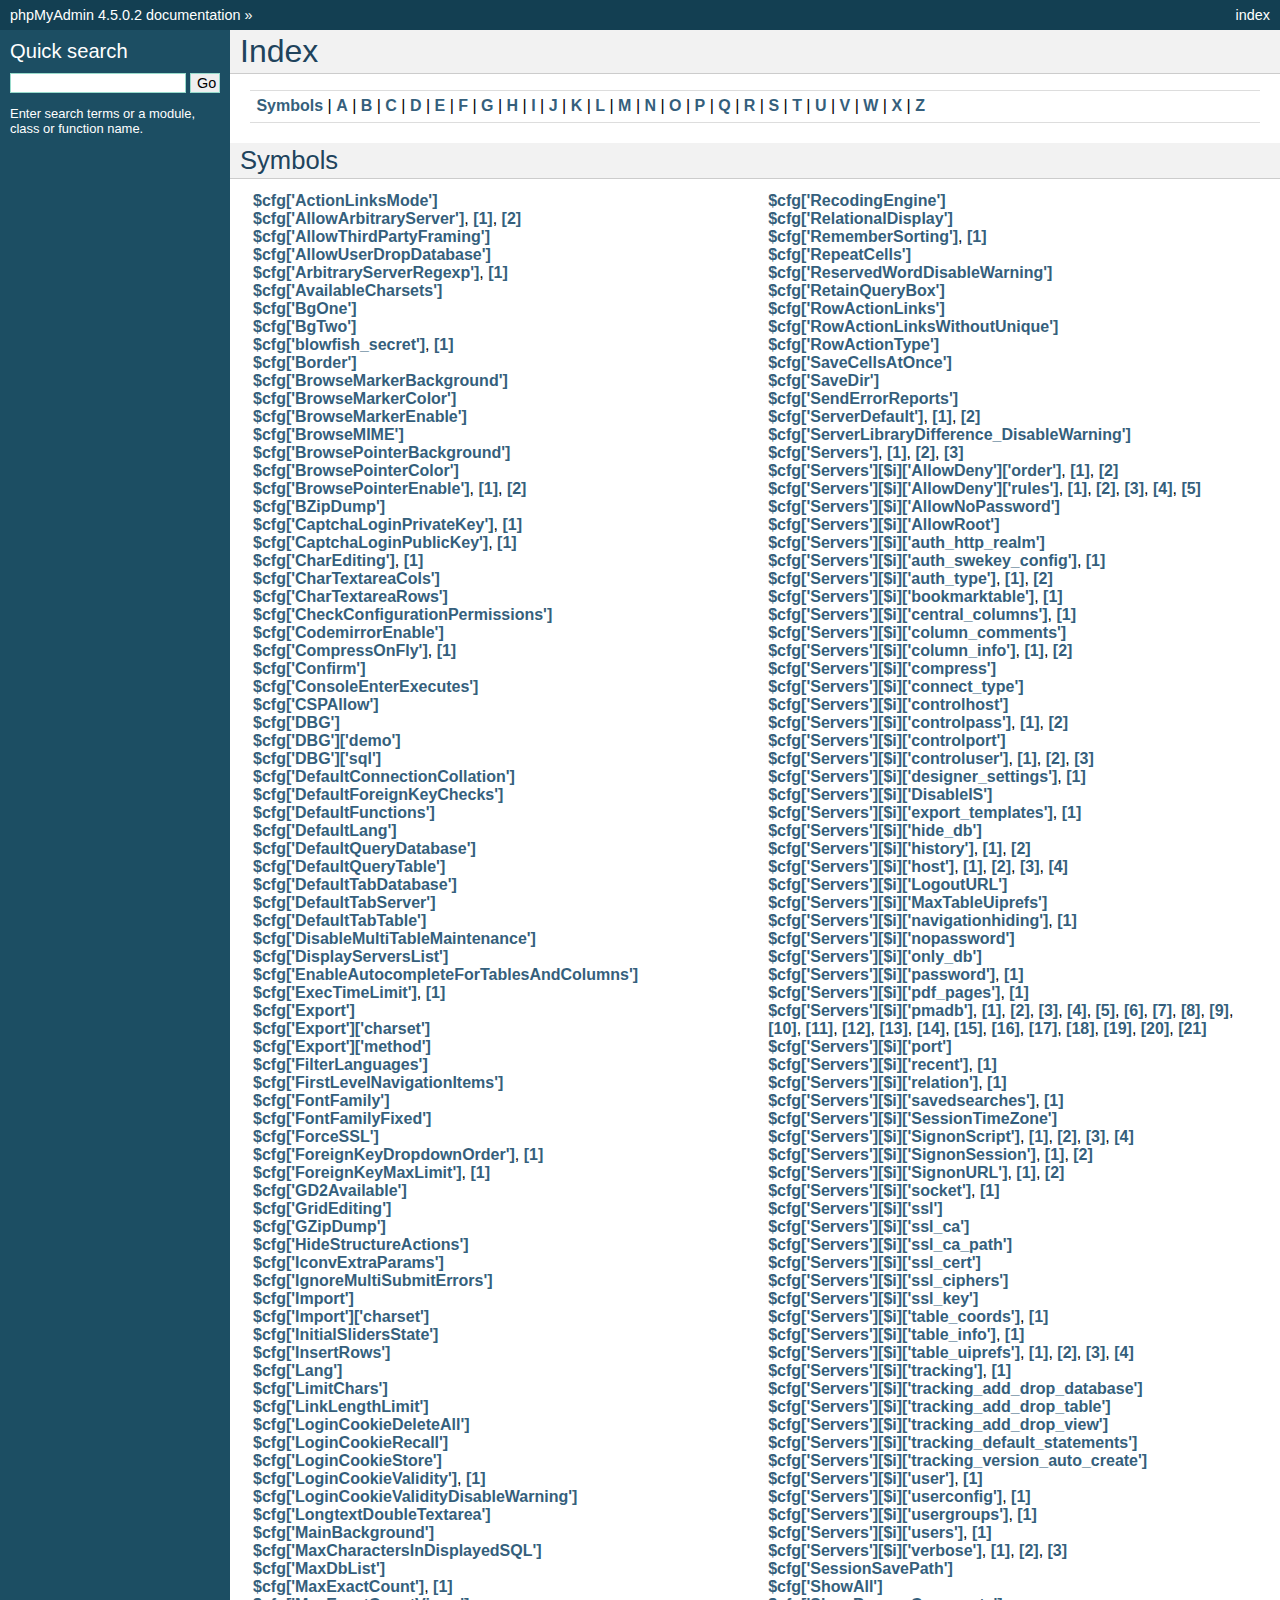
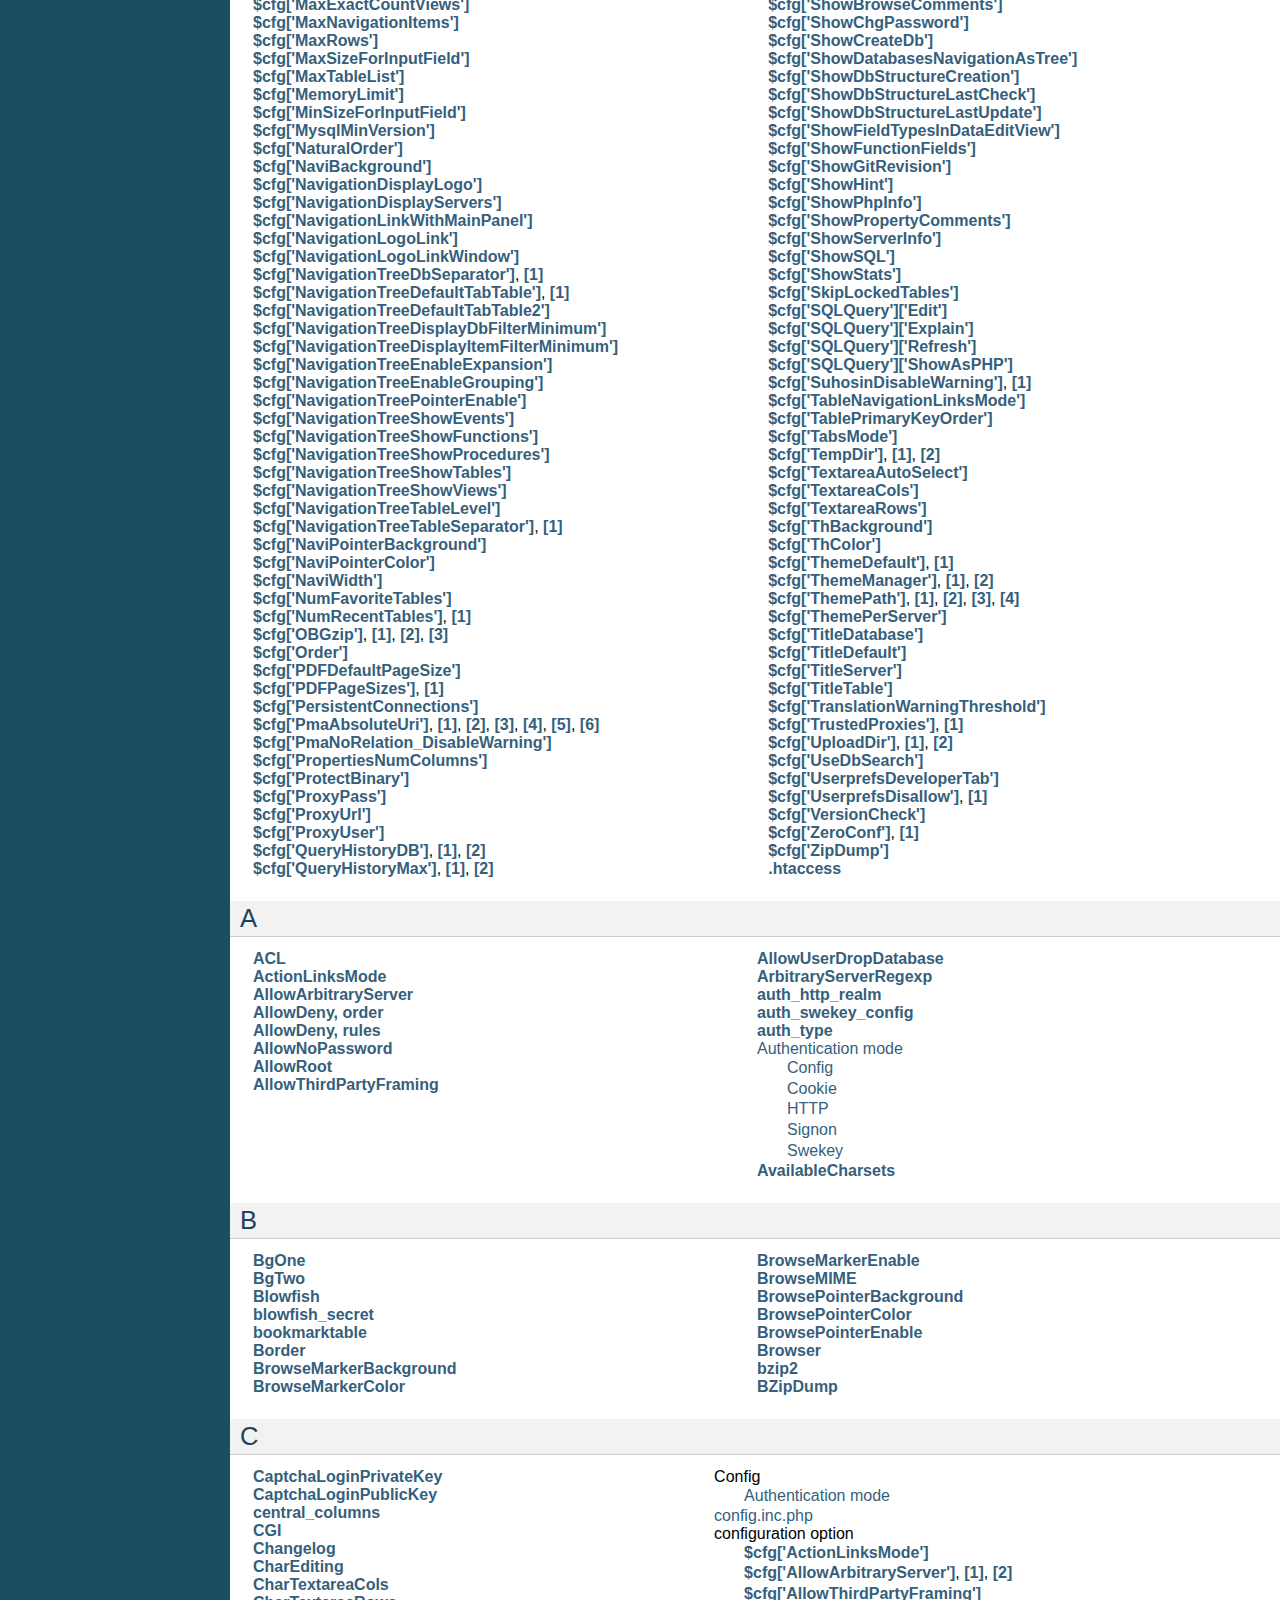
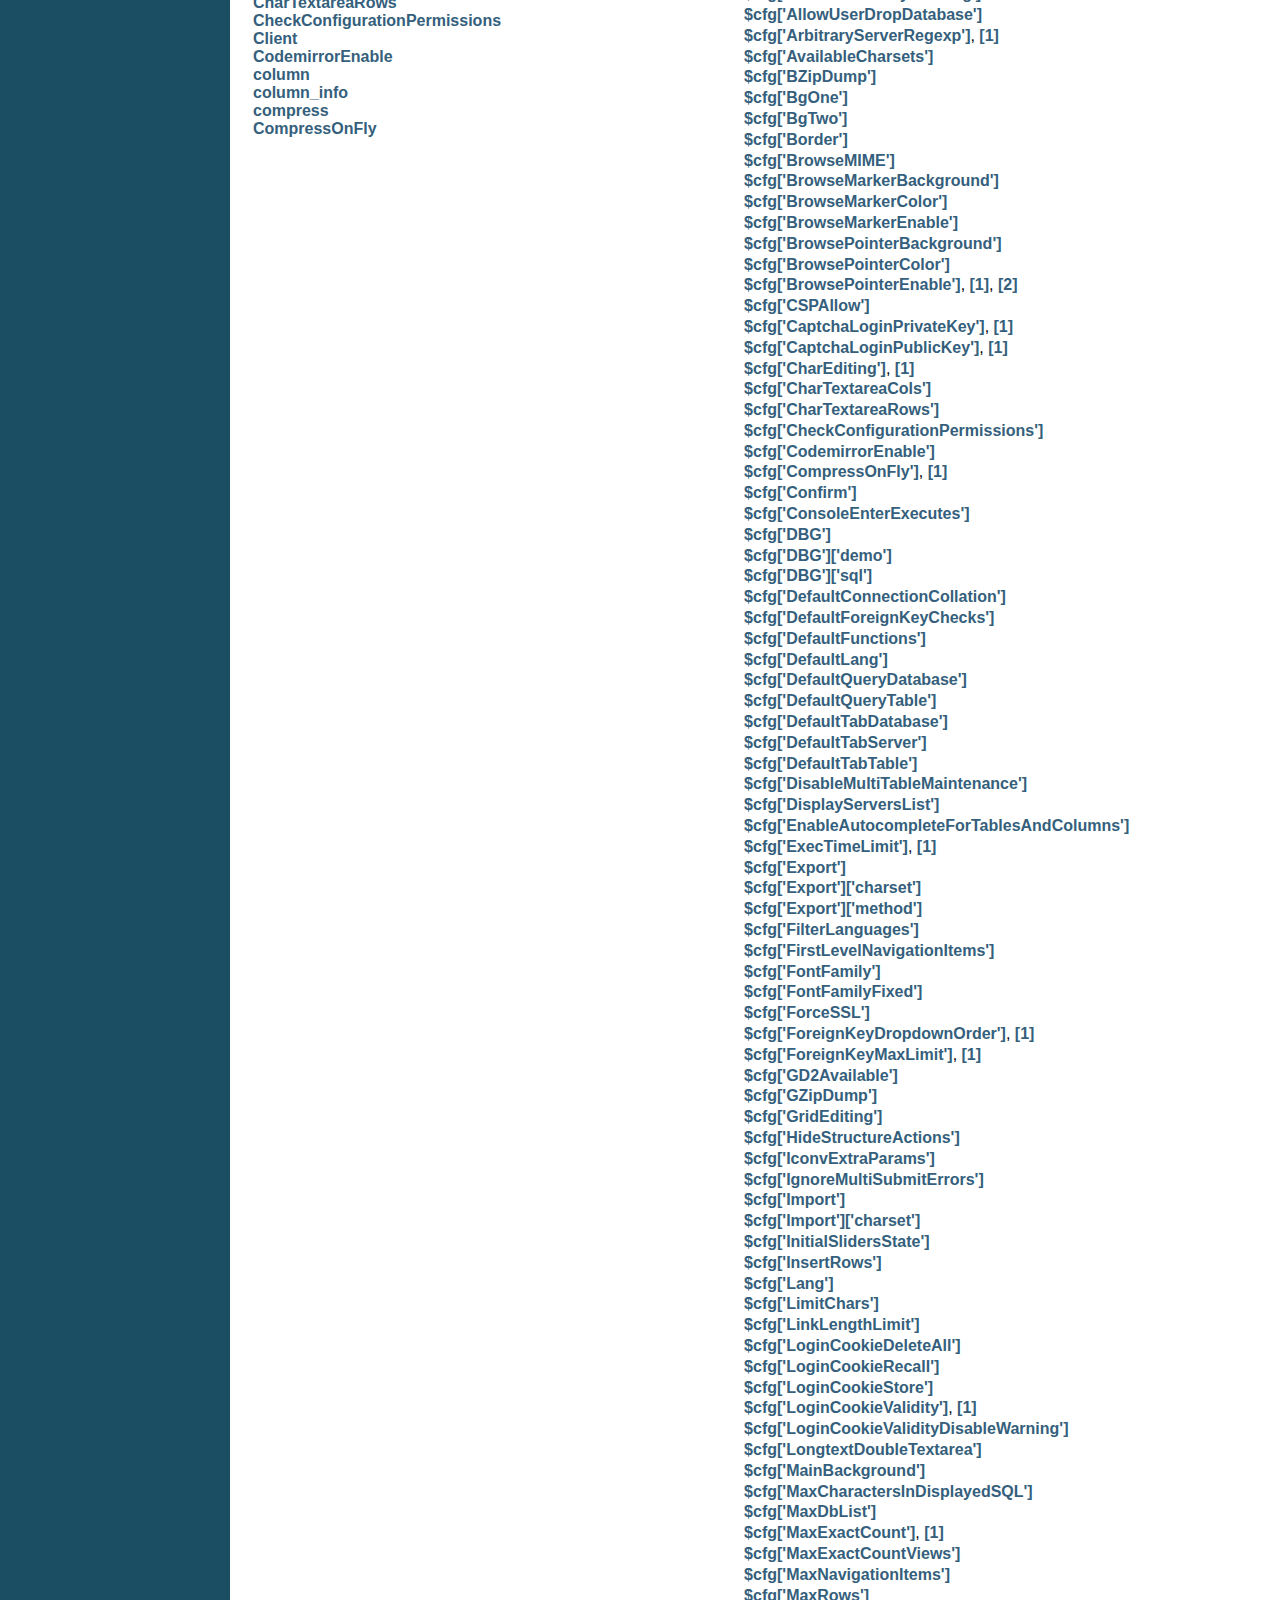
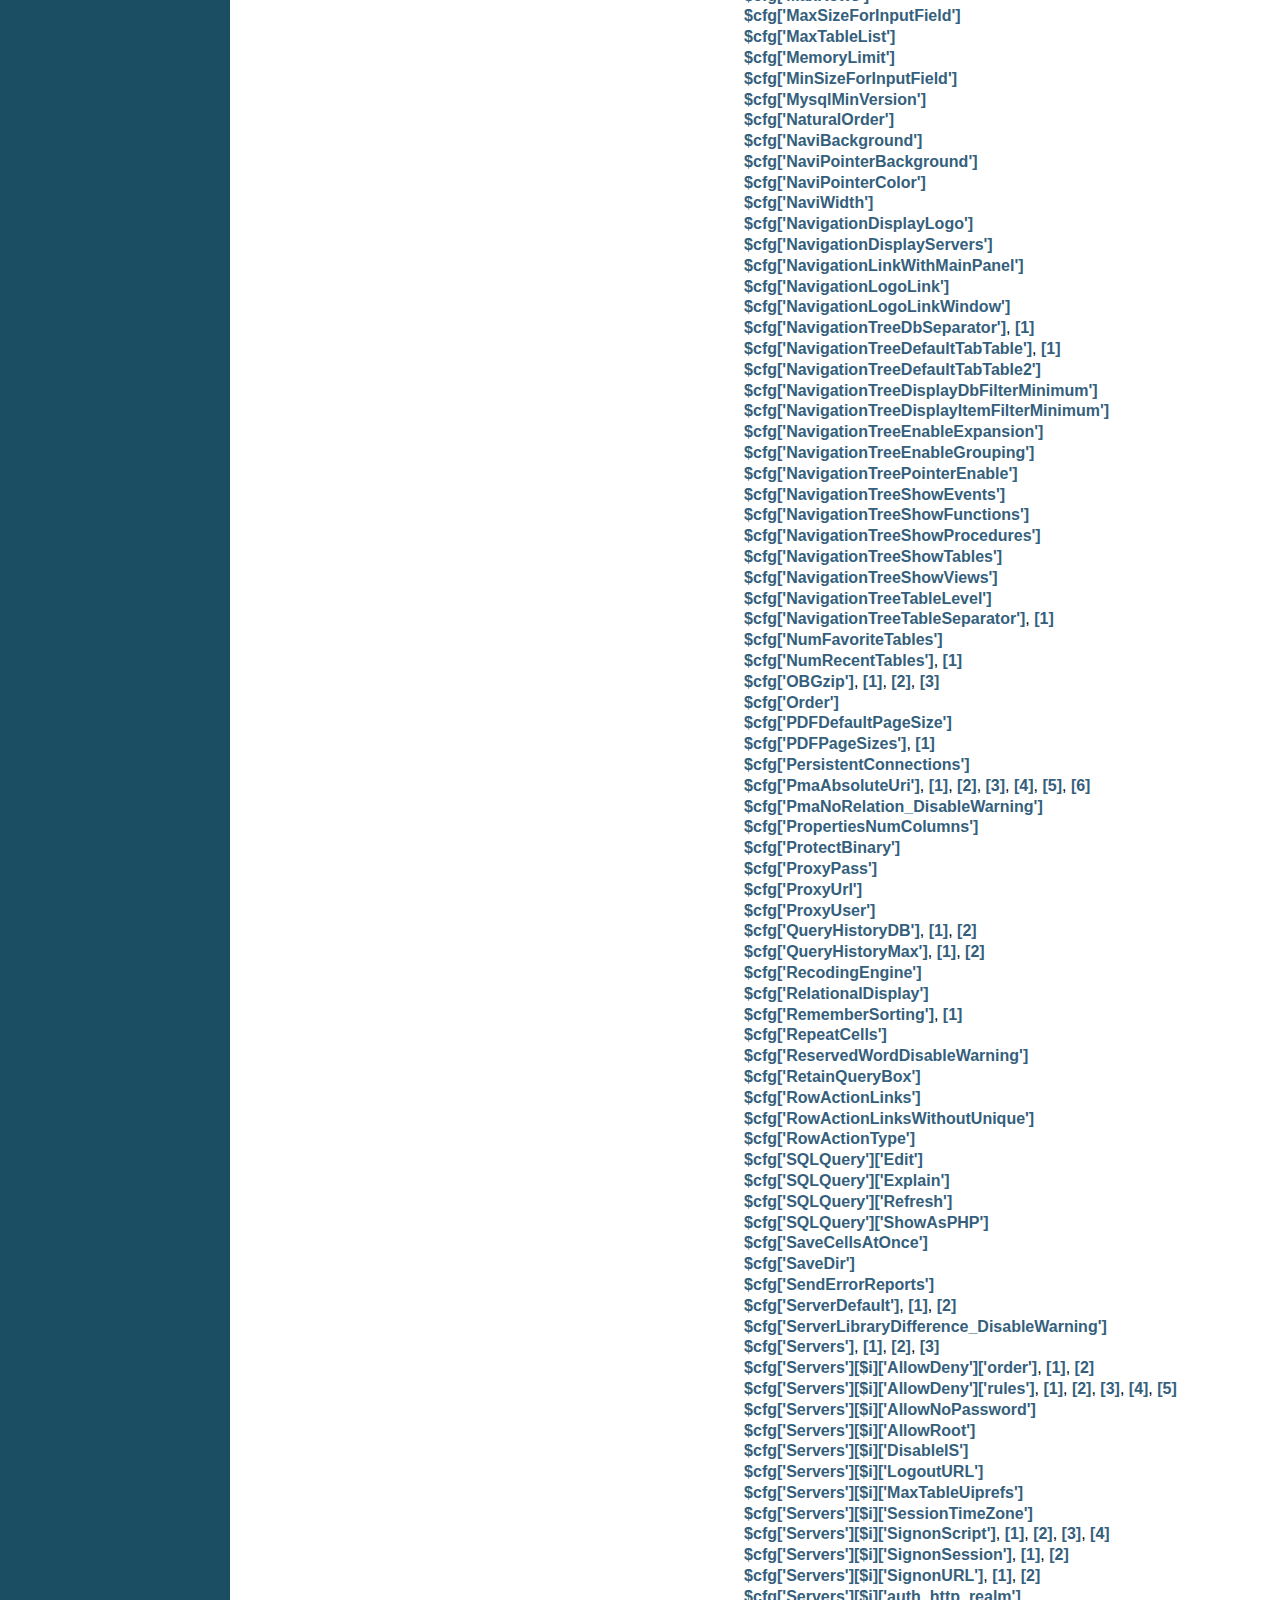
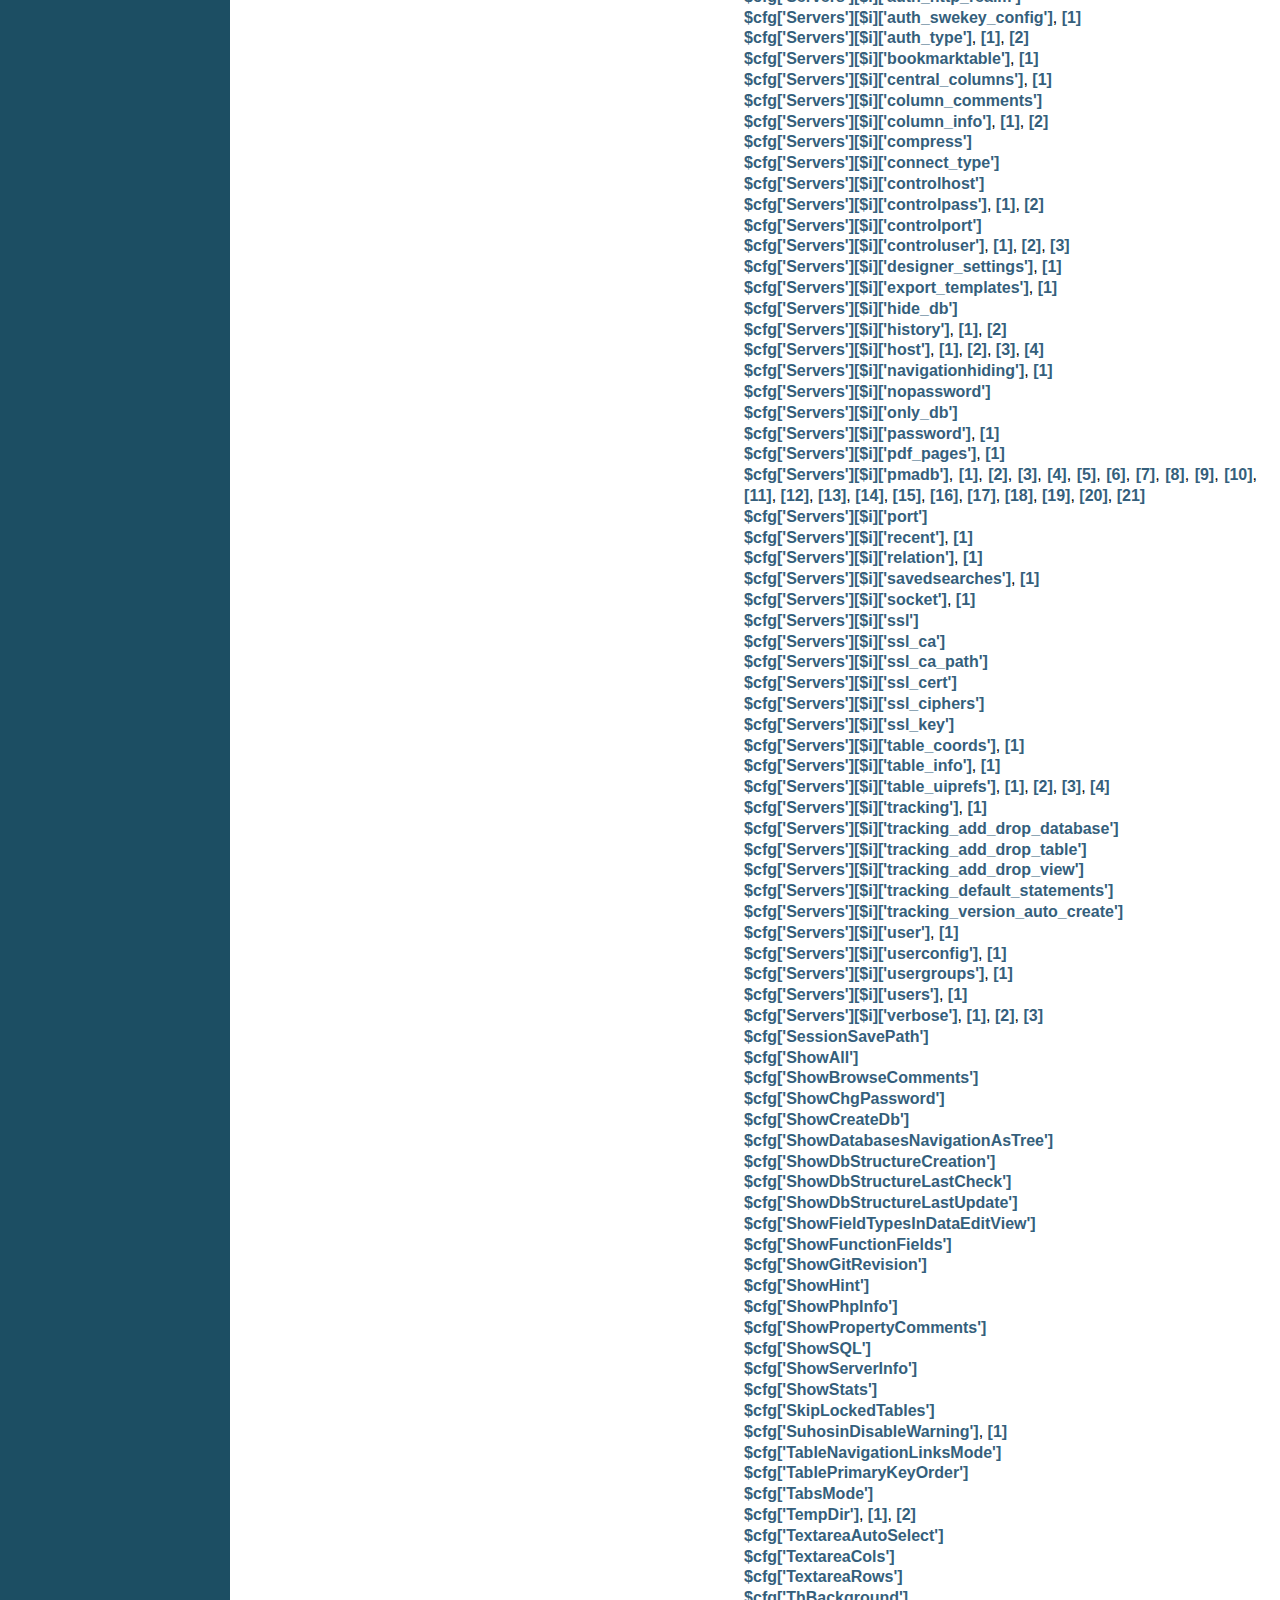
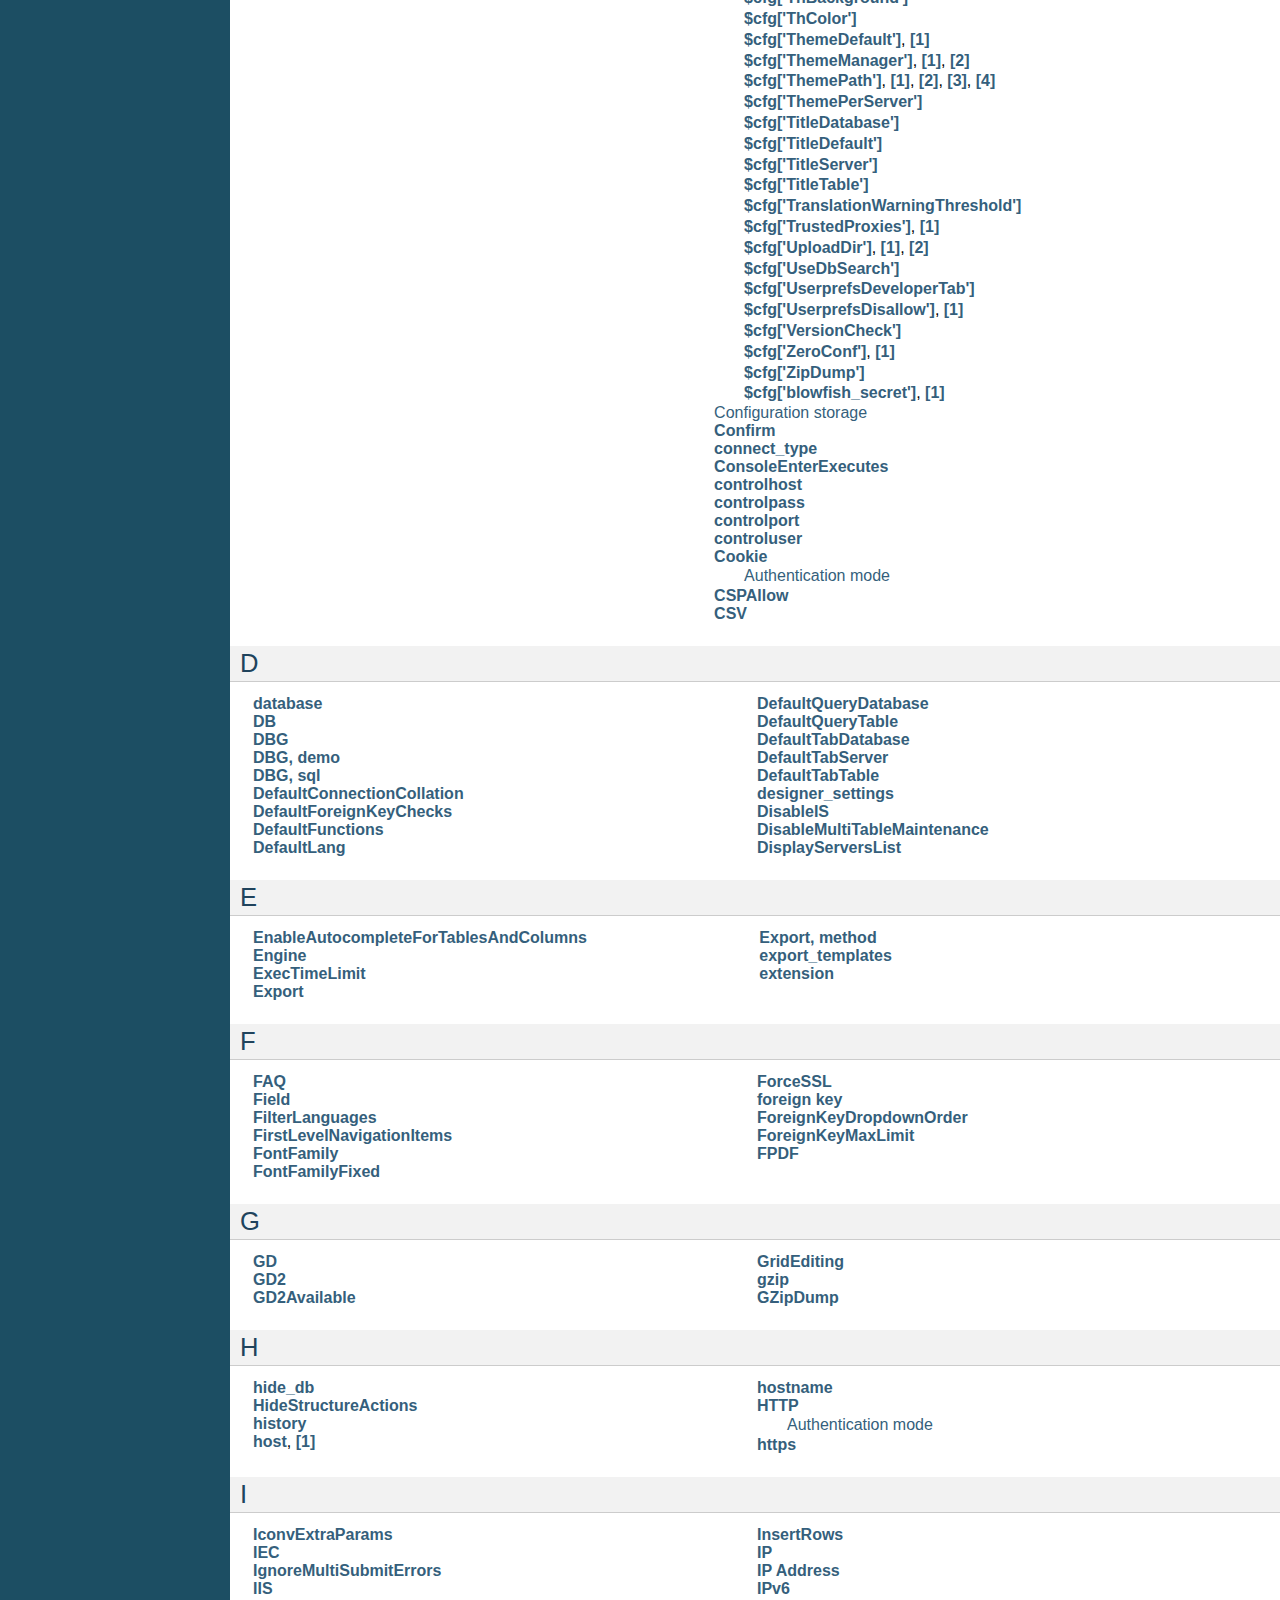
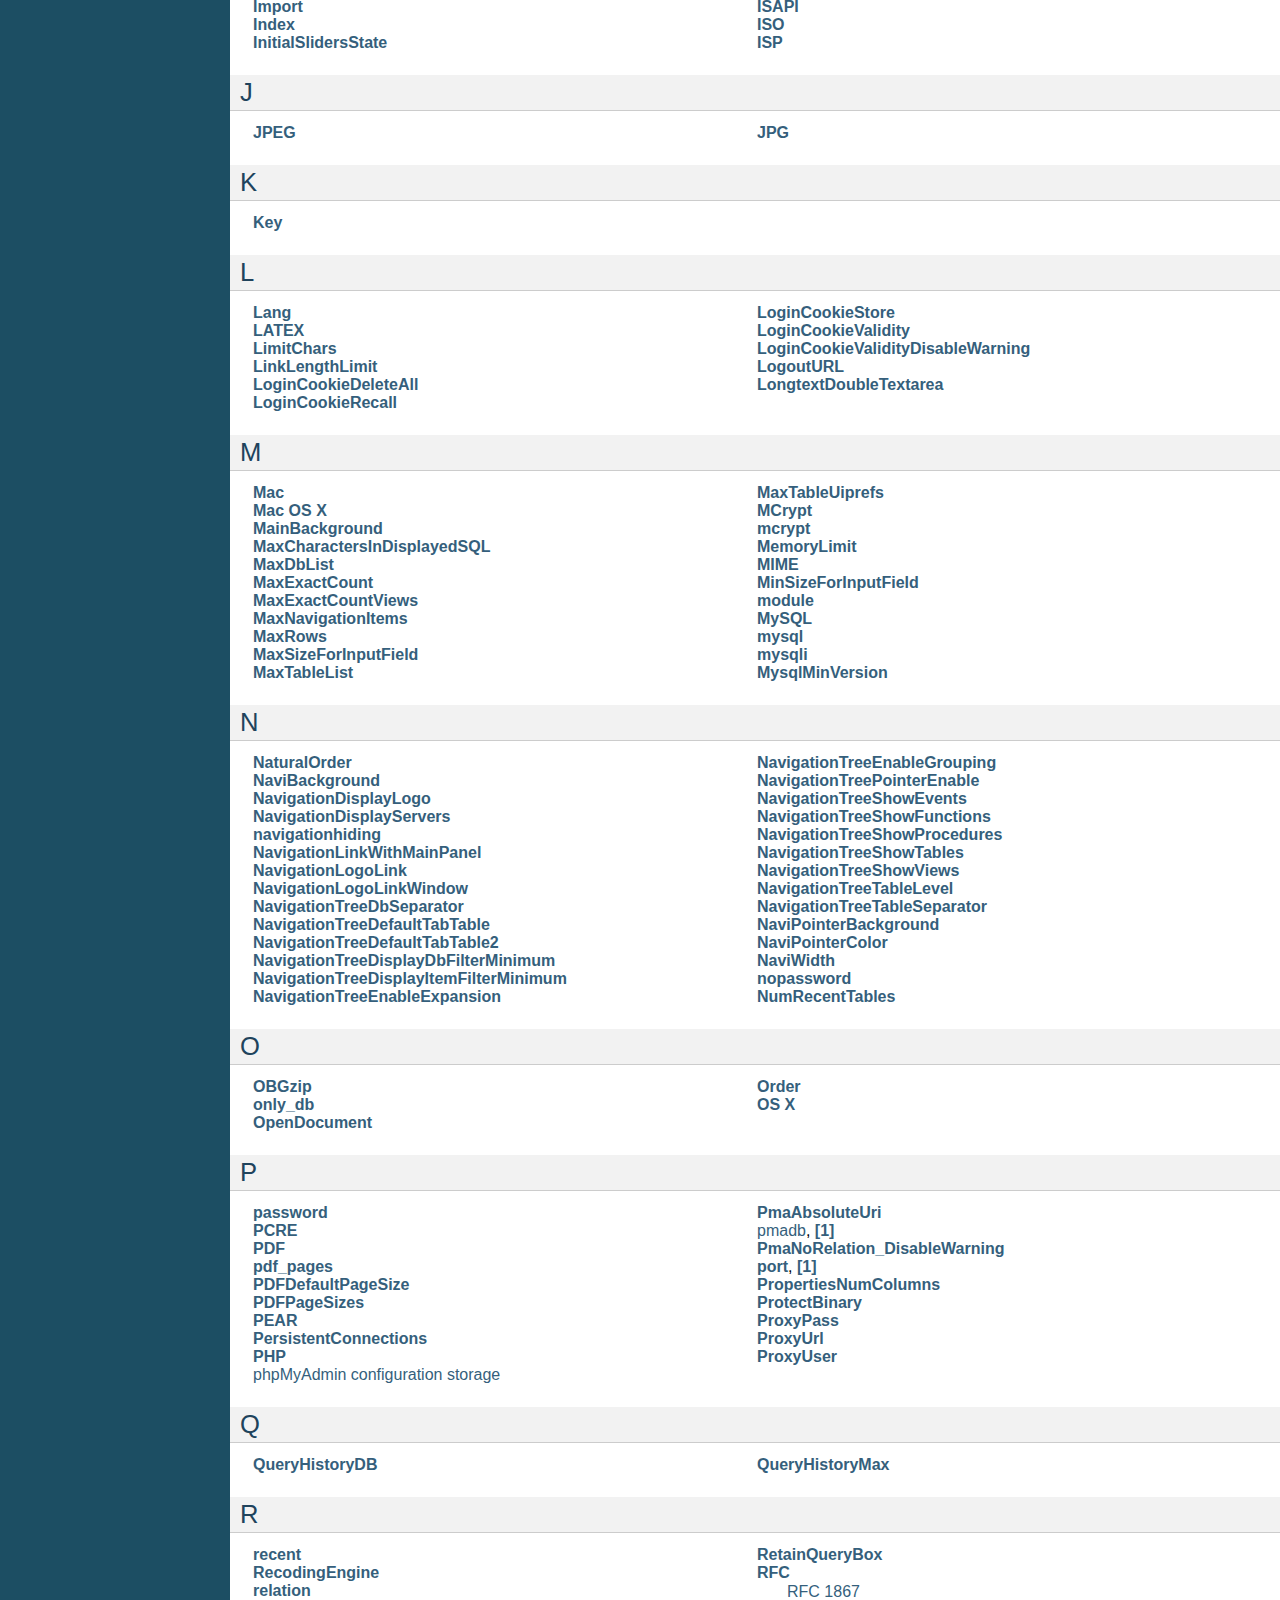
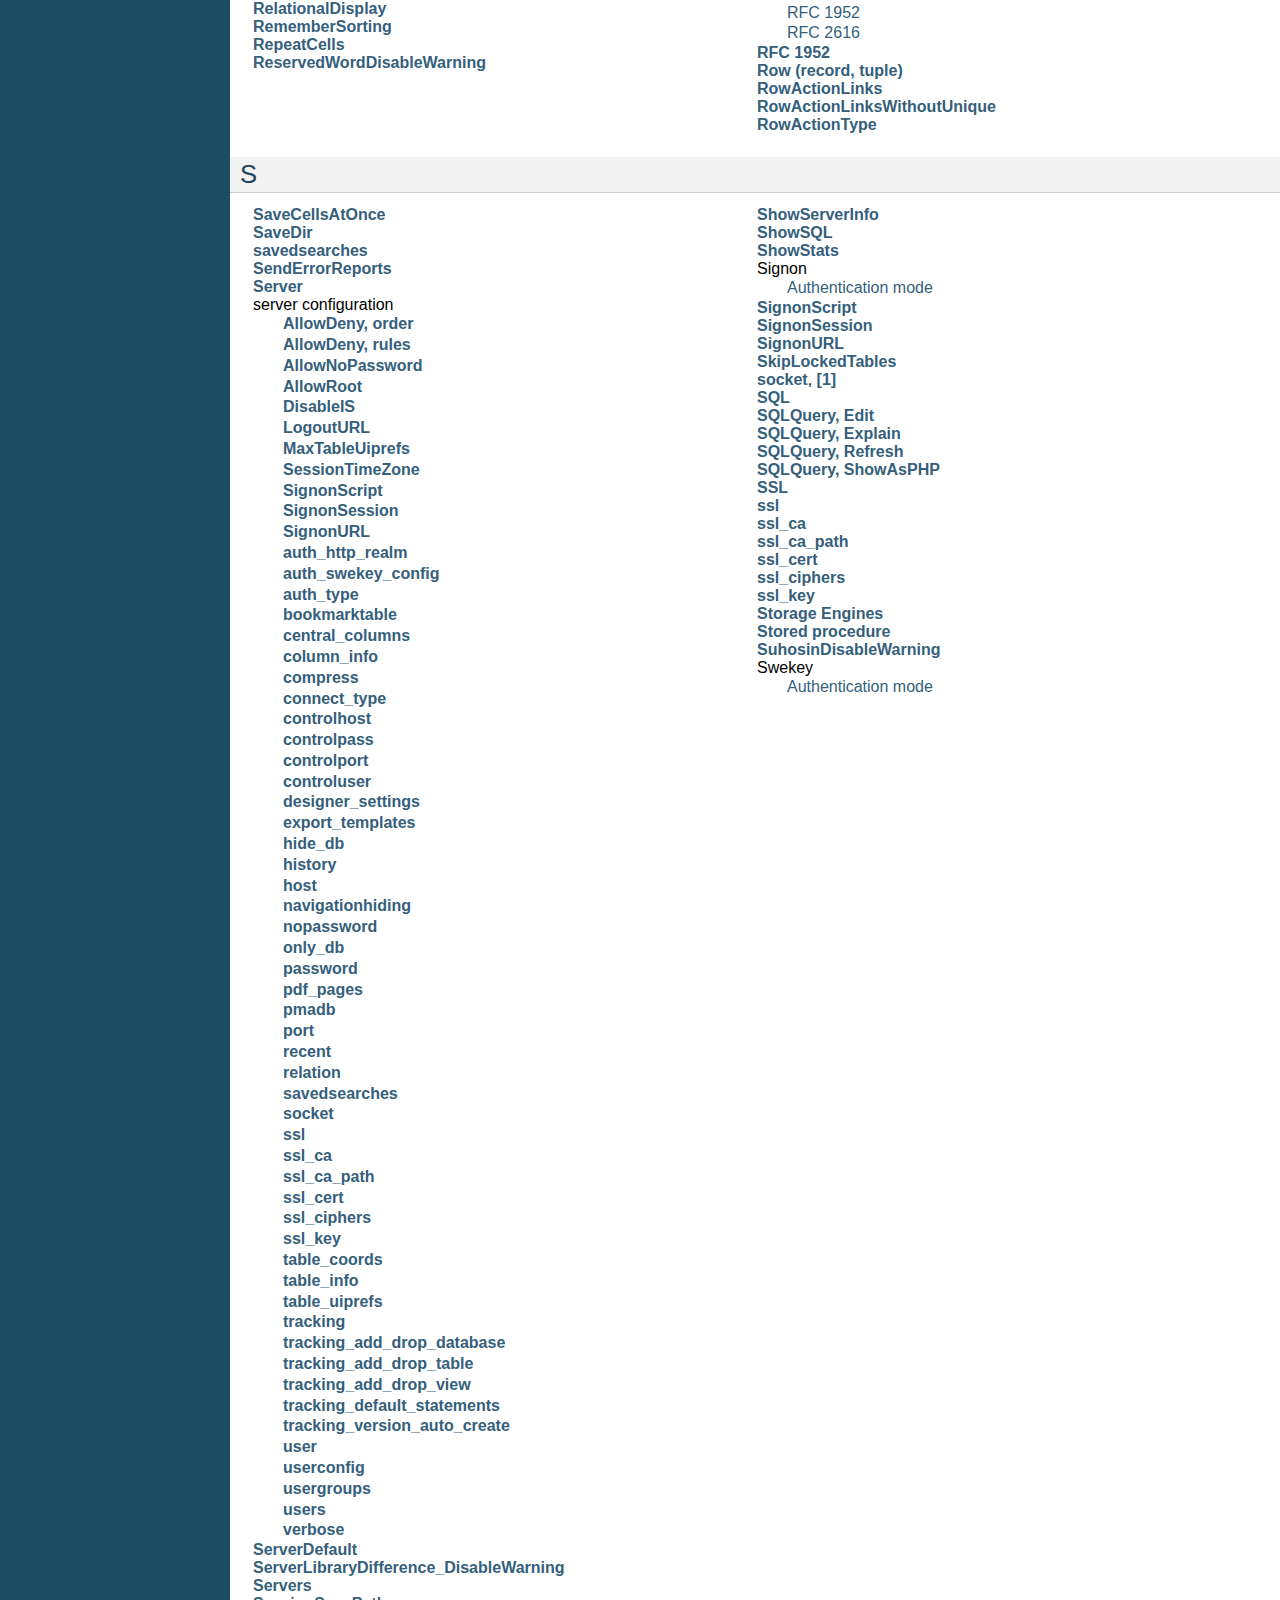
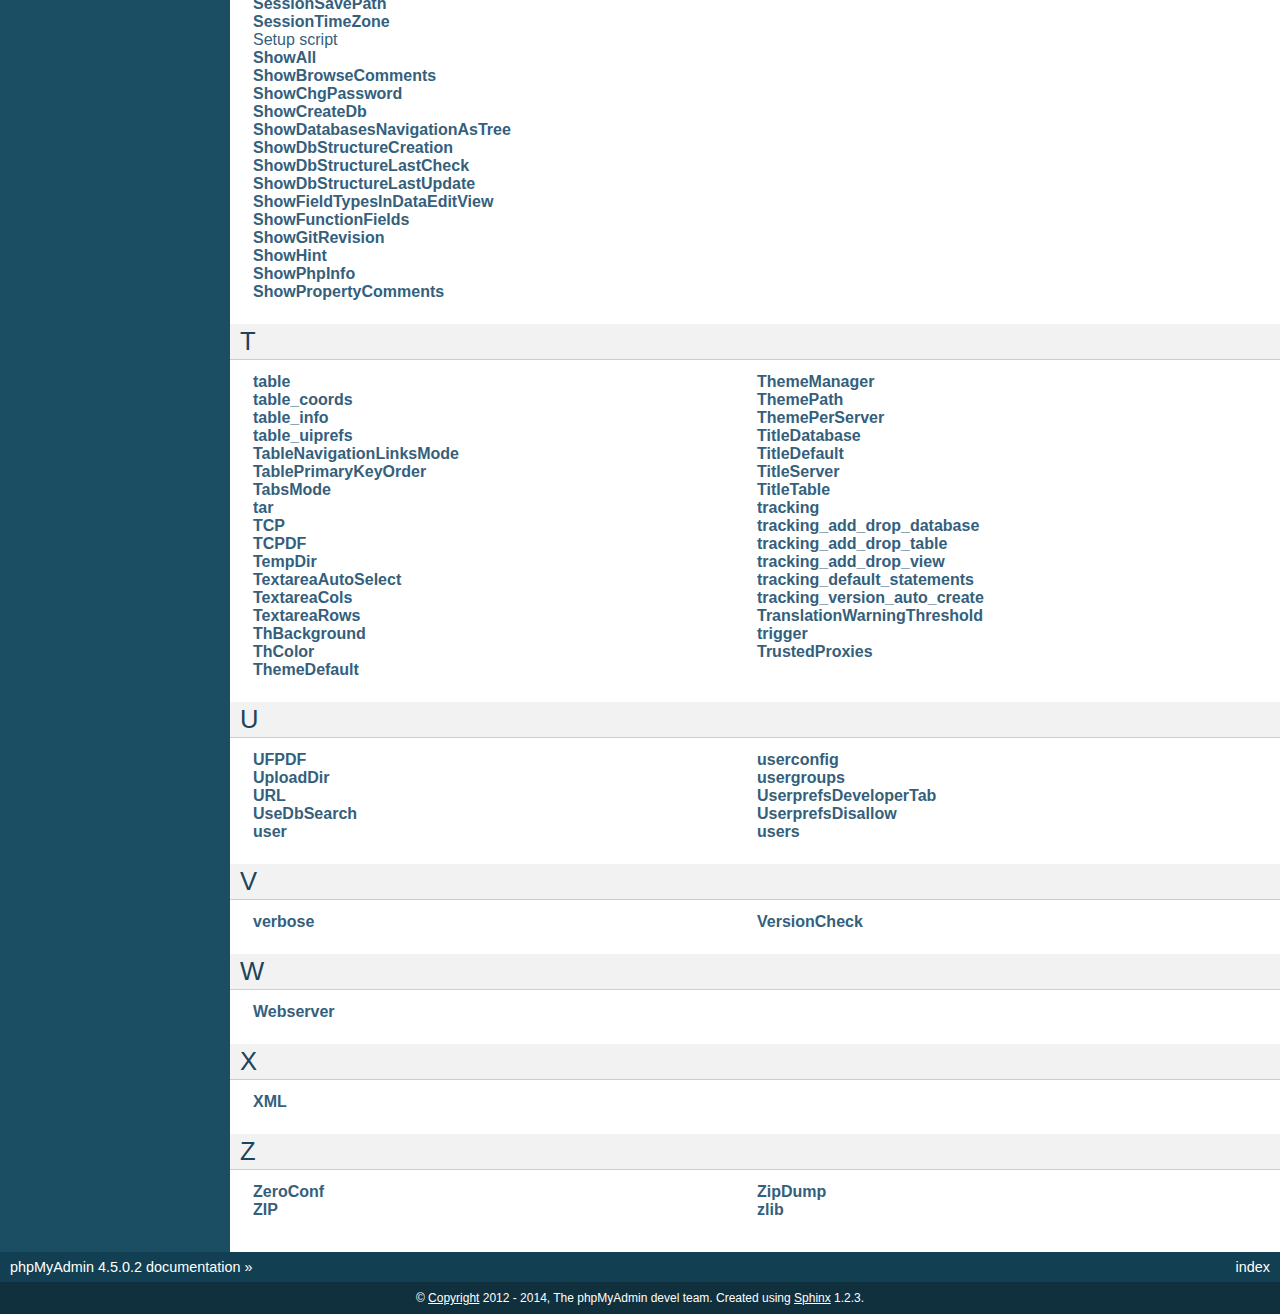
<file: php/food/phpMyAdmin/doc/html/genindex.html>
<!DOCTYPE html PUBLIC "-//W3C//DTD XHTML 1.0 Transitional//EN"
  "http://www.w3.org/TR/xhtml1/DTD/xhtml1-transitional.dtd">


<html xmlns="http://www.w3.org/1999/xhtml">
  <head>
    <meta http-equiv="Content-Type" content="text/html; charset=utf-8" />
    
    <title>Index &mdash; phpMyAdmin 4.5.0.2 documentation</title>
    
    <link rel="stylesheet" href="_static/default.css" type="text/css" />
    <link rel="stylesheet" href="_static/pygments.css" type="text/css" />
    
    <script type="text/javascript">
      var DOCUMENTATION_OPTIONS = {
        URL_ROOT:    './',
        VERSION:     '4.5.0.2',
        COLLAPSE_INDEX: false,
        FILE_SUFFIX: '.html',
        HAS_SOURCE:  true
      };
    </script>
    <script type="text/javascript" src="_static/jquery.js"></script>
    <script type="text/javascript" src="_static/underscore.js"></script>
    <script type="text/javascript" src="_static/doctools.js"></script>
    <link rel="copyright" title="Copyright" href="copyright.html" />
    <link rel="top" title="phpMyAdmin 4.5.0.2 documentation" href="index.html" /> 
  </head>
  <body>
    <div class="related">
      <h3>Navigation</h3>
      <ul>
        <li class="right" style="margin-right: 10px">
          <a href="#" title="General Index"
             accesskey="I">index</a></li>
        <li><a href="index.html">phpMyAdmin 4.5.0.2 documentation</a> &raquo;</li> 
      </ul>
    </div>  

    <div class="document">
      <div class="documentwrapper">
        <div class="bodywrapper">
          <div class="body">
            

<h1 id="index">Index</h1>

<div class="genindex-jumpbox">
 <a href="#Symbols"><strong>Symbols</strong></a>
 | <a href="#A"><strong>A</strong></a>
 | <a href="#B"><strong>B</strong></a>
 | <a href="#C"><strong>C</strong></a>
 | <a href="#D"><strong>D</strong></a>
 | <a href="#E"><strong>E</strong></a>
 | <a href="#F"><strong>F</strong></a>
 | <a href="#G"><strong>G</strong></a>
 | <a href="#H"><strong>H</strong></a>
 | <a href="#I"><strong>I</strong></a>
 | <a href="#J"><strong>J</strong></a>
 | <a href="#K"><strong>K</strong></a>
 | <a href="#L"><strong>L</strong></a>
 | <a href="#M"><strong>M</strong></a>
 | <a href="#N"><strong>N</strong></a>
 | <a href="#O"><strong>O</strong></a>
 | <a href="#P"><strong>P</strong></a>
 | <a href="#Q"><strong>Q</strong></a>
 | <a href="#R"><strong>R</strong></a>
 | <a href="#S"><strong>S</strong></a>
 | <a href="#T"><strong>T</strong></a>
 | <a href="#U"><strong>U</strong></a>
 | <a href="#V"><strong>V</strong></a>
 | <a href="#W"><strong>W</strong></a>
 | <a href="#X"><strong>X</strong></a>
 | <a href="#Z"><strong>Z</strong></a>
 
</div>
<h2 id="Symbols">Symbols</h2>
<table style="width: 100%" class="indextable genindextable"><tr>
  <td style="width: 33%" valign="top"><dl>
      
  <dt><a href="config.html#cfg_ActionLinksMode"><strong>$cfg[&#39;ActionLinksMode&#39;]</strong></a>
  </dt>

      
  <dt><a href="setup.html#index-10"><strong>$cfg[&#39;AllowArbitraryServer&#39;]</strong></a>, <a href="config.html#cfg_AllowArbitraryServer"><strong>[1]</strong></a>, <a href="config.html#index-67"><strong>[2]</strong></a>
  </dt>

      
  <dt><a href="config.html#cfg_AllowThirdPartyFraming"><strong>$cfg[&#39;AllowThirdPartyFraming&#39;]</strong></a>
  </dt>

      
  <dt><a href="config.html#cfg_AllowUserDropDatabase"><strong>$cfg[&#39;AllowUserDropDatabase&#39;]</strong></a>
  </dt>

      
  <dt><a href="config.html#index-66"><strong>$cfg[&#39;ArbitraryServerRegexp&#39;]</strong></a>, <a href="config.html#cfg_ArbitraryServerRegexp"><strong>[1]</strong></a>
  </dt>

      
  <dt><a href="config.html#cfg_AvailableCharsets"><strong>$cfg[&#39;AvailableCharsets&#39;]</strong></a>
  </dt>

      
  <dt><a href="config.html#cfg_BgOne"><strong>$cfg[&#39;BgOne&#39;]</strong></a>
  </dt>

      
  <dt><a href="config.html#cfg_BgTwo"><strong>$cfg[&#39;BgTwo&#39;]</strong></a>
  </dt>

      
  <dt><a href="config.html#cfg_blowfish_secret"><strong>$cfg[&#39;blowfish_secret&#39;]</strong></a>, <a href="config.html#index-64"><strong>[1]</strong></a>
  </dt>

      
  <dt><a href="config.html#cfg_Border"><strong>$cfg[&#39;Border&#39;]</strong></a>
  </dt>

      
  <dt><a href="config.html#cfg_BrowseMarkerBackground"><strong>$cfg[&#39;BrowseMarkerBackground&#39;]</strong></a>
  </dt>

      
  <dt><a href="config.html#cfg_BrowseMarkerColor"><strong>$cfg[&#39;BrowseMarkerColor&#39;]</strong></a>
  </dt>

      
  <dt><a href="config.html#cfg_BrowseMarkerEnable"><strong>$cfg[&#39;BrowseMarkerEnable&#39;]</strong></a>
  </dt>

      
  <dt><a href="config.html#cfg_BrowseMIME"><strong>$cfg[&#39;BrowseMIME&#39;]</strong></a>
  </dt>

      
  <dt><a href="config.html#cfg_BrowsePointerBackground"><strong>$cfg[&#39;BrowsePointerBackground&#39;]</strong></a>
  </dt>

      
  <dt><a href="config.html#cfg_BrowsePointerColor"><strong>$cfg[&#39;BrowsePointerColor&#39;]</strong></a>
  </dt>

      
  <dt><a href="config.html#index-77"><strong>$cfg[&#39;BrowsePointerEnable&#39;]</strong></a>, <a href="config.html#index-78"><strong>[1]</strong></a>, <a href="config.html#cfg_BrowsePointerEnable"><strong>[2]</strong></a>
  </dt>

      
  <dt><a href="config.html#cfg_BZipDump"><strong>$cfg[&#39;BZipDump&#39;]</strong></a>
  </dt>

      
  <dt><a href="setup.html#index-29"><strong>$cfg[&#39;CaptchaLoginPrivateKey&#39;]</strong></a>, <a href="config.html#cfg_CaptchaLoginPrivateKey"><strong>[1]</strong></a>
  </dt>

      
  <dt><a href="setup.html#index-28"><strong>$cfg[&#39;CaptchaLoginPublicKey&#39;]</strong></a>, <a href="config.html#cfg_CaptchaLoginPublicKey"><strong>[1]</strong></a>
  </dt>

      
  <dt><a href="config.html#cfg_CharEditing"><strong>$cfg[&#39;CharEditing&#39;]</strong></a>, <a href="config.html#index-79"><strong>[1]</strong></a>
  </dt>

      
  <dt><a href="config.html#cfg_CharTextareaCols"><strong>$cfg[&#39;CharTextareaCols&#39;]</strong></a>
  </dt>

      
  <dt><a href="config.html#cfg_CharTextareaRows"><strong>$cfg[&#39;CharTextareaRows&#39;]</strong></a>
  </dt>

      
  <dt><a href="config.html#cfg_CheckConfigurationPermissions"><strong>$cfg[&#39;CheckConfigurationPermissions&#39;]</strong></a>
  </dt>

      
  <dt><a href="config.html#cfg_CodemirrorEnable"><strong>$cfg[&#39;CodemirrorEnable&#39;]</strong></a>
  </dt>

      
  <dt><a href="faq.html#index-17"><strong>$cfg[&#39;CompressOnFly&#39;]</strong></a>, <a href="config.html#cfg_CompressOnFly"><strong>[1]</strong></a>
  </dt>

      
  <dt><a href="config.html#cfg_Confirm"><strong>$cfg[&#39;Confirm&#39;]</strong></a>
  </dt>

      
  <dt><a href="config.html#cfg_ConsoleEnterExecutes"><strong>$cfg[&#39;ConsoleEnterExecutes&#39;]</strong></a>
  </dt>

      
  <dt><a href="config.html#cfg_CSPAllow"><strong>$cfg[&#39;CSPAllow&#39;]</strong></a>
  </dt>

      
  <dt><a href="config.html#cfg_DBG"><strong>$cfg[&#39;DBG&#39;]</strong></a>
  </dt>

      
  <dt><a href="config.html#cfg_DBG_demo"><strong>$cfg[&#39;DBG&#39;][&#39;demo&#39;]</strong></a>
  </dt>

      
  <dt><a href="config.html#cfg_DBG_sql"><strong>$cfg[&#39;DBG&#39;][&#39;sql&#39;]</strong></a>
  </dt>

      
  <dt><a href="config.html#cfg_DefaultConnectionCollation"><strong>$cfg[&#39;DefaultConnectionCollation&#39;]</strong></a>
  </dt>

      
  <dt><a href="config.html#cfg_DefaultForeignKeyChecks"><strong>$cfg[&#39;DefaultForeignKeyChecks&#39;]</strong></a>
  </dt>

      
  <dt><a href="config.html#cfg_DefaultFunctions"><strong>$cfg[&#39;DefaultFunctions&#39;]</strong></a>
  </dt>

      
  <dt><a href="config.html#cfg_DefaultLang"><strong>$cfg[&#39;DefaultLang&#39;]</strong></a>
  </dt>

      
  <dt><a href="config.html#cfg_DefaultQueryDatabase"><strong>$cfg[&#39;DefaultQueryDatabase&#39;]</strong></a>
  </dt>

      
  <dt><a href="config.html#cfg_DefaultQueryTable"><strong>$cfg[&#39;DefaultQueryTable&#39;]</strong></a>
  </dt>

      
  <dt><a href="config.html#cfg_DefaultTabDatabase"><strong>$cfg[&#39;DefaultTabDatabase&#39;]</strong></a>
  </dt>

      
  <dt><a href="config.html#cfg_DefaultTabServer"><strong>$cfg[&#39;DefaultTabServer&#39;]</strong></a>
  </dt>

      
  <dt><a href="config.html#cfg_DefaultTabTable"><strong>$cfg[&#39;DefaultTabTable&#39;]</strong></a>
  </dt>

      
  <dt><a href="config.html#cfg_DisableMultiTableMaintenance"><strong>$cfg[&#39;DisableMultiTableMaintenance&#39;]</strong></a>
  </dt>

      
  <dt><a href="config.html#cfg_DisplayServersList"><strong>$cfg[&#39;DisplayServersList&#39;]</strong></a>
  </dt>

      
  <dt><a href="config.html#cfg_EnableAutocompleteForTablesAndColumns"><strong>$cfg[&#39;EnableAutocompleteForTablesAndColumns&#39;]</strong></a>
  </dt>

      
  <dt><a href="faq.html#index-25"><strong>$cfg[&#39;ExecTimeLimit&#39;]</strong></a>, <a href="config.html#cfg_ExecTimeLimit"><strong>[1]</strong></a>
  </dt>

      
  <dt><a href="config.html#cfg_Export"><strong>$cfg[&#39;Export&#39;]</strong></a>
  </dt>

      
  <dt><a href="config.html#index-73"><strong>$cfg[&#39;Export&#39;][&#39;charset&#39;]</strong></a>
  </dt>

      
  <dt><a href="config.html#cfg_Export_method"><strong>$cfg[&#39;Export&#39;][&#39;method&#39;]</strong></a>
  </dt>

      
  <dt><a href="config.html#cfg_FilterLanguages"><strong>$cfg[&#39;FilterLanguages&#39;]</strong></a>
  </dt>

      
  <dt><a href="config.html#cfg_FirstLevelNavigationItems"><strong>$cfg[&#39;FirstLevelNavigationItems&#39;]</strong></a>
  </dt>

      
  <dt><a href="config.html#cfg_FontFamily"><strong>$cfg[&#39;FontFamily&#39;]</strong></a>
  </dt>

      
  <dt><a href="config.html#cfg_FontFamilyFixed"><strong>$cfg[&#39;FontFamilyFixed&#39;]</strong></a>
  </dt>

      
  <dt><a href="config.html#cfg_ForceSSL"><strong>$cfg[&#39;ForceSSL&#39;]</strong></a>
  </dt>

      
  <dt><a href="config.html#index-71"><strong>$cfg[&#39;ForeignKeyDropdownOrder&#39;]</strong></a>, <a href="config.html#cfg_ForeignKeyDropdownOrder"><strong>[1]</strong></a>
  </dt>

      
  <dt><a href="faq.html#index-26"><strong>$cfg[&#39;ForeignKeyMaxLimit&#39;]</strong></a>, <a href="config.html#cfg_ForeignKeyMaxLimit"><strong>[1]</strong></a>
  </dt>

      
  <dt><a href="config.html#cfg_GD2Available"><strong>$cfg[&#39;GD2Available&#39;]</strong></a>
  </dt>

      
  <dt><a href="config.html#cfg_GridEditing"><strong>$cfg[&#39;GridEditing&#39;]</strong></a>
  </dt>

      
  <dt><a href="config.html#cfg_GZipDump"><strong>$cfg[&#39;GZipDump&#39;]</strong></a>
  </dt>

      
  <dt><a href="config.html#cfg_HideStructureActions"><strong>$cfg[&#39;HideStructureActions&#39;]</strong></a>
  </dt>

      
  <dt><a href="config.html#cfg_IconvExtraParams"><strong>$cfg[&#39;IconvExtraParams&#39;]</strong></a>
  </dt>

      
  <dt><a href="config.html#cfg_IgnoreMultiSubmitErrors"><strong>$cfg[&#39;IgnoreMultiSubmitErrors&#39;]</strong></a>
  </dt>

      
  <dt><a href="config.html#cfg_Import"><strong>$cfg[&#39;Import&#39;]</strong></a>
  </dt>

      
  <dt><a href="config.html#index-74"><strong>$cfg[&#39;Import&#39;][&#39;charset&#39;]</strong></a>
  </dt>

      
  <dt><a href="config.html#cfg_InitialSlidersState"><strong>$cfg[&#39;InitialSlidersState&#39;]</strong></a>
  </dt>

      
  <dt><a href="config.html#cfg_InsertRows"><strong>$cfg[&#39;InsertRows&#39;]</strong></a>
  </dt>

      
  <dt><a href="config.html#cfg_Lang"><strong>$cfg[&#39;Lang&#39;]</strong></a>
  </dt>

      
  <dt><a href="config.html#cfg_LimitChars"><strong>$cfg[&#39;LimitChars&#39;]</strong></a>
  </dt>

      
  <dt><a href="config.html#cfg_LinkLengthLimit"><strong>$cfg[&#39;LinkLengthLimit&#39;]</strong></a>
  </dt>

      
  <dt><a href="config.html#cfg_LoginCookieDeleteAll"><strong>$cfg[&#39;LoginCookieDeleteAll&#39;]</strong></a>
  </dt>

      
  <dt><a href="config.html#cfg_LoginCookieRecall"><strong>$cfg[&#39;LoginCookieRecall&#39;]</strong></a>
  </dt>

      
  <dt><a href="config.html#cfg_LoginCookieStore"><strong>$cfg[&#39;LoginCookieStore&#39;]</strong></a>
  </dt>

      
  <dt><a href="config.html#cfg_LoginCookieValidity"><strong>$cfg[&#39;LoginCookieValidity&#39;]</strong></a>, <a href="config.html#index-65"><strong>[1]</strong></a>
  </dt>

      
  <dt><a href="config.html#cfg_LoginCookieValidityDisableWarning"><strong>$cfg[&#39;LoginCookieValidityDisableWarning&#39;]</strong></a>
  </dt>

      
  <dt><a href="config.html#cfg_LongtextDoubleTextarea"><strong>$cfg[&#39;LongtextDoubleTextarea&#39;]</strong></a>
  </dt>

      
  <dt><a href="config.html#cfg_MainBackground"><strong>$cfg[&#39;MainBackground&#39;]</strong></a>
  </dt>

      
  <dt><a href="config.html#cfg_MaxCharactersInDisplayedSQL"><strong>$cfg[&#39;MaxCharactersInDisplayedSQL&#39;]</strong></a>
  </dt>

      
  <dt><a href="config.html#cfg_MaxDbList"><strong>$cfg[&#39;MaxDbList&#39;]</strong></a>
  </dt>

      
  <dt><a href="faq.html#index-19"><strong>$cfg[&#39;MaxExactCount&#39;]</strong></a>, <a href="config.html#cfg_MaxExactCount"><strong>[1]</strong></a>
  </dt>

      
  <dt><a href="config.html#cfg_MaxExactCountViews"><strong>$cfg[&#39;MaxExactCountViews&#39;]</strong></a>
  </dt>

      
  <dt><a href="config.html#cfg_MaxNavigationItems"><strong>$cfg[&#39;MaxNavigationItems&#39;]</strong></a>
  </dt>

      
  <dt><a href="config.html#cfg_MaxRows"><strong>$cfg[&#39;MaxRows&#39;]</strong></a>
  </dt>

      
  <dt><a href="config.html#cfg_MaxSizeForInputField"><strong>$cfg[&#39;MaxSizeForInputField&#39;]</strong></a>
  </dt>

      
  <dt><a href="config.html#cfg_MaxTableList"><strong>$cfg[&#39;MaxTableList&#39;]</strong></a>
  </dt>

      
  <dt><a href="config.html#cfg_MemoryLimit"><strong>$cfg[&#39;MemoryLimit&#39;]</strong></a>
  </dt>

      
  <dt><a href="config.html#cfg_MinSizeForInputField"><strong>$cfg[&#39;MinSizeForInputField&#39;]</strong></a>
  </dt>

      
  <dt><a href="config.html#cfg_MysqlMinVersion"><strong>$cfg[&#39;MysqlMinVersion&#39;]</strong></a>
  </dt>

      
  <dt><a href="config.html#cfg_NaturalOrder"><strong>$cfg[&#39;NaturalOrder&#39;]</strong></a>
  </dt>

      
  <dt><a href="config.html#cfg_NaviBackground"><strong>$cfg[&#39;NaviBackground&#39;]</strong></a>
  </dt>

      
  <dt><a href="config.html#cfg_NavigationDisplayLogo"><strong>$cfg[&#39;NavigationDisplayLogo&#39;]</strong></a>
  </dt>

      
  <dt><a href="config.html#cfg_NavigationDisplayServers"><strong>$cfg[&#39;NavigationDisplayServers&#39;]</strong></a>
  </dt>

      
  <dt><a href="config.html#cfg_NavigationLinkWithMainPanel"><strong>$cfg[&#39;NavigationLinkWithMainPanel&#39;]</strong></a>
  </dt>

      
  <dt><a href="config.html#cfg_NavigationLogoLink"><strong>$cfg[&#39;NavigationLogoLink&#39;]</strong></a>
  </dt>

      
  <dt><a href="config.html#cfg_NavigationLogoLinkWindow"><strong>$cfg[&#39;NavigationLogoLinkWindow&#39;]</strong></a>
  </dt>

      
  <dt><a href="config.html#index-68"><strong>$cfg[&#39;NavigationTreeDbSeparator&#39;]</strong></a>, <a href="config.html#cfg_NavigationTreeDbSeparator"><strong>[1]</strong></a>
  </dt>

      
  <dt><a href="config.html#index-31"><strong>$cfg[&#39;NavigationTreeDefaultTabTable&#39;]</strong></a>, <a href="config.html#cfg_NavigationTreeDefaultTabTable"><strong>[1]</strong></a>
  </dt>

      
  <dt><a href="config.html#cfg_NavigationTreeDefaultTabTable2"><strong>$cfg[&#39;NavigationTreeDefaultTabTable2&#39;]</strong></a>
  </dt>

      
  <dt><a href="config.html#cfg_NavigationTreeDisplayDbFilterMinimum"><strong>$cfg[&#39;NavigationTreeDisplayDbFilterMinimum&#39;]</strong></a>
  </dt>

      
  <dt><a href="config.html#cfg_NavigationTreeDisplayItemFilterMinimum"><strong>$cfg[&#39;NavigationTreeDisplayItemFilterMinimum&#39;]</strong></a>
  </dt>

      
  <dt><a href="config.html#cfg_NavigationTreeEnableExpansion"><strong>$cfg[&#39;NavigationTreeEnableExpansion&#39;]</strong></a>
  </dt>

      
  <dt><a href="config.html#cfg_NavigationTreeEnableGrouping"><strong>$cfg[&#39;NavigationTreeEnableGrouping&#39;]</strong></a>
  </dt>

      
  <dt><a href="config.html#cfg_NavigationTreePointerEnable"><strong>$cfg[&#39;NavigationTreePointerEnable&#39;]</strong></a>
  </dt>

      
  <dt><a href="config.html#cfg_NavigationTreeShowEvents"><strong>$cfg[&#39;NavigationTreeShowEvents&#39;]</strong></a>
  </dt>

      
  <dt><a href="config.html#cfg_NavigationTreeShowFunctions"><strong>$cfg[&#39;NavigationTreeShowFunctions&#39;]</strong></a>
  </dt>

      
  <dt><a href="config.html#cfg_NavigationTreeShowProcedures"><strong>$cfg[&#39;NavigationTreeShowProcedures&#39;]</strong></a>
  </dt>

      
  <dt><a href="config.html#cfg_NavigationTreeShowTables"><strong>$cfg[&#39;NavigationTreeShowTables&#39;]</strong></a>
  </dt>

      
  <dt><a href="config.html#cfg_NavigationTreeShowViews"><strong>$cfg[&#39;NavigationTreeShowViews&#39;]</strong></a>
  </dt>

      
  <dt><a href="config.html#cfg_NavigationTreeTableLevel"><strong>$cfg[&#39;NavigationTreeTableLevel&#39;]</strong></a>
  </dt>

      
  <dt><a href="faq.html#index-18"><strong>$cfg[&#39;NavigationTreeTableSeparator&#39;]</strong></a>, <a href="config.html#cfg_NavigationTreeTableSeparator"><strong>[1]</strong></a>
  </dt>

      
  <dt><a href="config.html#cfg_NaviPointerBackground"><strong>$cfg[&#39;NaviPointerBackground&#39;]</strong></a>
  </dt>

      
  <dt><a href="config.html#cfg_NaviPointerColor"><strong>$cfg[&#39;NaviPointerColor&#39;]</strong></a>
  </dt>

      
  <dt><a href="config.html#cfg_NaviWidth"><strong>$cfg[&#39;NaviWidth&#39;]</strong></a>
  </dt>

      
  <dt><a href="faq.html#index-30"><strong>$cfg[&#39;NumFavoriteTables&#39;]</strong></a>
  </dt>

      
  <dt><a href="config.html#index-30"><strong>$cfg[&#39;NumRecentTables&#39;]</strong></a>, <a href="config.html#cfg_NumRecentTables"><strong>[1]</strong></a>
  </dt>

      
  <dt><a href="faq.html#index-0"><strong>$cfg[&#39;OBGzip&#39;]</strong></a>, <a href="faq.html#index-3"><strong>[1]</strong></a>, <a href="faq.html#index-7"><strong>[2]</strong></a>, <a href="config.html#cfg_OBGzip"><strong>[3]</strong></a>
  </dt>

      
  <dt><a href="config.html#cfg_Order"><strong>$cfg[&#39;Order&#39;]</strong></a>
  </dt>

      
  <dt><a href="config.html#cfg_PDFDefaultPageSize"><strong>$cfg[&#39;PDFDefaultPageSize&#39;]</strong></a>
  </dt>

      
  <dt><a href="config.html#cfg_PDFPageSizes"><strong>$cfg[&#39;PDFPageSizes&#39;]</strong></a>, <a href="config.html#index-72"><strong>[1]</strong></a>
  </dt>

      
  <dt><a href="config.html#cfg_PersistentConnections"><strong>$cfg[&#39;PersistentConnections&#39;]</strong></a>
  </dt>

      
  <dt><a href="faq.html#index-8"><strong>$cfg[&#39;PmaAbsoluteUri&#39;]</strong></a>, <a href="faq.html#index-15"><strong>[1]</strong></a>, <a href="faq.html#index-23"><strong>[2]</strong></a>, <a href="faq.html#index-24"><strong>[3]</strong></a>, <a href="config.html#cfg_PmaAbsoluteUri"><strong>[4]</strong></a>, <a href="config.html#index-1"><strong>[5]</strong></a>, <a href="config.html#index-63"><strong>[6]</strong></a>
  </dt>

      
  <dt><a href="config.html#cfg_PmaNoRelation_DisableWarning"><strong>$cfg[&#39;PmaNoRelation_DisableWarning&#39;]</strong></a>
  </dt>

      
  <dt><a href="config.html#cfg_PropertiesNumColumns"><strong>$cfg[&#39;PropertiesNumColumns&#39;]</strong></a>
  </dt>

      
  <dt><a href="config.html#cfg_ProtectBinary"><strong>$cfg[&#39;ProtectBinary&#39;]</strong></a>
  </dt>

      
  <dt><a href="config.html#cfg_ProxyPass"><strong>$cfg[&#39;ProxyPass&#39;]</strong></a>
  </dt>

      
  <dt><a href="config.html#cfg_ProxyUrl"><strong>$cfg[&#39;ProxyUrl&#39;]</strong></a>
  </dt>

      
  <dt><a href="config.html#cfg_ProxyUser"><strong>$cfg[&#39;ProxyUser&#39;]</strong></a>
  </dt>

      
  <dt><a href="config.html#cfg_QueryHistoryDB"><strong>$cfg[&#39;QueryHistoryDB&#39;]</strong></a>, <a href="config.html#index-80"><strong>[1]</strong></a>, <a href="config.html#index-82"><strong>[2]</strong></a>
  </dt>

      
  <dt><a href="config.html#index-27"><strong>$cfg[&#39;QueryHistoryMax&#39;]</strong></a>, <a href="config.html#cfg_QueryHistoryMax"><strong>[1]</strong></a>, <a href="config.html#index-83"><strong>[2]</strong></a>
  </dt>

  </dl></td>
  <td style="width: 33%" valign="top"><dl>
      
  <dt><a href="config.html#cfg_RecodingEngine"><strong>$cfg[&#39;RecodingEngine&#39;]</strong></a>
  </dt>

      
  <dt><a href="config.html#cfg_RelationalDisplay"><strong>$cfg[&#39;RelationalDisplay&#39;]</strong></a>
  </dt>

      
  <dt><a href="config.html#index-34"><strong>$cfg[&#39;RememberSorting&#39;]</strong></a>, <a href="config.html#cfg_RememberSorting"><strong>[1]</strong></a>
  </dt>

      
  <dt><a href="config.html#cfg_RepeatCells"><strong>$cfg[&#39;RepeatCells&#39;]</strong></a>
  </dt>

      
  <dt><a href="config.html#cfg_ReservedWordDisableWarning"><strong>$cfg[&#39;ReservedWordDisableWarning&#39;]</strong></a>
  </dt>

      
  <dt><a href="config.html#cfg_RetainQueryBox"><strong>$cfg[&#39;RetainQueryBox&#39;]</strong></a>
  </dt>

      
  <dt><a href="config.html#cfg_RowActionLinks"><strong>$cfg[&#39;RowActionLinks&#39;]</strong></a>
  </dt>

      
  <dt><a href="config.html#cfg_RowActionLinksWithoutUnique"><strong>$cfg[&#39;RowActionLinksWithoutUnique&#39;]</strong></a>
  </dt>

      
  <dt><a href="config.html#cfg_RowActionType"><strong>$cfg[&#39;RowActionType&#39;]</strong></a>
  </dt>

      
  <dt><a href="config.html#cfg_SaveCellsAtOnce"><strong>$cfg[&#39;SaveCellsAtOnce&#39;]</strong></a>
  </dt>

      
  <dt><a href="config.html#cfg_SaveDir"><strong>$cfg[&#39;SaveDir&#39;]</strong></a>
  </dt>

      
  <dt><a href="config.html#cfg_SendErrorReports"><strong>$cfg[&#39;SendErrorReports&#39;]</strong></a>
  </dt>

      
  <dt><a href="config.html#cfg_ServerDefault"><strong>$cfg[&#39;ServerDefault&#39;]</strong></a>, <a href="config.html#index-61"><strong>[1]</strong></a>, <a href="config.html#index-62"><strong>[2]</strong></a>
  </dt>

      
  <dt><a href="config.html#cfg_ServerLibraryDifference_DisableWarning"><strong>$cfg[&#39;ServerLibraryDifference_DisableWarning&#39;]</strong></a>
  </dt>

      
  <dt><a href="setup.html#index-7"><strong>$cfg[&#39;Servers&#39;]</strong></a>, <a href="config.html#cfg_Servers"><strong>[1]</strong></a>, <a href="config.html#index-4"><strong>[2]</strong></a>, <a href="config.html#index-7"><strong>[3]</strong></a>
  </dt>

      
  <dt><a href="setup.html#index-23"><strong>$cfg[&#39;Servers&#39;][$i][&#39;AllowDeny&#39;][&#39;order&#39;]</strong></a>, <a href="config.html#cfg_Servers_AllowDeny_order"><strong>[1]</strong></a>, <a href="config.html#index-75"><strong>[2]</strong></a>
  </dt>

      
  <dt><a href="setup.html#index-24"><strong>$cfg[&#39;Servers&#39;][$i][&#39;AllowDeny&#39;][&#39;rules&#39;]</strong></a>, <a href="setup.html#index-27"><strong>[1]</strong></a>, <a href="faq.html#index-22"><strong>[2]</strong></a>, <a href="config.html#index-58"><strong>[3]</strong></a>, <a href="config.html#cfg_Servers_AllowDeny_rules"><strong>[4]</strong></a>, <a href="config.html#index-76"><strong>[5]</strong></a>
  </dt>

      
  <dt><a href="config.html#cfg_Servers_AllowNoPassword"><strong>$cfg[&#39;Servers&#39;][$i][&#39;AllowNoPassword&#39;]</strong></a>
  </dt>

      
  <dt><a href="config.html#cfg_Servers_AllowRoot"><strong>$cfg[&#39;Servers&#39;][$i][&#39;AllowRoot&#39;]</strong></a>
  </dt>

      
  <dt><a href="config.html#cfg_Servers_auth_http_realm"><strong>$cfg[&#39;Servers&#39;][$i][&#39;auth_http_realm&#39;]</strong></a>
  </dt>

      
  <dt><a href="setup.html#index-26"><strong>$cfg[&#39;Servers&#39;][$i][&#39;auth_swekey_config&#39;]</strong></a>, <a href="config.html#cfg_Servers_auth_swekey_config"><strong>[1]</strong></a>
  </dt>

      
  <dt><a href="setup.html#index-16"><strong>$cfg[&#39;Servers&#39;][$i][&#39;auth_type&#39;]</strong></a>, <a href="config.html#cfg_Servers_auth_type"><strong>[1]</strong></a>, <a href="config.html#index-12"><strong>[2]</strong></a>
  </dt>

      
  <dt><a href="config.html#cfg_Servers_bookmarktable"><strong>$cfg[&#39;Servers&#39;][$i][&#39;bookmarktable&#39;]</strong></a>, <a href="config.html#index-15"><strong>[1]</strong></a>
  </dt>

      
  <dt><a href="config.html#cfg_Servers_central_columns"><strong>$cfg[&#39;Servers&#39;][$i][&#39;central_columns&#39;]</strong></a>, <a href="config.html#index-43"><strong>[1]</strong></a>
  </dt>

      
  <dt><a href="config.html#index-25"><strong>$cfg[&#39;Servers&#39;][$i][&#39;column_comments&#39;]</strong></a>
  </dt>

      
  <dt><a href="config.html#cfg_Servers_column_info"><strong>$cfg[&#39;Servers&#39;][$i][&#39;column_info&#39;]</strong></a>, <a href="config.html#index-24"><strong>[1]</strong></a>, <a href="config.html#index-26"><strong>[2]</strong></a>
  </dt>

      
  <dt><a href="config.html#cfg_Servers_compress"><strong>$cfg[&#39;Servers&#39;][$i][&#39;compress&#39;]</strong></a>
  </dt>

      
  <dt><a href="config.html#cfg_Servers_connect_type"><strong>$cfg[&#39;Servers&#39;][$i][&#39;connect_type&#39;]</strong></a>
  </dt>

      
  <dt><a href="config.html#cfg_Servers_controlhost"><strong>$cfg[&#39;Servers&#39;][$i][&#39;controlhost&#39;]</strong></a>
  </dt>

      
  <dt><a href="setup.html#index-4"><strong>$cfg[&#39;Servers&#39;][$i][&#39;controlpass&#39;]</strong></a>, <a href="faq.html#index-21"><strong>[1]</strong></a>, <a href="config.html#cfg_Servers_controlpass"><strong>[2]</strong></a>
  </dt>

      
  <dt><a href="config.html#cfg_Servers_controlport"><strong>$cfg[&#39;Servers&#39;][$i][&#39;controlport&#39;]</strong></a>
  </dt>

      
  <dt><a href="setup.html#index-3"><strong>$cfg[&#39;Servers&#39;][$i][&#39;controluser&#39;]</strong></a>, <a href="setup.html#index-6"><strong>[1]</strong></a>, <a href="faq.html#index-20"><strong>[2]</strong></a>, <a href="config.html#cfg_Servers_controluser"><strong>[3]</strong></a>
  </dt>

      
  <dt><a href="config.html#cfg_Servers_designer_settings"><strong>$cfg[&#39;Servers&#39;][$i][&#39;designer_settings&#39;]</strong></a>, <a href="config.html#index-45"><strong>[1]</strong></a>
  </dt>

      
  <dt><a href="config.html#cfg_Servers_DisableIS"><strong>$cfg[&#39;Servers&#39;][$i][&#39;DisableIS&#39;]</strong></a>
  </dt>

      
  <dt><a href="config.html#cfg_Servers_export_templates"><strong>$cfg[&#39;Servers&#39;][$i][&#39;export_templates&#39;]</strong></a>, <a href="config.html#index-49"><strong>[1]</strong></a>
  </dt>

      
  <dt><a href="config.html#cfg_Servers_hide_db"><strong>$cfg[&#39;Servers&#39;][$i][&#39;hide_db&#39;]</strong></a>
  </dt>

      
  <dt><a href="config.html#cfg_Servers_history"><strong>$cfg[&#39;Servers&#39;][$i][&#39;history&#39;]</strong></a>, <a href="config.html#index-29"><strong>[1]</strong></a>, <a href="config.html#index-81"><strong>[2]</strong></a>
  </dt>

      
  <dt><a href="config.html#index-5"><strong>$cfg[&#39;Servers&#39;][$i][&#39;host&#39;]</strong></a>, <a href="config.html#index-6"><strong>[1]</strong></a>, <a href="config.html#cfg_Servers_host"><strong>[2]</strong></a>, <a href="config.html#index-8"><strong>[3]</strong></a>, <a href="config.html#index-11"><strong>[4]</strong></a>
  </dt>

      
  <dt><a href="config.html#cfg_Servers_LogoutURL"><strong>$cfg[&#39;Servers&#39;][$i][&#39;LogoutURL&#39;]</strong></a>
  </dt>

      
  <dt><a href="config.html#cfg_Servers_MaxTableUiprefs"><strong>$cfg[&#39;Servers&#39;][$i][&#39;MaxTableUiprefs&#39;]</strong></a>
  </dt>

      
  <dt><a href="config.html#cfg_Servers_navigationhiding"><strong>$cfg[&#39;Servers&#39;][$i][&#39;navigationhiding&#39;]</strong></a>, <a href="config.html#index-41"><strong>[1]</strong></a>
  </dt>

      
  <dt><a href="config.html#cfg_Servers_nopassword"><strong>$cfg[&#39;Servers&#39;][$i][&#39;nopassword&#39;]</strong></a>
  </dt>

      
  <dt><a href="config.html#cfg_Servers_only_db"><strong>$cfg[&#39;Servers&#39;][$i][&#39;only_db&#39;]</strong></a>
  </dt>

      
  <dt><a href="setup.html#index-22"><strong>$cfg[&#39;Servers&#39;][$i][&#39;password&#39;]</strong></a>, <a href="config.html#cfg_Servers_password"><strong>[1]</strong></a>
  </dt>

      
  <dt><a href="config.html#cfg_Servers_pdf_pages"><strong>$cfg[&#39;Servers&#39;][$i][&#39;pdf_pages&#39;]</strong></a>, <a href="config.html#index-22"><strong>[1]</strong></a>
  </dt>

      
  <dt><a href="config.html#index-2"><strong>$cfg[&#39;Servers&#39;][$i][&#39;pmadb&#39;]</strong></a>, <a href="config.html#index-9"><strong>[1]</strong></a>, <a href="config.html#cfg_Servers_pmadb"><strong>[2]</strong></a>, <a href="config.html#index-13"><strong>[3]</strong></a>, <a href="config.html#index-14"><strong>[4]</strong></a>, <a href="config.html#index-16"><strong>[5]</strong></a>, <a href="config.html#index-18"><strong>[6]</strong></a>, <a href="config.html#index-20"><strong>[7]</strong></a>, <a href="config.html#index-23"><strong>[8]</strong></a>, <a href="config.html#index-28"><strong>[9]</strong></a>, <a href="config.html#index-32"><strong>[10]</strong></a>, <a href="config.html#index-35"><strong>[11]</strong></a>, <a href="config.html#index-37"><strong>[12]</strong></a>, <a href="config.html#index-40"><strong>[13]</strong></a>, <a href="config.html#index-42"><strong>[14]</strong></a>, <a href="config.html#index-44"><strong>[15]</strong></a>, <a href="config.html#index-46"><strong>[16]</strong></a>, <a href="config.html#index-48"><strong>[17]</strong></a>, <a href="config.html#index-50"><strong>[18]</strong></a>, <a href="config.html#index-52"><strong>[19]</strong></a>, <a href="config.html#index-53"><strong>[20]</strong></a>, <a href="config.html#index-69"><strong>[21]</strong></a>
  </dt>

      
  <dt><a href="config.html#cfg_Servers_port"><strong>$cfg[&#39;Servers&#39;][$i][&#39;port&#39;]</strong></a>
  </dt>

      
  <dt><a href="config.html#cfg_Servers_recent"><strong>$cfg[&#39;Servers&#39;][$i][&#39;recent&#39;]</strong></a>, <a href="config.html#index-33"><strong>[1]</strong></a>
  </dt>

      
  <dt><a href="config.html#cfg_Servers_relation"><strong>$cfg[&#39;Servers&#39;][$i][&#39;relation&#39;]</strong></a>, <a href="config.html#index-17"><strong>[1]</strong></a>
  </dt>

      
  <dt><a href="config.html#cfg_Servers_savedsearches"><strong>$cfg[&#39;Servers&#39;][$i][&#39;savedsearches&#39;]</strong></a>, <a href="config.html#index-47"><strong>[1]</strong></a>
  </dt>

      
  <dt><a href="config.html#cfg_Servers_SessionTimeZone"><strong>$cfg[&#39;Servers&#39;][$i][&#39;SessionTimeZone&#39;]</strong></a>
  </dt>

      
  <dt><a href="setup.html#index-13"><strong>$cfg[&#39;Servers&#39;][$i][&#39;SignonScript&#39;]</strong></a>, <a href="setup.html#index-15"><strong>[1]</strong></a>, <a href="setup.html#index-18"><strong>[2]</strong></a>, <a href="config.html#cfg_Servers_SignonScript"><strong>[3]</strong></a>, <a href="config.html#index-60"><strong>[4]</strong></a>
  </dt>

      
  <dt><a href="setup.html#index-12"><strong>$cfg[&#39;Servers&#39;][$i][&#39;SignonSession&#39;]</strong></a>, <a href="setup.html#index-17"><strong>[1]</strong></a>, <a href="config.html#cfg_Servers_SignonSession"><strong>[2]</strong></a>
  </dt>

      
  <dt><a href="setup.html#index-14"><strong>$cfg[&#39;Servers&#39;][$i][&#39;SignonURL&#39;]</strong></a>, <a href="setup.html#index-19"><strong>[1]</strong></a>, <a href="config.html#cfg_Servers_SignonURL"><strong>[2]</strong></a>
  </dt>

      
  <dt><a href="faq.html#index-6"><strong>$cfg[&#39;Servers&#39;][$i][&#39;socket&#39;]</strong></a>, <a href="config.html#cfg_Servers_socket"><strong>[1]</strong></a>
  </dt>

      
  <dt><a href="config.html#cfg_Servers_ssl"><strong>$cfg[&#39;Servers&#39;][$i][&#39;ssl&#39;]</strong></a>
  </dt>

      
  <dt><a href="config.html#cfg_Servers_ssl_ca"><strong>$cfg[&#39;Servers&#39;][$i][&#39;ssl_ca&#39;]</strong></a>
  </dt>

      
  <dt><a href="config.html#cfg_Servers_ssl_ca_path"><strong>$cfg[&#39;Servers&#39;][$i][&#39;ssl_ca_path&#39;]</strong></a>
  </dt>

      
  <dt><a href="config.html#cfg_Servers_ssl_cert"><strong>$cfg[&#39;Servers&#39;][$i][&#39;ssl_cert&#39;]</strong></a>
  </dt>

      
  <dt><a href="config.html#cfg_Servers_ssl_ciphers"><strong>$cfg[&#39;Servers&#39;][$i][&#39;ssl_ciphers&#39;]</strong></a>
  </dt>

      
  <dt><a href="config.html#cfg_Servers_ssl_key"><strong>$cfg[&#39;Servers&#39;][$i][&#39;ssl_key&#39;]</strong></a>
  </dt>

      
  <dt><a href="config.html#cfg_Servers_table_coords"><strong>$cfg[&#39;Servers&#39;][$i][&#39;table_coords&#39;]</strong></a>, <a href="config.html#index-21"><strong>[1]</strong></a>
  </dt>

      
  <dt><a href="config.html#cfg_Servers_table_info"><strong>$cfg[&#39;Servers&#39;][$i][&#39;table_info&#39;]</strong></a>, <a href="config.html#index-19"><strong>[1]</strong></a>
  </dt>

      
  <dt><a href="config.html#cfg_Servers_table_uiprefs"><strong>$cfg[&#39;Servers&#39;][$i][&#39;table_uiprefs&#39;]</strong></a>, <a href="config.html#index-36"><strong>[1]</strong></a>, <a href="config.html#index-55"><strong>[2]</strong></a>, <a href="config.html#index-56"><strong>[3]</strong></a>, <a href="config.html#index-57"><strong>[4]</strong></a>
  </dt>

      
  <dt><a href="config.html#cfg_Servers_tracking"><strong>$cfg[&#39;Servers&#39;][$i][&#39;tracking&#39;]</strong></a>, <a href="config.html#index-51"><strong>[1]</strong></a>
  </dt>

      
  <dt><a href="config.html#cfg_Servers_tracking_add_drop_database"><strong>$cfg[&#39;Servers&#39;][$i][&#39;tracking_add_drop_database&#39;]</strong></a>
  </dt>

      
  <dt><a href="config.html#cfg_Servers_tracking_add_drop_table"><strong>$cfg[&#39;Servers&#39;][$i][&#39;tracking_add_drop_table&#39;]</strong></a>
  </dt>

      
  <dt><a href="config.html#cfg_Servers_tracking_add_drop_view"><strong>$cfg[&#39;Servers&#39;][$i][&#39;tracking_add_drop_view&#39;]</strong></a>
  </dt>

      
  <dt><a href="config.html#cfg_Servers_tracking_default_statements"><strong>$cfg[&#39;Servers&#39;][$i][&#39;tracking_default_statements&#39;]</strong></a>
  </dt>

      
  <dt><a href="config.html#cfg_Servers_tracking_version_auto_create"><strong>$cfg[&#39;Servers&#39;][$i][&#39;tracking_version_auto_create&#39;]</strong></a>
  </dt>

      
  <dt><a href="setup.html#index-21"><strong>$cfg[&#39;Servers&#39;][$i][&#39;user&#39;]</strong></a>, <a href="config.html#cfg_Servers_user"><strong>[1]</strong></a>
  </dt>

      
  <dt><a href="config.html#cfg_Servers_userconfig"><strong>$cfg[&#39;Servers&#39;][$i][&#39;userconfig&#39;]</strong></a>, <a href="config.html#index-54"><strong>[1]</strong></a>
  </dt>

      
  <dt><a href="config.html#cfg_Servers_usergroups"><strong>$cfg[&#39;Servers&#39;][$i][&#39;usergroups&#39;]</strong></a>, <a href="config.html#index-39"><strong>[1]</strong></a>
  </dt>

      
  <dt><a href="config.html#cfg_Servers_users"><strong>$cfg[&#39;Servers&#39;][$i][&#39;users&#39;]</strong></a>, <a href="config.html#index-38"><strong>[1]</strong></a>
  </dt>

      
  <dt><a href="faq.html#index-27"><strong>$cfg[&#39;Servers&#39;][$i][&#39;verbose&#39;]</strong></a>, <a href="config.html#index-10"><strong>[1]</strong></a>, <a href="config.html#cfg_Servers_verbose"><strong>[2]</strong></a>, <a href="config.html#index-70"><strong>[3]</strong></a>
  </dt>

      
  <dt><a href="config.html#cfg_SessionSavePath"><strong>$cfg[&#39;SessionSavePath&#39;]</strong></a>
  </dt>

      
  <dt><a href="config.html#cfg_ShowAll"><strong>$cfg[&#39;ShowAll&#39;]</strong></a>
  </dt>

      
  <dt><a href="config.html#cfg_ShowBrowseComments"><strong>$cfg[&#39;ShowBrowseComments&#39;]</strong></a>
  </dt>

      
  <dt><a href="config.html#cfg_ShowChgPassword"><strong>$cfg[&#39;ShowChgPassword&#39;]</strong></a>
  </dt>

      
  <dt><a href="config.html#cfg_ShowCreateDb"><strong>$cfg[&#39;ShowCreateDb&#39;]</strong></a>
  </dt>

      
  <dt><a href="config.html#cfg_ShowDatabasesNavigationAsTree"><strong>$cfg[&#39;ShowDatabasesNavigationAsTree&#39;]</strong></a>
  </dt>

      
  <dt><a href="config.html#cfg_ShowDbStructureCreation"><strong>$cfg[&#39;ShowDbStructureCreation&#39;]</strong></a>
  </dt>

      
  <dt><a href="config.html#cfg_ShowDbStructureLastCheck"><strong>$cfg[&#39;ShowDbStructureLastCheck&#39;]</strong></a>
  </dt>

      
  <dt><a href="config.html#cfg_ShowDbStructureLastUpdate"><strong>$cfg[&#39;ShowDbStructureLastUpdate&#39;]</strong></a>
  </dt>

      
  <dt><a href="config.html#cfg_ShowFieldTypesInDataEditView"><strong>$cfg[&#39;ShowFieldTypesInDataEditView&#39;]</strong></a>
  </dt>

      
  <dt><a href="config.html#cfg_ShowFunctionFields"><strong>$cfg[&#39;ShowFunctionFields&#39;]</strong></a>
  </dt>

      
  <dt><a href="config.html#cfg_ShowGitRevision"><strong>$cfg[&#39;ShowGitRevision&#39;]</strong></a>
  </dt>

      
  <dt><a href="config.html#cfg_ShowHint"><strong>$cfg[&#39;ShowHint&#39;]</strong></a>
  </dt>

      
  <dt><a href="config.html#cfg_ShowPhpInfo"><strong>$cfg[&#39;ShowPhpInfo&#39;]</strong></a>
  </dt>

      
  <dt><a href="config.html#cfg_ShowPropertyComments"><strong>$cfg[&#39;ShowPropertyComments&#39;]</strong></a>
  </dt>

      
  <dt><a href="config.html#cfg_ShowServerInfo"><strong>$cfg[&#39;ShowServerInfo&#39;]</strong></a>
  </dt>

      
  <dt><a href="config.html#cfg_ShowSQL"><strong>$cfg[&#39;ShowSQL&#39;]</strong></a>
  </dt>

      
  <dt><a href="config.html#cfg_ShowStats"><strong>$cfg[&#39;ShowStats&#39;]</strong></a>
  </dt>

      
  <dt><a href="config.html#cfg_SkipLockedTables"><strong>$cfg[&#39;SkipLockedTables&#39;]</strong></a>
  </dt>

      
  <dt><a href="config.html#cfg_SQLQuery_Edit"><strong>$cfg[&#39;SQLQuery&#39;][&#39;Edit&#39;]</strong></a>
  </dt>

      
  <dt><a href="config.html#cfg_SQLQuery_Explain"><strong>$cfg[&#39;SQLQuery&#39;][&#39;Explain&#39;]</strong></a>
  </dt>

      
  <dt><a href="config.html#cfg_SQLQuery_Refresh"><strong>$cfg[&#39;SQLQuery&#39;][&#39;Refresh&#39;]</strong></a>
  </dt>

      
  <dt><a href="config.html#cfg_SQLQuery_ShowAsPHP"><strong>$cfg[&#39;SQLQuery&#39;][&#39;ShowAsPHP&#39;]</strong></a>
  </dt>

      
  <dt><a href="faq.html#index-5"><strong>$cfg[&#39;SuhosinDisableWarning&#39;]</strong></a>, <a href="config.html#cfg_SuhosinDisableWarning"><strong>[1]</strong></a>
  </dt>

      
  <dt><a href="config.html#cfg_TableNavigationLinksMode"><strong>$cfg[&#39;TableNavigationLinksMode&#39;]</strong></a>
  </dt>

      
  <dt><a href="config.html#cfg_TablePrimaryKeyOrder"><strong>$cfg[&#39;TablePrimaryKeyOrder&#39;]</strong></a>
  </dt>

      
  <dt><a href="config.html#cfg_TabsMode"><strong>$cfg[&#39;TabsMode&#39;]</strong></a>
  </dt>

      
  <dt><a href="faq.html#index-1"><strong>$cfg[&#39;TempDir&#39;]</strong></a>, <a href="faq.html#index-29"><strong>[1]</strong></a>, <a href="config.html#cfg_TempDir"><strong>[2]</strong></a>
  </dt>

      
  <dt><a href="config.html#cfg_TextareaAutoSelect"><strong>$cfg[&#39;TextareaAutoSelect&#39;]</strong></a>
  </dt>

      
  <dt><a href="config.html#cfg_TextareaCols"><strong>$cfg[&#39;TextareaCols&#39;]</strong></a>
  </dt>

      
  <dt><a href="config.html#cfg_TextareaRows"><strong>$cfg[&#39;TextareaRows&#39;]</strong></a>
  </dt>

      
  <dt><a href="config.html#cfg_ThBackground"><strong>$cfg[&#39;ThBackground&#39;]</strong></a>
  </dt>

      
  <dt><a href="config.html#cfg_ThColor"><strong>$cfg[&#39;ThColor&#39;]</strong></a>
  </dt>

      
  <dt><a href="faq.html#index-11"><strong>$cfg[&#39;ThemeDefault&#39;]</strong></a>, <a href="config.html#cfg_ThemeDefault"><strong>[1]</strong></a>
  </dt>

      
  <dt><a href="faq.html#index-10"><strong>$cfg[&#39;ThemeManager&#39;]</strong></a>, <a href="faq.html#index-13"><strong>[1]</strong></a>, <a href="config.html#cfg_ThemeManager"><strong>[2]</strong></a>
  </dt>

      
  <dt><a href="faq.html#index-9"><strong>$cfg[&#39;ThemePath&#39;]</strong></a>, <a href="faq.html#index-12"><strong>[1]</strong></a>, <a href="faq.html#index-14"><strong>[2]</strong></a>, <a href="config.html#cfg_ThemePath"><strong>[3]</strong></a>, <a href="config.html#index-84"><strong>[4]</strong></a>
  </dt>

      
  <dt><a href="config.html#cfg_ThemePerServer"><strong>$cfg[&#39;ThemePerServer&#39;]</strong></a>
  </dt>

      
  <dt><a href="config.html#cfg_TitleDatabase"><strong>$cfg[&#39;TitleDatabase&#39;]</strong></a>
  </dt>

      
  <dt><a href="config.html#cfg_TitleDefault"><strong>$cfg[&#39;TitleDefault&#39;]</strong></a>
  </dt>

      
  <dt><a href="config.html#cfg_TitleServer"><strong>$cfg[&#39;TitleServer&#39;]</strong></a>
  </dt>

      
  <dt><a href="config.html#cfg_TitleTable"><strong>$cfg[&#39;TitleTable&#39;]</strong></a>
  </dt>

      
  <dt><a href="config.html#cfg_TranslationWarningThreshold"><strong>$cfg[&#39;TranslationWarningThreshold&#39;]</strong></a>
  </dt>

      
  <dt><a href="config.html#index-59"><strong>$cfg[&#39;TrustedProxies&#39;]</strong></a>, <a href="config.html#cfg_TrustedProxies"><strong>[1]</strong></a>
  </dt>

      
  <dt><a href="faq.html#index-2"><strong>$cfg[&#39;UploadDir&#39;]</strong></a>, <a href="faq.html#index-28"><strong>[1]</strong></a>, <a href="config.html#cfg_UploadDir"><strong>[2]</strong></a>
  </dt>

      
  <dt><a href="config.html#cfg_UseDbSearch"><strong>$cfg[&#39;UseDbSearch&#39;]</strong></a>
  </dt>

      
  <dt><a href="config.html#cfg_UserprefsDeveloperTab"><strong>$cfg[&#39;UserprefsDeveloperTab&#39;]</strong></a>
  </dt>

      
  <dt><a href="config.html#index-3"><strong>$cfg[&#39;UserprefsDisallow&#39;]</strong></a>, <a href="config.html#cfg_UserprefsDisallow"><strong>[1]</strong></a>
  </dt>

      
  <dt><a href="config.html#cfg_VersionCheck"><strong>$cfg[&#39;VersionCheck&#39;]</strong></a>
  </dt>

      
  <dt><a href="setup.html#index-2"><strong>$cfg[&#39;ZeroConf&#39;]</strong></a>, <a href="config.html#cfg_ZeroConf"><strong>[1]</strong></a>
  </dt>

      
  <dt><a href="config.html#cfg_ZipDump"><strong>$cfg[&#39;ZipDump&#39;]</strong></a>
  </dt>

      
  <dt><a href="glossary.html#term-htaccess"><strong>.htaccess</strong></a>
  </dt>

  </dl></td>
</tr></table>

<h2 id="A">A</h2>
<table style="width: 100%" class="indextable genindextable"><tr>
  <td style="width: 33%" valign="top"><dl>
      
  <dt><a href="glossary.html#term-acl"><strong>ACL</strong></a>
  </dt>

      
  <dt><a href="config.html#cfg_ActionLinksMode"><strong>ActionLinksMode</strong></a>
  </dt>

      
  <dt><a href="config.html#cfg_AllowArbitraryServer"><strong>AllowArbitraryServer</strong></a>
  </dt>

      
  <dt><a href="config.html#cfg_Servers_AllowDeny_order"><strong>AllowDeny, order</strong></a>
  </dt>

      
  <dt><a href="config.html#cfg_Servers_AllowDeny_rules"><strong>AllowDeny, rules</strong></a>
  </dt>

      
  <dt><a href="config.html#cfg_Servers_AllowNoPassword"><strong>AllowNoPassword</strong></a>
  </dt>

      
  <dt><a href="config.html#cfg_Servers_AllowRoot"><strong>AllowRoot</strong></a>
  </dt>

      
  <dt><a href="config.html#cfg_AllowThirdPartyFraming"><strong>AllowThirdPartyFraming</strong></a>
  </dt>

  </dl></td>
  <td style="width: 33%" valign="top"><dl>
      
  <dt><a href="config.html#cfg_AllowUserDropDatabase"><strong>AllowUserDropDatabase</strong></a>
  </dt>

      
  <dt><a href="config.html#cfg_ArbitraryServerRegexp"><strong>ArbitraryServerRegexp</strong></a>
  </dt>

      
  <dt><a href="config.html#cfg_Servers_auth_http_realm"><strong>auth_http_realm</strong></a>
  </dt>

      
  <dt><a href="config.html#cfg_Servers_auth_swekey_config"><strong>auth_swekey_config</strong></a>
  </dt>

      
  <dt><a href="config.html#cfg_Servers_auth_type"><strong>auth_type</strong></a>
  </dt>

      
  <dt><a href="setup.html#index-5">Authentication mode</a>
  </dt>

      <dd><dl>
        
  <dt><a href="setup.html#index-20">Config</a>
  </dt>

        
  <dt><a href="setup.html#index-9">Cookie</a>
  </dt>

        
  <dt><a href="setup.html#index-8">HTTP</a>
  </dt>

        
  <dt><a href="setup.html#index-11">Signon</a>
  </dt>

        
  <dt><a href="setup.html#index-25">Swekey</a>
  </dt>

      </dl></dd>
      
  <dt><a href="config.html#cfg_AvailableCharsets"><strong>AvailableCharsets</strong></a>
  </dt>

  </dl></td>
</tr></table>

<h2 id="B">B</h2>
<table style="width: 100%" class="indextable genindextable"><tr>
  <td style="width: 33%" valign="top"><dl>
      
  <dt><a href="config.html#cfg_BgOne"><strong>BgOne</strong></a>
  </dt>

      
  <dt><a href="config.html#cfg_BgTwo"><strong>BgTwo</strong></a>
  </dt>

      
  <dt><a href="glossary.html#term-blowfish"><strong>Blowfish</strong></a>
  </dt>

      
  <dt><a href="config.html#cfg_blowfish_secret"><strong>blowfish_secret</strong></a>
  </dt>

      
  <dt><a href="config.html#cfg_Servers_bookmarktable"><strong>bookmarktable</strong></a>
  </dt>

      
  <dt><a href="config.html#cfg_Border"><strong>Border</strong></a>
  </dt>

      
  <dt><a href="config.html#cfg_BrowseMarkerBackground"><strong>BrowseMarkerBackground</strong></a>
  </dt>

      
  <dt><a href="config.html#cfg_BrowseMarkerColor"><strong>BrowseMarkerColor</strong></a>
  </dt>

  </dl></td>
  <td style="width: 33%" valign="top"><dl>
      
  <dt><a href="config.html#cfg_BrowseMarkerEnable"><strong>BrowseMarkerEnable</strong></a>
  </dt>

      
  <dt><a href="config.html#cfg_BrowseMIME"><strong>BrowseMIME</strong></a>
  </dt>

      
  <dt><a href="config.html#cfg_BrowsePointerBackground"><strong>BrowsePointerBackground</strong></a>
  </dt>

      
  <dt><a href="config.html#cfg_BrowsePointerColor"><strong>BrowsePointerColor</strong></a>
  </dt>

      
  <dt><a href="config.html#cfg_BrowsePointerEnable"><strong>BrowsePointerEnable</strong></a>
  </dt>

      
  <dt><a href="glossary.html#term-browser"><strong>Browser</strong></a>
  </dt>

      
  <dt><a href="glossary.html#term-bzip2"><strong>bzip2</strong></a>
  </dt>

      
  <dt><a href="config.html#cfg_BZipDump"><strong>BZipDump</strong></a>
  </dt>

  </dl></td>
</tr></table>

<h2 id="C">C</h2>
<table style="width: 100%" class="indextable genindextable"><tr>
  <td style="width: 33%" valign="top"><dl>
      
  <dt><a href="config.html#cfg_CaptchaLoginPrivateKey"><strong>CaptchaLoginPrivateKey</strong></a>
  </dt>

      
  <dt><a href="config.html#cfg_CaptchaLoginPublicKey"><strong>CaptchaLoginPublicKey</strong></a>
  </dt>

      
  <dt><a href="config.html#cfg_Servers_central_columns"><strong>central_columns</strong></a>
  </dt>

      
  <dt><a href="glossary.html#term-cgi"><strong>CGI</strong></a>
  </dt>

      
  <dt><a href="glossary.html#term-changelog"><strong>Changelog</strong></a>
  </dt>

      
  <dt><a href="config.html#cfg_CharEditing"><strong>CharEditing</strong></a>
  </dt>

      
  <dt><a href="config.html#cfg_CharTextareaCols"><strong>CharTextareaCols</strong></a>
  </dt>

      
  <dt><a href="config.html#cfg_CharTextareaRows"><strong>CharTextareaRows</strong></a>
  </dt>

      
  <dt><a href="config.html#cfg_CheckConfigurationPermissions"><strong>CheckConfigurationPermissions</strong></a>
  </dt>

      
  <dt><a href="glossary.html#term-client"><strong>Client</strong></a>
  </dt>

      
  <dt><a href="config.html#cfg_CodemirrorEnable"><strong>CodemirrorEnable</strong></a>
  </dt>

      
  <dt><a href="glossary.html#term-column"><strong>column</strong></a>
  </dt>

      
  <dt><a href="config.html#cfg_Servers_column_info"><strong>column_info</strong></a>
  </dt>

      
  <dt><a href="config.html#cfg_Servers_compress"><strong>compress</strong></a>
  </dt>

      
  <dt><a href="config.html#cfg_CompressOnFly"><strong>CompressOnFly</strong></a>
  </dt>

  </dl></td>
  <td style="width: 33%" valign="top"><dl>
      
  <dt>
    Config
  </dt>

      <dd><dl>
        
  <dt><a href="setup.html#index-20">Authentication mode</a>
  </dt>

      </dl></dd>
      
  <dt><a href="config.html#index-0">config.inc.php</a>
  </dt>

      
  <dt>
    configuration option
  </dt>

      <dd><dl>
        
  <dt><a href="config.html#cfg_ActionLinksMode"><strong>$cfg[&#39;ActionLinksMode&#39;]</strong></a>
  </dt>

        
  <dt><a href="setup.html#index-10"><strong>$cfg[&#39;AllowArbitraryServer&#39;]</strong></a>, <a href="config.html#cfg_AllowArbitraryServer"><strong>[1]</strong></a>, <a href="config.html#index-67"><strong>[2]</strong></a>
  </dt>

        
  <dt><a href="config.html#cfg_AllowThirdPartyFraming"><strong>$cfg[&#39;AllowThirdPartyFraming&#39;]</strong></a>
  </dt>

        
  <dt><a href="config.html#cfg_AllowUserDropDatabase"><strong>$cfg[&#39;AllowUserDropDatabase&#39;]</strong></a>
  </dt>

        
  <dt><a href="config.html#index-66"><strong>$cfg[&#39;ArbitraryServerRegexp&#39;]</strong></a>, <a href="config.html#cfg_ArbitraryServerRegexp"><strong>[1]</strong></a>
  </dt>

        
  <dt><a href="config.html#cfg_AvailableCharsets"><strong>$cfg[&#39;AvailableCharsets&#39;]</strong></a>
  </dt>

        
  <dt><a href="config.html#cfg_BZipDump"><strong>$cfg[&#39;BZipDump&#39;]</strong></a>
  </dt>

        
  <dt><a href="config.html#cfg_BgOne"><strong>$cfg[&#39;BgOne&#39;]</strong></a>
  </dt>

        
  <dt><a href="config.html#cfg_BgTwo"><strong>$cfg[&#39;BgTwo&#39;]</strong></a>
  </dt>

        
  <dt><a href="config.html#cfg_Border"><strong>$cfg[&#39;Border&#39;]</strong></a>
  </dt>

        
  <dt><a href="config.html#cfg_BrowseMIME"><strong>$cfg[&#39;BrowseMIME&#39;]</strong></a>
  </dt>

        
  <dt><a href="config.html#cfg_BrowseMarkerBackground"><strong>$cfg[&#39;BrowseMarkerBackground&#39;]</strong></a>
  </dt>

        
  <dt><a href="config.html#cfg_BrowseMarkerColor"><strong>$cfg[&#39;BrowseMarkerColor&#39;]</strong></a>
  </dt>

        
  <dt><a href="config.html#cfg_BrowseMarkerEnable"><strong>$cfg[&#39;BrowseMarkerEnable&#39;]</strong></a>
  </dt>

        
  <dt><a href="config.html#cfg_BrowsePointerBackground"><strong>$cfg[&#39;BrowsePointerBackground&#39;]</strong></a>
  </dt>

        
  <dt><a href="config.html#cfg_BrowsePointerColor"><strong>$cfg[&#39;BrowsePointerColor&#39;]</strong></a>
  </dt>

        
  <dt><a href="config.html#index-77"><strong>$cfg[&#39;BrowsePointerEnable&#39;]</strong></a>, <a href="config.html#index-78"><strong>[1]</strong></a>, <a href="config.html#cfg_BrowsePointerEnable"><strong>[2]</strong></a>
  </dt>

        
  <dt><a href="config.html#cfg_CSPAllow"><strong>$cfg[&#39;CSPAllow&#39;]</strong></a>
  </dt>

        
  <dt><a href="setup.html#index-29"><strong>$cfg[&#39;CaptchaLoginPrivateKey&#39;]</strong></a>, <a href="config.html#cfg_CaptchaLoginPrivateKey"><strong>[1]</strong></a>
  </dt>

        
  <dt><a href="setup.html#index-28"><strong>$cfg[&#39;CaptchaLoginPublicKey&#39;]</strong></a>, <a href="config.html#cfg_CaptchaLoginPublicKey"><strong>[1]</strong></a>
  </dt>

        
  <dt><a href="config.html#cfg_CharEditing"><strong>$cfg[&#39;CharEditing&#39;]</strong></a>, <a href="config.html#index-79"><strong>[1]</strong></a>
  </dt>

        
  <dt><a href="config.html#cfg_CharTextareaCols"><strong>$cfg[&#39;CharTextareaCols&#39;]</strong></a>
  </dt>

        
  <dt><a href="config.html#cfg_CharTextareaRows"><strong>$cfg[&#39;CharTextareaRows&#39;]</strong></a>
  </dt>

        
  <dt><a href="config.html#cfg_CheckConfigurationPermissions"><strong>$cfg[&#39;CheckConfigurationPermissions&#39;]</strong></a>
  </dt>

        
  <dt><a href="config.html#cfg_CodemirrorEnable"><strong>$cfg[&#39;CodemirrorEnable&#39;]</strong></a>
  </dt>

        
  <dt><a href="faq.html#index-17"><strong>$cfg[&#39;CompressOnFly&#39;]</strong></a>, <a href="config.html#cfg_CompressOnFly"><strong>[1]</strong></a>
  </dt>

        
  <dt><a href="config.html#cfg_Confirm"><strong>$cfg[&#39;Confirm&#39;]</strong></a>
  </dt>

        
  <dt><a href="config.html#cfg_ConsoleEnterExecutes"><strong>$cfg[&#39;ConsoleEnterExecutes&#39;]</strong></a>
  </dt>

        
  <dt><a href="config.html#cfg_DBG"><strong>$cfg[&#39;DBG&#39;]</strong></a>
  </dt>

        
  <dt><a href="config.html#cfg_DBG_demo"><strong>$cfg[&#39;DBG&#39;][&#39;demo&#39;]</strong></a>
  </dt>

        
  <dt><a href="config.html#cfg_DBG_sql"><strong>$cfg[&#39;DBG&#39;][&#39;sql&#39;]</strong></a>
  </dt>

        
  <dt><a href="config.html#cfg_DefaultConnectionCollation"><strong>$cfg[&#39;DefaultConnectionCollation&#39;]</strong></a>
  </dt>

        
  <dt><a href="config.html#cfg_DefaultForeignKeyChecks"><strong>$cfg[&#39;DefaultForeignKeyChecks&#39;]</strong></a>
  </dt>

        
  <dt><a href="config.html#cfg_DefaultFunctions"><strong>$cfg[&#39;DefaultFunctions&#39;]</strong></a>
  </dt>

        
  <dt><a href="config.html#cfg_DefaultLang"><strong>$cfg[&#39;DefaultLang&#39;]</strong></a>
  </dt>

        
  <dt><a href="config.html#cfg_DefaultQueryDatabase"><strong>$cfg[&#39;DefaultQueryDatabase&#39;]</strong></a>
  </dt>

        
  <dt><a href="config.html#cfg_DefaultQueryTable"><strong>$cfg[&#39;DefaultQueryTable&#39;]</strong></a>
  </dt>

        
  <dt><a href="config.html#cfg_DefaultTabDatabase"><strong>$cfg[&#39;DefaultTabDatabase&#39;]</strong></a>
  </dt>

        
  <dt><a href="config.html#cfg_DefaultTabServer"><strong>$cfg[&#39;DefaultTabServer&#39;]</strong></a>
  </dt>

        
  <dt><a href="config.html#cfg_DefaultTabTable"><strong>$cfg[&#39;DefaultTabTable&#39;]</strong></a>
  </dt>

        
  <dt><a href="config.html#cfg_DisableMultiTableMaintenance"><strong>$cfg[&#39;DisableMultiTableMaintenance&#39;]</strong></a>
  </dt>

        
  <dt><a href="config.html#cfg_DisplayServersList"><strong>$cfg[&#39;DisplayServersList&#39;]</strong></a>
  </dt>

        
  <dt><a href="config.html#cfg_EnableAutocompleteForTablesAndColumns"><strong>$cfg[&#39;EnableAutocompleteForTablesAndColumns&#39;]</strong></a>
  </dt>

        
  <dt><a href="faq.html#index-25"><strong>$cfg[&#39;ExecTimeLimit&#39;]</strong></a>, <a href="config.html#cfg_ExecTimeLimit"><strong>[1]</strong></a>
  </dt>

        
  <dt><a href="config.html#cfg_Export"><strong>$cfg[&#39;Export&#39;]</strong></a>
  </dt>

        
  <dt><a href="config.html#index-73"><strong>$cfg[&#39;Export&#39;][&#39;charset&#39;]</strong></a>
  </dt>

        
  <dt><a href="config.html#cfg_Export_method"><strong>$cfg[&#39;Export&#39;][&#39;method&#39;]</strong></a>
  </dt>

        
  <dt><a href="config.html#cfg_FilterLanguages"><strong>$cfg[&#39;FilterLanguages&#39;]</strong></a>
  </dt>

        
  <dt><a href="config.html#cfg_FirstLevelNavigationItems"><strong>$cfg[&#39;FirstLevelNavigationItems&#39;]</strong></a>
  </dt>

        
  <dt><a href="config.html#cfg_FontFamily"><strong>$cfg[&#39;FontFamily&#39;]</strong></a>
  </dt>

        
  <dt><a href="config.html#cfg_FontFamilyFixed"><strong>$cfg[&#39;FontFamilyFixed&#39;]</strong></a>
  </dt>

        
  <dt><a href="config.html#cfg_ForceSSL"><strong>$cfg[&#39;ForceSSL&#39;]</strong></a>
  </dt>

        
  <dt><a href="config.html#index-71"><strong>$cfg[&#39;ForeignKeyDropdownOrder&#39;]</strong></a>, <a href="config.html#cfg_ForeignKeyDropdownOrder"><strong>[1]</strong></a>
  </dt>

        
  <dt><a href="faq.html#index-26"><strong>$cfg[&#39;ForeignKeyMaxLimit&#39;]</strong></a>, <a href="config.html#cfg_ForeignKeyMaxLimit"><strong>[1]</strong></a>
  </dt>

        
  <dt><a href="config.html#cfg_GD2Available"><strong>$cfg[&#39;GD2Available&#39;]</strong></a>
  </dt>

        
  <dt><a href="config.html#cfg_GZipDump"><strong>$cfg[&#39;GZipDump&#39;]</strong></a>
  </dt>

        
  <dt><a href="config.html#cfg_GridEditing"><strong>$cfg[&#39;GridEditing&#39;]</strong></a>
  </dt>

        
  <dt><a href="config.html#cfg_HideStructureActions"><strong>$cfg[&#39;HideStructureActions&#39;]</strong></a>
  </dt>

        
  <dt><a href="config.html#cfg_IconvExtraParams"><strong>$cfg[&#39;IconvExtraParams&#39;]</strong></a>
  </dt>

        
  <dt><a href="config.html#cfg_IgnoreMultiSubmitErrors"><strong>$cfg[&#39;IgnoreMultiSubmitErrors&#39;]</strong></a>
  </dt>

        
  <dt><a href="config.html#cfg_Import"><strong>$cfg[&#39;Import&#39;]</strong></a>
  </dt>

        
  <dt><a href="config.html#index-74"><strong>$cfg[&#39;Import&#39;][&#39;charset&#39;]</strong></a>
  </dt>

        
  <dt><a href="config.html#cfg_InitialSlidersState"><strong>$cfg[&#39;InitialSlidersState&#39;]</strong></a>
  </dt>

        
  <dt><a href="config.html#cfg_InsertRows"><strong>$cfg[&#39;InsertRows&#39;]</strong></a>
  </dt>

        
  <dt><a href="config.html#cfg_Lang"><strong>$cfg[&#39;Lang&#39;]</strong></a>
  </dt>

        
  <dt><a href="config.html#cfg_LimitChars"><strong>$cfg[&#39;LimitChars&#39;]</strong></a>
  </dt>

        
  <dt><a href="config.html#cfg_LinkLengthLimit"><strong>$cfg[&#39;LinkLengthLimit&#39;]</strong></a>
  </dt>

        
  <dt><a href="config.html#cfg_LoginCookieDeleteAll"><strong>$cfg[&#39;LoginCookieDeleteAll&#39;]</strong></a>
  </dt>

        
  <dt><a href="config.html#cfg_LoginCookieRecall"><strong>$cfg[&#39;LoginCookieRecall&#39;]</strong></a>
  </dt>

        
  <dt><a href="config.html#cfg_LoginCookieStore"><strong>$cfg[&#39;LoginCookieStore&#39;]</strong></a>
  </dt>

        
  <dt><a href="config.html#cfg_LoginCookieValidity"><strong>$cfg[&#39;LoginCookieValidity&#39;]</strong></a>, <a href="config.html#index-65"><strong>[1]</strong></a>
  </dt>

        
  <dt><a href="config.html#cfg_LoginCookieValidityDisableWarning"><strong>$cfg[&#39;LoginCookieValidityDisableWarning&#39;]</strong></a>
  </dt>

        
  <dt><a href="config.html#cfg_LongtextDoubleTextarea"><strong>$cfg[&#39;LongtextDoubleTextarea&#39;]</strong></a>
  </dt>

        
  <dt><a href="config.html#cfg_MainBackground"><strong>$cfg[&#39;MainBackground&#39;]</strong></a>
  </dt>

        
  <dt><a href="config.html#cfg_MaxCharactersInDisplayedSQL"><strong>$cfg[&#39;MaxCharactersInDisplayedSQL&#39;]</strong></a>
  </dt>

        
  <dt><a href="config.html#cfg_MaxDbList"><strong>$cfg[&#39;MaxDbList&#39;]</strong></a>
  </dt>

        
  <dt><a href="faq.html#index-19"><strong>$cfg[&#39;MaxExactCount&#39;]</strong></a>, <a href="config.html#cfg_MaxExactCount"><strong>[1]</strong></a>
  </dt>

        
  <dt><a href="config.html#cfg_MaxExactCountViews"><strong>$cfg[&#39;MaxExactCountViews&#39;]</strong></a>
  </dt>

        
  <dt><a href="config.html#cfg_MaxNavigationItems"><strong>$cfg[&#39;MaxNavigationItems&#39;]</strong></a>
  </dt>

        
  <dt><a href="config.html#cfg_MaxRows"><strong>$cfg[&#39;MaxRows&#39;]</strong></a>
  </dt>

        
  <dt><a href="config.html#cfg_MaxSizeForInputField"><strong>$cfg[&#39;MaxSizeForInputField&#39;]</strong></a>
  </dt>

        
  <dt><a href="config.html#cfg_MaxTableList"><strong>$cfg[&#39;MaxTableList&#39;]</strong></a>
  </dt>

        
  <dt><a href="config.html#cfg_MemoryLimit"><strong>$cfg[&#39;MemoryLimit&#39;]</strong></a>
  </dt>

        
  <dt><a href="config.html#cfg_MinSizeForInputField"><strong>$cfg[&#39;MinSizeForInputField&#39;]</strong></a>
  </dt>

        
  <dt><a href="config.html#cfg_MysqlMinVersion"><strong>$cfg[&#39;MysqlMinVersion&#39;]</strong></a>
  </dt>

        
  <dt><a href="config.html#cfg_NaturalOrder"><strong>$cfg[&#39;NaturalOrder&#39;]</strong></a>
  </dt>

        
  <dt><a href="config.html#cfg_NaviBackground"><strong>$cfg[&#39;NaviBackground&#39;]</strong></a>
  </dt>

        
  <dt><a href="config.html#cfg_NaviPointerBackground"><strong>$cfg[&#39;NaviPointerBackground&#39;]</strong></a>
  </dt>

        
  <dt><a href="config.html#cfg_NaviPointerColor"><strong>$cfg[&#39;NaviPointerColor&#39;]</strong></a>
  </dt>

        
  <dt><a href="config.html#cfg_NaviWidth"><strong>$cfg[&#39;NaviWidth&#39;]</strong></a>
  </dt>

        
  <dt><a href="config.html#cfg_NavigationDisplayLogo"><strong>$cfg[&#39;NavigationDisplayLogo&#39;]</strong></a>
  </dt>

        
  <dt><a href="config.html#cfg_NavigationDisplayServers"><strong>$cfg[&#39;NavigationDisplayServers&#39;]</strong></a>
  </dt>

        
  <dt><a href="config.html#cfg_NavigationLinkWithMainPanel"><strong>$cfg[&#39;NavigationLinkWithMainPanel&#39;]</strong></a>
  </dt>

        
  <dt><a href="config.html#cfg_NavigationLogoLink"><strong>$cfg[&#39;NavigationLogoLink&#39;]</strong></a>
  </dt>

        
  <dt><a href="config.html#cfg_NavigationLogoLinkWindow"><strong>$cfg[&#39;NavigationLogoLinkWindow&#39;]</strong></a>
  </dt>

        
  <dt><a href="config.html#index-68"><strong>$cfg[&#39;NavigationTreeDbSeparator&#39;]</strong></a>, <a href="config.html#cfg_NavigationTreeDbSeparator"><strong>[1]</strong></a>
  </dt>

        
  <dt><a href="config.html#index-31"><strong>$cfg[&#39;NavigationTreeDefaultTabTable&#39;]</strong></a>, <a href="config.html#cfg_NavigationTreeDefaultTabTable"><strong>[1]</strong></a>
  </dt>

        
  <dt><a href="config.html#cfg_NavigationTreeDefaultTabTable2"><strong>$cfg[&#39;NavigationTreeDefaultTabTable2&#39;]</strong></a>
  </dt>

        
  <dt><a href="config.html#cfg_NavigationTreeDisplayDbFilterMinimum"><strong>$cfg[&#39;NavigationTreeDisplayDbFilterMinimum&#39;]</strong></a>
  </dt>

        
  <dt><a href="config.html#cfg_NavigationTreeDisplayItemFilterMinimum"><strong>$cfg[&#39;NavigationTreeDisplayItemFilterMinimum&#39;]</strong></a>
  </dt>

        
  <dt><a href="config.html#cfg_NavigationTreeEnableExpansion"><strong>$cfg[&#39;NavigationTreeEnableExpansion&#39;]</strong></a>
  </dt>

        
  <dt><a href="config.html#cfg_NavigationTreeEnableGrouping"><strong>$cfg[&#39;NavigationTreeEnableGrouping&#39;]</strong></a>
  </dt>

        
  <dt><a href="config.html#cfg_NavigationTreePointerEnable"><strong>$cfg[&#39;NavigationTreePointerEnable&#39;]</strong></a>
  </dt>

        
  <dt><a href="config.html#cfg_NavigationTreeShowEvents"><strong>$cfg[&#39;NavigationTreeShowEvents&#39;]</strong></a>
  </dt>

        
  <dt><a href="config.html#cfg_NavigationTreeShowFunctions"><strong>$cfg[&#39;NavigationTreeShowFunctions&#39;]</strong></a>
  </dt>

        
  <dt><a href="config.html#cfg_NavigationTreeShowProcedures"><strong>$cfg[&#39;NavigationTreeShowProcedures&#39;]</strong></a>
  </dt>

        
  <dt><a href="config.html#cfg_NavigationTreeShowTables"><strong>$cfg[&#39;NavigationTreeShowTables&#39;]</strong></a>
  </dt>

        
  <dt><a href="config.html#cfg_NavigationTreeShowViews"><strong>$cfg[&#39;NavigationTreeShowViews&#39;]</strong></a>
  </dt>

        
  <dt><a href="config.html#cfg_NavigationTreeTableLevel"><strong>$cfg[&#39;NavigationTreeTableLevel&#39;]</strong></a>
  </dt>

        
  <dt><a href="faq.html#index-18"><strong>$cfg[&#39;NavigationTreeTableSeparator&#39;]</strong></a>, <a href="config.html#cfg_NavigationTreeTableSeparator"><strong>[1]</strong></a>
  </dt>

        
  <dt><a href="faq.html#index-30"><strong>$cfg[&#39;NumFavoriteTables&#39;]</strong></a>
  </dt>

        
  <dt><a href="config.html#index-30"><strong>$cfg[&#39;NumRecentTables&#39;]</strong></a>, <a href="config.html#cfg_NumRecentTables"><strong>[1]</strong></a>
  </dt>

        
  <dt><a href="faq.html#index-0"><strong>$cfg[&#39;OBGzip&#39;]</strong></a>, <a href="faq.html#index-3"><strong>[1]</strong></a>, <a href="faq.html#index-7"><strong>[2]</strong></a>, <a href="config.html#cfg_OBGzip"><strong>[3]</strong></a>
  </dt>

        
  <dt><a href="config.html#cfg_Order"><strong>$cfg[&#39;Order&#39;]</strong></a>
  </dt>

        
  <dt><a href="config.html#cfg_PDFDefaultPageSize"><strong>$cfg[&#39;PDFDefaultPageSize&#39;]</strong></a>
  </dt>

        
  <dt><a href="config.html#cfg_PDFPageSizes"><strong>$cfg[&#39;PDFPageSizes&#39;]</strong></a>, <a href="config.html#index-72"><strong>[1]</strong></a>
  </dt>

        
  <dt><a href="config.html#cfg_PersistentConnections"><strong>$cfg[&#39;PersistentConnections&#39;]</strong></a>
  </dt>

        
  <dt><a href="faq.html#index-8"><strong>$cfg[&#39;PmaAbsoluteUri&#39;]</strong></a>, <a href="faq.html#index-15"><strong>[1]</strong></a>, <a href="faq.html#index-23"><strong>[2]</strong></a>, <a href="faq.html#index-24"><strong>[3]</strong></a>, <a href="config.html#cfg_PmaAbsoluteUri"><strong>[4]</strong></a>, <a href="config.html#index-1"><strong>[5]</strong></a>, <a href="config.html#index-63"><strong>[6]</strong></a>
  </dt>

        
  <dt><a href="config.html#cfg_PmaNoRelation_DisableWarning"><strong>$cfg[&#39;PmaNoRelation_DisableWarning&#39;]</strong></a>
  </dt>

        
  <dt><a href="config.html#cfg_PropertiesNumColumns"><strong>$cfg[&#39;PropertiesNumColumns&#39;]</strong></a>
  </dt>

        
  <dt><a href="config.html#cfg_ProtectBinary"><strong>$cfg[&#39;ProtectBinary&#39;]</strong></a>
  </dt>

        
  <dt><a href="config.html#cfg_ProxyPass"><strong>$cfg[&#39;ProxyPass&#39;]</strong></a>
  </dt>

        
  <dt><a href="config.html#cfg_ProxyUrl"><strong>$cfg[&#39;ProxyUrl&#39;]</strong></a>
  </dt>

        
  <dt><a href="config.html#cfg_ProxyUser"><strong>$cfg[&#39;ProxyUser&#39;]</strong></a>
  </dt>

        
  <dt><a href="config.html#cfg_QueryHistoryDB"><strong>$cfg[&#39;QueryHistoryDB&#39;]</strong></a>, <a href="config.html#index-80"><strong>[1]</strong></a>, <a href="config.html#index-82"><strong>[2]</strong></a>
  </dt>

        
  <dt><a href="config.html#index-27"><strong>$cfg[&#39;QueryHistoryMax&#39;]</strong></a>, <a href="config.html#cfg_QueryHistoryMax"><strong>[1]</strong></a>, <a href="config.html#index-83"><strong>[2]</strong></a>
  </dt>

        
  <dt><a href="config.html#cfg_RecodingEngine"><strong>$cfg[&#39;RecodingEngine&#39;]</strong></a>
  </dt>

        
  <dt><a href="config.html#cfg_RelationalDisplay"><strong>$cfg[&#39;RelationalDisplay&#39;]</strong></a>
  </dt>

        
  <dt><a href="config.html#index-34"><strong>$cfg[&#39;RememberSorting&#39;]</strong></a>, <a href="config.html#cfg_RememberSorting"><strong>[1]</strong></a>
  </dt>

        
  <dt><a href="config.html#cfg_RepeatCells"><strong>$cfg[&#39;RepeatCells&#39;]</strong></a>
  </dt>

        
  <dt><a href="config.html#cfg_ReservedWordDisableWarning"><strong>$cfg[&#39;ReservedWordDisableWarning&#39;]</strong></a>
  </dt>

        
  <dt><a href="config.html#cfg_RetainQueryBox"><strong>$cfg[&#39;RetainQueryBox&#39;]</strong></a>
  </dt>

        
  <dt><a href="config.html#cfg_RowActionLinks"><strong>$cfg[&#39;RowActionLinks&#39;]</strong></a>
  </dt>

        
  <dt><a href="config.html#cfg_RowActionLinksWithoutUnique"><strong>$cfg[&#39;RowActionLinksWithoutUnique&#39;]</strong></a>
  </dt>

        
  <dt><a href="config.html#cfg_RowActionType"><strong>$cfg[&#39;RowActionType&#39;]</strong></a>
  </dt>

        
  <dt><a href="config.html#cfg_SQLQuery_Edit"><strong>$cfg[&#39;SQLQuery&#39;][&#39;Edit&#39;]</strong></a>
  </dt>

        
  <dt><a href="config.html#cfg_SQLQuery_Explain"><strong>$cfg[&#39;SQLQuery&#39;][&#39;Explain&#39;]</strong></a>
  </dt>

        
  <dt><a href="config.html#cfg_SQLQuery_Refresh"><strong>$cfg[&#39;SQLQuery&#39;][&#39;Refresh&#39;]</strong></a>
  </dt>

        
  <dt><a href="config.html#cfg_SQLQuery_ShowAsPHP"><strong>$cfg[&#39;SQLQuery&#39;][&#39;ShowAsPHP&#39;]</strong></a>
  </dt>

        
  <dt><a href="config.html#cfg_SaveCellsAtOnce"><strong>$cfg[&#39;SaveCellsAtOnce&#39;]</strong></a>
  </dt>

        
  <dt><a href="config.html#cfg_SaveDir"><strong>$cfg[&#39;SaveDir&#39;]</strong></a>
  </dt>

        
  <dt><a href="config.html#cfg_SendErrorReports"><strong>$cfg[&#39;SendErrorReports&#39;]</strong></a>
  </dt>

        
  <dt><a href="config.html#cfg_ServerDefault"><strong>$cfg[&#39;ServerDefault&#39;]</strong></a>, <a href="config.html#index-61"><strong>[1]</strong></a>, <a href="config.html#index-62"><strong>[2]</strong></a>
  </dt>

        
  <dt><a href="config.html#cfg_ServerLibraryDifference_DisableWarning"><strong>$cfg[&#39;ServerLibraryDifference_DisableWarning&#39;]</strong></a>
  </dt>

        
  <dt><a href="setup.html#index-7"><strong>$cfg[&#39;Servers&#39;]</strong></a>, <a href="config.html#cfg_Servers"><strong>[1]</strong></a>, <a href="config.html#index-4"><strong>[2]</strong></a>, <a href="config.html#index-7"><strong>[3]</strong></a>
  </dt>

        
  <dt><a href="setup.html#index-23"><strong>$cfg[&#39;Servers&#39;][$i][&#39;AllowDeny&#39;][&#39;order&#39;]</strong></a>, <a href="config.html#cfg_Servers_AllowDeny_order"><strong>[1]</strong></a>, <a href="config.html#index-75"><strong>[2]</strong></a>
  </dt>

        
  <dt><a href="setup.html#index-24"><strong>$cfg[&#39;Servers&#39;][$i][&#39;AllowDeny&#39;][&#39;rules&#39;]</strong></a>, <a href="setup.html#index-27"><strong>[1]</strong></a>, <a href="faq.html#index-22"><strong>[2]</strong></a>, <a href="config.html#index-58"><strong>[3]</strong></a>, <a href="config.html#cfg_Servers_AllowDeny_rules"><strong>[4]</strong></a>, <a href="config.html#index-76"><strong>[5]</strong></a>
  </dt>

        
  <dt><a href="config.html#cfg_Servers_AllowNoPassword"><strong>$cfg[&#39;Servers&#39;][$i][&#39;AllowNoPassword&#39;]</strong></a>
  </dt>

        
  <dt><a href="config.html#cfg_Servers_AllowRoot"><strong>$cfg[&#39;Servers&#39;][$i][&#39;AllowRoot&#39;]</strong></a>
  </dt>

        
  <dt><a href="config.html#cfg_Servers_DisableIS"><strong>$cfg[&#39;Servers&#39;][$i][&#39;DisableIS&#39;]</strong></a>
  </dt>

        
  <dt><a href="config.html#cfg_Servers_LogoutURL"><strong>$cfg[&#39;Servers&#39;][$i][&#39;LogoutURL&#39;]</strong></a>
  </dt>

        
  <dt><a href="config.html#cfg_Servers_MaxTableUiprefs"><strong>$cfg[&#39;Servers&#39;][$i][&#39;MaxTableUiprefs&#39;]</strong></a>
  </dt>

        
  <dt><a href="config.html#cfg_Servers_SessionTimeZone"><strong>$cfg[&#39;Servers&#39;][$i][&#39;SessionTimeZone&#39;]</strong></a>
  </dt>

        
  <dt><a href="setup.html#index-13"><strong>$cfg[&#39;Servers&#39;][$i][&#39;SignonScript&#39;]</strong></a>, <a href="setup.html#index-15"><strong>[1]</strong></a>, <a href="setup.html#index-18"><strong>[2]</strong></a>, <a href="config.html#cfg_Servers_SignonScript"><strong>[3]</strong></a>, <a href="config.html#index-60"><strong>[4]</strong></a>
  </dt>

        
  <dt><a href="setup.html#index-12"><strong>$cfg[&#39;Servers&#39;][$i][&#39;SignonSession&#39;]</strong></a>, <a href="setup.html#index-17"><strong>[1]</strong></a>, <a href="config.html#cfg_Servers_SignonSession"><strong>[2]</strong></a>
  </dt>

        
  <dt><a href="setup.html#index-14"><strong>$cfg[&#39;Servers&#39;][$i][&#39;SignonURL&#39;]</strong></a>, <a href="setup.html#index-19"><strong>[1]</strong></a>, <a href="config.html#cfg_Servers_SignonURL"><strong>[2]</strong></a>
  </dt>

        
  <dt><a href="config.html#cfg_Servers_auth_http_realm"><strong>$cfg[&#39;Servers&#39;][$i][&#39;auth_http_realm&#39;]</strong></a>
  </dt>

        
  <dt><a href="setup.html#index-26"><strong>$cfg[&#39;Servers&#39;][$i][&#39;auth_swekey_config&#39;]</strong></a>, <a href="config.html#cfg_Servers_auth_swekey_config"><strong>[1]</strong></a>
  </dt>

        
  <dt><a href="setup.html#index-16"><strong>$cfg[&#39;Servers&#39;][$i][&#39;auth_type&#39;]</strong></a>, <a href="config.html#cfg_Servers_auth_type"><strong>[1]</strong></a>, <a href="config.html#index-12"><strong>[2]</strong></a>
  </dt>

        
  <dt><a href="config.html#cfg_Servers_bookmarktable"><strong>$cfg[&#39;Servers&#39;][$i][&#39;bookmarktable&#39;]</strong></a>, <a href="config.html#index-15"><strong>[1]</strong></a>
  </dt>

        
  <dt><a href="config.html#cfg_Servers_central_columns"><strong>$cfg[&#39;Servers&#39;][$i][&#39;central_columns&#39;]</strong></a>, <a href="config.html#index-43"><strong>[1]</strong></a>
  </dt>

        
  <dt><a href="config.html#index-25"><strong>$cfg[&#39;Servers&#39;][$i][&#39;column_comments&#39;]</strong></a>
  </dt>

        
  <dt><a href="config.html#cfg_Servers_column_info"><strong>$cfg[&#39;Servers&#39;][$i][&#39;column_info&#39;]</strong></a>, <a href="config.html#index-24"><strong>[1]</strong></a>, <a href="config.html#index-26"><strong>[2]</strong></a>
  </dt>

        
  <dt><a href="config.html#cfg_Servers_compress"><strong>$cfg[&#39;Servers&#39;][$i][&#39;compress&#39;]</strong></a>
  </dt>

        
  <dt><a href="config.html#cfg_Servers_connect_type"><strong>$cfg[&#39;Servers&#39;][$i][&#39;connect_type&#39;]</strong></a>
  </dt>

        
  <dt><a href="config.html#cfg_Servers_controlhost"><strong>$cfg[&#39;Servers&#39;][$i][&#39;controlhost&#39;]</strong></a>
  </dt>

        
  <dt><a href="setup.html#index-4"><strong>$cfg[&#39;Servers&#39;][$i][&#39;controlpass&#39;]</strong></a>, <a href="faq.html#index-21"><strong>[1]</strong></a>, <a href="config.html#cfg_Servers_controlpass"><strong>[2]</strong></a>
  </dt>

        
  <dt><a href="config.html#cfg_Servers_controlport"><strong>$cfg[&#39;Servers&#39;][$i][&#39;controlport&#39;]</strong></a>
  </dt>

        
  <dt><a href="setup.html#index-3"><strong>$cfg[&#39;Servers&#39;][$i][&#39;controluser&#39;]</strong></a>, <a href="setup.html#index-6"><strong>[1]</strong></a>, <a href="faq.html#index-20"><strong>[2]</strong></a>, <a href="config.html#cfg_Servers_controluser"><strong>[3]</strong></a>
  </dt>

        
  <dt><a href="config.html#cfg_Servers_designer_settings"><strong>$cfg[&#39;Servers&#39;][$i][&#39;designer_settings&#39;]</strong></a>, <a href="config.html#index-45"><strong>[1]</strong></a>
  </dt>

        
  <dt><a href="config.html#cfg_Servers_export_templates"><strong>$cfg[&#39;Servers&#39;][$i][&#39;export_templates&#39;]</strong></a>, <a href="config.html#index-49"><strong>[1]</strong></a>
  </dt>

        
  <dt><a href="config.html#cfg_Servers_hide_db"><strong>$cfg[&#39;Servers&#39;][$i][&#39;hide_db&#39;]</strong></a>
  </dt>

        
  <dt><a href="config.html#cfg_Servers_history"><strong>$cfg[&#39;Servers&#39;][$i][&#39;history&#39;]</strong></a>, <a href="config.html#index-29"><strong>[1]</strong></a>, <a href="config.html#index-81"><strong>[2]</strong></a>
  </dt>

        
  <dt><a href="config.html#index-5"><strong>$cfg[&#39;Servers&#39;][$i][&#39;host&#39;]</strong></a>, <a href="config.html#index-6"><strong>[1]</strong></a>, <a href="config.html#cfg_Servers_host"><strong>[2]</strong></a>, <a href="config.html#index-8"><strong>[3]</strong></a>, <a href="config.html#index-11"><strong>[4]</strong></a>
  </dt>

        
  <dt><a href="config.html#cfg_Servers_navigationhiding"><strong>$cfg[&#39;Servers&#39;][$i][&#39;navigationhiding&#39;]</strong></a>, <a href="config.html#index-41"><strong>[1]</strong></a>
  </dt>

        
  <dt><a href="config.html#cfg_Servers_nopassword"><strong>$cfg[&#39;Servers&#39;][$i][&#39;nopassword&#39;]</strong></a>
  </dt>

        
  <dt><a href="config.html#cfg_Servers_only_db"><strong>$cfg[&#39;Servers&#39;][$i][&#39;only_db&#39;]</strong></a>
  </dt>

        
  <dt><a href="setup.html#index-22"><strong>$cfg[&#39;Servers&#39;][$i][&#39;password&#39;]</strong></a>, <a href="config.html#cfg_Servers_password"><strong>[1]</strong></a>
  </dt>

        
  <dt><a href="config.html#cfg_Servers_pdf_pages"><strong>$cfg[&#39;Servers&#39;][$i][&#39;pdf_pages&#39;]</strong></a>, <a href="config.html#index-22"><strong>[1]</strong></a>
  </dt>

        
  <dt><a href="config.html#index-2"><strong>$cfg[&#39;Servers&#39;][$i][&#39;pmadb&#39;]</strong></a>, <a href="config.html#index-9"><strong>[1]</strong></a>, <a href="config.html#cfg_Servers_pmadb"><strong>[2]</strong></a>, <a href="config.html#index-13"><strong>[3]</strong></a>, <a href="config.html#index-14"><strong>[4]</strong></a>, <a href="config.html#index-16"><strong>[5]</strong></a>, <a href="config.html#index-18"><strong>[6]</strong></a>, <a href="config.html#index-20"><strong>[7]</strong></a>, <a href="config.html#index-23"><strong>[8]</strong></a>, <a href="config.html#index-28"><strong>[9]</strong></a>, <a href="config.html#index-32"><strong>[10]</strong></a>, <a href="config.html#index-35"><strong>[11]</strong></a>, <a href="config.html#index-37"><strong>[12]</strong></a>, <a href="config.html#index-40"><strong>[13]</strong></a>, <a href="config.html#index-42"><strong>[14]</strong></a>, <a href="config.html#index-44"><strong>[15]</strong></a>, <a href="config.html#index-46"><strong>[16]</strong></a>, <a href="config.html#index-48"><strong>[17]</strong></a>, <a href="config.html#index-50"><strong>[18]</strong></a>, <a href="config.html#index-52"><strong>[19]</strong></a>, <a href="config.html#index-53"><strong>[20]</strong></a>, <a href="config.html#index-69"><strong>[21]</strong></a>
  </dt>

        
  <dt><a href="config.html#cfg_Servers_port"><strong>$cfg[&#39;Servers&#39;][$i][&#39;port&#39;]</strong></a>
  </dt>

        
  <dt><a href="config.html#cfg_Servers_recent"><strong>$cfg[&#39;Servers&#39;][$i][&#39;recent&#39;]</strong></a>, <a href="config.html#index-33"><strong>[1]</strong></a>
  </dt>

        
  <dt><a href="config.html#cfg_Servers_relation"><strong>$cfg[&#39;Servers&#39;][$i][&#39;relation&#39;]</strong></a>, <a href="config.html#index-17"><strong>[1]</strong></a>
  </dt>

        
  <dt><a href="config.html#cfg_Servers_savedsearches"><strong>$cfg[&#39;Servers&#39;][$i][&#39;savedsearches&#39;]</strong></a>, <a href="config.html#index-47"><strong>[1]</strong></a>
  </dt>

        
  <dt><a href="faq.html#index-6"><strong>$cfg[&#39;Servers&#39;][$i][&#39;socket&#39;]</strong></a>, <a href="config.html#cfg_Servers_socket"><strong>[1]</strong></a>
  </dt>

        
  <dt><a href="config.html#cfg_Servers_ssl"><strong>$cfg[&#39;Servers&#39;][$i][&#39;ssl&#39;]</strong></a>
  </dt>

        
  <dt><a href="config.html#cfg_Servers_ssl_ca"><strong>$cfg[&#39;Servers&#39;][$i][&#39;ssl_ca&#39;]</strong></a>
  </dt>

        
  <dt><a href="config.html#cfg_Servers_ssl_ca_path"><strong>$cfg[&#39;Servers&#39;][$i][&#39;ssl_ca_path&#39;]</strong></a>
  </dt>

        
  <dt><a href="config.html#cfg_Servers_ssl_cert"><strong>$cfg[&#39;Servers&#39;][$i][&#39;ssl_cert&#39;]</strong></a>
  </dt>

        
  <dt><a href="config.html#cfg_Servers_ssl_ciphers"><strong>$cfg[&#39;Servers&#39;][$i][&#39;ssl_ciphers&#39;]</strong></a>
  </dt>

        
  <dt><a href="config.html#cfg_Servers_ssl_key"><strong>$cfg[&#39;Servers&#39;][$i][&#39;ssl_key&#39;]</strong></a>
  </dt>

        
  <dt><a href="config.html#cfg_Servers_table_coords"><strong>$cfg[&#39;Servers&#39;][$i][&#39;table_coords&#39;]</strong></a>, <a href="config.html#index-21"><strong>[1]</strong></a>
  </dt>

        
  <dt><a href="config.html#cfg_Servers_table_info"><strong>$cfg[&#39;Servers&#39;][$i][&#39;table_info&#39;]</strong></a>, <a href="config.html#index-19"><strong>[1]</strong></a>
  </dt>

        
  <dt><a href="config.html#cfg_Servers_table_uiprefs"><strong>$cfg[&#39;Servers&#39;][$i][&#39;table_uiprefs&#39;]</strong></a>, <a href="config.html#index-36"><strong>[1]</strong></a>, <a href="config.html#index-55"><strong>[2]</strong></a>, <a href="config.html#index-56"><strong>[3]</strong></a>, <a href="config.html#index-57"><strong>[4]</strong></a>
  </dt>

        
  <dt><a href="config.html#cfg_Servers_tracking"><strong>$cfg[&#39;Servers&#39;][$i][&#39;tracking&#39;]</strong></a>, <a href="config.html#index-51"><strong>[1]</strong></a>
  </dt>

        
  <dt><a href="config.html#cfg_Servers_tracking_add_drop_database"><strong>$cfg[&#39;Servers&#39;][$i][&#39;tracking_add_drop_database&#39;]</strong></a>
  </dt>

        
  <dt><a href="config.html#cfg_Servers_tracking_add_drop_table"><strong>$cfg[&#39;Servers&#39;][$i][&#39;tracking_add_drop_table&#39;]</strong></a>
  </dt>

        
  <dt><a href="config.html#cfg_Servers_tracking_add_drop_view"><strong>$cfg[&#39;Servers&#39;][$i][&#39;tracking_add_drop_view&#39;]</strong></a>
  </dt>

        
  <dt><a href="config.html#cfg_Servers_tracking_default_statements"><strong>$cfg[&#39;Servers&#39;][$i][&#39;tracking_default_statements&#39;]</strong></a>
  </dt>

        
  <dt><a href="config.html#cfg_Servers_tracking_version_auto_create"><strong>$cfg[&#39;Servers&#39;][$i][&#39;tracking_version_auto_create&#39;]</strong></a>
  </dt>

        
  <dt><a href="setup.html#index-21"><strong>$cfg[&#39;Servers&#39;][$i][&#39;user&#39;]</strong></a>, <a href="config.html#cfg_Servers_user"><strong>[1]</strong></a>
  </dt>

        
  <dt><a href="config.html#cfg_Servers_userconfig"><strong>$cfg[&#39;Servers&#39;][$i][&#39;userconfig&#39;]</strong></a>, <a href="config.html#index-54"><strong>[1]</strong></a>
  </dt>

        
  <dt><a href="config.html#cfg_Servers_usergroups"><strong>$cfg[&#39;Servers&#39;][$i][&#39;usergroups&#39;]</strong></a>, <a href="config.html#index-39"><strong>[1]</strong></a>
  </dt>

        
  <dt><a href="config.html#cfg_Servers_users"><strong>$cfg[&#39;Servers&#39;][$i][&#39;users&#39;]</strong></a>, <a href="config.html#index-38"><strong>[1]</strong></a>
  </dt>

        
  <dt><a href="faq.html#index-27"><strong>$cfg[&#39;Servers&#39;][$i][&#39;verbose&#39;]</strong></a>, <a href="config.html#index-10"><strong>[1]</strong></a>, <a href="config.html#cfg_Servers_verbose"><strong>[2]</strong></a>, <a href="config.html#index-70"><strong>[3]</strong></a>
  </dt>

        
  <dt><a href="config.html#cfg_SessionSavePath"><strong>$cfg[&#39;SessionSavePath&#39;]</strong></a>
  </dt>

        
  <dt><a href="config.html#cfg_ShowAll"><strong>$cfg[&#39;ShowAll&#39;]</strong></a>
  </dt>

        
  <dt><a href="config.html#cfg_ShowBrowseComments"><strong>$cfg[&#39;ShowBrowseComments&#39;]</strong></a>
  </dt>

        
  <dt><a href="config.html#cfg_ShowChgPassword"><strong>$cfg[&#39;ShowChgPassword&#39;]</strong></a>
  </dt>

        
  <dt><a href="config.html#cfg_ShowCreateDb"><strong>$cfg[&#39;ShowCreateDb&#39;]</strong></a>
  </dt>

        
  <dt><a href="config.html#cfg_ShowDatabasesNavigationAsTree"><strong>$cfg[&#39;ShowDatabasesNavigationAsTree&#39;]</strong></a>
  </dt>

        
  <dt><a href="config.html#cfg_ShowDbStructureCreation"><strong>$cfg[&#39;ShowDbStructureCreation&#39;]</strong></a>
  </dt>

        
  <dt><a href="config.html#cfg_ShowDbStructureLastCheck"><strong>$cfg[&#39;ShowDbStructureLastCheck&#39;]</strong></a>
  </dt>

        
  <dt><a href="config.html#cfg_ShowDbStructureLastUpdate"><strong>$cfg[&#39;ShowDbStructureLastUpdate&#39;]</strong></a>
  </dt>

        
  <dt><a href="config.html#cfg_ShowFieldTypesInDataEditView"><strong>$cfg[&#39;ShowFieldTypesInDataEditView&#39;]</strong></a>
  </dt>

        
  <dt><a href="config.html#cfg_ShowFunctionFields"><strong>$cfg[&#39;ShowFunctionFields&#39;]</strong></a>
  </dt>

        
  <dt><a href="config.html#cfg_ShowGitRevision"><strong>$cfg[&#39;ShowGitRevision&#39;]</strong></a>
  </dt>

        
  <dt><a href="config.html#cfg_ShowHint"><strong>$cfg[&#39;ShowHint&#39;]</strong></a>
  </dt>

        
  <dt><a href="config.html#cfg_ShowPhpInfo"><strong>$cfg[&#39;ShowPhpInfo&#39;]</strong></a>
  </dt>

        
  <dt><a href="config.html#cfg_ShowPropertyComments"><strong>$cfg[&#39;ShowPropertyComments&#39;]</strong></a>
  </dt>

        
  <dt><a href="config.html#cfg_ShowSQL"><strong>$cfg[&#39;ShowSQL&#39;]</strong></a>
  </dt>

        
  <dt><a href="config.html#cfg_ShowServerInfo"><strong>$cfg[&#39;ShowServerInfo&#39;]</strong></a>
  </dt>

        
  <dt><a href="config.html#cfg_ShowStats"><strong>$cfg[&#39;ShowStats&#39;]</strong></a>
  </dt>

        
  <dt><a href="config.html#cfg_SkipLockedTables"><strong>$cfg[&#39;SkipLockedTables&#39;]</strong></a>
  </dt>

        
  <dt><a href="faq.html#index-5"><strong>$cfg[&#39;SuhosinDisableWarning&#39;]</strong></a>, <a href="config.html#cfg_SuhosinDisableWarning"><strong>[1]</strong></a>
  </dt>

        
  <dt><a href="config.html#cfg_TableNavigationLinksMode"><strong>$cfg[&#39;TableNavigationLinksMode&#39;]</strong></a>
  </dt>

        
  <dt><a href="config.html#cfg_TablePrimaryKeyOrder"><strong>$cfg[&#39;TablePrimaryKeyOrder&#39;]</strong></a>
  </dt>

        
  <dt><a href="config.html#cfg_TabsMode"><strong>$cfg[&#39;TabsMode&#39;]</strong></a>
  </dt>

        
  <dt><a href="faq.html#index-1"><strong>$cfg[&#39;TempDir&#39;]</strong></a>, <a href="faq.html#index-29"><strong>[1]</strong></a>, <a href="config.html#cfg_TempDir"><strong>[2]</strong></a>
  </dt>

        
  <dt><a href="config.html#cfg_TextareaAutoSelect"><strong>$cfg[&#39;TextareaAutoSelect&#39;]</strong></a>
  </dt>

        
  <dt><a href="config.html#cfg_TextareaCols"><strong>$cfg[&#39;TextareaCols&#39;]</strong></a>
  </dt>

        
  <dt><a href="config.html#cfg_TextareaRows"><strong>$cfg[&#39;TextareaRows&#39;]</strong></a>
  </dt>

        
  <dt><a href="config.html#cfg_ThBackground"><strong>$cfg[&#39;ThBackground&#39;]</strong></a>
  </dt>

        
  <dt><a href="config.html#cfg_ThColor"><strong>$cfg[&#39;ThColor&#39;]</strong></a>
  </dt>

        
  <dt><a href="faq.html#index-11"><strong>$cfg[&#39;ThemeDefault&#39;]</strong></a>, <a href="config.html#cfg_ThemeDefault"><strong>[1]</strong></a>
  </dt>

        
  <dt><a href="faq.html#index-10"><strong>$cfg[&#39;ThemeManager&#39;]</strong></a>, <a href="faq.html#index-13"><strong>[1]</strong></a>, <a href="config.html#cfg_ThemeManager"><strong>[2]</strong></a>
  </dt>

        
  <dt><a href="faq.html#index-9"><strong>$cfg[&#39;ThemePath&#39;]</strong></a>, <a href="faq.html#index-12"><strong>[1]</strong></a>, <a href="faq.html#index-14"><strong>[2]</strong></a>, <a href="config.html#cfg_ThemePath"><strong>[3]</strong></a>, <a href="config.html#index-84"><strong>[4]</strong></a>
  </dt>

        
  <dt><a href="config.html#cfg_ThemePerServer"><strong>$cfg[&#39;ThemePerServer&#39;]</strong></a>
  </dt>

        
  <dt><a href="config.html#cfg_TitleDatabase"><strong>$cfg[&#39;TitleDatabase&#39;]</strong></a>
  </dt>

        
  <dt><a href="config.html#cfg_TitleDefault"><strong>$cfg[&#39;TitleDefault&#39;]</strong></a>
  </dt>

        
  <dt><a href="config.html#cfg_TitleServer"><strong>$cfg[&#39;TitleServer&#39;]</strong></a>
  </dt>

        
  <dt><a href="config.html#cfg_TitleTable"><strong>$cfg[&#39;TitleTable&#39;]</strong></a>
  </dt>

        
  <dt><a href="config.html#cfg_TranslationWarningThreshold"><strong>$cfg[&#39;TranslationWarningThreshold&#39;]</strong></a>
  </dt>

        
  <dt><a href="config.html#index-59"><strong>$cfg[&#39;TrustedProxies&#39;]</strong></a>, <a href="config.html#cfg_TrustedProxies"><strong>[1]</strong></a>
  </dt>

        
  <dt><a href="faq.html#index-2"><strong>$cfg[&#39;UploadDir&#39;]</strong></a>, <a href="faq.html#index-28"><strong>[1]</strong></a>, <a href="config.html#cfg_UploadDir"><strong>[2]</strong></a>
  </dt>

        
  <dt><a href="config.html#cfg_UseDbSearch"><strong>$cfg[&#39;UseDbSearch&#39;]</strong></a>
  </dt>

        
  <dt><a href="config.html#cfg_UserprefsDeveloperTab"><strong>$cfg[&#39;UserprefsDeveloperTab&#39;]</strong></a>
  </dt>

        
  <dt><a href="config.html#index-3"><strong>$cfg[&#39;UserprefsDisallow&#39;]</strong></a>, <a href="config.html#cfg_UserprefsDisallow"><strong>[1]</strong></a>
  </dt>

        
  <dt><a href="config.html#cfg_VersionCheck"><strong>$cfg[&#39;VersionCheck&#39;]</strong></a>
  </dt>

        
  <dt><a href="setup.html#index-2"><strong>$cfg[&#39;ZeroConf&#39;]</strong></a>, <a href="config.html#cfg_ZeroConf"><strong>[1]</strong></a>
  </dt>

        
  <dt><a href="config.html#cfg_ZipDump"><strong>$cfg[&#39;ZipDump&#39;]</strong></a>
  </dt>

        
  <dt><a href="config.html#cfg_blowfish_secret"><strong>$cfg[&#39;blowfish_secret&#39;]</strong></a>, <a href="config.html#index-64"><strong>[1]</strong></a>
  </dt>

      </dl></dd>
      
  <dt><a href="setup.html#index-1">Configuration storage</a>
  </dt>

      
  <dt><a href="config.html#cfg_Confirm"><strong>Confirm</strong></a>
  </dt>

      
  <dt><a href="config.html#cfg_Servers_connect_type"><strong>connect_type</strong></a>
  </dt>

      
  <dt><a href="config.html#cfg_ConsoleEnterExecutes"><strong>ConsoleEnterExecutes</strong></a>
  </dt>

      
  <dt><a href="config.html#cfg_Servers_controlhost"><strong>controlhost</strong></a>
  </dt>

      
  <dt><a href="config.html#cfg_Servers_controlpass"><strong>controlpass</strong></a>
  </dt>

      
  <dt><a href="config.html#cfg_Servers_controlport"><strong>controlport</strong></a>
  </dt>

      
  <dt><a href="config.html#cfg_Servers_controluser"><strong>controluser</strong></a>
  </dt>

      
  <dt><a href="glossary.html#term-cookie"><strong>Cookie</strong></a>
  </dt>

      <dd><dl>
        
  <dt><a href="setup.html#index-9">Authentication mode</a>
  </dt>

      </dl></dd>
      
  <dt><a href="config.html#cfg_CSPAllow"><strong>CSPAllow</strong></a>
  </dt>

      
  <dt><a href="glossary.html#term-csv"><strong>CSV</strong></a>
  </dt>

  </dl></td>
</tr></table>

<h2 id="D">D</h2>
<table style="width: 100%" class="indextable genindextable"><tr>
  <td style="width: 33%" valign="top"><dl>
      
  <dt><a href="glossary.html#term-database"><strong>database</strong></a>
  </dt>

      
  <dt><a href="glossary.html#term-db"><strong>DB</strong></a>
  </dt>

      
  <dt><a href="config.html#cfg_DBG"><strong>DBG</strong></a>
  </dt>

      
  <dt><a href="config.html#cfg_DBG_demo"><strong>DBG, demo</strong></a>
  </dt>

      
  <dt><a href="config.html#cfg_DBG_sql"><strong>DBG, sql</strong></a>
  </dt>

      
  <dt><a href="config.html#cfg_DefaultConnectionCollation"><strong>DefaultConnectionCollation</strong></a>
  </dt>

      
  <dt><a href="config.html#cfg_DefaultForeignKeyChecks"><strong>DefaultForeignKeyChecks</strong></a>
  </dt>

      
  <dt><a href="config.html#cfg_DefaultFunctions"><strong>DefaultFunctions</strong></a>
  </dt>

      
  <dt><a href="config.html#cfg_DefaultLang"><strong>DefaultLang</strong></a>
  </dt>

  </dl></td>
  <td style="width: 33%" valign="top"><dl>
      
  <dt><a href="config.html#cfg_DefaultQueryDatabase"><strong>DefaultQueryDatabase</strong></a>
  </dt>

      
  <dt><a href="config.html#cfg_DefaultQueryTable"><strong>DefaultQueryTable</strong></a>
  </dt>

      
  <dt><a href="config.html#cfg_DefaultTabDatabase"><strong>DefaultTabDatabase</strong></a>
  </dt>

      
  <dt><a href="config.html#cfg_DefaultTabServer"><strong>DefaultTabServer</strong></a>
  </dt>

      
  <dt><a href="config.html#cfg_DefaultTabTable"><strong>DefaultTabTable</strong></a>
  </dt>

      
  <dt><a href="config.html#cfg_Servers_designer_settings"><strong>designer_settings</strong></a>
  </dt>

      
  <dt><a href="config.html#cfg_Servers_DisableIS"><strong>DisableIS</strong></a>
  </dt>

      
  <dt><a href="config.html#cfg_DisableMultiTableMaintenance"><strong>DisableMultiTableMaintenance</strong></a>
  </dt>

      
  <dt><a href="config.html#cfg_DisplayServersList"><strong>DisplayServersList</strong></a>
  </dt>

  </dl></td>
</tr></table>

<h2 id="E">E</h2>
<table style="width: 100%" class="indextable genindextable"><tr>
  <td style="width: 33%" valign="top"><dl>
      
  <dt><a href="config.html#cfg_EnableAutocompleteForTablesAndColumns"><strong>EnableAutocompleteForTablesAndColumns</strong></a>
  </dt>

      
  <dt><a href="glossary.html#term-engine"><strong>Engine</strong></a>
  </dt>

      
  <dt><a href="config.html#cfg_ExecTimeLimit"><strong>ExecTimeLimit</strong></a>
  </dt>

      
  <dt><a href="config.html#cfg_Export"><strong>Export</strong></a>
  </dt>

  </dl></td>
  <td style="width: 33%" valign="top"><dl>
      
  <dt><a href="config.html#cfg_Export_method"><strong>Export, method</strong></a>
  </dt>

      
  <dt><a href="config.html#cfg_Servers_export_templates"><strong>export_templates</strong></a>
  </dt>

      
  <dt><a href="glossary.html#term-extension"><strong>extension</strong></a>
  </dt>

  </dl></td>
</tr></table>

<h2 id="F">F</h2>
<table style="width: 100%" class="indextable genindextable"><tr>
  <td style="width: 33%" valign="top"><dl>
      
  <dt><a href="glossary.html#term-faq"><strong>FAQ</strong></a>
  </dt>

      
  <dt><a href="glossary.html#term-field"><strong>Field</strong></a>
  </dt>

      
  <dt><a href="config.html#cfg_FilterLanguages"><strong>FilterLanguages</strong></a>
  </dt>

      
  <dt><a href="config.html#cfg_FirstLevelNavigationItems"><strong>FirstLevelNavigationItems</strong></a>
  </dt>

      
  <dt><a href="config.html#cfg_FontFamily"><strong>FontFamily</strong></a>
  </dt>

      
  <dt><a href="config.html#cfg_FontFamilyFixed"><strong>FontFamilyFixed</strong></a>
  </dt>

  </dl></td>
  <td style="width: 33%" valign="top"><dl>
      
  <dt><a href="config.html#cfg_ForceSSL"><strong>ForceSSL</strong></a>
  </dt>

      
  <dt><a href="glossary.html#term-foreign-key"><strong>foreign key</strong></a>
  </dt>

      
  <dt><a href="config.html#cfg_ForeignKeyDropdownOrder"><strong>ForeignKeyDropdownOrder</strong></a>
  </dt>

      
  <dt><a href="config.html#cfg_ForeignKeyMaxLimit"><strong>ForeignKeyMaxLimit</strong></a>
  </dt>

      
  <dt><a href="glossary.html#term-fpdf"><strong>FPDF</strong></a>
  </dt>

  </dl></td>
</tr></table>

<h2 id="G">G</h2>
<table style="width: 100%" class="indextable genindextable"><tr>
  <td style="width: 33%" valign="top"><dl>
      
  <dt><a href="glossary.html#term-gd"><strong>GD</strong></a>
  </dt>

      
  <dt><a href="glossary.html#term-gd2"><strong>GD2</strong></a>
  </dt>

      
  <dt><a href="config.html#cfg_GD2Available"><strong>GD2Available</strong></a>
  </dt>

  </dl></td>
  <td style="width: 33%" valign="top"><dl>
      
  <dt><a href="config.html#cfg_GridEditing"><strong>GridEditing</strong></a>
  </dt>

      
  <dt><a href="glossary.html#term-gzip"><strong>gzip</strong></a>
  </dt>

      
  <dt><a href="config.html#cfg_GZipDump"><strong>GZipDump</strong></a>
  </dt>

  </dl></td>
</tr></table>

<h2 id="H">H</h2>
<table style="width: 100%" class="indextable genindextable"><tr>
  <td style="width: 33%" valign="top"><dl>
      
  <dt><a href="config.html#cfg_Servers_hide_db"><strong>hide_db</strong></a>
  </dt>

      
  <dt><a href="config.html#cfg_HideStructureActions"><strong>HideStructureActions</strong></a>
  </dt>

      
  <dt><a href="config.html#cfg_Servers_history"><strong>history</strong></a>
  </dt>

      
  <dt><a href="glossary.html#term-host"><strong>host</strong></a>, <a href="config.html#cfg_Servers_host"><strong>[1]</strong></a>
  </dt>

  </dl></td>
  <td style="width: 33%" valign="top"><dl>
      
  <dt><a href="glossary.html#term-hostname"><strong>hostname</strong></a>
  </dt>

      
  <dt><a href="glossary.html#term-http"><strong>HTTP</strong></a>
  </dt>

      <dd><dl>
        
  <dt><a href="setup.html#index-8">Authentication mode</a>
  </dt>

      </dl></dd>
      
  <dt><a href="glossary.html#term-https"><strong>https</strong></a>
  </dt>

  </dl></td>
</tr></table>

<h2 id="I">I</h2>
<table style="width: 100%" class="indextable genindextable"><tr>
  <td style="width: 33%" valign="top"><dl>
      
  <dt><a href="config.html#cfg_IconvExtraParams"><strong>IconvExtraParams</strong></a>
  </dt>

      
  <dt><a href="glossary.html#term-iec"><strong>IEC</strong></a>
  </dt>

      
  <dt><a href="config.html#cfg_IgnoreMultiSubmitErrors"><strong>IgnoreMultiSubmitErrors</strong></a>
  </dt>

      
  <dt><a href="glossary.html#term-iis"><strong>IIS</strong></a>
  </dt>

      
  <dt><a href="config.html#cfg_Import"><strong>Import</strong></a>
  </dt>

      
  <dt><a href="glossary.html#term-index"><strong>Index</strong></a>
  </dt>

      
  <dt><a href="config.html#cfg_InitialSlidersState"><strong>InitialSlidersState</strong></a>
  </dt>

  </dl></td>
  <td style="width: 33%" valign="top"><dl>
      
  <dt><a href="config.html#cfg_InsertRows"><strong>InsertRows</strong></a>
  </dt>

      
  <dt><a href="glossary.html#term-ip"><strong>IP</strong></a>
  </dt>

      
  <dt><a href="glossary.html#term-ip-address"><strong>IP Address</strong></a>
  </dt>

      
  <dt><a href="glossary.html#term-ipv6"><strong>IPv6</strong></a>
  </dt>

      
  <dt><a href="glossary.html#term-isapi"><strong>ISAPI</strong></a>
  </dt>

      
  <dt><a href="glossary.html#term-iso"><strong>ISO</strong></a>
  </dt>

      
  <dt><a href="glossary.html#term-isp"><strong>ISP</strong></a>
  </dt>

  </dl></td>
</tr></table>

<h2 id="J">J</h2>
<table style="width: 100%" class="indextable genindextable"><tr>
  <td style="width: 33%" valign="top"><dl>
      
  <dt><a href="glossary.html#term-jpeg"><strong>JPEG</strong></a>
  </dt>

  </dl></td>
  <td style="width: 33%" valign="top"><dl>
      
  <dt><a href="glossary.html#term-jpg"><strong>JPG</strong></a>
  </dt>

  </dl></td>
</tr></table>

<h2 id="K">K</h2>
<table style="width: 100%" class="indextable genindextable"><tr>
  <td style="width: 33%" valign="top"><dl>
      
  <dt><a href="glossary.html#term-key"><strong>Key</strong></a>
  </dt>

  </dl></td>
</tr></table>

<h2 id="L">L</h2>
<table style="width: 100%" class="indextable genindextable"><tr>
  <td style="width: 33%" valign="top"><dl>
      
  <dt><a href="config.html#cfg_Lang"><strong>Lang</strong></a>
  </dt>

      
  <dt><a href="glossary.html#term-latex"><strong>LATEX</strong></a>
  </dt>

      
  <dt><a href="config.html#cfg_LimitChars"><strong>LimitChars</strong></a>
  </dt>

      
  <dt><a href="config.html#cfg_LinkLengthLimit"><strong>LinkLengthLimit</strong></a>
  </dt>

      
  <dt><a href="config.html#cfg_LoginCookieDeleteAll"><strong>LoginCookieDeleteAll</strong></a>
  </dt>

      
  <dt><a href="config.html#cfg_LoginCookieRecall"><strong>LoginCookieRecall</strong></a>
  </dt>

  </dl></td>
  <td style="width: 33%" valign="top"><dl>
      
  <dt><a href="config.html#cfg_LoginCookieStore"><strong>LoginCookieStore</strong></a>
  </dt>

      
  <dt><a href="config.html#cfg_LoginCookieValidity"><strong>LoginCookieValidity</strong></a>
  </dt>

      
  <dt><a href="config.html#cfg_LoginCookieValidityDisableWarning"><strong>LoginCookieValidityDisableWarning</strong></a>
  </dt>

      
  <dt><a href="config.html#cfg_Servers_LogoutURL"><strong>LogoutURL</strong></a>
  </dt>

      
  <dt><a href="config.html#cfg_LongtextDoubleTextarea"><strong>LongtextDoubleTextarea</strong></a>
  </dt>

  </dl></td>
</tr></table>

<h2 id="M">M</h2>
<table style="width: 100%" class="indextable genindextable"><tr>
  <td style="width: 33%" valign="top"><dl>
      
  <dt><a href="glossary.html#term-mac"><strong>Mac</strong></a>
  </dt>

      
  <dt><a href="glossary.html#term-mac-os-x"><strong>Mac OS X</strong></a>
  </dt>

      
  <dt><a href="config.html#cfg_MainBackground"><strong>MainBackground</strong></a>
  </dt>

      
  <dt><a href="config.html#cfg_MaxCharactersInDisplayedSQL"><strong>MaxCharactersInDisplayedSQL</strong></a>
  </dt>

      
  <dt><a href="config.html#cfg_MaxDbList"><strong>MaxDbList</strong></a>
  </dt>

      
  <dt><a href="config.html#cfg_MaxExactCount"><strong>MaxExactCount</strong></a>
  </dt>

      
  <dt><a href="config.html#cfg_MaxExactCountViews"><strong>MaxExactCountViews</strong></a>
  </dt>

      
  <dt><a href="config.html#cfg_MaxNavigationItems"><strong>MaxNavigationItems</strong></a>
  </dt>

      
  <dt><a href="config.html#cfg_MaxRows"><strong>MaxRows</strong></a>
  </dt>

      
  <dt><a href="config.html#cfg_MaxSizeForInputField"><strong>MaxSizeForInputField</strong></a>
  </dt>

      
  <dt><a href="config.html#cfg_MaxTableList"><strong>MaxTableList</strong></a>
  </dt>

  </dl></td>
  <td style="width: 33%" valign="top"><dl>
      
  <dt><a href="config.html#cfg_Servers_MaxTableUiprefs"><strong>MaxTableUiprefs</strong></a>
  </dt>

      
  <dt><a href="glossary.html#term-mcrypt"><strong>MCrypt</strong></a>
  </dt>

      
  <dt><a href="glossary.html#term-42"><strong>mcrypt</strong></a>
  </dt>

      
  <dt><a href="config.html#cfg_MemoryLimit"><strong>MemoryLimit</strong></a>
  </dt>

      
  <dt><a href="glossary.html#term-mime"><strong>MIME</strong></a>
  </dt>

      
  <dt><a href="config.html#cfg_MinSizeForInputField"><strong>MinSizeForInputField</strong></a>
  </dt>

      
  <dt><a href="glossary.html#term-module"><strong>module</strong></a>
  </dt>

      
  <dt><a href="glossary.html#term-mysql"><strong>MySQL</strong></a>
  </dt>

      
  <dt><a href="glossary.html#term-47"><strong>mysql</strong></a>
  </dt>

      
  <dt><a href="glossary.html#term-mysqli"><strong>mysqli</strong></a>
  </dt>

      
  <dt><a href="config.html#cfg_MysqlMinVersion"><strong>MysqlMinVersion</strong></a>
  </dt>

  </dl></td>
</tr></table>

<h2 id="N">N</h2>
<table style="width: 100%" class="indextable genindextable"><tr>
  <td style="width: 33%" valign="top"><dl>
      
  <dt><a href="config.html#cfg_NaturalOrder"><strong>NaturalOrder</strong></a>
  </dt>

      
  <dt><a href="config.html#cfg_NaviBackground"><strong>NaviBackground</strong></a>
  </dt>

      
  <dt><a href="config.html#cfg_NavigationDisplayLogo"><strong>NavigationDisplayLogo</strong></a>
  </dt>

      
  <dt><a href="config.html#cfg_NavigationDisplayServers"><strong>NavigationDisplayServers</strong></a>
  </dt>

      
  <dt><a href="config.html#cfg_Servers_navigationhiding"><strong>navigationhiding</strong></a>
  </dt>

      
  <dt><a href="config.html#cfg_NavigationLinkWithMainPanel"><strong>NavigationLinkWithMainPanel</strong></a>
  </dt>

      
  <dt><a href="config.html#cfg_NavigationLogoLink"><strong>NavigationLogoLink</strong></a>
  </dt>

      
  <dt><a href="config.html#cfg_NavigationLogoLinkWindow"><strong>NavigationLogoLinkWindow</strong></a>
  </dt>

      
  <dt><a href="config.html#cfg_NavigationTreeDbSeparator"><strong>NavigationTreeDbSeparator</strong></a>
  </dt>

      
  <dt><a href="config.html#cfg_NavigationTreeDefaultTabTable"><strong>NavigationTreeDefaultTabTable</strong></a>
  </dt>

      
  <dt><a href="config.html#cfg_NavigationTreeDefaultTabTable2"><strong>NavigationTreeDefaultTabTable2</strong></a>
  </dt>

      
  <dt><a href="config.html#cfg_NavigationTreeDisplayDbFilterMinimum"><strong>NavigationTreeDisplayDbFilterMinimum</strong></a>
  </dt>

      
  <dt><a href="config.html#cfg_NavigationTreeDisplayItemFilterMinimum"><strong>NavigationTreeDisplayItemFilterMinimum</strong></a>
  </dt>

      
  <dt><a href="config.html#cfg_NavigationTreeEnableExpansion"><strong>NavigationTreeEnableExpansion</strong></a>
  </dt>

  </dl></td>
  <td style="width: 33%" valign="top"><dl>
      
  <dt><a href="config.html#cfg_NavigationTreeEnableGrouping"><strong>NavigationTreeEnableGrouping</strong></a>
  </dt>

      
  <dt><a href="config.html#cfg_NavigationTreePointerEnable"><strong>NavigationTreePointerEnable</strong></a>
  </dt>

      
  <dt><a href="config.html#cfg_NavigationTreeShowEvents"><strong>NavigationTreeShowEvents</strong></a>
  </dt>

      
  <dt><a href="config.html#cfg_NavigationTreeShowFunctions"><strong>NavigationTreeShowFunctions</strong></a>
  </dt>

      
  <dt><a href="config.html#cfg_NavigationTreeShowProcedures"><strong>NavigationTreeShowProcedures</strong></a>
  </dt>

      
  <dt><a href="config.html#cfg_NavigationTreeShowTables"><strong>NavigationTreeShowTables</strong></a>
  </dt>

      
  <dt><a href="config.html#cfg_NavigationTreeShowViews"><strong>NavigationTreeShowViews</strong></a>
  </dt>

      
  <dt><a href="config.html#cfg_NavigationTreeTableLevel"><strong>NavigationTreeTableLevel</strong></a>
  </dt>

      
  <dt><a href="config.html#cfg_NavigationTreeTableSeparator"><strong>NavigationTreeTableSeparator</strong></a>
  </dt>

      
  <dt><a href="config.html#cfg_NaviPointerBackground"><strong>NaviPointerBackground</strong></a>
  </dt>

      
  <dt><a href="config.html#cfg_NaviPointerColor"><strong>NaviPointerColor</strong></a>
  </dt>

      
  <dt><a href="config.html#cfg_NaviWidth"><strong>NaviWidth</strong></a>
  </dt>

      
  <dt><a href="config.html#cfg_Servers_nopassword"><strong>nopassword</strong></a>
  </dt>

      
  <dt><a href="config.html#cfg_NumRecentTables"><strong>NumRecentTables</strong></a>
  </dt>

  </dl></td>
</tr></table>

<h2 id="O">O</h2>
<table style="width: 100%" class="indextable genindextable"><tr>
  <td style="width: 33%" valign="top"><dl>
      
  <dt><a href="config.html#cfg_OBGzip"><strong>OBGzip</strong></a>
  </dt>

      
  <dt><a href="config.html#cfg_Servers_only_db"><strong>only_db</strong></a>
  </dt>

      
  <dt><a href="glossary.html#term-opendocument"><strong>OpenDocument</strong></a>
  </dt>

  </dl></td>
  <td style="width: 33%" valign="top"><dl>
      
  <dt><a href="config.html#cfg_Order"><strong>Order</strong></a>
  </dt>

      
  <dt><a href="glossary.html#term-os-x"><strong>OS X</strong></a>
  </dt>

  </dl></td>
</tr></table>

<h2 id="P">P</h2>
<table style="width: 100%" class="indextable genindextable"><tr>
  <td style="width: 33%" valign="top"><dl>
      
  <dt><a href="config.html#cfg_Servers_password"><strong>password</strong></a>
  </dt>

      
  <dt><a href="glossary.html#term-pcre"><strong>PCRE</strong></a>
  </dt>

      
  <dt><a href="glossary.html#term-pdf"><strong>PDF</strong></a>
  </dt>

      
  <dt><a href="config.html#cfg_Servers_pdf_pages"><strong>pdf_pages</strong></a>
  </dt>

      
  <dt><a href="config.html#cfg_PDFDefaultPageSize"><strong>PDFDefaultPageSize</strong></a>
  </dt>

      
  <dt><a href="config.html#cfg_PDFPageSizes"><strong>PDFPageSizes</strong></a>
  </dt>

      
  <dt><a href="glossary.html#term-pear"><strong>PEAR</strong></a>
  </dt>

      
  <dt><a href="config.html#cfg_PersistentConnections"><strong>PersistentConnections</strong></a>
  </dt>

      
  <dt><a href="glossary.html#term-php"><strong>PHP</strong></a>
  </dt>

      
  <dt><a href="setup.html#index-1">phpMyAdmin configuration storage</a>
  </dt>

  </dl></td>
  <td style="width: 33%" valign="top"><dl>
      
  <dt><a href="config.html#cfg_PmaAbsoluteUri"><strong>PmaAbsoluteUri</strong></a>
  </dt>

      
  <dt><a href="setup.html#index-1">pmadb</a>, <a href="config.html#cfg_Servers_pmadb"><strong>[1]</strong></a>
  </dt>

      
  <dt><a href="config.html#cfg_PmaNoRelation_DisableWarning"><strong>PmaNoRelation_DisableWarning</strong></a>
  </dt>

      
  <dt><a href="glossary.html#term-port"><strong>port</strong></a>, <a href="config.html#cfg_Servers_port"><strong>[1]</strong></a>
  </dt>

      
  <dt><a href="config.html#cfg_PropertiesNumColumns"><strong>PropertiesNumColumns</strong></a>
  </dt>

      
  <dt><a href="config.html#cfg_ProtectBinary"><strong>ProtectBinary</strong></a>
  </dt>

      
  <dt><a href="config.html#cfg_ProxyPass"><strong>ProxyPass</strong></a>
  </dt>

      
  <dt><a href="config.html#cfg_ProxyUrl"><strong>ProxyUrl</strong></a>
  </dt>

      
  <dt><a href="config.html#cfg_ProxyUser"><strong>ProxyUser</strong></a>
  </dt>

  </dl></td>
</tr></table>

<h2 id="Q">Q</h2>
<table style="width: 100%" class="indextable genindextable"><tr>
  <td style="width: 33%" valign="top"><dl>
      
  <dt><a href="config.html#cfg_QueryHistoryDB"><strong>QueryHistoryDB</strong></a>
  </dt>

  </dl></td>
  <td style="width: 33%" valign="top"><dl>
      
  <dt><a href="config.html#cfg_QueryHistoryMax"><strong>QueryHistoryMax</strong></a>
  </dt>

  </dl></td>
</tr></table>

<h2 id="R">R</h2>
<table style="width: 100%" class="indextable genindextable"><tr>
  <td style="width: 33%" valign="top"><dl>
      
  <dt><a href="config.html#cfg_Servers_recent"><strong>recent</strong></a>
  </dt>

      
  <dt><a href="config.html#cfg_RecodingEngine"><strong>RecodingEngine</strong></a>
  </dt>

      
  <dt><a href="config.html#cfg_Servers_relation"><strong>relation</strong></a>
  </dt>

      
  <dt><a href="config.html#cfg_RelationalDisplay"><strong>RelationalDisplay</strong></a>
  </dt>

      
  <dt><a href="config.html#cfg_RememberSorting"><strong>RememberSorting</strong></a>
  </dt>

      
  <dt><a href="config.html#cfg_RepeatCells"><strong>RepeatCells</strong></a>
  </dt>

      
  <dt><a href="config.html#cfg_ReservedWordDisableWarning"><strong>ReservedWordDisableWarning</strong></a>
  </dt>

  </dl></td>
  <td style="width: 33%" valign="top"><dl>
      
  <dt><a href="config.html#cfg_RetainQueryBox"><strong>RetainQueryBox</strong></a>
  </dt>

      
  <dt><a href="glossary.html#term-rfc"><strong>RFC</strong></a>
  </dt>

      <dd><dl>
        
  <dt><a href="faq.html#index-16">RFC 1867</a>
  </dt>

        
  <dt><a href="glossary.html#index-0">RFC 1952</a>
  </dt>

        
  <dt><a href="faq.html#index-4">RFC 2616</a>
  </dt>

      </dl></dd>
      
  <dt><a href="glossary.html#term-rfc-1952"><strong>RFC 1952</strong></a>
  </dt>

      
  <dt><a href="glossary.html#term-row-record-tuple"><strong>Row (record, tuple)</strong></a>
  </dt>

      
  <dt><a href="config.html#cfg_RowActionLinks"><strong>RowActionLinks</strong></a>
  </dt>

      
  <dt><a href="config.html#cfg_RowActionLinksWithoutUnique"><strong>RowActionLinksWithoutUnique</strong></a>
  </dt>

      
  <dt><a href="config.html#cfg_RowActionType"><strong>RowActionType</strong></a>
  </dt>

  </dl></td>
</tr></table>

<h2 id="S">S</h2>
<table style="width: 100%" class="indextable genindextable"><tr>
  <td style="width: 33%" valign="top"><dl>
      
  <dt><a href="config.html#cfg_SaveCellsAtOnce"><strong>SaveCellsAtOnce</strong></a>
  </dt>

      
  <dt><a href="config.html#cfg_SaveDir"><strong>SaveDir</strong></a>
  </dt>

      
  <dt><a href="config.html#cfg_Servers_savedsearches"><strong>savedsearches</strong></a>
  </dt>

      
  <dt><a href="config.html#cfg_SendErrorReports"><strong>SendErrorReports</strong></a>
  </dt>

      
  <dt><a href="glossary.html#term-server"><strong>Server</strong></a>
  </dt>

      
  <dt>
    server configuration
  </dt>

      <dd><dl>
        
  <dt><a href="config.html#cfg_Servers_AllowDeny_order"><strong>AllowDeny, order</strong></a>
  </dt>

        
  <dt><a href="config.html#cfg_Servers_AllowDeny_rules"><strong>AllowDeny, rules</strong></a>
  </dt>

        
  <dt><a href="config.html#cfg_Servers_AllowNoPassword"><strong>AllowNoPassword</strong></a>
  </dt>

        
  <dt><a href="config.html#cfg_Servers_AllowRoot"><strong>AllowRoot</strong></a>
  </dt>

        
  <dt><a href="config.html#cfg_Servers_DisableIS"><strong>DisableIS</strong></a>
  </dt>

        
  <dt><a href="config.html#cfg_Servers_LogoutURL"><strong>LogoutURL</strong></a>
  </dt>

        
  <dt><a href="config.html#cfg_Servers_MaxTableUiprefs"><strong>MaxTableUiprefs</strong></a>
  </dt>

        
  <dt><a href="config.html#cfg_Servers_SessionTimeZone"><strong>SessionTimeZone</strong></a>
  </dt>

        
  <dt><a href="config.html#cfg_Servers_SignonScript"><strong>SignonScript</strong></a>
  </dt>

        
  <dt><a href="config.html#cfg_Servers_SignonSession"><strong>SignonSession</strong></a>
  </dt>

        
  <dt><a href="config.html#cfg_Servers_SignonURL"><strong>SignonURL</strong></a>
  </dt>

        
  <dt><a href="config.html#cfg_Servers_auth_http_realm"><strong>auth_http_realm</strong></a>
  </dt>

        
  <dt><a href="config.html#cfg_Servers_auth_swekey_config"><strong>auth_swekey_config</strong></a>
  </dt>

        
  <dt><a href="config.html#cfg_Servers_auth_type"><strong>auth_type</strong></a>
  </dt>

        
  <dt><a href="config.html#cfg_Servers_bookmarktable"><strong>bookmarktable</strong></a>
  </dt>

        
  <dt><a href="config.html#cfg_Servers_central_columns"><strong>central_columns</strong></a>
  </dt>

        
  <dt><a href="config.html#cfg_Servers_column_info"><strong>column_info</strong></a>
  </dt>

        
  <dt><a href="config.html#cfg_Servers_compress"><strong>compress</strong></a>
  </dt>

        
  <dt><a href="config.html#cfg_Servers_connect_type"><strong>connect_type</strong></a>
  </dt>

        
  <dt><a href="config.html#cfg_Servers_controlhost"><strong>controlhost</strong></a>
  </dt>

        
  <dt><a href="config.html#cfg_Servers_controlpass"><strong>controlpass</strong></a>
  </dt>

        
  <dt><a href="config.html#cfg_Servers_controlport"><strong>controlport</strong></a>
  </dt>

        
  <dt><a href="config.html#cfg_Servers_controluser"><strong>controluser</strong></a>
  </dt>

        
  <dt><a href="config.html#cfg_Servers_designer_settings"><strong>designer_settings</strong></a>
  </dt>

        
  <dt><a href="config.html#cfg_Servers_export_templates"><strong>export_templates</strong></a>
  </dt>

        
  <dt><a href="config.html#cfg_Servers_hide_db"><strong>hide_db</strong></a>
  </dt>

        
  <dt><a href="config.html#cfg_Servers_history"><strong>history</strong></a>
  </dt>

        
  <dt><a href="config.html#cfg_Servers_host"><strong>host</strong></a>
  </dt>

        
  <dt><a href="config.html#cfg_Servers_navigationhiding"><strong>navigationhiding</strong></a>
  </dt>

        
  <dt><a href="config.html#cfg_Servers_nopassword"><strong>nopassword</strong></a>
  </dt>

        
  <dt><a href="config.html#cfg_Servers_only_db"><strong>only_db</strong></a>
  </dt>

        
  <dt><a href="config.html#cfg_Servers_password"><strong>password</strong></a>
  </dt>

        
  <dt><a href="config.html#cfg_Servers_pdf_pages"><strong>pdf_pages</strong></a>
  </dt>

        
  <dt><a href="config.html#cfg_Servers_pmadb"><strong>pmadb</strong></a>
  </dt>

        
  <dt><a href="config.html#cfg_Servers_port"><strong>port</strong></a>
  </dt>

        
  <dt><a href="config.html#cfg_Servers_recent"><strong>recent</strong></a>
  </dt>

        
  <dt><a href="config.html#cfg_Servers_relation"><strong>relation</strong></a>
  </dt>

        
  <dt><a href="config.html#cfg_Servers_savedsearches"><strong>savedsearches</strong></a>
  </dt>

        
  <dt><a href="config.html#cfg_Servers_socket"><strong>socket</strong></a>
  </dt>

        
  <dt><a href="config.html#cfg_Servers_ssl"><strong>ssl</strong></a>
  </dt>

        
  <dt><a href="config.html#cfg_Servers_ssl_ca"><strong>ssl_ca</strong></a>
  </dt>

        
  <dt><a href="config.html#cfg_Servers_ssl_ca_path"><strong>ssl_ca_path</strong></a>
  </dt>

        
  <dt><a href="config.html#cfg_Servers_ssl_cert"><strong>ssl_cert</strong></a>
  </dt>

        
  <dt><a href="config.html#cfg_Servers_ssl_ciphers"><strong>ssl_ciphers</strong></a>
  </dt>

        
  <dt><a href="config.html#cfg_Servers_ssl_key"><strong>ssl_key</strong></a>
  </dt>

        
  <dt><a href="config.html#cfg_Servers_table_coords"><strong>table_coords</strong></a>
  </dt>

        
  <dt><a href="config.html#cfg_Servers_table_info"><strong>table_info</strong></a>
  </dt>

        
  <dt><a href="config.html#cfg_Servers_table_uiprefs"><strong>table_uiprefs</strong></a>
  </dt>

        
  <dt><a href="config.html#cfg_Servers_tracking"><strong>tracking</strong></a>
  </dt>

        
  <dt><a href="config.html#cfg_Servers_tracking_add_drop_database"><strong>tracking_add_drop_database</strong></a>
  </dt>

        
  <dt><a href="config.html#cfg_Servers_tracking_add_drop_table"><strong>tracking_add_drop_table</strong></a>
  </dt>

        
  <dt><a href="config.html#cfg_Servers_tracking_add_drop_view"><strong>tracking_add_drop_view</strong></a>
  </dt>

        
  <dt><a href="config.html#cfg_Servers_tracking_default_statements"><strong>tracking_default_statements</strong></a>
  </dt>

        
  <dt><a href="config.html#cfg_Servers_tracking_version_auto_create"><strong>tracking_version_auto_create</strong></a>
  </dt>

        
  <dt><a href="config.html#cfg_Servers_user"><strong>user</strong></a>
  </dt>

        
  <dt><a href="config.html#cfg_Servers_userconfig"><strong>userconfig</strong></a>
  </dt>

        
  <dt><a href="config.html#cfg_Servers_usergroups"><strong>usergroups</strong></a>
  </dt>

        
  <dt><a href="config.html#cfg_Servers_users"><strong>users</strong></a>
  </dt>

        
  <dt><a href="config.html#cfg_Servers_verbose"><strong>verbose</strong></a>
  </dt>

      </dl></dd>
      
  <dt><a href="config.html#cfg_ServerDefault"><strong>ServerDefault</strong></a>
  </dt>

      
  <dt><a href="config.html#cfg_ServerLibraryDifference_DisableWarning"><strong>ServerLibraryDifference_DisableWarning</strong></a>
  </dt>

      
  <dt><a href="config.html#cfg_Servers"><strong>Servers</strong></a>
  </dt>

      
  <dt><a href="config.html#cfg_SessionSavePath"><strong>SessionSavePath</strong></a>
  </dt>

      
  <dt><a href="config.html#cfg_Servers_SessionTimeZone"><strong>SessionTimeZone</strong></a>
  </dt>

      
  <dt><a href="setup.html#index-0">Setup script</a>
  </dt>

      
  <dt><a href="config.html#cfg_ShowAll"><strong>ShowAll</strong></a>
  </dt>

      
  <dt><a href="config.html#cfg_ShowBrowseComments"><strong>ShowBrowseComments</strong></a>
  </dt>

      
  <dt><a href="config.html#cfg_ShowChgPassword"><strong>ShowChgPassword</strong></a>
  </dt>

      
  <dt><a href="config.html#cfg_ShowCreateDb"><strong>ShowCreateDb</strong></a>
  </dt>

      
  <dt><a href="config.html#cfg_ShowDatabasesNavigationAsTree"><strong>ShowDatabasesNavigationAsTree</strong></a>
  </dt>

      
  <dt><a href="config.html#cfg_ShowDbStructureCreation"><strong>ShowDbStructureCreation</strong></a>
  </dt>

      
  <dt><a href="config.html#cfg_ShowDbStructureLastCheck"><strong>ShowDbStructureLastCheck</strong></a>
  </dt>

      
  <dt><a href="config.html#cfg_ShowDbStructureLastUpdate"><strong>ShowDbStructureLastUpdate</strong></a>
  </dt>

      
  <dt><a href="config.html#cfg_ShowFieldTypesInDataEditView"><strong>ShowFieldTypesInDataEditView</strong></a>
  </dt>

      
  <dt><a href="config.html#cfg_ShowFunctionFields"><strong>ShowFunctionFields</strong></a>
  </dt>

      
  <dt><a href="config.html#cfg_ShowGitRevision"><strong>ShowGitRevision</strong></a>
  </dt>

      
  <dt><a href="config.html#cfg_ShowHint"><strong>ShowHint</strong></a>
  </dt>

      
  <dt><a href="config.html#cfg_ShowPhpInfo"><strong>ShowPhpInfo</strong></a>
  </dt>

      
  <dt><a href="config.html#cfg_ShowPropertyComments"><strong>ShowPropertyComments</strong></a>
  </dt>

  </dl></td>
  <td style="width: 33%" valign="top"><dl>
      
  <dt><a href="config.html#cfg_ShowServerInfo"><strong>ShowServerInfo</strong></a>
  </dt>

      
  <dt><a href="config.html#cfg_ShowSQL"><strong>ShowSQL</strong></a>
  </dt>

      
  <dt><a href="config.html#cfg_ShowStats"><strong>ShowStats</strong></a>
  </dt>

      
  <dt>
    Signon
  </dt>

      <dd><dl>
        
  <dt><a href="setup.html#index-11">Authentication mode</a>
  </dt>

      </dl></dd>
      
  <dt><a href="config.html#cfg_Servers_SignonScript"><strong>SignonScript</strong></a>
  </dt>

      
  <dt><a href="config.html#cfg_Servers_SignonSession"><strong>SignonSession</strong></a>
  </dt>

      
  <dt><a href="config.html#cfg_Servers_SignonURL"><strong>SignonURL</strong></a>
  </dt>

      
  <dt><a href="config.html#cfg_SkipLockedTables"><strong>SkipLockedTables</strong></a>
  </dt>

      
  <dt><a href="glossary.html#term-socket"><strong>socket</strong></a>, <a href="config.html#cfg_Servers_socket"><strong>[1]</strong></a>
  </dt>

      
  <dt><a href="glossary.html#term-sql"><strong>SQL</strong></a>
  </dt>

      
  <dt><a href="config.html#cfg_SQLQuery_Edit"><strong>SQLQuery, Edit</strong></a>
  </dt>

      
  <dt><a href="config.html#cfg_SQLQuery_Explain"><strong>SQLQuery, Explain</strong></a>
  </dt>

      
  <dt><a href="config.html#cfg_SQLQuery_Refresh"><strong>SQLQuery, Refresh</strong></a>
  </dt>

      
  <dt><a href="config.html#cfg_SQLQuery_ShowAsPHP"><strong>SQLQuery, ShowAsPHP</strong></a>
  </dt>

      
  <dt><a href="glossary.html#term-ssl"><strong>SSL</strong></a>
  </dt>

      
  <dt><a href="config.html#cfg_Servers_ssl"><strong>ssl</strong></a>
  </dt>

      
  <dt><a href="config.html#cfg_Servers_ssl_ca"><strong>ssl_ca</strong></a>
  </dt>

      
  <dt><a href="config.html#cfg_Servers_ssl_ca_path"><strong>ssl_ca_path</strong></a>
  </dt>

      
  <dt><a href="config.html#cfg_Servers_ssl_cert"><strong>ssl_cert</strong></a>
  </dt>

      
  <dt><a href="config.html#cfg_Servers_ssl_ciphers"><strong>ssl_ciphers</strong></a>
  </dt>

      
  <dt><a href="config.html#cfg_Servers_ssl_key"><strong>ssl_key</strong></a>
  </dt>

      
  <dt><a href="glossary.html#term-storage-engines"><strong>Storage Engines</strong></a>
  </dt>

      
  <dt><a href="glossary.html#term-stored-procedure"><strong>Stored procedure</strong></a>
  </dt>

      
  <dt><a href="config.html#cfg_SuhosinDisableWarning"><strong>SuhosinDisableWarning</strong></a>
  </dt>

      
  <dt>
    Swekey
  </dt>

      <dd><dl>
        
  <dt><a href="setup.html#index-25">Authentication mode</a>
  </dt>

      </dl></dd>
  </dl></td>
</tr></table>

<h2 id="T">T</h2>
<table style="width: 100%" class="indextable genindextable"><tr>
  <td style="width: 33%" valign="top"><dl>
      
  <dt><a href="glossary.html#term-table"><strong>table</strong></a>
  </dt>

      
  <dt><a href="config.html#cfg_Servers_table_coords"><strong>table_coords</strong></a>
  </dt>

      
  <dt><a href="config.html#cfg_Servers_table_info"><strong>table_info</strong></a>
  </dt>

      
  <dt><a href="config.html#cfg_Servers_table_uiprefs"><strong>table_uiprefs</strong></a>
  </dt>

      
  <dt><a href="config.html#cfg_TableNavigationLinksMode"><strong>TableNavigationLinksMode</strong></a>
  </dt>

      
  <dt><a href="config.html#cfg_TablePrimaryKeyOrder"><strong>TablePrimaryKeyOrder</strong></a>
  </dt>

      
  <dt><a href="config.html#cfg_TabsMode"><strong>TabsMode</strong></a>
  </dt>

      
  <dt><a href="glossary.html#term-tar"><strong>tar</strong></a>
  </dt>

      
  <dt><a href="glossary.html#term-tcp"><strong>TCP</strong></a>
  </dt>

      
  <dt><a href="glossary.html#term-tcpdf"><strong>TCPDF</strong></a>
  </dt>

      
  <dt><a href="config.html#cfg_TempDir"><strong>TempDir</strong></a>
  </dt>

      
  <dt><a href="config.html#cfg_TextareaAutoSelect"><strong>TextareaAutoSelect</strong></a>
  </dt>

      
  <dt><a href="config.html#cfg_TextareaCols"><strong>TextareaCols</strong></a>
  </dt>

      
  <dt><a href="config.html#cfg_TextareaRows"><strong>TextareaRows</strong></a>
  </dt>

      
  <dt><a href="config.html#cfg_ThBackground"><strong>ThBackground</strong></a>
  </dt>

      
  <dt><a href="config.html#cfg_ThColor"><strong>ThColor</strong></a>
  </dt>

      
  <dt><a href="config.html#cfg_ThemeDefault"><strong>ThemeDefault</strong></a>
  </dt>

  </dl></td>
  <td style="width: 33%" valign="top"><dl>
      
  <dt><a href="config.html#cfg_ThemeManager"><strong>ThemeManager</strong></a>
  </dt>

      
  <dt><a href="config.html#cfg_ThemePath"><strong>ThemePath</strong></a>
  </dt>

      
  <dt><a href="config.html#cfg_ThemePerServer"><strong>ThemePerServer</strong></a>
  </dt>

      
  <dt><a href="config.html#cfg_TitleDatabase"><strong>TitleDatabase</strong></a>
  </dt>

      
  <dt><a href="config.html#cfg_TitleDefault"><strong>TitleDefault</strong></a>
  </dt>

      
  <dt><a href="config.html#cfg_TitleServer"><strong>TitleServer</strong></a>
  </dt>

      
  <dt><a href="config.html#cfg_TitleTable"><strong>TitleTable</strong></a>
  </dt>

      
  <dt><a href="config.html#cfg_Servers_tracking"><strong>tracking</strong></a>
  </dt>

      
  <dt><a href="config.html#cfg_Servers_tracking_add_drop_database"><strong>tracking_add_drop_database</strong></a>
  </dt>

      
  <dt><a href="config.html#cfg_Servers_tracking_add_drop_table"><strong>tracking_add_drop_table</strong></a>
  </dt>

      
  <dt><a href="config.html#cfg_Servers_tracking_add_drop_view"><strong>tracking_add_drop_view</strong></a>
  </dt>

      
  <dt><a href="config.html#cfg_Servers_tracking_default_statements"><strong>tracking_default_statements</strong></a>
  </dt>

      
  <dt><a href="config.html#cfg_Servers_tracking_version_auto_create"><strong>tracking_version_auto_create</strong></a>
  </dt>

      
  <dt><a href="config.html#cfg_TranslationWarningThreshold"><strong>TranslationWarningThreshold</strong></a>
  </dt>

      
  <dt><a href="glossary.html#term-trigger"><strong>trigger</strong></a>
  </dt>

      
  <dt><a href="config.html#cfg_TrustedProxies"><strong>TrustedProxies</strong></a>
  </dt>

  </dl></td>
</tr></table>

<h2 id="U">U</h2>
<table style="width: 100%" class="indextable genindextable"><tr>
  <td style="width: 33%" valign="top"><dl>
      
  <dt><a href="glossary.html#term-ufpdf"><strong>UFPDF</strong></a>
  </dt>

      
  <dt><a href="config.html#cfg_UploadDir"><strong>UploadDir</strong></a>
  </dt>

      
  <dt><a href="glossary.html#term-url"><strong>URL</strong></a>
  </dt>

      
  <dt><a href="config.html#cfg_UseDbSearch"><strong>UseDbSearch</strong></a>
  </dt>

      
  <dt><a href="config.html#cfg_Servers_user"><strong>user</strong></a>
  </dt>

  </dl></td>
  <td style="width: 33%" valign="top"><dl>
      
  <dt><a href="config.html#cfg_Servers_userconfig"><strong>userconfig</strong></a>
  </dt>

      
  <dt><a href="config.html#cfg_Servers_usergroups"><strong>usergroups</strong></a>
  </dt>

      
  <dt><a href="config.html#cfg_UserprefsDeveloperTab"><strong>UserprefsDeveloperTab</strong></a>
  </dt>

      
  <dt><a href="config.html#cfg_UserprefsDisallow"><strong>UserprefsDisallow</strong></a>
  </dt>

      
  <dt><a href="config.html#cfg_Servers_users"><strong>users</strong></a>
  </dt>

  </dl></td>
</tr></table>

<h2 id="V">V</h2>
<table style="width: 100%" class="indextable genindextable"><tr>
  <td style="width: 33%" valign="top"><dl>
      
  <dt><a href="config.html#cfg_Servers_verbose"><strong>verbose</strong></a>
  </dt>

  </dl></td>
  <td style="width: 33%" valign="top"><dl>
      
  <dt><a href="config.html#cfg_VersionCheck"><strong>VersionCheck</strong></a>
  </dt>

  </dl></td>
</tr></table>

<h2 id="W">W</h2>
<table style="width: 100%" class="indextable genindextable"><tr>
  <td style="width: 33%" valign="top"><dl>
      
  <dt><a href="glossary.html#term-webserver"><strong>Webserver</strong></a>
  </dt>

  </dl></td>
</tr></table>

<h2 id="X">X</h2>
<table style="width: 100%" class="indextable genindextable"><tr>
  <td style="width: 33%" valign="top"><dl>
      
  <dt><a href="glossary.html#term-xml"><strong>XML</strong></a>
  </dt>

  </dl></td>
</tr></table>

<h2 id="Z">Z</h2>
<table style="width: 100%" class="indextable genindextable"><tr>
  <td style="width: 33%" valign="top"><dl>
      
  <dt><a href="config.html#cfg_ZeroConf"><strong>ZeroConf</strong></a>
  </dt>

      
  <dt><a href="glossary.html#term-zip"><strong>ZIP</strong></a>
  </dt>

  </dl></td>
  <td style="width: 33%" valign="top"><dl>
      
  <dt><a href="config.html#cfg_ZipDump"><strong>ZipDump</strong></a>
  </dt>

      
  <dt><a href="glossary.html#term-zlib"><strong>zlib</strong></a>
  </dt>

  </dl></td>
</tr></table>



          </div>
        </div>
      </div>
      <div class="sphinxsidebar">
        <div class="sphinxsidebarwrapper">

   

<div id="searchbox" style="display: none">
  <h3>Quick search</h3>
    <form class="search" action="search.html" method="get">
      <input type="text" name="q" />
      <input type="submit" value="Go" />
      <input type="hidden" name="check_keywords" value="yes" />
      <input type="hidden" name="area" value="default" />
    </form>
    <p class="searchtip" style="font-size: 90%">
    Enter search terms or a module, class or function name.
    </p>
</div>
<script type="text/javascript">$('#searchbox').show(0);</script>
        </div>
      </div>
      <div class="clearer"></div>
    </div>
    <div class="related">
      <h3>Navigation</h3>
      <ul>
        <li class="right" style="margin-right: 10px">
          <a href="#" title="General Index"
             >index</a></li>
        <li><a href="index.html">phpMyAdmin 4.5.0.2 documentation</a> &raquo;</li> 
      </ul>
    </div>
    <div class="footer">
        &copy; <a href="copyright.html">Copyright</a> 2012 - 2014, The phpMyAdmin devel team.
      Created using <a href="http://sphinx-doc.org/">Sphinx</a> 1.2.3.
    </div>
  </body>
</html>
</file>
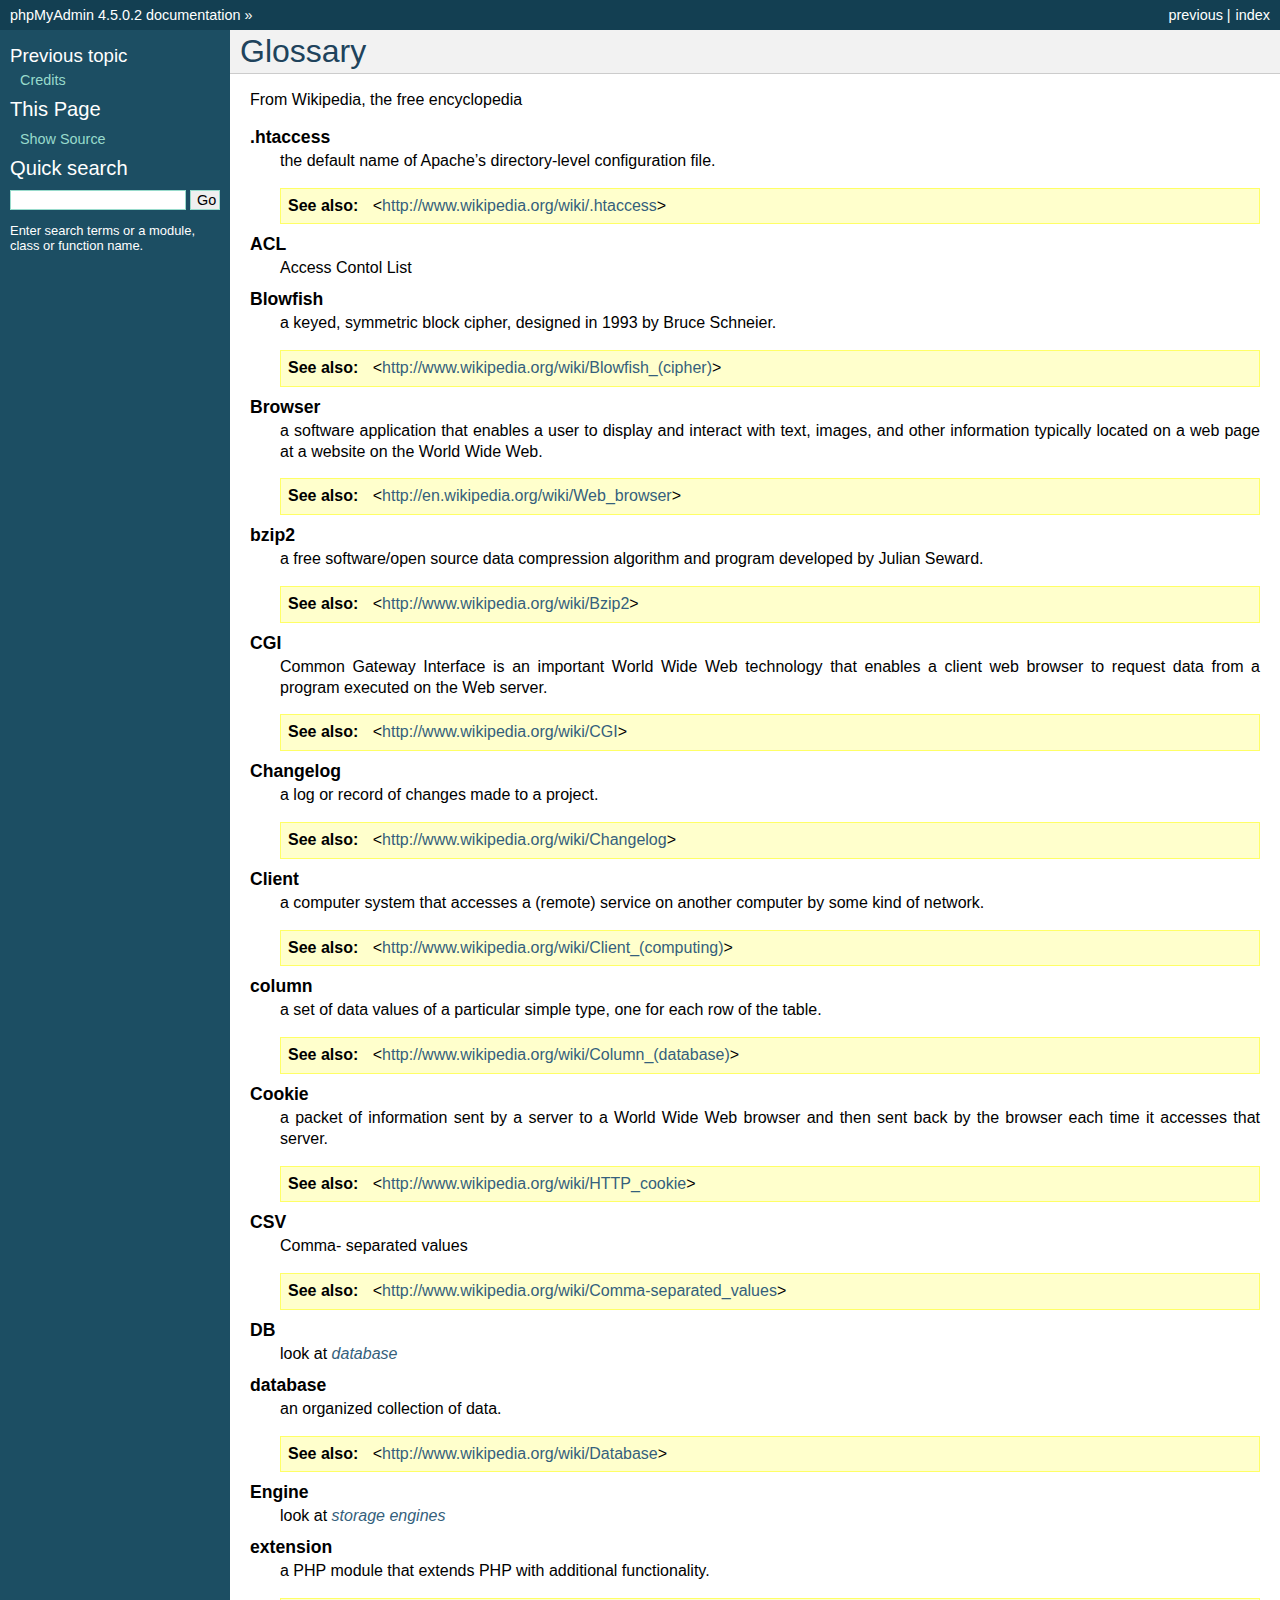
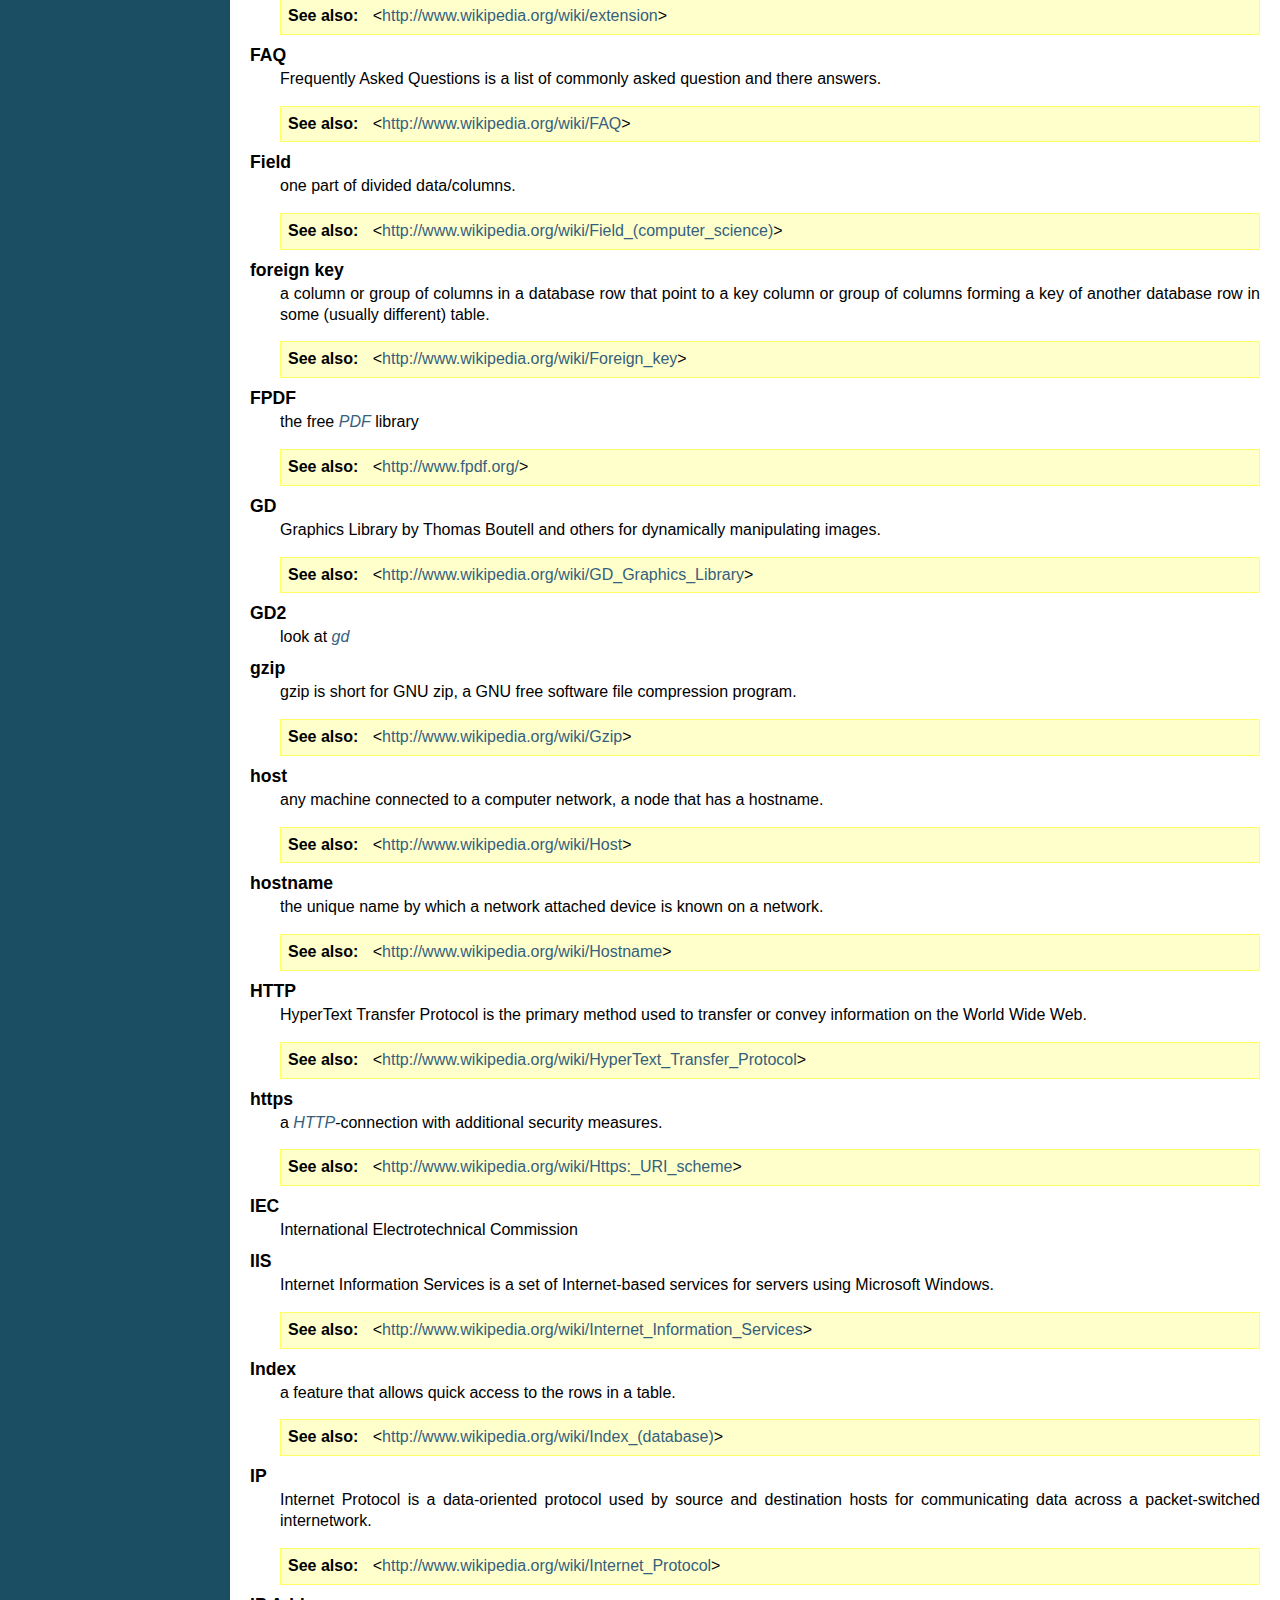
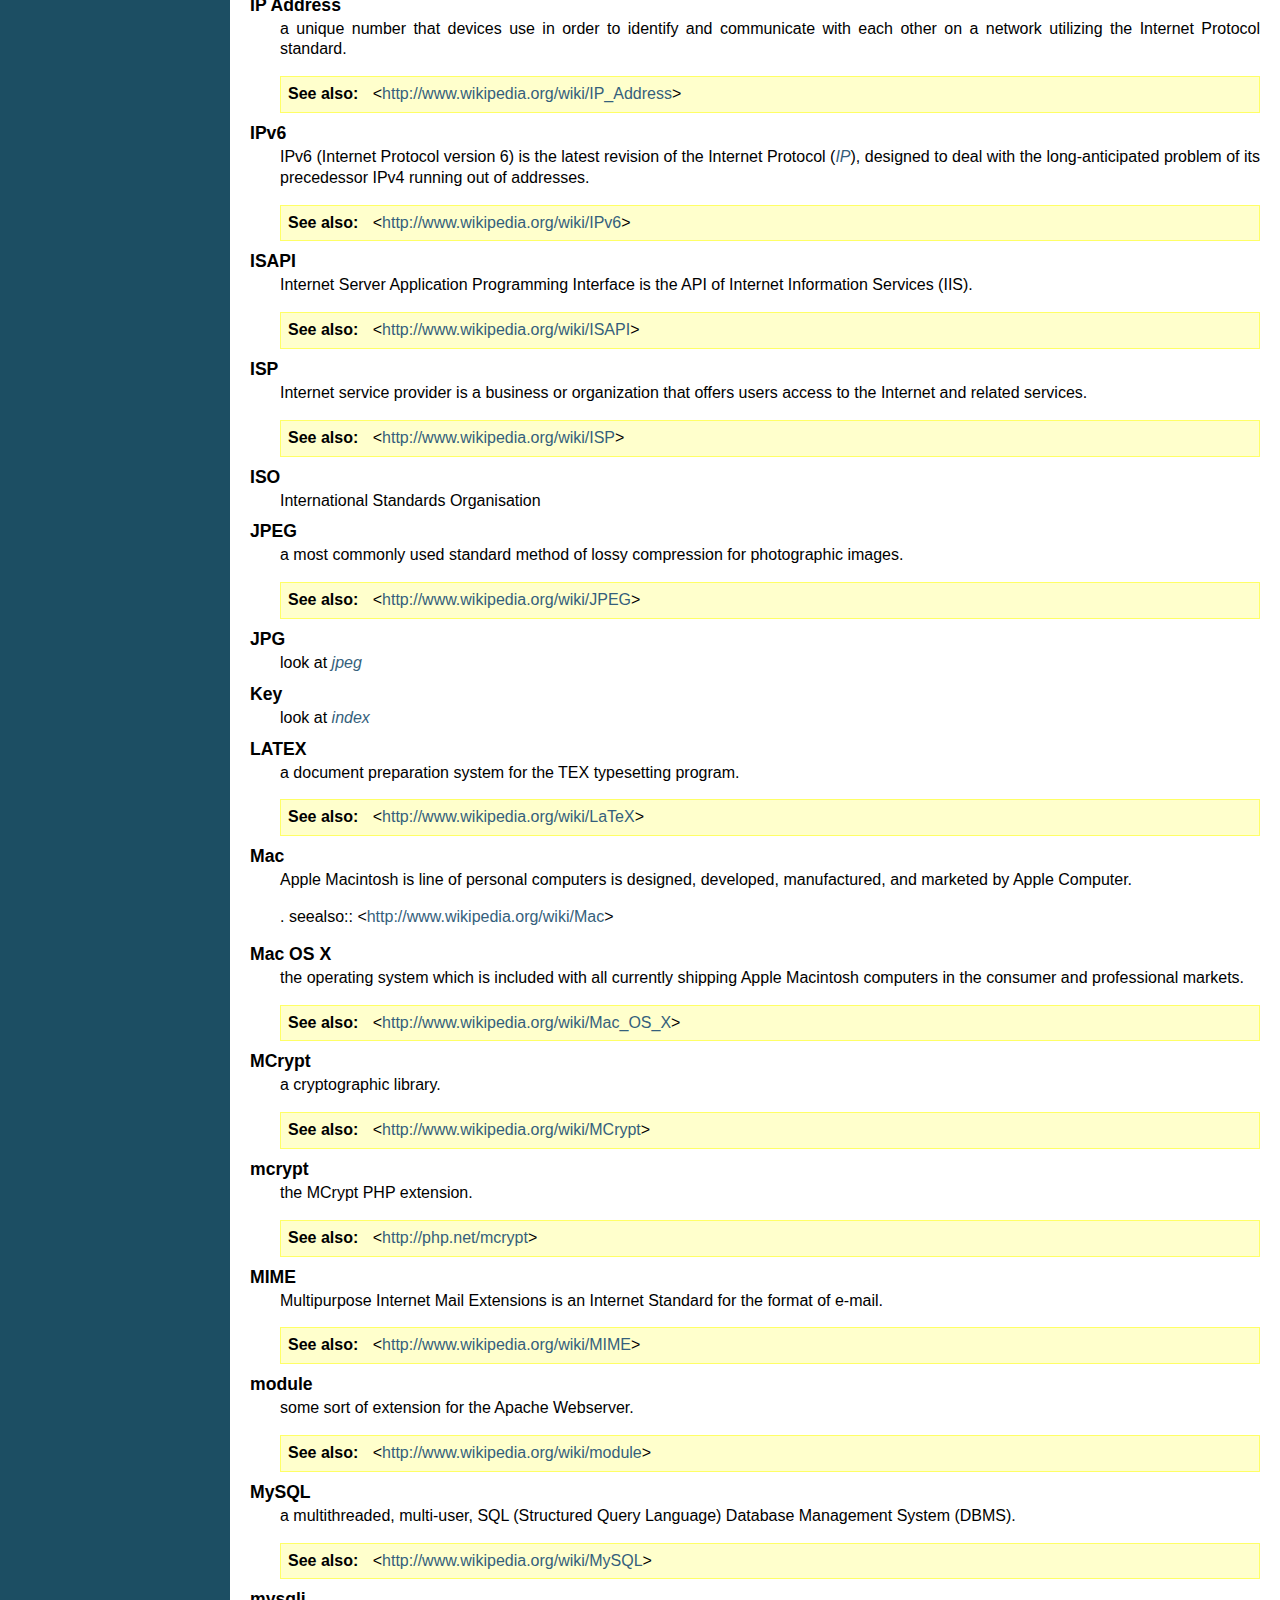
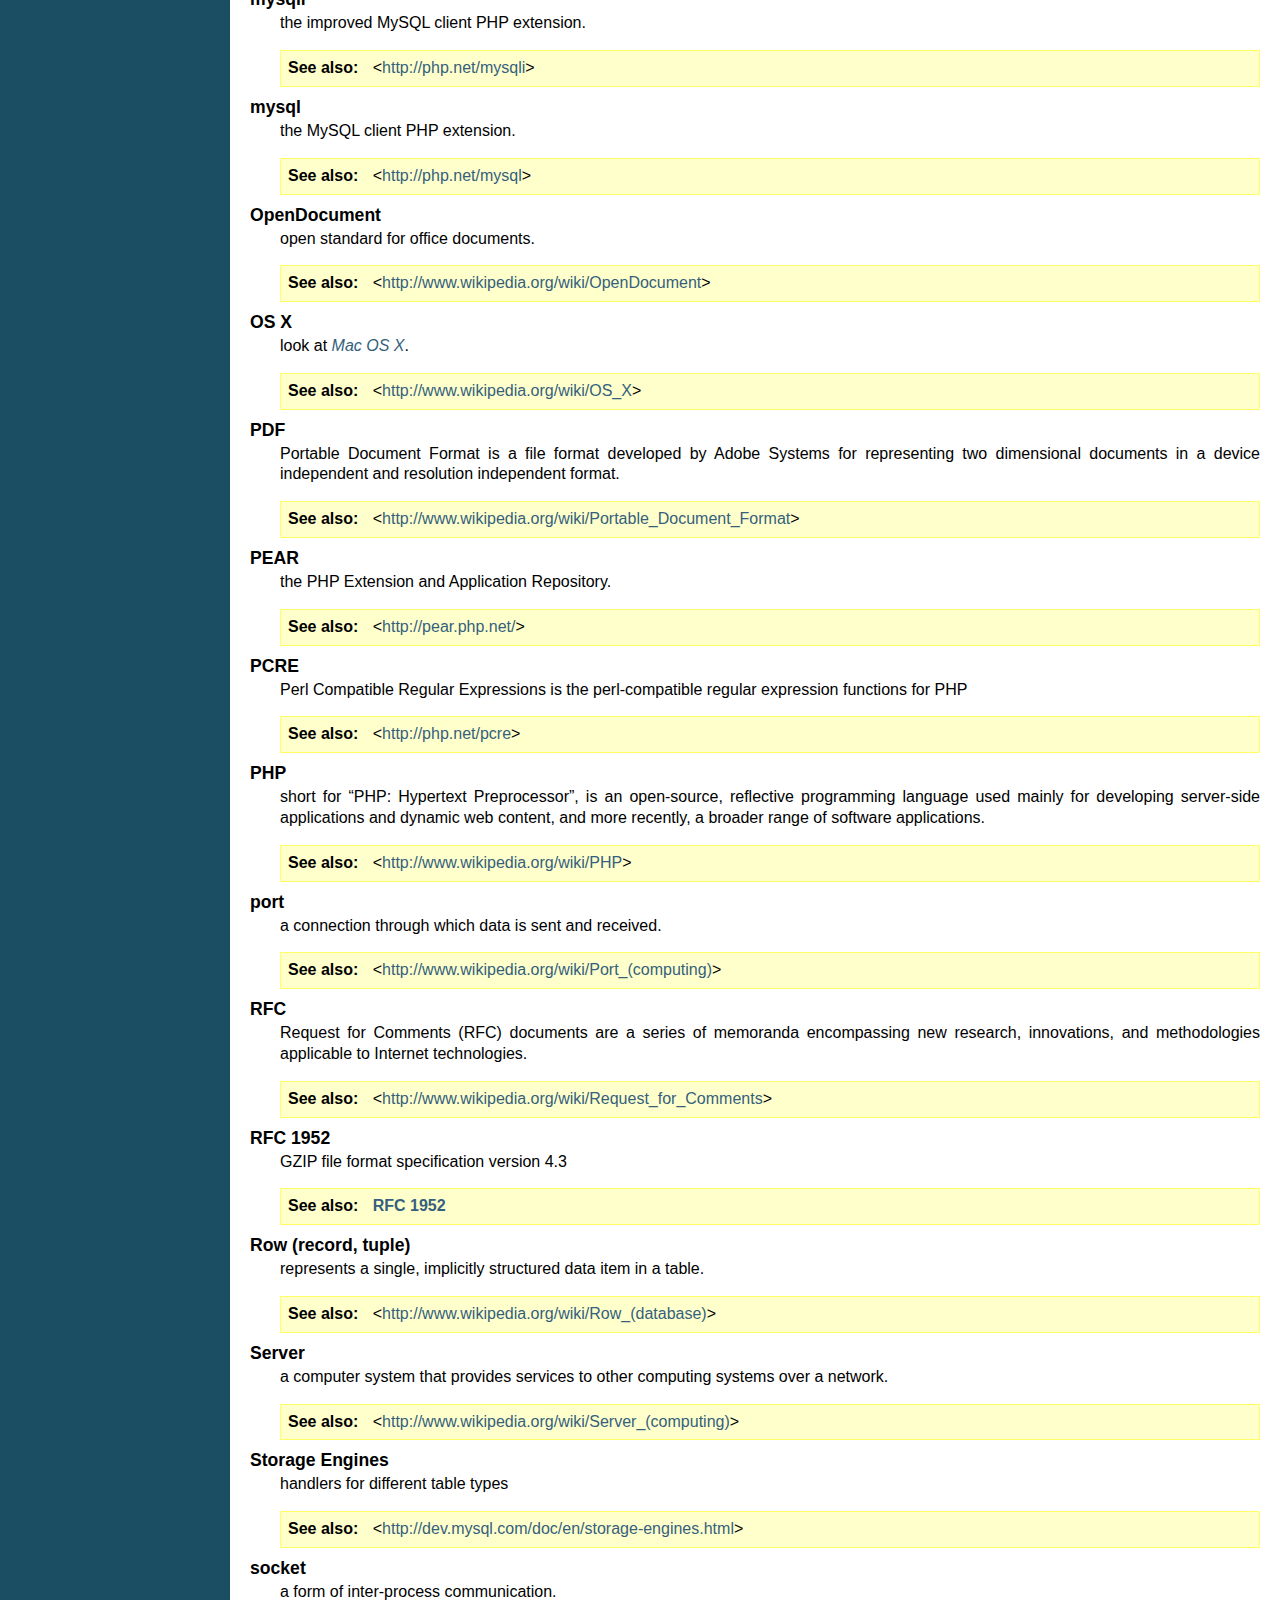
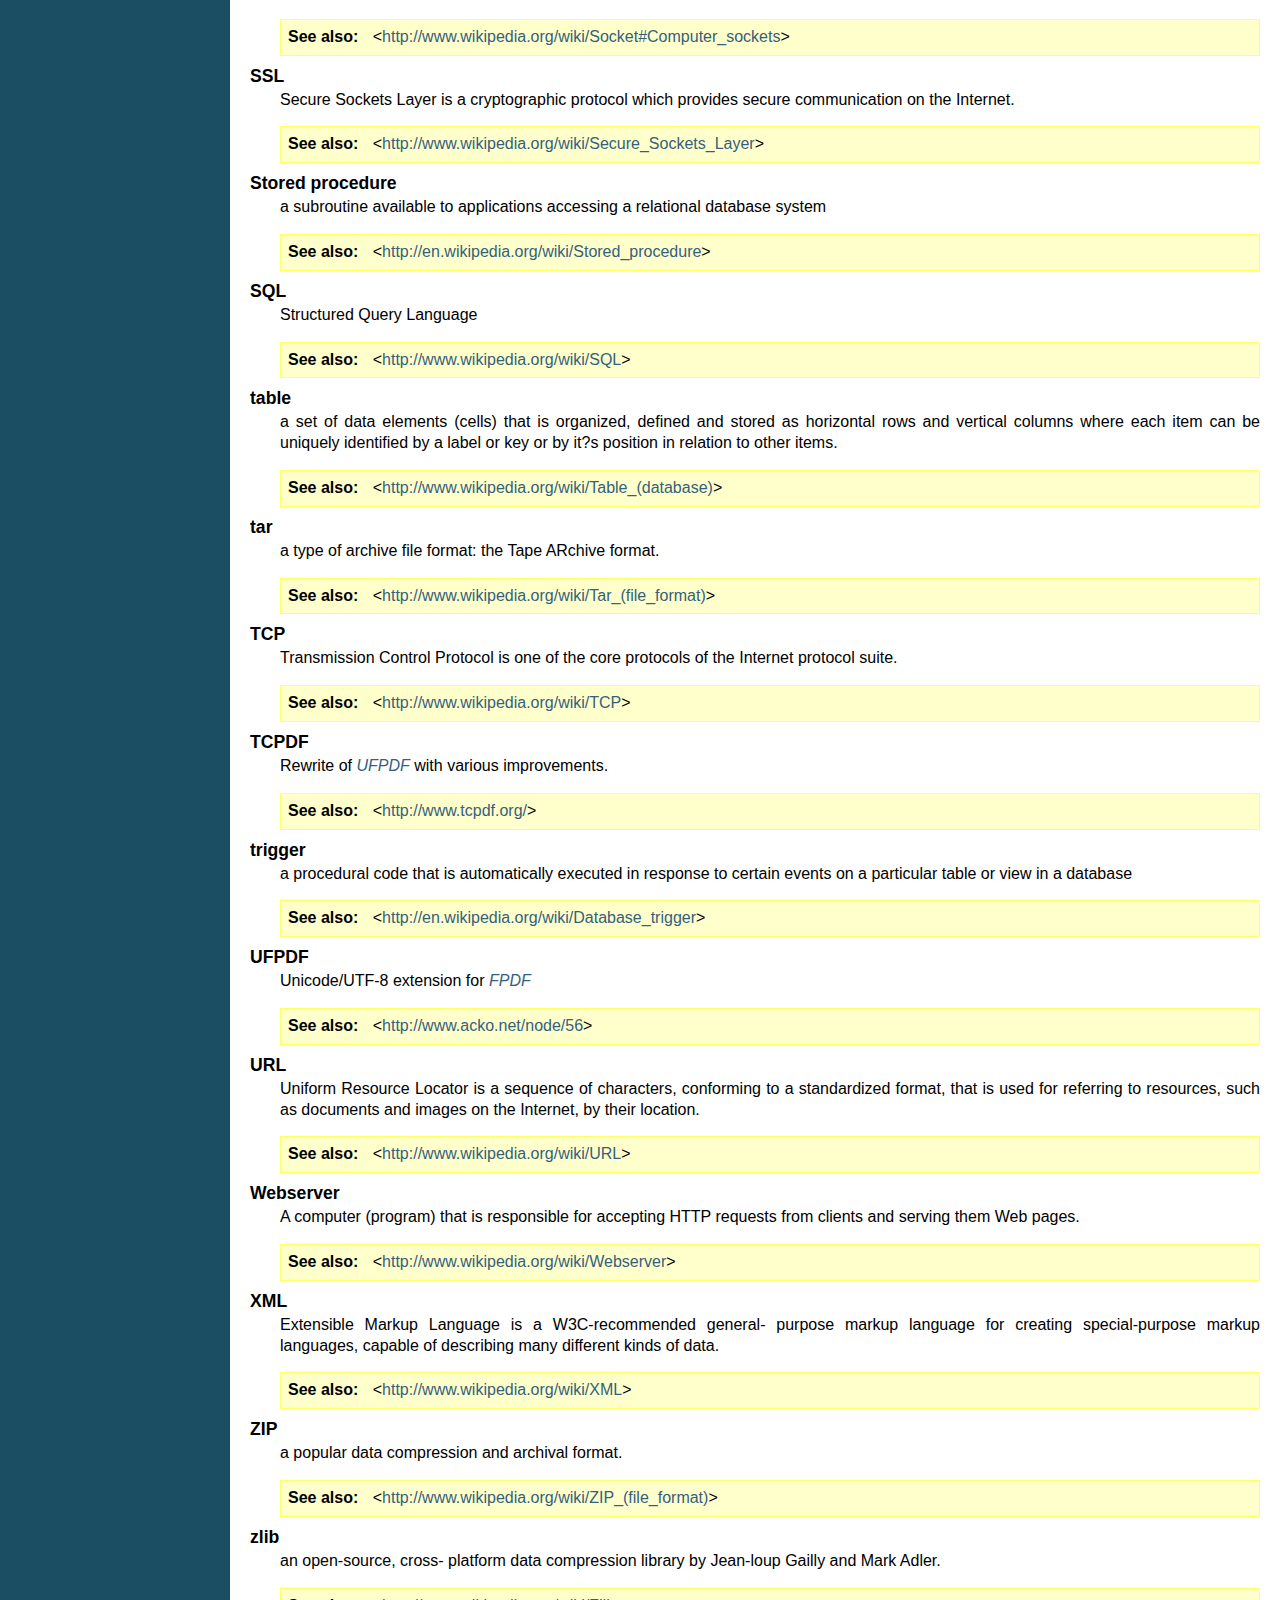
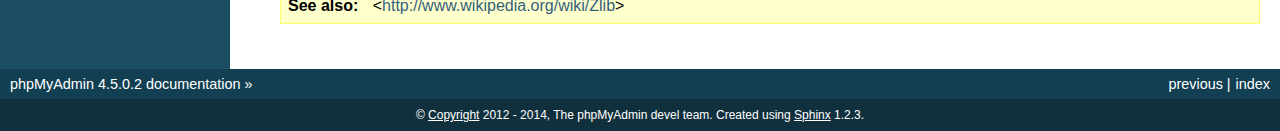
<file: php/food/phpMyAdmin/doc/html/glossary.html>
<!DOCTYPE html PUBLIC "-//W3C//DTD XHTML 1.0 Transitional//EN"
  "http://www.w3.org/TR/xhtml1/DTD/xhtml1-transitional.dtd">


<html xmlns="http://www.w3.org/1999/xhtml">
  <head>
    <meta http-equiv="Content-Type" content="text/html; charset=utf-8" />
    
    <title>Glossary &mdash; phpMyAdmin 4.5.0.2 documentation</title>
    
    <link rel="stylesheet" href="_static/default.css" type="text/css" />
    <link rel="stylesheet" href="_static/pygments.css" type="text/css" />
    
    <script type="text/javascript">
      var DOCUMENTATION_OPTIONS = {
        URL_ROOT:    './',
        VERSION:     '4.5.0.2',
        COLLAPSE_INDEX: false,
        FILE_SUFFIX: '.html',
        HAS_SOURCE:  true
      };
    </script>
    <script type="text/javascript" src="_static/jquery.js"></script>
    <script type="text/javascript" src="_static/underscore.js"></script>
    <script type="text/javascript" src="_static/doctools.js"></script>
    <link rel="copyright" title="Copyright" href="copyright.html" />
    <link rel="top" title="phpMyAdmin 4.5.0.2 documentation" href="index.html" />
    <link rel="prev" title="Credits" href="credits.html" /> 
  </head>
  <body>
    <div class="related">
      <h3>Navigation</h3>
      <ul>
        <li class="right" style="margin-right: 10px">
          <a href="genindex.html" title="General Index"
             accesskey="I">index</a></li>
        <li class="right" >
          <a href="credits.html" title="Credits"
             accesskey="P">previous</a> |</li>
        <li><a href="index.html">phpMyAdmin 4.5.0.2 documentation</a> &raquo;</li> 
      </ul>
    </div>  

    <div class="document">
      <div class="documentwrapper">
        <div class="bodywrapper">
          <div class="body">
            
  <div class="section" id="glossary">
<span id="id1"></span><h1>Glossary<a class="headerlink" href="#glossary" title="Permalink to this headline">¶</a></h1>
<p>From Wikipedia, the free encyclopedia</p>
<dl class="glossary docutils">
<dt id="term-htaccess">.htaccess</dt>
<dd><p class="first">the default name of Apache&#8217;s directory-level configuration file.</p>
<div class="last admonition seealso">
<p class="first admonition-title">See also</p>
<p class="last">&lt;<a class="reference external" href="http://www.wikipedia.org/wiki/.htaccess">http://www.wikipedia.org/wiki/.htaccess</a>&gt;</p>
</div>
</dd>
<dt id="term-acl">ACL</dt>
<dd>Access Contol List</dd>
<dt id="term-blowfish">Blowfish</dt>
<dd><p class="first">a keyed, symmetric block cipher, designed in 1993 by Bruce Schneier.</p>
<div class="last admonition seealso">
<p class="first admonition-title">See also</p>
<p class="last">&lt;<a class="reference external" href="http://www.wikipedia.org/wiki/Blowfish_(cipher)">http://www.wikipedia.org/wiki/Blowfish_(cipher)</a>&gt;</p>
</div>
</dd>
<dt id="term-browser">Browser</dt>
<dd><p class="first">a software application that enables a user to display and interact with text, images, and other information typically located on a web page at a website on the World Wide Web.</p>
<div class="last admonition seealso">
<p class="first admonition-title">See also</p>
<p class="last">&lt;<a class="reference external" href="http://en.wikipedia.org/wiki/Web_browser">http://en.wikipedia.org/wiki/Web_browser</a>&gt;</p>
</div>
</dd>
<dt id="term-bzip2">bzip2</dt>
<dd><p class="first">a free software/open source data compression algorithm and program developed by Julian Seward.</p>
<div class="last admonition seealso">
<p class="first admonition-title">See also</p>
<p class="last">&lt;<a class="reference external" href="http://www.wikipedia.org/wiki/Bzip2">http://www.wikipedia.org/wiki/Bzip2</a>&gt;</p>
</div>
</dd>
<dt id="term-cgi">CGI</dt>
<dd><p class="first">Common Gateway Interface is an important World Wide Web technology that
enables a client web browser to request data from a program executed on
the Web server.</p>
<div class="last admonition seealso">
<p class="first admonition-title">See also</p>
<p class="last">&lt;<a class="reference external" href="http://www.wikipedia.org/wiki/CGI">http://www.wikipedia.org/wiki/CGI</a>&gt;</p>
</div>
</dd>
<dt id="term-changelog">Changelog</dt>
<dd><p class="first">a log or record of changes made to a project.</p>
<div class="last admonition seealso">
<p class="first admonition-title">See also</p>
<p class="last">&lt;<a class="reference external" href="http://www.wikipedia.org/wiki/Changelog">http://www.wikipedia.org/wiki/Changelog</a>&gt;</p>
</div>
</dd>
<dt id="term-client">Client</dt>
<dd><p class="first">a computer system that accesses a (remote) service on another computer by some kind of network.</p>
<div class="last admonition seealso">
<p class="first admonition-title">See also</p>
<p class="last">&lt;<a class="reference external" href="http://www.wikipedia.org/wiki/Client_(computing)">http://www.wikipedia.org/wiki/Client_(computing)</a>&gt;</p>
</div>
</dd>
<dt id="term-column">column</dt>
<dd><p class="first">a set of data values of a particular simple type, one for each row of the table.</p>
<div class="last admonition seealso">
<p class="first admonition-title">See also</p>
<p class="last">&lt;<a class="reference external" href="http://www.wikipedia.org/wiki/Column_(database)">http://www.wikipedia.org/wiki/Column_(database)</a>&gt;</p>
</div>
</dd>
<dt id="term-cookie">Cookie</dt>
<dd><p class="first">a packet of information sent by a server to a World Wide Web browser and then sent back by the browser each time it accesses that server.</p>
<div class="last admonition seealso">
<p class="first admonition-title">See also</p>
<p class="last">&lt;<a class="reference external" href="http://www.wikipedia.org/wiki/HTTP_cookie">http://www.wikipedia.org/wiki/HTTP_cookie</a>&gt;</p>
</div>
</dd>
<dt id="term-csv">CSV</dt>
<dd><p class="first">Comma- separated values</p>
<div class="last admonition seealso">
<p class="first admonition-title">See also</p>
<p class="last">&lt;<a class="reference external" href="http://www.wikipedia.org/wiki/Comma-separated_values">http://www.wikipedia.org/wiki/Comma-separated_values</a>&gt;</p>
</div>
</dd>
<dt id="term-db">DB</dt>
<dd>look at <a class="reference internal" href="#term-database"><em class="xref std std-term">database</em></a></dd>
<dt id="term-database">database</dt>
<dd><p class="first">an organized collection of data.</p>
<div class="last admonition seealso">
<p class="first admonition-title">See also</p>
<p class="last">&lt;<a class="reference external" href="http://www.wikipedia.org/wiki/Database">http://www.wikipedia.org/wiki/Database</a>&gt;</p>
</div>
</dd>
<dt id="term-engine">Engine</dt>
<dd>look at <a class="reference internal" href="#term-storage-engines"><em class="xref std std-term">storage engines</em></a></dd>
<dt id="term-extension">extension</dt>
<dd><p class="first">a PHP module that extends PHP with additional functionality.</p>
<div class="last admonition seealso">
<p class="first admonition-title">See also</p>
<p class="last">&lt;<a class="reference external" href="http://www.wikipedia.org/wiki/extension">http://www.wikipedia.org/wiki/extension</a>&gt;</p>
</div>
</dd>
<dt id="term-faq">FAQ</dt>
<dd><p class="first">Frequently Asked Questions is a list of commonly asked question and there
answers.</p>
<div class="last admonition seealso">
<p class="first admonition-title">See also</p>
<p class="last">&lt;<a class="reference external" href="http://www.wikipedia.org/wiki/FAQ">http://www.wikipedia.org/wiki/FAQ</a>&gt;</p>
</div>
</dd>
<dt id="term-field">Field</dt>
<dd><p class="first">one part of divided data/columns.</p>
<div class="last admonition seealso">
<p class="first admonition-title">See also</p>
<p class="last">&lt;<a class="reference external" href="http://www.wikipedia.org/wiki/Field_(computer_science)">http://www.wikipedia.org/wiki/Field_(computer_science)</a>&gt;</p>
</div>
</dd>
<dt id="term-foreign-key">foreign key</dt>
<dd><p class="first">a column or group of columns in a database row that point to a key column
or group of columns forming a key of another database row in some
(usually different) table.</p>
<div class="last admonition seealso">
<p class="first admonition-title">See also</p>
<p class="last">&lt;<a class="reference external" href="http://www.wikipedia.org/wiki/Foreign_key">http://www.wikipedia.org/wiki/Foreign_key</a>&gt;</p>
</div>
</dd>
<dt id="term-fpdf">FPDF</dt>
<dd><p class="first">the free <a class="reference internal" href="#term-pdf"><em class="xref std std-term">PDF</em></a> library</p>
<div class="last admonition seealso">
<p class="first admonition-title">See also</p>
<p class="last">&lt;<a class="reference external" href="http://www.fpdf.org/">http://www.fpdf.org/</a>&gt;</p>
</div>
</dd>
<dt id="term-gd">GD</dt>
<dd><p class="first">Graphics Library by Thomas Boutell and others for dynamically manipulating images.</p>
<div class="last admonition seealso">
<p class="first admonition-title">See also</p>
<p class="last">&lt;<a class="reference external" href="http://www.wikipedia.org/wiki/GD_Graphics_Library">http://www.wikipedia.org/wiki/GD_Graphics_Library</a>&gt;</p>
</div>
</dd>
<dt id="term-gd2">GD2</dt>
<dd>look at <a class="reference internal" href="#term-gd"><em class="xref std std-term">gd</em></a></dd>
<dt id="term-gzip">gzip</dt>
<dd><p class="first">gzip is short for GNU zip, a GNU free software file compression program.</p>
<div class="last admonition seealso">
<p class="first admonition-title">See also</p>
<p class="last">&lt;<a class="reference external" href="http://www.wikipedia.org/wiki/Gzip">http://www.wikipedia.org/wiki/Gzip</a>&gt;</p>
</div>
</dd>
<dt id="term-host">host</dt>
<dd><p class="first">any machine connected to a computer network, a node that has a hostname.</p>
<div class="last admonition seealso">
<p class="first admonition-title">See also</p>
<p class="last">&lt;<a class="reference external" href="http://www.wikipedia.org/wiki/Host">http://www.wikipedia.org/wiki/Host</a>&gt;</p>
</div>
</dd>
<dt id="term-hostname">hostname</dt>
<dd><p class="first">the unique name by which a network attached device is known on a network.</p>
<div class="last admonition seealso">
<p class="first admonition-title">See also</p>
<p class="last">&lt;<a class="reference external" href="http://www.wikipedia.org/wiki/Hostname">http://www.wikipedia.org/wiki/Hostname</a>&gt;</p>
</div>
</dd>
<dt id="term-http">HTTP</dt>
<dd><p class="first">HyperText Transfer Protocol is the primary method used to transfer or
convey information on the World Wide Web.</p>
<div class="last admonition seealso">
<p class="first admonition-title">See also</p>
<p class="last">&lt;<a class="reference external" href="http://www.wikipedia.org/wiki/HyperText_Transfer_Protocol">http://www.wikipedia.org/wiki/HyperText_Transfer_Protocol</a>&gt;</p>
</div>
</dd>
<dt id="term-https">https</dt>
<dd><p class="first">a <a class="reference internal" href="#term-http"><em class="xref std std-term">HTTP</em></a>-connection with additional security measures.</p>
<div class="last admonition seealso">
<p class="first admonition-title">See also</p>
<p class="last">&lt;<a class="reference external" href="http://www.wikipedia.org/wiki/Https:_URI_scheme">http://www.wikipedia.org/wiki/Https:_URI_scheme</a>&gt;</p>
</div>
</dd>
<dt id="term-iec">IEC</dt>
<dd>International Electrotechnical Commission</dd>
<dt id="term-iis">IIS</dt>
<dd><p class="first">Internet Information Services is a set of Internet-based services for
servers using Microsoft Windows.</p>
<div class="last admonition seealso">
<p class="first admonition-title">See also</p>
<p class="last">&lt;<a class="reference external" href="http://www.wikipedia.org/wiki/Internet_Information_Services">http://www.wikipedia.org/wiki/Internet_Information_Services</a>&gt;</p>
</div>
</dd>
<dt id="term-index">Index</dt>
<dd><p class="first">a feature that allows quick access to the rows in a table.</p>
<div class="last admonition seealso">
<p class="first admonition-title">See also</p>
<p class="last">&lt;<a class="reference external" href="http://www.wikipedia.org/wiki/Index_(database)">http://www.wikipedia.org/wiki/Index_(database)</a>&gt;</p>
</div>
</dd>
<dt id="term-ip">IP</dt>
<dd><p class="first">Internet Protocol is a data-oriented protocol used by source and
destination hosts for communicating data across a packet-switched
internetwork.</p>
<div class="last admonition seealso">
<p class="first admonition-title">See also</p>
<p class="last">&lt;<a class="reference external" href="http://www.wikipedia.org/wiki/Internet_Protocol">http://www.wikipedia.org/wiki/Internet_Protocol</a>&gt;</p>
</div>
</dd>
<dt id="term-ip-address">IP Address</dt>
<dd><p class="first">a unique number that devices use in order to identify and communicate with each other on a network utilizing the Internet Protocol standard.</p>
<div class="last admonition seealso">
<p class="first admonition-title">See also</p>
<p class="last">&lt;<a class="reference external" href="http://www.wikipedia.org/wiki/IP_Address">http://www.wikipedia.org/wiki/IP_Address</a>&gt;</p>
</div>
</dd>
<dt id="term-ipv6">IPv6</dt>
<dd><p class="first">IPv6 (Internet Protocol version 6) is the latest revision of the
Internet Protocol (<a class="reference internal" href="#term-ip"><em class="xref std std-term">IP</em></a>), designed to deal with the
long-anticipated problem of its precedessor IPv4 running out of addresses.</p>
<div class="last admonition seealso">
<p class="first admonition-title">See also</p>
<p class="last">&lt;<a class="reference external" href="http://www.wikipedia.org/wiki/IPv6">http://www.wikipedia.org/wiki/IPv6</a>&gt;</p>
</div>
</dd>
<dt id="term-isapi">ISAPI</dt>
<dd><p class="first">Internet Server Application Programming Interface is the API of Internet Information Services (IIS).</p>
<div class="last admonition seealso">
<p class="first admonition-title">See also</p>
<p class="last">&lt;<a class="reference external" href="http://www.wikipedia.org/wiki/ISAPI">http://www.wikipedia.org/wiki/ISAPI</a>&gt;</p>
</div>
</dd>
<dt id="term-isp">ISP</dt>
<dd><p class="first">Internet service provider is a business or organization that offers users
access to the Internet and related services.</p>
<div class="last admonition seealso">
<p class="first admonition-title">See also</p>
<p class="last">&lt;<a class="reference external" href="http://www.wikipedia.org/wiki/ISP">http://www.wikipedia.org/wiki/ISP</a>&gt;</p>
</div>
</dd>
<dt id="term-iso">ISO</dt>
<dd>International Standards Organisation</dd>
<dt id="term-jpeg">JPEG</dt>
<dd><p class="first">a most commonly used standard method of lossy compression for photographic images.</p>
<div class="last admonition seealso">
<p class="first admonition-title">See also</p>
<p class="last">&lt;<a class="reference external" href="http://www.wikipedia.org/wiki/JPEG">http://www.wikipedia.org/wiki/JPEG</a>&gt;</p>
</div>
</dd>
<dt id="term-jpg">JPG</dt>
<dd>look at <a class="reference internal" href="#term-jpeg"><em class="xref std std-term">jpeg</em></a></dd>
<dt id="term-key">Key</dt>
<dd>look at <a class="reference internal" href="#term-index"><em class="xref std std-term">index</em></a></dd>
<dt id="term-latex">LATEX</dt>
<dd><p class="first">a document preparation system for the TEX typesetting program.</p>
<div class="last admonition seealso">
<p class="first admonition-title">See also</p>
<p class="last">&lt;<a class="reference external" href="http://www.wikipedia.org/wiki/LaTeX">http://www.wikipedia.org/wiki/LaTeX</a>&gt;</p>
</div>
</dd>
<dt id="term-mac">Mac</dt>
<dd><p class="first">Apple Macintosh is line of personal computers is designed, developed, manufactured, and marketed by Apple Computer.</p>
<p class="last">. seealso:: &lt;<a class="reference external" href="http://www.wikipedia.org/wiki/Mac">http://www.wikipedia.org/wiki/Mac</a>&gt;</p>
</dd>
<dt id="term-mac-os-x">Mac OS X</dt>
<dd><p class="first">the operating system which is included with all currently shipping Apple Macintosh computers in the consumer and professional markets.</p>
<div class="last admonition seealso">
<p class="first admonition-title">See also</p>
<p class="last">&lt;<a class="reference external" href="http://www.wikipedia.org/wiki/Mac_OS_X">http://www.wikipedia.org/wiki/Mac_OS_X</a>&gt;</p>
</div>
</dd>
<dt id="term-mcrypt">MCrypt</dt>
<dd><p class="first">a cryptographic library.</p>
<div class="last admonition seealso">
<p class="first admonition-title">See also</p>
<p class="last">&lt;<a class="reference external" href="http://www.wikipedia.org/wiki/MCrypt">http://www.wikipedia.org/wiki/MCrypt</a>&gt;</p>
</div>
</dd>
<dt id="term-42">mcrypt</dt>
<dd><p class="first">the MCrypt PHP extension.</p>
<div class="last admonition seealso">
<p class="first admonition-title">See also</p>
<p class="last">&lt;<a class="reference external" href="http://php.net/mcrypt">http://php.net/mcrypt</a>&gt;</p>
</div>
</dd>
<dt id="term-mime">MIME</dt>
<dd><p class="first">Multipurpose Internet Mail Extensions is
an Internet Standard for the format of e-mail.</p>
<div class="last admonition seealso">
<p class="first admonition-title">See also</p>
<p class="last">&lt;<a class="reference external" href="http://www.wikipedia.org/wiki/MIME">http://www.wikipedia.org/wiki/MIME</a>&gt;</p>
</div>
</dd>
<dt id="term-module">module</dt>
<dd><p class="first">some sort of extension for the Apache Webserver.</p>
<div class="last admonition seealso">
<p class="first admonition-title">See also</p>
<p class="last">&lt;<a class="reference external" href="http://www.wikipedia.org/wiki/module">http://www.wikipedia.org/wiki/module</a>&gt;</p>
</div>
</dd>
<dt id="term-mysql">MySQL</dt>
<dd><p class="first">a multithreaded, multi-user, SQL (Structured Query Language) Database Management System (DBMS).</p>
<div class="last admonition seealso">
<p class="first admonition-title">See also</p>
<p class="last">&lt;<a class="reference external" href="http://www.wikipedia.org/wiki/MySQL">http://www.wikipedia.org/wiki/MySQL</a>&gt;</p>
</div>
</dd>
<dt id="term-mysqli">mysqli</dt>
<dd><p class="first">the improved MySQL client PHP extension.</p>
<div class="last admonition seealso">
<p class="first admonition-title">See also</p>
<p class="last">&lt;<a class="reference external" href="http://php.net/mysqli">http://php.net/mysqli</a>&gt;</p>
</div>
</dd>
<dt id="term-47">mysql</dt>
<dd><p class="first">the MySQL client PHP extension.</p>
<div class="last admonition seealso">
<p class="first admonition-title">See also</p>
<p class="last">&lt;<a class="reference external" href="http://php.net/mysql">http://php.net/mysql</a>&gt;</p>
</div>
</dd>
<dt id="term-opendocument">OpenDocument</dt>
<dd><p class="first">open standard for office documents.</p>
<div class="last admonition seealso">
<p class="first admonition-title">See also</p>
<p class="last">&lt;<a class="reference external" href="http://www.wikipedia.org/wiki/OpenDocument">http://www.wikipedia.org/wiki/OpenDocument</a>&gt;</p>
</div>
</dd>
<dt id="term-os-x">OS X</dt>
<dd><p class="first">look at <a class="reference internal" href="#term-mac-os-x"><em class="xref std std-term">Mac OS X</em></a>.</p>
<div class="last admonition seealso">
<p class="first admonition-title">See also</p>
<p class="last">&lt;<a class="reference external" href="http://www.wikipedia.org/wiki/OS_X">http://www.wikipedia.org/wiki/OS_X</a>&gt;</p>
</div>
</dd>
<dt id="term-pdf">PDF</dt>
<dd><p class="first">Portable Document Format is a file format developed by Adobe Systems for
representing two dimensional documents in a device independent and
resolution independent format.</p>
<div class="last admonition seealso">
<p class="first admonition-title">See also</p>
<p class="last">&lt;<a class="reference external" href="http://www.wikipedia.org/wiki/Portable_Document_Format">http://www.wikipedia.org/wiki/Portable_Document_Format</a>&gt;</p>
</div>
</dd>
<dt id="term-pear">PEAR</dt>
<dd><p class="first">the PHP Extension and Application Repository.</p>
<div class="last admonition seealso">
<p class="first admonition-title">See also</p>
<p class="last">&lt;<a class="reference external" href="http://pear.php.net/">http://pear.php.net/</a>&gt;</p>
</div>
</dd>
<dt id="term-pcre">PCRE</dt>
<dd><p class="first">Perl Compatible Regular Expressions is the perl-compatible regular
expression functions for PHP</p>
<div class="last admonition seealso">
<p class="first admonition-title">See also</p>
<p class="last">&lt;<a class="reference external" href="http://php.net/pcre">http://php.net/pcre</a>&gt;</p>
</div>
</dd>
<dt id="term-php">PHP</dt>
<dd><p class="first">short for &#8220;PHP: Hypertext Preprocessor&#8221;, is an open-source, reflective
programming language used mainly for developing server-side applications
and dynamic web content, and more recently, a broader range of software
applications.</p>
<div class="last admonition seealso">
<p class="first admonition-title">See also</p>
<p class="last">&lt;<a class="reference external" href="http://www.wikipedia.org/wiki/PHP">http://www.wikipedia.org/wiki/PHP</a>&gt;</p>
</div>
</dd>
<dt id="term-port">port</dt>
<dd><p class="first">a connection through which data is sent and received.</p>
<div class="last admonition seealso">
<p class="first admonition-title">See also</p>
<p class="last">&lt;<a class="reference external" href="http://www.wikipedia.org/wiki/Port_(computing)">http://www.wikipedia.org/wiki/Port_(computing)</a>&gt;</p>
</div>
</dd>
<dt id="term-rfc">RFC</dt>
<dd><p class="first">Request for Comments (RFC) documents are a series of memoranda
encompassing new research, innovations, and methodologies applicable to
Internet technologies.</p>
<div class="last admonition seealso">
<p class="first admonition-title">See also</p>
<p class="last">&lt;<a class="reference external" href="http://www.wikipedia.org/wiki/Request_for_Comments">http://www.wikipedia.org/wiki/Request_for_Comments</a>&gt;</p>
</div>
</dd>
<dt id="term-rfc-1952">RFC 1952</dt>
<dd><p class="first">GZIP file format specification version 4.3</p>
<div class="last admonition seealso">
<p class="first admonition-title">See also</p>
<p class="last"><span class="target" id="index-0"></span><a class="rfc reference external" href="http://tools.ietf.org/html/rfc1952.html"><strong>RFC 1952</strong></a></p>
</div>
</dd>
<dt id="term-row-record-tuple">Row (record, tuple)</dt>
<dd><p class="first">represents a single, implicitly structured data item in a table.</p>
<div class="last admonition seealso">
<p class="first admonition-title">See also</p>
<p class="last">&lt;<a class="reference external" href="http://www.wikipedia.org/wiki/Row_(database)">http://www.wikipedia.org/wiki/Row_(database)</a>&gt;</p>
</div>
</dd>
<dt id="term-server">Server</dt>
<dd><p class="first">a computer system that provides services to other computing systems over a network.</p>
<div class="last admonition seealso">
<p class="first admonition-title">See also</p>
<p class="last">&lt;<a class="reference external" href="http://www.wikipedia.org/wiki/Server_(computing)">http://www.wikipedia.org/wiki/Server_(computing)</a>&gt;</p>
</div>
</dd>
<dt id="term-storage-engines">Storage Engines</dt>
<dd><p class="first">handlers for different table types</p>
<div class="last admonition seealso">
<p class="first admonition-title">See also</p>
<p class="last">&lt;<a class="reference external" href="http://dev.mysql.com/doc/en/storage-engines.html">http://dev.mysql.com/doc/en/storage-engines.html</a>&gt;</p>
</div>
</dd>
<dt id="term-socket">socket</dt>
<dd><p class="first">a form of inter-process communication.</p>
<div class="last admonition seealso">
<p class="first admonition-title">See also</p>
<p class="last">&lt;<a class="reference external" href="http://www.wikipedia.org/wiki/Socket#Computer_sockets">http://www.wikipedia.org/wiki/Socket#Computer_sockets</a>&gt;</p>
</div>
</dd>
<dt id="term-ssl">SSL</dt>
<dd><p class="first">Secure Sockets Layer is a cryptographic protocol which provides secure
communication on the Internet.</p>
<div class="last admonition seealso">
<p class="first admonition-title">See also</p>
<p class="last">&lt;<a class="reference external" href="http://www.wikipedia.org/wiki/Secure_Sockets_Layer">http://www.wikipedia.org/wiki/Secure_Sockets_Layer</a>&gt;</p>
</div>
</dd>
<dt id="term-stored-procedure">Stored procedure</dt>
<dd><p class="first">a subroutine available to applications accessing a relational database system</p>
<div class="last admonition seealso">
<p class="first admonition-title">See also</p>
<p class="last">&lt;<a class="reference external" href="http://en.wikipedia.org/wiki/Stored_procedure">http://en.wikipedia.org/wiki/Stored_procedure</a>&gt;</p>
</div>
</dd>
<dt id="term-sql">SQL</dt>
<dd><p class="first">Structured Query Language</p>
<div class="last admonition seealso">
<p class="first admonition-title">See also</p>
<p class="last">&lt;<a class="reference external" href="http://www.wikipedia.org/wiki/SQL">http://www.wikipedia.org/wiki/SQL</a>&gt;</p>
</div>
</dd>
<dt id="term-table">table</dt>
<dd><p class="first">a set of data elements (cells) that is organized, defined and stored as
horizontal rows and vertical columns where each item can be uniquely
identified by a label or key or by it?s position in relation to other
items.</p>
<div class="last admonition seealso">
<p class="first admonition-title">See also</p>
<p class="last">&lt;<a class="reference external" href="http://www.wikipedia.org/wiki/Table_(database)">http://www.wikipedia.org/wiki/Table_(database)</a>&gt;</p>
</div>
</dd>
<dt id="term-tar">tar</dt>
<dd><p class="first">a type of archive file format: the Tape ARchive format.</p>
<div class="last admonition seealso">
<p class="first admonition-title">See also</p>
<p class="last">&lt;<a class="reference external" href="http://www.wikipedia.org/wiki/Tar_(file_format)">http://www.wikipedia.org/wiki/Tar_(file_format)</a>&gt;</p>
</div>
</dd>
<dt id="term-tcp">TCP</dt>
<dd><p class="first">Transmission Control Protocol is one of the core protocols of the
Internet protocol suite.</p>
<div class="last admonition seealso">
<p class="first admonition-title">See also</p>
<p class="last">&lt;<a class="reference external" href="http://www.wikipedia.org/wiki/TCP">http://www.wikipedia.org/wiki/TCP</a>&gt;</p>
</div>
</dd>
<dt id="term-tcpdf">TCPDF</dt>
<dd><p class="first">Rewrite of <a class="reference internal" href="#term-ufpdf"><em class="xref std std-term">UFPDF</em></a> with various improvements.</p>
<div class="last admonition seealso">
<p class="first admonition-title">See also</p>
<p class="last">&lt;<a class="reference external" href="http://www.tcpdf.org/">http://www.tcpdf.org/</a>&gt;</p>
</div>
</dd>
<dt id="term-trigger">trigger</dt>
<dd><p class="first">a procedural code that is automatically executed in response to certain events on a particular table or view in a database</p>
<div class="last admonition seealso">
<p class="first admonition-title">See also</p>
<p class="last">&lt;<a class="reference external" href="http://en.wikipedia.org/wiki/Database_trigger">http://en.wikipedia.org/wiki/Database_trigger</a>&gt;</p>
</div>
</dd>
<dt id="term-ufpdf">UFPDF</dt>
<dd><p class="first">Unicode/UTF-8 extension for <a class="reference internal" href="#term-fpdf"><em class="xref std std-term">FPDF</em></a></p>
<div class="last admonition seealso">
<p class="first admonition-title">See also</p>
<p class="last">&lt;<a class="reference external" href="http://www.acko.net/node/56">http://www.acko.net/node/56</a>&gt;</p>
</div>
</dd>
<dt id="term-url">URL</dt>
<dd><p class="first">Uniform Resource Locator is a sequence of characters, conforming to a
standardized format, that is used for referring to resources, such as
documents and images on the Internet, by their location.</p>
<div class="last admonition seealso">
<p class="first admonition-title">See also</p>
<p class="last">&lt;<a class="reference external" href="http://www.wikipedia.org/wiki/URL">http://www.wikipedia.org/wiki/URL</a>&gt;</p>
</div>
</dd>
<dt id="term-webserver">Webserver</dt>
<dd><p class="first">A computer (program) that is responsible for accepting HTTP requests from clients and serving them Web pages.</p>
<div class="last admonition seealso">
<p class="first admonition-title">See also</p>
<p class="last">&lt;<a class="reference external" href="http://www.wikipedia.org/wiki/Webserver">http://www.wikipedia.org/wiki/Webserver</a>&gt;</p>
</div>
</dd>
<dt id="term-xml">XML</dt>
<dd><p class="first">Extensible Markup Language is a W3C-recommended general- purpose markup
language for creating special-purpose markup languages, capable of
describing many different kinds of data.</p>
<div class="last admonition seealso">
<p class="first admonition-title">See also</p>
<p class="last">&lt;<a class="reference external" href="http://www.wikipedia.org/wiki/XML">http://www.wikipedia.org/wiki/XML</a>&gt;</p>
</div>
</dd>
<dt id="term-zip">ZIP</dt>
<dd><p class="first">a popular data compression and archival format.</p>
<div class="last admonition seealso">
<p class="first admonition-title">See also</p>
<p class="last">&lt;<a class="reference external" href="http://www.wikipedia.org/wiki/ZIP_(file_format)">http://www.wikipedia.org/wiki/ZIP_(file_format)</a>&gt;</p>
</div>
</dd>
<dt id="term-zlib">zlib</dt>
<dd><p class="first">an open-source, cross- platform data compression library by Jean-loup Gailly and Mark Adler.</p>
<div class="last admonition seealso">
<p class="first admonition-title">See also</p>
<p class="last">&lt;<a class="reference external" href="http://www.wikipedia.org/wiki/Zlib">http://www.wikipedia.org/wiki/Zlib</a>&gt;</p>
</div>
</dd>
</dl>
</div>


          </div>
        </div>
      </div>
      <div class="sphinxsidebar">
        <div class="sphinxsidebarwrapper">
  <h4>Previous topic</h4>
  <p class="topless"><a href="credits.html"
                        title="previous chapter">Credits</a></p>
  <h3>This Page</h3>
  <ul class="this-page-menu">
    <li><a href="_sources/glossary.txt"
           rel="nofollow">Show Source</a></li>
  </ul>
<div id="searchbox" style="display: none">
  <h3>Quick search</h3>
    <form class="search" action="search.html" method="get">
      <input type="text" name="q" />
      <input type="submit" value="Go" />
      <input type="hidden" name="check_keywords" value="yes" />
      <input type="hidden" name="area" value="default" />
    </form>
    <p class="searchtip" style="font-size: 90%">
    Enter search terms or a module, class or function name.
    </p>
</div>
<script type="text/javascript">$('#searchbox').show(0);</script>
        </div>
      </div>
      <div class="clearer"></div>
    </div>
    <div class="related">
      <h3>Navigation</h3>
      <ul>
        <li class="right" style="margin-right: 10px">
          <a href="genindex.html" title="General Index"
             >index</a></li>
        <li class="right" >
          <a href="credits.html" title="Credits"
             >previous</a> |</li>
        <li><a href="index.html">phpMyAdmin 4.5.0.2 documentation</a> &raquo;</li> 
      </ul>
    </div>
    <div class="footer">
        &copy; <a href="copyright.html">Copyright</a> 2012 - 2014, The phpMyAdmin devel team.
      Created using <a href="http://sphinx-doc.org/">Sphinx</a> 1.2.3.
    </div>
  </body>
</html>
</file>
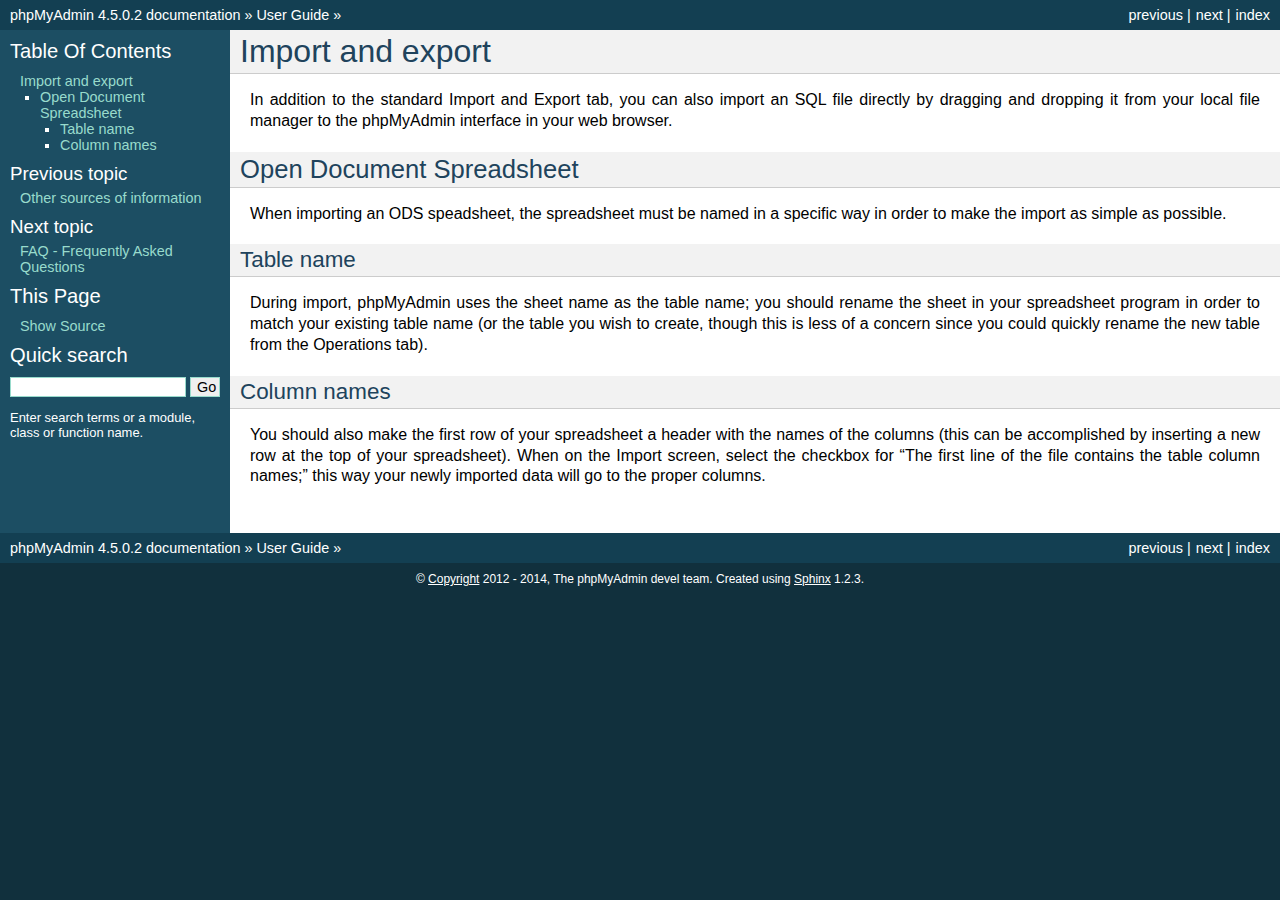
<file: php/food/phpMyAdmin/doc/html/import_export.html>
<!DOCTYPE html PUBLIC "-//W3C//DTD XHTML 1.0 Transitional//EN"
  "http://www.w3.org/TR/xhtml1/DTD/xhtml1-transitional.dtd">


<html xmlns="http://www.w3.org/1999/xhtml">
  <head>
    <meta http-equiv="Content-Type" content="text/html; charset=utf-8" />
    
    <title>Import and export &mdash; phpMyAdmin 4.5.0.2 documentation</title>
    
    <link rel="stylesheet" href="_static/default.css" type="text/css" />
    <link rel="stylesheet" href="_static/pygments.css" type="text/css" />
    
    <script type="text/javascript">
      var DOCUMENTATION_OPTIONS = {
        URL_ROOT:    './',
        VERSION:     '4.5.0.2',
        COLLAPSE_INDEX: false,
        FILE_SUFFIX: '.html',
        HAS_SOURCE:  true
      };
    </script>
    <script type="text/javascript" src="_static/jquery.js"></script>
    <script type="text/javascript" src="_static/underscore.js"></script>
    <script type="text/javascript" src="_static/doctools.js"></script>
    <link rel="copyright" title="Copyright" href="copyright.html" />
    <link rel="top" title="phpMyAdmin 4.5.0.2 documentation" href="index.html" />
    <link rel="up" title="User Guide" href="user.html" />
    <link rel="next" title="FAQ - Frequently Asked Questions" href="faq.html" />
    <link rel="prev" title="Other sources of information" href="other.html" /> 
  </head>
  <body>
    <div class="related">
      <h3>Navigation</h3>
      <ul>
        <li class="right" style="margin-right: 10px">
          <a href="genindex.html" title="General Index"
             accesskey="I">index</a></li>
        <li class="right" >
          <a href="faq.html" title="FAQ - Frequently Asked Questions"
             accesskey="N">next</a> |</li>
        <li class="right" >
          <a href="other.html" title="Other sources of information"
             accesskey="P">previous</a> |</li>
        <li><a href="index.html">phpMyAdmin 4.5.0.2 documentation</a> &raquo;</li>
          <li><a href="user.html" accesskey="U">User Guide</a> &raquo;</li> 
      </ul>
    </div>  

    <div class="document">
      <div class="documentwrapper">
        <div class="bodywrapper">
          <div class="body">
            
  <div class="section" id="import-and-export">
<h1>Import and export<a class="headerlink" href="#import-and-export" title="Permalink to this headline">¶</a></h1>
<p>In addition to the standard Import and Export tab, you can also import an SQL file directly by dragging and dropping
it from your local file manager to the phpMyAdmin interface in your web browser.</p>
<div class="section" id="open-document-spreadsheet">
<h2>Open Document Spreadsheet<a class="headerlink" href="#open-document-spreadsheet" title="Permalink to this headline">¶</a></h2>
<p>When importing an ODS speadsheet, the spreadsheet must be named in a specific way in order to make the
import as simple as possible.</p>
<div class="section" id="table-name">
<h3>Table name<a class="headerlink" href="#table-name" title="Permalink to this headline">¶</a></h3>
<p>During import, phpMyAdmin uses the sheet name as the table name; you should rename the
sheet in your spreadsheet program in order to match your existing table name (or the table you wish to create,
though this is less of a concern since you could quickly rename the new table from the Operations tab).</p>
</div>
<div class="section" id="column-names">
<h3>Column names<a class="headerlink" href="#column-names" title="Permalink to this headline">¶</a></h3>
<p>You should also make the first row of your spreadsheet a header with the names of the columns (this can be
accomplished by inserting a new row at the top of your spreadsheet). When on the Import screen, select the
checkbox for &#8220;The first line of the file contains the table column names;&#8221; this way your newly imported
data will go to the proper columns.</p>
</div>
</div>
</div>


          </div>
        </div>
      </div>
      <div class="sphinxsidebar">
        <div class="sphinxsidebarwrapper">
  <h3><a href="index.html">Table Of Contents</a></h3>
  <ul>
<li><a class="reference internal" href="#">Import and export</a><ul>
<li><a class="reference internal" href="#open-document-spreadsheet">Open Document Spreadsheet</a><ul>
<li><a class="reference internal" href="#table-name">Table name</a></li>
<li><a class="reference internal" href="#column-names">Column names</a></li>
</ul>
</li>
</ul>
</li>
</ul>

  <h4>Previous topic</h4>
  <p class="topless"><a href="other.html"
                        title="previous chapter">Other sources of information</a></p>
  <h4>Next topic</h4>
  <p class="topless"><a href="faq.html"
                        title="next chapter">FAQ - Frequently Asked Questions</a></p>
  <h3>This Page</h3>
  <ul class="this-page-menu">
    <li><a href="_sources/import_export.txt"
           rel="nofollow">Show Source</a></li>
  </ul>
<div id="searchbox" style="display: none">
  <h3>Quick search</h3>
    <form class="search" action="search.html" method="get">
      <input type="text" name="q" />
      <input type="submit" value="Go" />
      <input type="hidden" name="check_keywords" value="yes" />
      <input type="hidden" name="area" value="default" />
    </form>
    <p class="searchtip" style="font-size: 90%">
    Enter search terms or a module, class or function name.
    </p>
</div>
<script type="text/javascript">$('#searchbox').show(0);</script>
        </div>
      </div>
      <div class="clearer"></div>
    </div>
    <div class="related">
      <h3>Navigation</h3>
      <ul>
        <li class="right" style="margin-right: 10px">
          <a href="genindex.html" title="General Index"
             >index</a></li>
        <li class="right" >
          <a href="faq.html" title="FAQ - Frequently Asked Questions"
             >next</a> |</li>
        <li class="right" >
          <a href="other.html" title="Other sources of information"
             >previous</a> |</li>
        <li><a href="index.html">phpMyAdmin 4.5.0.2 documentation</a> &raquo;</li>
          <li><a href="user.html" >User Guide</a> &raquo;</li> 
      </ul>
    </div>
    <div class="footer">
        &copy; <a href="copyright.html">Copyright</a> 2012 - 2014, The phpMyAdmin devel team.
      Created using <a href="http://sphinx-doc.org/">Sphinx</a> 1.2.3.
    </div>
  </body>
</html>
</file>
<file: php/food/phpMyAdmin/doc/html/_static/default.css>
/*
 * default.css_t
 * ~~~~~~~~~~~~~
 *
 * Sphinx stylesheet -- default theme.
 *
 * :copyright: Copyright 2007-2014 by the Sphinx team, see AUTHORS.
 * :license: BSD, see LICENSE for details.
 *
 */

@import url("basic.css");

/* -- page layout ----------------------------------------------------------- */

body {
    font-family: sans-serif;
    font-size: 100%;
    background-color: #11303d;
    color: #000;
    margin: 0;
    padding: 0;
}

div.document {
    background-color: #1c4e63;
}

div.documentwrapper {
    float: left;
    width: 100%;
}

div.bodywrapper {
    margin: 0 0 0 230px;
}

div.body {
    background-color: #ffffff;
    color: #000000;
    padding: 0 20px 30px 20px;
}

div.footer {
    color: #ffffff;
    width: 100%;
    padding: 9px 0 9px 0;
    text-align: center;
    font-size: 75%;
}

div.footer a {
    color: #ffffff;
    text-decoration: underline;
}

div.related {
    background-color: #133f52;
    line-height: 30px;
    color: #ffffff;
}

div.related a {
    color: #ffffff;
}

div.sphinxsidebar {
}

div.sphinxsidebar h3 {
    font-family: 'Trebuchet MS', sans-serif;
    color: #ffffff;
    font-size: 1.4em;
    font-weight: normal;
    margin: 0;
    padding: 0;
}

div.sphinxsidebar h3 a {
    color: #ffffff;
}

div.sphinxsidebar h4 {
    font-family: 'Trebuchet MS', sans-serif;
    color: #ffffff;
    font-size: 1.3em;
    font-weight: normal;
    margin: 5px 0 0 0;
    padding: 0;
}

div.sphinxsidebar p {
    color: #ffffff;
}

div.sphinxsidebar p.topless {
    margin: 5px 10px 10px 10px;
}

div.sphinxsidebar ul {
    margin: 10px;
    padding: 0;
    color: #ffffff;
}

div.sphinxsidebar a {
    color: #98dbcc;
}

div.sphinxsidebar input {
    border: 1px solid #98dbcc;
    font-family: sans-serif;
    font-size: 1em;
}



/* -- hyperlink styles ------------------------------------------------------ */

a {
    color: #355f7c;
    text-decoration: none;
}

a:visited {
    color: #355f7c;
    text-decoration: none;
}

a:hover {
    text-decoration: underline;
}



/* -- body styles ----------------------------------------------------------- */

div.body h1,
div.body h2,
div.body h3,
div.body h4,
div.body h5,
div.body h6 {
    font-family: 'Trebuchet MS', sans-serif;
    background-color: #f2f2f2;
    font-weight: normal;
    color: #20435c;
    border-bottom: 1px solid #ccc;
    margin: 20px -20px 10px -20px;
    padding: 3px 0 3px 10px;
}

div.body h1 { margin-top: 0; font-size: 200%; }
div.body h2 { font-size: 160%; }
div.body h3 { font-size: 140%; }
div.body h4 { font-size: 120%; }
div.body h5 { font-size: 110%; }
div.body h6 { font-size: 100%; }

a.headerlink {
    color: #c60f0f;
    font-size: 0.8em;
    padding: 0 4px 0 4px;
    text-decoration: none;
}

a.headerlink:hover {
    background-color: #c60f0f;
    color: white;
}

div.body p, div.body dd, div.body li {
    text-align: justify;
    line-height: 130%;
}

div.admonition p.admonition-title + p {
    display: inline;
}

div.admonition p {
    margin-bottom: 5px;
}

div.admonition pre {
    margin-bottom: 5px;
}

div.admonition ul, div.admonition ol {
    margin-bottom: 5px;
}

div.note {
    background-color: #eee;
    border: 1px solid #ccc;
}

div.seealso {
    background-color: #ffc;
    border: 1px solid #ff6;
}

div.topic {
    background-color: #eee;
}

div.warning {
    background-color: #ffe4e4;
    border: 1px solid #f66;
}

p.admonition-title {
    display: inline;
}

p.admonition-title:after {
    content: ":";
}

pre {
    padding: 5px;
    background-color: #eeffcc;
    color: #333333;
    line-height: 120%;
    border: 1px solid #ac9;
    border-left: none;
    border-right: none;
}

tt {
    background-color: #ecf0f3;
    padding: 0 1px 0 1px;
    font-size: 0.95em;
}

th {
    background-color: #ede;
}

.warning tt {
    background: #efc2c2;
}

.note tt {
    background: #d6d6d6;
}

.viewcode-back {
    font-family: sans-serif;
}

div.viewcode-block:target {
    background-color: #f4debf;
    border-top: 1px solid #ac9;
    border-bottom: 1px solid #ac9;
}
</file>
<file: php/food/phpMyAdmin/doc/html/_static/pygments.css>
.highlight .hll { background-color: #ffffcc }
.highlight  { background: #eeffcc; }
.highlight .c { color: #408090; font-style: italic } /* Comment */
.highlight .err { border: 1px solid #FF0000 } /* Error */
.highlight .k { color: #007020; font-weight: bold } /* Keyword */
.highlight .o { color: #666666 } /* Operator */
.highlight .cm { color: #408090; font-style: italic } /* Comment.Multiline */
.highlight .cp { color: #007020 } /* Comment.Preproc */
.highlight .c1 { color: #408090; font-style: italic } /* Comment.Single */
.highlight .cs { color: #408090; background-color: #fff0f0 } /* Comment.Special */
.highlight .gd { color: #A00000 } /* Generic.Deleted */
.highlight .ge { font-style: italic } /* Generic.Emph */
.highlight .gr { color: #FF0000 } /* Generic.Error */
.highlight .gh { color: #000080; font-weight: bold } /* Generic.Heading */
.highlight .gi { color: #00A000 } /* Generic.Inserted */
.highlight .go { color: #333333 } /* Generic.Output */
.highlight .gp { color: #c65d09; font-weight: bold } /* Generic.Prompt */
.highlight .gs { font-weight: bold } /* Generic.Strong */
.highlight .gu { color: #800080; font-weight: bold } /* Generic.Subheading */
.highlight .gt { color: #0044DD } /* Generic.Traceback */
.highlight .kc { color: #007020; font-weight: bold } /* Keyword.Constant */
.highlight .kd { color: #007020; font-weight: bold } /* Keyword.Declaration */
.highlight .kn { color: #007020; font-weight: bold } /* Keyword.Namespace */
.highlight .kp { color: #007020 } /* Keyword.Pseudo */
.highlight .kr { color: #007020; font-weight: bold } /* Keyword.Reserved */
.highlight .kt { color: #902000 } /* Keyword.Type */
.highlight .m { color: #208050 } /* Literal.Number */
.highlight .s { color: #4070a0 } /* Literal.String */
.highlight .na { color: #4070a0 } /* Name.Attribute */
.highlight .nb { color: #007020 } /* Name.Builtin */
.highlight .nc { color: #0e84b5; font-weight: bold } /* Name.Class */
.highlight .no { color: #60add5 } /* Name.Constant */
.highlight .nd { color: #555555; font-weight: bold } /* Name.Decorator */
.highlight .ni { color: #d55537; font-weight: bold } /* Name.Entity */
.highlight .ne { color: #007020 } /* Name.Exception */
.highlight .nf { color: #06287e } /* Name.Function */
.highlight .nl { color: #002070; font-weight: bold } /* Name.Label */
.highlight .nn { color: #0e84b5; font-weight: bold } /* Name.Namespace */
.highlight .nt { color: #062873; font-weight: bold } /* Name.Tag */
.highlight .nv { color: #bb60d5 } /* Name.Variable */
.highlight .ow { color: #007020; font-weight: bold } /* Operator.Word */
.highlight .w { color: #bbbbbb } /* Text.Whitespace */
.highlight .mb { color: #208050 } /* Literal.Number.Bin */
.highlight .mf { color: #208050 } /* Literal.Number.Float */
.highlight .mh { color: #208050 } /* Literal.Number.Hex */
.highlight .mi { color: #208050 } /* Literal.Number.Integer */
.highlight .mo { color: #208050 } /* Literal.Number.Oct */
.highlight .sb { color: #4070a0 } /* Literal.String.Backtick */
.highlight .sc { color: #4070a0 } /* Literal.String.Char */
.highlight .sd { color: #4070a0; font-style: italic } /* Literal.String.Doc */
.highlight .s2 { color: #4070a0 } /* Literal.String.Double */
.highlight .se { color: #4070a0; font-weight: bold } /* Literal.String.Escape */
.highlight .sh { color: #4070a0 } /* Literal.String.Heredoc */
.highlight .si { color: #70a0d0; font-style: italic } /* Literal.String.Interpol */
.highlight .sx { color: #c65d09 } /* Literal.String.Other */
.highlight .sr { color: #235388 } /* Literal.String.Regex */
.highlight .s1 { color: #4070a0 } /* Literal.String.Single */
.highlight .ss { color: #517918 } /* Literal.String.Symbol */
.highlight .bp { color: #007020 } /* Name.Builtin.Pseudo */
.highlight .vc { color: #bb60d5 } /* Name.Variable.Class */
.highlight .vg { color: #bb60d5 } /* Name.Variable.Global */
.highlight .vi { color: #bb60d5 } /* Name.Variable.Instance */
.highlight .il { color: #208050 } /* Literal.Number.Integer.Long */
</file>
